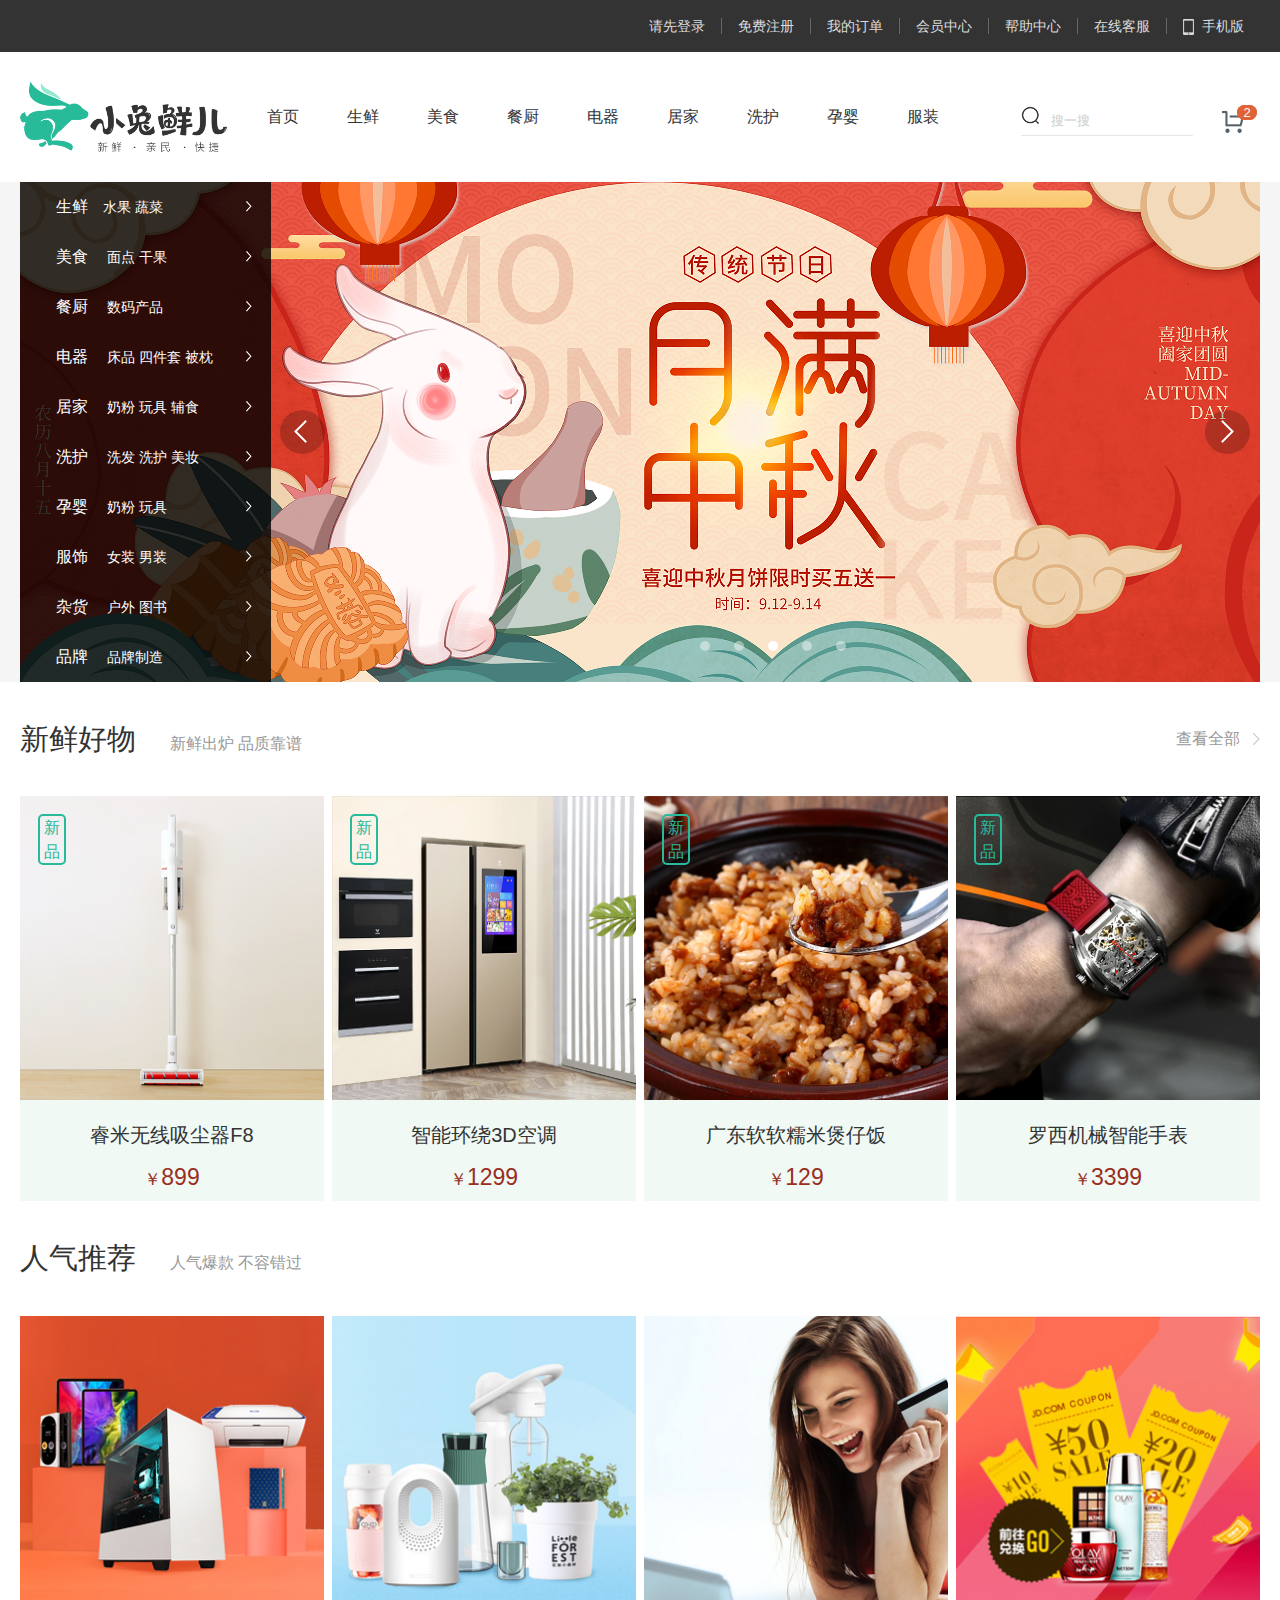
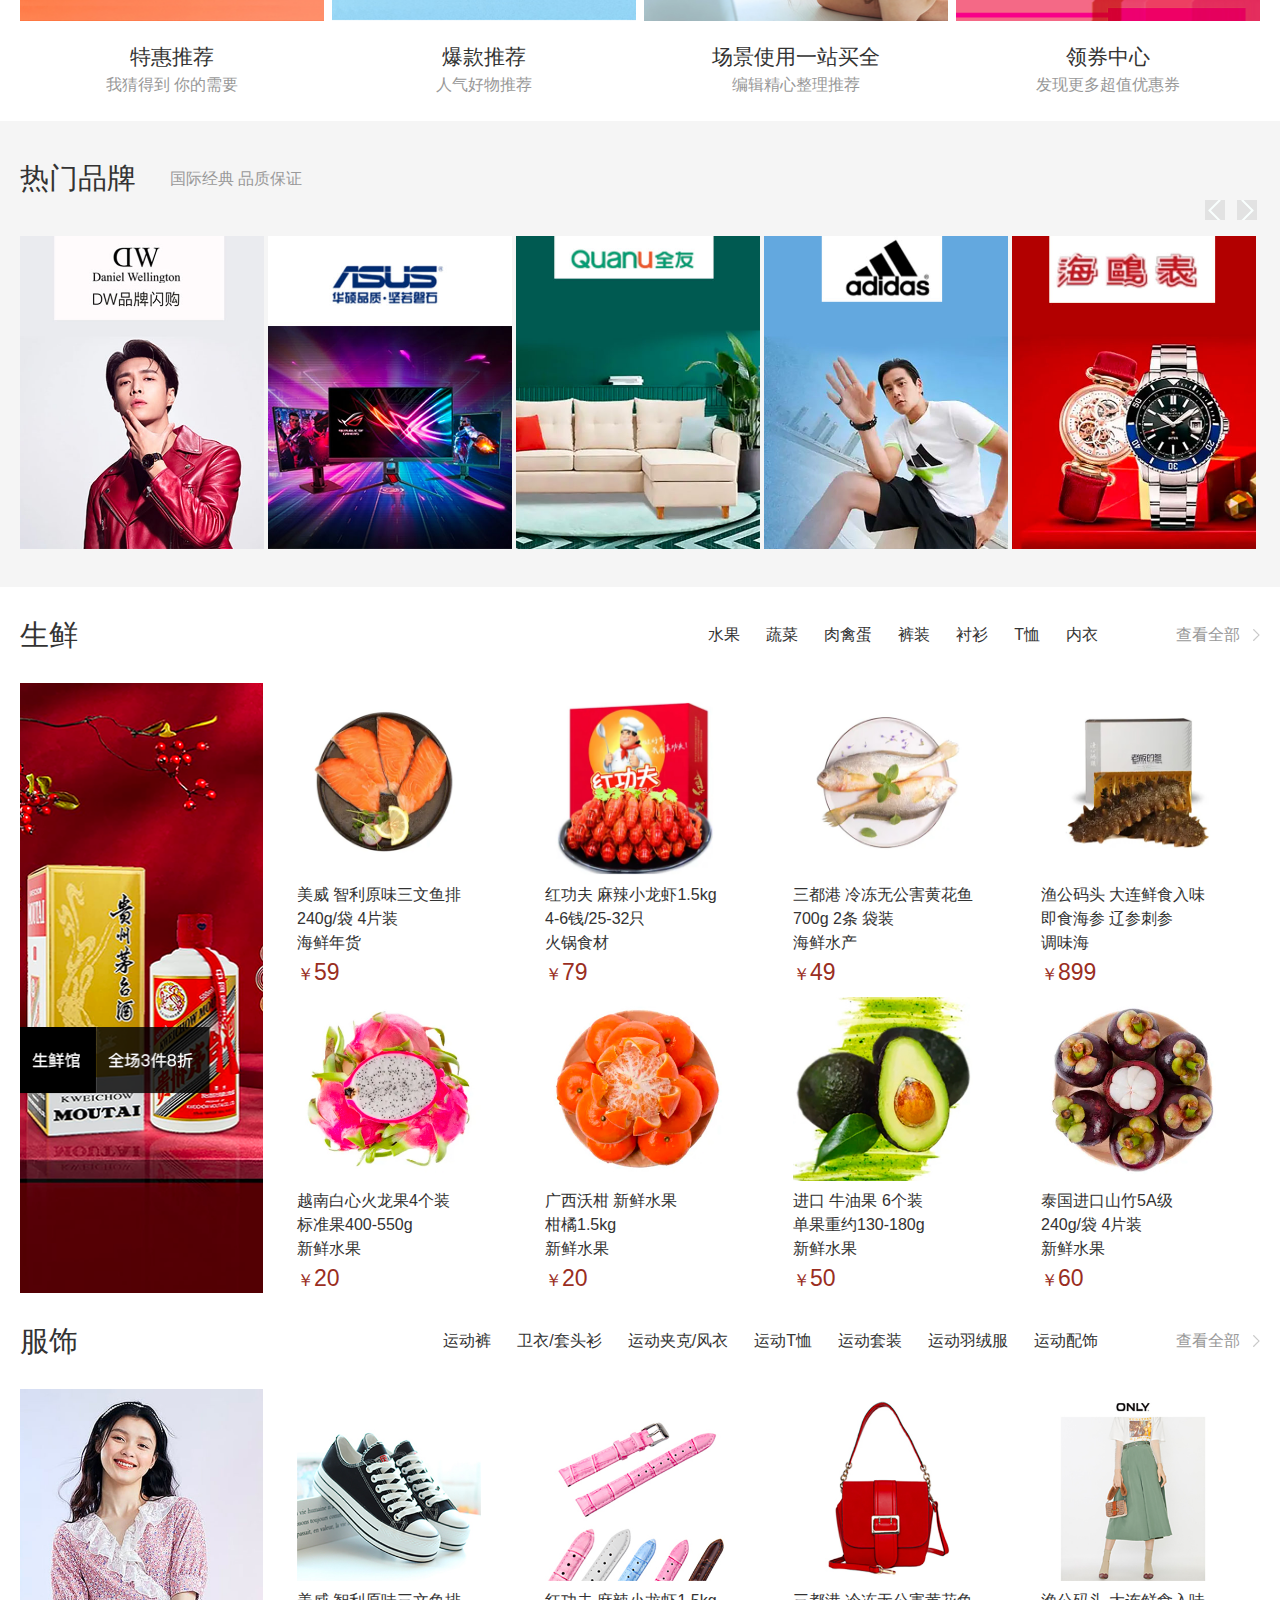
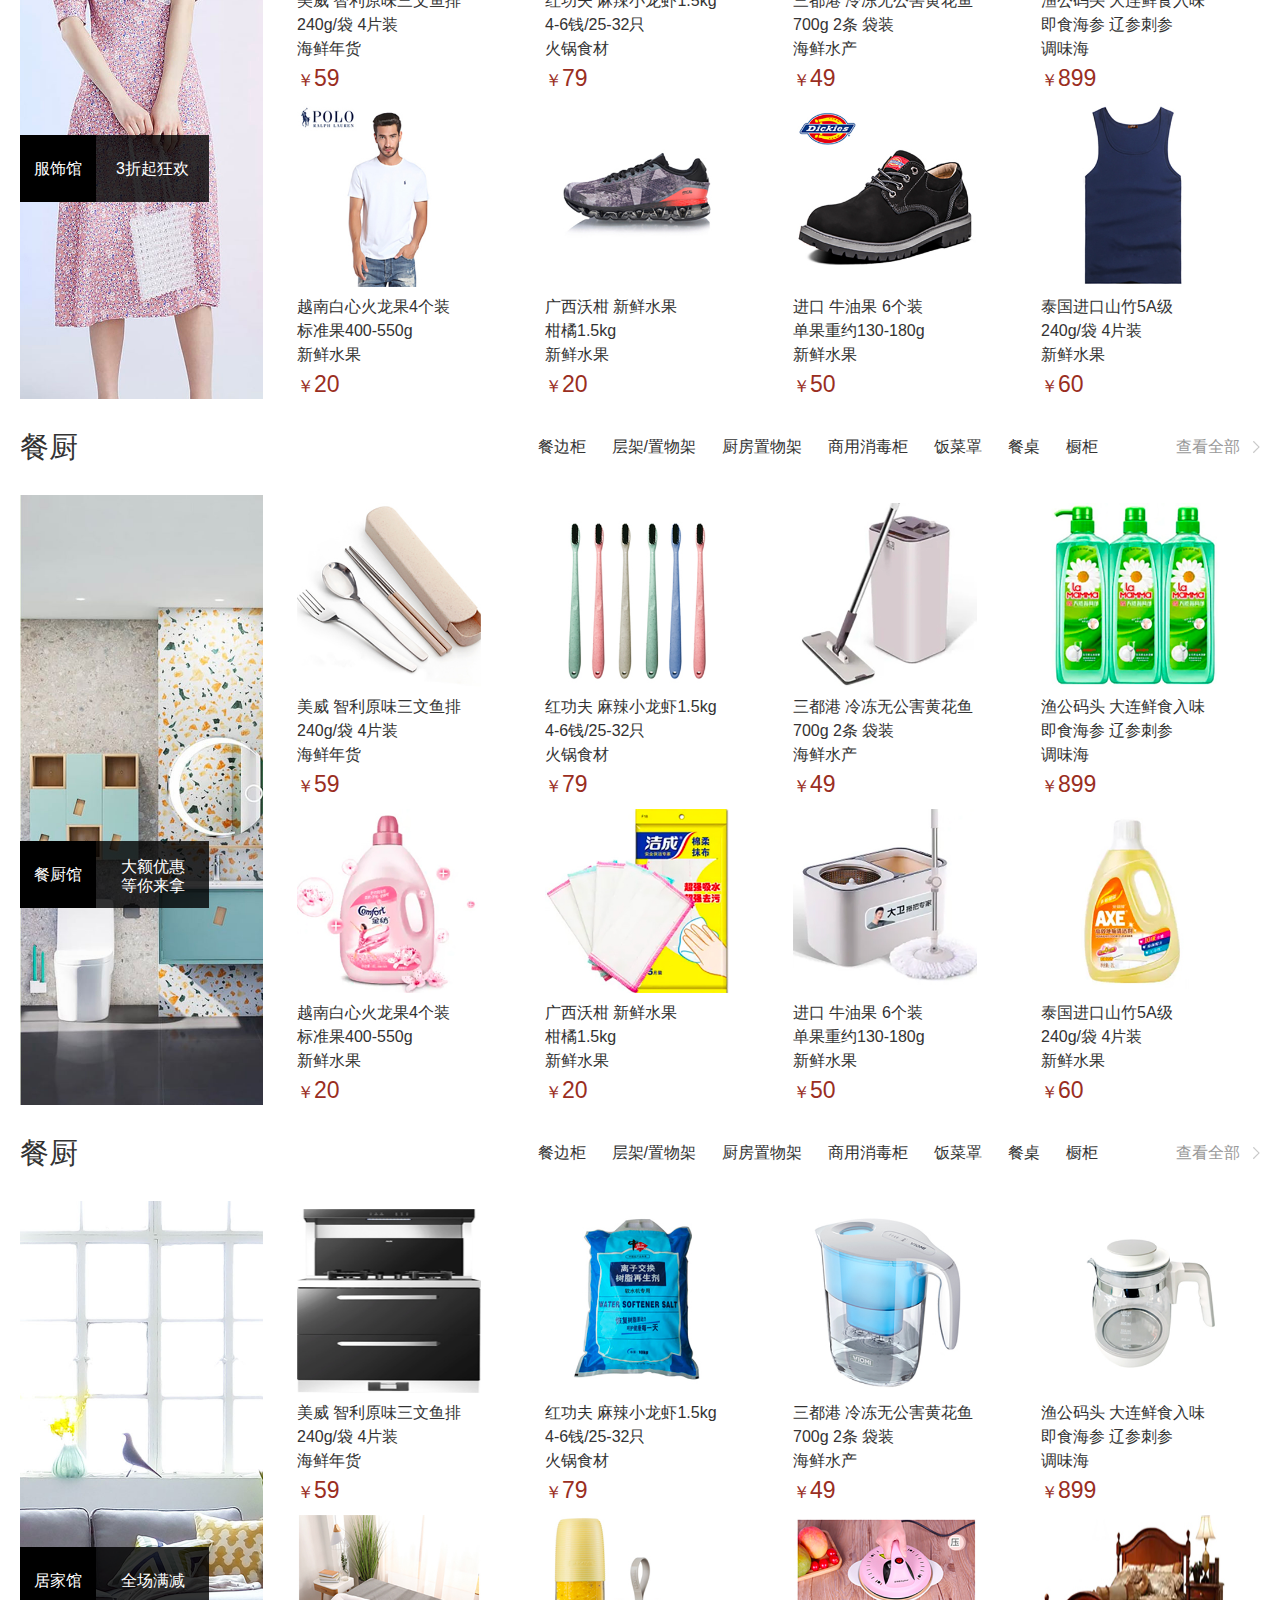
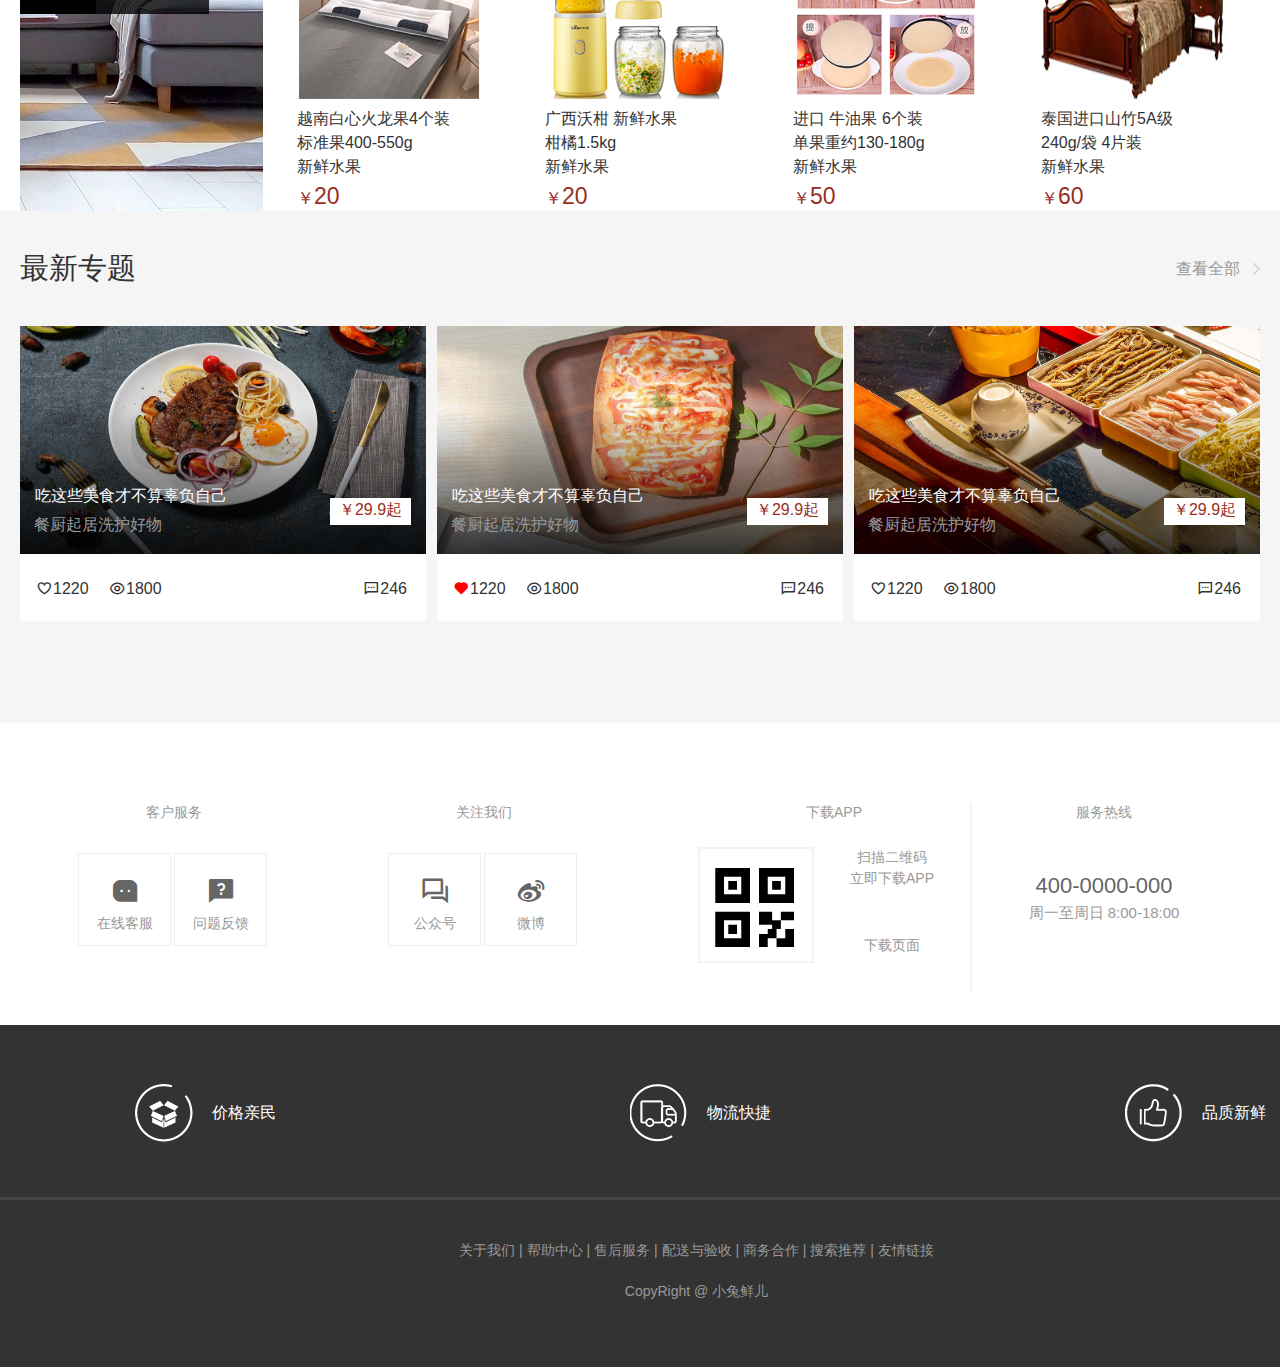
<file: index.html>
<!DOCTYPE html>
<html lang="en">
  <head>
    <meta charset="UTF-8" />
    <meta name="viewport" content="width=device-width, initial-scale=1.0" />
    <meta
      name="description"
      content="小兔鲜儿官网，致力于打造全球最大的食品、生鲜电商购物平台。"
    />
    <meta name="keywords" content="小兔鲜儿,食品,生鲜,服装,家电,电商,购物" />
    <title>小兔鲜儿-新鲜、惠民、快捷！</title>
    <link rel="shortcut icon" href="favicon.ico" type="image/x-icon" />
    <!-- 按顺序引入：外链式样式表后写的生效 -->
    <link rel="stylesheet" href="./assets/css/base.min.css" />
    <link rel="stylesheet" href="./assets/css/common.min.css" />
    <!-- <link rel="stylesheet" href="./assets/css/common1.min.css" /> -->
    <link rel="stylesheet" href="./assets/css/index.min.css" />
    <link rel="stylesheet" href="./assets/fonts/remixicon.css" />
  </head>
  <body>
    <!-- 快捷导航 -->
    <div class="shortcut">
      <div class="wrapper">
        <ul>
          <li><a href="#">请先登录</a></li>
          <li><a href="#">免费注册</a></li>
          <li><a href="./personal_center.html">我的订单</a></li>
          <li><a href="#">会员中心</a></li>
          <li><a href="#">帮助中心</a></li>
          <li><a href="#">在线客服</a></li>
          <li>
            <a href="#"><span></span>手机版</a>
          </li>
        </ul>
      </div>
    </div>

    <!-- 头部 -->
    <div class="header wrapper">
      <div class="logo">
        <h1><a href="#">小兔鲜儿</a></h1>
      </div>
      <div class="nav">
        <ul>
          <li><a href="#">首页</a></li>
          <li><a href="#">生鲜</a></li>
          <li><a href="#">美食</a></li>
          <li><a href="#">餐厨</a></li>
          <li><a href="#">电器</a></li>
          <li><a href="#">居家</a></li>
          <li><a href="#">洗护</a></li>
          <li><a href="#">孕婴</a></li>
          <li><a href="#">服装</a></li>
        </ul>
      </div>
      <div class="search">
        <input type="text" placeholder="搜一搜" />
        <!-- 定位放大镜 -->
        <span></span>
      </div>
      <div class="car">
        <a href="#"><span></span></a>
        <span>2</span>
      </div>
    </div>

    <!-- 轮播区域 -->
    <div class="banner">
      <div class="wrapper">
        <ul>
          <li>
            <a href="#"><img src="./assets/uploads/banner_1.png" alt="" /></a>
          </li>
        </ul>

        <!-- 侧导航 -->
        <div class="aside">
          <ul>
            <li>
              <a href="#">生鲜<span>水果 蔬菜</span></a>
            </li>
            <li>
              <a href="#">美食 <span>面点 干果</span></a>
            </li>
            <li>
              <a href="#">餐厨 <span>数码产品</span> </a>
            </li>
            <li>
              <a href="#">电器 <span>床品 四件套 被枕</span> </a>
            </li>
            <li>
              <a href="#">居家 <span>奶粉 玩具 辅食</span> </a>
            </li>
            <li>
              <a href="#">洗护 <span>洗发 洗护 美妆</span> </a>
            </li>
            <li>
              <a href="#">孕婴 <span>奶粉 玩具 </span></a>
            </li>
            <li>
              <a href="#">服饰 <span>女装 男装</span> </a>
            </li>
            <li>
              <a href="#">杂货 <span>户外 图书 </span></a>
            </li>
            <li>
              <a href="#">品牌 <span>品牌制造</span> </a>
            </li>
          </ul>
        </div>

        <!-- 箭头 -->
        <!-- prev : 前一张图片  next : 下一张图片 -->
        <a href="#" class="prev"></a>
        <a href="#" class="next"></a>

        <!-- 圆点 ：当前状态： current/active-->
        <!-- js 找到用户点击的li 添加类名 li变成白色的 -->
        <ol>
          <li></li>
          <li></li>
          <li class="current"></li>
          <li></li>
          <li></li>
        </ol>
      </div>
    </div>

    <!-- 新鲜好物 -->
    <div class="goods wrapper">
      <!-- hd header 头部 -->
      <div class="hd">
        <h2>新鲜好物<span>新鲜出炉 品质靠谱</span></h2>
        <a href="#">查看全部</a>
      </div>
      <!-- bd body 身体 内容 -->
      <div class="bd clearfix">
        <ul>
          <li>
            <a href="#"
              ><img src="./assets/uploads/new_goods_1.jpg" alt="" />
              <h3>睿米无线吸尘器F8</h3>
              <div>￥<span>899</span></div>
              <p>新品</p>
            </a>
          </li>
          <li>
            <a href="#"
              ><img src="./assets/uploads/new_goods_2.jpg" alt="" />
              <h3>智能环绕3D空调</h3>
              <div>￥<span>1299</span></div>
              <p>新品</p>
            </a>
          </li>
          <li>
            <a href="#"
              ><img src="./assets/uploads/new_goods_3.jpg" alt="" />
              <h3>广东软软糯米煲仔饭</h3>
              <div>￥<span>129</span></div>
              <p>新品</p>
            </a>
          </li>
          <li>
            <a href="#"
              ><img src="./assets/uploads/new_goods_4.jpg" alt="" />
              <h3>罗西机械智能手表</h3>
              <div>￥<span>3399</span></div>
              <p>新品</p>
            </a>
          </li>
        </ul>
      </div>
    </div>

    <!-- 人气推荐 -->
    <div class="popularity wrapper">
      <div class="hd">
        <h2>人气推荐<span>人气爆款 不容错过 </span></h2>
      </div>
      <div class="bd clearfix">
        <ul>
          <li>
            <a href="#">
              <img src="./assets/uploads/popular_1.jpg" alt="" />
              <h3>特惠推荐</h3>
              <span>我猜得到 你的需要</span>
            </a>
          </li>
          <li>
            <a href="#">
              <img src="./assets/uploads/popular_2.jpg" alt="" />
              <h3>爆款推荐</h3>
              <span>人气好物推荐</span>
            </a>
          </li>
          <li>
            <a href="#">
              <img src="./assets/uploads/popular_3.jpg" alt="" />
              <h3>场景使用一站买全</h3>
              <span>编辑精心整理推荐</span>
            </a>
          </li>
          <li>
            <a href="#">
              <img src="./assets/uploads/popular_4.jpg" alt="" />
              <h3>领券中心</h3>
              <span>发现更多超值优惠券</span>
            </a>
          </li>
        </ul>
      </div>
    </div>

    <!-- 热门品牌 -->
    <div class="popular">
      <div class="wrapper">
        <div class="hd">
          <h3>热门品牌</h3>
          <p>国际经典 品质保证</p>
          <a href="#" class="right"></a>
          <a href="#" class="left"></a>
        </div>
        <div class="bd">
          <ul>
            <li>
              <a href="#">
                <img src="./assets/uploads/brand_goods_1.jpg" alt="" />
              </a>
            </li>
            <li>
              <a href="#">
                <img src="./assets/uploads/brand_goods_2.jpg" alt="" />
              </a>
            </li>
            <li>
              <a href="#">
                <img src="./assets/uploads/brand_goods_3.jpg" alt="" />
              </a>
            </li>
            <li>
              <a href="#">
                <img src="./assets/uploads/brand_goods_4.jpg" alt="" />
              </a>
            </li>
            <li>
              <a href="#">
                <img src="./assets/uploads/brand_goods_5.jpg" alt="" />
              </a>
            </li>
          </ul>
        </div>
      </div>
    </div>

    <!-- 生鲜 -->
    <div class="fresh_produce wrapper">
      <div class="hd">
        <h2>生鲜</h2>
        <a href="#" class="more">查看全部</a>
        <ul>
          <li><a href="#">水果</a></li>
          <li><a href="#">蔬菜</a></li>
          <li><a href="#">肉禽蛋</a></li>
          <li><a href="#">裤装</a></li>
          <li><a href="#">衬衫</a></li>
          <li><a href="#">T恤</a></li>
          <li><a href="#">内衣</a></li>
        </ul>
      </div>
      <div class="bd clearfix">
        <div class="left">
          <a href="#">
            <img src="./assets/uploads/fresh_goods_cover.png" alt="" />
          </a>
        </div>
        <div class="right">
          <ul>
            <li>
              <a href="#">
                <img src="./assets/uploads/fresh_goods_1.jpg" alt="" />
                <p>美威 智利原味三文鱼排</p>
                <p>240g/袋 4片装</p>
                <p>海鲜年货</p>
                <div>￥<span>59</span></div>
                <!-- <div class="found">
                  <a href="#">
                    <p>找相似</p>
                    <span>发现更多宝贝 ></span>
                  </a>
                </div> -->
              </a>
            </li>

            <li>
              <a href="#">
                <img src="./assets/uploads/fresh_goods_2.jpg" alt="" />
                <p>红功夫 麻辣小龙虾1.5kg</p>
                <p>4-6钱/25-32只</p>
                <p>火锅食材</p>
                <div>￥<span>79</span></div>
              </a>
            </li>
            <li>
              <a href="#">
                <img src="./assets/uploads/fresh_goods_3.jpg" alt="" />
                <p>三都港 冷冻无公害黄花鱼</p>
                <p>700g 2条 袋装</p>
                <p>海鲜水产</p>
                <div>￥<span>49</span></div>
              </a>
            </li>
            <li>
              <a href="#">
                <img src="./assets/uploads/fresh_goods_4.jpg" alt="" />
                <p>渔公码头 大连鲜食入味</p>
                <p>即食海参 辽参刺参</p>
                <p>调味海</p>
                <div>￥<span>899</span></div>
              </a>
            </li>
            <li>
              <a href="#">
                <img src="./assets/uploads/fresh_goods_5.jpg" alt="" />
                <p>越南白心火龙果4个装</p>
                <p>标准果400-550g</p>
                <p>新鲜水果</p>
                <div>￥<span>20</span></div>
              </a>
            </li>
            <li>
              <a href="#">
                <img src="./assets/uploads/fresh_goods_6.jpg" alt="" />
                <p>广西沃柑 新鲜水果</p>
                <p>柑橘1.5kg</p>
                <p>新鲜水果</p>
                <div>￥<span>20</span></div>
              </a>
            </li>
            <li>
              <a href="#">
                <img src="./assets/uploads/fresh_goods_7.jpg" alt="" />
                <p>进口 牛油果 6个装</p>
                <p>单果重约130-180g</p>
                <p>新鲜水果</p>
                <div>￥<span>50</span></div>
              </a>
            </li>
            <li>
              <a href="#">
                <img src="./assets/uploads/fresh_goods_8.jpg" alt="" />
                <p>泰国进口山竹5A级</p>
                <p>240g/袋 4片装</p>
                <p>新鲜水果</p>
                <div>￥<span>60</span></div>
              </a>
            </li>
          </ul>
        </div>
      </div>
    </div>

    <!-- 服饰 -->
    <div class="clothes_goods wrapper">
      <div class="hd">
        <h2>服饰</h2>
        <a href="#" class="more">查看全部</a>
        <ul>
          <li><a href="#">运动裤</a></li>
          <li><a href="#">卫衣/套头衫</a></li>
          <li><a href="#">运动夹克/风衣</a></li>
          <li><a href="#">运动T恤</a></li>
          <li><a href="#">运动套装</a></li>
          <li><a href="#">运动羽绒服</a></li>
          <li><a href="#">运动配饰</a></li>
        </ul>
      </div>
      <div class="bd clearfix">
        <div class="left">
          <a href="#">
            <img src="./assets/uploads/clothes_goods_cover.jpg" alt="" />
            <div class="box">
              <div class="one">
                <span>服饰馆</span>
              </div>
              <div class="two">
                <span>3折起狂欢</span>
              </div>
            </div>
          </a>
        </div>
        <div class="right">
          <ul>
            <li>
              <a href="#">
                <img src="./assets/uploads/clothes_goods_1.jpg" alt="" />
                <p>美威 智利原味三文鱼排</p>
                <p>240g/袋 4片装</p>
                <p>海鲜年货</p>
                <div>￥<span>59</span></div>
              </a>
            </li>
            <li>
              <a href="#">
                <img src="./assets/uploads/clothes_goods_2.jpg" alt="" />
                <p>红功夫 麻辣小龙虾1.5kg</p>
                <p>4-6钱/25-32只</p>
                <p>火锅食材</p>
                <div>￥<span>79</span></div>
              </a>
            </li>
            <li>
              <a href="#">
                <img src="./assets/uploads/clothes_goods_3.jpg" alt="" />
                <p>三都港 冷冻无公害黄花鱼</p>
                <p>700g 2条 袋装</p>
                <p>海鲜水产</p>
                <div>￥<span>49</span></div>
              </a>
            </li>
            <li>
              <a href="#">
                <img src="./assets/uploads/clothes_goods_4.jpg" alt="" />
                <p>渔公码头 大连鲜食入味</p>
                <p>即食海参 辽参刺参</p>
                <p>调味海</p>
                <div>￥<span>899</span></div>
              </a>
            </li>
            <li>
              <a href="#">
                <img src="./assets/uploads/clothes_goods_5.jpg" alt="" />
                <p>越南白心火龙果4个装</p>
                <p>标准果400-550g</p>
                <p>新鲜水果</p>
                <div>￥<span>20</span></div>
              </a>
            </li>
            <li>
              <a href="#">
                <img src="./assets/uploads/clothes_goods_6.jpg" alt="" />
                <p>广西沃柑 新鲜水果</p>
                <p>柑橘1.5kg</p>
                <p>新鲜水果</p>
                <div>￥<span>20</span></div>
              </a>
            </li>
            <li>
              <a href="#">
                <img src="./assets/uploads/clothes_goods_7.jpg" alt="" />
                <p>进口 牛油果 6个装</p>
                <p>单果重约130-180g</p>
                <p>新鲜水果</p>
                <div>￥<span>50</span></div>
              </a>
            </li>
            <li>
              <a href="#">
                <img src="./assets/uploads/clothes_goods_8.jpg" alt="" />
                <p>泰国进口山竹5A级</p>
                <p>240g/袋 4片装</p>
                <p>新鲜水果</p>
                <div>￥<span>60</span></div>
              </a>
            </li>
          </ul>
        </div>
      </div>
    </div>

    <!-- 餐厨 -->
    <div class="kitchen_goods wrapper">
      <div class="hd">
        <h2>餐厨</h2>
        <a href="#" class="more">查看全部</a>
        <ul>
          <li><a href="#">餐边柜</a></li>
          <li><a href="#">层架/置物架</a></li>
          <li><a href="#">厨房置物架</a></li>
          <li><a href="#">商用消毒柜</a></li>
          <li><a href="#">饭菜罩</a></li>
          <li><a href="#">餐桌</a></li>
          <li><a href="#">橱柜</a></li>
        </ul>
      </div>
      <div class="bd clearfix">
        <div class="left">
          <a href="#">
            <img src="./assets/uploads/kitchen_goods_cover.jpg" alt="" />
            <div class="box">
              <div class="one">
                <span>餐厨馆</span>
              </div>
              <div class="two">
                <span>大额优惠<br />等你来拿</span>
              </div>
            </div>
          </a>
        </div>
        <div class="right">
          <ul>
            <li>
              <a href="#">
                <img src="./assets/uploads/kitchen_goods_1.jpg" alt="" />
                <p>美威 智利原味三文鱼排</p>
                <p>240g/袋 4片装</p>
                <p>海鲜年货</p>
                <div>￥<span>59</span></div>
              </a>
            </li>
            <li>
              <a href="#">
                <img src="./assets/uploads/kitchen_goods_2.jpg" alt="" />
                <p>红功夫 麻辣小龙虾1.5kg</p>
                <p>4-6钱/25-32只</p>
                <p>火锅食材</p>
                <div>￥<span>79</span></div>
              </a>
            </li>
            <li>
              <a href="#">
                <img src="./assets/uploads/kitchen_goods_3.jpg" alt="" />
                <p>三都港 冷冻无公害黄花鱼</p>
                <p>700g 2条 袋装</p>
                <p>海鲜水产</p>
                <div>￥<span>49</span></div>
              </a>
            </li>
            <li>
              <a href="#">
                <img src="./assets/uploads/kitchen_goods_4.jpg" alt="" />
                <p>渔公码头 大连鲜食入味</p>
                <p>即食海参 辽参刺参</p>
                <p>调味海</p>
                <div>￥<span>899</span></div>
              </a>
            </li>
            <li>
              <a href="#">
                <img src="./assets/uploads/kitchen_goods_5.jpg" alt="" />
                <p>越南白心火龙果4个装</p>
                <p>标准果400-550g</p>
                <p>新鲜水果</p>
                <div>￥<span>20</span></div>
              </a>
            </li>
            <li>
              <a href="#">
                <img src="./assets/uploads/kitchen_goods_6.jpg" alt="" />
                <p>广西沃柑 新鲜水果</p>
                <p>柑橘1.5kg</p>
                <p>新鲜水果</p>
                <div>￥<span>20</span></div>
              </a>
            </li>
            <li>
              <a href="#">
                <img src="./assets/uploads/kitchen_goods_7.jpg" alt="" />
                <p>进口 牛油果 6个装</p>
                <p>单果重约130-180g</p>
                <p>新鲜水果</p>
                <div>￥<span>50</span></div>
              </a>
            </li>
            <li>
              <a href="#">
                <img src="./assets/uploads/kitchen_goods_8.jpg" alt="" />
                <p>泰国进口山竹5A级</p>
                <p>240g/袋 4片装</p>
                <p>新鲜水果</p>
                <div>￥<span>60</span></div>
              </a>
            </li>
          </ul>
        </div>
      </div>
    </div>

    <!-- 居家 -->
    <div class="home_goods wrapper">
      <div class="hd">
        <h2>餐厨</h2>
        <a href="#" class="more">查看全部</a>
        <ul>
          <li><a href="#">餐边柜</a></li>
          <li><a href="#">层架/置物架</a></li>
          <li><a href="#">厨房置物架</a></li>
          <li><a href="#">商用消毒柜</a></li>
          <li><a href="#">饭菜罩</a></li>
          <li><a href="#">餐桌</a></li>
          <li><a href="#">橱柜</a></li>
        </ul>
      </div>
      <div class="bd clearfix">
        <div class="left">
          <a href="#">
            <img src="./assets/uploads/home_goods_cover.jpg" alt="" />
            <div class="box">
              <div class="one">
                <span>居家馆</span>
              </div>
              <div class="two">
                <span>全场满减</span>
              </div>
            </div>
          </a>
        </div>
        <div class="right">
          <ul>
            <li>
              <a href="#">
                <img src="./assets/uploads/home_goods_1.jpg" alt="" />
                <p>美威 智利原味三文鱼排</p>
                <p>240g/袋 4片装</p>
                <p>海鲜年货</p>
                <div>￥<span>59</span></div>
              </a>
            </li>
            <li>
              <a href="#">
                <img src="./assets/uploads/home_goods_2.jpg" alt="" />
                <p>红功夫 麻辣小龙虾1.5kg</p>
                <p>4-6钱/25-32只</p>
                <p>火锅食材</p>
                <div>￥<span>79</span></div>
              </a>
            </li>
            <li>
              <a href="#">
                <img src="./assets/uploads/home_goods_3.jpg" alt="" />
                <p>三都港 冷冻无公害黄花鱼</p>
                <p>700g 2条 袋装</p>
                <p>海鲜水产</p>
                <div>￥<span>49</span></div>
              </a>
            </li>
            <li>
              <a href="#">
                <img src="./assets/uploads/home_goods_4.jpg" alt="" />
                <p>渔公码头 大连鲜食入味</p>
                <p>即食海参 辽参刺参</p>
                <p>调味海</p>
                <div>￥<span>899</span></div>
              </a>
            </li>
            <li>
              <a href="#">
                <img src="./assets/uploads/home_goods_5.jpg" alt="" />
                <p>越南白心火龙果4个装</p>
                <p>标准果400-550g</p>
                <p>新鲜水果</p>
                <div>￥<span>20</span></div>
              </a>
            </li>
            <li>
              <a href="#">
                <img src="./assets/uploads/home_goods_6.jpg" alt="" />
                <p>广西沃柑 新鲜水果</p>
                <p>柑橘1.5kg</p>
                <p>新鲜水果</p>
                <div>￥<span>20</span></div>
              </a>
            </li>
            <li>
              <a href="#">
                <img src="./assets/uploads/home_goods_7.jpg" alt="" />
                <p>进口 牛油果 6个装</p>
                <p>单果重约130-180g</p>
                <p>新鲜水果</p>
                <div>￥<span>50</span></div>
              </a>
            </li>
            <li>
              <a href="#">
                <img src="./assets/uploads/home_goods_8.jpg" alt="" />
                <p>泰国进口山竹5A级</p>
                <p>240g/袋 4片装</p>
                <p>新鲜水果</p>
                <div>￥<span>60</span></div>
              </a>
            </li>
          </ul>
        </div>
      </div>
    </div>

    <!-- 最新专题 -->
    <div class="topic_goods">
      <div class="wrapper">
        <div class="hd">
          <h3>最新专题</h3>
          <a href="#" class="more">查看全部</a>
        </div>
        <div class="bd">
          <ul>
            <li>
              <a href="#">
                <img src="./assets/uploads/topic_goods_1.jpg" alt="" />
                <div class="box">
                  <p>吃这些美食才不算辜负自己</p>
                  <div>餐厨起居洗护好物</div>
                  <span>￥29.9起</span>
                </div>
                <div class="bottom">
                  <span><i class="ri-poker-hearts-line"></i>1220</span>
                  <span><i class="ri-eye-line"></i>1800</span>
                  <span class="right">
                    <i class="ri-message-2-line"></i>246
                  </span>
                </div>
              </a>
            </li>
            <li>
              <a href="#">
                <img src="./assets/uploads/topic_goods_2.jpg" alt="" />
                <div class="box">
                  <p>吃这些美食才不算辜负自己</p>
                  <div>餐厨起居洗护好物</div>
                  <span>￥29.9起</span>
                </div>
                <div class="bottom">
                  <span><i class="ri-heart-fill red"></i>1220</span>
                  <span><i class="ri-eye-line"></i>1800</span>
                  <span class="right">
                    <i class="ri-message-2-line"></i>246
                  </span>
                </div>
              </a>
            </li>
            <li>
              <a href="#">
                <img src="./assets/uploads/topic_goods_3.jpg" alt="" />
                <div class="box">
                  <p>吃这些美食才不算辜负自己</p>
                  <div>餐厨起居洗护好物</div>
                  <span>￥29.9起</span>
                </div>
                <div class="bottom">
                  <span><i class="ri-poker-hearts-line"></i>1220</span>
                  <span><i class="ri-eye-line"></i>1800</span>
                  <span class="right">
                    <i class="ri-message-2-line"></i>246
                  </span>
                </div>
              </a>
            </li>
          </ul>
        </div>
      </div>
    </div>

    <!-- 服务 -->
    <div class="service wrapper">
      <div class="customer">
        <h4>客户服务</h4>
        <ul>
          <li>
            <a href="#">
              <i class="ri-message-3-fill size"></i>
              <p>在线客服</p>
            </a>
          </li>
          <li>
            <a href="#">
              <i class="ri-questionnaire-fill size"></i>
              <p>问题反馈</p>
            </a>
          </li>
        </ul>
      </div>

      <div class="about">
        <h4>关注我们</h4>
        <ul>
          <li>
            <a href="#">
              <i class="ri-question-answer-line size"></i>
              <p>公众号</p>
            </a>
          </li>
          <li>
            <a href="#">
              <i class="ri-weibo-fill size"></i>
              <p>微博</p>
            </a>
          </li>
        </ul>
      </div>

      <div class="download">
        <h4>下载APP</h4>
        <div class="left">
          <i class="ri-qr-code-line size"></i>
        </div>
        <div class="right">
          <p>扫描二维码</p>
          <p>立即下载APP</p>
          <a href="#">下载页面</a>
        </div>
      </div>

      <div class="phone">
        <h4>服务热线</h4>
        <span>400-0000-000</span>
        <p>周一至周日 8:00-18:00</p>
      </div>
    </div>

    <!-- 版权 -->
    <div class="footer">
      <div class="wrapper">
        <div class="top">
          <ul>
            <!-- 通过伪元素添加实现精灵图 -->
            <li>
              <span>价格亲民</span>
            </li>
            <li>
              <span>物流快捷</span>
            </li>
            <li>
              <span>品质新鲜</span>
            </li>
          </ul>
        </div>
        <div class="bottom">
          <p>
            <a href="#">关于我们</a>
            |
            <a href="#">帮助中心</a>
            |
            <a href="#">售后服务</a>
            |
            <a href="#">配送与验收</a>
            |
            <a href="#">商务合作</a>
            |
            <a href="#">搜索推荐</a>
            |
            <a href="#">友情链接</a>
          </p>
          <p>CopyRight @ 小兔鲜儿</p>
        </div>
      </div>
    </div>
  </body>
</html>
</file>
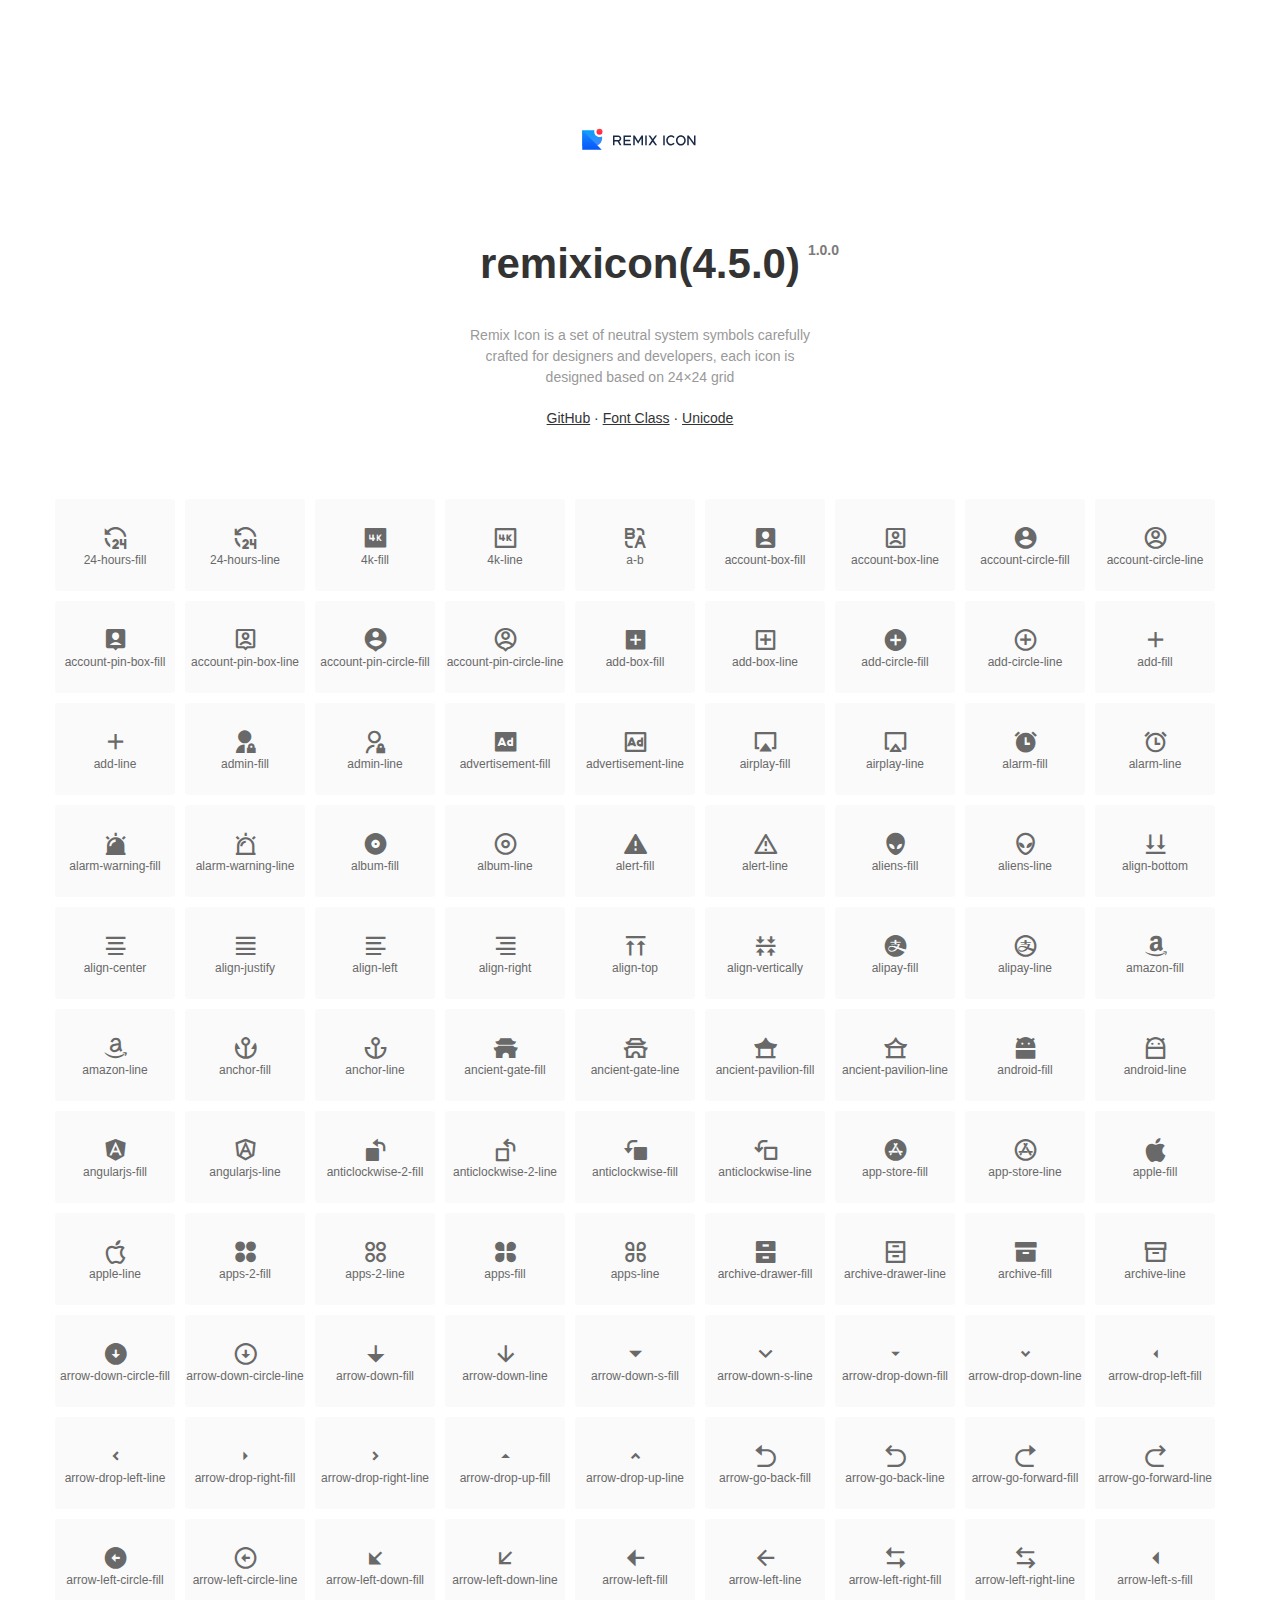
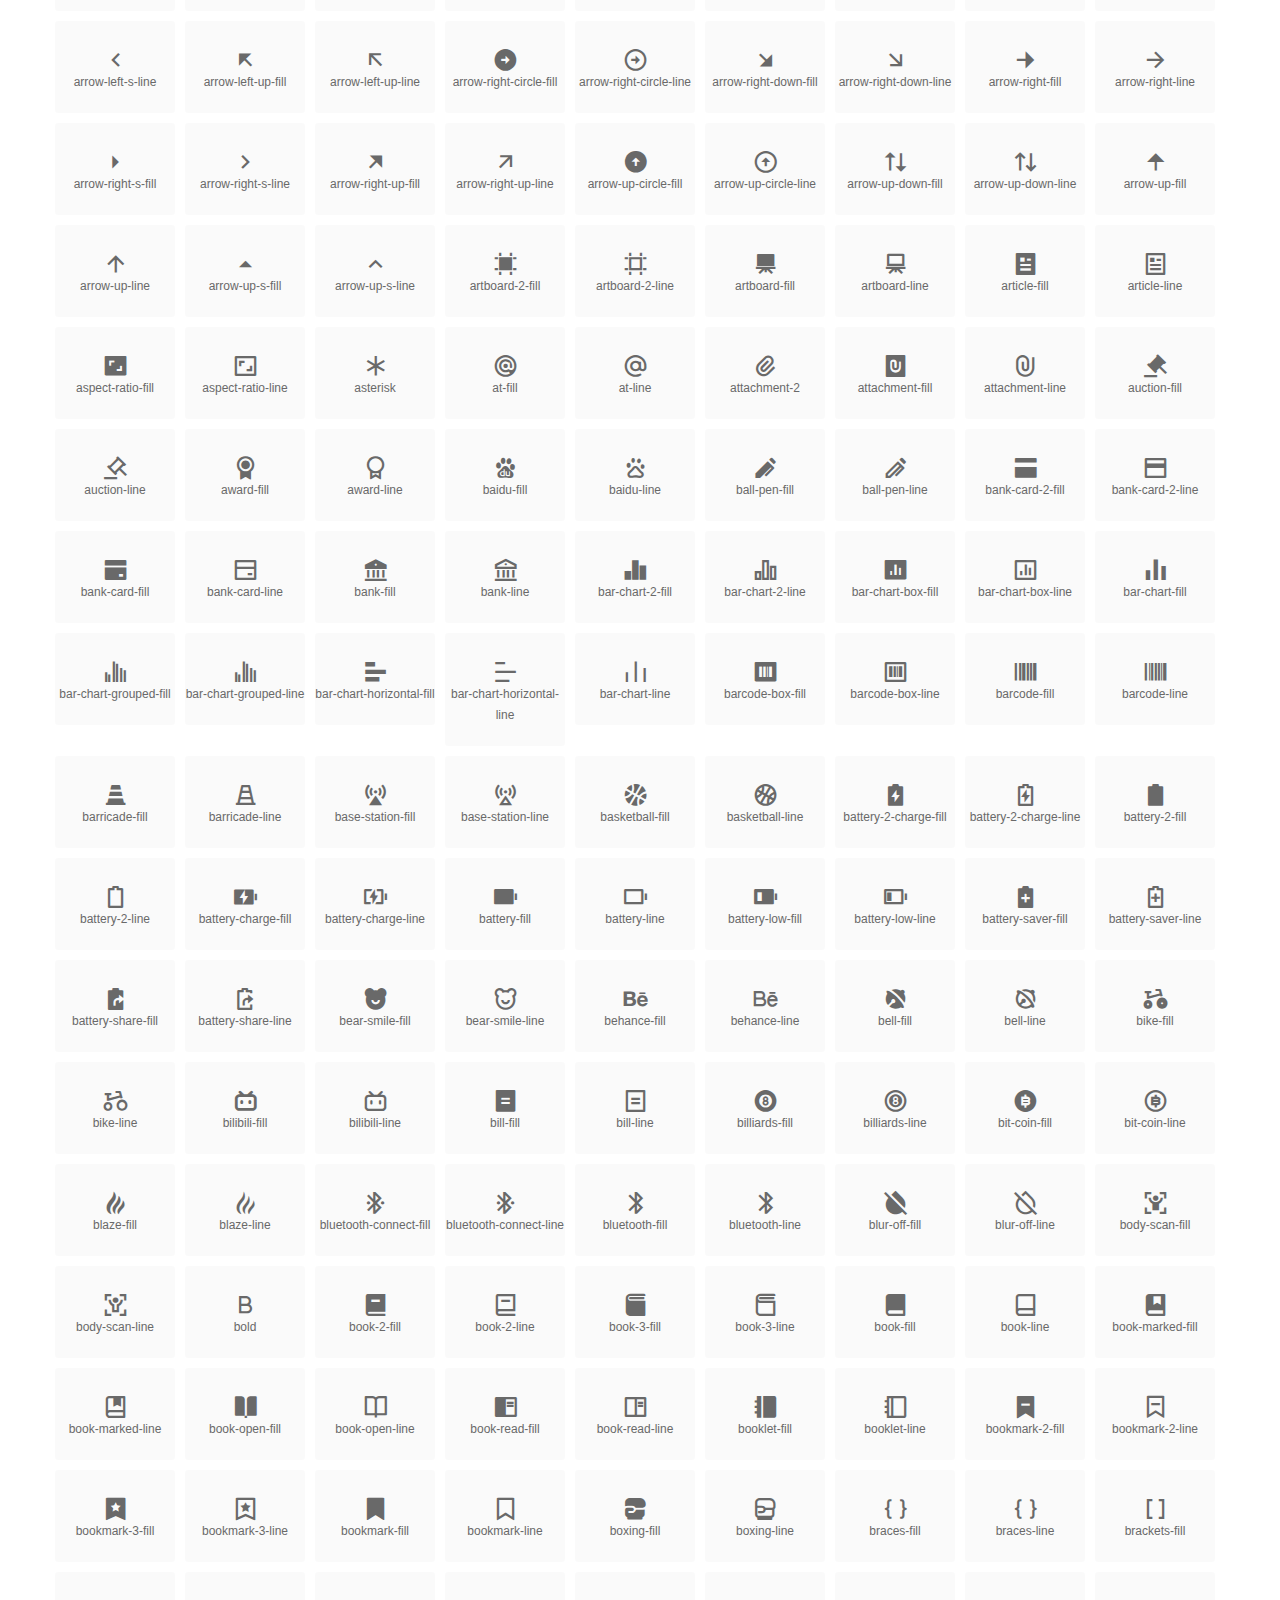
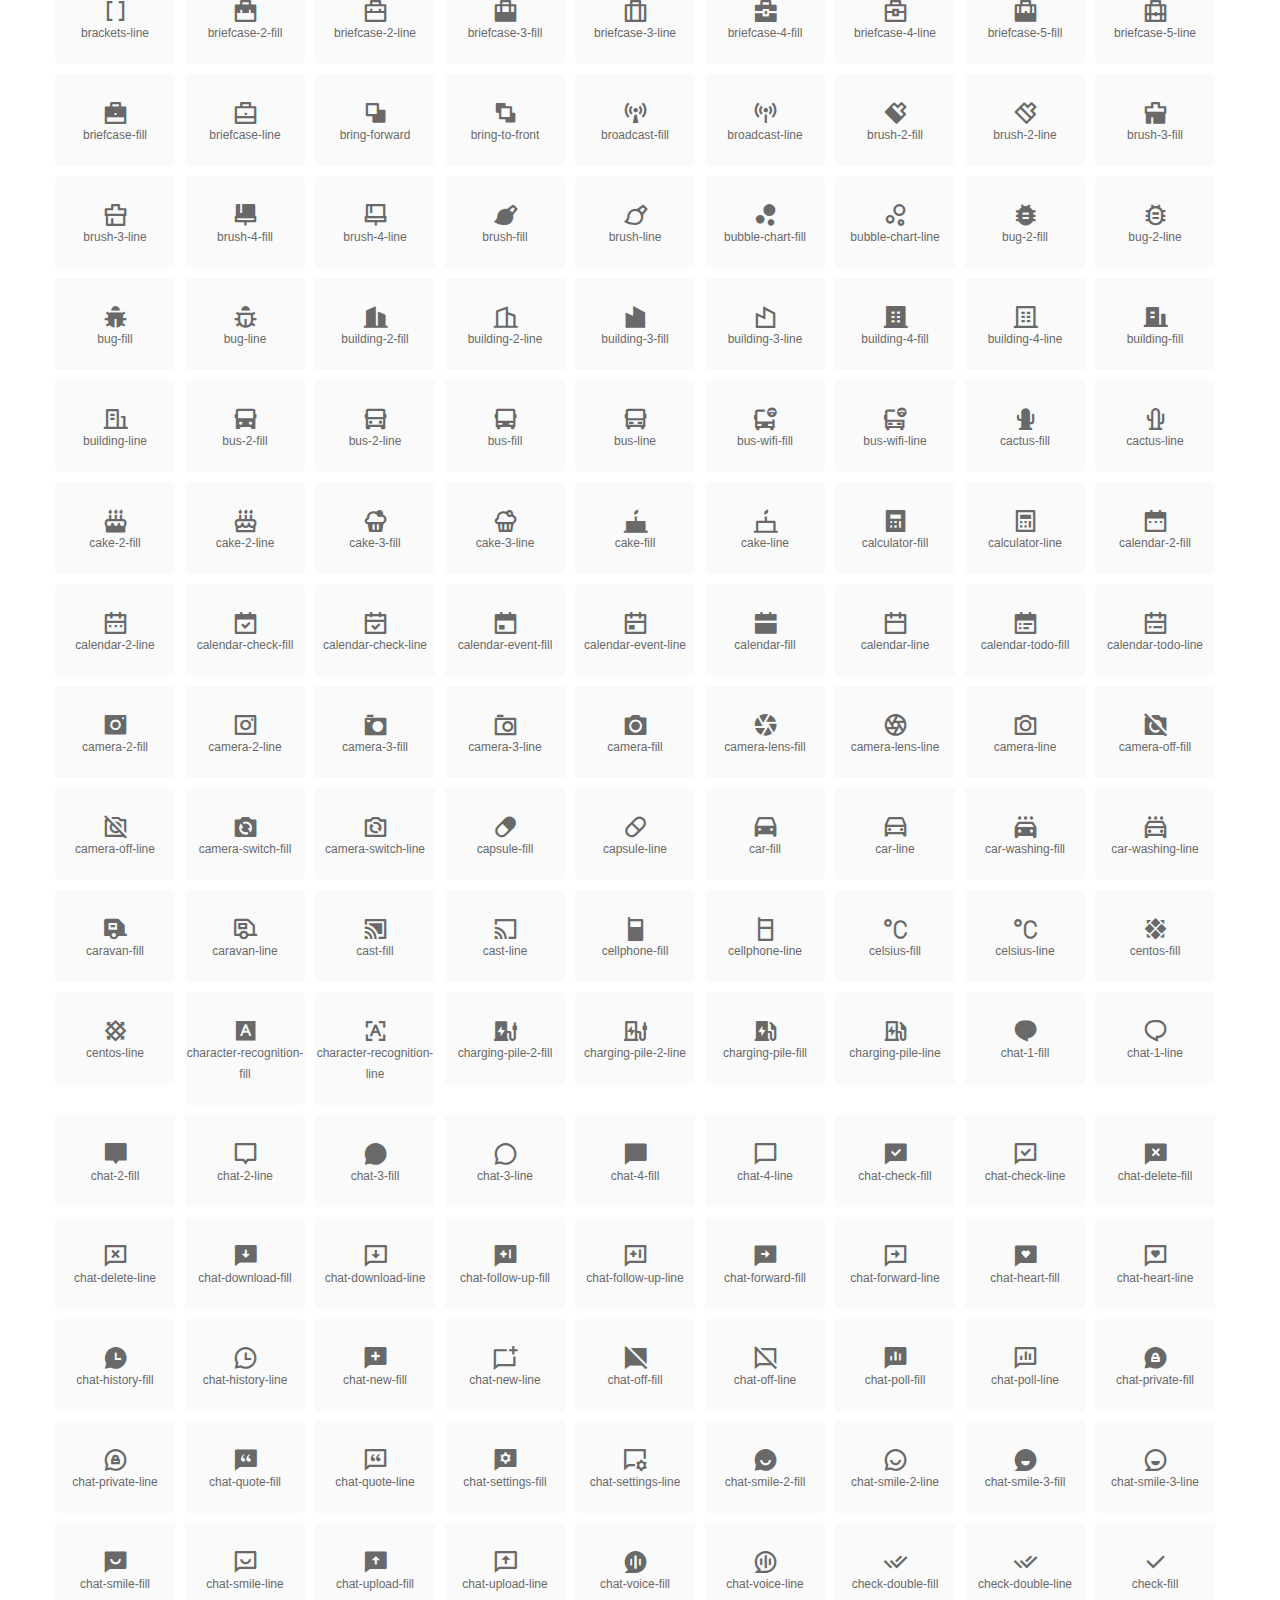
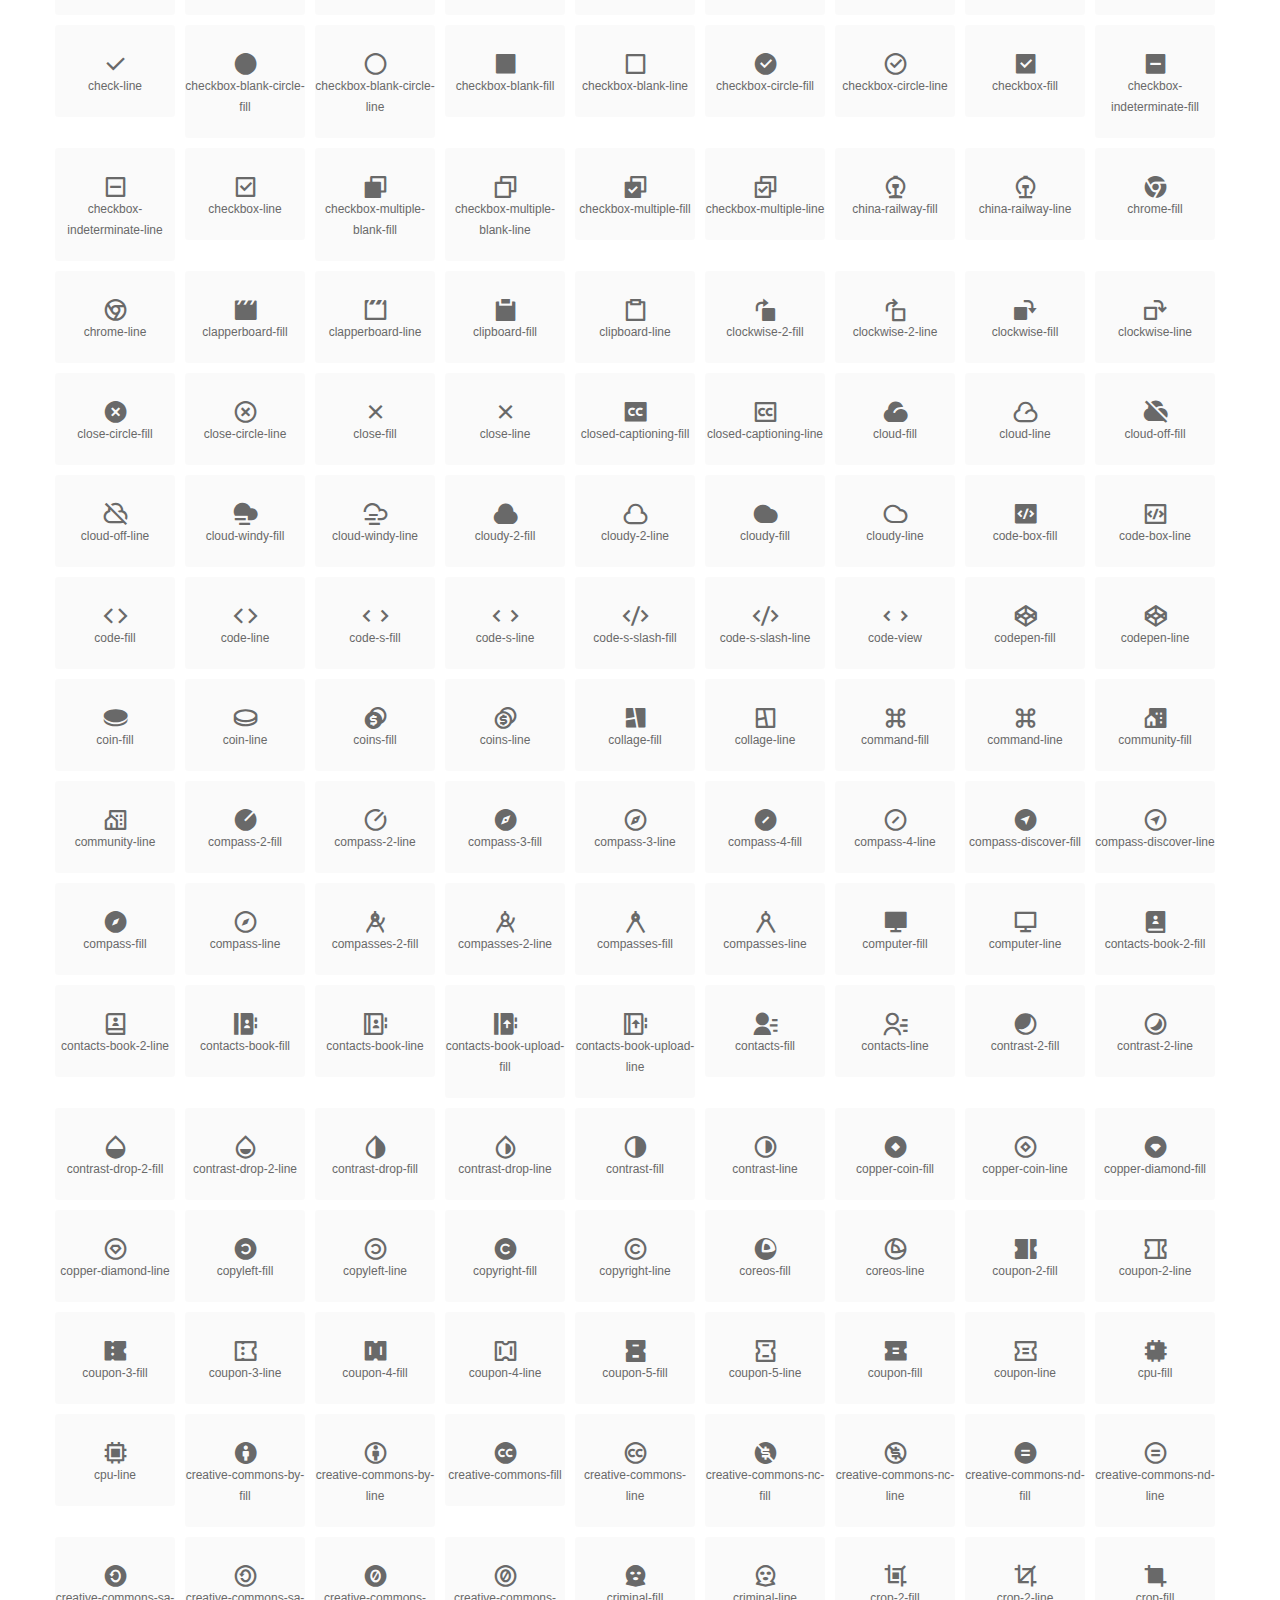
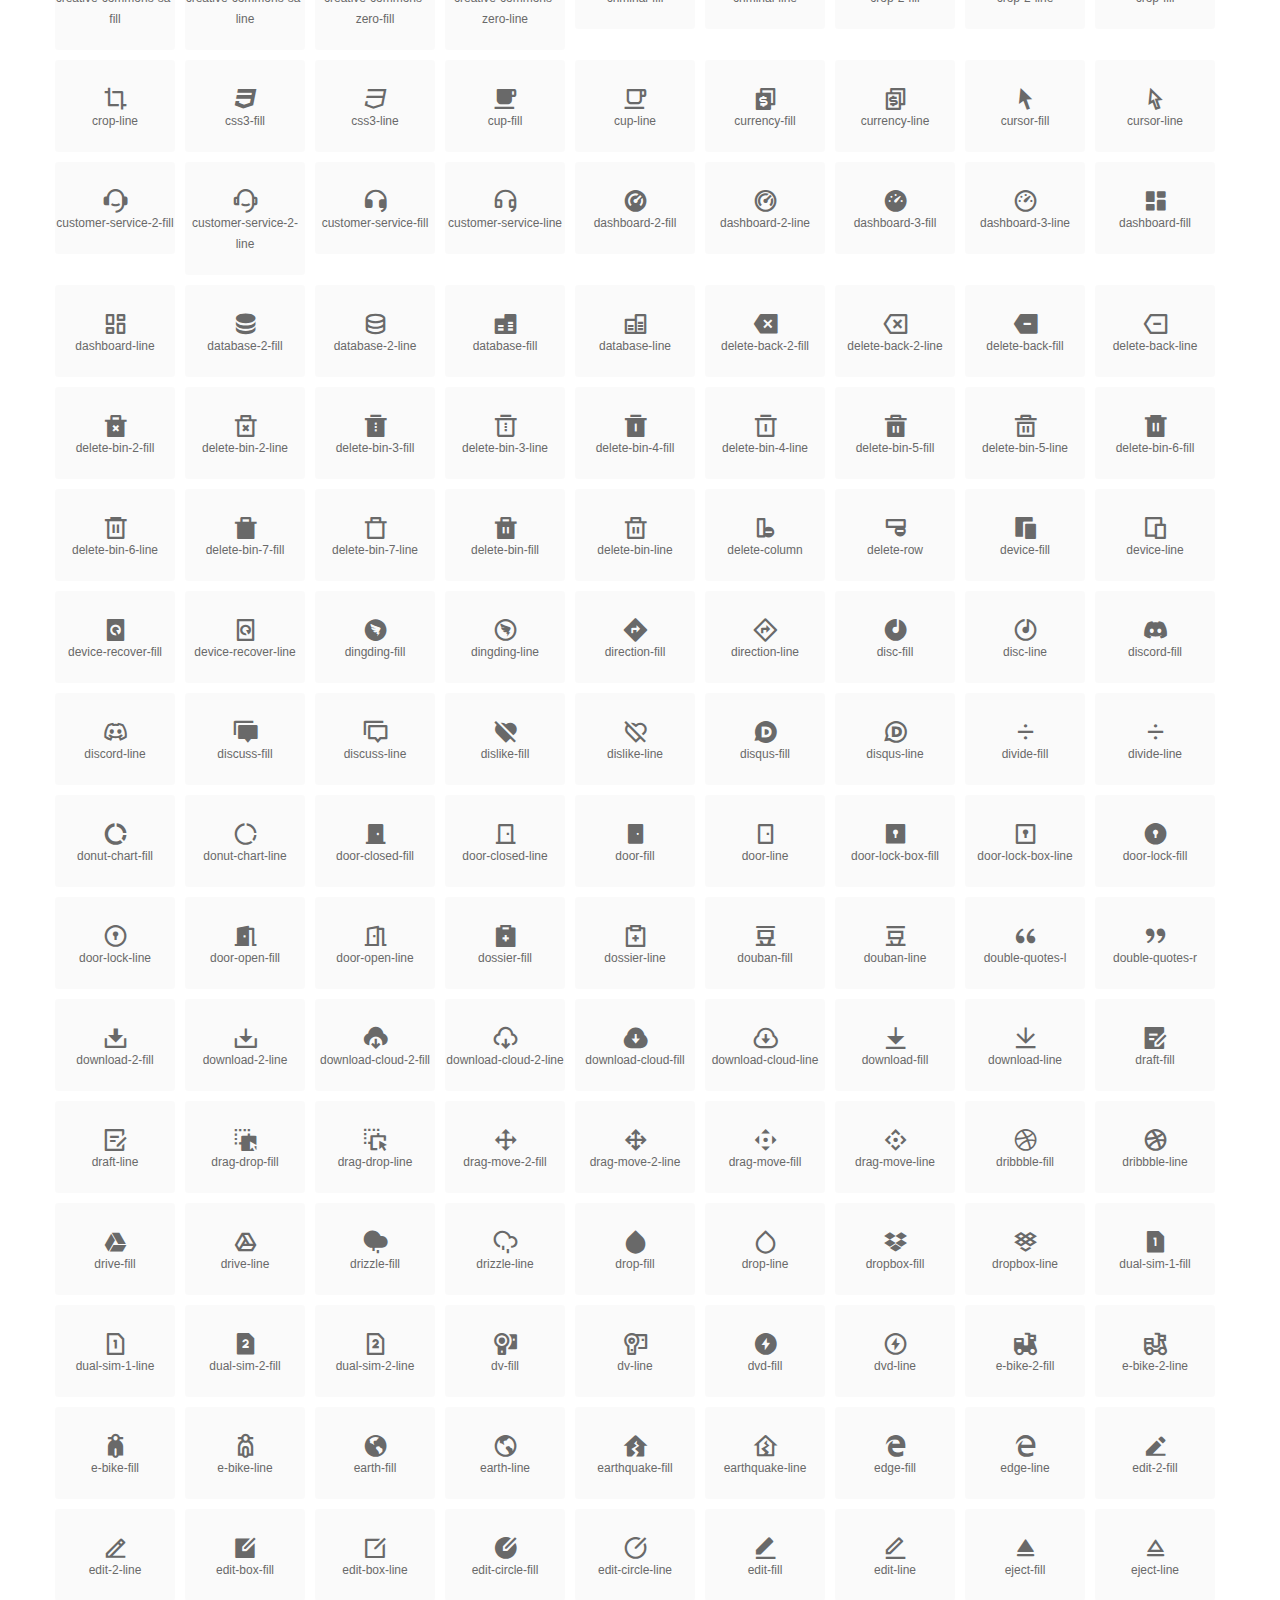
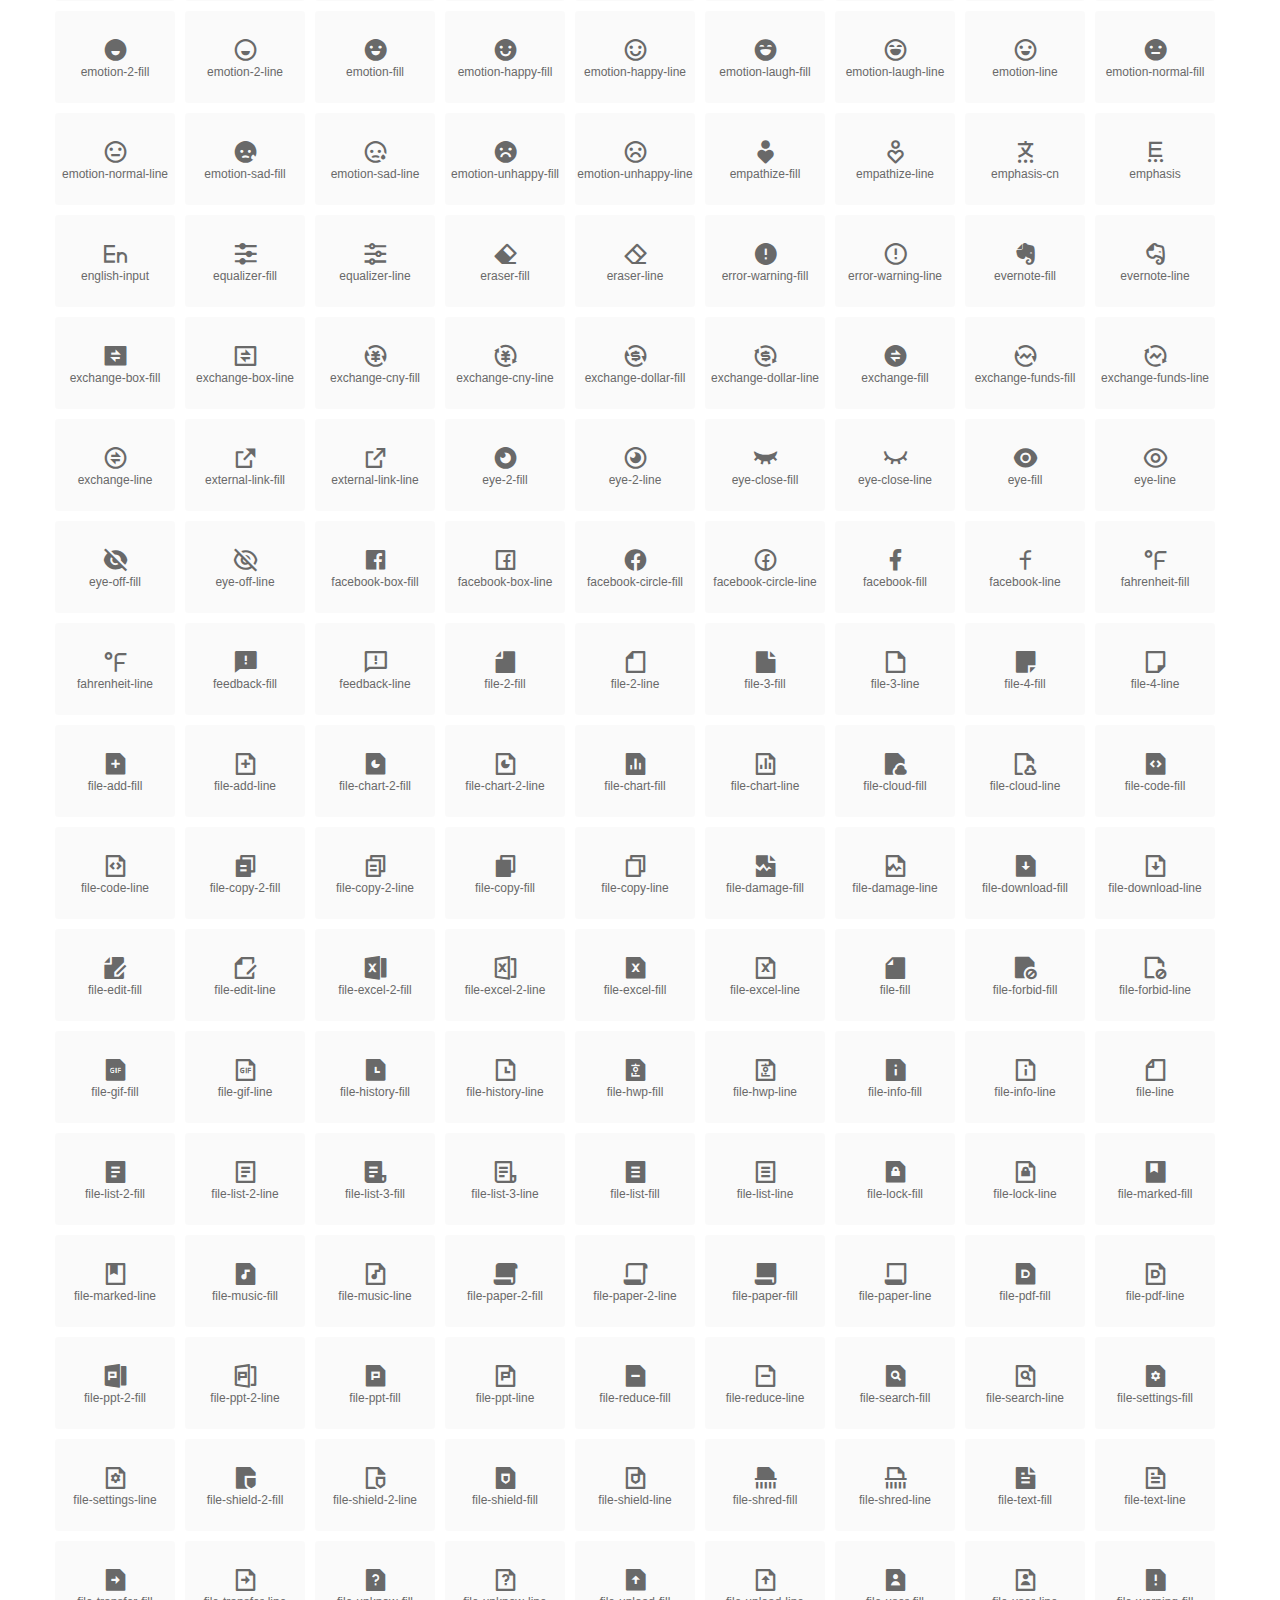
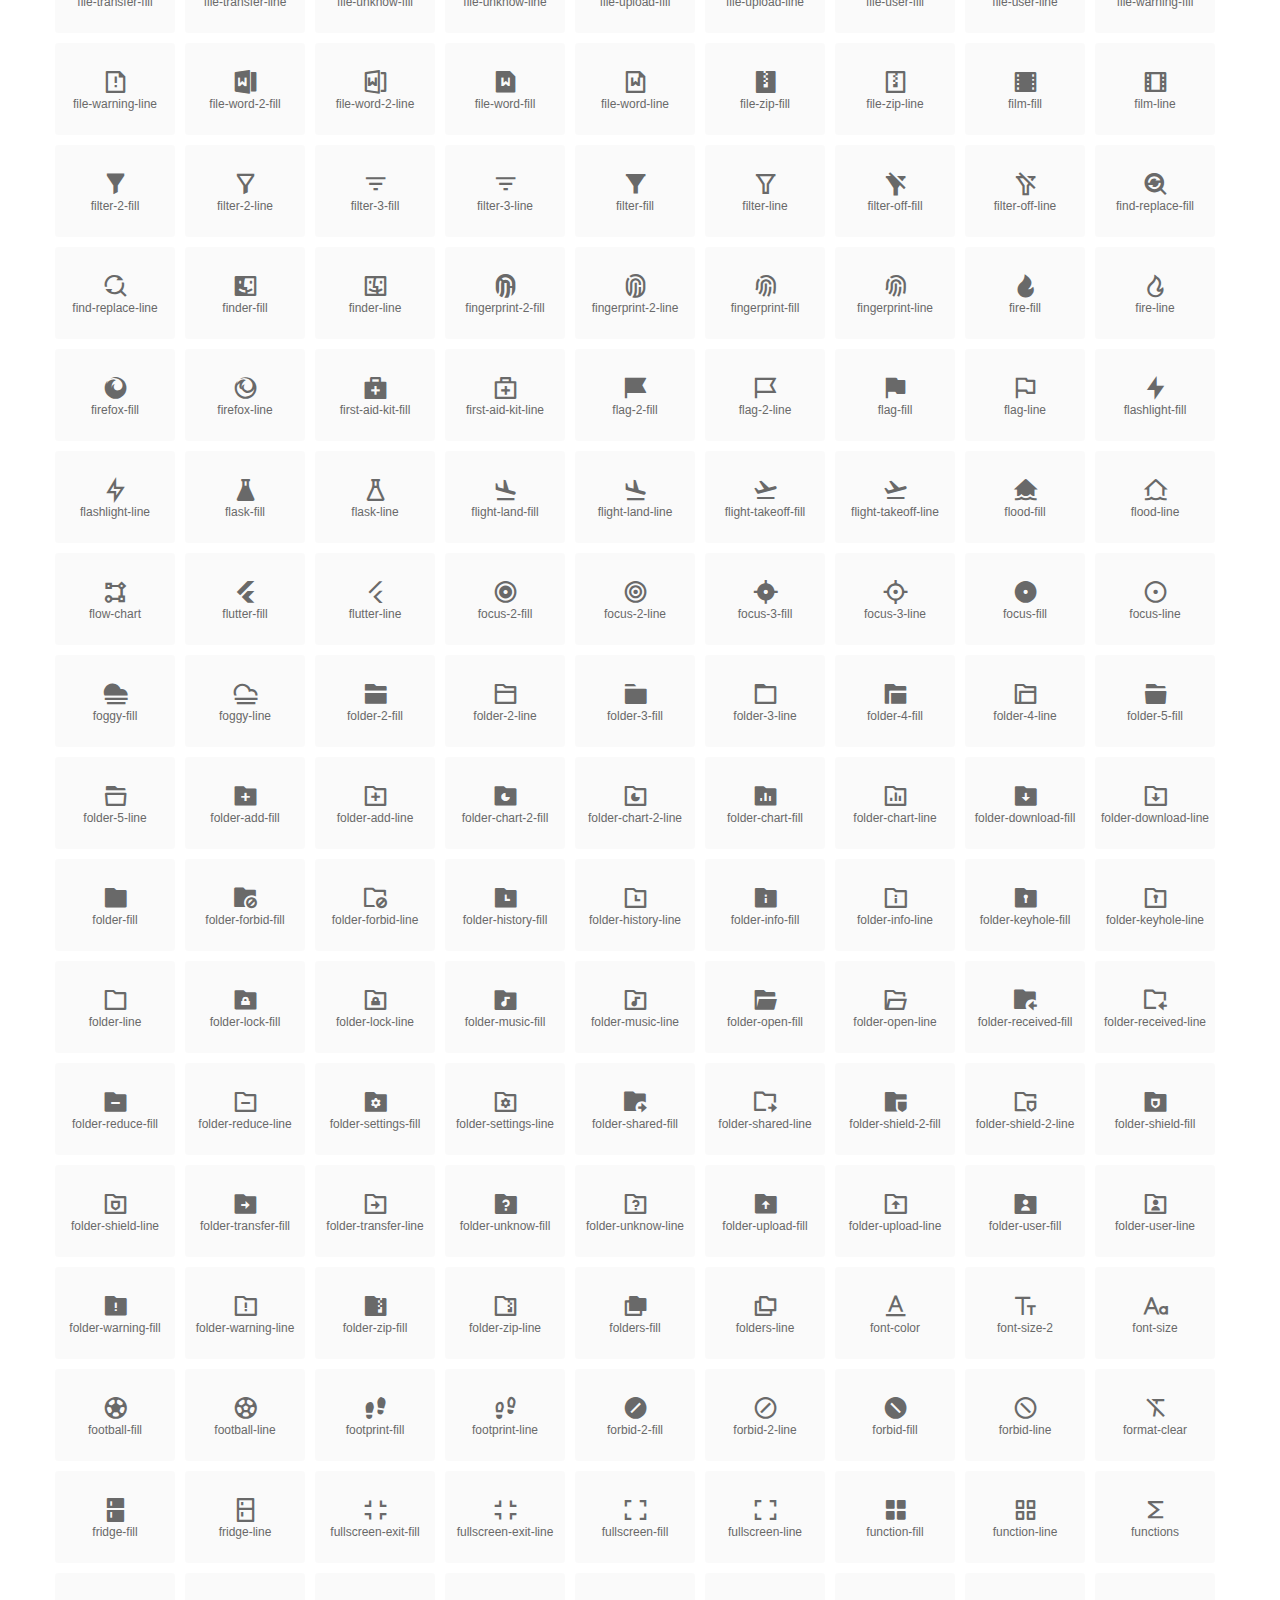
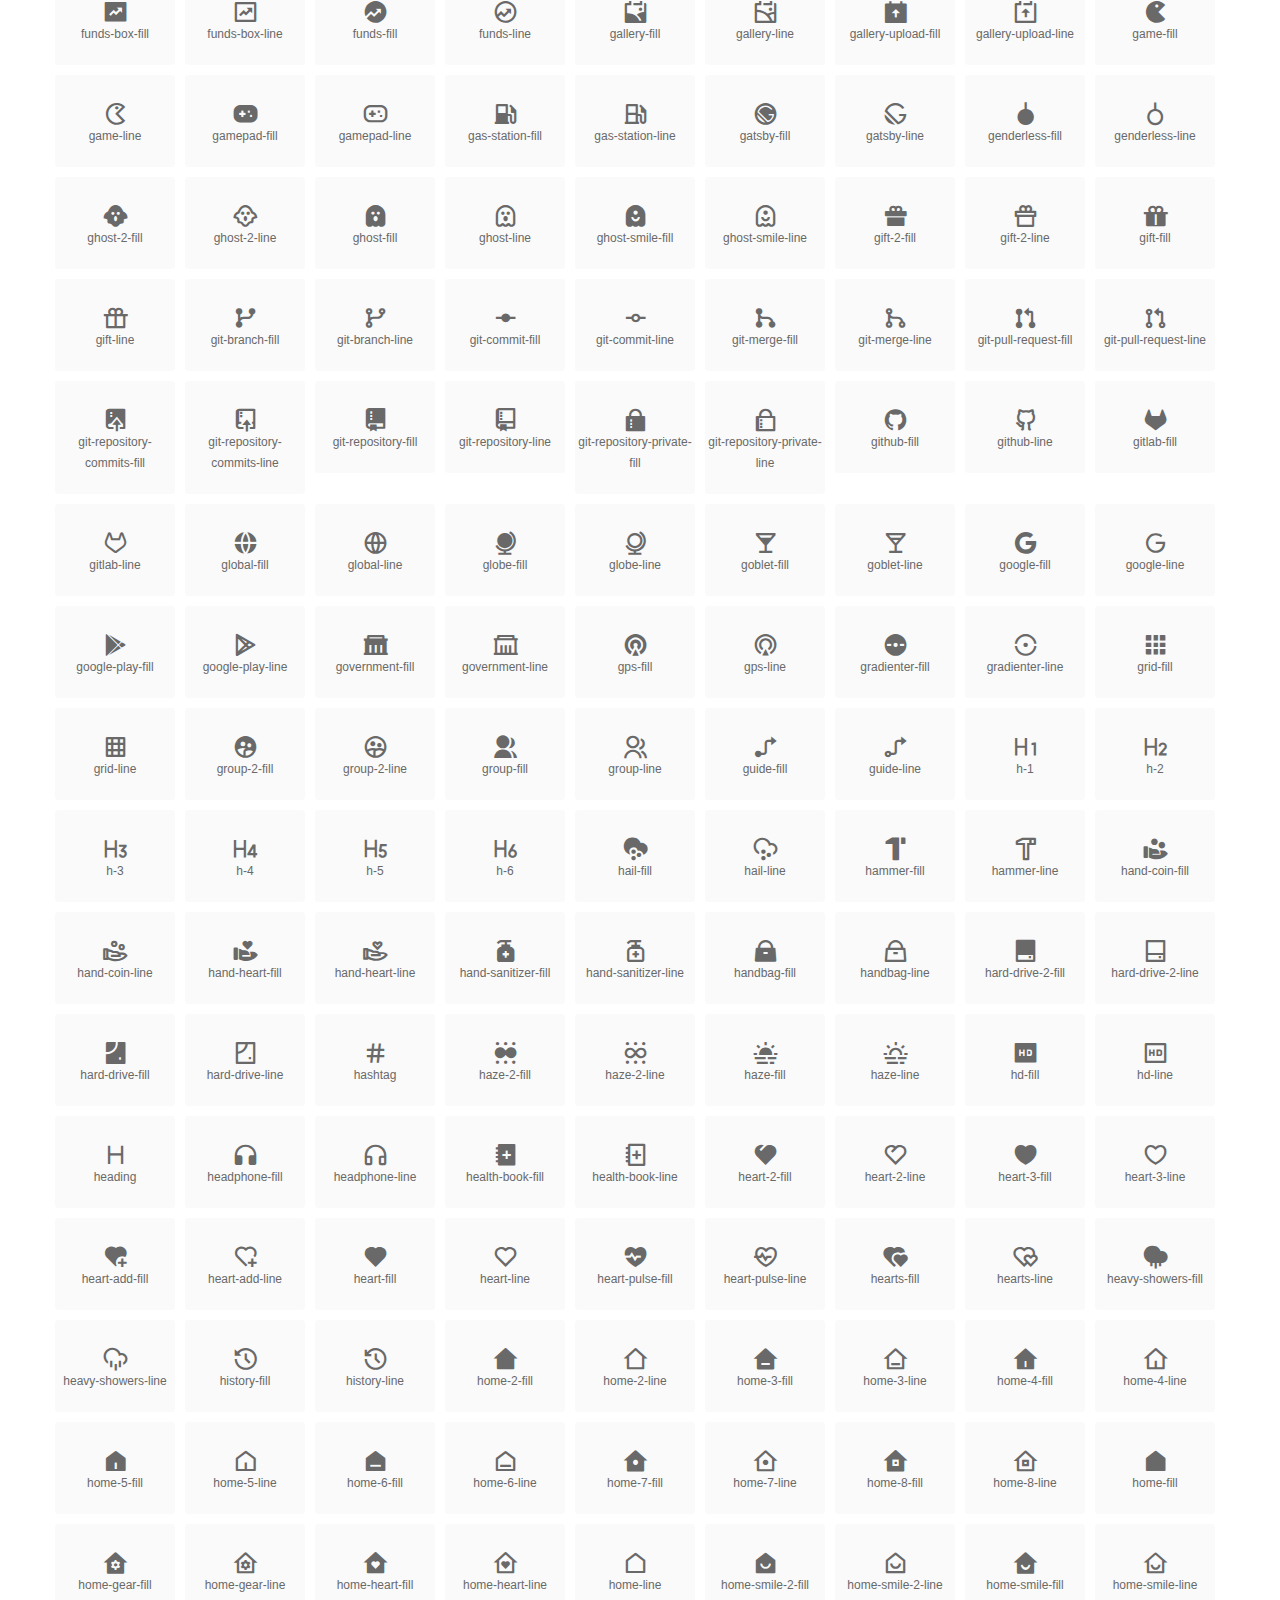
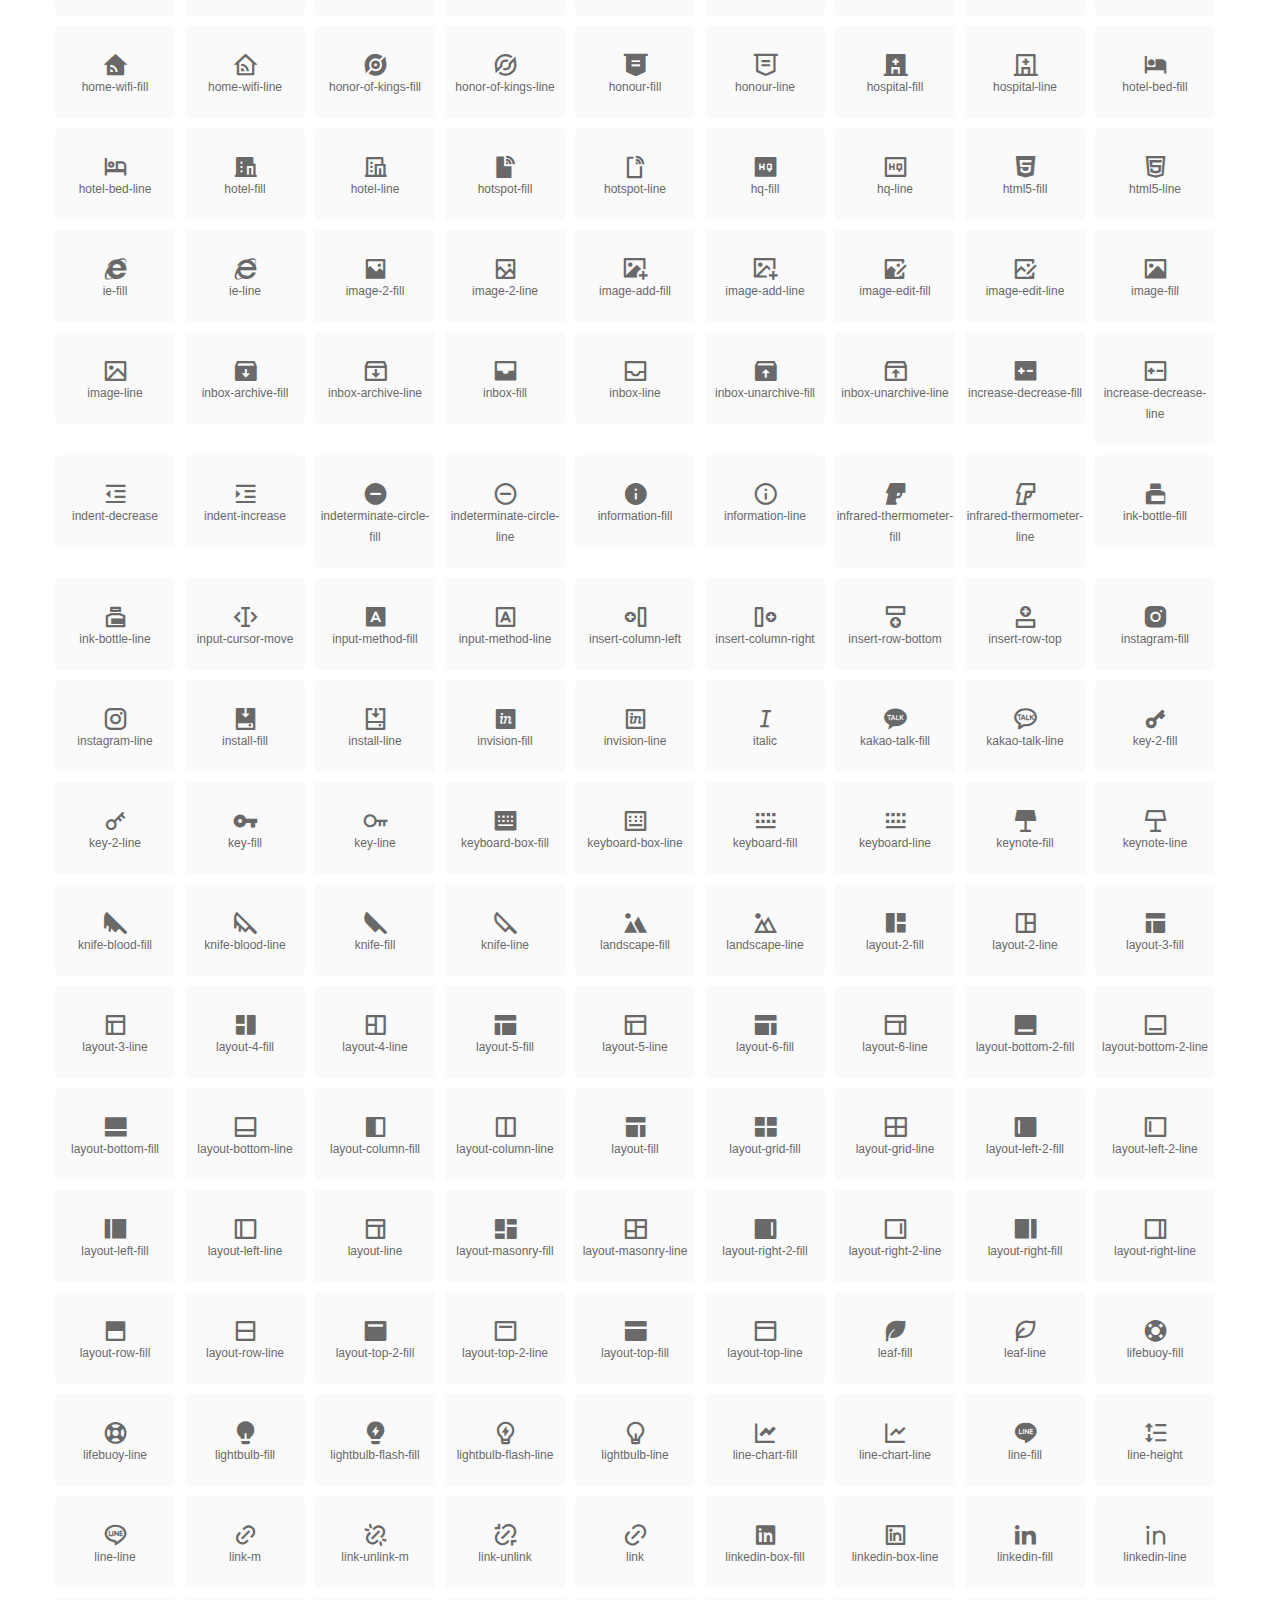
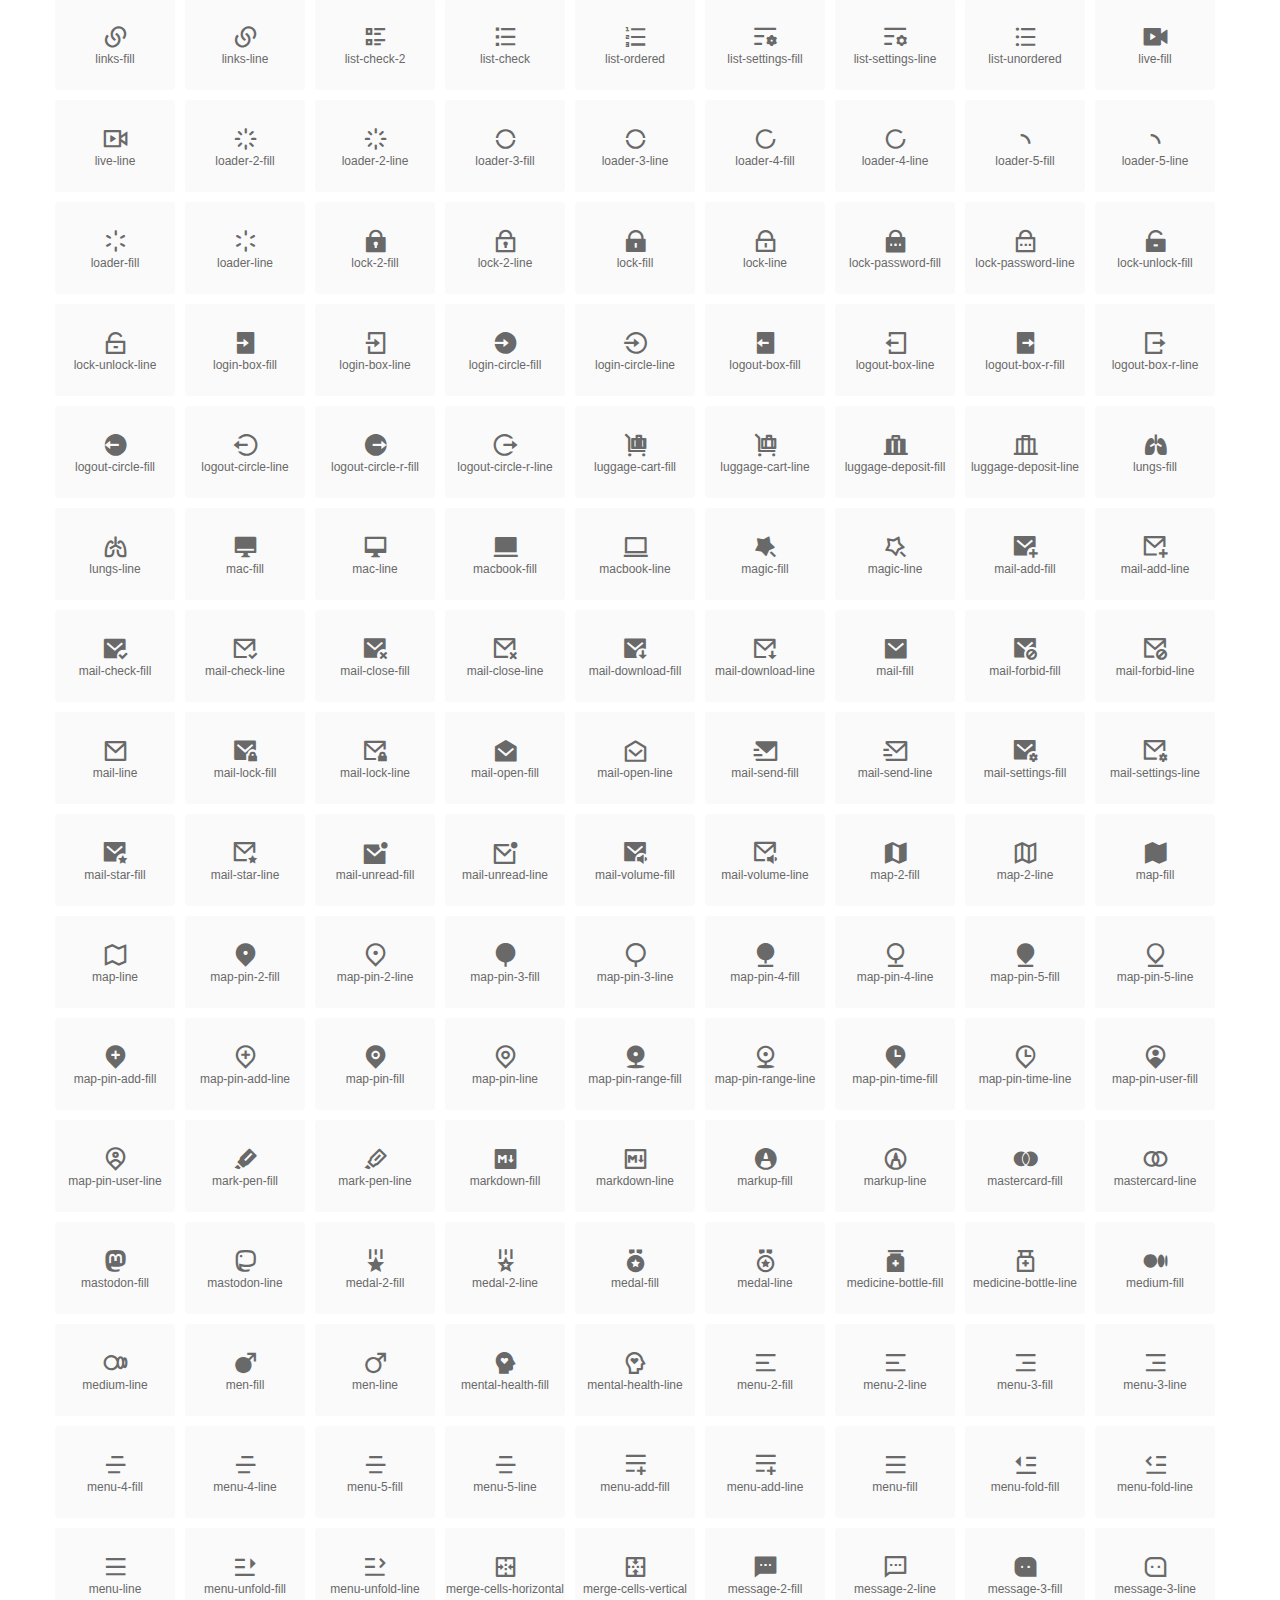
<file: fonts/index.html>
<!DOCTYPE html>
<html lang="en">
<head>
  <meta charset="UTF-8">
  <title>remixicon(4.5.0)</title>
  <meta name="viewport" content="width=device-width,minimum-scale=1.0,maximum-scale=1.0,user-scalable=no">
   
  <meta name="description" content="Remix Icon is a set of neutral system symbols carefully crafted for designers and developers, each icon is designed based on 24×24 grid">
   
  <meta name="keywords" content="remixicon,TTF,EOT,WOFF,WOFF2,SVG">
  
  
  
  <link rel="stylesheet" href="remixicon.css" />
  
  <style>
    *{margin: 0;padding: 0;list-style: none;}
    body { color: #696969; font: 12px/1.5 tahoma, arial, \5b8b\4f53, sans-serif; }
    a { color: #333; text-decoration: underline; }
    a:hover { color: rgb(9, 73, 209); }
    .header { color: #333; text-align: center; padding: 80px 0 60px 0; min-height: 153px; font-size: 14px; }
    .header .logo svg { height: 120px; width: 120px; }
    .header h1 { font-size: 42px; padding: 26px 0 10px 0; }
    .header sup {font-size: 14px; margin: 8px 0 0 8px; position: absolute; color: #7b7b7b; }
    .info {
      color: #999;
      font-weight: normal;
      max-width: 346px;
      margin: 0 auto;
      padding: 20px 0;
      font-size: 14px;
    }

    .icons { max-width: 1190px; margin: 0 auto; }
    .icons ul { text-align: center; }
    .icons ul li {
      vertical-align: top;
      width: 120px;
      display: inline-block;
      text-align: center;
      background-color: rgba(0,0,0,.02);
      border-radius: 3px;
      padding: 29px 0 10px 0;
      margin-right: 10px;
      margin-top: 10px;
      transition: all 0.6s ease;
    }
    .icons ul li:hover { background-color: rgba(0,0,0,.06); }
    .icons ul li:hover span { color: #3c75e4; opacity: 1; }
    .icons ul li .unicode { color: #8c8c8c; opacity: 0.3; }
    .icons ul li h4 {
      font-weight: normal;
      padding: 10px 0 5px 0;
      display: block;
      color: #8c8c8c;
      font-size: 14px;
      line-height: 12px;
      opacity: 0.8;
    }
    .icons ul li:hover h4 { opacity: 1; }
    .icons ul li svg { width: 24px; height: 24px; }
    .icons ul li:hover { color: #3c75e4; }
    .footer { text-align: center; padding: 10px 0 90px 0; }
    .footer a { text-align: center; padding: 10px 0 90px 0; color: #696969;}
    .footer a:hover { color: #0949d1; }
    .links { text-align: center; padding: 50px 0 0 0; font-size: 14px; }
    
    .icons ul li.class-icon { font-size: 21px; line-height: 21px; padding-bottom: 20px; }
    .icons ul li.class-icon p{ font-size: 12px; }
    .icons ul li.class-icon [class^="ri-"]{ font-size: 26px; }
    
    
    
  </style>
  
</head>

<body>
  
  <div class="header">
    
    <div class="logo">
      <a href="./"><svg width="160" height="32" viewBox="0 0 160 32" fill="none" xmlns="http://www.w3.org/2000/svg">
<path d="M121.5 9.80005C123.33 9.80005 124.984 10.5797 126.165 11.8344L124.75 13.2496C123.929 12.3549 122.773 11.8 121.5 11.8C119.029 11.8 117 13.891 117 16.5C117 19.1091 119.029 21.2 121.5 21.2C122.773 21.2 123.929 20.6452 124.75 19.7505L126.165 21.1657C124.984 22.4204 123.33 23.2 121.5 23.2C117.91 23.2 115 20.2004 115 16.5C115 12.7997 117.91 9.80005 121.5 9.80005Z" fill="#1A2947"/>
<path d="M113 10V23H111V10H113Z" fill="#1A2947"/>
<path d="M154 23V9.99988H152L152 19.6019L144.997 9.99988L143 10.0039V23H145L145 13.3969L152 23H154Z" fill="#1A2947"/>
<path d="M68 10V12H60V15.5H67V17.5H60V21H68V23H58V10H68Z" fill="#1A2947"/>
<path d="M82 10L77.4999 17.201L73 10H71V23H73V13.775L77.4999 20.975L82 13.773V23H84V10H82Z" fill="#1A2947"/>
<path d="M89 10V23H87V10H89Z" fill="#1A2947"/>
<path d="M96.9999 14.7565L93.6689 9.99951H91.2279L95.7789 16.4995L91.2289 22.9995H93.6689L96.9999 18.2435L100.33 22.9995H102.772L98.2209 16.4995L102.773 9.99951H100.33L96.9999 14.7565Z" fill="#1A2947"/>
<path fill-rule="evenodd" clip-rule="evenodd" d="M141 16.5C141 12.7997 138.09 9.80005 134.5 9.80005C130.91 9.80005 128 12.7997 128 16.5C128 20.2004 130.91 23.2 134.5 23.2C138.09 23.2 141 20.2004 141 16.5ZM130 16.5C130 13.891 132.029 11.8 134.5 11.8C136.971 11.8 139 13.891 139 16.5C139 19.1091 136.971 21.2 134.5 21.2C132.029 21.2 130 19.1091 130 16.5Z" fill="#1A2947"/>
<path fill-rule="evenodd" clip-rule="evenodd" d="M51 10C53.2091 10 55 11.7909 55 14C55 15.7175 53.9176 17.1821 52.3977 17.749L55.1901 22.999H52.9251L50.267 18H46V23H44V10H51ZM46 11.999V15.999L51 16C52.1046 16 53 15.1046 53 14C53 12.8955 52.1 12 51 12L46 11.999Z" fill="#1A2947"/>
<path fill-rule="evenodd" clip-rule="evenodd" d="M19.2887 3.00389C19.1928 3.0013 19.0965 3 19 3H3V24H19C24.799 24 29.5 19.299 29.5 13.5C29.5 12.7108 29.4129 11.942 29.2479 11.2025C28.2772 11.7119 27.1722 12 26 12C22.134 12 19 8.86599 19 5C19 4.30645 19.1009 3.63646 19.2887 3.00389Z" fill="url(#paint0_linear_960_1054)"/>
<g filter="url(#filter0_b_960_1054)">
<path fill-rule="evenodd" clip-rule="evenodd" d="M3 3L29 29H3V3Z" fill="url(#paint1_linear_960_1054)"/>
</g>
<circle cx="26" cy="5" r="4" fill="url(#paint2_linear_960_1054)"/>
<defs>
<filter id="filter0_b_960_1054" x="-2.43656" y="-2.43656" width="36.8731" height="36.8731" filterUnits="userSpaceOnUse" color-interpolation-filters="sRGB">
<feFlood flood-opacity="0" result="BackgroundImageFix"/>
<feGaussianBlur in="BackgroundImage" stdDeviation="2.71828"/>
<feComposite in2="SourceAlpha" operator="in" result="effect1_backgroundBlur_960_1054"/>
<feBlend mode="normal" in="SourceGraphic" in2="effect1_backgroundBlur_960_1054" result="shape"/>
</filter>
<linearGradient id="paint0_linear_960_1054" x1="3" y1="3" x2="3" y2="24" gradientUnits="userSpaceOnUse">
<stop stop-color="#05A0FA"/>
<stop offset="1" stop-color="#4785FF"/>
</linearGradient>
<linearGradient id="paint1_linear_960_1054" x1="3" y1="3" x2="3" y2="29" gradientUnits="userSpaceOnUse">
<stop stop-color="#1A8CFF"/>
<stop offset="1" stop-color="#0557FA"/>
</linearGradient>
<linearGradient id="paint2_linear_960_1054" x1="22" y1="1" x2="22" y2="9" gradientUnits="userSpaceOnUse">
<stop stop-color="#FF463A"/>
<stop offset="1" stop-color="#FF1F5A"/>
</linearGradient>
</defs>
</svg>
</a>
    </div>
    
    <h1>remixicon(4.5.0)<sup>1.0.0</sup></h1>
    <div class="info">
      Remix Icon is a set of neutral system symbols carefully crafted for designers and developers, each icon is designed based on 24×24 grid
    </div>
    <p>
      
      <a href="https://github.com/Remix-Design/remixicon.git">GitHub</a> · 
      
      <a href="index.html">Font Class</a> · 
      
      <a href="unicode.html">Unicode</a>
      
    </p>
  </div>
  <div class="icons">
    <ul>
      <li class="class-icon"><i class="ri-24-hours-fill"></i><p class="name">24-hours-fill</p></li><li class="class-icon"><i class="ri-24-hours-line"></i><p class="name">24-hours-line</p></li><li class="class-icon"><i class="ri-4k-fill"></i><p class="name">4k-fill</p></li><li class="class-icon"><i class="ri-4k-line"></i><p class="name">4k-line</p></li><li class="class-icon"><i class="ri-a-b"></i><p class="name">a-b</p></li><li class="class-icon"><i class="ri-account-box-fill"></i><p class="name">account-box-fill</p></li><li class="class-icon"><i class="ri-account-box-line"></i><p class="name">account-box-line</p></li><li class="class-icon"><i class="ri-account-circle-fill"></i><p class="name">account-circle-fill</p></li><li class="class-icon"><i class="ri-account-circle-line"></i><p class="name">account-circle-line</p></li><li class="class-icon"><i class="ri-account-pin-box-fill"></i><p class="name">account-pin-box-fill</p></li><li class="class-icon"><i class="ri-account-pin-box-line"></i><p class="name">account-pin-box-line</p></li><li class="class-icon"><i class="ri-account-pin-circle-fill"></i><p class="name">account-pin-circle-fill</p></li><li class="class-icon"><i class="ri-account-pin-circle-line"></i><p class="name">account-pin-circle-line</p></li><li class="class-icon"><i class="ri-add-box-fill"></i><p class="name">add-box-fill</p></li><li class="class-icon"><i class="ri-add-box-line"></i><p class="name">add-box-line</p></li><li class="class-icon"><i class="ri-add-circle-fill"></i><p class="name">add-circle-fill</p></li><li class="class-icon"><i class="ri-add-circle-line"></i><p class="name">add-circle-line</p></li><li class="class-icon"><i class="ri-add-fill"></i><p class="name">add-fill</p></li><li class="class-icon"><i class="ri-add-line"></i><p class="name">add-line</p></li><li class="class-icon"><i class="ri-admin-fill"></i><p class="name">admin-fill</p></li><li class="class-icon"><i class="ri-admin-line"></i><p class="name">admin-line</p></li><li class="class-icon"><i class="ri-advertisement-fill"></i><p class="name">advertisement-fill</p></li><li class="class-icon"><i class="ri-advertisement-line"></i><p class="name">advertisement-line</p></li><li class="class-icon"><i class="ri-airplay-fill"></i><p class="name">airplay-fill</p></li><li class="class-icon"><i class="ri-airplay-line"></i><p class="name">airplay-line</p></li><li class="class-icon"><i class="ri-alarm-fill"></i><p class="name">alarm-fill</p></li><li class="class-icon"><i class="ri-alarm-line"></i><p class="name">alarm-line</p></li><li class="class-icon"><i class="ri-alarm-warning-fill"></i><p class="name">alarm-warning-fill</p></li><li class="class-icon"><i class="ri-alarm-warning-line"></i><p class="name">alarm-warning-line</p></li><li class="class-icon"><i class="ri-album-fill"></i><p class="name">album-fill</p></li><li class="class-icon"><i class="ri-album-line"></i><p class="name">album-line</p></li><li class="class-icon"><i class="ri-alert-fill"></i><p class="name">alert-fill</p></li><li class="class-icon"><i class="ri-alert-line"></i><p class="name">alert-line</p></li><li class="class-icon"><i class="ri-aliens-fill"></i><p class="name">aliens-fill</p></li><li class="class-icon"><i class="ri-aliens-line"></i><p class="name">aliens-line</p></li><li class="class-icon"><i class="ri-align-bottom"></i><p class="name">align-bottom</p></li><li class="class-icon"><i class="ri-align-center"></i><p class="name">align-center</p></li><li class="class-icon"><i class="ri-align-justify"></i><p class="name">align-justify</p></li><li class="class-icon"><i class="ri-align-left"></i><p class="name">align-left</p></li><li class="class-icon"><i class="ri-align-right"></i><p class="name">align-right</p></li><li class="class-icon"><i class="ri-align-top"></i><p class="name">align-top</p></li><li class="class-icon"><i class="ri-align-vertically"></i><p class="name">align-vertically</p></li><li class="class-icon"><i class="ri-alipay-fill"></i><p class="name">alipay-fill</p></li><li class="class-icon"><i class="ri-alipay-line"></i><p class="name">alipay-line</p></li><li class="class-icon"><i class="ri-amazon-fill"></i><p class="name">amazon-fill</p></li><li class="class-icon"><i class="ri-amazon-line"></i><p class="name">amazon-line</p></li><li class="class-icon"><i class="ri-anchor-fill"></i><p class="name">anchor-fill</p></li><li class="class-icon"><i class="ri-anchor-line"></i><p class="name">anchor-line</p></li><li class="class-icon"><i class="ri-ancient-gate-fill"></i><p class="name">ancient-gate-fill</p></li><li class="class-icon"><i class="ri-ancient-gate-line"></i><p class="name">ancient-gate-line</p></li><li class="class-icon"><i class="ri-ancient-pavilion-fill"></i><p class="name">ancient-pavilion-fill</p></li><li class="class-icon"><i class="ri-ancient-pavilion-line"></i><p class="name">ancient-pavilion-line</p></li><li class="class-icon"><i class="ri-android-fill"></i><p class="name">android-fill</p></li><li class="class-icon"><i class="ri-android-line"></i><p class="name">android-line</p></li><li class="class-icon"><i class="ri-angularjs-fill"></i><p class="name">angularjs-fill</p></li><li class="class-icon"><i class="ri-angularjs-line"></i><p class="name">angularjs-line</p></li><li class="class-icon"><i class="ri-anticlockwise-2-fill"></i><p class="name">anticlockwise-2-fill</p></li><li class="class-icon"><i class="ri-anticlockwise-2-line"></i><p class="name">anticlockwise-2-line</p></li><li class="class-icon"><i class="ri-anticlockwise-fill"></i><p class="name">anticlockwise-fill</p></li><li class="class-icon"><i class="ri-anticlockwise-line"></i><p class="name">anticlockwise-line</p></li><li class="class-icon"><i class="ri-app-store-fill"></i><p class="name">app-store-fill</p></li><li class="class-icon"><i class="ri-app-store-line"></i><p class="name">app-store-line</p></li><li class="class-icon"><i class="ri-apple-fill"></i><p class="name">apple-fill</p></li><li class="class-icon"><i class="ri-apple-line"></i><p class="name">apple-line</p></li><li class="class-icon"><i class="ri-apps-2-fill"></i><p class="name">apps-2-fill</p></li><li class="class-icon"><i class="ri-apps-2-line"></i><p class="name">apps-2-line</p></li><li class="class-icon"><i class="ri-apps-fill"></i><p class="name">apps-fill</p></li><li class="class-icon"><i class="ri-apps-line"></i><p class="name">apps-line</p></li><li class="class-icon"><i class="ri-archive-drawer-fill"></i><p class="name">archive-drawer-fill</p></li><li class="class-icon"><i class="ri-archive-drawer-line"></i><p class="name">archive-drawer-line</p></li><li class="class-icon"><i class="ri-archive-fill"></i><p class="name">archive-fill</p></li><li class="class-icon"><i class="ri-archive-line"></i><p class="name">archive-line</p></li><li class="class-icon"><i class="ri-arrow-down-circle-fill"></i><p class="name">arrow-down-circle-fill</p></li><li class="class-icon"><i class="ri-arrow-down-circle-line"></i><p class="name">arrow-down-circle-line</p></li><li class="class-icon"><i class="ri-arrow-down-fill"></i><p class="name">arrow-down-fill</p></li><li class="class-icon"><i class="ri-arrow-down-line"></i><p class="name">arrow-down-line</p></li><li class="class-icon"><i class="ri-arrow-down-s-fill"></i><p class="name">arrow-down-s-fill</p></li><li class="class-icon"><i class="ri-arrow-down-s-line"></i><p class="name">arrow-down-s-line</p></li><li class="class-icon"><i class="ri-arrow-drop-down-fill"></i><p class="name">arrow-drop-down-fill</p></li><li class="class-icon"><i class="ri-arrow-drop-down-line"></i><p class="name">arrow-drop-down-line</p></li><li class="class-icon"><i class="ri-arrow-drop-left-fill"></i><p class="name">arrow-drop-left-fill</p></li><li class="class-icon"><i class="ri-arrow-drop-left-line"></i><p class="name">arrow-drop-left-line</p></li><li class="class-icon"><i class="ri-arrow-drop-right-fill"></i><p class="name">arrow-drop-right-fill</p></li><li class="class-icon"><i class="ri-arrow-drop-right-line"></i><p class="name">arrow-drop-right-line</p></li><li class="class-icon"><i class="ri-arrow-drop-up-fill"></i><p class="name">arrow-drop-up-fill</p></li><li class="class-icon"><i class="ri-arrow-drop-up-line"></i><p class="name">arrow-drop-up-line</p></li><li class="class-icon"><i class="ri-arrow-go-back-fill"></i><p class="name">arrow-go-back-fill</p></li><li class="class-icon"><i class="ri-arrow-go-back-line"></i><p class="name">arrow-go-back-line</p></li><li class="class-icon"><i class="ri-arrow-go-forward-fill"></i><p class="name">arrow-go-forward-fill</p></li><li class="class-icon"><i class="ri-arrow-go-forward-line"></i><p class="name">arrow-go-forward-line</p></li><li class="class-icon"><i class="ri-arrow-left-circle-fill"></i><p class="name">arrow-left-circle-fill</p></li><li class="class-icon"><i class="ri-arrow-left-circle-line"></i><p class="name">arrow-left-circle-line</p></li><li class="class-icon"><i class="ri-arrow-left-down-fill"></i><p class="name">arrow-left-down-fill</p></li><li class="class-icon"><i class="ri-arrow-left-down-line"></i><p class="name">arrow-left-down-line</p></li><li class="class-icon"><i class="ri-arrow-left-fill"></i><p class="name">arrow-left-fill</p></li><li class="class-icon"><i class="ri-arrow-left-line"></i><p class="name">arrow-left-line</p></li><li class="class-icon"><i class="ri-arrow-left-right-fill"></i><p class="name">arrow-left-right-fill</p></li><li class="class-icon"><i class="ri-arrow-left-right-line"></i><p class="name">arrow-left-right-line</p></li><li class="class-icon"><i class="ri-arrow-left-s-fill"></i><p class="name">arrow-left-s-fill</p></li><li class="class-icon"><i class="ri-arrow-left-s-line"></i><p class="name">arrow-left-s-line</p></li><li class="class-icon"><i class="ri-arrow-left-up-fill"></i><p class="name">arrow-left-up-fill</p></li><li class="class-icon"><i class="ri-arrow-left-up-line"></i><p class="name">arrow-left-up-line</p></li><li class="class-icon"><i class="ri-arrow-right-circle-fill"></i><p class="name">arrow-right-circle-fill</p></li><li class="class-icon"><i class="ri-arrow-right-circle-line"></i><p class="name">arrow-right-circle-line</p></li><li class="class-icon"><i class="ri-arrow-right-down-fill"></i><p class="name">arrow-right-down-fill</p></li><li class="class-icon"><i class="ri-arrow-right-down-line"></i><p class="name">arrow-right-down-line</p></li><li class="class-icon"><i class="ri-arrow-right-fill"></i><p class="name">arrow-right-fill</p></li><li class="class-icon"><i class="ri-arrow-right-line"></i><p class="name">arrow-right-line</p></li><li class="class-icon"><i class="ri-arrow-right-s-fill"></i><p class="name">arrow-right-s-fill</p></li><li class="class-icon"><i class="ri-arrow-right-s-line"></i><p class="name">arrow-right-s-line</p></li><li class="class-icon"><i class="ri-arrow-right-up-fill"></i><p class="name">arrow-right-up-fill</p></li><li class="class-icon"><i class="ri-arrow-right-up-line"></i><p class="name">arrow-right-up-line</p></li><li class="class-icon"><i class="ri-arrow-up-circle-fill"></i><p class="name">arrow-up-circle-fill</p></li><li class="class-icon"><i class="ri-arrow-up-circle-line"></i><p class="name">arrow-up-circle-line</p></li><li class="class-icon"><i class="ri-arrow-up-down-fill"></i><p class="name">arrow-up-down-fill</p></li><li class="class-icon"><i class="ri-arrow-up-down-line"></i><p class="name">arrow-up-down-line</p></li><li class="class-icon"><i class="ri-arrow-up-fill"></i><p class="name">arrow-up-fill</p></li><li class="class-icon"><i class="ri-arrow-up-line"></i><p class="name">arrow-up-line</p></li><li class="class-icon"><i class="ri-arrow-up-s-fill"></i><p class="name">arrow-up-s-fill</p></li><li class="class-icon"><i class="ri-arrow-up-s-line"></i><p class="name">arrow-up-s-line</p></li><li class="class-icon"><i class="ri-artboard-2-fill"></i><p class="name">artboard-2-fill</p></li><li class="class-icon"><i class="ri-artboard-2-line"></i><p class="name">artboard-2-line</p></li><li class="class-icon"><i class="ri-artboard-fill"></i><p class="name">artboard-fill</p></li><li class="class-icon"><i class="ri-artboard-line"></i><p class="name">artboard-line</p></li><li class="class-icon"><i class="ri-article-fill"></i><p class="name">article-fill</p></li><li class="class-icon"><i class="ri-article-line"></i><p class="name">article-line</p></li><li class="class-icon"><i class="ri-aspect-ratio-fill"></i><p class="name">aspect-ratio-fill</p></li><li class="class-icon"><i class="ri-aspect-ratio-line"></i><p class="name">aspect-ratio-line</p></li><li class="class-icon"><i class="ri-asterisk"></i><p class="name">asterisk</p></li><li class="class-icon"><i class="ri-at-fill"></i><p class="name">at-fill</p></li><li class="class-icon"><i class="ri-at-line"></i><p class="name">at-line</p></li><li class="class-icon"><i class="ri-attachment-2"></i><p class="name">attachment-2</p></li><li class="class-icon"><i class="ri-attachment-fill"></i><p class="name">attachment-fill</p></li><li class="class-icon"><i class="ri-attachment-line"></i><p class="name">attachment-line</p></li><li class="class-icon"><i class="ri-auction-fill"></i><p class="name">auction-fill</p></li><li class="class-icon"><i class="ri-auction-line"></i><p class="name">auction-line</p></li><li class="class-icon"><i class="ri-award-fill"></i><p class="name">award-fill</p></li><li class="class-icon"><i class="ri-award-line"></i><p class="name">award-line</p></li><li class="class-icon"><i class="ri-baidu-fill"></i><p class="name">baidu-fill</p></li><li class="class-icon"><i class="ri-baidu-line"></i><p class="name">baidu-line</p></li><li class="class-icon"><i class="ri-ball-pen-fill"></i><p class="name">ball-pen-fill</p></li><li class="class-icon"><i class="ri-ball-pen-line"></i><p class="name">ball-pen-line</p></li><li class="class-icon"><i class="ri-bank-card-2-fill"></i><p class="name">bank-card-2-fill</p></li><li class="class-icon"><i class="ri-bank-card-2-line"></i><p class="name">bank-card-2-line</p></li><li class="class-icon"><i class="ri-bank-card-fill"></i><p class="name">bank-card-fill</p></li><li class="class-icon"><i class="ri-bank-card-line"></i><p class="name">bank-card-line</p></li><li class="class-icon"><i class="ri-bank-fill"></i><p class="name">bank-fill</p></li><li class="class-icon"><i class="ri-bank-line"></i><p class="name">bank-line</p></li><li class="class-icon"><i class="ri-bar-chart-2-fill"></i><p class="name">bar-chart-2-fill</p></li><li class="class-icon"><i class="ri-bar-chart-2-line"></i><p class="name">bar-chart-2-line</p></li><li class="class-icon"><i class="ri-bar-chart-box-fill"></i><p class="name">bar-chart-box-fill</p></li><li class="class-icon"><i class="ri-bar-chart-box-line"></i><p class="name">bar-chart-box-line</p></li><li class="class-icon"><i class="ri-bar-chart-fill"></i><p class="name">bar-chart-fill</p></li><li class="class-icon"><i class="ri-bar-chart-grouped-fill"></i><p class="name">bar-chart-grouped-fill</p></li><li class="class-icon"><i class="ri-bar-chart-grouped-line"></i><p class="name">bar-chart-grouped-line</p></li><li class="class-icon"><i class="ri-bar-chart-horizontal-fill"></i><p class="name">bar-chart-horizontal-fill</p></li><li class="class-icon"><i class="ri-bar-chart-horizontal-line"></i><p class="name">bar-chart-horizontal-line</p></li><li class="class-icon"><i class="ri-bar-chart-line"></i><p class="name">bar-chart-line</p></li><li class="class-icon"><i class="ri-barcode-box-fill"></i><p class="name">barcode-box-fill</p></li><li class="class-icon"><i class="ri-barcode-box-line"></i><p class="name">barcode-box-line</p></li><li class="class-icon"><i class="ri-barcode-fill"></i><p class="name">barcode-fill</p></li><li class="class-icon"><i class="ri-barcode-line"></i><p class="name">barcode-line</p></li><li class="class-icon"><i class="ri-barricade-fill"></i><p class="name">barricade-fill</p></li><li class="class-icon"><i class="ri-barricade-line"></i><p class="name">barricade-line</p></li><li class="class-icon"><i class="ri-base-station-fill"></i><p class="name">base-station-fill</p></li><li class="class-icon"><i class="ri-base-station-line"></i><p class="name">base-station-line</p></li><li class="class-icon"><i class="ri-basketball-fill"></i><p class="name">basketball-fill</p></li><li class="class-icon"><i class="ri-basketball-line"></i><p class="name">basketball-line</p></li><li class="class-icon"><i class="ri-battery-2-charge-fill"></i><p class="name">battery-2-charge-fill</p></li><li class="class-icon"><i class="ri-battery-2-charge-line"></i><p class="name">battery-2-charge-line</p></li><li class="class-icon"><i class="ri-battery-2-fill"></i><p class="name">battery-2-fill</p></li><li class="class-icon"><i class="ri-battery-2-line"></i><p class="name">battery-2-line</p></li><li class="class-icon"><i class="ri-battery-charge-fill"></i><p class="name">battery-charge-fill</p></li><li class="class-icon"><i class="ri-battery-charge-line"></i><p class="name">battery-charge-line</p></li><li class="class-icon"><i class="ri-battery-fill"></i><p class="name">battery-fill</p></li><li class="class-icon"><i class="ri-battery-line"></i><p class="name">battery-line</p></li><li class="class-icon"><i class="ri-battery-low-fill"></i><p class="name">battery-low-fill</p></li><li class="class-icon"><i class="ri-battery-low-line"></i><p class="name">battery-low-line</p></li><li class="class-icon"><i class="ri-battery-saver-fill"></i><p class="name">battery-saver-fill</p></li><li class="class-icon"><i class="ri-battery-saver-line"></i><p class="name">battery-saver-line</p></li><li class="class-icon"><i class="ri-battery-share-fill"></i><p class="name">battery-share-fill</p></li><li class="class-icon"><i class="ri-battery-share-line"></i><p class="name">battery-share-line</p></li><li class="class-icon"><i class="ri-bear-smile-fill"></i><p class="name">bear-smile-fill</p></li><li class="class-icon"><i class="ri-bear-smile-line"></i><p class="name">bear-smile-line</p></li><li class="class-icon"><i class="ri-behance-fill"></i><p class="name">behance-fill</p></li><li class="class-icon"><i class="ri-behance-line"></i><p class="name">behance-line</p></li><li class="class-icon"><i class="ri-bell-fill"></i><p class="name">bell-fill</p></li><li class="class-icon"><i class="ri-bell-line"></i><p class="name">bell-line</p></li><li class="class-icon"><i class="ri-bike-fill"></i><p class="name">bike-fill</p></li><li class="class-icon"><i class="ri-bike-line"></i><p class="name">bike-line</p></li><li class="class-icon"><i class="ri-bilibili-fill"></i><p class="name">bilibili-fill</p></li><li class="class-icon"><i class="ri-bilibili-line"></i><p class="name">bilibili-line</p></li><li class="class-icon"><i class="ri-bill-fill"></i><p class="name">bill-fill</p></li><li class="class-icon"><i class="ri-bill-line"></i><p class="name">bill-line</p></li><li class="class-icon"><i class="ri-billiards-fill"></i><p class="name">billiards-fill</p></li><li class="class-icon"><i class="ri-billiards-line"></i><p class="name">billiards-line</p></li><li class="class-icon"><i class="ri-bit-coin-fill"></i><p class="name">bit-coin-fill</p></li><li class="class-icon"><i class="ri-bit-coin-line"></i><p class="name">bit-coin-line</p></li><li class="class-icon"><i class="ri-blaze-fill"></i><p class="name">blaze-fill</p></li><li class="class-icon"><i class="ri-blaze-line"></i><p class="name">blaze-line</p></li><li class="class-icon"><i class="ri-bluetooth-connect-fill"></i><p class="name">bluetooth-connect-fill</p></li><li class="class-icon"><i class="ri-bluetooth-connect-line"></i><p class="name">bluetooth-connect-line</p></li><li class="class-icon"><i class="ri-bluetooth-fill"></i><p class="name">bluetooth-fill</p></li><li class="class-icon"><i class="ri-bluetooth-line"></i><p class="name">bluetooth-line</p></li><li class="class-icon"><i class="ri-blur-off-fill"></i><p class="name">blur-off-fill</p></li><li class="class-icon"><i class="ri-blur-off-line"></i><p class="name">blur-off-line</p></li><li class="class-icon"><i class="ri-body-scan-fill"></i><p class="name">body-scan-fill</p></li><li class="class-icon"><i class="ri-body-scan-line"></i><p class="name">body-scan-line</p></li><li class="class-icon"><i class="ri-bold"></i><p class="name">bold</p></li><li class="class-icon"><i class="ri-book-2-fill"></i><p class="name">book-2-fill</p></li><li class="class-icon"><i class="ri-book-2-line"></i><p class="name">book-2-line</p></li><li class="class-icon"><i class="ri-book-3-fill"></i><p class="name">book-3-fill</p></li><li class="class-icon"><i class="ri-book-3-line"></i><p class="name">book-3-line</p></li><li class="class-icon"><i class="ri-book-fill"></i><p class="name">book-fill</p></li><li class="class-icon"><i class="ri-book-line"></i><p class="name">book-line</p></li><li class="class-icon"><i class="ri-book-marked-fill"></i><p class="name">book-marked-fill</p></li><li class="class-icon"><i class="ri-book-marked-line"></i><p class="name">book-marked-line</p></li><li class="class-icon"><i class="ri-book-open-fill"></i><p class="name">book-open-fill</p></li><li class="class-icon"><i class="ri-book-open-line"></i><p class="name">book-open-line</p></li><li class="class-icon"><i class="ri-book-read-fill"></i><p class="name">book-read-fill</p></li><li class="class-icon"><i class="ri-book-read-line"></i><p class="name">book-read-line</p></li><li class="class-icon"><i class="ri-booklet-fill"></i><p class="name">booklet-fill</p></li><li class="class-icon"><i class="ri-booklet-line"></i><p class="name">booklet-line</p></li><li class="class-icon"><i class="ri-bookmark-2-fill"></i><p class="name">bookmark-2-fill</p></li><li class="class-icon"><i class="ri-bookmark-2-line"></i><p class="name">bookmark-2-line</p></li><li class="class-icon"><i class="ri-bookmark-3-fill"></i><p class="name">bookmark-3-fill</p></li><li class="class-icon"><i class="ri-bookmark-3-line"></i><p class="name">bookmark-3-line</p></li><li class="class-icon"><i class="ri-bookmark-fill"></i><p class="name">bookmark-fill</p></li><li class="class-icon"><i class="ri-bookmark-line"></i><p class="name">bookmark-line</p></li><li class="class-icon"><i class="ri-boxing-fill"></i><p class="name">boxing-fill</p></li><li class="class-icon"><i class="ri-boxing-line"></i><p class="name">boxing-line</p></li><li class="class-icon"><i class="ri-braces-fill"></i><p class="name">braces-fill</p></li><li class="class-icon"><i class="ri-braces-line"></i><p class="name">braces-line</p></li><li class="class-icon"><i class="ri-brackets-fill"></i><p class="name">brackets-fill</p></li><li class="class-icon"><i class="ri-brackets-line"></i><p class="name">brackets-line</p></li><li class="class-icon"><i class="ri-briefcase-2-fill"></i><p class="name">briefcase-2-fill</p></li><li class="class-icon"><i class="ri-briefcase-2-line"></i><p class="name">briefcase-2-line</p></li><li class="class-icon"><i class="ri-briefcase-3-fill"></i><p class="name">briefcase-3-fill</p></li><li class="class-icon"><i class="ri-briefcase-3-line"></i><p class="name">briefcase-3-line</p></li><li class="class-icon"><i class="ri-briefcase-4-fill"></i><p class="name">briefcase-4-fill</p></li><li class="class-icon"><i class="ri-briefcase-4-line"></i><p class="name">briefcase-4-line</p></li><li class="class-icon"><i class="ri-briefcase-5-fill"></i><p class="name">briefcase-5-fill</p></li><li class="class-icon"><i class="ri-briefcase-5-line"></i><p class="name">briefcase-5-line</p></li><li class="class-icon"><i class="ri-briefcase-fill"></i><p class="name">briefcase-fill</p></li><li class="class-icon"><i class="ri-briefcase-line"></i><p class="name">briefcase-line</p></li><li class="class-icon"><i class="ri-bring-forward"></i><p class="name">bring-forward</p></li><li class="class-icon"><i class="ri-bring-to-front"></i><p class="name">bring-to-front</p></li><li class="class-icon"><i class="ri-broadcast-fill"></i><p class="name">broadcast-fill</p></li><li class="class-icon"><i class="ri-broadcast-line"></i><p class="name">broadcast-line</p></li><li class="class-icon"><i class="ri-brush-2-fill"></i><p class="name">brush-2-fill</p></li><li class="class-icon"><i class="ri-brush-2-line"></i><p class="name">brush-2-line</p></li><li class="class-icon"><i class="ri-brush-3-fill"></i><p class="name">brush-3-fill</p></li><li class="class-icon"><i class="ri-brush-3-line"></i><p class="name">brush-3-line</p></li><li class="class-icon"><i class="ri-brush-4-fill"></i><p class="name">brush-4-fill</p></li><li class="class-icon"><i class="ri-brush-4-line"></i><p class="name">brush-4-line</p></li><li class="class-icon"><i class="ri-brush-fill"></i><p class="name">brush-fill</p></li><li class="class-icon"><i class="ri-brush-line"></i><p class="name">brush-line</p></li><li class="class-icon"><i class="ri-bubble-chart-fill"></i><p class="name">bubble-chart-fill</p></li><li class="class-icon"><i class="ri-bubble-chart-line"></i><p class="name">bubble-chart-line</p></li><li class="class-icon"><i class="ri-bug-2-fill"></i><p class="name">bug-2-fill</p></li><li class="class-icon"><i class="ri-bug-2-line"></i><p class="name">bug-2-line</p></li><li class="class-icon"><i class="ri-bug-fill"></i><p class="name">bug-fill</p></li><li class="class-icon"><i class="ri-bug-line"></i><p class="name">bug-line</p></li><li class="class-icon"><i class="ri-building-2-fill"></i><p class="name">building-2-fill</p></li><li class="class-icon"><i class="ri-building-2-line"></i><p class="name">building-2-line</p></li><li class="class-icon"><i class="ri-building-3-fill"></i><p class="name">building-3-fill</p></li><li class="class-icon"><i class="ri-building-3-line"></i><p class="name">building-3-line</p></li><li class="class-icon"><i class="ri-building-4-fill"></i><p class="name">building-4-fill</p></li><li class="class-icon"><i class="ri-building-4-line"></i><p class="name">building-4-line</p></li><li class="class-icon"><i class="ri-building-fill"></i><p class="name">building-fill</p></li><li class="class-icon"><i class="ri-building-line"></i><p class="name">building-line</p></li><li class="class-icon"><i class="ri-bus-2-fill"></i><p class="name">bus-2-fill</p></li><li class="class-icon"><i class="ri-bus-2-line"></i><p class="name">bus-2-line</p></li><li class="class-icon"><i class="ri-bus-fill"></i><p class="name">bus-fill</p></li><li class="class-icon"><i class="ri-bus-line"></i><p class="name">bus-line</p></li><li class="class-icon"><i class="ri-bus-wifi-fill"></i><p class="name">bus-wifi-fill</p></li><li class="class-icon"><i class="ri-bus-wifi-line"></i><p class="name">bus-wifi-line</p></li><li class="class-icon"><i class="ri-cactus-fill"></i><p class="name">cactus-fill</p></li><li class="class-icon"><i class="ri-cactus-line"></i><p class="name">cactus-line</p></li><li class="class-icon"><i class="ri-cake-2-fill"></i><p class="name">cake-2-fill</p></li><li class="class-icon"><i class="ri-cake-2-line"></i><p class="name">cake-2-line</p></li><li class="class-icon"><i class="ri-cake-3-fill"></i><p class="name">cake-3-fill</p></li><li class="class-icon"><i class="ri-cake-3-line"></i><p class="name">cake-3-line</p></li><li class="class-icon"><i class="ri-cake-fill"></i><p class="name">cake-fill</p></li><li class="class-icon"><i class="ri-cake-line"></i><p class="name">cake-line</p></li><li class="class-icon"><i class="ri-calculator-fill"></i><p class="name">calculator-fill</p></li><li class="class-icon"><i class="ri-calculator-line"></i><p class="name">calculator-line</p></li><li class="class-icon"><i class="ri-calendar-2-fill"></i><p class="name">calendar-2-fill</p></li><li class="class-icon"><i class="ri-calendar-2-line"></i><p class="name">calendar-2-line</p></li><li class="class-icon"><i class="ri-calendar-check-fill"></i><p class="name">calendar-check-fill</p></li><li class="class-icon"><i class="ri-calendar-check-line"></i><p class="name">calendar-check-line</p></li><li class="class-icon"><i class="ri-calendar-event-fill"></i><p class="name">calendar-event-fill</p></li><li class="class-icon"><i class="ri-calendar-event-line"></i><p class="name">calendar-event-line</p></li><li class="class-icon"><i class="ri-calendar-fill"></i><p class="name">calendar-fill</p></li><li class="class-icon"><i class="ri-calendar-line"></i><p class="name">calendar-line</p></li><li class="class-icon"><i class="ri-calendar-todo-fill"></i><p class="name">calendar-todo-fill</p></li><li class="class-icon"><i class="ri-calendar-todo-line"></i><p class="name">calendar-todo-line</p></li><li class="class-icon"><i class="ri-camera-2-fill"></i><p class="name">camera-2-fill</p></li><li class="class-icon"><i class="ri-camera-2-line"></i><p class="name">camera-2-line</p></li><li class="class-icon"><i class="ri-camera-3-fill"></i><p class="name">camera-3-fill</p></li><li class="class-icon"><i class="ri-camera-3-line"></i><p class="name">camera-3-line</p></li><li class="class-icon"><i class="ri-camera-fill"></i><p class="name">camera-fill</p></li><li class="class-icon"><i class="ri-camera-lens-fill"></i><p class="name">camera-lens-fill</p></li><li class="class-icon"><i class="ri-camera-lens-line"></i><p class="name">camera-lens-line</p></li><li class="class-icon"><i class="ri-camera-line"></i><p class="name">camera-line</p></li><li class="class-icon"><i class="ri-camera-off-fill"></i><p class="name">camera-off-fill</p></li><li class="class-icon"><i class="ri-camera-off-line"></i><p class="name">camera-off-line</p></li><li class="class-icon"><i class="ri-camera-switch-fill"></i><p class="name">camera-switch-fill</p></li><li class="class-icon"><i class="ri-camera-switch-line"></i><p class="name">camera-switch-line</p></li><li class="class-icon"><i class="ri-capsule-fill"></i><p class="name">capsule-fill</p></li><li class="class-icon"><i class="ri-capsule-line"></i><p class="name">capsule-line</p></li><li class="class-icon"><i class="ri-car-fill"></i><p class="name">car-fill</p></li><li class="class-icon"><i class="ri-car-line"></i><p class="name">car-line</p></li><li class="class-icon"><i class="ri-car-washing-fill"></i><p class="name">car-washing-fill</p></li><li class="class-icon"><i class="ri-car-washing-line"></i><p class="name">car-washing-line</p></li><li class="class-icon"><i class="ri-caravan-fill"></i><p class="name">caravan-fill</p></li><li class="class-icon"><i class="ri-caravan-line"></i><p class="name">caravan-line</p></li><li class="class-icon"><i class="ri-cast-fill"></i><p class="name">cast-fill</p></li><li class="class-icon"><i class="ri-cast-line"></i><p class="name">cast-line</p></li><li class="class-icon"><i class="ri-cellphone-fill"></i><p class="name">cellphone-fill</p></li><li class="class-icon"><i class="ri-cellphone-line"></i><p class="name">cellphone-line</p></li><li class="class-icon"><i class="ri-celsius-fill"></i><p class="name">celsius-fill</p></li><li class="class-icon"><i class="ri-celsius-line"></i><p class="name">celsius-line</p></li><li class="class-icon"><i class="ri-centos-fill"></i><p class="name">centos-fill</p></li><li class="class-icon"><i class="ri-centos-line"></i><p class="name">centos-line</p></li><li class="class-icon"><i class="ri-character-recognition-fill"></i><p class="name">character-recognition-fill</p></li><li class="class-icon"><i class="ri-character-recognition-line"></i><p class="name">character-recognition-line</p></li><li class="class-icon"><i class="ri-charging-pile-2-fill"></i><p class="name">charging-pile-2-fill</p></li><li class="class-icon"><i class="ri-charging-pile-2-line"></i><p class="name">charging-pile-2-line</p></li><li class="class-icon"><i class="ri-charging-pile-fill"></i><p class="name">charging-pile-fill</p></li><li class="class-icon"><i class="ri-charging-pile-line"></i><p class="name">charging-pile-line</p></li><li class="class-icon"><i class="ri-chat-1-fill"></i><p class="name">chat-1-fill</p></li><li class="class-icon"><i class="ri-chat-1-line"></i><p class="name">chat-1-line</p></li><li class="class-icon"><i class="ri-chat-2-fill"></i><p class="name">chat-2-fill</p></li><li class="class-icon"><i class="ri-chat-2-line"></i><p class="name">chat-2-line</p></li><li class="class-icon"><i class="ri-chat-3-fill"></i><p class="name">chat-3-fill</p></li><li class="class-icon"><i class="ri-chat-3-line"></i><p class="name">chat-3-line</p></li><li class="class-icon"><i class="ri-chat-4-fill"></i><p class="name">chat-4-fill</p></li><li class="class-icon"><i class="ri-chat-4-line"></i><p class="name">chat-4-line</p></li><li class="class-icon"><i class="ri-chat-check-fill"></i><p class="name">chat-check-fill</p></li><li class="class-icon"><i class="ri-chat-check-line"></i><p class="name">chat-check-line</p></li><li class="class-icon"><i class="ri-chat-delete-fill"></i><p class="name">chat-delete-fill</p></li><li class="class-icon"><i class="ri-chat-delete-line"></i><p class="name">chat-delete-line</p></li><li class="class-icon"><i class="ri-chat-download-fill"></i><p class="name">chat-download-fill</p></li><li class="class-icon"><i class="ri-chat-download-line"></i><p class="name">chat-download-line</p></li><li class="class-icon"><i class="ri-chat-follow-up-fill"></i><p class="name">chat-follow-up-fill</p></li><li class="class-icon"><i class="ri-chat-follow-up-line"></i><p class="name">chat-follow-up-line</p></li><li class="class-icon"><i class="ri-chat-forward-fill"></i><p class="name">chat-forward-fill</p></li><li class="class-icon"><i class="ri-chat-forward-line"></i><p class="name">chat-forward-line</p></li><li class="class-icon"><i class="ri-chat-heart-fill"></i><p class="name">chat-heart-fill</p></li><li class="class-icon"><i class="ri-chat-heart-line"></i><p class="name">chat-heart-line</p></li><li class="class-icon"><i class="ri-chat-history-fill"></i><p class="name">chat-history-fill</p></li><li class="class-icon"><i class="ri-chat-history-line"></i><p class="name">chat-history-line</p></li><li class="class-icon"><i class="ri-chat-new-fill"></i><p class="name">chat-new-fill</p></li><li class="class-icon"><i class="ri-chat-new-line"></i><p class="name">chat-new-line</p></li><li class="class-icon"><i class="ri-chat-off-fill"></i><p class="name">chat-off-fill</p></li><li class="class-icon"><i class="ri-chat-off-line"></i><p class="name">chat-off-line</p></li><li class="class-icon"><i class="ri-chat-poll-fill"></i><p class="name">chat-poll-fill</p></li><li class="class-icon"><i class="ri-chat-poll-line"></i><p class="name">chat-poll-line</p></li><li class="class-icon"><i class="ri-chat-private-fill"></i><p class="name">chat-private-fill</p></li><li class="class-icon"><i class="ri-chat-private-line"></i><p class="name">chat-private-line</p></li><li class="class-icon"><i class="ri-chat-quote-fill"></i><p class="name">chat-quote-fill</p></li><li class="class-icon"><i class="ri-chat-quote-line"></i><p class="name">chat-quote-line</p></li><li class="class-icon"><i class="ri-chat-settings-fill"></i><p class="name">chat-settings-fill</p></li><li class="class-icon"><i class="ri-chat-settings-line"></i><p class="name">chat-settings-line</p></li><li class="class-icon"><i class="ri-chat-smile-2-fill"></i><p class="name">chat-smile-2-fill</p></li><li class="class-icon"><i class="ri-chat-smile-2-line"></i><p class="name">chat-smile-2-line</p></li><li class="class-icon"><i class="ri-chat-smile-3-fill"></i><p class="name">chat-smile-3-fill</p></li><li class="class-icon"><i class="ri-chat-smile-3-line"></i><p class="name">chat-smile-3-line</p></li><li class="class-icon"><i class="ri-chat-smile-fill"></i><p class="name">chat-smile-fill</p></li><li class="class-icon"><i class="ri-chat-smile-line"></i><p class="name">chat-smile-line</p></li><li class="class-icon"><i class="ri-chat-upload-fill"></i><p class="name">chat-upload-fill</p></li><li class="class-icon"><i class="ri-chat-upload-line"></i><p class="name">chat-upload-line</p></li><li class="class-icon"><i class="ri-chat-voice-fill"></i><p class="name">chat-voice-fill</p></li><li class="class-icon"><i class="ri-chat-voice-line"></i><p class="name">chat-voice-line</p></li><li class="class-icon"><i class="ri-check-double-fill"></i><p class="name">check-double-fill</p></li><li class="class-icon"><i class="ri-check-double-line"></i><p class="name">check-double-line</p></li><li class="class-icon"><i class="ri-check-fill"></i><p class="name">check-fill</p></li><li class="class-icon"><i class="ri-check-line"></i><p class="name">check-line</p></li><li class="class-icon"><i class="ri-checkbox-blank-circle-fill"></i><p class="name">checkbox-blank-circle-fill</p></li><li class="class-icon"><i class="ri-checkbox-blank-circle-line"></i><p class="name">checkbox-blank-circle-line</p></li><li class="class-icon"><i class="ri-checkbox-blank-fill"></i><p class="name">checkbox-blank-fill</p></li><li class="class-icon"><i class="ri-checkbox-blank-line"></i><p class="name">checkbox-blank-line</p></li><li class="class-icon"><i class="ri-checkbox-circle-fill"></i><p class="name">checkbox-circle-fill</p></li><li class="class-icon"><i class="ri-checkbox-circle-line"></i><p class="name">checkbox-circle-line</p></li><li class="class-icon"><i class="ri-checkbox-fill"></i><p class="name">checkbox-fill</p></li><li class="class-icon"><i class="ri-checkbox-indeterminate-fill"></i><p class="name">checkbox-indeterminate-fill</p></li><li class="class-icon"><i class="ri-checkbox-indeterminate-line"></i><p class="name">checkbox-indeterminate-line</p></li><li class="class-icon"><i class="ri-checkbox-line"></i><p class="name">checkbox-line</p></li><li class="class-icon"><i class="ri-checkbox-multiple-blank-fill"></i><p class="name">checkbox-multiple-blank-fill</p></li><li class="class-icon"><i class="ri-checkbox-multiple-blank-line"></i><p class="name">checkbox-multiple-blank-line</p></li><li class="class-icon"><i class="ri-checkbox-multiple-fill"></i><p class="name">checkbox-multiple-fill</p></li><li class="class-icon"><i class="ri-checkbox-multiple-line"></i><p class="name">checkbox-multiple-line</p></li><li class="class-icon"><i class="ri-china-railway-fill"></i><p class="name">china-railway-fill</p></li><li class="class-icon"><i class="ri-china-railway-line"></i><p class="name">china-railway-line</p></li><li class="class-icon"><i class="ri-chrome-fill"></i><p class="name">chrome-fill</p></li><li class="class-icon"><i class="ri-chrome-line"></i><p class="name">chrome-line</p></li><li class="class-icon"><i class="ri-clapperboard-fill"></i><p class="name">clapperboard-fill</p></li><li class="class-icon"><i class="ri-clapperboard-line"></i><p class="name">clapperboard-line</p></li><li class="class-icon"><i class="ri-clipboard-fill"></i><p class="name">clipboard-fill</p></li><li class="class-icon"><i class="ri-clipboard-line"></i><p class="name">clipboard-line</p></li><li class="class-icon"><i class="ri-clockwise-2-fill"></i><p class="name">clockwise-2-fill</p></li><li class="class-icon"><i class="ri-clockwise-2-line"></i><p class="name">clockwise-2-line</p></li><li class="class-icon"><i class="ri-clockwise-fill"></i><p class="name">clockwise-fill</p></li><li class="class-icon"><i class="ri-clockwise-line"></i><p class="name">clockwise-line</p></li><li class="class-icon"><i class="ri-close-circle-fill"></i><p class="name">close-circle-fill</p></li><li class="class-icon"><i class="ri-close-circle-line"></i><p class="name">close-circle-line</p></li><li class="class-icon"><i class="ri-close-fill"></i><p class="name">close-fill</p></li><li class="class-icon"><i class="ri-close-line"></i><p class="name">close-line</p></li><li class="class-icon"><i class="ri-closed-captioning-fill"></i><p class="name">closed-captioning-fill</p></li><li class="class-icon"><i class="ri-closed-captioning-line"></i><p class="name">closed-captioning-line</p></li><li class="class-icon"><i class="ri-cloud-fill"></i><p class="name">cloud-fill</p></li><li class="class-icon"><i class="ri-cloud-line"></i><p class="name">cloud-line</p></li><li class="class-icon"><i class="ri-cloud-off-fill"></i><p class="name">cloud-off-fill</p></li><li class="class-icon"><i class="ri-cloud-off-line"></i><p class="name">cloud-off-line</p></li><li class="class-icon"><i class="ri-cloud-windy-fill"></i><p class="name">cloud-windy-fill</p></li><li class="class-icon"><i class="ri-cloud-windy-line"></i><p class="name">cloud-windy-line</p></li><li class="class-icon"><i class="ri-cloudy-2-fill"></i><p class="name">cloudy-2-fill</p></li><li class="class-icon"><i class="ri-cloudy-2-line"></i><p class="name">cloudy-2-line</p></li><li class="class-icon"><i class="ri-cloudy-fill"></i><p class="name">cloudy-fill</p></li><li class="class-icon"><i class="ri-cloudy-line"></i><p class="name">cloudy-line</p></li><li class="class-icon"><i class="ri-code-box-fill"></i><p class="name">code-box-fill</p></li><li class="class-icon"><i class="ri-code-box-line"></i><p class="name">code-box-line</p></li><li class="class-icon"><i class="ri-code-fill"></i><p class="name">code-fill</p></li><li class="class-icon"><i class="ri-code-line"></i><p class="name">code-line</p></li><li class="class-icon"><i class="ri-code-s-fill"></i><p class="name">code-s-fill</p></li><li class="class-icon"><i class="ri-code-s-line"></i><p class="name">code-s-line</p></li><li class="class-icon"><i class="ri-code-s-slash-fill"></i><p class="name">code-s-slash-fill</p></li><li class="class-icon"><i class="ri-code-s-slash-line"></i><p class="name">code-s-slash-line</p></li><li class="class-icon"><i class="ri-code-view"></i><p class="name">code-view</p></li><li class="class-icon"><i class="ri-codepen-fill"></i><p class="name">codepen-fill</p></li><li class="class-icon"><i class="ri-codepen-line"></i><p class="name">codepen-line</p></li><li class="class-icon"><i class="ri-coin-fill"></i><p class="name">coin-fill</p></li><li class="class-icon"><i class="ri-coin-line"></i><p class="name">coin-line</p></li><li class="class-icon"><i class="ri-coins-fill"></i><p class="name">coins-fill</p></li><li class="class-icon"><i class="ri-coins-line"></i><p class="name">coins-line</p></li><li class="class-icon"><i class="ri-collage-fill"></i><p class="name">collage-fill</p></li><li class="class-icon"><i class="ri-collage-line"></i><p class="name">collage-line</p></li><li class="class-icon"><i class="ri-command-fill"></i><p class="name">command-fill</p></li><li class="class-icon"><i class="ri-command-line"></i><p class="name">command-line</p></li><li class="class-icon"><i class="ri-community-fill"></i><p class="name">community-fill</p></li><li class="class-icon"><i class="ri-community-line"></i><p class="name">community-line</p></li><li class="class-icon"><i class="ri-compass-2-fill"></i><p class="name">compass-2-fill</p></li><li class="class-icon"><i class="ri-compass-2-line"></i><p class="name">compass-2-line</p></li><li class="class-icon"><i class="ri-compass-3-fill"></i><p class="name">compass-3-fill</p></li><li class="class-icon"><i class="ri-compass-3-line"></i><p class="name">compass-3-line</p></li><li class="class-icon"><i class="ri-compass-4-fill"></i><p class="name">compass-4-fill</p></li><li class="class-icon"><i class="ri-compass-4-line"></i><p class="name">compass-4-line</p></li><li class="class-icon"><i class="ri-compass-discover-fill"></i><p class="name">compass-discover-fill</p></li><li class="class-icon"><i class="ri-compass-discover-line"></i><p class="name">compass-discover-line</p></li><li class="class-icon"><i class="ri-compass-fill"></i><p class="name">compass-fill</p></li><li class="class-icon"><i class="ri-compass-line"></i><p class="name">compass-line</p></li><li class="class-icon"><i class="ri-compasses-2-fill"></i><p class="name">compasses-2-fill</p></li><li class="class-icon"><i class="ri-compasses-2-line"></i><p class="name">compasses-2-line</p></li><li class="class-icon"><i class="ri-compasses-fill"></i><p class="name">compasses-fill</p></li><li class="class-icon"><i class="ri-compasses-line"></i><p class="name">compasses-line</p></li><li class="class-icon"><i class="ri-computer-fill"></i><p class="name">computer-fill</p></li><li class="class-icon"><i class="ri-computer-line"></i><p class="name">computer-line</p></li><li class="class-icon"><i class="ri-contacts-book-2-fill"></i><p class="name">contacts-book-2-fill</p></li><li class="class-icon"><i class="ri-contacts-book-2-line"></i><p class="name">contacts-book-2-line</p></li><li class="class-icon"><i class="ri-contacts-book-fill"></i><p class="name">contacts-book-fill</p></li><li class="class-icon"><i class="ri-contacts-book-line"></i><p class="name">contacts-book-line</p></li><li class="class-icon"><i class="ri-contacts-book-upload-fill"></i><p class="name">contacts-book-upload-fill</p></li><li class="class-icon"><i class="ri-contacts-book-upload-line"></i><p class="name">contacts-book-upload-line</p></li><li class="class-icon"><i class="ri-contacts-fill"></i><p class="name">contacts-fill</p></li><li class="class-icon"><i class="ri-contacts-line"></i><p class="name">contacts-line</p></li><li class="class-icon"><i class="ri-contrast-2-fill"></i><p class="name">contrast-2-fill</p></li><li class="class-icon"><i class="ri-contrast-2-line"></i><p class="name">contrast-2-line</p></li><li class="class-icon"><i class="ri-contrast-drop-2-fill"></i><p class="name">contrast-drop-2-fill</p></li><li class="class-icon"><i class="ri-contrast-drop-2-line"></i><p class="name">contrast-drop-2-line</p></li><li class="class-icon"><i class="ri-contrast-drop-fill"></i><p class="name">contrast-drop-fill</p></li><li class="class-icon"><i class="ri-contrast-drop-line"></i><p class="name">contrast-drop-line</p></li><li class="class-icon"><i class="ri-contrast-fill"></i><p class="name">contrast-fill</p></li><li class="class-icon"><i class="ri-contrast-line"></i><p class="name">contrast-line</p></li><li class="class-icon"><i class="ri-copper-coin-fill"></i><p class="name">copper-coin-fill</p></li><li class="class-icon"><i class="ri-copper-coin-line"></i><p class="name">copper-coin-line</p></li><li class="class-icon"><i class="ri-copper-diamond-fill"></i><p class="name">copper-diamond-fill</p></li><li class="class-icon"><i class="ri-copper-diamond-line"></i><p class="name">copper-diamond-line</p></li><li class="class-icon"><i class="ri-copyleft-fill"></i><p class="name">copyleft-fill</p></li><li class="class-icon"><i class="ri-copyleft-line"></i><p class="name">copyleft-line</p></li><li class="class-icon"><i class="ri-copyright-fill"></i><p class="name">copyright-fill</p></li><li class="class-icon"><i class="ri-copyright-line"></i><p class="name">copyright-line</p></li><li class="class-icon"><i class="ri-coreos-fill"></i><p class="name">coreos-fill</p></li><li class="class-icon"><i class="ri-coreos-line"></i><p class="name">coreos-line</p></li><li class="class-icon"><i class="ri-coupon-2-fill"></i><p class="name">coupon-2-fill</p></li><li class="class-icon"><i class="ri-coupon-2-line"></i><p class="name">coupon-2-line</p></li><li class="class-icon"><i class="ri-coupon-3-fill"></i><p class="name">coupon-3-fill</p></li><li class="class-icon"><i class="ri-coupon-3-line"></i><p class="name">coupon-3-line</p></li><li class="class-icon"><i class="ri-coupon-4-fill"></i><p class="name">coupon-4-fill</p></li><li class="class-icon"><i class="ri-coupon-4-line"></i><p class="name">coupon-4-line</p></li><li class="class-icon"><i class="ri-coupon-5-fill"></i><p class="name">coupon-5-fill</p></li><li class="class-icon"><i class="ri-coupon-5-line"></i><p class="name">coupon-5-line</p></li><li class="class-icon"><i class="ri-coupon-fill"></i><p class="name">coupon-fill</p></li><li class="class-icon"><i class="ri-coupon-line"></i><p class="name">coupon-line</p></li><li class="class-icon"><i class="ri-cpu-fill"></i><p class="name">cpu-fill</p></li><li class="class-icon"><i class="ri-cpu-line"></i><p class="name">cpu-line</p></li><li class="class-icon"><i class="ri-creative-commons-by-fill"></i><p class="name">creative-commons-by-fill</p></li><li class="class-icon"><i class="ri-creative-commons-by-line"></i><p class="name">creative-commons-by-line</p></li><li class="class-icon"><i class="ri-creative-commons-fill"></i><p class="name">creative-commons-fill</p></li><li class="class-icon"><i class="ri-creative-commons-line"></i><p class="name">creative-commons-line</p></li><li class="class-icon"><i class="ri-creative-commons-nc-fill"></i><p class="name">creative-commons-nc-fill</p></li><li class="class-icon"><i class="ri-creative-commons-nc-line"></i><p class="name">creative-commons-nc-line</p></li><li class="class-icon"><i class="ri-creative-commons-nd-fill"></i><p class="name">creative-commons-nd-fill</p></li><li class="class-icon"><i class="ri-creative-commons-nd-line"></i><p class="name">creative-commons-nd-line</p></li><li class="class-icon"><i class="ri-creative-commons-sa-fill"></i><p class="name">creative-commons-sa-fill</p></li><li class="class-icon"><i class="ri-creative-commons-sa-line"></i><p class="name">creative-commons-sa-line</p></li><li class="class-icon"><i class="ri-creative-commons-zero-fill"></i><p class="name">creative-commons-zero-fill</p></li><li class="class-icon"><i class="ri-creative-commons-zero-line"></i><p class="name">creative-commons-zero-line</p></li><li class="class-icon"><i class="ri-criminal-fill"></i><p class="name">criminal-fill</p></li><li class="class-icon"><i class="ri-criminal-line"></i><p class="name">criminal-line</p></li><li class="class-icon"><i class="ri-crop-2-fill"></i><p class="name">crop-2-fill</p></li><li class="class-icon"><i class="ri-crop-2-line"></i><p class="name">crop-2-line</p></li><li class="class-icon"><i class="ri-crop-fill"></i><p class="name">crop-fill</p></li><li class="class-icon"><i class="ri-crop-line"></i><p class="name">crop-line</p></li><li class="class-icon"><i class="ri-css3-fill"></i><p class="name">css3-fill</p></li><li class="class-icon"><i class="ri-css3-line"></i><p class="name">css3-line</p></li><li class="class-icon"><i class="ri-cup-fill"></i><p class="name">cup-fill</p></li><li class="class-icon"><i class="ri-cup-line"></i><p class="name">cup-line</p></li><li class="class-icon"><i class="ri-currency-fill"></i><p class="name">currency-fill</p></li><li class="class-icon"><i class="ri-currency-line"></i><p class="name">currency-line</p></li><li class="class-icon"><i class="ri-cursor-fill"></i><p class="name">cursor-fill</p></li><li class="class-icon"><i class="ri-cursor-line"></i><p class="name">cursor-line</p></li><li class="class-icon"><i class="ri-customer-service-2-fill"></i><p class="name">customer-service-2-fill</p></li><li class="class-icon"><i class="ri-customer-service-2-line"></i><p class="name">customer-service-2-line</p></li><li class="class-icon"><i class="ri-customer-service-fill"></i><p class="name">customer-service-fill</p></li><li class="class-icon"><i class="ri-customer-service-line"></i><p class="name">customer-service-line</p></li><li class="class-icon"><i class="ri-dashboard-2-fill"></i><p class="name">dashboard-2-fill</p></li><li class="class-icon"><i class="ri-dashboard-2-line"></i><p class="name">dashboard-2-line</p></li><li class="class-icon"><i class="ri-dashboard-3-fill"></i><p class="name">dashboard-3-fill</p></li><li class="class-icon"><i class="ri-dashboard-3-line"></i><p class="name">dashboard-3-line</p></li><li class="class-icon"><i class="ri-dashboard-fill"></i><p class="name">dashboard-fill</p></li><li class="class-icon"><i class="ri-dashboard-line"></i><p class="name">dashboard-line</p></li><li class="class-icon"><i class="ri-database-2-fill"></i><p class="name">database-2-fill</p></li><li class="class-icon"><i class="ri-database-2-line"></i><p class="name">database-2-line</p></li><li class="class-icon"><i class="ri-database-fill"></i><p class="name">database-fill</p></li><li class="class-icon"><i class="ri-database-line"></i><p class="name">database-line</p></li><li class="class-icon"><i class="ri-delete-back-2-fill"></i><p class="name">delete-back-2-fill</p></li><li class="class-icon"><i class="ri-delete-back-2-line"></i><p class="name">delete-back-2-line</p></li><li class="class-icon"><i class="ri-delete-back-fill"></i><p class="name">delete-back-fill</p></li><li class="class-icon"><i class="ri-delete-back-line"></i><p class="name">delete-back-line</p></li><li class="class-icon"><i class="ri-delete-bin-2-fill"></i><p class="name">delete-bin-2-fill</p></li><li class="class-icon"><i class="ri-delete-bin-2-line"></i><p class="name">delete-bin-2-line</p></li><li class="class-icon"><i class="ri-delete-bin-3-fill"></i><p class="name">delete-bin-3-fill</p></li><li class="class-icon"><i class="ri-delete-bin-3-line"></i><p class="name">delete-bin-3-line</p></li><li class="class-icon"><i class="ri-delete-bin-4-fill"></i><p class="name">delete-bin-4-fill</p></li><li class="class-icon"><i class="ri-delete-bin-4-line"></i><p class="name">delete-bin-4-line</p></li><li class="class-icon"><i class="ri-delete-bin-5-fill"></i><p class="name">delete-bin-5-fill</p></li><li class="class-icon"><i class="ri-delete-bin-5-line"></i><p class="name">delete-bin-5-line</p></li><li class="class-icon"><i class="ri-delete-bin-6-fill"></i><p class="name">delete-bin-6-fill</p></li><li class="class-icon"><i class="ri-delete-bin-6-line"></i><p class="name">delete-bin-6-line</p></li><li class="class-icon"><i class="ri-delete-bin-7-fill"></i><p class="name">delete-bin-7-fill</p></li><li class="class-icon"><i class="ri-delete-bin-7-line"></i><p class="name">delete-bin-7-line</p></li><li class="class-icon"><i class="ri-delete-bin-fill"></i><p class="name">delete-bin-fill</p></li><li class="class-icon"><i class="ri-delete-bin-line"></i><p class="name">delete-bin-line</p></li><li class="class-icon"><i class="ri-delete-column"></i><p class="name">delete-column</p></li><li class="class-icon"><i class="ri-delete-row"></i><p class="name">delete-row</p></li><li class="class-icon"><i class="ri-device-fill"></i><p class="name">device-fill</p></li><li class="class-icon"><i class="ri-device-line"></i><p class="name">device-line</p></li><li class="class-icon"><i class="ri-device-recover-fill"></i><p class="name">device-recover-fill</p></li><li class="class-icon"><i class="ri-device-recover-line"></i><p class="name">device-recover-line</p></li><li class="class-icon"><i class="ri-dingding-fill"></i><p class="name">dingding-fill</p></li><li class="class-icon"><i class="ri-dingding-line"></i><p class="name">dingding-line</p></li><li class="class-icon"><i class="ri-direction-fill"></i><p class="name">direction-fill</p></li><li class="class-icon"><i class="ri-direction-line"></i><p class="name">direction-line</p></li><li class="class-icon"><i class="ri-disc-fill"></i><p class="name">disc-fill</p></li><li class="class-icon"><i class="ri-disc-line"></i><p class="name">disc-line</p></li><li class="class-icon"><i class="ri-discord-fill"></i><p class="name">discord-fill</p></li><li class="class-icon"><i class="ri-discord-line"></i><p class="name">discord-line</p></li><li class="class-icon"><i class="ri-discuss-fill"></i><p class="name">discuss-fill</p></li><li class="class-icon"><i class="ri-discuss-line"></i><p class="name">discuss-line</p></li><li class="class-icon"><i class="ri-dislike-fill"></i><p class="name">dislike-fill</p></li><li class="class-icon"><i class="ri-dislike-line"></i><p class="name">dislike-line</p></li><li class="class-icon"><i class="ri-disqus-fill"></i><p class="name">disqus-fill</p></li><li class="class-icon"><i class="ri-disqus-line"></i><p class="name">disqus-line</p></li><li class="class-icon"><i class="ri-divide-fill"></i><p class="name">divide-fill</p></li><li class="class-icon"><i class="ri-divide-line"></i><p class="name">divide-line</p></li><li class="class-icon"><i class="ri-donut-chart-fill"></i><p class="name">donut-chart-fill</p></li><li class="class-icon"><i class="ri-donut-chart-line"></i><p class="name">donut-chart-line</p></li><li class="class-icon"><i class="ri-door-closed-fill"></i><p class="name">door-closed-fill</p></li><li class="class-icon"><i class="ri-door-closed-line"></i><p class="name">door-closed-line</p></li><li class="class-icon"><i class="ri-door-fill"></i><p class="name">door-fill</p></li><li class="class-icon"><i class="ri-door-line"></i><p class="name">door-line</p></li><li class="class-icon"><i class="ri-door-lock-box-fill"></i><p class="name">door-lock-box-fill</p></li><li class="class-icon"><i class="ri-door-lock-box-line"></i><p class="name">door-lock-box-line</p></li><li class="class-icon"><i class="ri-door-lock-fill"></i><p class="name">door-lock-fill</p></li><li class="class-icon"><i class="ri-door-lock-line"></i><p class="name">door-lock-line</p></li><li class="class-icon"><i class="ri-door-open-fill"></i><p class="name">door-open-fill</p></li><li class="class-icon"><i class="ri-door-open-line"></i><p class="name">door-open-line</p></li><li class="class-icon"><i class="ri-dossier-fill"></i><p class="name">dossier-fill</p></li><li class="class-icon"><i class="ri-dossier-line"></i><p class="name">dossier-line</p></li><li class="class-icon"><i class="ri-douban-fill"></i><p class="name">douban-fill</p></li><li class="class-icon"><i class="ri-douban-line"></i><p class="name">douban-line</p></li><li class="class-icon"><i class="ri-double-quotes-l"></i><p class="name">double-quotes-l</p></li><li class="class-icon"><i class="ri-double-quotes-r"></i><p class="name">double-quotes-r</p></li><li class="class-icon"><i class="ri-download-2-fill"></i><p class="name">download-2-fill</p></li><li class="class-icon"><i class="ri-download-2-line"></i><p class="name">download-2-line</p></li><li class="class-icon"><i class="ri-download-cloud-2-fill"></i><p class="name">download-cloud-2-fill</p></li><li class="class-icon"><i class="ri-download-cloud-2-line"></i><p class="name">download-cloud-2-line</p></li><li class="class-icon"><i class="ri-download-cloud-fill"></i><p class="name">download-cloud-fill</p></li><li class="class-icon"><i class="ri-download-cloud-line"></i><p class="name">download-cloud-line</p></li><li class="class-icon"><i class="ri-download-fill"></i><p class="name">download-fill</p></li><li class="class-icon"><i class="ri-download-line"></i><p class="name">download-line</p></li><li class="class-icon"><i class="ri-draft-fill"></i><p class="name">draft-fill</p></li><li class="class-icon"><i class="ri-draft-line"></i><p class="name">draft-line</p></li><li class="class-icon"><i class="ri-drag-drop-fill"></i><p class="name">drag-drop-fill</p></li><li class="class-icon"><i class="ri-drag-drop-line"></i><p class="name">drag-drop-line</p></li><li class="class-icon"><i class="ri-drag-move-2-fill"></i><p class="name">drag-move-2-fill</p></li><li class="class-icon"><i class="ri-drag-move-2-line"></i><p class="name">drag-move-2-line</p></li><li class="class-icon"><i class="ri-drag-move-fill"></i><p class="name">drag-move-fill</p></li><li class="class-icon"><i class="ri-drag-move-line"></i><p class="name">drag-move-line</p></li><li class="class-icon"><i class="ri-dribbble-fill"></i><p class="name">dribbble-fill</p></li><li class="class-icon"><i class="ri-dribbble-line"></i><p class="name">dribbble-line</p></li><li class="class-icon"><i class="ri-drive-fill"></i><p class="name">drive-fill</p></li><li class="class-icon"><i class="ri-drive-line"></i><p class="name">drive-line</p></li><li class="class-icon"><i class="ri-drizzle-fill"></i><p class="name">drizzle-fill</p></li><li class="class-icon"><i class="ri-drizzle-line"></i><p class="name">drizzle-line</p></li><li class="class-icon"><i class="ri-drop-fill"></i><p class="name">drop-fill</p></li><li class="class-icon"><i class="ri-drop-line"></i><p class="name">drop-line</p></li><li class="class-icon"><i class="ri-dropbox-fill"></i><p class="name">dropbox-fill</p></li><li class="class-icon"><i class="ri-dropbox-line"></i><p class="name">dropbox-line</p></li><li class="class-icon"><i class="ri-dual-sim-1-fill"></i><p class="name">dual-sim-1-fill</p></li><li class="class-icon"><i class="ri-dual-sim-1-line"></i><p class="name">dual-sim-1-line</p></li><li class="class-icon"><i class="ri-dual-sim-2-fill"></i><p class="name">dual-sim-2-fill</p></li><li class="class-icon"><i class="ri-dual-sim-2-line"></i><p class="name">dual-sim-2-line</p></li><li class="class-icon"><i class="ri-dv-fill"></i><p class="name">dv-fill</p></li><li class="class-icon"><i class="ri-dv-line"></i><p class="name">dv-line</p></li><li class="class-icon"><i class="ri-dvd-fill"></i><p class="name">dvd-fill</p></li><li class="class-icon"><i class="ri-dvd-line"></i><p class="name">dvd-line</p></li><li class="class-icon"><i class="ri-e-bike-2-fill"></i><p class="name">e-bike-2-fill</p></li><li class="class-icon"><i class="ri-e-bike-2-line"></i><p class="name">e-bike-2-line</p></li><li class="class-icon"><i class="ri-e-bike-fill"></i><p class="name">e-bike-fill</p></li><li class="class-icon"><i class="ri-e-bike-line"></i><p class="name">e-bike-line</p></li><li class="class-icon"><i class="ri-earth-fill"></i><p class="name">earth-fill</p></li><li class="class-icon"><i class="ri-earth-line"></i><p class="name">earth-line</p></li><li class="class-icon"><i class="ri-earthquake-fill"></i><p class="name">earthquake-fill</p></li><li class="class-icon"><i class="ri-earthquake-line"></i><p class="name">earthquake-line</p></li><li class="class-icon"><i class="ri-edge-fill"></i><p class="name">edge-fill</p></li><li class="class-icon"><i class="ri-edge-line"></i><p class="name">edge-line</p></li><li class="class-icon"><i class="ri-edit-2-fill"></i><p class="name">edit-2-fill</p></li><li class="class-icon"><i class="ri-edit-2-line"></i><p class="name">edit-2-line</p></li><li class="class-icon"><i class="ri-edit-box-fill"></i><p class="name">edit-box-fill</p></li><li class="class-icon"><i class="ri-edit-box-line"></i><p class="name">edit-box-line</p></li><li class="class-icon"><i class="ri-edit-circle-fill"></i><p class="name">edit-circle-fill</p></li><li class="class-icon"><i class="ri-edit-circle-line"></i><p class="name">edit-circle-line</p></li><li class="class-icon"><i class="ri-edit-fill"></i><p class="name">edit-fill</p></li><li class="class-icon"><i class="ri-edit-line"></i><p class="name">edit-line</p></li><li class="class-icon"><i class="ri-eject-fill"></i><p class="name">eject-fill</p></li><li class="class-icon"><i class="ri-eject-line"></i><p class="name">eject-line</p></li><li class="class-icon"><i class="ri-emotion-2-fill"></i><p class="name">emotion-2-fill</p></li><li class="class-icon"><i class="ri-emotion-2-line"></i><p class="name">emotion-2-line</p></li><li class="class-icon"><i class="ri-emotion-fill"></i><p class="name">emotion-fill</p></li><li class="class-icon"><i class="ri-emotion-happy-fill"></i><p class="name">emotion-happy-fill</p></li><li class="class-icon"><i class="ri-emotion-happy-line"></i><p class="name">emotion-happy-line</p></li><li class="class-icon"><i class="ri-emotion-laugh-fill"></i><p class="name">emotion-laugh-fill</p></li><li class="class-icon"><i class="ri-emotion-laugh-line"></i><p class="name">emotion-laugh-line</p></li><li class="class-icon"><i class="ri-emotion-line"></i><p class="name">emotion-line</p></li><li class="class-icon"><i class="ri-emotion-normal-fill"></i><p class="name">emotion-normal-fill</p></li><li class="class-icon"><i class="ri-emotion-normal-line"></i><p class="name">emotion-normal-line</p></li><li class="class-icon"><i class="ri-emotion-sad-fill"></i><p class="name">emotion-sad-fill</p></li><li class="class-icon"><i class="ri-emotion-sad-line"></i><p class="name">emotion-sad-line</p></li><li class="class-icon"><i class="ri-emotion-unhappy-fill"></i><p class="name">emotion-unhappy-fill</p></li><li class="class-icon"><i class="ri-emotion-unhappy-line"></i><p class="name">emotion-unhappy-line</p></li><li class="class-icon"><i class="ri-empathize-fill"></i><p class="name">empathize-fill</p></li><li class="class-icon"><i class="ri-empathize-line"></i><p class="name">empathize-line</p></li><li class="class-icon"><i class="ri-emphasis-cn"></i><p class="name">emphasis-cn</p></li><li class="class-icon"><i class="ri-emphasis"></i><p class="name">emphasis</p></li><li class="class-icon"><i class="ri-english-input"></i><p class="name">english-input</p></li><li class="class-icon"><i class="ri-equalizer-fill"></i><p class="name">equalizer-fill</p></li><li class="class-icon"><i class="ri-equalizer-line"></i><p class="name">equalizer-line</p></li><li class="class-icon"><i class="ri-eraser-fill"></i><p class="name">eraser-fill</p></li><li class="class-icon"><i class="ri-eraser-line"></i><p class="name">eraser-line</p></li><li class="class-icon"><i class="ri-error-warning-fill"></i><p class="name">error-warning-fill</p></li><li class="class-icon"><i class="ri-error-warning-line"></i><p class="name">error-warning-line</p></li><li class="class-icon"><i class="ri-evernote-fill"></i><p class="name">evernote-fill</p></li><li class="class-icon"><i class="ri-evernote-line"></i><p class="name">evernote-line</p></li><li class="class-icon"><i class="ri-exchange-box-fill"></i><p class="name">exchange-box-fill</p></li><li class="class-icon"><i class="ri-exchange-box-line"></i><p class="name">exchange-box-line</p></li><li class="class-icon"><i class="ri-exchange-cny-fill"></i><p class="name">exchange-cny-fill</p></li><li class="class-icon"><i class="ri-exchange-cny-line"></i><p class="name">exchange-cny-line</p></li><li class="class-icon"><i class="ri-exchange-dollar-fill"></i><p class="name">exchange-dollar-fill</p></li><li class="class-icon"><i class="ri-exchange-dollar-line"></i><p class="name">exchange-dollar-line</p></li><li class="class-icon"><i class="ri-exchange-fill"></i><p class="name">exchange-fill</p></li><li class="class-icon"><i class="ri-exchange-funds-fill"></i><p class="name">exchange-funds-fill</p></li><li class="class-icon"><i class="ri-exchange-funds-line"></i><p class="name">exchange-funds-line</p></li><li class="class-icon"><i class="ri-exchange-line"></i><p class="name">exchange-line</p></li><li class="class-icon"><i class="ri-external-link-fill"></i><p class="name">external-link-fill</p></li><li class="class-icon"><i class="ri-external-link-line"></i><p class="name">external-link-line</p></li><li class="class-icon"><i class="ri-eye-2-fill"></i><p class="name">eye-2-fill</p></li><li class="class-icon"><i class="ri-eye-2-line"></i><p class="name">eye-2-line</p></li><li class="class-icon"><i class="ri-eye-close-fill"></i><p class="name">eye-close-fill</p></li><li class="class-icon"><i class="ri-eye-close-line"></i><p class="name">eye-close-line</p></li><li class="class-icon"><i class="ri-eye-fill"></i><p class="name">eye-fill</p></li><li class="class-icon"><i class="ri-eye-line"></i><p class="name">eye-line</p></li><li class="class-icon"><i class="ri-eye-off-fill"></i><p class="name">eye-off-fill</p></li><li class="class-icon"><i class="ri-eye-off-line"></i><p class="name">eye-off-line</p></li><li class="class-icon"><i class="ri-facebook-box-fill"></i><p class="name">facebook-box-fill</p></li><li class="class-icon"><i class="ri-facebook-box-line"></i><p class="name">facebook-box-line</p></li><li class="class-icon"><i class="ri-facebook-circle-fill"></i><p class="name">facebook-circle-fill</p></li><li class="class-icon"><i class="ri-facebook-circle-line"></i><p class="name">facebook-circle-line</p></li><li class="class-icon"><i class="ri-facebook-fill"></i><p class="name">facebook-fill</p></li><li class="class-icon"><i class="ri-facebook-line"></i><p class="name">facebook-line</p></li><li class="class-icon"><i class="ri-fahrenheit-fill"></i><p class="name">fahrenheit-fill</p></li><li class="class-icon"><i class="ri-fahrenheit-line"></i><p class="name">fahrenheit-line</p></li><li class="class-icon"><i class="ri-feedback-fill"></i><p class="name">feedback-fill</p></li><li class="class-icon"><i class="ri-feedback-line"></i><p class="name">feedback-line</p></li><li class="class-icon"><i class="ri-file-2-fill"></i><p class="name">file-2-fill</p></li><li class="class-icon"><i class="ri-file-2-line"></i><p class="name">file-2-line</p></li><li class="class-icon"><i class="ri-file-3-fill"></i><p class="name">file-3-fill</p></li><li class="class-icon"><i class="ri-file-3-line"></i><p class="name">file-3-line</p></li><li class="class-icon"><i class="ri-file-4-fill"></i><p class="name">file-4-fill</p></li><li class="class-icon"><i class="ri-file-4-line"></i><p class="name">file-4-line</p></li><li class="class-icon"><i class="ri-file-add-fill"></i><p class="name">file-add-fill</p></li><li class="class-icon"><i class="ri-file-add-line"></i><p class="name">file-add-line</p></li><li class="class-icon"><i class="ri-file-chart-2-fill"></i><p class="name">file-chart-2-fill</p></li><li class="class-icon"><i class="ri-file-chart-2-line"></i><p class="name">file-chart-2-line</p></li><li class="class-icon"><i class="ri-file-chart-fill"></i><p class="name">file-chart-fill</p></li><li class="class-icon"><i class="ri-file-chart-line"></i><p class="name">file-chart-line</p></li><li class="class-icon"><i class="ri-file-cloud-fill"></i><p class="name">file-cloud-fill</p></li><li class="class-icon"><i class="ri-file-cloud-line"></i><p class="name">file-cloud-line</p></li><li class="class-icon"><i class="ri-file-code-fill"></i><p class="name">file-code-fill</p></li><li class="class-icon"><i class="ri-file-code-line"></i><p class="name">file-code-line</p></li><li class="class-icon"><i class="ri-file-copy-2-fill"></i><p class="name">file-copy-2-fill</p></li><li class="class-icon"><i class="ri-file-copy-2-line"></i><p class="name">file-copy-2-line</p></li><li class="class-icon"><i class="ri-file-copy-fill"></i><p class="name">file-copy-fill</p></li><li class="class-icon"><i class="ri-file-copy-line"></i><p class="name">file-copy-line</p></li><li class="class-icon"><i class="ri-file-damage-fill"></i><p class="name">file-damage-fill</p></li><li class="class-icon"><i class="ri-file-damage-line"></i><p class="name">file-damage-line</p></li><li class="class-icon"><i class="ri-file-download-fill"></i><p class="name">file-download-fill</p></li><li class="class-icon"><i class="ri-file-download-line"></i><p class="name">file-download-line</p></li><li class="class-icon"><i class="ri-file-edit-fill"></i><p class="name">file-edit-fill</p></li><li class="class-icon"><i class="ri-file-edit-line"></i><p class="name">file-edit-line</p></li><li class="class-icon"><i class="ri-file-excel-2-fill"></i><p class="name">file-excel-2-fill</p></li><li class="class-icon"><i class="ri-file-excel-2-line"></i><p class="name">file-excel-2-line</p></li><li class="class-icon"><i class="ri-file-excel-fill"></i><p class="name">file-excel-fill</p></li><li class="class-icon"><i class="ri-file-excel-line"></i><p class="name">file-excel-line</p></li><li class="class-icon"><i class="ri-file-fill"></i><p class="name">file-fill</p></li><li class="class-icon"><i class="ri-file-forbid-fill"></i><p class="name">file-forbid-fill</p></li><li class="class-icon"><i class="ri-file-forbid-line"></i><p class="name">file-forbid-line</p></li><li class="class-icon"><i class="ri-file-gif-fill"></i><p class="name">file-gif-fill</p></li><li class="class-icon"><i class="ri-file-gif-line"></i><p class="name">file-gif-line</p></li><li class="class-icon"><i class="ri-file-history-fill"></i><p class="name">file-history-fill</p></li><li class="class-icon"><i class="ri-file-history-line"></i><p class="name">file-history-line</p></li><li class="class-icon"><i class="ri-file-hwp-fill"></i><p class="name">file-hwp-fill</p></li><li class="class-icon"><i class="ri-file-hwp-line"></i><p class="name">file-hwp-line</p></li><li class="class-icon"><i class="ri-file-info-fill"></i><p class="name">file-info-fill</p></li><li class="class-icon"><i class="ri-file-info-line"></i><p class="name">file-info-line</p></li><li class="class-icon"><i class="ri-file-line"></i><p class="name">file-line</p></li><li class="class-icon"><i class="ri-file-list-2-fill"></i><p class="name">file-list-2-fill</p></li><li class="class-icon"><i class="ri-file-list-2-line"></i><p class="name">file-list-2-line</p></li><li class="class-icon"><i class="ri-file-list-3-fill"></i><p class="name">file-list-3-fill</p></li><li class="class-icon"><i class="ri-file-list-3-line"></i><p class="name">file-list-3-line</p></li><li class="class-icon"><i class="ri-file-list-fill"></i><p class="name">file-list-fill</p></li><li class="class-icon"><i class="ri-file-list-line"></i><p class="name">file-list-line</p></li><li class="class-icon"><i class="ri-file-lock-fill"></i><p class="name">file-lock-fill</p></li><li class="class-icon"><i class="ri-file-lock-line"></i><p class="name">file-lock-line</p></li><li class="class-icon"><i class="ri-file-marked-fill"></i><p class="name">file-marked-fill</p></li><li class="class-icon"><i class="ri-file-marked-line"></i><p class="name">file-marked-line</p></li><li class="class-icon"><i class="ri-file-music-fill"></i><p class="name">file-music-fill</p></li><li class="class-icon"><i class="ri-file-music-line"></i><p class="name">file-music-line</p></li><li class="class-icon"><i class="ri-file-paper-2-fill"></i><p class="name">file-paper-2-fill</p></li><li class="class-icon"><i class="ri-file-paper-2-line"></i><p class="name">file-paper-2-line</p></li><li class="class-icon"><i class="ri-file-paper-fill"></i><p class="name">file-paper-fill</p></li><li class="class-icon"><i class="ri-file-paper-line"></i><p class="name">file-paper-line</p></li><li class="class-icon"><i class="ri-file-pdf-fill"></i><p class="name">file-pdf-fill</p></li><li class="class-icon"><i class="ri-file-pdf-line"></i><p class="name">file-pdf-line</p></li><li class="class-icon"><i class="ri-file-ppt-2-fill"></i><p class="name">file-ppt-2-fill</p></li><li class="class-icon"><i class="ri-file-ppt-2-line"></i><p class="name">file-ppt-2-line</p></li><li class="class-icon"><i class="ri-file-ppt-fill"></i><p class="name">file-ppt-fill</p></li><li class="class-icon"><i class="ri-file-ppt-line"></i><p class="name">file-ppt-line</p></li><li class="class-icon"><i class="ri-file-reduce-fill"></i><p class="name">file-reduce-fill</p></li><li class="class-icon"><i class="ri-file-reduce-line"></i><p class="name">file-reduce-line</p></li><li class="class-icon"><i class="ri-file-search-fill"></i><p class="name">file-search-fill</p></li><li class="class-icon"><i class="ri-file-search-line"></i><p class="name">file-search-line</p></li><li class="class-icon"><i class="ri-file-settings-fill"></i><p class="name">file-settings-fill</p></li><li class="class-icon"><i class="ri-file-settings-line"></i><p class="name">file-settings-line</p></li><li class="class-icon"><i class="ri-file-shield-2-fill"></i><p class="name">file-shield-2-fill</p></li><li class="class-icon"><i class="ri-file-shield-2-line"></i><p class="name">file-shield-2-line</p></li><li class="class-icon"><i class="ri-file-shield-fill"></i><p class="name">file-shield-fill</p></li><li class="class-icon"><i class="ri-file-shield-line"></i><p class="name">file-shield-line</p></li><li class="class-icon"><i class="ri-file-shred-fill"></i><p class="name">file-shred-fill</p></li><li class="class-icon"><i class="ri-file-shred-line"></i><p class="name">file-shred-line</p></li><li class="class-icon"><i class="ri-file-text-fill"></i><p class="name">file-text-fill</p></li><li class="class-icon"><i class="ri-file-text-line"></i><p class="name">file-text-line</p></li><li class="class-icon"><i class="ri-file-transfer-fill"></i><p class="name">file-transfer-fill</p></li><li class="class-icon"><i class="ri-file-transfer-line"></i><p class="name">file-transfer-line</p></li><li class="class-icon"><i class="ri-file-unknow-fill"></i><p class="name">file-unknow-fill</p></li><li class="class-icon"><i class="ri-file-unknow-line"></i><p class="name">file-unknow-line</p></li><li class="class-icon"><i class="ri-file-upload-fill"></i><p class="name">file-upload-fill</p></li><li class="class-icon"><i class="ri-file-upload-line"></i><p class="name">file-upload-line</p></li><li class="class-icon"><i class="ri-file-user-fill"></i><p class="name">file-user-fill</p></li><li class="class-icon"><i class="ri-file-user-line"></i><p class="name">file-user-line</p></li><li class="class-icon"><i class="ri-file-warning-fill"></i><p class="name">file-warning-fill</p></li><li class="class-icon"><i class="ri-file-warning-line"></i><p class="name">file-warning-line</p></li><li class="class-icon"><i class="ri-file-word-2-fill"></i><p class="name">file-word-2-fill</p></li><li class="class-icon"><i class="ri-file-word-2-line"></i><p class="name">file-word-2-line</p></li><li class="class-icon"><i class="ri-file-word-fill"></i><p class="name">file-word-fill</p></li><li class="class-icon"><i class="ri-file-word-line"></i><p class="name">file-word-line</p></li><li class="class-icon"><i class="ri-file-zip-fill"></i><p class="name">file-zip-fill</p></li><li class="class-icon"><i class="ri-file-zip-line"></i><p class="name">file-zip-line</p></li><li class="class-icon"><i class="ri-film-fill"></i><p class="name">film-fill</p></li><li class="class-icon"><i class="ri-film-line"></i><p class="name">film-line</p></li><li class="class-icon"><i class="ri-filter-2-fill"></i><p class="name">filter-2-fill</p></li><li class="class-icon"><i class="ri-filter-2-line"></i><p class="name">filter-2-line</p></li><li class="class-icon"><i class="ri-filter-3-fill"></i><p class="name">filter-3-fill</p></li><li class="class-icon"><i class="ri-filter-3-line"></i><p class="name">filter-3-line</p></li><li class="class-icon"><i class="ri-filter-fill"></i><p class="name">filter-fill</p></li><li class="class-icon"><i class="ri-filter-line"></i><p class="name">filter-line</p></li><li class="class-icon"><i class="ri-filter-off-fill"></i><p class="name">filter-off-fill</p></li><li class="class-icon"><i class="ri-filter-off-line"></i><p class="name">filter-off-line</p></li><li class="class-icon"><i class="ri-find-replace-fill"></i><p class="name">find-replace-fill</p></li><li class="class-icon"><i class="ri-find-replace-line"></i><p class="name">find-replace-line</p></li><li class="class-icon"><i class="ri-finder-fill"></i><p class="name">finder-fill</p></li><li class="class-icon"><i class="ri-finder-line"></i><p class="name">finder-line</p></li><li class="class-icon"><i class="ri-fingerprint-2-fill"></i><p class="name">fingerprint-2-fill</p></li><li class="class-icon"><i class="ri-fingerprint-2-line"></i><p class="name">fingerprint-2-line</p></li><li class="class-icon"><i class="ri-fingerprint-fill"></i><p class="name">fingerprint-fill</p></li><li class="class-icon"><i class="ri-fingerprint-line"></i><p class="name">fingerprint-line</p></li><li class="class-icon"><i class="ri-fire-fill"></i><p class="name">fire-fill</p></li><li class="class-icon"><i class="ri-fire-line"></i><p class="name">fire-line</p></li><li class="class-icon"><i class="ri-firefox-fill"></i><p class="name">firefox-fill</p></li><li class="class-icon"><i class="ri-firefox-line"></i><p class="name">firefox-line</p></li><li class="class-icon"><i class="ri-first-aid-kit-fill"></i><p class="name">first-aid-kit-fill</p></li><li class="class-icon"><i class="ri-first-aid-kit-line"></i><p class="name">first-aid-kit-line</p></li><li class="class-icon"><i class="ri-flag-2-fill"></i><p class="name">flag-2-fill</p></li><li class="class-icon"><i class="ri-flag-2-line"></i><p class="name">flag-2-line</p></li><li class="class-icon"><i class="ri-flag-fill"></i><p class="name">flag-fill</p></li><li class="class-icon"><i class="ri-flag-line"></i><p class="name">flag-line</p></li><li class="class-icon"><i class="ri-flashlight-fill"></i><p class="name">flashlight-fill</p></li><li class="class-icon"><i class="ri-flashlight-line"></i><p class="name">flashlight-line</p></li><li class="class-icon"><i class="ri-flask-fill"></i><p class="name">flask-fill</p></li><li class="class-icon"><i class="ri-flask-line"></i><p class="name">flask-line</p></li><li class="class-icon"><i class="ri-flight-land-fill"></i><p class="name">flight-land-fill</p></li><li class="class-icon"><i class="ri-flight-land-line"></i><p class="name">flight-land-line</p></li><li class="class-icon"><i class="ri-flight-takeoff-fill"></i><p class="name">flight-takeoff-fill</p></li><li class="class-icon"><i class="ri-flight-takeoff-line"></i><p class="name">flight-takeoff-line</p></li><li class="class-icon"><i class="ri-flood-fill"></i><p class="name">flood-fill</p></li><li class="class-icon"><i class="ri-flood-line"></i><p class="name">flood-line</p></li><li class="class-icon"><i class="ri-flow-chart"></i><p class="name">flow-chart</p></li><li class="class-icon"><i class="ri-flutter-fill"></i><p class="name">flutter-fill</p></li><li class="class-icon"><i class="ri-flutter-line"></i><p class="name">flutter-line</p></li><li class="class-icon"><i class="ri-focus-2-fill"></i><p class="name">focus-2-fill</p></li><li class="class-icon"><i class="ri-focus-2-line"></i><p class="name">focus-2-line</p></li><li class="class-icon"><i class="ri-focus-3-fill"></i><p class="name">focus-3-fill</p></li><li class="class-icon"><i class="ri-focus-3-line"></i><p class="name">focus-3-line</p></li><li class="class-icon"><i class="ri-focus-fill"></i><p class="name">focus-fill</p></li><li class="class-icon"><i class="ri-focus-line"></i><p class="name">focus-line</p></li><li class="class-icon"><i class="ri-foggy-fill"></i><p class="name">foggy-fill</p></li><li class="class-icon"><i class="ri-foggy-line"></i><p class="name">foggy-line</p></li><li class="class-icon"><i class="ri-folder-2-fill"></i><p class="name">folder-2-fill</p></li><li class="class-icon"><i class="ri-folder-2-line"></i><p class="name">folder-2-line</p></li><li class="class-icon"><i class="ri-folder-3-fill"></i><p class="name">folder-3-fill</p></li><li class="class-icon"><i class="ri-folder-3-line"></i><p class="name">folder-3-line</p></li><li class="class-icon"><i class="ri-folder-4-fill"></i><p class="name">folder-4-fill</p></li><li class="class-icon"><i class="ri-folder-4-line"></i><p class="name">folder-4-line</p></li><li class="class-icon"><i class="ri-folder-5-fill"></i><p class="name">folder-5-fill</p></li><li class="class-icon"><i class="ri-folder-5-line"></i><p class="name">folder-5-line</p></li><li class="class-icon"><i class="ri-folder-add-fill"></i><p class="name">folder-add-fill</p></li><li class="class-icon"><i class="ri-folder-add-line"></i><p class="name">folder-add-line</p></li><li class="class-icon"><i class="ri-folder-chart-2-fill"></i><p class="name">folder-chart-2-fill</p></li><li class="class-icon"><i class="ri-folder-chart-2-line"></i><p class="name">folder-chart-2-line</p></li><li class="class-icon"><i class="ri-folder-chart-fill"></i><p class="name">folder-chart-fill</p></li><li class="class-icon"><i class="ri-folder-chart-line"></i><p class="name">folder-chart-line</p></li><li class="class-icon"><i class="ri-folder-download-fill"></i><p class="name">folder-download-fill</p></li><li class="class-icon"><i class="ri-folder-download-line"></i><p class="name">folder-download-line</p></li><li class="class-icon"><i class="ri-folder-fill"></i><p class="name">folder-fill</p></li><li class="class-icon"><i class="ri-folder-forbid-fill"></i><p class="name">folder-forbid-fill</p></li><li class="class-icon"><i class="ri-folder-forbid-line"></i><p class="name">folder-forbid-line</p></li><li class="class-icon"><i class="ri-folder-history-fill"></i><p class="name">folder-history-fill</p></li><li class="class-icon"><i class="ri-folder-history-line"></i><p class="name">folder-history-line</p></li><li class="class-icon"><i class="ri-folder-info-fill"></i><p class="name">folder-info-fill</p></li><li class="class-icon"><i class="ri-folder-info-line"></i><p class="name">folder-info-line</p></li><li class="class-icon"><i class="ri-folder-keyhole-fill"></i><p class="name">folder-keyhole-fill</p></li><li class="class-icon"><i class="ri-folder-keyhole-line"></i><p class="name">folder-keyhole-line</p></li><li class="class-icon"><i class="ri-folder-line"></i><p class="name">folder-line</p></li><li class="class-icon"><i class="ri-folder-lock-fill"></i><p class="name">folder-lock-fill</p></li><li class="class-icon"><i class="ri-folder-lock-line"></i><p class="name">folder-lock-line</p></li><li class="class-icon"><i class="ri-folder-music-fill"></i><p class="name">folder-music-fill</p></li><li class="class-icon"><i class="ri-folder-music-line"></i><p class="name">folder-music-line</p></li><li class="class-icon"><i class="ri-folder-open-fill"></i><p class="name">folder-open-fill</p></li><li class="class-icon"><i class="ri-folder-open-line"></i><p class="name">folder-open-line</p></li><li class="class-icon"><i class="ri-folder-received-fill"></i><p class="name">folder-received-fill</p></li><li class="class-icon"><i class="ri-folder-received-line"></i><p class="name">folder-received-line</p></li><li class="class-icon"><i class="ri-folder-reduce-fill"></i><p class="name">folder-reduce-fill</p></li><li class="class-icon"><i class="ri-folder-reduce-line"></i><p class="name">folder-reduce-line</p></li><li class="class-icon"><i class="ri-folder-settings-fill"></i><p class="name">folder-settings-fill</p></li><li class="class-icon"><i class="ri-folder-settings-line"></i><p class="name">folder-settings-line</p></li><li class="class-icon"><i class="ri-folder-shared-fill"></i><p class="name">folder-shared-fill</p></li><li class="class-icon"><i class="ri-folder-shared-line"></i><p class="name">folder-shared-line</p></li><li class="class-icon"><i class="ri-folder-shield-2-fill"></i><p class="name">folder-shield-2-fill</p></li><li class="class-icon"><i class="ri-folder-shield-2-line"></i><p class="name">folder-shield-2-line</p></li><li class="class-icon"><i class="ri-folder-shield-fill"></i><p class="name">folder-shield-fill</p></li><li class="class-icon"><i class="ri-folder-shield-line"></i><p class="name">folder-shield-line</p></li><li class="class-icon"><i class="ri-folder-transfer-fill"></i><p class="name">folder-transfer-fill</p></li><li class="class-icon"><i class="ri-folder-transfer-line"></i><p class="name">folder-transfer-line</p></li><li class="class-icon"><i class="ri-folder-unknow-fill"></i><p class="name">folder-unknow-fill</p></li><li class="class-icon"><i class="ri-folder-unknow-line"></i><p class="name">folder-unknow-line</p></li><li class="class-icon"><i class="ri-folder-upload-fill"></i><p class="name">folder-upload-fill</p></li><li class="class-icon"><i class="ri-folder-upload-line"></i><p class="name">folder-upload-line</p></li><li class="class-icon"><i class="ri-folder-user-fill"></i><p class="name">folder-user-fill</p></li><li class="class-icon"><i class="ri-folder-user-line"></i><p class="name">folder-user-line</p></li><li class="class-icon"><i class="ri-folder-warning-fill"></i><p class="name">folder-warning-fill</p></li><li class="class-icon"><i class="ri-folder-warning-line"></i><p class="name">folder-warning-line</p></li><li class="class-icon"><i class="ri-folder-zip-fill"></i><p class="name">folder-zip-fill</p></li><li class="class-icon"><i class="ri-folder-zip-line"></i><p class="name">folder-zip-line</p></li><li class="class-icon"><i class="ri-folders-fill"></i><p class="name">folders-fill</p></li><li class="class-icon"><i class="ri-folders-line"></i><p class="name">folders-line</p></li><li class="class-icon"><i class="ri-font-color"></i><p class="name">font-color</p></li><li class="class-icon"><i class="ri-font-size-2"></i><p class="name">font-size-2</p></li><li class="class-icon"><i class="ri-font-size"></i><p class="name">font-size</p></li><li class="class-icon"><i class="ri-football-fill"></i><p class="name">football-fill</p></li><li class="class-icon"><i class="ri-football-line"></i><p class="name">football-line</p></li><li class="class-icon"><i class="ri-footprint-fill"></i><p class="name">footprint-fill</p></li><li class="class-icon"><i class="ri-footprint-line"></i><p class="name">footprint-line</p></li><li class="class-icon"><i class="ri-forbid-2-fill"></i><p class="name">forbid-2-fill</p></li><li class="class-icon"><i class="ri-forbid-2-line"></i><p class="name">forbid-2-line</p></li><li class="class-icon"><i class="ri-forbid-fill"></i><p class="name">forbid-fill</p></li><li class="class-icon"><i class="ri-forbid-line"></i><p class="name">forbid-line</p></li><li class="class-icon"><i class="ri-format-clear"></i><p class="name">format-clear</p></li><li class="class-icon"><i class="ri-fridge-fill"></i><p class="name">fridge-fill</p></li><li class="class-icon"><i class="ri-fridge-line"></i><p class="name">fridge-line</p></li><li class="class-icon"><i class="ri-fullscreen-exit-fill"></i><p class="name">fullscreen-exit-fill</p></li><li class="class-icon"><i class="ri-fullscreen-exit-line"></i><p class="name">fullscreen-exit-line</p></li><li class="class-icon"><i class="ri-fullscreen-fill"></i><p class="name">fullscreen-fill</p></li><li class="class-icon"><i class="ri-fullscreen-line"></i><p class="name">fullscreen-line</p></li><li class="class-icon"><i class="ri-function-fill"></i><p class="name">function-fill</p></li><li class="class-icon"><i class="ri-function-line"></i><p class="name">function-line</p></li><li class="class-icon"><i class="ri-functions"></i><p class="name">functions</p></li><li class="class-icon"><i class="ri-funds-box-fill"></i><p class="name">funds-box-fill</p></li><li class="class-icon"><i class="ri-funds-box-line"></i><p class="name">funds-box-line</p></li><li class="class-icon"><i class="ri-funds-fill"></i><p class="name">funds-fill</p></li><li class="class-icon"><i class="ri-funds-line"></i><p class="name">funds-line</p></li><li class="class-icon"><i class="ri-gallery-fill"></i><p class="name">gallery-fill</p></li><li class="class-icon"><i class="ri-gallery-line"></i><p class="name">gallery-line</p></li><li class="class-icon"><i class="ri-gallery-upload-fill"></i><p class="name">gallery-upload-fill</p></li><li class="class-icon"><i class="ri-gallery-upload-line"></i><p class="name">gallery-upload-line</p></li><li class="class-icon"><i class="ri-game-fill"></i><p class="name">game-fill</p></li><li class="class-icon"><i class="ri-game-line"></i><p class="name">game-line</p></li><li class="class-icon"><i class="ri-gamepad-fill"></i><p class="name">gamepad-fill</p></li><li class="class-icon"><i class="ri-gamepad-line"></i><p class="name">gamepad-line</p></li><li class="class-icon"><i class="ri-gas-station-fill"></i><p class="name">gas-station-fill</p></li><li class="class-icon"><i class="ri-gas-station-line"></i><p class="name">gas-station-line</p></li><li class="class-icon"><i class="ri-gatsby-fill"></i><p class="name">gatsby-fill</p></li><li class="class-icon"><i class="ri-gatsby-line"></i><p class="name">gatsby-line</p></li><li class="class-icon"><i class="ri-genderless-fill"></i><p class="name">genderless-fill</p></li><li class="class-icon"><i class="ri-genderless-line"></i><p class="name">genderless-line</p></li><li class="class-icon"><i class="ri-ghost-2-fill"></i><p class="name">ghost-2-fill</p></li><li class="class-icon"><i class="ri-ghost-2-line"></i><p class="name">ghost-2-line</p></li><li class="class-icon"><i class="ri-ghost-fill"></i><p class="name">ghost-fill</p></li><li class="class-icon"><i class="ri-ghost-line"></i><p class="name">ghost-line</p></li><li class="class-icon"><i class="ri-ghost-smile-fill"></i><p class="name">ghost-smile-fill</p></li><li class="class-icon"><i class="ri-ghost-smile-line"></i><p class="name">ghost-smile-line</p></li><li class="class-icon"><i class="ri-gift-2-fill"></i><p class="name">gift-2-fill</p></li><li class="class-icon"><i class="ri-gift-2-line"></i><p class="name">gift-2-line</p></li><li class="class-icon"><i class="ri-gift-fill"></i><p class="name">gift-fill</p></li><li class="class-icon"><i class="ri-gift-line"></i><p class="name">gift-line</p></li><li class="class-icon"><i class="ri-git-branch-fill"></i><p class="name">git-branch-fill</p></li><li class="class-icon"><i class="ri-git-branch-line"></i><p class="name">git-branch-line</p></li><li class="class-icon"><i class="ri-git-commit-fill"></i><p class="name">git-commit-fill</p></li><li class="class-icon"><i class="ri-git-commit-line"></i><p class="name">git-commit-line</p></li><li class="class-icon"><i class="ri-git-merge-fill"></i><p class="name">git-merge-fill</p></li><li class="class-icon"><i class="ri-git-merge-line"></i><p class="name">git-merge-line</p></li><li class="class-icon"><i class="ri-git-pull-request-fill"></i><p class="name">git-pull-request-fill</p></li><li class="class-icon"><i class="ri-git-pull-request-line"></i><p class="name">git-pull-request-line</p></li><li class="class-icon"><i class="ri-git-repository-commits-fill"></i><p class="name">git-repository-commits-fill</p></li><li class="class-icon"><i class="ri-git-repository-commits-line"></i><p class="name">git-repository-commits-line</p></li><li class="class-icon"><i class="ri-git-repository-fill"></i><p class="name">git-repository-fill</p></li><li class="class-icon"><i class="ri-git-repository-line"></i><p class="name">git-repository-line</p></li><li class="class-icon"><i class="ri-git-repository-private-fill"></i><p class="name">git-repository-private-fill</p></li><li class="class-icon"><i class="ri-git-repository-private-line"></i><p class="name">git-repository-private-line</p></li><li class="class-icon"><i class="ri-github-fill"></i><p class="name">github-fill</p></li><li class="class-icon"><i class="ri-github-line"></i><p class="name">github-line</p></li><li class="class-icon"><i class="ri-gitlab-fill"></i><p class="name">gitlab-fill</p></li><li class="class-icon"><i class="ri-gitlab-line"></i><p class="name">gitlab-line</p></li><li class="class-icon"><i class="ri-global-fill"></i><p class="name">global-fill</p></li><li class="class-icon"><i class="ri-global-line"></i><p class="name">global-line</p></li><li class="class-icon"><i class="ri-globe-fill"></i><p class="name">globe-fill</p></li><li class="class-icon"><i class="ri-globe-line"></i><p class="name">globe-line</p></li><li class="class-icon"><i class="ri-goblet-fill"></i><p class="name">goblet-fill</p></li><li class="class-icon"><i class="ri-goblet-line"></i><p class="name">goblet-line</p></li><li class="class-icon"><i class="ri-google-fill"></i><p class="name">google-fill</p></li><li class="class-icon"><i class="ri-google-line"></i><p class="name">google-line</p></li><li class="class-icon"><i class="ri-google-play-fill"></i><p class="name">google-play-fill</p></li><li class="class-icon"><i class="ri-google-play-line"></i><p class="name">google-play-line</p></li><li class="class-icon"><i class="ri-government-fill"></i><p class="name">government-fill</p></li><li class="class-icon"><i class="ri-government-line"></i><p class="name">government-line</p></li><li class="class-icon"><i class="ri-gps-fill"></i><p class="name">gps-fill</p></li><li class="class-icon"><i class="ri-gps-line"></i><p class="name">gps-line</p></li><li class="class-icon"><i class="ri-gradienter-fill"></i><p class="name">gradienter-fill</p></li><li class="class-icon"><i class="ri-gradienter-line"></i><p class="name">gradienter-line</p></li><li class="class-icon"><i class="ri-grid-fill"></i><p class="name">grid-fill</p></li><li class="class-icon"><i class="ri-grid-line"></i><p class="name">grid-line</p></li><li class="class-icon"><i class="ri-group-2-fill"></i><p class="name">group-2-fill</p></li><li class="class-icon"><i class="ri-group-2-line"></i><p class="name">group-2-line</p></li><li class="class-icon"><i class="ri-group-fill"></i><p class="name">group-fill</p></li><li class="class-icon"><i class="ri-group-line"></i><p class="name">group-line</p></li><li class="class-icon"><i class="ri-guide-fill"></i><p class="name">guide-fill</p></li><li class="class-icon"><i class="ri-guide-line"></i><p class="name">guide-line</p></li><li class="class-icon"><i class="ri-h-1"></i><p class="name">h-1</p></li><li class="class-icon"><i class="ri-h-2"></i><p class="name">h-2</p></li><li class="class-icon"><i class="ri-h-3"></i><p class="name">h-3</p></li><li class="class-icon"><i class="ri-h-4"></i><p class="name">h-4</p></li><li class="class-icon"><i class="ri-h-5"></i><p class="name">h-5</p></li><li class="class-icon"><i class="ri-h-6"></i><p class="name">h-6</p></li><li class="class-icon"><i class="ri-hail-fill"></i><p class="name">hail-fill</p></li><li class="class-icon"><i class="ri-hail-line"></i><p class="name">hail-line</p></li><li class="class-icon"><i class="ri-hammer-fill"></i><p class="name">hammer-fill</p></li><li class="class-icon"><i class="ri-hammer-line"></i><p class="name">hammer-line</p></li><li class="class-icon"><i class="ri-hand-coin-fill"></i><p class="name">hand-coin-fill</p></li><li class="class-icon"><i class="ri-hand-coin-line"></i><p class="name">hand-coin-line</p></li><li class="class-icon"><i class="ri-hand-heart-fill"></i><p class="name">hand-heart-fill</p></li><li class="class-icon"><i class="ri-hand-heart-line"></i><p class="name">hand-heart-line</p></li><li class="class-icon"><i class="ri-hand-sanitizer-fill"></i><p class="name">hand-sanitizer-fill</p></li><li class="class-icon"><i class="ri-hand-sanitizer-line"></i><p class="name">hand-sanitizer-line</p></li><li class="class-icon"><i class="ri-handbag-fill"></i><p class="name">handbag-fill</p></li><li class="class-icon"><i class="ri-handbag-line"></i><p class="name">handbag-line</p></li><li class="class-icon"><i class="ri-hard-drive-2-fill"></i><p class="name">hard-drive-2-fill</p></li><li class="class-icon"><i class="ri-hard-drive-2-line"></i><p class="name">hard-drive-2-line</p></li><li class="class-icon"><i class="ri-hard-drive-fill"></i><p class="name">hard-drive-fill</p></li><li class="class-icon"><i class="ri-hard-drive-line"></i><p class="name">hard-drive-line</p></li><li class="class-icon"><i class="ri-hashtag"></i><p class="name">hashtag</p></li><li class="class-icon"><i class="ri-haze-2-fill"></i><p class="name">haze-2-fill</p></li><li class="class-icon"><i class="ri-haze-2-line"></i><p class="name">haze-2-line</p></li><li class="class-icon"><i class="ri-haze-fill"></i><p class="name">haze-fill</p></li><li class="class-icon"><i class="ri-haze-line"></i><p class="name">haze-line</p></li><li class="class-icon"><i class="ri-hd-fill"></i><p class="name">hd-fill</p></li><li class="class-icon"><i class="ri-hd-line"></i><p class="name">hd-line</p></li><li class="class-icon"><i class="ri-heading"></i><p class="name">heading</p></li><li class="class-icon"><i class="ri-headphone-fill"></i><p class="name">headphone-fill</p></li><li class="class-icon"><i class="ri-headphone-line"></i><p class="name">headphone-line</p></li><li class="class-icon"><i class="ri-health-book-fill"></i><p class="name">health-book-fill</p></li><li class="class-icon"><i class="ri-health-book-line"></i><p class="name">health-book-line</p></li><li class="class-icon"><i class="ri-heart-2-fill"></i><p class="name">heart-2-fill</p></li><li class="class-icon"><i class="ri-heart-2-line"></i><p class="name">heart-2-line</p></li><li class="class-icon"><i class="ri-heart-3-fill"></i><p class="name">heart-3-fill</p></li><li class="class-icon"><i class="ri-heart-3-line"></i><p class="name">heart-3-line</p></li><li class="class-icon"><i class="ri-heart-add-fill"></i><p class="name">heart-add-fill</p></li><li class="class-icon"><i class="ri-heart-add-line"></i><p class="name">heart-add-line</p></li><li class="class-icon"><i class="ri-heart-fill"></i><p class="name">heart-fill</p></li><li class="class-icon"><i class="ri-heart-line"></i><p class="name">heart-line</p></li><li class="class-icon"><i class="ri-heart-pulse-fill"></i><p class="name">heart-pulse-fill</p></li><li class="class-icon"><i class="ri-heart-pulse-line"></i><p class="name">heart-pulse-line</p></li><li class="class-icon"><i class="ri-hearts-fill"></i><p class="name">hearts-fill</p></li><li class="class-icon"><i class="ri-hearts-line"></i><p class="name">hearts-line</p></li><li class="class-icon"><i class="ri-heavy-showers-fill"></i><p class="name">heavy-showers-fill</p></li><li class="class-icon"><i class="ri-heavy-showers-line"></i><p class="name">heavy-showers-line</p></li><li class="class-icon"><i class="ri-history-fill"></i><p class="name">history-fill</p></li><li class="class-icon"><i class="ri-history-line"></i><p class="name">history-line</p></li><li class="class-icon"><i class="ri-home-2-fill"></i><p class="name">home-2-fill</p></li><li class="class-icon"><i class="ri-home-2-line"></i><p class="name">home-2-line</p></li><li class="class-icon"><i class="ri-home-3-fill"></i><p class="name">home-3-fill</p></li><li class="class-icon"><i class="ri-home-3-line"></i><p class="name">home-3-line</p></li><li class="class-icon"><i class="ri-home-4-fill"></i><p class="name">home-4-fill</p></li><li class="class-icon"><i class="ri-home-4-line"></i><p class="name">home-4-line</p></li><li class="class-icon"><i class="ri-home-5-fill"></i><p class="name">home-5-fill</p></li><li class="class-icon"><i class="ri-home-5-line"></i><p class="name">home-5-line</p></li><li class="class-icon"><i class="ri-home-6-fill"></i><p class="name">home-6-fill</p></li><li class="class-icon"><i class="ri-home-6-line"></i><p class="name">home-6-line</p></li><li class="class-icon"><i class="ri-home-7-fill"></i><p class="name">home-7-fill</p></li><li class="class-icon"><i class="ri-home-7-line"></i><p class="name">home-7-line</p></li><li class="class-icon"><i class="ri-home-8-fill"></i><p class="name">home-8-fill</p></li><li class="class-icon"><i class="ri-home-8-line"></i><p class="name">home-8-line</p></li><li class="class-icon"><i class="ri-home-fill"></i><p class="name">home-fill</p></li><li class="class-icon"><i class="ri-home-gear-fill"></i><p class="name">home-gear-fill</p></li><li class="class-icon"><i class="ri-home-gear-line"></i><p class="name">home-gear-line</p></li><li class="class-icon"><i class="ri-home-heart-fill"></i><p class="name">home-heart-fill</p></li><li class="class-icon"><i class="ri-home-heart-line"></i><p class="name">home-heart-line</p></li><li class="class-icon"><i class="ri-home-line"></i><p class="name">home-line</p></li><li class="class-icon"><i class="ri-home-smile-2-fill"></i><p class="name">home-smile-2-fill</p></li><li class="class-icon"><i class="ri-home-smile-2-line"></i><p class="name">home-smile-2-line</p></li><li class="class-icon"><i class="ri-home-smile-fill"></i><p class="name">home-smile-fill</p></li><li class="class-icon"><i class="ri-home-smile-line"></i><p class="name">home-smile-line</p></li><li class="class-icon"><i class="ri-home-wifi-fill"></i><p class="name">home-wifi-fill</p></li><li class="class-icon"><i class="ri-home-wifi-line"></i><p class="name">home-wifi-line</p></li><li class="class-icon"><i class="ri-honor-of-kings-fill"></i><p class="name">honor-of-kings-fill</p></li><li class="class-icon"><i class="ri-honor-of-kings-line"></i><p class="name">honor-of-kings-line</p></li><li class="class-icon"><i class="ri-honour-fill"></i><p class="name">honour-fill</p></li><li class="class-icon"><i class="ri-honour-line"></i><p class="name">honour-line</p></li><li class="class-icon"><i class="ri-hospital-fill"></i><p class="name">hospital-fill</p></li><li class="class-icon"><i class="ri-hospital-line"></i><p class="name">hospital-line</p></li><li class="class-icon"><i class="ri-hotel-bed-fill"></i><p class="name">hotel-bed-fill</p></li><li class="class-icon"><i class="ri-hotel-bed-line"></i><p class="name">hotel-bed-line</p></li><li class="class-icon"><i class="ri-hotel-fill"></i><p class="name">hotel-fill</p></li><li class="class-icon"><i class="ri-hotel-line"></i><p class="name">hotel-line</p></li><li class="class-icon"><i class="ri-hotspot-fill"></i><p class="name">hotspot-fill</p></li><li class="class-icon"><i class="ri-hotspot-line"></i><p class="name">hotspot-line</p></li><li class="class-icon"><i class="ri-hq-fill"></i><p class="name">hq-fill</p></li><li class="class-icon"><i class="ri-hq-line"></i><p class="name">hq-line</p></li><li class="class-icon"><i class="ri-html5-fill"></i><p class="name">html5-fill</p></li><li class="class-icon"><i class="ri-html5-line"></i><p class="name">html5-line</p></li><li class="class-icon"><i class="ri-ie-fill"></i><p class="name">ie-fill</p></li><li class="class-icon"><i class="ri-ie-line"></i><p class="name">ie-line</p></li><li class="class-icon"><i class="ri-image-2-fill"></i><p class="name">image-2-fill</p></li><li class="class-icon"><i class="ri-image-2-line"></i><p class="name">image-2-line</p></li><li class="class-icon"><i class="ri-image-add-fill"></i><p class="name">image-add-fill</p></li><li class="class-icon"><i class="ri-image-add-line"></i><p class="name">image-add-line</p></li><li class="class-icon"><i class="ri-image-edit-fill"></i><p class="name">image-edit-fill</p></li><li class="class-icon"><i class="ri-image-edit-line"></i><p class="name">image-edit-line</p></li><li class="class-icon"><i class="ri-image-fill"></i><p class="name">image-fill</p></li><li class="class-icon"><i class="ri-image-line"></i><p class="name">image-line</p></li><li class="class-icon"><i class="ri-inbox-archive-fill"></i><p class="name">inbox-archive-fill</p></li><li class="class-icon"><i class="ri-inbox-archive-line"></i><p class="name">inbox-archive-line</p></li><li class="class-icon"><i class="ri-inbox-fill"></i><p class="name">inbox-fill</p></li><li class="class-icon"><i class="ri-inbox-line"></i><p class="name">inbox-line</p></li><li class="class-icon"><i class="ri-inbox-unarchive-fill"></i><p class="name">inbox-unarchive-fill</p></li><li class="class-icon"><i class="ri-inbox-unarchive-line"></i><p class="name">inbox-unarchive-line</p></li><li class="class-icon"><i class="ri-increase-decrease-fill"></i><p class="name">increase-decrease-fill</p></li><li class="class-icon"><i class="ri-increase-decrease-line"></i><p class="name">increase-decrease-line</p></li><li class="class-icon"><i class="ri-indent-decrease"></i><p class="name">indent-decrease</p></li><li class="class-icon"><i class="ri-indent-increase"></i><p class="name">indent-increase</p></li><li class="class-icon"><i class="ri-indeterminate-circle-fill"></i><p class="name">indeterminate-circle-fill</p></li><li class="class-icon"><i class="ri-indeterminate-circle-line"></i><p class="name">indeterminate-circle-line</p></li><li class="class-icon"><i class="ri-information-fill"></i><p class="name">information-fill</p></li><li class="class-icon"><i class="ri-information-line"></i><p class="name">information-line</p></li><li class="class-icon"><i class="ri-infrared-thermometer-fill"></i><p class="name">infrared-thermometer-fill</p></li><li class="class-icon"><i class="ri-infrared-thermometer-line"></i><p class="name">infrared-thermometer-line</p></li><li class="class-icon"><i class="ri-ink-bottle-fill"></i><p class="name">ink-bottle-fill</p></li><li class="class-icon"><i class="ri-ink-bottle-line"></i><p class="name">ink-bottle-line</p></li><li class="class-icon"><i class="ri-input-cursor-move"></i><p class="name">input-cursor-move</p></li><li class="class-icon"><i class="ri-input-method-fill"></i><p class="name">input-method-fill</p></li><li class="class-icon"><i class="ri-input-method-line"></i><p class="name">input-method-line</p></li><li class="class-icon"><i class="ri-insert-column-left"></i><p class="name">insert-column-left</p></li><li class="class-icon"><i class="ri-insert-column-right"></i><p class="name">insert-column-right</p></li><li class="class-icon"><i class="ri-insert-row-bottom"></i><p class="name">insert-row-bottom</p></li><li class="class-icon"><i class="ri-insert-row-top"></i><p class="name">insert-row-top</p></li><li class="class-icon"><i class="ri-instagram-fill"></i><p class="name">instagram-fill</p></li><li class="class-icon"><i class="ri-instagram-line"></i><p class="name">instagram-line</p></li><li class="class-icon"><i class="ri-install-fill"></i><p class="name">install-fill</p></li><li class="class-icon"><i class="ri-install-line"></i><p class="name">install-line</p></li><li class="class-icon"><i class="ri-invision-fill"></i><p class="name">invision-fill</p></li><li class="class-icon"><i class="ri-invision-line"></i><p class="name">invision-line</p></li><li class="class-icon"><i class="ri-italic"></i><p class="name">italic</p></li><li class="class-icon"><i class="ri-kakao-talk-fill"></i><p class="name">kakao-talk-fill</p></li><li class="class-icon"><i class="ri-kakao-talk-line"></i><p class="name">kakao-talk-line</p></li><li class="class-icon"><i class="ri-key-2-fill"></i><p class="name">key-2-fill</p></li><li class="class-icon"><i class="ri-key-2-line"></i><p class="name">key-2-line</p></li><li class="class-icon"><i class="ri-key-fill"></i><p class="name">key-fill</p></li><li class="class-icon"><i class="ri-key-line"></i><p class="name">key-line</p></li><li class="class-icon"><i class="ri-keyboard-box-fill"></i><p class="name">keyboard-box-fill</p></li><li class="class-icon"><i class="ri-keyboard-box-line"></i><p class="name">keyboard-box-line</p></li><li class="class-icon"><i class="ri-keyboard-fill"></i><p class="name">keyboard-fill</p></li><li class="class-icon"><i class="ri-keyboard-line"></i><p class="name">keyboard-line</p></li><li class="class-icon"><i class="ri-keynote-fill"></i><p class="name">keynote-fill</p></li><li class="class-icon"><i class="ri-keynote-line"></i><p class="name">keynote-line</p></li><li class="class-icon"><i class="ri-knife-blood-fill"></i><p class="name">knife-blood-fill</p></li><li class="class-icon"><i class="ri-knife-blood-line"></i><p class="name">knife-blood-line</p></li><li class="class-icon"><i class="ri-knife-fill"></i><p class="name">knife-fill</p></li><li class="class-icon"><i class="ri-knife-line"></i><p class="name">knife-line</p></li><li class="class-icon"><i class="ri-landscape-fill"></i><p class="name">landscape-fill</p></li><li class="class-icon"><i class="ri-landscape-line"></i><p class="name">landscape-line</p></li><li class="class-icon"><i class="ri-layout-2-fill"></i><p class="name">layout-2-fill</p></li><li class="class-icon"><i class="ri-layout-2-line"></i><p class="name">layout-2-line</p></li><li class="class-icon"><i class="ri-layout-3-fill"></i><p class="name">layout-3-fill</p></li><li class="class-icon"><i class="ri-layout-3-line"></i><p class="name">layout-3-line</p></li><li class="class-icon"><i class="ri-layout-4-fill"></i><p class="name">layout-4-fill</p></li><li class="class-icon"><i class="ri-layout-4-line"></i><p class="name">layout-4-line</p></li><li class="class-icon"><i class="ri-layout-5-fill"></i><p class="name">layout-5-fill</p></li><li class="class-icon"><i class="ri-layout-5-line"></i><p class="name">layout-5-line</p></li><li class="class-icon"><i class="ri-layout-6-fill"></i><p class="name">layout-6-fill</p></li><li class="class-icon"><i class="ri-layout-6-line"></i><p class="name">layout-6-line</p></li><li class="class-icon"><i class="ri-layout-bottom-2-fill"></i><p class="name">layout-bottom-2-fill</p></li><li class="class-icon"><i class="ri-layout-bottom-2-line"></i><p class="name">layout-bottom-2-line</p></li><li class="class-icon"><i class="ri-layout-bottom-fill"></i><p class="name">layout-bottom-fill</p></li><li class="class-icon"><i class="ri-layout-bottom-line"></i><p class="name">layout-bottom-line</p></li><li class="class-icon"><i class="ri-layout-column-fill"></i><p class="name">layout-column-fill</p></li><li class="class-icon"><i class="ri-layout-column-line"></i><p class="name">layout-column-line</p></li><li class="class-icon"><i class="ri-layout-fill"></i><p class="name">layout-fill</p></li><li class="class-icon"><i class="ri-layout-grid-fill"></i><p class="name">layout-grid-fill</p></li><li class="class-icon"><i class="ri-layout-grid-line"></i><p class="name">layout-grid-line</p></li><li class="class-icon"><i class="ri-layout-left-2-fill"></i><p class="name">layout-left-2-fill</p></li><li class="class-icon"><i class="ri-layout-left-2-line"></i><p class="name">layout-left-2-line</p></li><li class="class-icon"><i class="ri-layout-left-fill"></i><p class="name">layout-left-fill</p></li><li class="class-icon"><i class="ri-layout-left-line"></i><p class="name">layout-left-line</p></li><li class="class-icon"><i class="ri-layout-line"></i><p class="name">layout-line</p></li><li class="class-icon"><i class="ri-layout-masonry-fill"></i><p class="name">layout-masonry-fill</p></li><li class="class-icon"><i class="ri-layout-masonry-line"></i><p class="name">layout-masonry-line</p></li><li class="class-icon"><i class="ri-layout-right-2-fill"></i><p class="name">layout-right-2-fill</p></li><li class="class-icon"><i class="ri-layout-right-2-line"></i><p class="name">layout-right-2-line</p></li><li class="class-icon"><i class="ri-layout-right-fill"></i><p class="name">layout-right-fill</p></li><li class="class-icon"><i class="ri-layout-right-line"></i><p class="name">layout-right-line</p></li><li class="class-icon"><i class="ri-layout-row-fill"></i><p class="name">layout-row-fill</p></li><li class="class-icon"><i class="ri-layout-row-line"></i><p class="name">layout-row-line</p></li><li class="class-icon"><i class="ri-layout-top-2-fill"></i><p class="name">layout-top-2-fill</p></li><li class="class-icon"><i class="ri-layout-top-2-line"></i><p class="name">layout-top-2-line</p></li><li class="class-icon"><i class="ri-layout-top-fill"></i><p class="name">layout-top-fill</p></li><li class="class-icon"><i class="ri-layout-top-line"></i><p class="name">layout-top-line</p></li><li class="class-icon"><i class="ri-leaf-fill"></i><p class="name">leaf-fill</p></li><li class="class-icon"><i class="ri-leaf-line"></i><p class="name">leaf-line</p></li><li class="class-icon"><i class="ri-lifebuoy-fill"></i><p class="name">lifebuoy-fill</p></li><li class="class-icon"><i class="ri-lifebuoy-line"></i><p class="name">lifebuoy-line</p></li><li class="class-icon"><i class="ri-lightbulb-fill"></i><p class="name">lightbulb-fill</p></li><li class="class-icon"><i class="ri-lightbulb-flash-fill"></i><p class="name">lightbulb-flash-fill</p></li><li class="class-icon"><i class="ri-lightbulb-flash-line"></i><p class="name">lightbulb-flash-line</p></li><li class="class-icon"><i class="ri-lightbulb-line"></i><p class="name">lightbulb-line</p></li><li class="class-icon"><i class="ri-line-chart-fill"></i><p class="name">line-chart-fill</p></li><li class="class-icon"><i class="ri-line-chart-line"></i><p class="name">line-chart-line</p></li><li class="class-icon"><i class="ri-line-fill"></i><p class="name">line-fill</p></li><li class="class-icon"><i class="ri-line-height"></i><p class="name">line-height</p></li><li class="class-icon"><i class="ri-line-line"></i><p class="name">line-line</p></li><li class="class-icon"><i class="ri-link-m"></i><p class="name">link-m</p></li><li class="class-icon"><i class="ri-link-unlink-m"></i><p class="name">link-unlink-m</p></li><li class="class-icon"><i class="ri-link-unlink"></i><p class="name">link-unlink</p></li><li class="class-icon"><i class="ri-link"></i><p class="name">link</p></li><li class="class-icon"><i class="ri-linkedin-box-fill"></i><p class="name">linkedin-box-fill</p></li><li class="class-icon"><i class="ri-linkedin-box-line"></i><p class="name">linkedin-box-line</p></li><li class="class-icon"><i class="ri-linkedin-fill"></i><p class="name">linkedin-fill</p></li><li class="class-icon"><i class="ri-linkedin-line"></i><p class="name">linkedin-line</p></li><li class="class-icon"><i class="ri-links-fill"></i><p class="name">links-fill</p></li><li class="class-icon"><i class="ri-links-line"></i><p class="name">links-line</p></li><li class="class-icon"><i class="ri-list-check-2"></i><p class="name">list-check-2</p></li><li class="class-icon"><i class="ri-list-check"></i><p class="name">list-check</p></li><li class="class-icon"><i class="ri-list-ordered"></i><p class="name">list-ordered</p></li><li class="class-icon"><i class="ri-list-settings-fill"></i><p class="name">list-settings-fill</p></li><li class="class-icon"><i class="ri-list-settings-line"></i><p class="name">list-settings-line</p></li><li class="class-icon"><i class="ri-list-unordered"></i><p class="name">list-unordered</p></li><li class="class-icon"><i class="ri-live-fill"></i><p class="name">live-fill</p></li><li class="class-icon"><i class="ri-live-line"></i><p class="name">live-line</p></li><li class="class-icon"><i class="ri-loader-2-fill"></i><p class="name">loader-2-fill</p></li><li class="class-icon"><i class="ri-loader-2-line"></i><p class="name">loader-2-line</p></li><li class="class-icon"><i class="ri-loader-3-fill"></i><p class="name">loader-3-fill</p></li><li class="class-icon"><i class="ri-loader-3-line"></i><p class="name">loader-3-line</p></li><li class="class-icon"><i class="ri-loader-4-fill"></i><p class="name">loader-4-fill</p></li><li class="class-icon"><i class="ri-loader-4-line"></i><p class="name">loader-4-line</p></li><li class="class-icon"><i class="ri-loader-5-fill"></i><p class="name">loader-5-fill</p></li><li class="class-icon"><i class="ri-loader-5-line"></i><p class="name">loader-5-line</p></li><li class="class-icon"><i class="ri-loader-fill"></i><p class="name">loader-fill</p></li><li class="class-icon"><i class="ri-loader-line"></i><p class="name">loader-line</p></li><li class="class-icon"><i class="ri-lock-2-fill"></i><p class="name">lock-2-fill</p></li><li class="class-icon"><i class="ri-lock-2-line"></i><p class="name">lock-2-line</p></li><li class="class-icon"><i class="ri-lock-fill"></i><p class="name">lock-fill</p></li><li class="class-icon"><i class="ri-lock-line"></i><p class="name">lock-line</p></li><li class="class-icon"><i class="ri-lock-password-fill"></i><p class="name">lock-password-fill</p></li><li class="class-icon"><i class="ri-lock-password-line"></i><p class="name">lock-password-line</p></li><li class="class-icon"><i class="ri-lock-unlock-fill"></i><p class="name">lock-unlock-fill</p></li><li class="class-icon"><i class="ri-lock-unlock-line"></i><p class="name">lock-unlock-line</p></li><li class="class-icon"><i class="ri-login-box-fill"></i><p class="name">login-box-fill</p></li><li class="class-icon"><i class="ri-login-box-line"></i><p class="name">login-box-line</p></li><li class="class-icon"><i class="ri-login-circle-fill"></i><p class="name">login-circle-fill</p></li><li class="class-icon"><i class="ri-login-circle-line"></i><p class="name">login-circle-line</p></li><li class="class-icon"><i class="ri-logout-box-fill"></i><p class="name">logout-box-fill</p></li><li class="class-icon"><i class="ri-logout-box-line"></i><p class="name">logout-box-line</p></li><li class="class-icon"><i class="ri-logout-box-r-fill"></i><p class="name">logout-box-r-fill</p></li><li class="class-icon"><i class="ri-logout-box-r-line"></i><p class="name">logout-box-r-line</p></li><li class="class-icon"><i class="ri-logout-circle-fill"></i><p class="name">logout-circle-fill</p></li><li class="class-icon"><i class="ri-logout-circle-line"></i><p class="name">logout-circle-line</p></li><li class="class-icon"><i class="ri-logout-circle-r-fill"></i><p class="name">logout-circle-r-fill</p></li><li class="class-icon"><i class="ri-logout-circle-r-line"></i><p class="name">logout-circle-r-line</p></li><li class="class-icon"><i class="ri-luggage-cart-fill"></i><p class="name">luggage-cart-fill</p></li><li class="class-icon"><i class="ri-luggage-cart-line"></i><p class="name">luggage-cart-line</p></li><li class="class-icon"><i class="ri-luggage-deposit-fill"></i><p class="name">luggage-deposit-fill</p></li><li class="class-icon"><i class="ri-luggage-deposit-line"></i><p class="name">luggage-deposit-line</p></li><li class="class-icon"><i class="ri-lungs-fill"></i><p class="name">lungs-fill</p></li><li class="class-icon"><i class="ri-lungs-line"></i><p class="name">lungs-line</p></li><li class="class-icon"><i class="ri-mac-fill"></i><p class="name">mac-fill</p></li><li class="class-icon"><i class="ri-mac-line"></i><p class="name">mac-line</p></li><li class="class-icon"><i class="ri-macbook-fill"></i><p class="name">macbook-fill</p></li><li class="class-icon"><i class="ri-macbook-line"></i><p class="name">macbook-line</p></li><li class="class-icon"><i class="ri-magic-fill"></i><p class="name">magic-fill</p></li><li class="class-icon"><i class="ri-magic-line"></i><p class="name">magic-line</p></li><li class="class-icon"><i class="ri-mail-add-fill"></i><p class="name">mail-add-fill</p></li><li class="class-icon"><i class="ri-mail-add-line"></i><p class="name">mail-add-line</p></li><li class="class-icon"><i class="ri-mail-check-fill"></i><p class="name">mail-check-fill</p></li><li class="class-icon"><i class="ri-mail-check-line"></i><p class="name">mail-check-line</p></li><li class="class-icon"><i class="ri-mail-close-fill"></i><p class="name">mail-close-fill</p></li><li class="class-icon"><i class="ri-mail-close-line"></i><p class="name">mail-close-line</p></li><li class="class-icon"><i class="ri-mail-download-fill"></i><p class="name">mail-download-fill</p></li><li class="class-icon"><i class="ri-mail-download-line"></i><p class="name">mail-download-line</p></li><li class="class-icon"><i class="ri-mail-fill"></i><p class="name">mail-fill</p></li><li class="class-icon"><i class="ri-mail-forbid-fill"></i><p class="name">mail-forbid-fill</p></li><li class="class-icon"><i class="ri-mail-forbid-line"></i><p class="name">mail-forbid-line</p></li><li class="class-icon"><i class="ri-mail-line"></i><p class="name">mail-line</p></li><li class="class-icon"><i class="ri-mail-lock-fill"></i><p class="name">mail-lock-fill</p></li><li class="class-icon"><i class="ri-mail-lock-line"></i><p class="name">mail-lock-line</p></li><li class="class-icon"><i class="ri-mail-open-fill"></i><p class="name">mail-open-fill</p></li><li class="class-icon"><i class="ri-mail-open-line"></i><p class="name">mail-open-line</p></li><li class="class-icon"><i class="ri-mail-send-fill"></i><p class="name">mail-send-fill</p></li><li class="class-icon"><i class="ri-mail-send-line"></i><p class="name">mail-send-line</p></li><li class="class-icon"><i class="ri-mail-settings-fill"></i><p class="name">mail-settings-fill</p></li><li class="class-icon"><i class="ri-mail-settings-line"></i><p class="name">mail-settings-line</p></li><li class="class-icon"><i class="ri-mail-star-fill"></i><p class="name">mail-star-fill</p></li><li class="class-icon"><i class="ri-mail-star-line"></i><p class="name">mail-star-line</p></li><li class="class-icon"><i class="ri-mail-unread-fill"></i><p class="name">mail-unread-fill</p></li><li class="class-icon"><i class="ri-mail-unread-line"></i><p class="name">mail-unread-line</p></li><li class="class-icon"><i class="ri-mail-volume-fill"></i><p class="name">mail-volume-fill</p></li><li class="class-icon"><i class="ri-mail-volume-line"></i><p class="name">mail-volume-line</p></li><li class="class-icon"><i class="ri-map-2-fill"></i><p class="name">map-2-fill</p></li><li class="class-icon"><i class="ri-map-2-line"></i><p class="name">map-2-line</p></li><li class="class-icon"><i class="ri-map-fill"></i><p class="name">map-fill</p></li><li class="class-icon"><i class="ri-map-line"></i><p class="name">map-line</p></li><li class="class-icon"><i class="ri-map-pin-2-fill"></i><p class="name">map-pin-2-fill</p></li><li class="class-icon"><i class="ri-map-pin-2-line"></i><p class="name">map-pin-2-line</p></li><li class="class-icon"><i class="ri-map-pin-3-fill"></i><p class="name">map-pin-3-fill</p></li><li class="class-icon"><i class="ri-map-pin-3-line"></i><p class="name">map-pin-3-line</p></li><li class="class-icon"><i class="ri-map-pin-4-fill"></i><p class="name">map-pin-4-fill</p></li><li class="class-icon"><i class="ri-map-pin-4-line"></i><p class="name">map-pin-4-line</p></li><li class="class-icon"><i class="ri-map-pin-5-fill"></i><p class="name">map-pin-5-fill</p></li><li class="class-icon"><i class="ri-map-pin-5-line"></i><p class="name">map-pin-5-line</p></li><li class="class-icon"><i class="ri-map-pin-add-fill"></i><p class="name">map-pin-add-fill</p></li><li class="class-icon"><i class="ri-map-pin-add-line"></i><p class="name">map-pin-add-line</p></li><li class="class-icon"><i class="ri-map-pin-fill"></i><p class="name">map-pin-fill</p></li><li class="class-icon"><i class="ri-map-pin-line"></i><p class="name">map-pin-line</p></li><li class="class-icon"><i class="ri-map-pin-range-fill"></i><p class="name">map-pin-range-fill</p></li><li class="class-icon"><i class="ri-map-pin-range-line"></i><p class="name">map-pin-range-line</p></li><li class="class-icon"><i class="ri-map-pin-time-fill"></i><p class="name">map-pin-time-fill</p></li><li class="class-icon"><i class="ri-map-pin-time-line"></i><p class="name">map-pin-time-line</p></li><li class="class-icon"><i class="ri-map-pin-user-fill"></i><p class="name">map-pin-user-fill</p></li><li class="class-icon"><i class="ri-map-pin-user-line"></i><p class="name">map-pin-user-line</p></li><li class="class-icon"><i class="ri-mark-pen-fill"></i><p class="name">mark-pen-fill</p></li><li class="class-icon"><i class="ri-mark-pen-line"></i><p class="name">mark-pen-line</p></li><li class="class-icon"><i class="ri-markdown-fill"></i><p class="name">markdown-fill</p></li><li class="class-icon"><i class="ri-markdown-line"></i><p class="name">markdown-line</p></li><li class="class-icon"><i class="ri-markup-fill"></i><p class="name">markup-fill</p></li><li class="class-icon"><i class="ri-markup-line"></i><p class="name">markup-line</p></li><li class="class-icon"><i class="ri-mastercard-fill"></i><p class="name">mastercard-fill</p></li><li class="class-icon"><i class="ri-mastercard-line"></i><p class="name">mastercard-line</p></li><li class="class-icon"><i class="ri-mastodon-fill"></i><p class="name">mastodon-fill</p></li><li class="class-icon"><i class="ri-mastodon-line"></i><p class="name">mastodon-line</p></li><li class="class-icon"><i class="ri-medal-2-fill"></i><p class="name">medal-2-fill</p></li><li class="class-icon"><i class="ri-medal-2-line"></i><p class="name">medal-2-line</p></li><li class="class-icon"><i class="ri-medal-fill"></i><p class="name">medal-fill</p></li><li class="class-icon"><i class="ri-medal-line"></i><p class="name">medal-line</p></li><li class="class-icon"><i class="ri-medicine-bottle-fill"></i><p class="name">medicine-bottle-fill</p></li><li class="class-icon"><i class="ri-medicine-bottle-line"></i><p class="name">medicine-bottle-line</p></li><li class="class-icon"><i class="ri-medium-fill"></i><p class="name">medium-fill</p></li><li class="class-icon"><i class="ri-medium-line"></i><p class="name">medium-line</p></li><li class="class-icon"><i class="ri-men-fill"></i><p class="name">men-fill</p></li><li class="class-icon"><i class="ri-men-line"></i><p class="name">men-line</p></li><li class="class-icon"><i class="ri-mental-health-fill"></i><p class="name">mental-health-fill</p></li><li class="class-icon"><i class="ri-mental-health-line"></i><p class="name">mental-health-line</p></li><li class="class-icon"><i class="ri-menu-2-fill"></i><p class="name">menu-2-fill</p></li><li class="class-icon"><i class="ri-menu-2-line"></i><p class="name">menu-2-line</p></li><li class="class-icon"><i class="ri-menu-3-fill"></i><p class="name">menu-3-fill</p></li><li class="class-icon"><i class="ri-menu-3-line"></i><p class="name">menu-3-line</p></li><li class="class-icon"><i class="ri-menu-4-fill"></i><p class="name">menu-4-fill</p></li><li class="class-icon"><i class="ri-menu-4-line"></i><p class="name">menu-4-line</p></li><li class="class-icon"><i class="ri-menu-5-fill"></i><p class="name">menu-5-fill</p></li><li class="class-icon"><i class="ri-menu-5-line"></i><p class="name">menu-5-line</p></li><li class="class-icon"><i class="ri-menu-add-fill"></i><p class="name">menu-add-fill</p></li><li class="class-icon"><i class="ri-menu-add-line"></i><p class="name">menu-add-line</p></li><li class="class-icon"><i class="ri-menu-fill"></i><p class="name">menu-fill</p></li><li class="class-icon"><i class="ri-menu-fold-fill"></i><p class="name">menu-fold-fill</p></li><li class="class-icon"><i class="ri-menu-fold-line"></i><p class="name">menu-fold-line</p></li><li class="class-icon"><i class="ri-menu-line"></i><p class="name">menu-line</p></li><li class="class-icon"><i class="ri-menu-unfold-fill"></i><p class="name">menu-unfold-fill</p></li><li class="class-icon"><i class="ri-menu-unfold-line"></i><p class="name">menu-unfold-line</p></li><li class="class-icon"><i class="ri-merge-cells-horizontal"></i><p class="name">merge-cells-horizontal</p></li><li class="class-icon"><i class="ri-merge-cells-vertical"></i><p class="name">merge-cells-vertical</p></li><li class="class-icon"><i class="ri-message-2-fill"></i><p class="name">message-2-fill</p></li><li class="class-icon"><i class="ri-message-2-line"></i><p class="name">message-2-line</p></li><li class="class-icon"><i class="ri-message-3-fill"></i><p class="name">message-3-fill</p></li><li class="class-icon"><i class="ri-message-3-line"></i><p class="name">message-3-line</p></li><li class="class-icon"><i class="ri-message-fill"></i><p class="name">message-fill</p></li><li class="class-icon"><i class="ri-message-line"></i><p class="name">message-line</p></li><li class="class-icon"><i class="ri-messenger-fill"></i><p class="name">messenger-fill</p></li><li class="class-icon"><i class="ri-messenger-line"></i><p class="name">messenger-line</p></li><li class="class-icon"><i class="ri-meteor-fill"></i><p class="name">meteor-fill</p></li><li class="class-icon"><i class="ri-meteor-line"></i><p class="name">meteor-line</p></li><li class="class-icon"><i class="ri-mic-2-fill"></i><p class="name">mic-2-fill</p></li><li class="class-icon"><i class="ri-mic-2-line"></i><p class="name">mic-2-line</p></li><li class="class-icon"><i class="ri-mic-fill"></i><p class="name">mic-fill</p></li><li class="class-icon"><i class="ri-mic-line"></i><p class="name">mic-line</p></li><li class="class-icon"><i class="ri-mic-off-fill"></i><p class="name">mic-off-fill</p></li><li class="class-icon"><i class="ri-mic-off-line"></i><p class="name">mic-off-line</p></li><li class="class-icon"><i class="ri-mickey-fill"></i><p class="name">mickey-fill</p></li><li class="class-icon"><i class="ri-mickey-line"></i><p class="name">mickey-line</p></li><li class="class-icon"><i class="ri-microscope-fill"></i><p class="name">microscope-fill</p></li><li class="class-icon"><i class="ri-microscope-line"></i><p class="name">microscope-line</p></li><li class="class-icon"><i class="ri-microsoft-fill"></i><p class="name">microsoft-fill</p></li><li class="class-icon"><i class="ri-microsoft-line"></i><p class="name">microsoft-line</p></li><li class="class-icon"><i class="ri-mind-map"></i><p class="name">mind-map</p></li><li class="class-icon"><i class="ri-mini-program-fill"></i><p class="name">mini-program-fill</p></li><li class="class-icon"><i class="ri-mini-program-line"></i><p class="name">mini-program-line</p></li><li class="class-icon"><i class="ri-mist-fill"></i><p class="name">mist-fill</p></li><li class="class-icon"><i class="ri-mist-line"></i><p class="name">mist-line</p></li><li class="class-icon"><i class="ri-money-cny-box-fill"></i><p class="name">money-cny-box-fill</p></li><li class="class-icon"><i class="ri-money-cny-box-line"></i><p class="name">money-cny-box-line</p></li><li class="class-icon"><i class="ri-money-cny-circle-fill"></i><p class="name">money-cny-circle-fill</p></li><li class="class-icon"><i class="ri-money-cny-circle-line"></i><p class="name">money-cny-circle-line</p></li><li class="class-icon"><i class="ri-money-dollar-box-fill"></i><p class="name">money-dollar-box-fill</p></li><li class="class-icon"><i class="ri-money-dollar-box-line"></i><p class="name">money-dollar-box-line</p></li><li class="class-icon"><i class="ri-money-dollar-circle-fill"></i><p class="name">money-dollar-circle-fill</p></li><li class="class-icon"><i class="ri-money-dollar-circle-line"></i><p class="name">money-dollar-circle-line</p></li><li class="class-icon"><i class="ri-money-euro-box-fill"></i><p class="name">money-euro-box-fill</p></li><li class="class-icon"><i class="ri-money-euro-box-line"></i><p class="name">money-euro-box-line</p></li><li class="class-icon"><i class="ri-money-euro-circle-fill"></i><p class="name">money-euro-circle-fill</p></li><li class="class-icon"><i class="ri-money-euro-circle-line"></i><p class="name">money-euro-circle-line</p></li><li class="class-icon"><i class="ri-money-pound-box-fill"></i><p class="name">money-pound-box-fill</p></li><li class="class-icon"><i class="ri-money-pound-box-line"></i><p class="name">money-pound-box-line</p></li><li class="class-icon"><i class="ri-money-pound-circle-fill"></i><p class="name">money-pound-circle-fill</p></li><li class="class-icon"><i class="ri-money-pound-circle-line"></i><p class="name">money-pound-circle-line</p></li><li class="class-icon"><i class="ri-moon-clear-fill"></i><p class="name">moon-clear-fill</p></li><li class="class-icon"><i class="ri-moon-clear-line"></i><p class="name">moon-clear-line</p></li><li class="class-icon"><i class="ri-moon-cloudy-fill"></i><p class="name">moon-cloudy-fill</p></li><li class="class-icon"><i class="ri-moon-cloudy-line"></i><p class="name">moon-cloudy-line</p></li><li class="class-icon"><i class="ri-moon-fill"></i><p class="name">moon-fill</p></li><li class="class-icon"><i class="ri-moon-foggy-fill"></i><p class="name">moon-foggy-fill</p></li><li class="class-icon"><i class="ri-moon-foggy-line"></i><p class="name">moon-foggy-line</p></li><li class="class-icon"><i class="ri-moon-line"></i><p class="name">moon-line</p></li><li class="class-icon"><i class="ri-more-2-fill"></i><p class="name">more-2-fill</p></li><li class="class-icon"><i class="ri-more-2-line"></i><p class="name">more-2-line</p></li><li class="class-icon"><i class="ri-more-fill"></i><p class="name">more-fill</p></li><li class="class-icon"><i class="ri-more-line"></i><p class="name">more-line</p></li><li class="class-icon"><i class="ri-motorbike-fill"></i><p class="name">motorbike-fill</p></li><li class="class-icon"><i class="ri-motorbike-line"></i><p class="name">motorbike-line</p></li><li class="class-icon"><i class="ri-mouse-fill"></i><p class="name">mouse-fill</p></li><li class="class-icon"><i class="ri-mouse-line"></i><p class="name">mouse-line</p></li><li class="class-icon"><i class="ri-movie-2-fill"></i><p class="name">movie-2-fill</p></li><li class="class-icon"><i class="ri-movie-2-line"></i><p class="name">movie-2-line</p></li><li class="class-icon"><i class="ri-movie-fill"></i><p class="name">movie-fill</p></li><li class="class-icon"><i class="ri-movie-line"></i><p class="name">movie-line</p></li><li class="class-icon"><i class="ri-music-2-fill"></i><p class="name">music-2-fill</p></li><li class="class-icon"><i class="ri-music-2-line"></i><p class="name">music-2-line</p></li><li class="class-icon"><i class="ri-music-fill"></i><p class="name">music-fill</p></li><li class="class-icon"><i class="ri-music-line"></i><p class="name">music-line</p></li><li class="class-icon"><i class="ri-mv-fill"></i><p class="name">mv-fill</p></li><li class="class-icon"><i class="ri-mv-line"></i><p class="name">mv-line</p></li><li class="class-icon"><i class="ri-navigation-fill"></i><p class="name">navigation-fill</p></li><li class="class-icon"><i class="ri-navigation-line"></i><p class="name">navigation-line</p></li><li class="class-icon"><i class="ri-netease-cloud-music-fill"></i><p class="name">netease-cloud-music-fill</p></li><li class="class-icon"><i class="ri-netease-cloud-music-line"></i><p class="name">netease-cloud-music-line</p></li><li class="class-icon"><i class="ri-netflix-fill"></i><p class="name">netflix-fill</p></li><li class="class-icon"><i class="ri-netflix-line"></i><p class="name">netflix-line</p></li><li class="class-icon"><i class="ri-newspaper-fill"></i><p class="name">newspaper-fill</p></li><li class="class-icon"><i class="ri-newspaper-line"></i><p class="name">newspaper-line</p></li><li class="class-icon"><i class="ri-node-tree"></i><p class="name">node-tree</p></li><li class="class-icon"><i class="ri-notification-2-fill"></i><p class="name">notification-2-fill</p></li><li class="class-icon"><i class="ri-notification-2-line"></i><p class="name">notification-2-line</p></li><li class="class-icon"><i class="ri-notification-3-fill"></i><p class="name">notification-3-fill</p></li><li class="class-icon"><i class="ri-notification-3-line"></i><p class="name">notification-3-line</p></li><li class="class-icon"><i class="ri-notification-4-fill"></i><p class="name">notification-4-fill</p></li><li class="class-icon"><i class="ri-notification-4-line"></i><p class="name">notification-4-line</p></li><li class="class-icon"><i class="ri-notification-badge-fill"></i><p class="name">notification-badge-fill</p></li><li class="class-icon"><i class="ri-notification-badge-line"></i><p class="name">notification-badge-line</p></li><li class="class-icon"><i class="ri-notification-fill"></i><p class="name">notification-fill</p></li><li class="class-icon"><i class="ri-notification-line"></i><p class="name">notification-line</p></li><li class="class-icon"><i class="ri-notification-off-fill"></i><p class="name">notification-off-fill</p></li><li class="class-icon"><i class="ri-notification-off-line"></i><p class="name">notification-off-line</p></li><li class="class-icon"><i class="ri-npmjs-fill"></i><p class="name">npmjs-fill</p></li><li class="class-icon"><i class="ri-npmjs-line"></i><p class="name">npmjs-line</p></li><li class="class-icon"><i class="ri-number-0"></i><p class="name">number-0</p></li><li class="class-icon"><i class="ri-number-1"></i><p class="name">number-1</p></li><li class="class-icon"><i class="ri-number-2"></i><p class="name">number-2</p></li><li class="class-icon"><i class="ri-number-3"></i><p class="name">number-3</p></li><li class="class-icon"><i class="ri-number-4"></i><p class="name">number-4</p></li><li class="class-icon"><i class="ri-number-5"></i><p class="name">number-5</p></li><li class="class-icon"><i class="ri-number-6"></i><p class="name">number-6</p></li><li class="class-icon"><i class="ri-number-7"></i><p class="name">number-7</p></li><li class="class-icon"><i class="ri-number-8"></i><p class="name">number-8</p></li><li class="class-icon"><i class="ri-number-9"></i><p class="name">number-9</p></li><li class="class-icon"><i class="ri-numbers-fill"></i><p class="name">numbers-fill</p></li><li class="class-icon"><i class="ri-numbers-line"></i><p class="name">numbers-line</p></li><li class="class-icon"><i class="ri-nurse-fill"></i><p class="name">nurse-fill</p></li><li class="class-icon"><i class="ri-nurse-line"></i><p class="name">nurse-line</p></li><li class="class-icon"><i class="ri-oil-fill"></i><p class="name">oil-fill</p></li><li class="class-icon"><i class="ri-oil-line"></i><p class="name">oil-line</p></li><li class="class-icon"><i class="ri-omega"></i><p class="name">omega</p></li><li class="class-icon"><i class="ri-open-arm-fill"></i><p class="name">open-arm-fill</p></li><li class="class-icon"><i class="ri-open-arm-line"></i><p class="name">open-arm-line</p></li><li class="class-icon"><i class="ri-open-source-fill"></i><p class="name">open-source-fill</p></li><li class="class-icon"><i class="ri-open-source-line"></i><p class="name">open-source-line</p></li><li class="class-icon"><i class="ri-opera-fill"></i><p class="name">opera-fill</p></li><li class="class-icon"><i class="ri-opera-line"></i><p class="name">opera-line</p></li><li class="class-icon"><i class="ri-order-play-fill"></i><p class="name">order-play-fill</p></li><li class="class-icon"><i class="ri-order-play-line"></i><p class="name">order-play-line</p></li><li class="class-icon"><i class="ri-organization-chart"></i><p class="name">organization-chart</p></li><li class="class-icon"><i class="ri-outlet-2-fill"></i><p class="name">outlet-2-fill</p></li><li class="class-icon"><i class="ri-outlet-2-line"></i><p class="name">outlet-2-line</p></li><li class="class-icon"><i class="ri-outlet-fill"></i><p class="name">outlet-fill</p></li><li class="class-icon"><i class="ri-outlet-line"></i><p class="name">outlet-line</p></li><li class="class-icon"><i class="ri-page-separator"></i><p class="name">page-separator</p></li><li class="class-icon"><i class="ri-pages-fill"></i><p class="name">pages-fill</p></li><li class="class-icon"><i class="ri-pages-line"></i><p class="name">pages-line</p></li><li class="class-icon"><i class="ri-paint-brush-fill"></i><p class="name">paint-brush-fill</p></li><li class="class-icon"><i class="ri-paint-brush-line"></i><p class="name">paint-brush-line</p></li><li class="class-icon"><i class="ri-paint-fill"></i><p class="name">paint-fill</p></li><li class="class-icon"><i class="ri-paint-line"></i><p class="name">paint-line</p></li><li class="class-icon"><i class="ri-palette-fill"></i><p class="name">palette-fill</p></li><li class="class-icon"><i class="ri-palette-line"></i><p class="name">palette-line</p></li><li class="class-icon"><i class="ri-pantone-fill"></i><p class="name">pantone-fill</p></li><li class="class-icon"><i class="ri-pantone-line"></i><p class="name">pantone-line</p></li><li class="class-icon"><i class="ri-paragraph"></i><p class="name">paragraph</p></li><li class="class-icon"><i class="ri-parent-fill"></i><p class="name">parent-fill</p></li><li class="class-icon"><i class="ri-parent-line"></i><p class="name">parent-line</p></li><li class="class-icon"><i class="ri-parentheses-fill"></i><p class="name">parentheses-fill</p></li><li class="class-icon"><i class="ri-parentheses-line"></i><p class="name">parentheses-line</p></li><li class="class-icon"><i class="ri-parking-box-fill"></i><p class="name">parking-box-fill</p></li><li class="class-icon"><i class="ri-parking-box-line"></i><p class="name">parking-box-line</p></li><li class="class-icon"><i class="ri-parking-fill"></i><p class="name">parking-fill</p></li><li class="class-icon"><i class="ri-parking-line"></i><p class="name">parking-line</p></li><li class="class-icon"><i class="ri-passport-fill"></i><p class="name">passport-fill</p></li><li class="class-icon"><i class="ri-passport-line"></i><p class="name">passport-line</p></li><li class="class-icon"><i class="ri-patreon-fill"></i><p class="name">patreon-fill</p></li><li class="class-icon"><i class="ri-patreon-line"></i><p class="name">patreon-line</p></li><li class="class-icon"><i class="ri-pause-circle-fill"></i><p class="name">pause-circle-fill</p></li><li class="class-icon"><i class="ri-pause-circle-line"></i><p class="name">pause-circle-line</p></li><li class="class-icon"><i class="ri-pause-fill"></i><p class="name">pause-fill</p></li><li class="class-icon"><i class="ri-pause-line"></i><p class="name">pause-line</p></li><li class="class-icon"><i class="ri-pause-mini-fill"></i><p class="name">pause-mini-fill</p></li><li class="class-icon"><i class="ri-pause-mini-line"></i><p class="name">pause-mini-line</p></li><li class="class-icon"><i class="ri-paypal-fill"></i><p class="name">paypal-fill</p></li><li class="class-icon"><i class="ri-paypal-line"></i><p class="name">paypal-line</p></li><li class="class-icon"><i class="ri-pen-nib-fill"></i><p class="name">pen-nib-fill</p></li><li class="class-icon"><i class="ri-pen-nib-line"></i><p class="name">pen-nib-line</p></li><li class="class-icon"><i class="ri-pencil-fill"></i><p class="name">pencil-fill</p></li><li class="class-icon"><i class="ri-pencil-line"></i><p class="name">pencil-line</p></li><li class="class-icon"><i class="ri-pencil-ruler-2-fill"></i><p class="name">pencil-ruler-2-fill</p></li><li class="class-icon"><i class="ri-pencil-ruler-2-line"></i><p class="name">pencil-ruler-2-line</p></li><li class="class-icon"><i class="ri-pencil-ruler-fill"></i><p class="name">pencil-ruler-fill</p></li><li class="class-icon"><i class="ri-pencil-ruler-line"></i><p class="name">pencil-ruler-line</p></li><li class="class-icon"><i class="ri-percent-fill"></i><p class="name">percent-fill</p></li><li class="class-icon"><i class="ri-percent-line"></i><p class="name">percent-line</p></li><li class="class-icon"><i class="ri-phone-camera-fill"></i><p class="name">phone-camera-fill</p></li><li class="class-icon"><i class="ri-phone-camera-line"></i><p class="name">phone-camera-line</p></li><li class="class-icon"><i class="ri-phone-fill"></i><p class="name">phone-fill</p></li><li class="class-icon"><i class="ri-phone-find-fill"></i><p class="name">phone-find-fill</p></li><li class="class-icon"><i class="ri-phone-find-line"></i><p class="name">phone-find-line</p></li><li class="class-icon"><i class="ri-phone-line"></i><p class="name">phone-line</p></li><li class="class-icon"><i class="ri-phone-lock-fill"></i><p class="name">phone-lock-fill</p></li><li class="class-icon"><i class="ri-phone-lock-line"></i><p class="name">phone-lock-line</p></li><li class="class-icon"><i class="ri-picture-in-picture-2-fill"></i><p class="name">picture-in-picture-2-fill</p></li><li class="class-icon"><i class="ri-picture-in-picture-2-line"></i><p class="name">picture-in-picture-2-line</p></li><li class="class-icon"><i class="ri-picture-in-picture-exit-fill"></i><p class="name">picture-in-picture-exit-fill</p></li><li class="class-icon"><i class="ri-picture-in-picture-exit-line"></i><p class="name">picture-in-picture-exit-line</p></li><li class="class-icon"><i class="ri-picture-in-picture-fill"></i><p class="name">picture-in-picture-fill</p></li><li class="class-icon"><i class="ri-picture-in-picture-line"></i><p class="name">picture-in-picture-line</p></li><li class="class-icon"><i class="ri-pie-chart-2-fill"></i><p class="name">pie-chart-2-fill</p></li><li class="class-icon"><i class="ri-pie-chart-2-line"></i><p class="name">pie-chart-2-line</p></li><li class="class-icon"><i class="ri-pie-chart-box-fill"></i><p class="name">pie-chart-box-fill</p></li><li class="class-icon"><i class="ri-pie-chart-box-line"></i><p class="name">pie-chart-box-line</p></li><li class="class-icon"><i class="ri-pie-chart-fill"></i><p class="name">pie-chart-fill</p></li><li class="class-icon"><i class="ri-pie-chart-line"></i><p class="name">pie-chart-line</p></li><li class="class-icon"><i class="ri-pin-distance-fill"></i><p class="name">pin-distance-fill</p></li><li class="class-icon"><i class="ri-pin-distance-line"></i><p class="name">pin-distance-line</p></li><li class="class-icon"><i class="ri-ping-pong-fill"></i><p class="name">ping-pong-fill</p></li><li class="class-icon"><i class="ri-ping-pong-line"></i><p class="name">ping-pong-line</p></li><li class="class-icon"><i class="ri-pinterest-fill"></i><p class="name">pinterest-fill</p></li><li class="class-icon"><i class="ri-pinterest-line"></i><p class="name">pinterest-line</p></li><li class="class-icon"><i class="ri-pinyin-input"></i><p class="name">pinyin-input</p></li><li class="class-icon"><i class="ri-pixelfed-fill"></i><p class="name">pixelfed-fill</p></li><li class="class-icon"><i class="ri-pixelfed-line"></i><p class="name">pixelfed-line</p></li><li class="class-icon"><i class="ri-plane-fill"></i><p class="name">plane-fill</p></li><li class="class-icon"><i class="ri-plane-line"></i><p class="name">plane-line</p></li><li class="class-icon"><i class="ri-plant-fill"></i><p class="name">plant-fill</p></li><li class="class-icon"><i class="ri-plant-line"></i><p class="name">plant-line</p></li><li class="class-icon"><i class="ri-play-circle-fill"></i><p class="name">play-circle-fill</p></li><li class="class-icon"><i class="ri-play-circle-line"></i><p class="name">play-circle-line</p></li><li class="class-icon"><i class="ri-play-fill"></i><p class="name">play-fill</p></li><li class="class-icon"><i class="ri-play-line"></i><p class="name">play-line</p></li><li class="class-icon"><i class="ri-play-list-2-fill"></i><p class="name">play-list-2-fill</p></li><li class="class-icon"><i class="ri-play-list-2-line"></i><p class="name">play-list-2-line</p></li><li class="class-icon"><i class="ri-play-list-add-fill"></i><p class="name">play-list-add-fill</p></li><li class="class-icon"><i class="ri-play-list-add-line"></i><p class="name">play-list-add-line</p></li><li class="class-icon"><i class="ri-play-list-fill"></i><p class="name">play-list-fill</p></li><li class="class-icon"><i class="ri-play-list-line"></i><p class="name">play-list-line</p></li><li class="class-icon"><i class="ri-play-mini-fill"></i><p class="name">play-mini-fill</p></li><li class="class-icon"><i class="ri-play-mini-line"></i><p class="name">play-mini-line</p></li><li class="class-icon"><i class="ri-playstation-fill"></i><p class="name">playstation-fill</p></li><li class="class-icon"><i class="ri-playstation-line"></i><p class="name">playstation-line</p></li><li class="class-icon"><i class="ri-plug-2-fill"></i><p class="name">plug-2-fill</p></li><li class="class-icon"><i class="ri-plug-2-line"></i><p class="name">plug-2-line</p></li><li class="class-icon"><i class="ri-plug-fill"></i><p class="name">plug-fill</p></li><li class="class-icon"><i class="ri-plug-line"></i><p class="name">plug-line</p></li><li class="class-icon"><i class="ri-polaroid-2-fill"></i><p class="name">polaroid-2-fill</p></li><li class="class-icon"><i class="ri-polaroid-2-line"></i><p class="name">polaroid-2-line</p></li><li class="class-icon"><i class="ri-polaroid-fill"></i><p class="name">polaroid-fill</p></li><li class="class-icon"><i class="ri-polaroid-line"></i><p class="name">polaroid-line</p></li><li class="class-icon"><i class="ri-police-car-fill"></i><p class="name">police-car-fill</p></li><li class="class-icon"><i class="ri-police-car-line"></i><p class="name">police-car-line</p></li><li class="class-icon"><i class="ri-price-tag-2-fill"></i><p class="name">price-tag-2-fill</p></li><li class="class-icon"><i class="ri-price-tag-2-line"></i><p class="name">price-tag-2-line</p></li><li class="class-icon"><i class="ri-price-tag-3-fill"></i><p class="name">price-tag-3-fill</p></li><li class="class-icon"><i class="ri-price-tag-3-line"></i><p class="name">price-tag-3-line</p></li><li class="class-icon"><i class="ri-price-tag-fill"></i><p class="name">price-tag-fill</p></li><li class="class-icon"><i class="ri-price-tag-line"></i><p class="name">price-tag-line</p></li><li class="class-icon"><i class="ri-printer-cloud-fill"></i><p class="name">printer-cloud-fill</p></li><li class="class-icon"><i class="ri-printer-cloud-line"></i><p class="name">printer-cloud-line</p></li><li class="class-icon"><i class="ri-printer-fill"></i><p class="name">printer-fill</p></li><li class="class-icon"><i class="ri-printer-line"></i><p class="name">printer-line</p></li><li class="class-icon"><i class="ri-product-hunt-fill"></i><p class="name">product-hunt-fill</p></li><li class="class-icon"><i class="ri-product-hunt-line"></i><p class="name">product-hunt-line</p></li><li class="class-icon"><i class="ri-profile-fill"></i><p class="name">profile-fill</p></li><li class="class-icon"><i class="ri-profile-line"></i><p class="name">profile-line</p></li><li class="class-icon"><i class="ri-projector-2-fill"></i><p class="name">projector-2-fill</p></li><li class="class-icon"><i class="ri-projector-2-line"></i><p class="name">projector-2-line</p></li><li class="class-icon"><i class="ri-projector-fill"></i><p class="name">projector-fill</p></li><li class="class-icon"><i class="ri-projector-line"></i><p class="name">projector-line</p></li><li class="class-icon"><i class="ri-psychotherapy-fill"></i><p class="name">psychotherapy-fill</p></li><li class="class-icon"><i class="ri-psychotherapy-line"></i><p class="name">psychotherapy-line</p></li><li class="class-icon"><i class="ri-pulse-fill"></i><p class="name">pulse-fill</p></li><li class="class-icon"><i class="ri-pulse-line"></i><p class="name">pulse-line</p></li><li class="class-icon"><i class="ri-pushpin-2-fill"></i><p class="name">pushpin-2-fill</p></li><li class="class-icon"><i class="ri-pushpin-2-line"></i><p class="name">pushpin-2-line</p></li><li class="class-icon"><i class="ri-pushpin-fill"></i><p class="name">pushpin-fill</p></li><li class="class-icon"><i class="ri-pushpin-line"></i><p class="name">pushpin-line</p></li><li class="class-icon"><i class="ri-qq-fill"></i><p class="name">qq-fill</p></li><li class="class-icon"><i class="ri-qq-line"></i><p class="name">qq-line</p></li><li class="class-icon"><i class="ri-qr-code-fill"></i><p class="name">qr-code-fill</p></li><li class="class-icon"><i class="ri-qr-code-line"></i><p class="name">qr-code-line</p></li><li class="class-icon"><i class="ri-qr-scan-2-fill"></i><p class="name">qr-scan-2-fill</p></li><li class="class-icon"><i class="ri-qr-scan-2-line"></i><p class="name">qr-scan-2-line</p></li><li class="class-icon"><i class="ri-qr-scan-fill"></i><p class="name">qr-scan-fill</p></li><li class="class-icon"><i class="ri-qr-scan-line"></i><p class="name">qr-scan-line</p></li><li class="class-icon"><i class="ri-question-answer-fill"></i><p class="name">question-answer-fill</p></li><li class="class-icon"><i class="ri-question-answer-line"></i><p class="name">question-answer-line</p></li><li class="class-icon"><i class="ri-question-fill"></i><p class="name">question-fill</p></li><li class="class-icon"><i class="ri-question-line"></i><p class="name">question-line</p></li><li class="class-icon"><i class="ri-question-mark"></i><p class="name">question-mark</p></li><li class="class-icon"><i class="ri-questionnaire-fill"></i><p class="name">questionnaire-fill</p></li><li class="class-icon"><i class="ri-questionnaire-line"></i><p class="name">questionnaire-line</p></li><li class="class-icon"><i class="ri-quill-pen-fill"></i><p class="name">quill-pen-fill</p></li><li class="class-icon"><i class="ri-quill-pen-line"></i><p class="name">quill-pen-line</p></li><li class="class-icon"><i class="ri-radar-fill"></i><p class="name">radar-fill</p></li><li class="class-icon"><i class="ri-radar-line"></i><p class="name">radar-line</p></li><li class="class-icon"><i class="ri-radio-2-fill"></i><p class="name">radio-2-fill</p></li><li class="class-icon"><i class="ri-radio-2-line"></i><p class="name">radio-2-line</p></li><li class="class-icon"><i class="ri-radio-button-fill"></i><p class="name">radio-button-fill</p></li><li class="class-icon"><i class="ri-radio-button-line"></i><p class="name">radio-button-line</p></li><li class="class-icon"><i class="ri-radio-fill"></i><p class="name">radio-fill</p></li><li class="class-icon"><i class="ri-radio-line"></i><p class="name">radio-line</p></li><li class="class-icon"><i class="ri-rainbow-fill"></i><p class="name">rainbow-fill</p></li><li class="class-icon"><i class="ri-rainbow-line"></i><p class="name">rainbow-line</p></li><li class="class-icon"><i class="ri-rainy-fill"></i><p class="name">rainy-fill</p></li><li class="class-icon"><i class="ri-rainy-line"></i><p class="name">rainy-line</p></li><li class="class-icon"><i class="ri-reactjs-fill"></i><p class="name">reactjs-fill</p></li><li class="class-icon"><i class="ri-reactjs-line"></i><p class="name">reactjs-line</p></li><li class="class-icon"><i class="ri-record-circle-fill"></i><p class="name">record-circle-fill</p></li><li class="class-icon"><i class="ri-record-circle-line"></i><p class="name">record-circle-line</p></li><li class="class-icon"><i class="ri-record-mail-fill"></i><p class="name">record-mail-fill</p></li><li class="class-icon"><i class="ri-record-mail-line"></i><p class="name">record-mail-line</p></li><li class="class-icon"><i class="ri-recycle-fill"></i><p class="name">recycle-fill</p></li><li class="class-icon"><i class="ri-recycle-line"></i><p class="name">recycle-line</p></li><li class="class-icon"><i class="ri-red-packet-fill"></i><p class="name">red-packet-fill</p></li><li class="class-icon"><i class="ri-red-packet-line"></i><p class="name">red-packet-line</p></li><li class="class-icon"><i class="ri-reddit-fill"></i><p class="name">reddit-fill</p></li><li class="class-icon"><i class="ri-reddit-line"></i><p class="name">reddit-line</p></li><li class="class-icon"><i class="ri-refresh-fill"></i><p class="name">refresh-fill</p></li><li class="class-icon"><i class="ri-refresh-line"></i><p class="name">refresh-line</p></li><li class="class-icon"><i class="ri-refund-2-fill"></i><p class="name">refund-2-fill</p></li><li class="class-icon"><i class="ri-refund-2-line"></i><p class="name">refund-2-line</p></li><li class="class-icon"><i class="ri-refund-fill"></i><p class="name">refund-fill</p></li><li class="class-icon"><i class="ri-refund-line"></i><p class="name">refund-line</p></li><li class="class-icon"><i class="ri-registered-fill"></i><p class="name">registered-fill</p></li><li class="class-icon"><i class="ri-registered-line"></i><p class="name">registered-line</p></li><li class="class-icon"><i class="ri-remixicon-fill"></i><p class="name">remixicon-fill</p></li><li class="class-icon"><i class="ri-remixicon-line"></i><p class="name">remixicon-line</p></li><li class="class-icon"><i class="ri-remote-control-2-fill"></i><p class="name">remote-control-2-fill</p></li><li class="class-icon"><i class="ri-remote-control-2-line"></i><p class="name">remote-control-2-line</p></li><li class="class-icon"><i class="ri-remote-control-fill"></i><p class="name">remote-control-fill</p></li><li class="class-icon"><i class="ri-remote-control-line"></i><p class="name">remote-control-line</p></li><li class="class-icon"><i class="ri-repeat-2-fill"></i><p class="name">repeat-2-fill</p></li><li class="class-icon"><i class="ri-repeat-2-line"></i><p class="name">repeat-2-line</p></li><li class="class-icon"><i class="ri-repeat-fill"></i><p class="name">repeat-fill</p></li><li class="class-icon"><i class="ri-repeat-line"></i><p class="name">repeat-line</p></li><li class="class-icon"><i class="ri-repeat-one-fill"></i><p class="name">repeat-one-fill</p></li><li class="class-icon"><i class="ri-repeat-one-line"></i><p class="name">repeat-one-line</p></li><li class="class-icon"><i class="ri-reply-all-fill"></i><p class="name">reply-all-fill</p></li><li class="class-icon"><i class="ri-reply-all-line"></i><p class="name">reply-all-line</p></li><li class="class-icon"><i class="ri-reply-fill"></i><p class="name">reply-fill</p></li><li class="class-icon"><i class="ri-reply-line"></i><p class="name">reply-line</p></li><li class="class-icon"><i class="ri-reserved-fill"></i><p class="name">reserved-fill</p></li><li class="class-icon"><i class="ri-reserved-line"></i><p class="name">reserved-line</p></li><li class="class-icon"><i class="ri-rest-time-fill"></i><p class="name">rest-time-fill</p></li><li class="class-icon"><i class="ri-rest-time-line"></i><p class="name">rest-time-line</p></li><li class="class-icon"><i class="ri-restart-fill"></i><p class="name">restart-fill</p></li><li class="class-icon"><i class="ri-restart-line"></i><p class="name">restart-line</p></li><li class="class-icon"><i class="ri-restaurant-2-fill"></i><p class="name">restaurant-2-fill</p></li><li class="class-icon"><i class="ri-restaurant-2-line"></i><p class="name">restaurant-2-line</p></li><li class="class-icon"><i class="ri-restaurant-fill"></i><p class="name">restaurant-fill</p></li><li class="class-icon"><i class="ri-restaurant-line"></i><p class="name">restaurant-line</p></li><li class="class-icon"><i class="ri-rewind-fill"></i><p class="name">rewind-fill</p></li><li class="class-icon"><i class="ri-rewind-line"></i><p class="name">rewind-line</p></li><li class="class-icon"><i class="ri-rewind-mini-fill"></i><p class="name">rewind-mini-fill</p></li><li class="class-icon"><i class="ri-rewind-mini-line"></i><p class="name">rewind-mini-line</p></li><li class="class-icon"><i class="ri-rhythm-fill"></i><p class="name">rhythm-fill</p></li><li class="class-icon"><i class="ri-rhythm-line"></i><p class="name">rhythm-line</p></li><li class="class-icon"><i class="ri-riding-fill"></i><p class="name">riding-fill</p></li><li class="class-icon"><i class="ri-riding-line"></i><p class="name">riding-line</p></li><li class="class-icon"><i class="ri-road-map-fill"></i><p class="name">road-map-fill</p></li><li class="class-icon"><i class="ri-road-map-line"></i><p class="name">road-map-line</p></li><li class="class-icon"><i class="ri-roadster-fill"></i><p class="name">roadster-fill</p></li><li class="class-icon"><i class="ri-roadster-line"></i><p class="name">roadster-line</p></li><li class="class-icon"><i class="ri-robot-fill"></i><p class="name">robot-fill</p></li><li class="class-icon"><i class="ri-robot-line"></i><p class="name">robot-line</p></li><li class="class-icon"><i class="ri-rocket-2-fill"></i><p class="name">rocket-2-fill</p></li><li class="class-icon"><i class="ri-rocket-2-line"></i><p class="name">rocket-2-line</p></li><li class="class-icon"><i class="ri-rocket-fill"></i><p class="name">rocket-fill</p></li><li class="class-icon"><i class="ri-rocket-line"></i><p class="name">rocket-line</p></li><li class="class-icon"><i class="ri-rotate-lock-fill"></i><p class="name">rotate-lock-fill</p></li><li class="class-icon"><i class="ri-rotate-lock-line"></i><p class="name">rotate-lock-line</p></li><li class="class-icon"><i class="ri-rounded-corner"></i><p class="name">rounded-corner</p></li><li class="class-icon"><i class="ri-route-fill"></i><p class="name">route-fill</p></li><li class="class-icon"><i class="ri-route-line"></i><p class="name">route-line</p></li><li class="class-icon"><i class="ri-router-fill"></i><p class="name">router-fill</p></li><li class="class-icon"><i class="ri-router-line"></i><p class="name">router-line</p></li><li class="class-icon"><i class="ri-rss-fill"></i><p class="name">rss-fill</p></li><li class="class-icon"><i class="ri-rss-line"></i><p class="name">rss-line</p></li><li class="class-icon"><i class="ri-ruler-2-fill"></i><p class="name">ruler-2-fill</p></li><li class="class-icon"><i class="ri-ruler-2-line"></i><p class="name">ruler-2-line</p></li><li class="class-icon"><i class="ri-ruler-fill"></i><p class="name">ruler-fill</p></li><li class="class-icon"><i class="ri-ruler-line"></i><p class="name">ruler-line</p></li><li class="class-icon"><i class="ri-run-fill"></i><p class="name">run-fill</p></li><li class="class-icon"><i class="ri-run-line"></i><p class="name">run-line</p></li><li class="class-icon"><i class="ri-safari-fill"></i><p class="name">safari-fill</p></li><li class="class-icon"><i class="ri-safari-line"></i><p class="name">safari-line</p></li><li class="class-icon"><i class="ri-safe-2-fill"></i><p class="name">safe-2-fill</p></li><li class="class-icon"><i class="ri-safe-2-line"></i><p class="name">safe-2-line</p></li><li class="class-icon"><i class="ri-safe-fill"></i><p class="name">safe-fill</p></li><li class="class-icon"><i class="ri-safe-line"></i><p class="name">safe-line</p></li><li class="class-icon"><i class="ri-sailboat-fill"></i><p class="name">sailboat-fill</p></li><li class="class-icon"><i class="ri-sailboat-line"></i><p class="name">sailboat-line</p></li><li class="class-icon"><i class="ri-save-2-fill"></i><p class="name">save-2-fill</p></li><li class="class-icon"><i class="ri-save-2-line"></i><p class="name">save-2-line</p></li><li class="class-icon"><i class="ri-save-3-fill"></i><p class="name">save-3-fill</p></li><li class="class-icon"><i class="ri-save-3-line"></i><p class="name">save-3-line</p></li><li class="class-icon"><i class="ri-save-fill"></i><p class="name">save-fill</p></li><li class="class-icon"><i class="ri-save-line"></i><p class="name">save-line</p></li><li class="class-icon"><i class="ri-scales-2-fill"></i><p class="name">scales-2-fill</p></li><li class="class-icon"><i class="ri-scales-2-line"></i><p class="name">scales-2-line</p></li><li class="class-icon"><i class="ri-scales-3-fill"></i><p class="name">scales-3-fill</p></li><li class="class-icon"><i class="ri-scales-3-line"></i><p class="name">scales-3-line</p></li><li class="class-icon"><i class="ri-scales-fill"></i><p class="name">scales-fill</p></li><li class="class-icon"><i class="ri-scales-line"></i><p class="name">scales-line</p></li><li class="class-icon"><i class="ri-scan-2-fill"></i><p class="name">scan-2-fill</p></li><li class="class-icon"><i class="ri-scan-2-line"></i><p class="name">scan-2-line</p></li><li class="class-icon"><i class="ri-scan-fill"></i><p class="name">scan-fill</p></li><li class="class-icon"><i class="ri-scan-line"></i><p class="name">scan-line</p></li><li class="class-icon"><i class="ri-scissors-2-fill"></i><p class="name">scissors-2-fill</p></li><li class="class-icon"><i class="ri-scissors-2-line"></i><p class="name">scissors-2-line</p></li><li class="class-icon"><i class="ri-scissors-cut-fill"></i><p class="name">scissors-cut-fill</p></li><li class="class-icon"><i class="ri-scissors-cut-line"></i><p class="name">scissors-cut-line</p></li><li class="class-icon"><i class="ri-scissors-fill"></i><p class="name">scissors-fill</p></li><li class="class-icon"><i class="ri-scissors-line"></i><p class="name">scissors-line</p></li><li class="class-icon"><i class="ri-screenshot-2-fill"></i><p class="name">screenshot-2-fill</p></li><li class="class-icon"><i class="ri-screenshot-2-line"></i><p class="name">screenshot-2-line</p></li><li class="class-icon"><i class="ri-screenshot-fill"></i><p class="name">screenshot-fill</p></li><li class="class-icon"><i class="ri-screenshot-line"></i><p class="name">screenshot-line</p></li><li class="class-icon"><i class="ri-sd-card-fill"></i><p class="name">sd-card-fill</p></li><li class="class-icon"><i class="ri-sd-card-line"></i><p class="name">sd-card-line</p></li><li class="class-icon"><i class="ri-sd-card-mini-fill"></i><p class="name">sd-card-mini-fill</p></li><li class="class-icon"><i class="ri-sd-card-mini-line"></i><p class="name">sd-card-mini-line</p></li><li class="class-icon"><i class="ri-search-2-fill"></i><p class="name">search-2-fill</p></li><li class="class-icon"><i class="ri-search-2-line"></i><p class="name">search-2-line</p></li><li class="class-icon"><i class="ri-search-eye-fill"></i><p class="name">search-eye-fill</p></li><li class="class-icon"><i class="ri-search-eye-line"></i><p class="name">search-eye-line</p></li><li class="class-icon"><i class="ri-search-fill"></i><p class="name">search-fill</p></li><li class="class-icon"><i class="ri-search-line"></i><p class="name">search-line</p></li><li class="class-icon"><i class="ri-secure-payment-fill"></i><p class="name">secure-payment-fill</p></li><li class="class-icon"><i class="ri-secure-payment-line"></i><p class="name">secure-payment-line</p></li><li class="class-icon"><i class="ri-seedling-fill"></i><p class="name">seedling-fill</p></li><li class="class-icon"><i class="ri-seedling-line"></i><p class="name">seedling-line</p></li><li class="class-icon"><i class="ri-send-backward"></i><p class="name">send-backward</p></li><li class="class-icon"><i class="ri-send-plane-2-fill"></i><p class="name">send-plane-2-fill</p></li><li class="class-icon"><i class="ri-send-plane-2-line"></i><p class="name">send-plane-2-line</p></li><li class="class-icon"><i class="ri-send-plane-fill"></i><p class="name">send-plane-fill</p></li><li class="class-icon"><i class="ri-send-plane-line"></i><p class="name">send-plane-line</p></li><li class="class-icon"><i class="ri-send-to-back"></i><p class="name">send-to-back</p></li><li class="class-icon"><i class="ri-sensor-fill"></i><p class="name">sensor-fill</p></li><li class="class-icon"><i class="ri-sensor-line"></i><p class="name">sensor-line</p></li><li class="class-icon"><i class="ri-separator"></i><p class="name">separator</p></li><li class="class-icon"><i class="ri-server-fill"></i><p class="name">server-fill</p></li><li class="class-icon"><i class="ri-server-line"></i><p class="name">server-line</p></li><li class="class-icon"><i class="ri-service-fill"></i><p class="name">service-fill</p></li><li class="class-icon"><i class="ri-service-line"></i><p class="name">service-line</p></li><li class="class-icon"><i class="ri-settings-2-fill"></i><p class="name">settings-2-fill</p></li><li class="class-icon"><i class="ri-settings-2-line"></i><p class="name">settings-2-line</p></li><li class="class-icon"><i class="ri-settings-3-fill"></i><p class="name">settings-3-fill</p></li><li class="class-icon"><i class="ri-settings-3-line"></i><p class="name">settings-3-line</p></li><li class="class-icon"><i class="ri-settings-4-fill"></i><p class="name">settings-4-fill</p></li><li class="class-icon"><i class="ri-settings-4-line"></i><p class="name">settings-4-line</p></li><li class="class-icon"><i class="ri-settings-5-fill"></i><p class="name">settings-5-fill</p></li><li class="class-icon"><i class="ri-settings-5-line"></i><p class="name">settings-5-line</p></li><li class="class-icon"><i class="ri-settings-6-fill"></i><p class="name">settings-6-fill</p></li><li class="class-icon"><i class="ri-settings-6-line"></i><p class="name">settings-6-line</p></li><li class="class-icon"><i class="ri-settings-fill"></i><p class="name">settings-fill</p></li><li class="class-icon"><i class="ri-settings-line"></i><p class="name">settings-line</p></li><li class="class-icon"><i class="ri-shape-2-fill"></i><p class="name">shape-2-fill</p></li><li class="class-icon"><i class="ri-shape-2-line"></i><p class="name">shape-2-line</p></li><li class="class-icon"><i class="ri-shape-fill"></i><p class="name">shape-fill</p></li><li class="class-icon"><i class="ri-shape-line"></i><p class="name">shape-line</p></li><li class="class-icon"><i class="ri-share-box-fill"></i><p class="name">share-box-fill</p></li><li class="class-icon"><i class="ri-share-box-line"></i><p class="name">share-box-line</p></li><li class="class-icon"><i class="ri-share-circle-fill"></i><p class="name">share-circle-fill</p></li><li class="class-icon"><i class="ri-share-circle-line"></i><p class="name">share-circle-line</p></li><li class="class-icon"><i class="ri-share-fill"></i><p class="name">share-fill</p></li><li class="class-icon"><i class="ri-share-forward-2-fill"></i><p class="name">share-forward-2-fill</p></li><li class="class-icon"><i class="ri-share-forward-2-line"></i><p class="name">share-forward-2-line</p></li><li class="class-icon"><i class="ri-share-forward-box-fill"></i><p class="name">share-forward-box-fill</p></li><li class="class-icon"><i class="ri-share-forward-box-line"></i><p class="name">share-forward-box-line</p></li><li class="class-icon"><i class="ri-share-forward-fill"></i><p class="name">share-forward-fill</p></li><li class="class-icon"><i class="ri-share-forward-line"></i><p class="name">share-forward-line</p></li><li class="class-icon"><i class="ri-share-line"></i><p class="name">share-line</p></li><li class="class-icon"><i class="ri-shield-check-fill"></i><p class="name">shield-check-fill</p></li><li class="class-icon"><i class="ri-shield-check-line"></i><p class="name">shield-check-line</p></li><li class="class-icon"><i class="ri-shield-cross-fill"></i><p class="name">shield-cross-fill</p></li><li class="class-icon"><i class="ri-shield-cross-line"></i><p class="name">shield-cross-line</p></li><li class="class-icon"><i class="ri-shield-fill"></i><p class="name">shield-fill</p></li><li class="class-icon"><i class="ri-shield-flash-fill"></i><p class="name">shield-flash-fill</p></li><li class="class-icon"><i class="ri-shield-flash-line"></i><p class="name">shield-flash-line</p></li><li class="class-icon"><i class="ri-shield-keyhole-fill"></i><p class="name">shield-keyhole-fill</p></li><li class="class-icon"><i class="ri-shield-keyhole-line"></i><p class="name">shield-keyhole-line</p></li><li class="class-icon"><i class="ri-shield-line"></i><p class="name">shield-line</p></li><li class="class-icon"><i class="ri-shield-star-fill"></i><p class="name">shield-star-fill</p></li><li class="class-icon"><i class="ri-shield-star-line"></i><p class="name">shield-star-line</p></li><li class="class-icon"><i class="ri-shield-user-fill"></i><p class="name">shield-user-fill</p></li><li class="class-icon"><i class="ri-shield-user-line"></i><p class="name">shield-user-line</p></li><li class="class-icon"><i class="ri-ship-2-fill"></i><p class="name">ship-2-fill</p></li><li class="class-icon"><i class="ri-ship-2-line"></i><p class="name">ship-2-line</p></li><li class="class-icon"><i class="ri-ship-fill"></i><p class="name">ship-fill</p></li><li class="class-icon"><i class="ri-ship-line"></i><p class="name">ship-line</p></li><li class="class-icon"><i class="ri-shirt-fill"></i><p class="name">shirt-fill</p></li><li class="class-icon"><i class="ri-shirt-line"></i><p class="name">shirt-line</p></li><li class="class-icon"><i class="ri-shopping-bag-2-fill"></i><p class="name">shopping-bag-2-fill</p></li><li class="class-icon"><i class="ri-shopping-bag-2-line"></i><p class="name">shopping-bag-2-line</p></li><li class="class-icon"><i class="ri-shopping-bag-3-fill"></i><p class="name">shopping-bag-3-fill</p></li><li class="class-icon"><i class="ri-shopping-bag-3-line"></i><p class="name">shopping-bag-3-line</p></li><li class="class-icon"><i class="ri-shopping-bag-fill"></i><p class="name">shopping-bag-fill</p></li><li class="class-icon"><i class="ri-shopping-bag-line"></i><p class="name">shopping-bag-line</p></li><li class="class-icon"><i class="ri-shopping-basket-2-fill"></i><p class="name">shopping-basket-2-fill</p></li><li class="class-icon"><i class="ri-shopping-basket-2-line"></i><p class="name">shopping-basket-2-line</p></li><li class="class-icon"><i class="ri-shopping-basket-fill"></i><p class="name">shopping-basket-fill</p></li><li class="class-icon"><i class="ri-shopping-basket-line"></i><p class="name">shopping-basket-line</p></li><li class="class-icon"><i class="ri-shopping-cart-2-fill"></i><p class="name">shopping-cart-2-fill</p></li><li class="class-icon"><i class="ri-shopping-cart-2-line"></i><p class="name">shopping-cart-2-line</p></li><li class="class-icon"><i class="ri-shopping-cart-fill"></i><p class="name">shopping-cart-fill</p></li><li class="class-icon"><i class="ri-shopping-cart-line"></i><p class="name">shopping-cart-line</p></li><li class="class-icon"><i class="ri-showers-fill"></i><p class="name">showers-fill</p></li><li class="class-icon"><i class="ri-showers-line"></i><p class="name">showers-line</p></li><li class="class-icon"><i class="ri-shuffle-fill"></i><p class="name">shuffle-fill</p></li><li class="class-icon"><i class="ri-shuffle-line"></i><p class="name">shuffle-line</p></li><li class="class-icon"><i class="ri-shut-down-fill"></i><p class="name">shut-down-fill</p></li><li class="class-icon"><i class="ri-shut-down-line"></i><p class="name">shut-down-line</p></li><li class="class-icon"><i class="ri-side-bar-fill"></i><p class="name">side-bar-fill</p></li><li class="class-icon"><i class="ri-side-bar-line"></i><p class="name">side-bar-line</p></li><li class="class-icon"><i class="ri-signal-tower-fill"></i><p class="name">signal-tower-fill</p></li><li class="class-icon"><i class="ri-signal-tower-line"></i><p class="name">signal-tower-line</p></li><li class="class-icon"><i class="ri-signal-wifi-1-fill"></i><p class="name">signal-wifi-1-fill</p></li><li class="class-icon"><i class="ri-signal-wifi-1-line"></i><p class="name">signal-wifi-1-line</p></li><li class="class-icon"><i class="ri-signal-wifi-2-fill"></i><p class="name">signal-wifi-2-fill</p></li><li class="class-icon"><i class="ri-signal-wifi-2-line"></i><p class="name">signal-wifi-2-line</p></li><li class="class-icon"><i class="ri-signal-wifi-3-fill"></i><p class="name">signal-wifi-3-fill</p></li><li class="class-icon"><i class="ri-signal-wifi-3-line"></i><p class="name">signal-wifi-3-line</p></li><li class="class-icon"><i class="ri-signal-wifi-error-fill"></i><p class="name">signal-wifi-error-fill</p></li><li class="class-icon"><i class="ri-signal-wifi-error-line"></i><p class="name">signal-wifi-error-line</p></li><li class="class-icon"><i class="ri-signal-wifi-fill"></i><p class="name">signal-wifi-fill</p></li><li class="class-icon"><i class="ri-signal-wifi-line"></i><p class="name">signal-wifi-line</p></li><li class="class-icon"><i class="ri-signal-wifi-off-fill"></i><p class="name">signal-wifi-off-fill</p></li><li class="class-icon"><i class="ri-signal-wifi-off-line"></i><p class="name">signal-wifi-off-line</p></li><li class="class-icon"><i class="ri-sim-card-2-fill"></i><p class="name">sim-card-2-fill</p></li><li class="class-icon"><i class="ri-sim-card-2-line"></i><p class="name">sim-card-2-line</p></li><li class="class-icon"><i class="ri-sim-card-fill"></i><p class="name">sim-card-fill</p></li><li class="class-icon"><i class="ri-sim-card-line"></i><p class="name">sim-card-line</p></li><li class="class-icon"><i class="ri-single-quotes-l"></i><p class="name">single-quotes-l</p></li><li class="class-icon"><i class="ri-single-quotes-r"></i><p class="name">single-quotes-r</p></li><li class="class-icon"><i class="ri-sip-fill"></i><p class="name">sip-fill</p></li><li class="class-icon"><i class="ri-sip-line"></i><p class="name">sip-line</p></li><li class="class-icon"><i class="ri-skip-back-fill"></i><p class="name">skip-back-fill</p></li><li class="class-icon"><i class="ri-skip-back-line"></i><p class="name">skip-back-line</p></li><li class="class-icon"><i class="ri-skip-back-mini-fill"></i><p class="name">skip-back-mini-fill</p></li><li class="class-icon"><i class="ri-skip-back-mini-line"></i><p class="name">skip-back-mini-line</p></li><li class="class-icon"><i class="ri-skip-forward-fill"></i><p class="name">skip-forward-fill</p></li><li class="class-icon"><i class="ri-skip-forward-line"></i><p class="name">skip-forward-line</p></li><li class="class-icon"><i class="ri-skip-forward-mini-fill"></i><p class="name">skip-forward-mini-fill</p></li><li class="class-icon"><i class="ri-skip-forward-mini-line"></i><p class="name">skip-forward-mini-line</p></li><li class="class-icon"><i class="ri-skull-2-fill"></i><p class="name">skull-2-fill</p></li><li class="class-icon"><i class="ri-skull-2-line"></i><p class="name">skull-2-line</p></li><li class="class-icon"><i class="ri-skull-fill"></i><p class="name">skull-fill</p></li><li class="class-icon"><i class="ri-skull-line"></i><p class="name">skull-line</p></li><li class="class-icon"><i class="ri-skype-fill"></i><p class="name">skype-fill</p></li><li class="class-icon"><i class="ri-skype-line"></i><p class="name">skype-line</p></li><li class="class-icon"><i class="ri-slack-fill"></i><p class="name">slack-fill</p></li><li class="class-icon"><i class="ri-slack-line"></i><p class="name">slack-line</p></li><li class="class-icon"><i class="ri-slice-fill"></i><p class="name">slice-fill</p></li><li class="class-icon"><i class="ri-slice-line"></i><p class="name">slice-line</p></li><li class="class-icon"><i class="ri-slideshow-2-fill"></i><p class="name">slideshow-2-fill</p></li><li class="class-icon"><i class="ri-slideshow-2-line"></i><p class="name">slideshow-2-line</p></li><li class="class-icon"><i class="ri-slideshow-3-fill"></i><p class="name">slideshow-3-fill</p></li><li class="class-icon"><i class="ri-slideshow-3-line"></i><p class="name">slideshow-3-line</p></li><li class="class-icon"><i class="ri-slideshow-4-fill"></i><p class="name">slideshow-4-fill</p></li><li class="class-icon"><i class="ri-slideshow-4-line"></i><p class="name">slideshow-4-line</p></li><li class="class-icon"><i class="ri-slideshow-fill"></i><p class="name">slideshow-fill</p></li><li class="class-icon"><i class="ri-slideshow-line"></i><p class="name">slideshow-line</p></li><li class="class-icon"><i class="ri-smartphone-fill"></i><p class="name">smartphone-fill</p></li><li class="class-icon"><i class="ri-smartphone-line"></i><p class="name">smartphone-line</p></li><li class="class-icon"><i class="ri-snapchat-fill"></i><p class="name">snapchat-fill</p></li><li class="class-icon"><i class="ri-snapchat-line"></i><p class="name">snapchat-line</p></li><li class="class-icon"><i class="ri-snowy-fill"></i><p class="name">snowy-fill</p></li><li class="class-icon"><i class="ri-snowy-line"></i><p class="name">snowy-line</p></li><li class="class-icon"><i class="ri-sort-asc"></i><p class="name">sort-asc</p></li><li class="class-icon"><i class="ri-sort-desc"></i><p class="name">sort-desc</p></li><li class="class-icon"><i class="ri-sound-module-fill"></i><p class="name">sound-module-fill</p></li><li class="class-icon"><i class="ri-sound-module-line"></i><p class="name">sound-module-line</p></li><li class="class-icon"><i class="ri-soundcloud-fill"></i><p class="name">soundcloud-fill</p></li><li class="class-icon"><i class="ri-soundcloud-line"></i><p class="name">soundcloud-line</p></li><li class="class-icon"><i class="ri-space-ship-fill"></i><p class="name">space-ship-fill</p></li><li class="class-icon"><i class="ri-space-ship-line"></i><p class="name">space-ship-line</p></li><li class="class-icon"><i class="ri-space"></i><p class="name">space</p></li><li class="class-icon"><i class="ri-spam-2-fill"></i><p class="name">spam-2-fill</p></li><li class="class-icon"><i class="ri-spam-2-line"></i><p class="name">spam-2-line</p></li><li class="class-icon"><i class="ri-spam-3-fill"></i><p class="name">spam-3-fill</p></li><li class="class-icon"><i class="ri-spam-3-line"></i><p class="name">spam-3-line</p></li><li class="class-icon"><i class="ri-spam-fill"></i><p class="name">spam-fill</p></li><li class="class-icon"><i class="ri-spam-line"></i><p class="name">spam-line</p></li><li class="class-icon"><i class="ri-speaker-2-fill"></i><p class="name">speaker-2-fill</p></li><li class="class-icon"><i class="ri-speaker-2-line"></i><p class="name">speaker-2-line</p></li><li class="class-icon"><i class="ri-speaker-3-fill"></i><p class="name">speaker-3-fill</p></li><li class="class-icon"><i class="ri-speaker-3-line"></i><p class="name">speaker-3-line</p></li><li class="class-icon"><i class="ri-speaker-fill"></i><p class="name">speaker-fill</p></li><li class="class-icon"><i class="ri-speaker-line"></i><p class="name">speaker-line</p></li><li class="class-icon"><i class="ri-spectrum-fill"></i><p class="name">spectrum-fill</p></li><li class="class-icon"><i class="ri-spectrum-line"></i><p class="name">spectrum-line</p></li><li class="class-icon"><i class="ri-speed-fill"></i><p class="name">speed-fill</p></li><li class="class-icon"><i class="ri-speed-line"></i><p class="name">speed-line</p></li><li class="class-icon"><i class="ri-speed-mini-fill"></i><p class="name">speed-mini-fill</p></li><li class="class-icon"><i class="ri-speed-mini-line"></i><p class="name">speed-mini-line</p></li><li class="class-icon"><i class="ri-split-cells-horizontal"></i><p class="name">split-cells-horizontal</p></li><li class="class-icon"><i class="ri-split-cells-vertical"></i><p class="name">split-cells-vertical</p></li><li class="class-icon"><i class="ri-spotify-fill"></i><p class="name">spotify-fill</p></li><li class="class-icon"><i class="ri-spotify-line"></i><p class="name">spotify-line</p></li><li class="class-icon"><i class="ri-spy-fill"></i><p class="name">spy-fill</p></li><li class="class-icon"><i class="ri-spy-line"></i><p class="name">spy-line</p></li><li class="class-icon"><i class="ri-stack-fill"></i><p class="name">stack-fill</p></li><li class="class-icon"><i class="ri-stack-line"></i><p class="name">stack-line</p></li><li class="class-icon"><i class="ri-stack-overflow-fill"></i><p class="name">stack-overflow-fill</p></li><li class="class-icon"><i class="ri-stack-overflow-line"></i><p class="name">stack-overflow-line</p></li><li class="class-icon"><i class="ri-stackshare-fill"></i><p class="name">stackshare-fill</p></li><li class="class-icon"><i class="ri-stackshare-line"></i><p class="name">stackshare-line</p></li><li class="class-icon"><i class="ri-star-fill"></i><p class="name">star-fill</p></li><li class="class-icon"><i class="ri-star-half-fill"></i><p class="name">star-half-fill</p></li><li class="class-icon"><i class="ri-star-half-line"></i><p class="name">star-half-line</p></li><li class="class-icon"><i class="ri-star-half-s-fill"></i><p class="name">star-half-s-fill</p></li><li class="class-icon"><i class="ri-star-half-s-line"></i><p class="name">star-half-s-line</p></li><li class="class-icon"><i class="ri-star-line"></i><p class="name">star-line</p></li><li class="class-icon"><i class="ri-star-s-fill"></i><p class="name">star-s-fill</p></li><li class="class-icon"><i class="ri-star-s-line"></i><p class="name">star-s-line</p></li><li class="class-icon"><i class="ri-star-smile-fill"></i><p class="name">star-smile-fill</p></li><li class="class-icon"><i class="ri-star-smile-line"></i><p class="name">star-smile-line</p></li><li class="class-icon"><i class="ri-steam-fill"></i><p class="name">steam-fill</p></li><li class="class-icon"><i class="ri-steam-line"></i><p class="name">steam-line</p></li><li class="class-icon"><i class="ri-steering-2-fill"></i><p class="name">steering-2-fill</p></li><li class="class-icon"><i class="ri-steering-2-line"></i><p class="name">steering-2-line</p></li><li class="class-icon"><i class="ri-steering-fill"></i><p class="name">steering-fill</p></li><li class="class-icon"><i class="ri-steering-line"></i><p class="name">steering-line</p></li><li class="class-icon"><i class="ri-stethoscope-fill"></i><p class="name">stethoscope-fill</p></li><li class="class-icon"><i class="ri-stethoscope-line"></i><p class="name">stethoscope-line</p></li><li class="class-icon"><i class="ri-sticky-note-2-fill"></i><p class="name">sticky-note-2-fill</p></li><li class="class-icon"><i class="ri-sticky-note-2-line"></i><p class="name">sticky-note-2-line</p></li><li class="class-icon"><i class="ri-sticky-note-fill"></i><p class="name">sticky-note-fill</p></li><li class="class-icon"><i class="ri-sticky-note-line"></i><p class="name">sticky-note-line</p></li><li class="class-icon"><i class="ri-stock-fill"></i><p class="name">stock-fill</p></li><li class="class-icon"><i class="ri-stock-line"></i><p class="name">stock-line</p></li><li class="class-icon"><i class="ri-stop-circle-fill"></i><p class="name">stop-circle-fill</p></li><li class="class-icon"><i class="ri-stop-circle-line"></i><p class="name">stop-circle-line</p></li><li class="class-icon"><i class="ri-stop-fill"></i><p class="name">stop-fill</p></li><li class="class-icon"><i class="ri-stop-line"></i><p class="name">stop-line</p></li><li class="class-icon"><i class="ri-stop-mini-fill"></i><p class="name">stop-mini-fill</p></li><li class="class-icon"><i class="ri-stop-mini-line"></i><p class="name">stop-mini-line</p></li><li class="class-icon"><i class="ri-store-2-fill"></i><p class="name">store-2-fill</p></li><li class="class-icon"><i class="ri-store-2-line"></i><p class="name">store-2-line</p></li><li class="class-icon"><i class="ri-store-3-fill"></i><p class="name">store-3-fill</p></li><li class="class-icon"><i class="ri-store-3-line"></i><p class="name">store-3-line</p></li><li class="class-icon"><i class="ri-store-fill"></i><p class="name">store-fill</p></li><li class="class-icon"><i class="ri-store-line"></i><p class="name">store-line</p></li><li class="class-icon"><i class="ri-strikethrough-2"></i><p class="name">strikethrough-2</p></li><li class="class-icon"><i class="ri-strikethrough"></i><p class="name">strikethrough</p></li><li class="class-icon"><i class="ri-subscript-2"></i><p class="name">subscript-2</p></li><li class="class-icon"><i class="ri-subscript"></i><p class="name">subscript</p></li><li class="class-icon"><i class="ri-subtract-fill"></i><p class="name">subtract-fill</p></li><li class="class-icon"><i class="ri-subtract-line"></i><p class="name">subtract-line</p></li><li class="class-icon"><i class="ri-subway-fill"></i><p class="name">subway-fill</p></li><li class="class-icon"><i class="ri-subway-line"></i><p class="name">subway-line</p></li><li class="class-icon"><i class="ri-subway-wifi-fill"></i><p class="name">subway-wifi-fill</p></li><li class="class-icon"><i class="ri-subway-wifi-line"></i><p class="name">subway-wifi-line</p></li><li class="class-icon"><i class="ri-suitcase-2-fill"></i><p class="name">suitcase-2-fill</p></li><li class="class-icon"><i class="ri-suitcase-2-line"></i><p class="name">suitcase-2-line</p></li><li class="class-icon"><i class="ri-suitcase-3-fill"></i><p class="name">suitcase-3-fill</p></li><li class="class-icon"><i class="ri-suitcase-3-line"></i><p class="name">suitcase-3-line</p></li><li class="class-icon"><i class="ri-suitcase-fill"></i><p class="name">suitcase-fill</p></li><li class="class-icon"><i class="ri-suitcase-line"></i><p class="name">suitcase-line</p></li><li class="class-icon"><i class="ri-sun-cloudy-fill"></i><p class="name">sun-cloudy-fill</p></li><li class="class-icon"><i class="ri-sun-cloudy-line"></i><p class="name">sun-cloudy-line</p></li><li class="class-icon"><i class="ri-sun-fill"></i><p class="name">sun-fill</p></li><li class="class-icon"><i class="ri-sun-foggy-fill"></i><p class="name">sun-foggy-fill</p></li><li class="class-icon"><i class="ri-sun-foggy-line"></i><p class="name">sun-foggy-line</p></li><li class="class-icon"><i class="ri-sun-line"></i><p class="name">sun-line</p></li><li class="class-icon"><i class="ri-superscript-2"></i><p class="name">superscript-2</p></li><li class="class-icon"><i class="ri-superscript"></i><p class="name">superscript</p></li><li class="class-icon"><i class="ri-surgical-mask-fill"></i><p class="name">surgical-mask-fill</p></li><li class="class-icon"><i class="ri-surgical-mask-line"></i><p class="name">surgical-mask-line</p></li><li class="class-icon"><i class="ri-surround-sound-fill"></i><p class="name">surround-sound-fill</p></li><li class="class-icon"><i class="ri-surround-sound-line"></i><p class="name">surround-sound-line</p></li><li class="class-icon"><i class="ri-survey-fill"></i><p class="name">survey-fill</p></li><li class="class-icon"><i class="ri-survey-line"></i><p class="name">survey-line</p></li><li class="class-icon"><i class="ri-swap-box-fill"></i><p class="name">swap-box-fill</p></li><li class="class-icon"><i class="ri-swap-box-line"></i><p class="name">swap-box-line</p></li><li class="class-icon"><i class="ri-swap-fill"></i><p class="name">swap-fill</p></li><li class="class-icon"><i class="ri-swap-line"></i><p class="name">swap-line</p></li><li class="class-icon"><i class="ri-switch-fill"></i><p class="name">switch-fill</p></li><li class="class-icon"><i class="ri-switch-line"></i><p class="name">switch-line</p></li><li class="class-icon"><i class="ri-sword-fill"></i><p class="name">sword-fill</p></li><li class="class-icon"><i class="ri-sword-line"></i><p class="name">sword-line</p></li><li class="class-icon"><i class="ri-syringe-fill"></i><p class="name">syringe-fill</p></li><li class="class-icon"><i class="ri-syringe-line"></i><p class="name">syringe-line</p></li><li class="class-icon"><i class="ri-t-box-fill"></i><p class="name">t-box-fill</p></li><li class="class-icon"><i class="ri-t-box-line"></i><p class="name">t-box-line</p></li><li class="class-icon"><i class="ri-t-shirt-2-fill"></i><p class="name">t-shirt-2-fill</p></li><li class="class-icon"><i class="ri-t-shirt-2-line"></i><p class="name">t-shirt-2-line</p></li><li class="class-icon"><i class="ri-t-shirt-air-fill"></i><p class="name">t-shirt-air-fill</p></li><li class="class-icon"><i class="ri-t-shirt-air-line"></i><p class="name">t-shirt-air-line</p></li><li class="class-icon"><i class="ri-t-shirt-fill"></i><p class="name">t-shirt-fill</p></li><li class="class-icon"><i class="ri-t-shirt-line"></i><p class="name">t-shirt-line</p></li><li class="class-icon"><i class="ri-table-2"></i><p class="name">table-2</p></li><li class="class-icon"><i class="ri-table-alt-fill"></i><p class="name">table-alt-fill</p></li><li class="class-icon"><i class="ri-table-alt-line"></i><p class="name">table-alt-line</p></li><li class="class-icon"><i class="ri-table-fill"></i><p class="name">table-fill</p></li><li class="class-icon"><i class="ri-table-line"></i><p class="name">table-line</p></li><li class="class-icon"><i class="ri-tablet-fill"></i><p class="name">tablet-fill</p></li><li class="class-icon"><i class="ri-tablet-line"></i><p class="name">tablet-line</p></li><li class="class-icon"><i class="ri-takeaway-fill"></i><p class="name">takeaway-fill</p></li><li class="class-icon"><i class="ri-takeaway-line"></i><p class="name">takeaway-line</p></li><li class="class-icon"><i class="ri-taobao-fill"></i><p class="name">taobao-fill</p></li><li class="class-icon"><i class="ri-taobao-line"></i><p class="name">taobao-line</p></li><li class="class-icon"><i class="ri-tape-fill"></i><p class="name">tape-fill</p></li><li class="class-icon"><i class="ri-tape-line"></i><p class="name">tape-line</p></li><li class="class-icon"><i class="ri-task-fill"></i><p class="name">task-fill</p></li><li class="class-icon"><i class="ri-task-line"></i><p class="name">task-line</p></li><li class="class-icon"><i class="ri-taxi-fill"></i><p class="name">taxi-fill</p></li><li class="class-icon"><i class="ri-taxi-line"></i><p class="name">taxi-line</p></li><li class="class-icon"><i class="ri-taxi-wifi-fill"></i><p class="name">taxi-wifi-fill</p></li><li class="class-icon"><i class="ri-taxi-wifi-line"></i><p class="name">taxi-wifi-line</p></li><li class="class-icon"><i class="ri-team-fill"></i><p class="name">team-fill</p></li><li class="class-icon"><i class="ri-team-line"></i><p class="name">team-line</p></li><li class="class-icon"><i class="ri-telegram-fill"></i><p class="name">telegram-fill</p></li><li class="class-icon"><i class="ri-telegram-line"></i><p class="name">telegram-line</p></li><li class="class-icon"><i class="ri-temp-cold-fill"></i><p class="name">temp-cold-fill</p></li><li class="class-icon"><i class="ri-temp-cold-line"></i><p class="name">temp-cold-line</p></li><li class="class-icon"><i class="ri-temp-hot-fill"></i><p class="name">temp-hot-fill</p></li><li class="class-icon"><i class="ri-temp-hot-line"></i><p class="name">temp-hot-line</p></li><li class="class-icon"><i class="ri-terminal-box-fill"></i><p class="name">terminal-box-fill</p></li><li class="class-icon"><i class="ri-terminal-box-line"></i><p class="name">terminal-box-line</p></li><li class="class-icon"><i class="ri-terminal-fill"></i><p class="name">terminal-fill</p></li><li class="class-icon"><i class="ri-terminal-line"></i><p class="name">terminal-line</p></li><li class="class-icon"><i class="ri-terminal-window-fill"></i><p class="name">terminal-window-fill</p></li><li class="class-icon"><i class="ri-terminal-window-line"></i><p class="name">terminal-window-line</p></li><li class="class-icon"><i class="ri-test-tube-fill"></i><p class="name">test-tube-fill</p></li><li class="class-icon"><i class="ri-test-tube-line"></i><p class="name">test-tube-line</p></li><li class="class-icon"><i class="ri-text-direction-l"></i><p class="name">text-direction-l</p></li><li class="class-icon"><i class="ri-text-direction-r"></i><p class="name">text-direction-r</p></li><li class="class-icon"><i class="ri-text-spacing"></i><p class="name">text-spacing</p></li><li class="class-icon"><i class="ri-text-wrap"></i><p class="name">text-wrap</p></li><li class="class-icon"><i class="ri-text"></i><p class="name">text</p></li><li class="class-icon"><i class="ri-thermometer-fill"></i><p class="name">thermometer-fill</p></li><li class="class-icon"><i class="ri-thermometer-line"></i><p class="name">thermometer-line</p></li><li class="class-icon"><i class="ri-thumb-down-fill"></i><p class="name">thumb-down-fill</p></li><li class="class-icon"><i class="ri-thumb-down-line"></i><p class="name">thumb-down-line</p></li><li class="class-icon"><i class="ri-thumb-up-fill"></i><p class="name">thumb-up-fill</p></li><li class="class-icon"><i class="ri-thumb-up-line"></i><p class="name">thumb-up-line</p></li><li class="class-icon"><i class="ri-thunderstorms-fill"></i><p class="name">thunderstorms-fill</p></li><li class="class-icon"><i class="ri-thunderstorms-line"></i><p class="name">thunderstorms-line</p></li><li class="class-icon"><i class="ri-ticket-2-fill"></i><p class="name">ticket-2-fill</p></li><li class="class-icon"><i class="ri-ticket-2-line"></i><p class="name">ticket-2-line</p></li><li class="class-icon"><i class="ri-ticket-fill"></i><p class="name">ticket-fill</p></li><li class="class-icon"><i class="ri-ticket-line"></i><p class="name">ticket-line</p></li><li class="class-icon"><i class="ri-time-fill"></i><p class="name">time-fill</p></li><li class="class-icon"><i class="ri-time-line"></i><p class="name">time-line</p></li><li class="class-icon"><i class="ri-timer-2-fill"></i><p class="name">timer-2-fill</p></li><li class="class-icon"><i class="ri-timer-2-line"></i><p class="name">timer-2-line</p></li><li class="class-icon"><i class="ri-timer-fill"></i><p class="name">timer-fill</p></li><li class="class-icon"><i class="ri-timer-flash-fill"></i><p class="name">timer-flash-fill</p></li><li class="class-icon"><i class="ri-timer-flash-line"></i><p class="name">timer-flash-line</p></li><li class="class-icon"><i class="ri-timer-line"></i><p class="name">timer-line</p></li><li class="class-icon"><i class="ri-todo-fill"></i><p class="name">todo-fill</p></li><li class="class-icon"><i class="ri-todo-line"></i><p class="name">todo-line</p></li><li class="class-icon"><i class="ri-toggle-fill"></i><p class="name">toggle-fill</p></li><li class="class-icon"><i class="ri-toggle-line"></i><p class="name">toggle-line</p></li><li class="class-icon"><i class="ri-tools-fill"></i><p class="name">tools-fill</p></li><li class="class-icon"><i class="ri-tools-line"></i><p class="name">tools-line</p></li><li class="class-icon"><i class="ri-tornado-fill"></i><p class="name">tornado-fill</p></li><li class="class-icon"><i class="ri-tornado-line"></i><p class="name">tornado-line</p></li><li class="class-icon"><i class="ri-trademark-fill"></i><p class="name">trademark-fill</p></li><li class="class-icon"><i class="ri-trademark-line"></i><p class="name">trademark-line</p></li><li class="class-icon"><i class="ri-traffic-light-fill"></i><p class="name">traffic-light-fill</p></li><li class="class-icon"><i class="ri-traffic-light-line"></i><p class="name">traffic-light-line</p></li><li class="class-icon"><i class="ri-train-fill"></i><p class="name">train-fill</p></li><li class="class-icon"><i class="ri-train-line"></i><p class="name">train-line</p></li><li class="class-icon"><i class="ri-train-wifi-fill"></i><p class="name">train-wifi-fill</p></li><li class="class-icon"><i class="ri-train-wifi-line"></i><p class="name">train-wifi-line</p></li><li class="class-icon"><i class="ri-translate-2"></i><p class="name">translate-2</p></li><li class="class-icon"><i class="ri-translate"></i><p class="name">translate</p></li><li class="class-icon"><i class="ri-travesti-fill"></i><p class="name">travesti-fill</p></li><li class="class-icon"><i class="ri-travesti-line"></i><p class="name">travesti-line</p></li><li class="class-icon"><i class="ri-treasure-map-fill"></i><p class="name">treasure-map-fill</p></li><li class="class-icon"><i class="ri-treasure-map-line"></i><p class="name">treasure-map-line</p></li><li class="class-icon"><i class="ri-trello-fill"></i><p class="name">trello-fill</p></li><li class="class-icon"><i class="ri-trello-line"></i><p class="name">trello-line</p></li><li class="class-icon"><i class="ri-trophy-fill"></i><p class="name">trophy-fill</p></li><li class="class-icon"><i class="ri-trophy-line"></i><p class="name">trophy-line</p></li><li class="class-icon"><i class="ri-truck-fill"></i><p class="name">truck-fill</p></li><li class="class-icon"><i class="ri-truck-line"></i><p class="name">truck-line</p></li><li class="class-icon"><i class="ri-tumblr-fill"></i><p class="name">tumblr-fill</p></li><li class="class-icon"><i class="ri-tumblr-line"></i><p class="name">tumblr-line</p></li><li class="class-icon"><i class="ri-tv-2-fill"></i><p class="name">tv-2-fill</p></li><li class="class-icon"><i class="ri-tv-2-line"></i><p class="name">tv-2-line</p></li><li class="class-icon"><i class="ri-tv-fill"></i><p class="name">tv-fill</p></li><li class="class-icon"><i class="ri-tv-line"></i><p class="name">tv-line</p></li><li class="class-icon"><i class="ri-twitch-fill"></i><p class="name">twitch-fill</p></li><li class="class-icon"><i class="ri-twitch-line"></i><p class="name">twitch-line</p></li><li class="class-icon"><i class="ri-twitter-fill"></i><p class="name">twitter-fill</p></li><li class="class-icon"><i class="ri-twitter-line"></i><p class="name">twitter-line</p></li><li class="class-icon"><i class="ri-typhoon-fill"></i><p class="name">typhoon-fill</p></li><li class="class-icon"><i class="ri-typhoon-line"></i><p class="name">typhoon-line</p></li><li class="class-icon"><i class="ri-u-disk-fill"></i><p class="name">u-disk-fill</p></li><li class="class-icon"><i class="ri-u-disk-line"></i><p class="name">u-disk-line</p></li><li class="class-icon"><i class="ri-ubuntu-fill"></i><p class="name">ubuntu-fill</p></li><li class="class-icon"><i class="ri-ubuntu-line"></i><p class="name">ubuntu-line</p></li><li class="class-icon"><i class="ri-umbrella-fill"></i><p class="name">umbrella-fill</p></li><li class="class-icon"><i class="ri-umbrella-line"></i><p class="name">umbrella-line</p></li><li class="class-icon"><i class="ri-underline"></i><p class="name">underline</p></li><li class="class-icon"><i class="ri-uninstall-fill"></i><p class="name">uninstall-fill</p></li><li class="class-icon"><i class="ri-uninstall-line"></i><p class="name">uninstall-line</p></li><li class="class-icon"><i class="ri-unsplash-fill"></i><p class="name">unsplash-fill</p></li><li class="class-icon"><i class="ri-unsplash-line"></i><p class="name">unsplash-line</p></li><li class="class-icon"><i class="ri-upload-2-fill"></i><p class="name">upload-2-fill</p></li><li class="class-icon"><i class="ri-upload-2-line"></i><p class="name">upload-2-line</p></li><li class="class-icon"><i class="ri-upload-cloud-2-fill"></i><p class="name">upload-cloud-2-fill</p></li><li class="class-icon"><i class="ri-upload-cloud-2-line"></i><p class="name">upload-cloud-2-line</p></li><li class="class-icon"><i class="ri-upload-cloud-fill"></i><p class="name">upload-cloud-fill</p></li><li class="class-icon"><i class="ri-upload-cloud-line"></i><p class="name">upload-cloud-line</p></li><li class="class-icon"><i class="ri-upload-fill"></i><p class="name">upload-fill</p></li><li class="class-icon"><i class="ri-upload-line"></i><p class="name">upload-line</p></li><li class="class-icon"><i class="ri-usb-fill"></i><p class="name">usb-fill</p></li><li class="class-icon"><i class="ri-usb-line"></i><p class="name">usb-line</p></li><li class="class-icon"><i class="ri-user-2-fill"></i><p class="name">user-2-fill</p></li><li class="class-icon"><i class="ri-user-2-line"></i><p class="name">user-2-line</p></li><li class="class-icon"><i class="ri-user-3-fill"></i><p class="name">user-3-fill</p></li><li class="class-icon"><i class="ri-user-3-line"></i><p class="name">user-3-line</p></li><li class="class-icon"><i class="ri-user-4-fill"></i><p class="name">user-4-fill</p></li><li class="class-icon"><i class="ri-user-4-line"></i><p class="name">user-4-line</p></li><li class="class-icon"><i class="ri-user-5-fill"></i><p class="name">user-5-fill</p></li><li class="class-icon"><i class="ri-user-5-line"></i><p class="name">user-5-line</p></li><li class="class-icon"><i class="ri-user-6-fill"></i><p class="name">user-6-fill</p></li><li class="class-icon"><i class="ri-user-6-line"></i><p class="name">user-6-line</p></li><li class="class-icon"><i class="ri-user-add-fill"></i><p class="name">user-add-fill</p></li><li class="class-icon"><i class="ri-user-add-line"></i><p class="name">user-add-line</p></li><li class="class-icon"><i class="ri-user-fill"></i><p class="name">user-fill</p></li><li class="class-icon"><i class="ri-user-follow-fill"></i><p class="name">user-follow-fill</p></li><li class="class-icon"><i class="ri-user-follow-line"></i><p class="name">user-follow-line</p></li><li class="class-icon"><i class="ri-user-heart-fill"></i><p class="name">user-heart-fill</p></li><li class="class-icon"><i class="ri-user-heart-line"></i><p class="name">user-heart-line</p></li><li class="class-icon"><i class="ri-user-line"></i><p class="name">user-line</p></li><li class="class-icon"><i class="ri-user-location-fill"></i><p class="name">user-location-fill</p></li><li class="class-icon"><i class="ri-user-location-line"></i><p class="name">user-location-line</p></li><li class="class-icon"><i class="ri-user-received-2-fill"></i><p class="name">user-received-2-fill</p></li><li class="class-icon"><i class="ri-user-received-2-line"></i><p class="name">user-received-2-line</p></li><li class="class-icon"><i class="ri-user-received-fill"></i><p class="name">user-received-fill</p></li><li class="class-icon"><i class="ri-user-received-line"></i><p class="name">user-received-line</p></li><li class="class-icon"><i class="ri-user-search-fill"></i><p class="name">user-search-fill</p></li><li class="class-icon"><i class="ri-user-search-line"></i><p class="name">user-search-line</p></li><li class="class-icon"><i class="ri-user-settings-fill"></i><p class="name">user-settings-fill</p></li><li class="class-icon"><i class="ri-user-settings-line"></i><p class="name">user-settings-line</p></li><li class="class-icon"><i class="ri-user-shared-2-fill"></i><p class="name">user-shared-2-fill</p></li><li class="class-icon"><i class="ri-user-shared-2-line"></i><p class="name">user-shared-2-line</p></li><li class="class-icon"><i class="ri-user-shared-fill"></i><p class="name">user-shared-fill</p></li><li class="class-icon"><i class="ri-user-shared-line"></i><p class="name">user-shared-line</p></li><li class="class-icon"><i class="ri-user-smile-fill"></i><p class="name">user-smile-fill</p></li><li class="class-icon"><i class="ri-user-smile-line"></i><p class="name">user-smile-line</p></li><li class="class-icon"><i class="ri-user-star-fill"></i><p class="name">user-star-fill</p></li><li class="class-icon"><i class="ri-user-star-line"></i><p class="name">user-star-line</p></li><li class="class-icon"><i class="ri-user-unfollow-fill"></i><p class="name">user-unfollow-fill</p></li><li class="class-icon"><i class="ri-user-unfollow-line"></i><p class="name">user-unfollow-line</p></li><li class="class-icon"><i class="ri-user-voice-fill"></i><p class="name">user-voice-fill</p></li><li class="class-icon"><i class="ri-user-voice-line"></i><p class="name">user-voice-line</p></li><li class="class-icon"><i class="ri-video-add-fill"></i><p class="name">video-add-fill</p></li><li class="class-icon"><i class="ri-video-add-line"></i><p class="name">video-add-line</p></li><li class="class-icon"><i class="ri-video-chat-fill"></i><p class="name">video-chat-fill</p></li><li class="class-icon"><i class="ri-video-chat-line"></i><p class="name">video-chat-line</p></li><li class="class-icon"><i class="ri-video-download-fill"></i><p class="name">video-download-fill</p></li><li class="class-icon"><i class="ri-video-download-line"></i><p class="name">video-download-line</p></li><li class="class-icon"><i class="ri-video-fill"></i><p class="name">video-fill</p></li><li class="class-icon"><i class="ri-video-line"></i><p class="name">video-line</p></li><li class="class-icon"><i class="ri-video-upload-fill"></i><p class="name">video-upload-fill</p></li><li class="class-icon"><i class="ri-video-upload-line"></i><p class="name">video-upload-line</p></li><li class="class-icon"><i class="ri-vidicon-2-fill"></i><p class="name">vidicon-2-fill</p></li><li class="class-icon"><i class="ri-vidicon-2-line"></i><p class="name">vidicon-2-line</p></li><li class="class-icon"><i class="ri-vidicon-fill"></i><p class="name">vidicon-fill</p></li><li class="class-icon"><i class="ri-vidicon-line"></i><p class="name">vidicon-line</p></li><li class="class-icon"><i class="ri-vimeo-fill"></i><p class="name">vimeo-fill</p></li><li class="class-icon"><i class="ri-vimeo-line"></i><p class="name">vimeo-line</p></li><li class="class-icon"><i class="ri-vip-crown-2-fill"></i><p class="name">vip-crown-2-fill</p></li><li class="class-icon"><i class="ri-vip-crown-2-line"></i><p class="name">vip-crown-2-line</p></li><li class="class-icon"><i class="ri-vip-crown-fill"></i><p class="name">vip-crown-fill</p></li><li class="class-icon"><i class="ri-vip-crown-line"></i><p class="name">vip-crown-line</p></li><li class="class-icon"><i class="ri-vip-diamond-fill"></i><p class="name">vip-diamond-fill</p></li><li class="class-icon"><i class="ri-vip-diamond-line"></i><p class="name">vip-diamond-line</p></li><li class="class-icon"><i class="ri-vip-fill"></i><p class="name">vip-fill</p></li><li class="class-icon"><i class="ri-vip-line"></i><p class="name">vip-line</p></li><li class="class-icon"><i class="ri-virus-fill"></i><p class="name">virus-fill</p></li><li class="class-icon"><i class="ri-virus-line"></i><p class="name">virus-line</p></li><li class="class-icon"><i class="ri-visa-fill"></i><p class="name">visa-fill</p></li><li class="class-icon"><i class="ri-visa-line"></i><p class="name">visa-line</p></li><li class="class-icon"><i class="ri-voice-recognition-fill"></i><p class="name">voice-recognition-fill</p></li><li class="class-icon"><i class="ri-voice-recognition-line"></i><p class="name">voice-recognition-line</p></li><li class="class-icon"><i class="ri-voiceprint-fill"></i><p class="name">voiceprint-fill</p></li><li class="class-icon"><i class="ri-voiceprint-line"></i><p class="name">voiceprint-line</p></li><li class="class-icon"><i class="ri-volume-down-fill"></i><p class="name">volume-down-fill</p></li><li class="class-icon"><i class="ri-volume-down-line"></i><p class="name">volume-down-line</p></li><li class="class-icon"><i class="ri-volume-mute-fill"></i><p class="name">volume-mute-fill</p></li><li class="class-icon"><i class="ri-volume-mute-line"></i><p class="name">volume-mute-line</p></li><li class="class-icon"><i class="ri-volume-off-vibrate-fill"></i><p class="name">volume-off-vibrate-fill</p></li><li class="class-icon"><i class="ri-volume-off-vibrate-line"></i><p class="name">volume-off-vibrate-line</p></li><li class="class-icon"><i class="ri-volume-up-fill"></i><p class="name">volume-up-fill</p></li><li class="class-icon"><i class="ri-volume-up-line"></i><p class="name">volume-up-line</p></li><li class="class-icon"><i class="ri-volume-vibrate-fill"></i><p class="name">volume-vibrate-fill</p></li><li class="class-icon"><i class="ri-volume-vibrate-line"></i><p class="name">volume-vibrate-line</p></li><li class="class-icon"><i class="ri-vuejs-fill"></i><p class="name">vuejs-fill</p></li><li class="class-icon"><i class="ri-vuejs-line"></i><p class="name">vuejs-line</p></li><li class="class-icon"><i class="ri-walk-fill"></i><p class="name">walk-fill</p></li><li class="class-icon"><i class="ri-walk-line"></i><p class="name">walk-line</p></li><li class="class-icon"><i class="ri-wallet-2-fill"></i><p class="name">wallet-2-fill</p></li><li class="class-icon"><i class="ri-wallet-2-line"></i><p class="name">wallet-2-line</p></li><li class="class-icon"><i class="ri-wallet-3-fill"></i><p class="name">wallet-3-fill</p></li><li class="class-icon"><i class="ri-wallet-3-line"></i><p class="name">wallet-3-line</p></li><li class="class-icon"><i class="ri-wallet-fill"></i><p class="name">wallet-fill</p></li><li class="class-icon"><i class="ri-wallet-line"></i><p class="name">wallet-line</p></li><li class="class-icon"><i class="ri-water-flash-fill"></i><p class="name">water-flash-fill</p></li><li class="class-icon"><i class="ri-water-flash-line"></i><p class="name">water-flash-line</p></li><li class="class-icon"><i class="ri-webcam-fill"></i><p class="name">webcam-fill</p></li><li class="class-icon"><i class="ri-webcam-line"></i><p class="name">webcam-line</p></li><li class="class-icon"><i class="ri-wechat-2-fill"></i><p class="name">wechat-2-fill</p></li><li class="class-icon"><i class="ri-wechat-2-line"></i><p class="name">wechat-2-line</p></li><li class="class-icon"><i class="ri-wechat-fill"></i><p class="name">wechat-fill</p></li><li class="class-icon"><i class="ri-wechat-line"></i><p class="name">wechat-line</p></li><li class="class-icon"><i class="ri-wechat-pay-fill"></i><p class="name">wechat-pay-fill</p></li><li class="class-icon"><i class="ri-wechat-pay-line"></i><p class="name">wechat-pay-line</p></li><li class="class-icon"><i class="ri-weibo-fill"></i><p class="name">weibo-fill</p></li><li class="class-icon"><i class="ri-weibo-line"></i><p class="name">weibo-line</p></li><li class="class-icon"><i class="ri-whatsapp-fill"></i><p class="name">whatsapp-fill</p></li><li class="class-icon"><i class="ri-whatsapp-line"></i><p class="name">whatsapp-line</p></li><li class="class-icon"><i class="ri-wheelchair-fill"></i><p class="name">wheelchair-fill</p></li><li class="class-icon"><i class="ri-wheelchair-line"></i><p class="name">wheelchair-line</p></li><li class="class-icon"><i class="ri-wifi-fill"></i><p class="name">wifi-fill</p></li><li class="class-icon"><i class="ri-wifi-line"></i><p class="name">wifi-line</p></li><li class="class-icon"><i class="ri-wifi-off-fill"></i><p class="name">wifi-off-fill</p></li><li class="class-icon"><i class="ri-wifi-off-line"></i><p class="name">wifi-off-line</p></li><li class="class-icon"><i class="ri-window-2-fill"></i><p class="name">window-2-fill</p></li><li class="class-icon"><i class="ri-window-2-line"></i><p class="name">window-2-line</p></li><li class="class-icon"><i class="ri-window-fill"></i><p class="name">window-fill</p></li><li class="class-icon"><i class="ri-window-line"></i><p class="name">window-line</p></li><li class="class-icon"><i class="ri-windows-fill"></i><p class="name">windows-fill</p></li><li class="class-icon"><i class="ri-windows-line"></i><p class="name">windows-line</p></li><li class="class-icon"><i class="ri-windy-fill"></i><p class="name">windy-fill</p></li><li class="class-icon"><i class="ri-windy-line"></i><p class="name">windy-line</p></li><li class="class-icon"><i class="ri-wireless-charging-fill"></i><p class="name">wireless-charging-fill</p></li><li class="class-icon"><i class="ri-wireless-charging-line"></i><p class="name">wireless-charging-line</p></li><li class="class-icon"><i class="ri-women-fill"></i><p class="name">women-fill</p></li><li class="class-icon"><i class="ri-women-line"></i><p class="name">women-line</p></li><li class="class-icon"><i class="ri-wubi-input"></i><p class="name">wubi-input</p></li><li class="class-icon"><i class="ri-xbox-fill"></i><p class="name">xbox-fill</p></li><li class="class-icon"><i class="ri-xbox-line"></i><p class="name">xbox-line</p></li><li class="class-icon"><i class="ri-xing-fill"></i><p class="name">xing-fill</p></li><li class="class-icon"><i class="ri-xing-line"></i><p class="name">xing-line</p></li><li class="class-icon"><i class="ri-youtube-fill"></i><p class="name">youtube-fill</p></li><li class="class-icon"><i class="ri-youtube-line"></i><p class="name">youtube-line</p></li><li class="class-icon"><i class="ri-zcool-fill"></i><p class="name">zcool-fill</p></li><li class="class-icon"><i class="ri-zcool-line"></i><p class="name">zcool-line</p></li><li class="class-icon"><i class="ri-zhihu-fill"></i><p class="name">zhihu-fill</p></li><li class="class-icon"><i class="ri-zhihu-line"></i><p class="name">zhihu-line</p></li><li class="class-icon"><i class="ri-zoom-in-fill"></i><p class="name">zoom-in-fill</p></li><li class="class-icon"><i class="ri-zoom-in-line"></i><p class="name">zoom-in-line</p></li><li class="class-icon"><i class="ri-zoom-out-fill"></i><p class="name">zoom-out-fill</p></li><li class="class-icon"><i class="ri-zoom-out-line"></i><p class="name">zoom-out-line</p></li><li class="class-icon"><i class="ri-zzz-fill"></i><p class="name">zzz-fill</p></li><li class="class-icon"><i class="ri-zzz-line"></i><p class="name">zzz-line</p></li><li class="class-icon"><i class="ri-arrow-down-double-fill"></i><p class="name">arrow-down-double-fill</p></li><li class="class-icon"><i class="ri-arrow-down-double-line"></i><p class="name">arrow-down-double-line</p></li><li class="class-icon"><i class="ri-arrow-left-double-fill"></i><p class="name">arrow-left-double-fill</p></li><li class="class-icon"><i class="ri-arrow-left-double-line"></i><p class="name">arrow-left-double-line</p></li><li class="class-icon"><i class="ri-arrow-right-double-fill"></i><p class="name">arrow-right-double-fill</p></li><li class="class-icon"><i class="ri-arrow-right-double-line"></i><p class="name">arrow-right-double-line</p></li><li class="class-icon"><i class="ri-arrow-turn-back-fill"></i><p class="name">arrow-turn-back-fill</p></li><li class="class-icon"><i class="ri-arrow-turn-back-line"></i><p class="name">arrow-turn-back-line</p></li><li class="class-icon"><i class="ri-arrow-turn-forward-fill"></i><p class="name">arrow-turn-forward-fill</p></li><li class="class-icon"><i class="ri-arrow-turn-forward-line"></i><p class="name">arrow-turn-forward-line</p></li><li class="class-icon"><i class="ri-arrow-up-double-fill"></i><p class="name">arrow-up-double-fill</p></li><li class="class-icon"><i class="ri-arrow-up-double-line"></i><p class="name">arrow-up-double-line</p></li><li class="class-icon"><i class="ri-bard-fill"></i><p class="name">bard-fill</p></li><li class="class-icon"><i class="ri-bard-line"></i><p class="name">bard-line</p></li><li class="class-icon"><i class="ri-bootstrap-fill"></i><p class="name">bootstrap-fill</p></li><li class="class-icon"><i class="ri-bootstrap-line"></i><p class="name">bootstrap-line</p></li><li class="class-icon"><i class="ri-box-1-fill"></i><p class="name">box-1-fill</p></li><li class="class-icon"><i class="ri-box-1-line"></i><p class="name">box-1-line</p></li><li class="class-icon"><i class="ri-box-2-fill"></i><p class="name">box-2-fill</p></li><li class="class-icon"><i class="ri-box-2-line"></i><p class="name">box-2-line</p></li><li class="class-icon"><i class="ri-box-3-fill"></i><p class="name">box-3-fill</p></li><li class="class-icon"><i class="ri-box-3-line"></i><p class="name">box-3-line</p></li><li class="class-icon"><i class="ri-brain-fill"></i><p class="name">brain-fill</p></li><li class="class-icon"><i class="ri-brain-line"></i><p class="name">brain-line</p></li><li class="class-icon"><i class="ri-candle-fill"></i><p class="name">candle-fill</p></li><li class="class-icon"><i class="ri-candle-line"></i><p class="name">candle-line</p></li><li class="class-icon"><i class="ri-cash-fill"></i><p class="name">cash-fill</p></li><li class="class-icon"><i class="ri-cash-line"></i><p class="name">cash-line</p></li><li class="class-icon"><i class="ri-contract-left-fill"></i><p class="name">contract-left-fill</p></li><li class="class-icon"><i class="ri-contract-left-line"></i><p class="name">contract-left-line</p></li><li class="class-icon"><i class="ri-contract-left-right-fill"></i><p class="name">contract-left-right-fill</p></li><li class="class-icon"><i class="ri-contract-left-right-line"></i><p class="name">contract-left-right-line</p></li><li class="class-icon"><i class="ri-contract-right-fill"></i><p class="name">contract-right-fill</p></li><li class="class-icon"><i class="ri-contract-right-line"></i><p class="name">contract-right-line</p></li><li class="class-icon"><i class="ri-contract-up-down-fill"></i><p class="name">contract-up-down-fill</p></li><li class="class-icon"><i class="ri-contract-up-down-line"></i><p class="name">contract-up-down-line</p></li><li class="class-icon"><i class="ri-copilot-fill"></i><p class="name">copilot-fill</p></li><li class="class-icon"><i class="ri-copilot-line"></i><p class="name">copilot-line</p></li><li class="class-icon"><i class="ri-corner-down-left-fill"></i><p class="name">corner-down-left-fill</p></li><li class="class-icon"><i class="ri-corner-down-left-line"></i><p class="name">corner-down-left-line</p></li><li class="class-icon"><i class="ri-corner-down-right-fill"></i><p class="name">corner-down-right-fill</p></li><li class="class-icon"><i class="ri-corner-down-right-line"></i><p class="name">corner-down-right-line</p></li><li class="class-icon"><i class="ri-corner-left-down-fill"></i><p class="name">corner-left-down-fill</p></li><li class="class-icon"><i class="ri-corner-left-down-line"></i><p class="name">corner-left-down-line</p></li><li class="class-icon"><i class="ri-corner-left-up-fill"></i><p class="name">corner-left-up-fill</p></li><li class="class-icon"><i class="ri-corner-left-up-line"></i><p class="name">corner-left-up-line</p></li><li class="class-icon"><i class="ri-corner-right-down-fill"></i><p class="name">corner-right-down-fill</p></li><li class="class-icon"><i class="ri-corner-right-down-line"></i><p class="name">corner-right-down-line</p></li><li class="class-icon"><i class="ri-corner-right-up-fill"></i><p class="name">corner-right-up-fill</p></li><li class="class-icon"><i class="ri-corner-right-up-line"></i><p class="name">corner-right-up-line</p></li><li class="class-icon"><i class="ri-corner-up-left-double-fill"></i><p class="name">corner-up-left-double-fill</p></li><li class="class-icon"><i class="ri-corner-up-left-double-line"></i><p class="name">corner-up-left-double-line</p></li><li class="class-icon"><i class="ri-corner-up-left-fill"></i><p class="name">corner-up-left-fill</p></li><li class="class-icon"><i class="ri-corner-up-left-line"></i><p class="name">corner-up-left-line</p></li><li class="class-icon"><i class="ri-corner-up-right-double-fill"></i><p class="name">corner-up-right-double-fill</p></li><li class="class-icon"><i class="ri-corner-up-right-double-line"></i><p class="name">corner-up-right-double-line</p></li><li class="class-icon"><i class="ri-corner-up-right-fill"></i><p class="name">corner-up-right-fill</p></li><li class="class-icon"><i class="ri-corner-up-right-line"></i><p class="name">corner-up-right-line</p></li><li class="class-icon"><i class="ri-cross-fill"></i><p class="name">cross-fill</p></li><li class="class-icon"><i class="ri-cross-line"></i><p class="name">cross-line</p></li><li class="class-icon"><i class="ri-edge-new-fill"></i><p class="name">edge-new-fill</p></li><li class="class-icon"><i class="ri-edge-new-line"></i><p class="name">edge-new-line</p></li><li class="class-icon"><i class="ri-equal-fill"></i><p class="name">equal-fill</p></li><li class="class-icon"><i class="ri-equal-line"></i><p class="name">equal-line</p></li><li class="class-icon"><i class="ri-expand-left-fill"></i><p class="name">expand-left-fill</p></li><li class="class-icon"><i class="ri-expand-left-line"></i><p class="name">expand-left-line</p></li><li class="class-icon"><i class="ri-expand-left-right-fill"></i><p class="name">expand-left-right-fill</p></li><li class="class-icon"><i class="ri-expand-left-right-line"></i><p class="name">expand-left-right-line</p></li><li class="class-icon"><i class="ri-expand-right-fill"></i><p class="name">expand-right-fill</p></li><li class="class-icon"><i class="ri-expand-right-line"></i><p class="name">expand-right-line</p></li><li class="class-icon"><i class="ri-expand-up-down-fill"></i><p class="name">expand-up-down-fill</p></li><li class="class-icon"><i class="ri-expand-up-down-line"></i><p class="name">expand-up-down-line</p></li><li class="class-icon"><i class="ri-flickr-fill"></i><p class="name">flickr-fill</p></li><li class="class-icon"><i class="ri-flickr-line"></i><p class="name">flickr-line</p></li><li class="class-icon"><i class="ri-forward-10-fill"></i><p class="name">forward-10-fill</p></li><li class="class-icon"><i class="ri-forward-10-line"></i><p class="name">forward-10-line</p></li><li class="class-icon"><i class="ri-forward-15-fill"></i><p class="name">forward-15-fill</p></li><li class="class-icon"><i class="ri-forward-15-line"></i><p class="name">forward-15-line</p></li><li class="class-icon"><i class="ri-forward-30-fill"></i><p class="name">forward-30-fill</p></li><li class="class-icon"><i class="ri-forward-30-line"></i><p class="name">forward-30-line</p></li><li class="class-icon"><i class="ri-forward-5-fill"></i><p class="name">forward-5-fill</p></li><li class="class-icon"><i class="ri-forward-5-line"></i><p class="name">forward-5-line</p></li><li class="class-icon"><i class="ri-graduation-cap-fill"></i><p class="name">graduation-cap-fill</p></li><li class="class-icon"><i class="ri-graduation-cap-line"></i><p class="name">graduation-cap-line</p></li><li class="class-icon"><i class="ri-home-office-fill"></i><p class="name">home-office-fill</p></li><li class="class-icon"><i class="ri-home-office-line"></i><p class="name">home-office-line</p></li><li class="class-icon"><i class="ri-hourglass-2-fill"></i><p class="name">hourglass-2-fill</p></li><li class="class-icon"><i class="ri-hourglass-2-line"></i><p class="name">hourglass-2-line</p></li><li class="class-icon"><i class="ri-hourglass-fill"></i><p class="name">hourglass-fill</p></li><li class="class-icon"><i class="ri-hourglass-line"></i><p class="name">hourglass-line</p></li><li class="class-icon"><i class="ri-javascript-fill"></i><p class="name">javascript-fill</p></li><li class="class-icon"><i class="ri-javascript-line"></i><p class="name">javascript-line</p></li><li class="class-icon"><i class="ri-loop-left-fill"></i><p class="name">loop-left-fill</p></li><li class="class-icon"><i class="ri-loop-left-line"></i><p class="name">loop-left-line</p></li><li class="class-icon"><i class="ri-loop-right-fill"></i><p class="name">loop-right-fill</p></li><li class="class-icon"><i class="ri-loop-right-line"></i><p class="name">loop-right-line</p></li><li class="class-icon"><i class="ri-memories-fill"></i><p class="name">memories-fill</p></li><li class="class-icon"><i class="ri-memories-line"></i><p class="name">memories-line</p></li><li class="class-icon"><i class="ri-meta-fill"></i><p class="name">meta-fill</p></li><li class="class-icon"><i class="ri-meta-line"></i><p class="name">meta-line</p></li><li class="class-icon"><i class="ri-microsoft-loop-fill"></i><p class="name">microsoft-loop-fill</p></li><li class="class-icon"><i class="ri-microsoft-loop-line"></i><p class="name">microsoft-loop-line</p></li><li class="class-icon"><i class="ri-nft-fill"></i><p class="name">nft-fill</p></li><li class="class-icon"><i class="ri-nft-line"></i><p class="name">nft-line</p></li><li class="class-icon"><i class="ri-notion-fill"></i><p class="name">notion-fill</p></li><li class="class-icon"><i class="ri-notion-line"></i><p class="name">notion-line</p></li><li class="class-icon"><i class="ri-openai-fill"></i><p class="name">openai-fill</p></li><li class="class-icon"><i class="ri-openai-line"></i><p class="name">openai-line</p></li><li class="class-icon"><i class="ri-overline"></i><p class="name">overline</p></li><li class="class-icon"><i class="ri-p2p-fill"></i><p class="name">p2p-fill</p></li><li class="class-icon"><i class="ri-p2p-line"></i><p class="name">p2p-line</p></li><li class="class-icon"><i class="ri-presentation-fill"></i><p class="name">presentation-fill</p></li><li class="class-icon"><i class="ri-presentation-line"></i><p class="name">presentation-line</p></li><li class="class-icon"><i class="ri-replay-10-fill"></i><p class="name">replay-10-fill</p></li><li class="class-icon"><i class="ri-replay-10-line"></i><p class="name">replay-10-line</p></li><li class="class-icon"><i class="ri-replay-15-fill"></i><p class="name">replay-15-fill</p></li><li class="class-icon"><i class="ri-replay-15-line"></i><p class="name">replay-15-line</p></li><li class="class-icon"><i class="ri-replay-30-fill"></i><p class="name">replay-30-fill</p></li><li class="class-icon"><i class="ri-replay-30-line"></i><p class="name">replay-30-line</p></li><li class="class-icon"><i class="ri-replay-5-fill"></i><p class="name">replay-5-fill</p></li><li class="class-icon"><i class="ri-replay-5-line"></i><p class="name">replay-5-line</p></li><li class="class-icon"><i class="ri-school-fill"></i><p class="name">school-fill</p></li><li class="class-icon"><i class="ri-school-line"></i><p class="name">school-line</p></li><li class="class-icon"><i class="ri-shining-2-fill"></i><p class="name">shining-2-fill</p></li><li class="class-icon"><i class="ri-shining-2-line"></i><p class="name">shining-2-line</p></li><li class="class-icon"><i class="ri-shining-fill"></i><p class="name">shining-fill</p></li><li class="class-icon"><i class="ri-shining-line"></i><p class="name">shining-line</p></li><li class="class-icon"><i class="ri-sketching"></i><p class="name">sketching</p></li><li class="class-icon"><i class="ri-skip-down-fill"></i><p class="name">skip-down-fill</p></li><li class="class-icon"><i class="ri-skip-down-line"></i><p class="name">skip-down-line</p></li><li class="class-icon"><i class="ri-skip-left-fill"></i><p class="name">skip-left-fill</p></li><li class="class-icon"><i class="ri-skip-left-line"></i><p class="name">skip-left-line</p></li><li class="class-icon"><i class="ri-skip-right-fill"></i><p class="name">skip-right-fill</p></li><li class="class-icon"><i class="ri-skip-right-line"></i><p class="name">skip-right-line</p></li><li class="class-icon"><i class="ri-skip-up-fill"></i><p class="name">skip-up-fill</p></li><li class="class-icon"><i class="ri-skip-up-line"></i><p class="name">skip-up-line</p></li><li class="class-icon"><i class="ri-slow-down-fill"></i><p class="name">slow-down-fill</p></li><li class="class-icon"><i class="ri-slow-down-line"></i><p class="name">slow-down-line</p></li><li class="class-icon"><i class="ri-sparkling-2-fill"></i><p class="name">sparkling-2-fill</p></li><li class="class-icon"><i class="ri-sparkling-2-line"></i><p class="name">sparkling-2-line</p></li><li class="class-icon"><i class="ri-sparkling-fill"></i><p class="name">sparkling-fill</p></li><li class="class-icon"><i class="ri-sparkling-line"></i><p class="name">sparkling-line</p></li><li class="class-icon"><i class="ri-speak-fill"></i><p class="name">speak-fill</p></li><li class="class-icon"><i class="ri-speak-line"></i><p class="name">speak-line</p></li><li class="class-icon"><i class="ri-speed-up-fill"></i><p class="name">speed-up-fill</p></li><li class="class-icon"><i class="ri-speed-up-line"></i><p class="name">speed-up-line</p></li><li class="class-icon"><i class="ri-tiktok-fill"></i><p class="name">tiktok-fill</p></li><li class="class-icon"><i class="ri-tiktok-line"></i><p class="name">tiktok-line</p></li><li class="class-icon"><i class="ri-token-swap-fill"></i><p class="name">token-swap-fill</p></li><li class="class-icon"><i class="ri-token-swap-line"></i><p class="name">token-swap-line</p></li><li class="class-icon"><i class="ri-unpin-fill"></i><p class="name">unpin-fill</p></li><li class="class-icon"><i class="ri-unpin-line"></i><p class="name">unpin-line</p></li><li class="class-icon"><i class="ri-wechat-channels-fill"></i><p class="name">wechat-channels-fill</p></li><li class="class-icon"><i class="ri-wechat-channels-line"></i><p class="name">wechat-channels-line</p></li><li class="class-icon"><i class="ri-wordpress-fill"></i><p class="name">wordpress-fill</p></li><li class="class-icon"><i class="ri-wordpress-line"></i><p class="name">wordpress-line</p></li><li class="class-icon"><i class="ri-blender-fill"></i><p class="name">blender-fill</p></li><li class="class-icon"><i class="ri-blender-line"></i><p class="name">blender-line</p></li><li class="class-icon"><i class="ri-emoji-sticker-fill"></i><p class="name">emoji-sticker-fill</p></li><li class="class-icon"><i class="ri-emoji-sticker-line"></i><p class="name">emoji-sticker-line</p></li><li class="class-icon"><i class="ri-git-close-pull-request-fill"></i><p class="name">git-close-pull-request-fill</p></li><li class="class-icon"><i class="ri-git-close-pull-request-line"></i><p class="name">git-close-pull-request-line</p></li><li class="class-icon"><i class="ri-instance-fill"></i><p class="name">instance-fill</p></li><li class="class-icon"><i class="ri-instance-line"></i><p class="name">instance-line</p></li><li class="class-icon"><i class="ri-megaphone-fill"></i><p class="name">megaphone-fill</p></li><li class="class-icon"><i class="ri-megaphone-line"></i><p class="name">megaphone-line</p></li><li class="class-icon"><i class="ri-pass-expired-fill"></i><p class="name">pass-expired-fill</p></li><li class="class-icon"><i class="ri-pass-expired-line"></i><p class="name">pass-expired-line</p></li><li class="class-icon"><i class="ri-pass-pending-fill"></i><p class="name">pass-pending-fill</p></li><li class="class-icon"><i class="ri-pass-pending-line"></i><p class="name">pass-pending-line</p></li><li class="class-icon"><i class="ri-pass-valid-fill"></i><p class="name">pass-valid-fill</p></li><li class="class-icon"><i class="ri-pass-valid-line"></i><p class="name">pass-valid-line</p></li><li class="class-icon"><i class="ri-ai-generate"></i><p class="name">ai-generate</p></li><li class="class-icon"><i class="ri-calendar-close-fill"></i><p class="name">calendar-close-fill</p></li><li class="class-icon"><i class="ri-calendar-close-line"></i><p class="name">calendar-close-line</p></li><li class="class-icon"><i class="ri-draggable"></i><p class="name">draggable</p></li><li class="class-icon"><i class="ri-font-family"></i><p class="name">font-family</p></li><li class="class-icon"><i class="ri-font-mono"></i><p class="name">font-mono</p></li><li class="class-icon"><i class="ri-font-sans-serif"></i><p class="name">font-sans-serif</p></li><li class="class-icon"><i class="ri-font-sans"></i><p class="name">font-sans</p></li><li class="class-icon"><i class="ri-hard-drive-3-fill"></i><p class="name">hard-drive-3-fill</p></li><li class="class-icon"><i class="ri-hard-drive-3-line"></i><p class="name">hard-drive-3-line</p></li><li class="class-icon"><i class="ri-kick-fill"></i><p class="name">kick-fill</p></li><li class="class-icon"><i class="ri-kick-line"></i><p class="name">kick-line</p></li><li class="class-icon"><i class="ri-list-check-3"></i><p class="name">list-check-3</p></li><li class="class-icon"><i class="ri-list-indefinite"></i><p class="name">list-indefinite</p></li><li class="class-icon"><i class="ri-list-ordered-2"></i><p class="name">list-ordered-2</p></li><li class="class-icon"><i class="ri-list-radio"></i><p class="name">list-radio</p></li><li class="class-icon"><i class="ri-openbase-fill"></i><p class="name">openbase-fill</p></li><li class="class-icon"><i class="ri-openbase-line"></i><p class="name">openbase-line</p></li><li class="class-icon"><i class="ri-planet-fill"></i><p class="name">planet-fill</p></li><li class="class-icon"><i class="ri-planet-line"></i><p class="name">planet-line</p></li><li class="class-icon"><i class="ri-prohibited-fill"></i><p class="name">prohibited-fill</p></li><li class="class-icon"><i class="ri-prohibited-line"></i><p class="name">prohibited-line</p></li><li class="class-icon"><i class="ri-quote-text"></i><p class="name">quote-text</p></li><li class="class-icon"><i class="ri-seo-fill"></i><p class="name">seo-fill</p></li><li class="class-icon"><i class="ri-seo-line"></i><p class="name">seo-line</p></li><li class="class-icon"><i class="ri-slash-commands"></i><p class="name">slash-commands</p></li><li class="class-icon"><i class="ri-archive-2-fill"></i><p class="name">archive-2-fill</p></li><li class="class-icon"><i class="ri-archive-2-line"></i><p class="name">archive-2-line</p></li><li class="class-icon"><i class="ri-inbox-2-fill"></i><p class="name">inbox-2-fill</p></li><li class="class-icon"><i class="ri-inbox-2-line"></i><p class="name">inbox-2-line</p></li><li class="class-icon"><i class="ri-shake-hands-fill"></i><p class="name">shake-hands-fill</p></li><li class="class-icon"><i class="ri-shake-hands-line"></i><p class="name">shake-hands-line</p></li><li class="class-icon"><i class="ri-supabase-fill"></i><p class="name">supabase-fill</p></li><li class="class-icon"><i class="ri-supabase-line"></i><p class="name">supabase-line</p></li><li class="class-icon"><i class="ri-water-percent-fill"></i><p class="name">water-percent-fill</p></li><li class="class-icon"><i class="ri-water-percent-line"></i><p class="name">water-percent-line</p></li><li class="class-icon"><i class="ri-yuque-fill"></i><p class="name">yuque-fill</p></li><li class="class-icon"><i class="ri-yuque-line"></i><p class="name">yuque-line</p></li><li class="class-icon"><i class="ri-crosshair-2-fill"></i><p class="name">crosshair-2-fill</p></li><li class="class-icon"><i class="ri-crosshair-2-line"></i><p class="name">crosshair-2-line</p></li><li class="class-icon"><i class="ri-crosshair-fill"></i><p class="name">crosshair-fill</p></li><li class="class-icon"><i class="ri-crosshair-line"></i><p class="name">crosshair-line</p></li><li class="class-icon"><i class="ri-file-close-fill"></i><p class="name">file-close-fill</p></li><li class="class-icon"><i class="ri-file-close-line"></i><p class="name">file-close-line</p></li><li class="class-icon"><i class="ri-infinity-fill"></i><p class="name">infinity-fill</p></li><li class="class-icon"><i class="ri-infinity-line"></i><p class="name">infinity-line</p></li><li class="class-icon"><i class="ri-rfid-fill"></i><p class="name">rfid-fill</p></li><li class="class-icon"><i class="ri-rfid-line"></i><p class="name">rfid-line</p></li><li class="class-icon"><i class="ri-slash-commands-2"></i><p class="name">slash-commands-2</p></li><li class="class-icon"><i class="ri-user-forbid-fill"></i><p class="name">user-forbid-fill</p></li><li class="class-icon"><i class="ri-user-forbid-line"></i><p class="name">user-forbid-line</p></li><li class="class-icon"><i class="ri-beer-fill"></i><p class="name">beer-fill</p></li><li class="class-icon"><i class="ri-beer-line"></i><p class="name">beer-line</p></li><li class="class-icon"><i class="ri-circle-fill"></i><p class="name">circle-fill</p></li><li class="class-icon"><i class="ri-circle-line"></i><p class="name">circle-line</p></li><li class="class-icon"><i class="ri-dropdown-list"></i><p class="name">dropdown-list</p></li><li class="class-icon"><i class="ri-file-image-fill"></i><p class="name">file-image-fill</p></li><li class="class-icon"><i class="ri-file-image-line"></i><p class="name">file-image-line</p></li><li class="class-icon"><i class="ri-file-pdf-2-fill"></i><p class="name">file-pdf-2-fill</p></li><li class="class-icon"><i class="ri-file-pdf-2-line"></i><p class="name">file-pdf-2-line</p></li><li class="class-icon"><i class="ri-file-video-fill"></i><p class="name">file-video-fill</p></li><li class="class-icon"><i class="ri-file-video-line"></i><p class="name">file-video-line</p></li><li class="class-icon"><i class="ri-folder-image-fill"></i><p class="name">folder-image-fill</p></li><li class="class-icon"><i class="ri-folder-image-line"></i><p class="name">folder-image-line</p></li><li class="class-icon"><i class="ri-folder-video-fill"></i><p class="name">folder-video-fill</p></li><li class="class-icon"><i class="ri-folder-video-line"></i><p class="name">folder-video-line</p></li><li class="class-icon"><i class="ri-hexagon-fill"></i><p class="name">hexagon-fill</p></li><li class="class-icon"><i class="ri-hexagon-line"></i><p class="name">hexagon-line</p></li><li class="class-icon"><i class="ri-menu-search-fill"></i><p class="name">menu-search-fill</p></li><li class="class-icon"><i class="ri-menu-search-line"></i><p class="name">menu-search-line</p></li><li class="class-icon"><i class="ri-octagon-fill"></i><p class="name">octagon-fill</p></li><li class="class-icon"><i class="ri-octagon-line"></i><p class="name">octagon-line</p></li><li class="class-icon"><i class="ri-pentagon-fill"></i><p class="name">pentagon-fill</p></li><li class="class-icon"><i class="ri-pentagon-line"></i><p class="name">pentagon-line</p></li><li class="class-icon"><i class="ri-rectangle-fill"></i><p class="name">rectangle-fill</p></li><li class="class-icon"><i class="ri-rectangle-line"></i><p class="name">rectangle-line</p></li><li class="class-icon"><i class="ri-robot-2-fill"></i><p class="name">robot-2-fill</p></li><li class="class-icon"><i class="ri-robot-2-line"></i><p class="name">robot-2-line</p></li><li class="class-icon"><i class="ri-shapes-fill"></i><p class="name">shapes-fill</p></li><li class="class-icon"><i class="ri-shapes-line"></i><p class="name">shapes-line</p></li><li class="class-icon"><i class="ri-square-fill"></i><p class="name">square-fill</p></li><li class="class-icon"><i class="ri-square-line"></i><p class="name">square-line</p></li><li class="class-icon"><i class="ri-tent-fill"></i><p class="name">tent-fill</p></li><li class="class-icon"><i class="ri-tent-line"></i><p class="name">tent-line</p></li><li class="class-icon"><i class="ri-threads-fill"></i><p class="name">threads-fill</p></li><li class="class-icon"><i class="ri-threads-line"></i><p class="name">threads-line</p></li><li class="class-icon"><i class="ri-tree-fill"></i><p class="name">tree-fill</p></li><li class="class-icon"><i class="ri-tree-line"></i><p class="name">tree-line</p></li><li class="class-icon"><i class="ri-triangle-fill"></i><p class="name">triangle-fill</p></li><li class="class-icon"><i class="ri-triangle-line"></i><p class="name">triangle-line</p></li><li class="class-icon"><i class="ri-twitter-x-fill"></i><p class="name">twitter-x-fill</p></li><li class="class-icon"><i class="ri-twitter-x-line"></i><p class="name">twitter-x-line</p></li><li class="class-icon"><i class="ri-verified-badge-fill"></i><p class="name">verified-badge-fill</p></li><li class="class-icon"><i class="ri-verified-badge-line"></i><p class="name">verified-badge-line</p></li><li class="class-icon"><i class="ri-armchair-fill"></i><p class="name">armchair-fill</p></li><li class="class-icon"><i class="ri-armchair-line"></i><p class="name">armchair-line</p></li><li class="class-icon"><i class="ri-bnb-fill"></i><p class="name">bnb-fill</p></li><li class="class-icon"><i class="ri-bnb-line"></i><p class="name">bnb-line</p></li><li class="class-icon"><i class="ri-bread-fill"></i><p class="name">bread-fill</p></li><li class="class-icon"><i class="ri-bread-line"></i><p class="name">bread-line</p></li><li class="class-icon"><i class="ri-btc-fill"></i><p class="name">btc-fill</p></li><li class="class-icon"><i class="ri-btc-line"></i><p class="name">btc-line</p></li><li class="class-icon"><i class="ri-calendar-schedule-fill"></i><p class="name">calendar-schedule-fill</p></li><li class="class-icon"><i class="ri-calendar-schedule-line"></i><p class="name">calendar-schedule-line</p></li><li class="class-icon"><i class="ri-dice-1-fill"></i><p class="name">dice-1-fill</p></li><li class="class-icon"><i class="ri-dice-1-line"></i><p class="name">dice-1-line</p></li><li class="class-icon"><i class="ri-dice-2-fill"></i><p class="name">dice-2-fill</p></li><li class="class-icon"><i class="ri-dice-2-line"></i><p class="name">dice-2-line</p></li><li class="class-icon"><i class="ri-dice-3-fill"></i><p class="name">dice-3-fill</p></li><li class="class-icon"><i class="ri-dice-3-line"></i><p class="name">dice-3-line</p></li><li class="class-icon"><i class="ri-dice-4-fill"></i><p class="name">dice-4-fill</p></li><li class="class-icon"><i class="ri-dice-4-line"></i><p class="name">dice-4-line</p></li><li class="class-icon"><i class="ri-dice-5-fill"></i><p class="name">dice-5-fill</p></li><li class="class-icon"><i class="ri-dice-5-line"></i><p class="name">dice-5-line</p></li><li class="class-icon"><i class="ri-dice-6-fill"></i><p class="name">dice-6-fill</p></li><li class="class-icon"><i class="ri-dice-6-line"></i><p class="name">dice-6-line</p></li><li class="class-icon"><i class="ri-dice-fill"></i><p class="name">dice-fill</p></li><li class="class-icon"><i class="ri-dice-line"></i><p class="name">dice-line</p></li><li class="class-icon"><i class="ri-drinks-fill"></i><p class="name">drinks-fill</p></li><li class="class-icon"><i class="ri-drinks-line"></i><p class="name">drinks-line</p></li><li class="class-icon"><i class="ri-equalizer-2-fill"></i><p class="name">equalizer-2-fill</p></li><li class="class-icon"><i class="ri-equalizer-2-line"></i><p class="name">equalizer-2-line</p></li><li class="class-icon"><i class="ri-equalizer-3-fill"></i><p class="name">equalizer-3-fill</p></li><li class="class-icon"><i class="ri-equalizer-3-line"></i><p class="name">equalizer-3-line</p></li><li class="class-icon"><i class="ri-eth-fill"></i><p class="name">eth-fill</p></li><li class="class-icon"><i class="ri-eth-line"></i><p class="name">eth-line</p></li><li class="class-icon"><i class="ri-flower-fill"></i><p class="name">flower-fill</p></li><li class="class-icon"><i class="ri-flower-line"></i><p class="name">flower-line</p></li><li class="class-icon"><i class="ri-glasses-2-fill"></i><p class="name">glasses-2-fill</p></li><li class="class-icon"><i class="ri-glasses-2-line"></i><p class="name">glasses-2-line</p></li><li class="class-icon"><i class="ri-glasses-fill"></i><p class="name">glasses-fill</p></li><li class="class-icon"><i class="ri-glasses-line"></i><p class="name">glasses-line</p></li><li class="class-icon"><i class="ri-goggles-fill"></i><p class="name">goggles-fill</p></li><li class="class-icon"><i class="ri-goggles-line"></i><p class="name">goggles-line</p></li><li class="class-icon"><i class="ri-image-circle-fill"></i><p class="name">image-circle-fill</p></li><li class="class-icon"><i class="ri-image-circle-line"></i><p class="name">image-circle-line</p></li><li class="class-icon"><i class="ri-info-i"></i><p class="name">info-i</p></li><li class="class-icon"><i class="ri-money-rupee-circle-fill"></i><p class="name">money-rupee-circle-fill</p></li><li class="class-icon"><i class="ri-money-rupee-circle-line"></i><p class="name">money-rupee-circle-line</p></li><li class="class-icon"><i class="ri-news-fill"></i><p class="name">news-fill</p></li><li class="class-icon"><i class="ri-news-line"></i><p class="name">news-line</p></li><li class="class-icon"><i class="ri-robot-3-fill"></i><p class="name">robot-3-fill</p></li><li class="class-icon"><i class="ri-robot-3-line"></i><p class="name">robot-3-line</p></li><li class="class-icon"><i class="ri-share-2-fill"></i><p class="name">share-2-fill</p></li><li class="class-icon"><i class="ri-share-2-line"></i><p class="name">share-2-line</p></li><li class="class-icon"><i class="ri-sofa-fill"></i><p class="name">sofa-fill</p></li><li class="class-icon"><i class="ri-sofa-line"></i><p class="name">sofa-line</p></li><li class="class-icon"><i class="ri-svelte-fill"></i><p class="name">svelte-fill</p></li><li class="class-icon"><i class="ri-svelte-line"></i><p class="name">svelte-line</p></li><li class="class-icon"><i class="ri-vk-fill"></i><p class="name">vk-fill</p></li><li class="class-icon"><i class="ri-vk-line"></i><p class="name">vk-line</p></li><li class="class-icon"><i class="ri-xrp-fill"></i><p class="name">xrp-fill</p></li><li class="class-icon"><i class="ri-xrp-line"></i><p class="name">xrp-line</p></li><li class="class-icon"><i class="ri-xtz-fill"></i><p class="name">xtz-fill</p></li><li class="class-icon"><i class="ri-xtz-line"></i><p class="name">xtz-line</p></li><li class="class-icon"><i class="ri-archive-stack-fill"></i><p class="name">archive-stack-fill</p></li><li class="class-icon"><i class="ri-archive-stack-line"></i><p class="name">archive-stack-line</p></li><li class="class-icon"><i class="ri-bowl-fill"></i><p class="name">bowl-fill</p></li><li class="class-icon"><i class="ri-bowl-line"></i><p class="name">bowl-line</p></li><li class="class-icon"><i class="ri-calendar-view"></i><p class="name">calendar-view</p></li><li class="class-icon"><i class="ri-carousel-view"></i><p class="name">carousel-view</p></li><li class="class-icon"><i class="ri-code-block"></i><p class="name">code-block</p></li><li class="class-icon"><i class="ri-color-filter-fill"></i><p class="name">color-filter-fill</p></li><li class="class-icon"><i class="ri-color-filter-line"></i><p class="name">color-filter-line</p></li><li class="class-icon"><i class="ri-contacts-book-3-fill"></i><p class="name">contacts-book-3-fill</p></li><li class="class-icon"><i class="ri-contacts-book-3-line"></i><p class="name">contacts-book-3-line</p></li><li class="class-icon"><i class="ri-contract-fill"></i><p class="name">contract-fill</p></li><li class="class-icon"><i class="ri-contract-line"></i><p class="name">contract-line</p></li><li class="class-icon"><i class="ri-drinks-2-fill"></i><p class="name">drinks-2-fill</p></li><li class="class-icon"><i class="ri-drinks-2-line"></i><p class="name">drinks-2-line</p></li><li class="class-icon"><i class="ri-export-fill"></i><p class="name">export-fill</p></li><li class="class-icon"><i class="ri-export-line"></i><p class="name">export-line</p></li><li class="class-icon"><i class="ri-file-check-fill"></i><p class="name">file-check-fill</p></li><li class="class-icon"><i class="ri-file-check-line"></i><p class="name">file-check-line</p></li><li class="class-icon"><i class="ri-focus-mode"></i><p class="name">focus-mode</p></li><li class="class-icon"><i class="ri-folder-6-fill"></i><p class="name">folder-6-fill</p></li><li class="class-icon"><i class="ri-folder-6-line"></i><p class="name">folder-6-line</p></li><li class="class-icon"><i class="ri-folder-check-fill"></i><p class="name">folder-check-fill</p></li><li class="class-icon"><i class="ri-folder-check-line"></i><p class="name">folder-check-line</p></li><li class="class-icon"><i class="ri-folder-close-fill"></i><p class="name">folder-close-fill</p></li><li class="class-icon"><i class="ri-folder-close-line"></i><p class="name">folder-close-line</p></li><li class="class-icon"><i class="ri-folder-cloud-fill"></i><p class="name">folder-cloud-fill</p></li><li class="class-icon"><i class="ri-folder-cloud-line"></i><p class="name">folder-cloud-line</p></li><li class="class-icon"><i class="ri-gallery-view-2"></i><p class="name">gallery-view-2</p></li><li class="class-icon"><i class="ri-gallery-view"></i><p class="name">gallery-view</p></li><li class="class-icon"><i class="ri-hand"></i><p class="name">hand</p></li><li class="class-icon"><i class="ri-import-fill"></i><p class="name">import-fill</p></li><li class="class-icon"><i class="ri-import-line"></i><p class="name">import-line</p></li><li class="class-icon"><i class="ri-information-2-fill"></i><p class="name">information-2-fill</p></li><li class="class-icon"><i class="ri-information-2-line"></i><p class="name">information-2-line</p></li><li class="class-icon"><i class="ri-kanban-view-2"></i><p class="name">kanban-view-2</p></li><li class="class-icon"><i class="ri-kanban-view"></i><p class="name">kanban-view</p></li><li class="class-icon"><i class="ri-list-view"></i><p class="name">list-view</p></li><li class="class-icon"><i class="ri-lock-star-fill"></i><p class="name">lock-star-fill</p></li><li class="class-icon"><i class="ri-lock-star-line"></i><p class="name">lock-star-line</p></li><li class="class-icon"><i class="ri-puzzle-2-fill"></i><p class="name">puzzle-2-fill</p></li><li class="class-icon"><i class="ri-puzzle-2-line"></i><p class="name">puzzle-2-line</p></li><li class="class-icon"><i class="ri-puzzle-fill"></i><p class="name">puzzle-fill</p></li><li class="class-icon"><i class="ri-puzzle-line"></i><p class="name">puzzle-line</p></li><li class="class-icon"><i class="ri-ram-2-fill"></i><p class="name">ram-2-fill</p></li><li class="class-icon"><i class="ri-ram-2-line"></i><p class="name">ram-2-line</p></li><li class="class-icon"><i class="ri-ram-fill"></i><p class="name">ram-fill</p></li><li class="class-icon"><i class="ri-ram-line"></i><p class="name">ram-line</p></li><li class="class-icon"><i class="ri-receipt-fill"></i><p class="name">receipt-fill</p></li><li class="class-icon"><i class="ri-receipt-line"></i><p class="name">receipt-line</p></li><li class="class-icon"><i class="ri-shadow-fill"></i><p class="name">shadow-fill</p></li><li class="class-icon"><i class="ri-shadow-line"></i><p class="name">shadow-line</p></li><li class="class-icon"><i class="ri-sidebar-fold-fill"></i><p class="name">sidebar-fold-fill</p></li><li class="class-icon"><i class="ri-sidebar-fold-line"></i><p class="name">sidebar-fold-line</p></li><li class="class-icon"><i class="ri-sidebar-unfold-fill"></i><p class="name">sidebar-unfold-fill</p></li><li class="class-icon"><i class="ri-sidebar-unfold-line"></i><p class="name">sidebar-unfold-line</p></li><li class="class-icon"><i class="ri-slideshow-view"></i><p class="name">slideshow-view</p></li><li class="class-icon"><i class="ri-sort-alphabet-asc"></i><p class="name">sort-alphabet-asc</p></li><li class="class-icon"><i class="ri-sort-alphabet-desc"></i><p class="name">sort-alphabet-desc</p></li><li class="class-icon"><i class="ri-sort-number-asc"></i><p class="name">sort-number-asc</p></li><li class="class-icon"><i class="ri-sort-number-desc"></i><p class="name">sort-number-desc</p></li><li class="class-icon"><i class="ri-stacked-view"></i><p class="name">stacked-view</p></li><li class="class-icon"><i class="ri-sticky-note-add-fill"></i><p class="name">sticky-note-add-fill</p></li><li class="class-icon"><i class="ri-sticky-note-add-line"></i><p class="name">sticky-note-add-line</p></li><li class="class-icon"><i class="ri-swap-2-fill"></i><p class="name">swap-2-fill</p></li><li class="class-icon"><i class="ri-swap-2-line"></i><p class="name">swap-2-line</p></li><li class="class-icon"><i class="ri-swap-3-fill"></i><p class="name">swap-3-fill</p></li><li class="class-icon"><i class="ri-swap-3-line"></i><p class="name">swap-3-line</p></li><li class="class-icon"><i class="ri-table-3"></i><p class="name">table-3</p></li><li class="class-icon"><i class="ri-table-view"></i><p class="name">table-view</p></li><li class="class-icon"><i class="ri-text-block"></i><p class="name">text-block</p></li><li class="class-icon"><i class="ri-text-snippet"></i><p class="name">text-snippet</p></li><li class="class-icon"><i class="ri-timeline-view"></i><p class="name">timeline-view</p></li><li class="class-icon"><i class="ri-blogger-fill"></i><p class="name">blogger-fill</p></li><li class="class-icon"><i class="ri-blogger-line"></i><p class="name">blogger-line</p></li><li class="class-icon"><i class="ri-chat-thread-fill"></i><p class="name">chat-thread-fill</p></li><li class="class-icon"><i class="ri-chat-thread-line"></i><p class="name">chat-thread-line</p></li><li class="class-icon"><i class="ri-discount-percent-fill"></i><p class="name">discount-percent-fill</p></li><li class="class-icon"><i class="ri-discount-percent-line"></i><p class="name">discount-percent-line</p></li><li class="class-icon"><i class="ri-exchange-2-fill"></i><p class="name">exchange-2-fill</p></li><li class="class-icon"><i class="ri-exchange-2-line"></i><p class="name">exchange-2-line</p></li><li class="class-icon"><i class="ri-git-fork-fill"></i><p class="name">git-fork-fill</p></li><li class="class-icon"><i class="ri-git-fork-line"></i><p class="name">git-fork-line</p></li><li class="class-icon"><i class="ri-input-field"></i><p class="name">input-field</p></li><li class="class-icon"><i class="ri-progress-1-fill"></i><p class="name">progress-1-fill</p></li><li class="class-icon"><i class="ri-progress-1-line"></i><p class="name">progress-1-line</p></li><li class="class-icon"><i class="ri-progress-2-fill"></i><p class="name">progress-2-fill</p></li><li class="class-icon"><i class="ri-progress-2-line"></i><p class="name">progress-2-line</p></li><li class="class-icon"><i class="ri-progress-3-fill"></i><p class="name">progress-3-fill</p></li><li class="class-icon"><i class="ri-progress-3-line"></i><p class="name">progress-3-line</p></li><li class="class-icon"><i class="ri-progress-4-fill"></i><p class="name">progress-4-fill</p></li><li class="class-icon"><i class="ri-progress-4-line"></i><p class="name">progress-4-line</p></li><li class="class-icon"><i class="ri-progress-5-fill"></i><p class="name">progress-5-fill</p></li><li class="class-icon"><i class="ri-progress-5-line"></i><p class="name">progress-5-line</p></li><li class="class-icon"><i class="ri-progress-6-fill"></i><p class="name">progress-6-fill</p></li><li class="class-icon"><i class="ri-progress-6-line"></i><p class="name">progress-6-line</p></li><li class="class-icon"><i class="ri-progress-7-fill"></i><p class="name">progress-7-fill</p></li><li class="class-icon"><i class="ri-progress-7-line"></i><p class="name">progress-7-line</p></li><li class="class-icon"><i class="ri-progress-8-fill"></i><p class="name">progress-8-fill</p></li><li class="class-icon"><i class="ri-progress-8-line"></i><p class="name">progress-8-line</p></li><li class="class-icon"><i class="ri-remix-run-fill"></i><p class="name">remix-run-fill</p></li><li class="class-icon"><i class="ri-remix-run-line"></i><p class="name">remix-run-line</p></li><li class="class-icon"><i class="ri-signpost-fill"></i><p class="name">signpost-fill</p></li><li class="class-icon"><i class="ri-signpost-line"></i><p class="name">signpost-line</p></li><li class="class-icon"><i class="ri-time-zone-fill"></i><p class="name">time-zone-fill</p></li><li class="class-icon"><i class="ri-time-zone-line"></i><p class="name">time-zone-line</p></li><li class="class-icon"><i class="ri-arrow-down-wide-fill"></i><p class="name">arrow-down-wide-fill</p></li><li class="class-icon"><i class="ri-arrow-down-wide-line"></i><p class="name">arrow-down-wide-line</p></li><li class="class-icon"><i class="ri-arrow-left-wide-fill"></i><p class="name">arrow-left-wide-fill</p></li><li class="class-icon"><i class="ri-arrow-left-wide-line"></i><p class="name">arrow-left-wide-line</p></li><li class="class-icon"><i class="ri-arrow-right-wide-fill"></i><p class="name">arrow-right-wide-fill</p></li><li class="class-icon"><i class="ri-arrow-right-wide-line"></i><p class="name">arrow-right-wide-line</p></li><li class="class-icon"><i class="ri-arrow-up-wide-fill"></i><p class="name">arrow-up-wide-fill</p></li><li class="class-icon"><i class="ri-arrow-up-wide-line"></i><p class="name">arrow-up-wide-line</p></li><li class="class-icon"><i class="ri-bluesky-fill"></i><p class="name">bluesky-fill</p></li><li class="class-icon"><i class="ri-bluesky-line"></i><p class="name">bluesky-line</p></li><li class="class-icon"><i class="ri-expand-height-fill"></i><p class="name">expand-height-fill</p></li><li class="class-icon"><i class="ri-expand-height-line"></i><p class="name">expand-height-line</p></li><li class="class-icon"><i class="ri-expand-width-fill"></i><p class="name">expand-width-fill</p></li><li class="class-icon"><i class="ri-expand-width-line"></i><p class="name">expand-width-line</p></li><li class="class-icon"><i class="ri-forward-end-fill"></i><p class="name">forward-end-fill</p></li><li class="class-icon"><i class="ri-forward-end-line"></i><p class="name">forward-end-line</p></li><li class="class-icon"><i class="ri-forward-end-mini-fill"></i><p class="name">forward-end-mini-fill</p></li><li class="class-icon"><i class="ri-forward-end-mini-line"></i><p class="name">forward-end-mini-line</p></li><li class="class-icon"><i class="ri-friendica-fill"></i><p class="name">friendica-fill</p></li><li class="class-icon"><i class="ri-friendica-line"></i><p class="name">friendica-line</p></li><li class="class-icon"><i class="ri-git-pr-draft-fill"></i><p class="name">git-pr-draft-fill</p></li><li class="class-icon"><i class="ri-git-pr-draft-line"></i><p class="name">git-pr-draft-line</p></li><li class="class-icon"><i class="ri-play-reverse-fill"></i><p class="name">play-reverse-fill</p></li><li class="class-icon"><i class="ri-play-reverse-line"></i><p class="name">play-reverse-line</p></li><li class="class-icon"><i class="ri-play-reverse-mini-fill"></i><p class="name">play-reverse-mini-fill</p></li><li class="class-icon"><i class="ri-play-reverse-mini-line"></i><p class="name">play-reverse-mini-line</p></li><li class="class-icon"><i class="ri-rewind-start-fill"></i><p class="name">rewind-start-fill</p></li><li class="class-icon"><i class="ri-rewind-start-line"></i><p class="name">rewind-start-line</p></li><li class="class-icon"><i class="ri-rewind-start-mini-fill"></i><p class="name">rewind-start-mini-fill</p></li><li class="class-icon"><i class="ri-rewind-start-mini-line"></i><p class="name">rewind-start-mini-line</p></li><li class="class-icon"><i class="ri-scroll-to-bottom-fill"></i><p class="name">scroll-to-bottom-fill</p></li><li class="class-icon"><i class="ri-scroll-to-bottom-line"></i><p class="name">scroll-to-bottom-line</p></li><li class="class-icon"><i class="ri-add-large-fill"></i><p class="name">add-large-fill</p></li><li class="class-icon"><i class="ri-add-large-line"></i><p class="name">add-large-line</p></li><li class="class-icon"><i class="ri-aed-electrodes-fill"></i><p class="name">aed-electrodes-fill</p></li><li class="class-icon"><i class="ri-aed-electrodes-line"></i><p class="name">aed-electrodes-line</p></li><li class="class-icon"><i class="ri-aed-fill"></i><p class="name">aed-fill</p></li><li class="class-icon"><i class="ri-aed-line"></i><p class="name">aed-line</p></li><li class="class-icon"><i class="ri-alibaba-cloud-fill"></i><p class="name">alibaba-cloud-fill</p></li><li class="class-icon"><i class="ri-alibaba-cloud-line"></i><p class="name">alibaba-cloud-line</p></li><li class="class-icon"><i class="ri-align-item-bottom-fill"></i><p class="name">align-item-bottom-fill</p></li><li class="class-icon"><i class="ri-align-item-bottom-line"></i><p class="name">align-item-bottom-line</p></li><li class="class-icon"><i class="ri-align-item-horizontal-center-fill"></i><p class="name">align-item-horizontal-center-fill</p></li><li class="class-icon"><i class="ri-align-item-horizontal-center-line"></i><p class="name">align-item-horizontal-center-line</p></li><li class="class-icon"><i class="ri-align-item-left-fill"></i><p class="name">align-item-left-fill</p></li><li class="class-icon"><i class="ri-align-item-left-line"></i><p class="name">align-item-left-line</p></li><li class="class-icon"><i class="ri-align-item-right-fill"></i><p class="name">align-item-right-fill</p></li><li class="class-icon"><i class="ri-align-item-right-line"></i><p class="name">align-item-right-line</p></li><li class="class-icon"><i class="ri-align-item-top-fill"></i><p class="name">align-item-top-fill</p></li><li class="class-icon"><i class="ri-align-item-top-line"></i><p class="name">align-item-top-line</p></li><li class="class-icon"><i class="ri-align-item-vertical-center-fill"></i><p class="name">align-item-vertical-center-fill</p></li><li class="class-icon"><i class="ri-align-item-vertical-center-line"></i><p class="name">align-item-vertical-center-line</p></li><li class="class-icon"><i class="ri-apps-2-add-fill"></i><p class="name">apps-2-add-fill</p></li><li class="class-icon"><i class="ri-apps-2-add-line"></i><p class="name">apps-2-add-line</p></li><li class="class-icon"><i class="ri-close-large-fill"></i><p class="name">close-large-fill</p></li><li class="class-icon"><i class="ri-close-large-line"></i><p class="name">close-large-line</p></li><li class="class-icon"><i class="ri-collapse-diagonal-2-fill"></i><p class="name">collapse-diagonal-2-fill</p></li><li class="class-icon"><i class="ri-collapse-diagonal-2-line"></i><p class="name">collapse-diagonal-2-line</p></li><li class="class-icon"><i class="ri-collapse-diagonal-fill"></i><p class="name">collapse-diagonal-fill</p></li><li class="class-icon"><i class="ri-collapse-diagonal-line"></i><p class="name">collapse-diagonal-line</p></li><li class="class-icon"><i class="ri-dashboard-horizontal-fill"></i><p class="name">dashboard-horizontal-fill</p></li><li class="class-icon"><i class="ri-dashboard-horizontal-line"></i><p class="name">dashboard-horizontal-line</p></li><li class="class-icon"><i class="ri-expand-diagonal-2-fill"></i><p class="name">expand-diagonal-2-fill</p></li><li class="class-icon"><i class="ri-expand-diagonal-2-line"></i><p class="name">expand-diagonal-2-line</p></li><li class="class-icon"><i class="ri-expand-diagonal-fill"></i><p class="name">expand-diagonal-fill</p></li><li class="class-icon"><i class="ri-expand-diagonal-line"></i><p class="name">expand-diagonal-line</p></li><li class="class-icon"><i class="ri-firebase-fill"></i><p class="name">firebase-fill</p></li><li class="class-icon"><i class="ri-firebase-line"></i><p class="name">firebase-line</p></li><li class="class-icon"><i class="ri-flip-horizontal-2-fill"></i><p class="name">flip-horizontal-2-fill</p></li><li class="class-icon"><i class="ri-flip-horizontal-2-line"></i><p class="name">flip-horizontal-2-line</p></li><li class="class-icon"><i class="ri-flip-horizontal-fill"></i><p class="name">flip-horizontal-fill</p></li><li class="class-icon"><i class="ri-flip-horizontal-line"></i><p class="name">flip-horizontal-line</p></li><li class="class-icon"><i class="ri-flip-vertical-2-fill"></i><p class="name">flip-vertical-2-fill</p></li><li class="class-icon"><i class="ri-flip-vertical-2-line"></i><p class="name">flip-vertical-2-line</p></li><li class="class-icon"><i class="ri-flip-vertical-fill"></i><p class="name">flip-vertical-fill</p></li><li class="class-icon"><i class="ri-flip-vertical-line"></i><p class="name">flip-vertical-line</p></li><li class="class-icon"><i class="ri-formula"></i><p class="name">formula</p></li><li class="class-icon"><i class="ri-function-add-fill"></i><p class="name">function-add-fill</p></li><li class="class-icon"><i class="ri-function-add-line"></i><p class="name">function-add-line</p></li><li class="class-icon"><i class="ri-goblet-2-fill"></i><p class="name">goblet-2-fill</p></li><li class="class-icon"><i class="ri-goblet-2-line"></i><p class="name">goblet-2-line</p></li><li class="class-icon"><i class="ri-golf-ball-fill"></i><p class="name">golf-ball-fill</p></li><li class="class-icon"><i class="ri-golf-ball-line"></i><p class="name">golf-ball-line</p></li><li class="class-icon"><i class="ri-group-3-fill"></i><p class="name">group-3-fill</p></li><li class="class-icon"><i class="ri-group-3-line"></i><p class="name">group-3-line</p></li><li class="class-icon"><i class="ri-heart-add-2-fill"></i><p class="name">heart-add-2-fill</p></li><li class="class-icon"><i class="ri-heart-add-2-line"></i><p class="name">heart-add-2-line</p></li><li class="class-icon"><i class="ri-id-card-fill"></i><p class="name">id-card-fill</p></li><li class="class-icon"><i class="ri-id-card-line"></i><p class="name">id-card-line</p></li><li class="class-icon"><i class="ri-information-off-fill"></i><p class="name">information-off-fill</p></li><li class="class-icon"><i class="ri-information-off-line"></i><p class="name">information-off-line</p></li><li class="class-icon"><i class="ri-java-fill"></i><p class="name">java-fill</p></li><li class="class-icon"><i class="ri-java-line"></i><p class="name">java-line</p></li><li class="class-icon"><i class="ri-layout-grid-2-fill"></i><p class="name">layout-grid-2-fill</p></li><li class="class-icon"><i class="ri-layout-grid-2-line"></i><p class="name">layout-grid-2-line</p></li><li class="class-icon"><i class="ri-layout-horizontal-fill"></i><p class="name">layout-horizontal-fill</p></li><li class="class-icon"><i class="ri-layout-horizontal-line"></i><p class="name">layout-horizontal-line</p></li><li class="class-icon"><i class="ri-layout-vertical-fill"></i><p class="name">layout-vertical-fill</p></li><li class="class-icon"><i class="ri-layout-vertical-line"></i><p class="name">layout-vertical-line</p></li><li class="class-icon"><i class="ri-menu-fold-2-fill"></i><p class="name">menu-fold-2-fill</p></li><li class="class-icon"><i class="ri-menu-fold-2-line"></i><p class="name">menu-fold-2-line</p></li><li class="class-icon"><i class="ri-menu-fold-3-fill"></i><p class="name">menu-fold-3-fill</p></li><li class="class-icon"><i class="ri-menu-fold-3-line"></i><p class="name">menu-fold-3-line</p></li><li class="class-icon"><i class="ri-menu-fold-4-fill"></i><p class="name">menu-fold-4-fill</p></li><li class="class-icon"><i class="ri-menu-fold-4-line"></i><p class="name">menu-fold-4-line</p></li><li class="class-icon"><i class="ri-menu-unfold-2-fill"></i><p class="name">menu-unfold-2-fill</p></li><li class="class-icon"><i class="ri-menu-unfold-2-line"></i><p class="name">menu-unfold-2-line</p></li><li class="class-icon"><i class="ri-menu-unfold-3-fill"></i><p class="name">menu-unfold-3-fill</p></li><li class="class-icon"><i class="ri-menu-unfold-3-line"></i><p class="name">menu-unfold-3-line</p></li><li class="class-icon"><i class="ri-menu-unfold-4-fill"></i><p class="name">menu-unfold-4-fill</p></li><li class="class-icon"><i class="ri-menu-unfold-4-line"></i><p class="name">menu-unfold-4-line</p></li><li class="class-icon"><i class="ri-mobile-download-fill"></i><p class="name">mobile-download-fill</p></li><li class="class-icon"><i class="ri-mobile-download-line"></i><p class="name">mobile-download-line</p></li><li class="class-icon"><i class="ri-nextjs-fill"></i><p class="name">nextjs-fill</p></li><li class="class-icon"><i class="ri-nextjs-line"></i><p class="name">nextjs-line</p></li><li class="class-icon"><i class="ri-nodejs-fill"></i><p class="name">nodejs-fill</p></li><li class="class-icon"><i class="ri-nodejs-line"></i><p class="name">nodejs-line</p></li><li class="class-icon"><i class="ri-pause-large-fill"></i><p class="name">pause-large-fill</p></li><li class="class-icon"><i class="ri-pause-large-line"></i><p class="name">pause-large-line</p></li><li class="class-icon"><i class="ri-play-large-fill"></i><p class="name">play-large-fill</p></li><li class="class-icon"><i class="ri-play-large-line"></i><p class="name">play-large-line</p></li><li class="class-icon"><i class="ri-play-reverse-large-fill"></i><p class="name">play-reverse-large-fill</p></li><li class="class-icon"><i class="ri-play-reverse-large-line"></i><p class="name">play-reverse-large-line</p></li><li class="class-icon"><i class="ri-police-badge-fill"></i><p class="name">police-badge-fill</p></li><li class="class-icon"><i class="ri-police-badge-line"></i><p class="name">police-badge-line</p></li><li class="class-icon"><i class="ri-prohibited-2-fill"></i><p class="name">prohibited-2-fill</p></li><li class="class-icon"><i class="ri-prohibited-2-line"></i><p class="name">prohibited-2-line</p></li><li class="class-icon"><i class="ri-shopping-bag-4-fill"></i><p class="name">shopping-bag-4-fill</p></li><li class="class-icon"><i class="ri-shopping-bag-4-line"></i><p class="name">shopping-bag-4-line</p></li><li class="class-icon"><i class="ri-snowflake-fill"></i><p class="name">snowflake-fill</p></li><li class="class-icon"><i class="ri-snowflake-line"></i><p class="name">snowflake-line</p></li><li class="class-icon"><i class="ri-square-root"></i><p class="name">square-root</p></li><li class="class-icon"><i class="ri-stop-large-fill"></i><p class="name">stop-large-fill</p></li><li class="class-icon"><i class="ri-stop-large-line"></i><p class="name">stop-large-line</p></li><li class="class-icon"><i class="ri-tailwind-css-fill"></i><p class="name">tailwind-css-fill</p></li><li class="class-icon"><i class="ri-tailwind-css-line"></i><p class="name">tailwind-css-line</p></li><li class="class-icon"><i class="ri-tooth-fill"></i><p class="name">tooth-fill</p></li><li class="class-icon"><i class="ri-tooth-line"></i><p class="name">tooth-line</p></li><li class="class-icon"><i class="ri-video-off-fill"></i><p class="name">video-off-fill</p></li><li class="class-icon"><i class="ri-video-off-line"></i><p class="name">video-off-line</p></li><li class="class-icon"><i class="ri-video-on-fill"></i><p class="name">video-on-fill</p></li><li class="class-icon"><i class="ri-video-on-line"></i><p class="name">video-on-line</p></li><li class="class-icon"><i class="ri-webhook-fill"></i><p class="name">webhook-fill</p></li><li class="class-icon"><i class="ri-webhook-line"></i><p class="name">webhook-line</p></li><li class="class-icon"><i class="ri-weight-fill"></i><p class="name">weight-fill</p></li><li class="class-icon"><i class="ri-weight-line"></i><p class="name">weight-line</p></li><li class="class-icon"><i class="ri-book-shelf-fill"></i><p class="name">book-shelf-fill</p></li><li class="class-icon"><i class="ri-book-shelf-line"></i><p class="name">book-shelf-line</p></li><li class="class-icon"><i class="ri-brain-2-fill"></i><p class="name">brain-2-fill</p></li><li class="class-icon"><i class="ri-brain-2-line"></i><p class="name">brain-2-line</p></li><li class="class-icon"><i class="ri-chat-search-fill"></i><p class="name">chat-search-fill</p></li><li class="class-icon"><i class="ri-chat-search-line"></i><p class="name">chat-search-line</p></li><li class="class-icon"><i class="ri-chat-unread-fill"></i><p class="name">chat-unread-fill</p></li><li class="class-icon"><i class="ri-chat-unread-line"></i><p class="name">chat-unread-line</p></li><li class="class-icon"><i class="ri-collapse-horizontal-fill"></i><p class="name">collapse-horizontal-fill</p></li><li class="class-icon"><i class="ri-collapse-horizontal-line"></i><p class="name">collapse-horizontal-line</p></li><li class="class-icon"><i class="ri-collapse-vertical-fill"></i><p class="name">collapse-vertical-fill</p></li><li class="class-icon"><i class="ri-collapse-vertical-line"></i><p class="name">collapse-vertical-line</p></li><li class="class-icon"><i class="ri-dna-fill"></i><p class="name">dna-fill</p></li><li class="class-icon"><i class="ri-dna-line"></i><p class="name">dna-line</p></li><li class="class-icon"><i class="ri-dropper-fill"></i><p class="name">dropper-fill</p></li><li class="class-icon"><i class="ri-dropper-line"></i><p class="name">dropper-line</p></li><li class="class-icon"><i class="ri-expand-diagonal-s-2-fill"></i><p class="name">expand-diagonal-s-2-fill</p></li><li class="class-icon"><i class="ri-expand-diagonal-s-2-line"></i><p class="name">expand-diagonal-s-2-line</p></li><li class="class-icon"><i class="ri-expand-diagonal-s-fill"></i><p class="name">expand-diagonal-s-fill</p></li><li class="class-icon"><i class="ri-expand-diagonal-s-line"></i><p class="name">expand-diagonal-s-line</p></li><li class="class-icon"><i class="ri-expand-horizontal-fill"></i><p class="name">expand-horizontal-fill</p></li><li class="class-icon"><i class="ri-expand-horizontal-line"></i><p class="name">expand-horizontal-line</p></li><li class="class-icon"><i class="ri-expand-horizontal-s-fill"></i><p class="name">expand-horizontal-s-fill</p></li><li class="class-icon"><i class="ri-expand-horizontal-s-line"></i><p class="name">expand-horizontal-s-line</p></li><li class="class-icon"><i class="ri-expand-vertical-fill"></i><p class="name">expand-vertical-fill</p></li><li class="class-icon"><i class="ri-expand-vertical-line"></i><p class="name">expand-vertical-line</p></li><li class="class-icon"><i class="ri-expand-vertical-s-fill"></i><p class="name">expand-vertical-s-fill</p></li><li class="class-icon"><i class="ri-expand-vertical-s-line"></i><p class="name">expand-vertical-s-line</p></li><li class="class-icon"><i class="ri-gemini-fill"></i><p class="name">gemini-fill</p></li><li class="class-icon"><i class="ri-gemini-line"></i><p class="name">gemini-line</p></li><li class="class-icon"><i class="ri-reset-left-fill"></i><p class="name">reset-left-fill</p></li><li class="class-icon"><i class="ri-reset-left-line"></i><p class="name">reset-left-line</p></li><li class="class-icon"><i class="ri-reset-right-fill"></i><p class="name">reset-right-fill</p></li><li class="class-icon"><i class="ri-reset-right-line"></i><p class="name">reset-right-line</p></li><li class="class-icon"><i class="ri-stairs-fill"></i><p class="name">stairs-fill</p></li><li class="class-icon"><i class="ri-stairs-line"></i><p class="name">stairs-line</p></li><li class="class-icon"><i class="ri-telegram-2-fill"></i><p class="name">telegram-2-fill</p></li><li class="class-icon"><i class="ri-telegram-2-line"></i><p class="name">telegram-2-line</p></li><li class="class-icon"><i class="ri-triangular-flag-fill"></i><p class="name">triangular-flag-fill</p></li><li class="class-icon"><i class="ri-triangular-flag-line"></i><p class="name">triangular-flag-line</p></li><li class="class-icon"><i class="ri-user-minus-fill"></i><p class="name">user-minus-fill</p></li><li class="class-icon"><i class="ri-user-minus-line"></i><p class="name">user-minus-line</p></li><li class="class-icon"><i class="ri-account-box-2-fill"></i><p class="name">account-box-2-fill</p></li><li class="class-icon"><i class="ri-account-box-2-line"></i><p class="name">account-box-2-line</p></li><li class="class-icon"><i class="ri-account-circle-2-fill"></i><p class="name">account-circle-2-fill</p></li><li class="class-icon"><i class="ri-account-circle-2-line"></i><p class="name">account-circle-2-line</p></li><li class="class-icon"><i class="ri-alarm-snooze-fill"></i><p class="name">alarm-snooze-fill</p></li><li class="class-icon"><i class="ri-alarm-snooze-line"></i><p class="name">alarm-snooze-line</p></li><li class="class-icon"><i class="ri-arrow-down-box-fill"></i><p class="name">arrow-down-box-fill</p></li><li class="class-icon"><i class="ri-arrow-down-box-line"></i><p class="name">arrow-down-box-line</p></li><li class="class-icon"><i class="ri-arrow-left-box-fill"></i><p class="name">arrow-left-box-fill</p></li><li class="class-icon"><i class="ri-arrow-left-box-line"></i><p class="name">arrow-left-box-line</p></li><li class="class-icon"><i class="ri-arrow-left-down-box-fill"></i><p class="name">arrow-left-down-box-fill</p></li><li class="class-icon"><i class="ri-arrow-left-down-box-line"></i><p class="name">arrow-left-down-box-line</p></li><li class="class-icon"><i class="ri-arrow-left-up-box-fill"></i><p class="name">arrow-left-up-box-fill</p></li><li class="class-icon"><i class="ri-arrow-left-up-box-line"></i><p class="name">arrow-left-up-box-line</p></li><li class="class-icon"><i class="ri-arrow-right-box-fill"></i><p class="name">arrow-right-box-fill</p></li><li class="class-icon"><i class="ri-arrow-right-box-line"></i><p class="name">arrow-right-box-line</p></li><li class="class-icon"><i class="ri-arrow-right-down-box-fill"></i><p class="name">arrow-right-down-box-fill</p></li><li class="class-icon"><i class="ri-arrow-right-down-box-line"></i><p class="name">arrow-right-down-box-line</p></li><li class="class-icon"><i class="ri-arrow-right-up-box-fill"></i><p class="name">arrow-right-up-box-fill</p></li><li class="class-icon"><i class="ri-arrow-right-up-box-line"></i><p class="name">arrow-right-up-box-line</p></li><li class="class-icon"><i class="ri-arrow-up-box-fill"></i><p class="name">arrow-up-box-fill</p></li><li class="class-icon"><i class="ri-arrow-up-box-line"></i><p class="name">arrow-up-box-line</p></li><li class="class-icon"><i class="ri-bar-chart-box-ai-fill"></i><p class="name">bar-chart-box-ai-fill</p></li><li class="class-icon"><i class="ri-bar-chart-box-ai-line"></i><p class="name">bar-chart-box-ai-line</p></li><li class="class-icon"><i class="ri-brush-ai-fill"></i><p class="name">brush-ai-fill</p></li><li class="class-icon"><i class="ri-brush-ai-line"></i><p class="name">brush-ai-line</p></li><li class="class-icon"><i class="ri-camera-ai-fill"></i><p class="name">camera-ai-fill</p></li><li class="class-icon"><i class="ri-camera-ai-line"></i><p class="name">camera-ai-line</p></li><li class="class-icon"><i class="ri-chat-ai-fill"></i><p class="name">chat-ai-fill</p></li><li class="class-icon"><i class="ri-chat-ai-line"></i><p class="name">chat-ai-line</p></li><li class="class-icon"><i class="ri-chat-smile-ai-fill"></i><p class="name">chat-smile-ai-fill</p></li><li class="class-icon"><i class="ri-chat-smile-ai-line"></i><p class="name">chat-smile-ai-line</p></li><li class="class-icon"><i class="ri-chat-voice-ai-fill"></i><p class="name">chat-voice-ai-fill</p></li><li class="class-icon"><i class="ri-chat-voice-ai-line"></i><p class="name">chat-voice-ai-line</p></li><li class="class-icon"><i class="ri-code-ai-fill"></i><p class="name">code-ai-fill</p></li><li class="class-icon"><i class="ri-code-ai-line"></i><p class="name">code-ai-line</p></li><li class="class-icon"><i class="ri-color-filter-ai-fill"></i><p class="name">color-filter-ai-fill</p></li><li class="class-icon"><i class="ri-color-filter-ai-line"></i><p class="name">color-filter-ai-line</p></li><li class="class-icon"><i class="ri-custom-size"></i><p class="name">custom-size</p></li><li class="class-icon"><i class="ri-fediverse-fill"></i><p class="name">fediverse-fill</p></li><li class="class-icon"><i class="ri-fediverse-line"></i><p class="name">fediverse-line</p></li><li class="class-icon"><i class="ri-flag-off-fill"></i><p class="name">flag-off-fill</p></li><li class="class-icon"><i class="ri-flag-off-line"></i><p class="name">flag-off-line</p></li><li class="class-icon"><i class="ri-home-9-fill"></i><p class="name">home-9-fill</p></li><li class="class-icon"><i class="ri-home-9-line"></i><p class="name">home-9-line</p></li><li class="class-icon"><i class="ri-image-ai-fill"></i><p class="name">image-ai-fill</p></li><li class="class-icon"><i class="ri-image-ai-line"></i><p class="name">image-ai-line</p></li><li class="class-icon"><i class="ri-image-circle-ai-fill"></i><p class="name">image-circle-ai-fill</p></li><li class="class-icon"><i class="ri-image-circle-ai-line"></i><p class="name">image-circle-ai-line</p></li><li class="class-icon"><i class="ri-info-card-fill"></i><p class="name">info-card-fill</p></li><li class="class-icon"><i class="ri-info-card-line"></i><p class="name">info-card-line</p></li><li class="class-icon"><i class="ri-landscape-ai-fill"></i><p class="name">landscape-ai-fill</p></li><li class="class-icon"><i class="ri-landscape-ai-line"></i><p class="name">landscape-ai-line</p></li><li class="class-icon"><i class="ri-letter-spacing-2"></i><p class="name">letter-spacing-2</p></li><li class="class-icon"><i class="ri-line-height-2"></i><p class="name">line-height-2</p></li><li class="class-icon"><i class="ri-mail-ai-fill"></i><p class="name">mail-ai-fill</p></li><li class="class-icon"><i class="ri-mail-ai-line"></i><p class="name">mail-ai-line</p></li><li class="class-icon"><i class="ri-mic-2-ai-fill"></i><p class="name">mic-2-ai-fill</p></li><li class="class-icon"><i class="ri-mic-2-ai-line"></i><p class="name">mic-2-ai-line</p></li><li class="class-icon"><i class="ri-mic-ai-fill"></i><p class="name">mic-ai-fill</p></li><li class="class-icon"><i class="ri-mic-ai-line"></i><p class="name">mic-ai-line</p></li><li class="class-icon"><i class="ri-movie-ai-fill"></i><p class="name">movie-ai-fill</p></li><li class="class-icon"><i class="ri-movie-ai-line"></i><p class="name">movie-ai-line</p></li><li class="class-icon"><i class="ri-music-ai-fill"></i><p class="name">music-ai-fill</p></li><li class="class-icon"><i class="ri-music-ai-line"></i><p class="name">music-ai-line</p></li><li class="class-icon"><i class="ri-notification-snooze-fill"></i><p class="name">notification-snooze-fill</p></li><li class="class-icon"><i class="ri-notification-snooze-line"></i><p class="name">notification-snooze-line</p></li><li class="class-icon"><i class="ri-php-fill"></i><p class="name">php-fill</p></li><li class="class-icon"><i class="ri-php-line"></i><p class="name">php-line</p></li><li class="class-icon"><i class="ri-pix-fill"></i><p class="name">pix-fill</p></li><li class="class-icon"><i class="ri-pix-line"></i><p class="name">pix-line</p></li><li class="class-icon"><i class="ri-pulse-ai-fill"></i><p class="name">pulse-ai-fill</p></li><li class="class-icon"><i class="ri-pulse-ai-line"></i><p class="name">pulse-ai-line</p></li><li class="class-icon"><i class="ri-quill-pen-ai-fill"></i><p class="name">quill-pen-ai-fill</p></li><li class="class-icon"><i class="ri-quill-pen-ai-line"></i><p class="name">quill-pen-ai-line</p></li><li class="class-icon"><i class="ri-speak-ai-fill"></i><p class="name">speak-ai-fill</p></li><li class="class-icon"><i class="ri-speak-ai-line"></i><p class="name">speak-ai-line</p></li><li class="class-icon"><i class="ri-star-off-fill"></i><p class="name">star-off-fill</p></li><li class="class-icon"><i class="ri-star-off-line"></i><p class="name">star-off-line</p></li><li class="class-icon"><i class="ri-translate-ai-2"></i><p class="name">translate-ai-2</p></li><li class="class-icon"><i class="ri-translate-ai"></i><p class="name">translate-ai</p></li><li class="class-icon"><i class="ri-user-community-fill"></i><p class="name">user-community-fill</p></li><li class="class-icon"><i class="ri-user-community-line"></i><p class="name">user-community-line</p></li><li class="class-icon"><i class="ri-vercel-fill"></i><p class="name">vercel-fill</p></li><li class="class-icon"><i class="ri-vercel-line"></i><p class="name">vercel-line</p></li><li class="class-icon"><i class="ri-video-ai-fill"></i><p class="name">video-ai-fill</p></li><li class="class-icon"><i class="ri-video-ai-line"></i><p class="name">video-ai-line</p></li><li class="class-icon"><i class="ri-video-on-ai-fill"></i><p class="name">video-on-ai-fill</p></li><li class="class-icon"><i class="ri-video-on-ai-line"></i><p class="name">video-on-ai-line</p></li><li class="class-icon"><i class="ri-voice-ai-fill"></i><p class="name">voice-ai-fill</p></li><li class="class-icon"><i class="ri-voice-ai-line"></i><p class="name">voice-ai-line</p></li><li class="class-icon"><i class="ri-ai-generate-2"></i><p class="name">ai-generate-2</p></li><li class="class-icon"><i class="ri-ai-generate-text"></i><p class="name">ai-generate-text</p></li><li class="class-icon"><i class="ri-anthropic-fill"></i><p class="name">anthropic-fill</p></li><li class="class-icon"><i class="ri-anthropic-line"></i><p class="name">anthropic-line</p></li><li class="class-icon"><i class="ri-apps-2-ai-fill"></i><p class="name">apps-2-ai-fill</p></li><li class="class-icon"><i class="ri-apps-2-ai-line"></i><p class="name">apps-2-ai-line</p></li><li class="class-icon"><i class="ri-camera-lens-ai-fill"></i><p class="name">camera-lens-ai-fill</p></li><li class="class-icon"><i class="ri-camera-lens-ai-line"></i><p class="name">camera-lens-ai-line</p></li><li class="class-icon"><i class="ri-clapperboard-ai-fill"></i><p class="name">clapperboard-ai-fill</p></li><li class="class-icon"><i class="ri-clapperboard-ai-line"></i><p class="name">clapperboard-ai-line</p></li><li class="class-icon"><i class="ri-claude-fill"></i><p class="name">claude-fill</p></li><li class="class-icon"><i class="ri-claude-line"></i><p class="name">claude-line</p></li><li class="class-icon"><i class="ri-closed-captioning-ai-fill"></i><p class="name">closed-captioning-ai-fill</p></li><li class="class-icon"><i class="ri-closed-captioning-ai-line"></i><p class="name">closed-captioning-ai-line</p></li><li class="class-icon"><i class="ri-dvd-ai-fill"></i><p class="name">dvd-ai-fill</p></li><li class="class-icon"><i class="ri-dvd-ai-line"></i><p class="name">dvd-ai-line</p></li><li class="class-icon"><i class="ri-film-ai-fill"></i><p class="name">film-ai-fill</p></li><li class="class-icon"><i class="ri-film-ai-line"></i><p class="name">film-ai-line</p></li><li class="class-icon"><i class="ri-font-size-ai"></i><p class="name">font-size-ai</p></li><li class="class-icon"><i class="ri-mixtral-fill"></i><p class="name">mixtral-fill</p></li><li class="class-icon"><i class="ri-mixtral-line"></i><p class="name">mixtral-line</p></li><li class="class-icon"><i class="ri-movie-2-ai-fill"></i><p class="name">movie-2-ai-fill</p></li><li class="class-icon"><i class="ri-movie-2-ai-line"></i><p class="name">movie-2-ai-line</p></li><li class="class-icon"><i class="ri-mv-ai-fill"></i><p class="name">mv-ai-fill</p></li><li class="class-icon"><i class="ri-mv-ai-line"></i><p class="name">mv-ai-line</p></li><li class="class-icon"><i class="ri-perplexity-fill"></i><p class="name">perplexity-fill</p></li><li class="class-icon"><i class="ri-perplexity-line"></i><p class="name">perplexity-line</p></li><li class="class-icon"><i class="ri-poker-clubs-fill"></i><p class="name">poker-clubs-fill</p></li><li class="class-icon"><i class="ri-poker-clubs-line"></i><p class="name">poker-clubs-line</p></li><li class="class-icon"><i class="ri-poker-diamonds-fill"></i><p class="name">poker-diamonds-fill</p></li><li class="class-icon"><i class="ri-poker-diamonds-line"></i><p class="name">poker-diamonds-line</p></li><li class="class-icon"><i class="ri-poker-hearts-fill"></i><p class="name">poker-hearts-fill</p></li><li class="class-icon"><i class="ri-poker-hearts-line"></i><p class="name">poker-hearts-line</p></li><li class="class-icon"><i class="ri-poker-spades-fill"></i><p class="name">poker-spades-fill</p></li><li class="class-icon"><i class="ri-poker-spades-line"></i><p class="name">poker-spades-line</p></li><li class="class-icon"><i class="ri-safe-3-fill"></i><p class="name">safe-3-fill</p></li><li class="class-icon"><i class="ri-safe-3-line"></i><p class="name">safe-3-line</p></li>
    </ul>
  </div>
  <p class="links">
    
    <a href="https://github.com/Remix-Design/remixicon.git">GitHub</a> · 
    
    <a href="index.html">Font Class</a> · 
    
    <a href="unicode.html">Unicode</a>
    
  </p>
  <div class="footer">
    Licensed under MIT. (Yes it's free and <a href="https://github.com/Remix-Design/remixicon">open-sourced</a>)
    <div><a target="_blank" href="https://github.com/jaywcjlove/svgtofont">Created By svgtofont</a></div>
  </div>
</body>

</html>
</file>
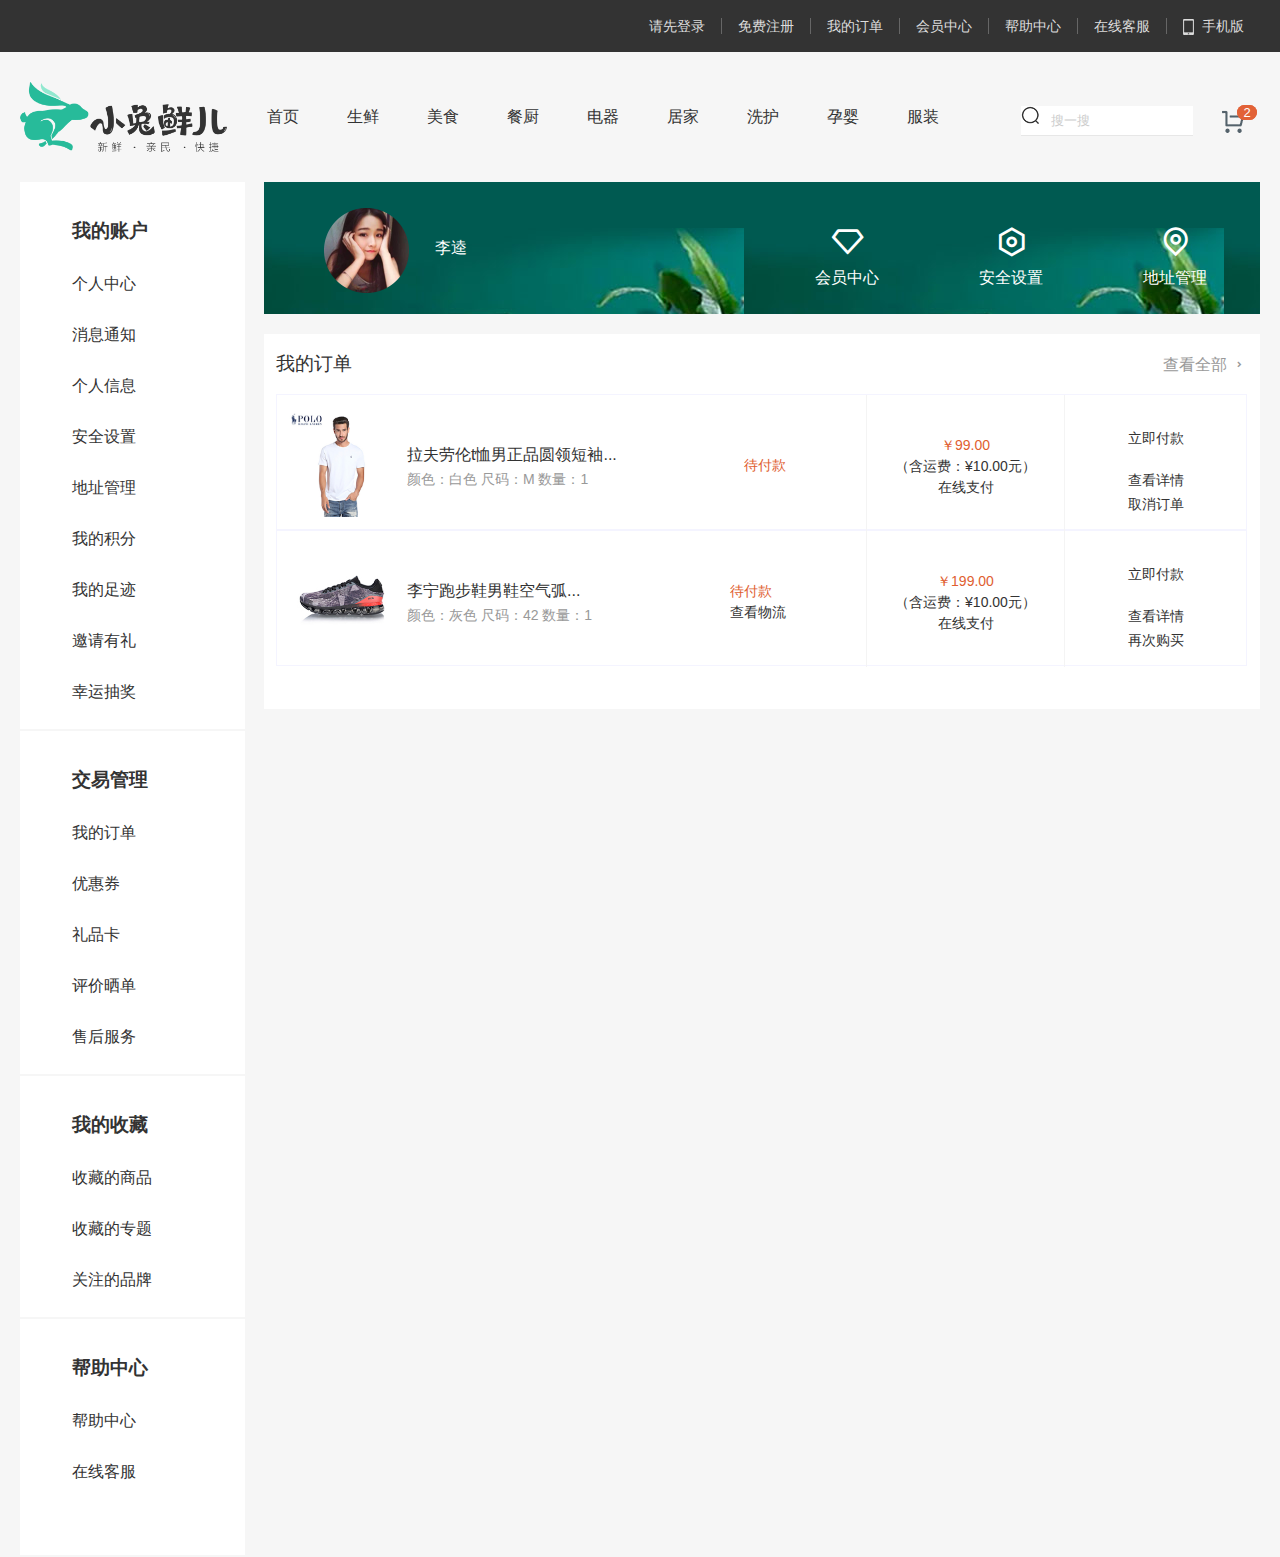
<file: personal_center.html>
<!DOCTYPE html>
<html lang="en">
  <head>
    <meta charset="UTF-8" />
    <meta name="viewport" content="width=device-width, initial-scale=1.0" />
    <title>个人中心</title>
    <link rel="stylesheet" href="./assets/css/base.min.css" />
    <link rel="stylesheet" href="./assets/css/common.min.css" />
    <link rel="stylesheet" href="./assets/css/personal_center.min.css" />
    <link rel="stylesheet" href="./assets/fonts/remixicon.css" />
  </head>
  <body>
    <!-- 快捷导航 -->
    <div class="shortcut">
      <div class="wrapper">
        <ul>
          <li><a href="#">请先登录</a></li>
          <li><a href="#">免费注册</a></li>
          <li><a href="#">我的订单</a></li>
          <li><a href="#">会员中心</a></li>
          <li><a href="#">帮助中心</a></li>
          <li><a href="#">在线客服</a></li>
          <li>
            <a href="#"><span></span>手机版</a>
          </li>
        </ul>
      </div>
    </div>

    <!-- 头部 -->
    <div class="header wrapper">
      <div class="logo">
        <h1><a href="./index.html">小兔鲜儿</a></h1>
      </div>
      <div class="nav">
        <ul>
          <li><a href="./index.html">首页</a></li>
          <li><a href="#">生鲜</a></li>
          <li><a href="#">美食</a></li>
          <li><a href="#">餐厨</a></li>
          <li><a href="#">电器</a></li>
          <li><a href="#">居家</a></li>
          <li><a href="#">洗护</a></li>
          <li><a href="#">孕婴</a></li>
          <li><a href="#">服装</a></li>
        </ul>
      </div>
      <div class="search">
        <input type="text" placeholder="搜一搜" />
        <!-- 定位放大镜 -->
        <span></span>
      </div>
      <div class="car">
        <a href="#"><span></span></a>
        <span>2</span>
      </div>
    </div>

    <!-- 个人中心版心 -->
    <div class="wrapper">
      <div class="left fl">
        <!-- 账户 -->
        <div class="account">
          <ul>
            <h3>我的账户</h3>
            <li><a href="#">个人中心</a></li>
            <li><a href="#">消息通知</a></li>
            <li><a href="#">个人信息</a></li>
            <li><a href="#">安全设置</a></li>
            <li><a href="#">地址管理</a></li>
            <li><a href="#">我的积分</a></li>
            <li><a href="#">我的足迹</a></li>
            <li><a href="#">邀请有礼</a></li>
            <li><a href="#">幸运抽奖</a></li>
          </ul>
        </div>

        <!-- 交易 -->
        <div class="transaction">
          <ul>
            <h3>交易管理</h3>
            <li><a href="#">我的订单</a></li>
            <li><a href="#">优惠券</a></li>
            <li><a href="#">礼品卡</a></li>
            <li><a href="#">评价晒单</a></li>
            <li><a href="#">售后服务</a></li>
          </ul>
        </div>

        <!-- 收藏 -->
        <div class="collect">
          <ul>
            <h3>我的收藏</h3>
            <li><a href="#">收藏的商品</a></li>
            <li><a href="#">收藏的专题</a></li>
            <li><a href="#">关注的品牌</a></li>
          </ul>
        </div>

        <!-- 帮助中心 -->
        <div class="help">
          <ul>
            <h3>帮助中心</h3>
            <li><a href="#">帮助中心</a></li>
            <li><a href="#">在线客服</a></li>
          </ul>
        </div>
      </div>

      <div class="right fr">
        <!-- 大头像区域 -->
        <div class="name">
          <div class="left fl">
            <img src="./assets/uploads/avatar_1.png" alt="" />
            <p class="user">李逵</p>
          </div>

          <div class="right">
            <ul>
              <li>
                <a href="#">
                  <i class="ri-vip-diamond-line member"></i>
                  会员中心
                </a>
              </li>
              <li>
                <a href="#">
                  <i class="ri-settings-line security"></i>
                  安全设置
                </a>
              </li>
              <li>
                <a href="#">
                  <i class="ri-map-pin-line security"></i>
                  地址管理
                </a>
              </li>
            </ul>
          </div>
        </div>

        <!-- 我的订单 -->
        <div class="my_order">
          <div class="title">
            <h3>我的订单</h3>
            <a href="#" class="fr">
              查看全部
              <i class="ri-arrow-drop-right-line"></i>
            </a>
          </div>

          <!-- 内容 -->
          <div class="top">
            <!-- 介绍 -->
            <div class="introduce">
              <a href="#">
                <img src="./assets/uploads/history_goods_1.jpg" alt="" />
                <p>
                  拉夫劳伦t恤男正品圆领短袖...
                  <br />
                  <span class="size">颜色：白色 尺码：M 数量：1</span>
                </p>
              </a>
              <p class="unpaid">待付款</p>
            </div>

            <!-- 价格-->
            <div class="price">
              <p class="value">￥99.00</p>
              <p>（含运费：¥10.00元）</p>
              <p>在线支付</p>
            </div>

            <!-- 操作 -->
            <div class="operation">
              <ul>
                <li>
                  <a href="#" class="pay">立即付款</a>
                </li>
                <li>
                  <a href="#">查看详情</a>
                </li>
                <li>
                  <a href="#">取消订单</a>
                </li>
              </ul>
            </div>
          </div>

          <div class="bottom">
            <!-- 介绍 -->
            <div class="introduce">
              <a href="#">
                <img src="./assets/uploads/order_goods_2.jpg" alt="" />
                <p>
                  李宁跑步鞋男鞋空气弧...
                  <br />
                  <span class="size">颜色：灰色 尺码：42 数量：1</span>
                </p>
              </a>
              <p class="unpaid">
                待付款<br />
                <a href="#">查看物流</a>
              </p>
            </div>

            <!-- 价格-->
            <div class="price">
              <p class="value">￥199.00</p>
              <p>（含运费：¥10.00元）</p>
              <p>在线支付</p>
            </div>

            <!-- 操作 -->
            <div class="operation">
              <ul>
                <li>
                  <a href="#" class="pay">立即付款</a>
                </li>
                <li>
                  <a href="#">查看详情</a>
                </li>
                <li>
                  <a href="#">再次购买</a>
                </li>
              </ul>
            </div>
          </div>
        </div>
      </div>
    </div>

    <!-- 服务 -->
    <!-- <div class="service wrapper">
      <div class="customer">
        <h4>客户服务</h4>
        <ul>
          <li>
            <a href="#">
              <i class="ri-message-3-fill size"></i>
              <p>在线客服</p>
            </a>
          </li>
          <li>
            <a href="#">
              <i class="ri-questionnaire-fill size"></i>
              <p>问题反馈</p>
            </a>
          </li>
        </ul>
      </div>

      <div class="about">
        <h4>关注我们</h4>
        <ul>
          <li>
            <a href="#">
              <i class="ri-question-answer-line size"></i>
              <p>公众号</p>
            </a>
          </li>
          <li>
            <a href="#">
              <i class="ri-weibo-fill size"></i>
              <p>微博</p>
            </a>
          </li>
        </ul>
      </div>

      <div class="download">
        <h4>下载APP</h4>
        <div class="left">
          <i class="ri-qr-code-line size"></i>
        </div>
        <div class="right">
          <p>扫描二维码</p>
          <p>立即下载APP</p>
          <a href="#">下载页面</a>
        </div>
      </div>

      <div class="phone">
        <h4>服务热线</h4>
        <span>400-0000-000</span>
        <p>周一至周日 8:00-18:00</p>
      </div>
    </div> -->

    <!-- 版权 -->
    <!-- <div class="footer">
      <div class="wrapper">
        <div class="top">
          <ul>
            通过伪元素添加实现精灵图
            <li>
              <span>价格亲民</span>
            </li>
            <li>
              <span>物流快捷</span>
            </li>
            <li>
              <span>品质新鲜</span>
            </li>
          </ul>
        </div>
        <div class="bottom">
          <p>
            <a href="#">关于我们</a>
            |
            <a href="#">帮助中心</a>
            |
            <a href="#">售后服务</a>
            |
            <a href="#">配送与验收</a>
            |
            <a href="#">商务合作</a>
            |
            <a href="#">搜索推荐</a>
            |
            <a href="#">友情链接</a>
          </p>
          <p>CopyRight @ 小兔鲜儿</p>
        </div>
      </div>
    </div> -->
  </body>
</html>
</file>
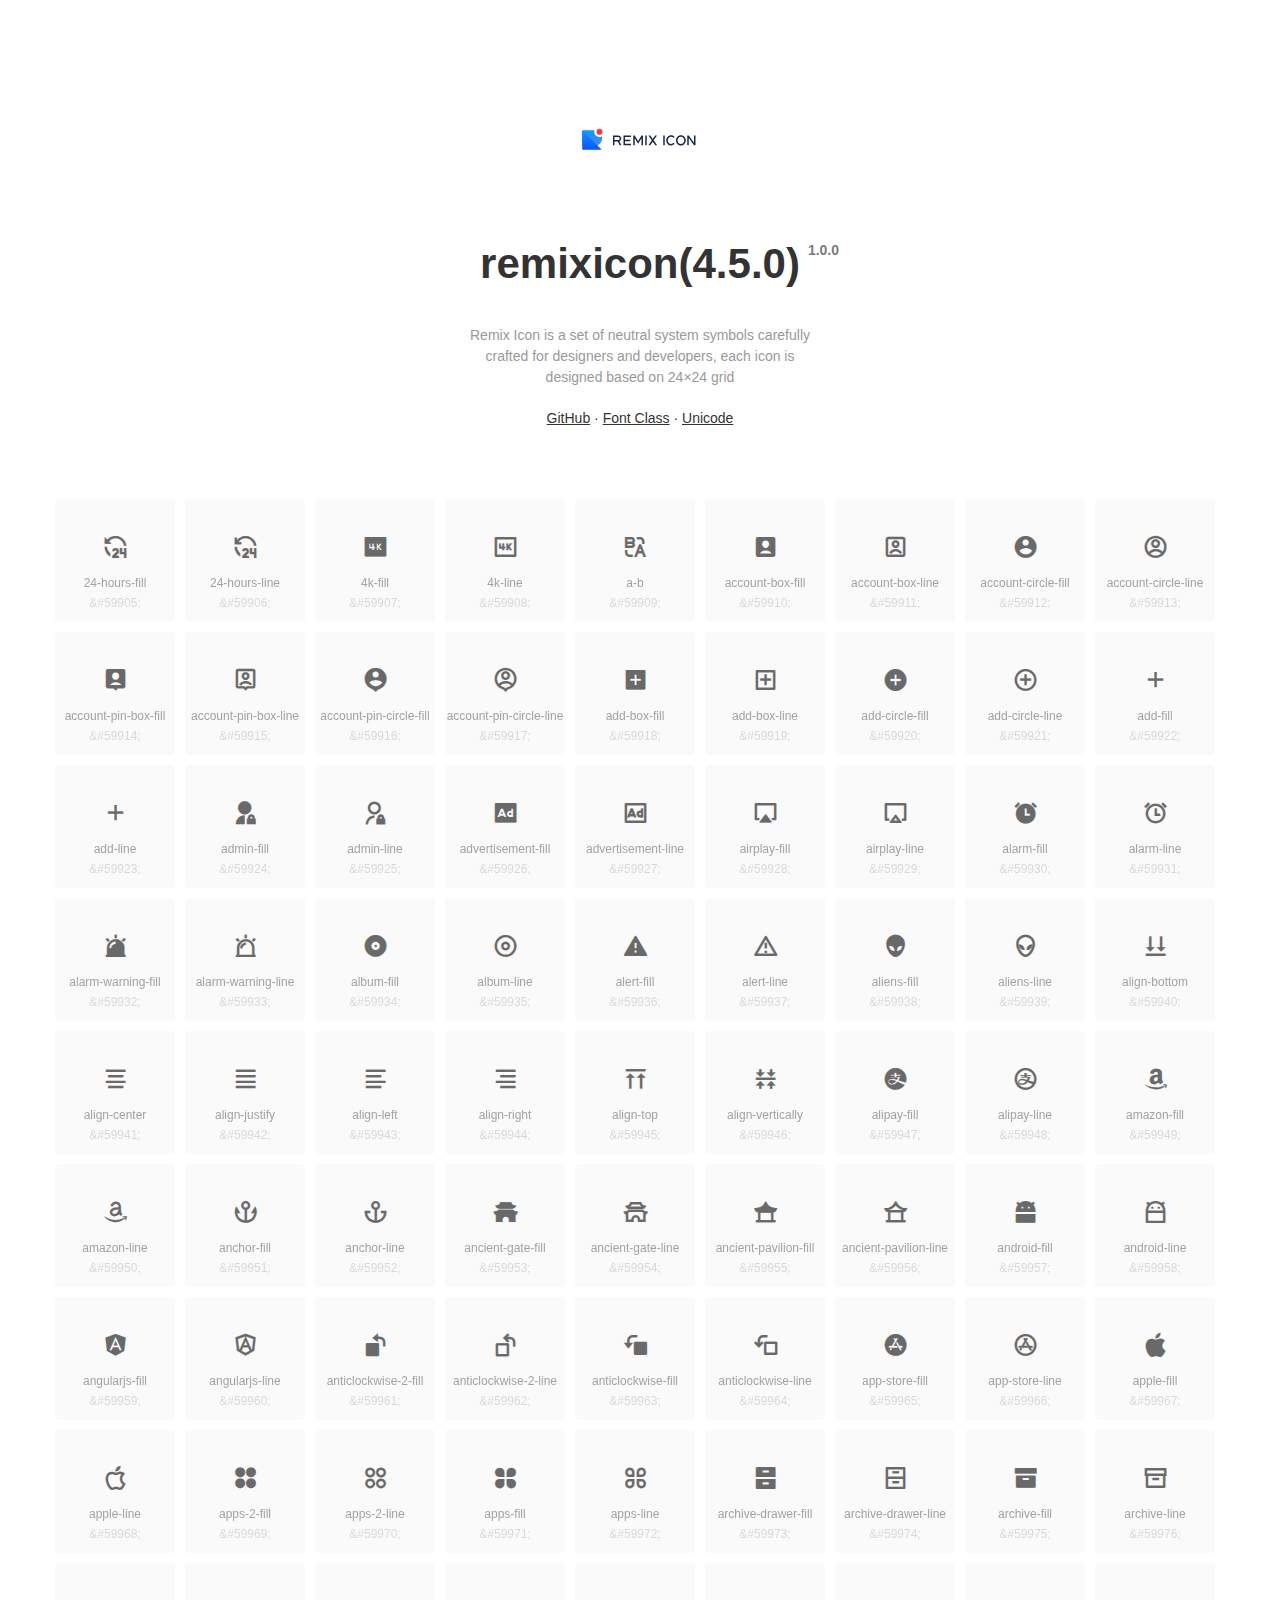
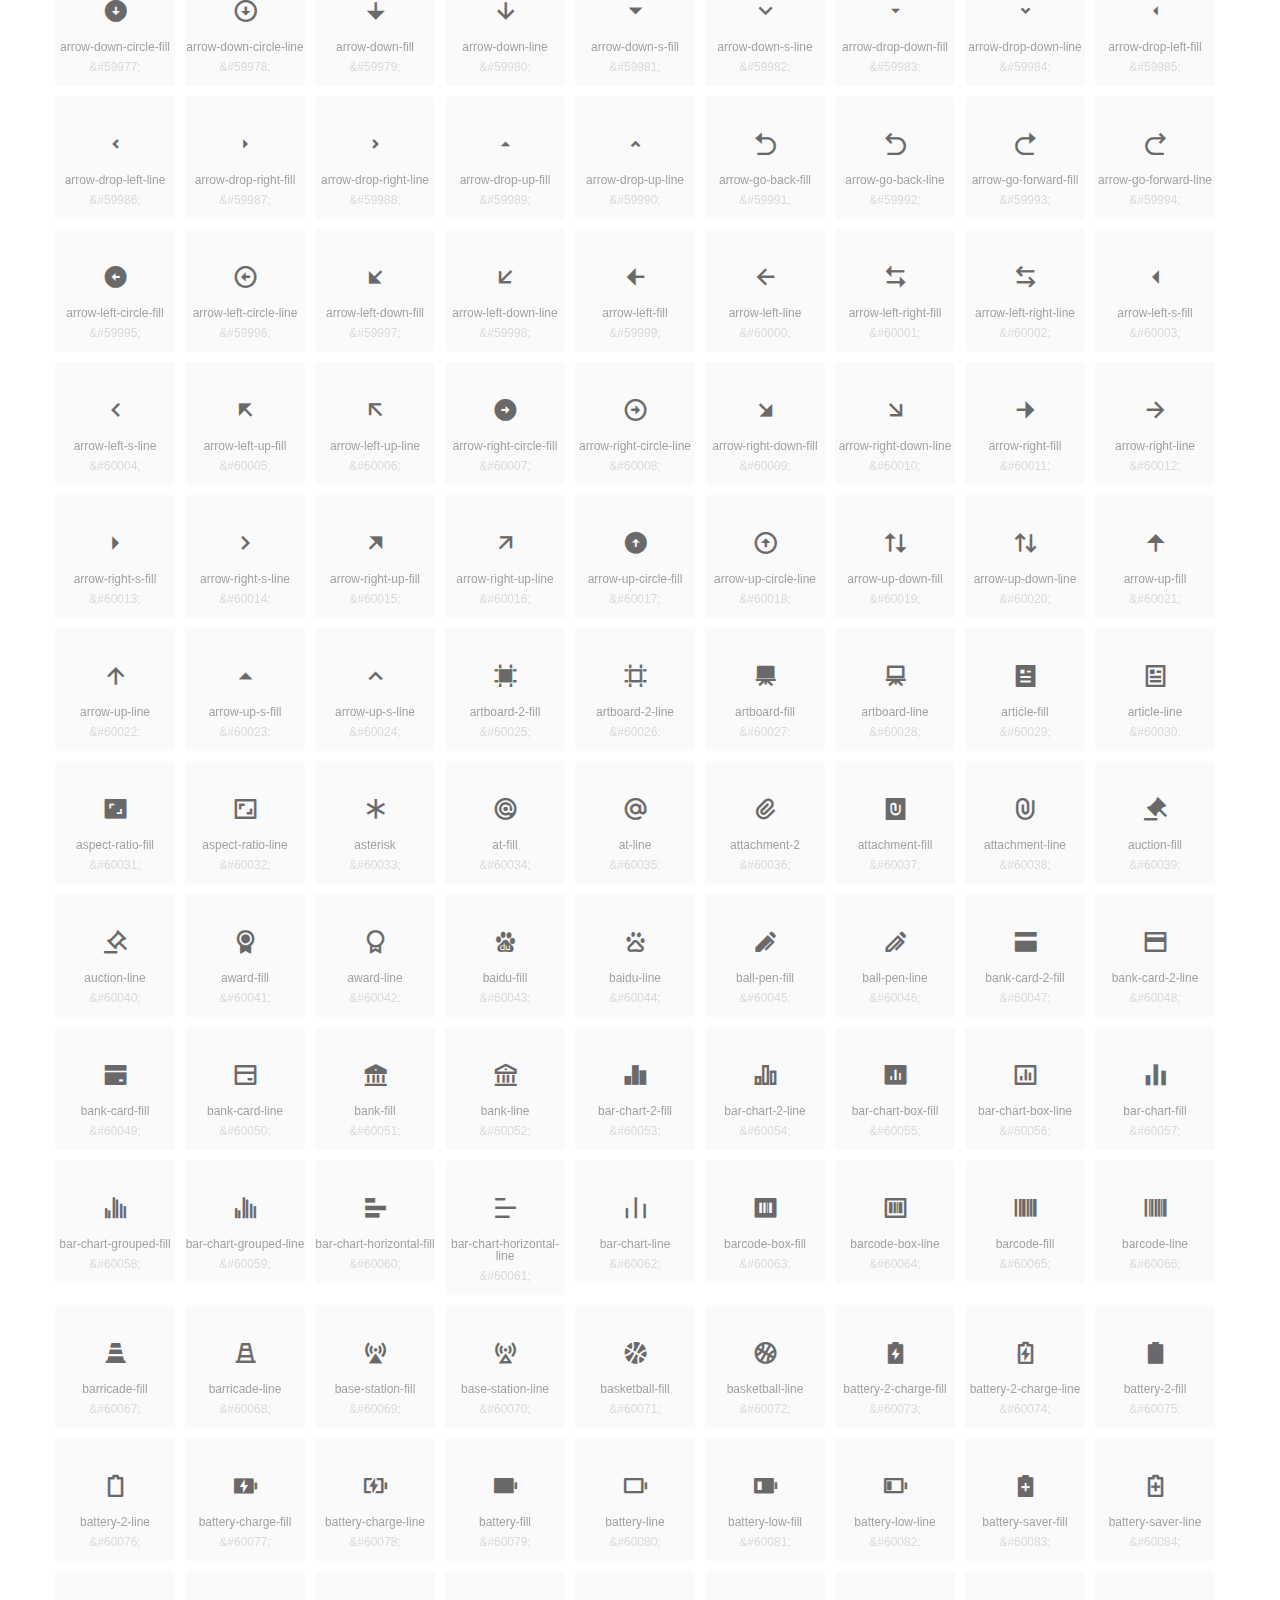
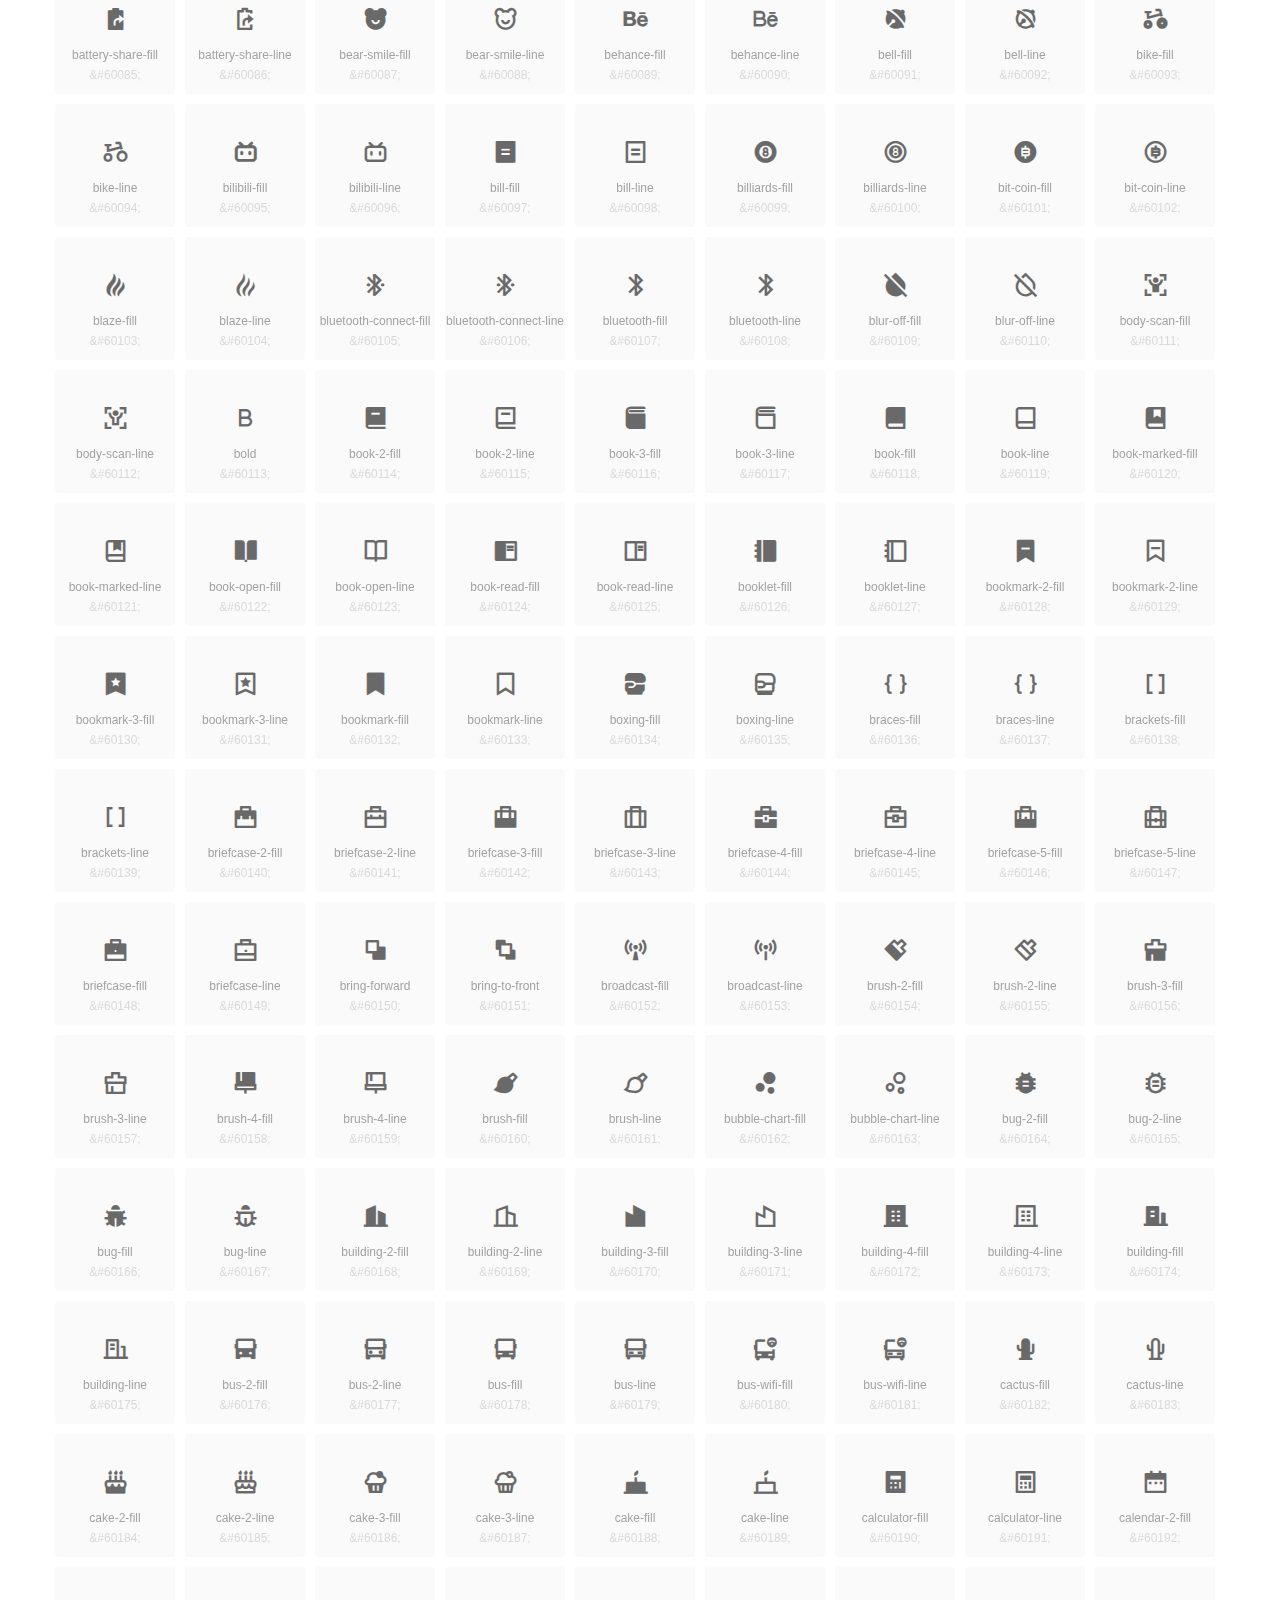
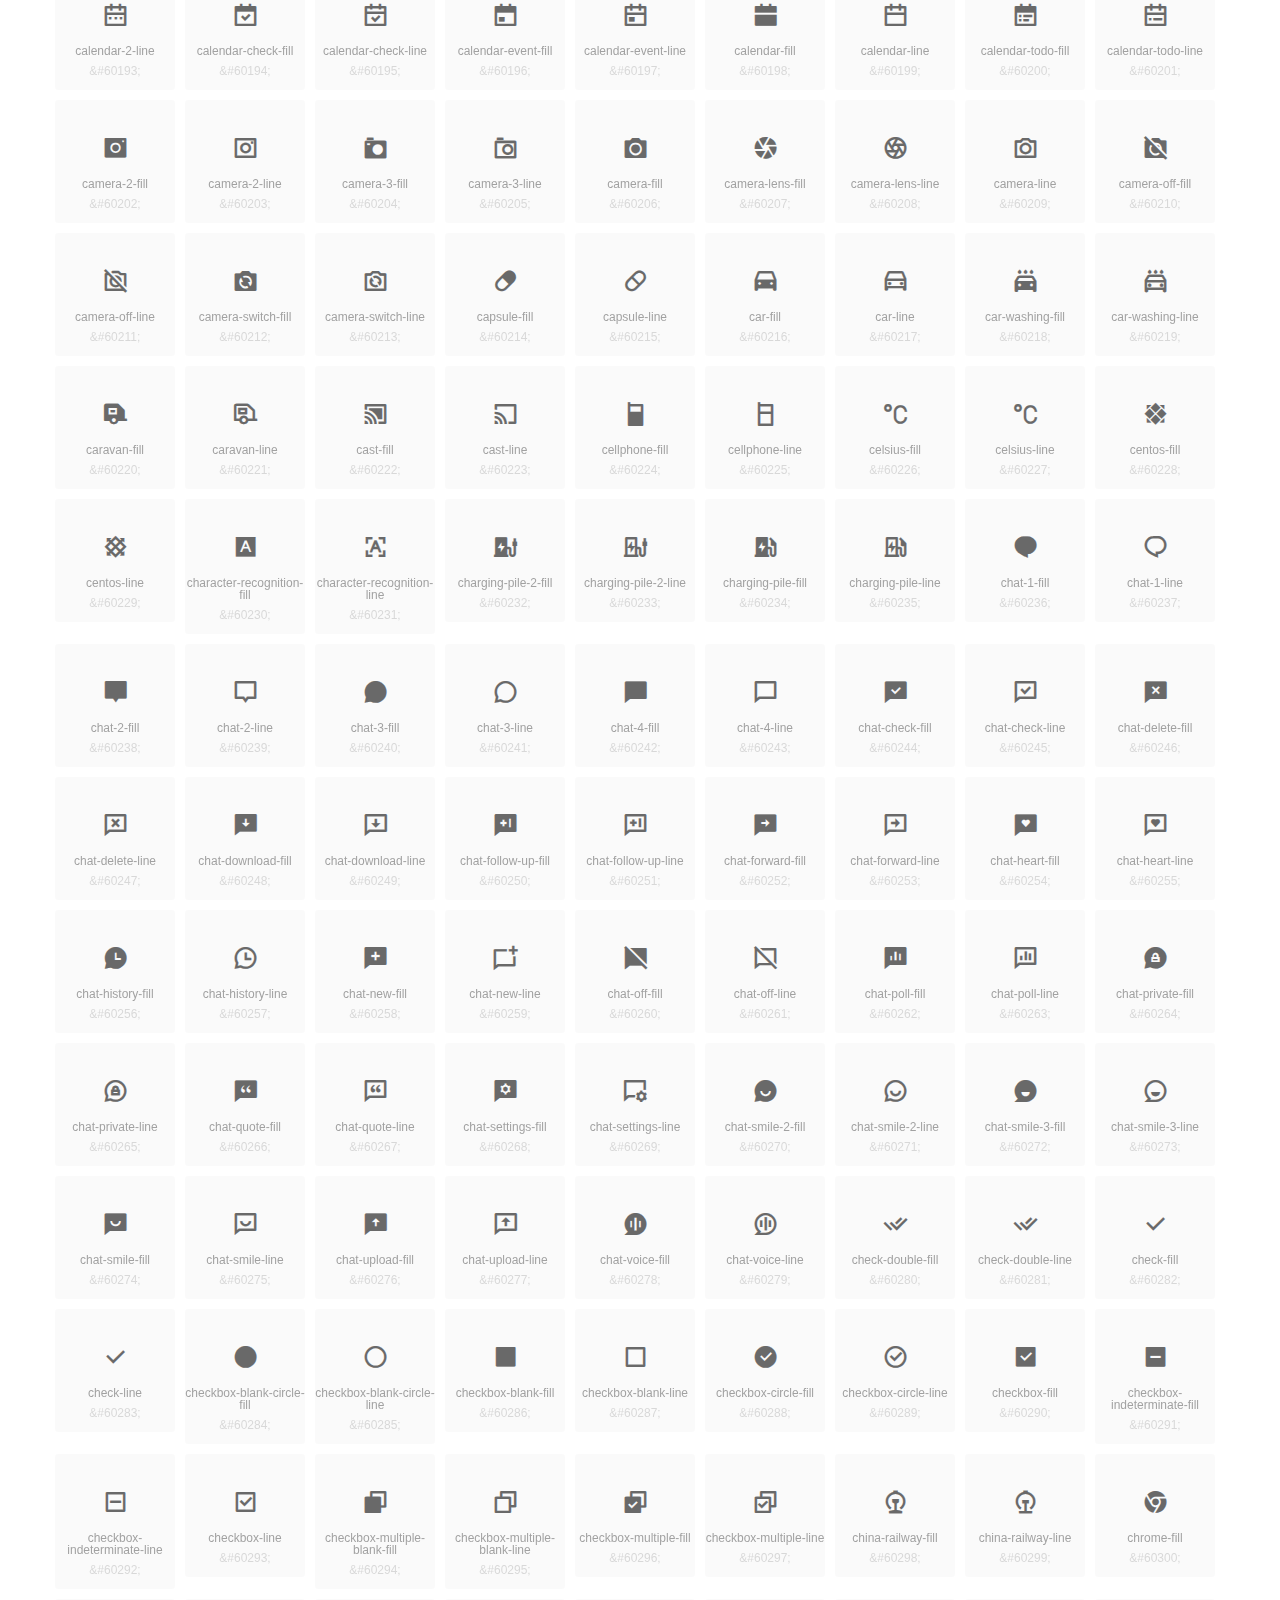
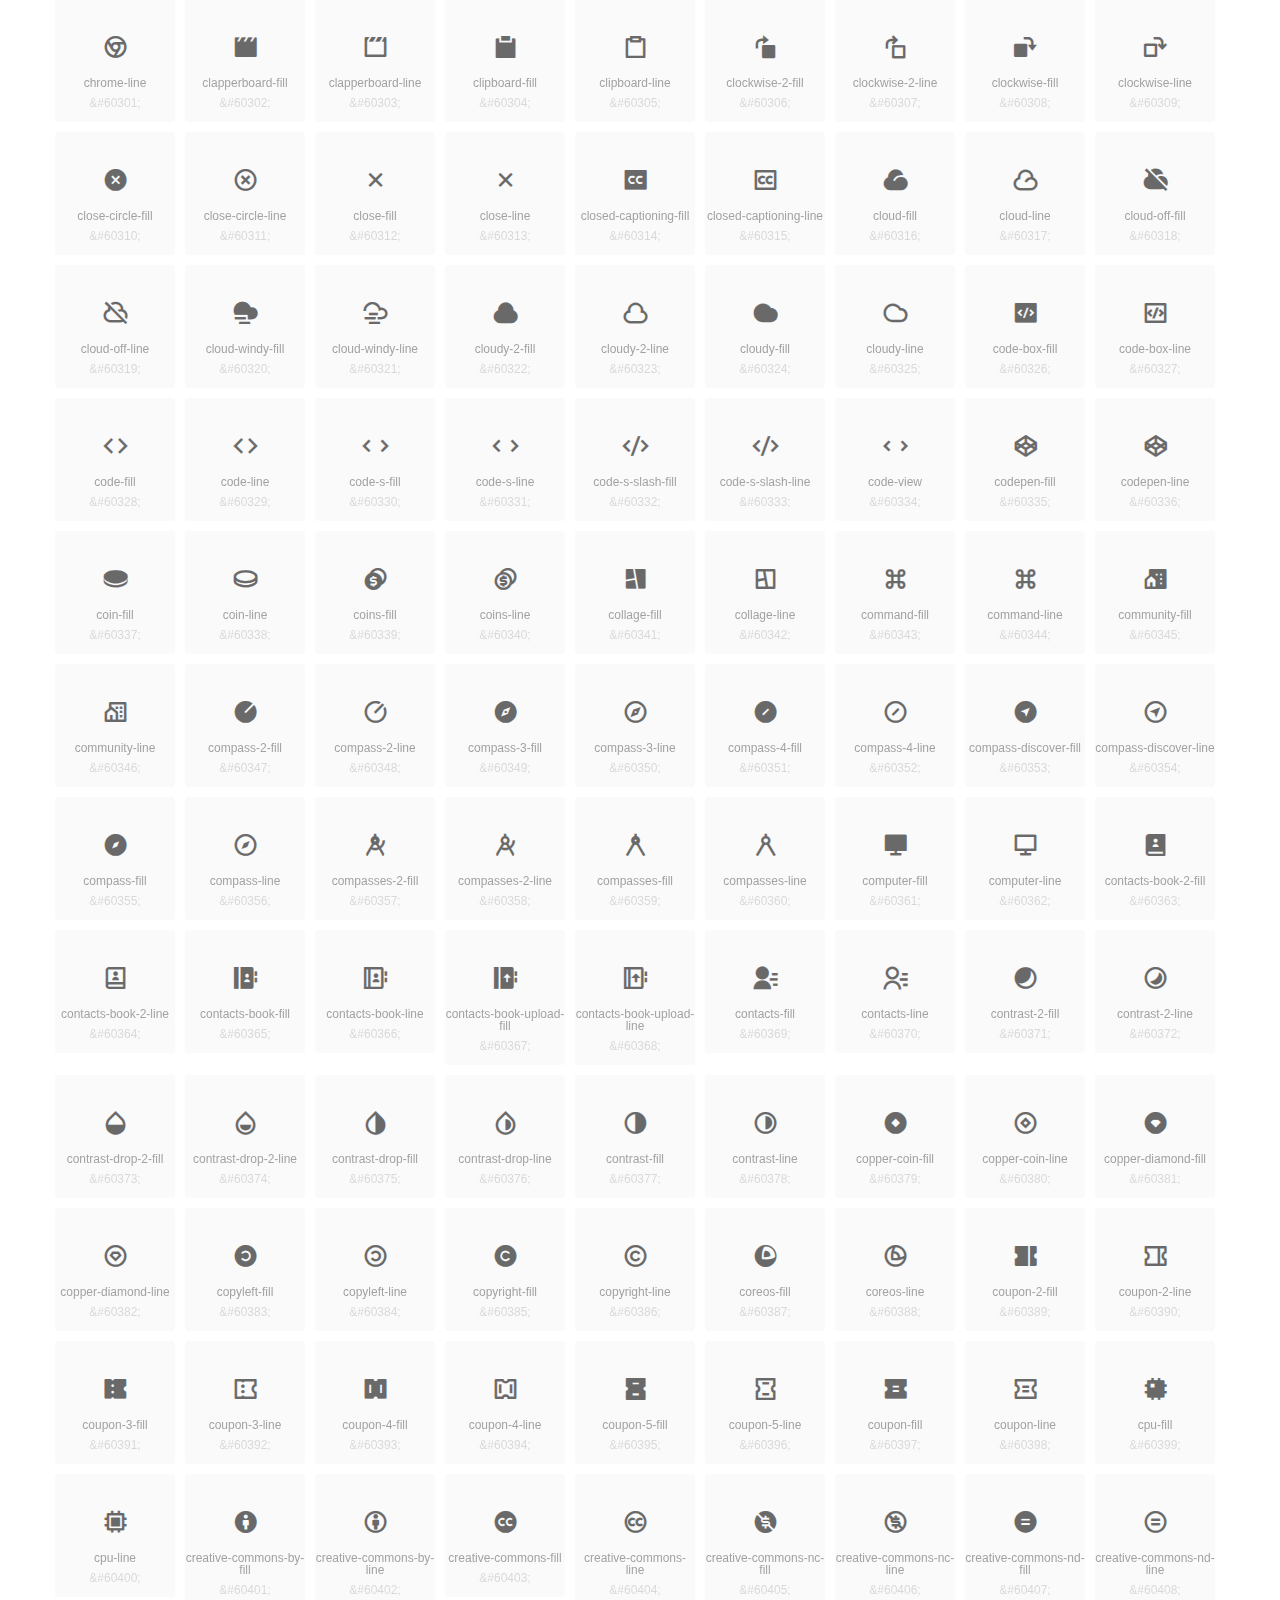
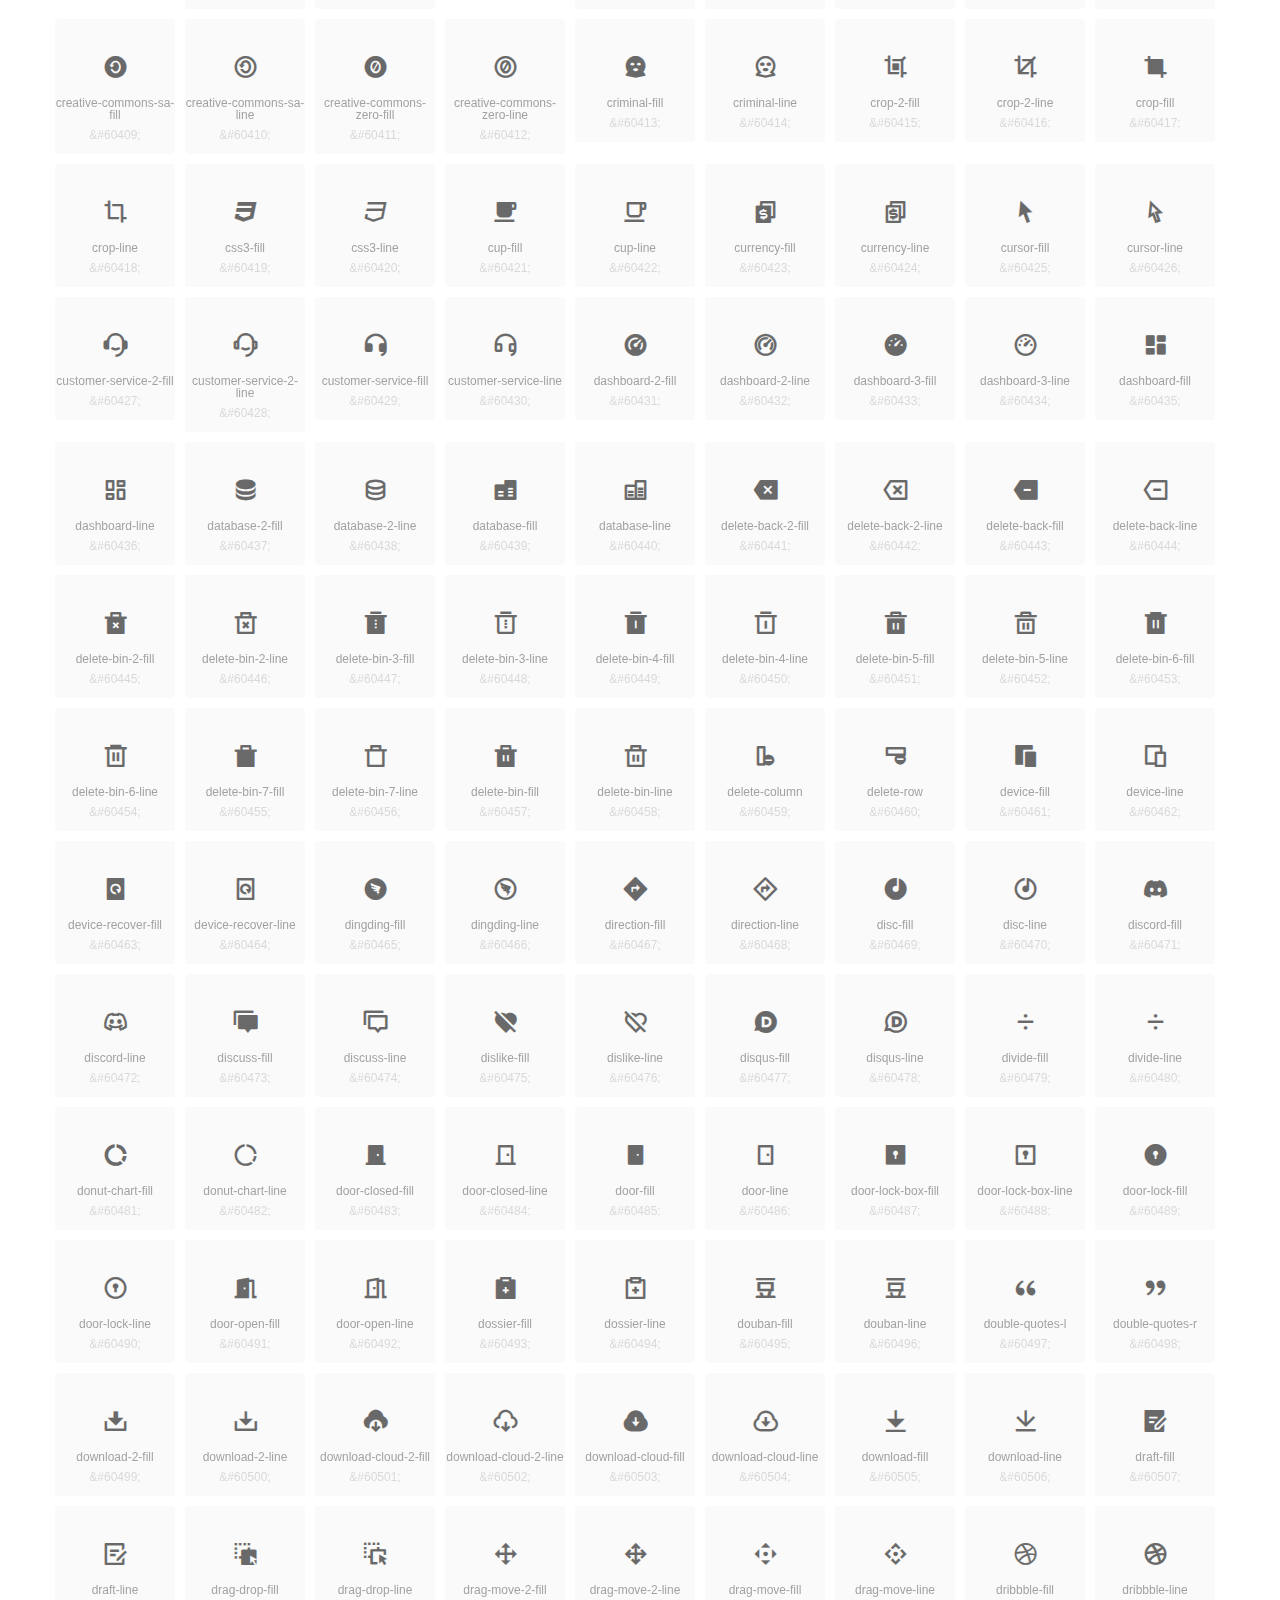
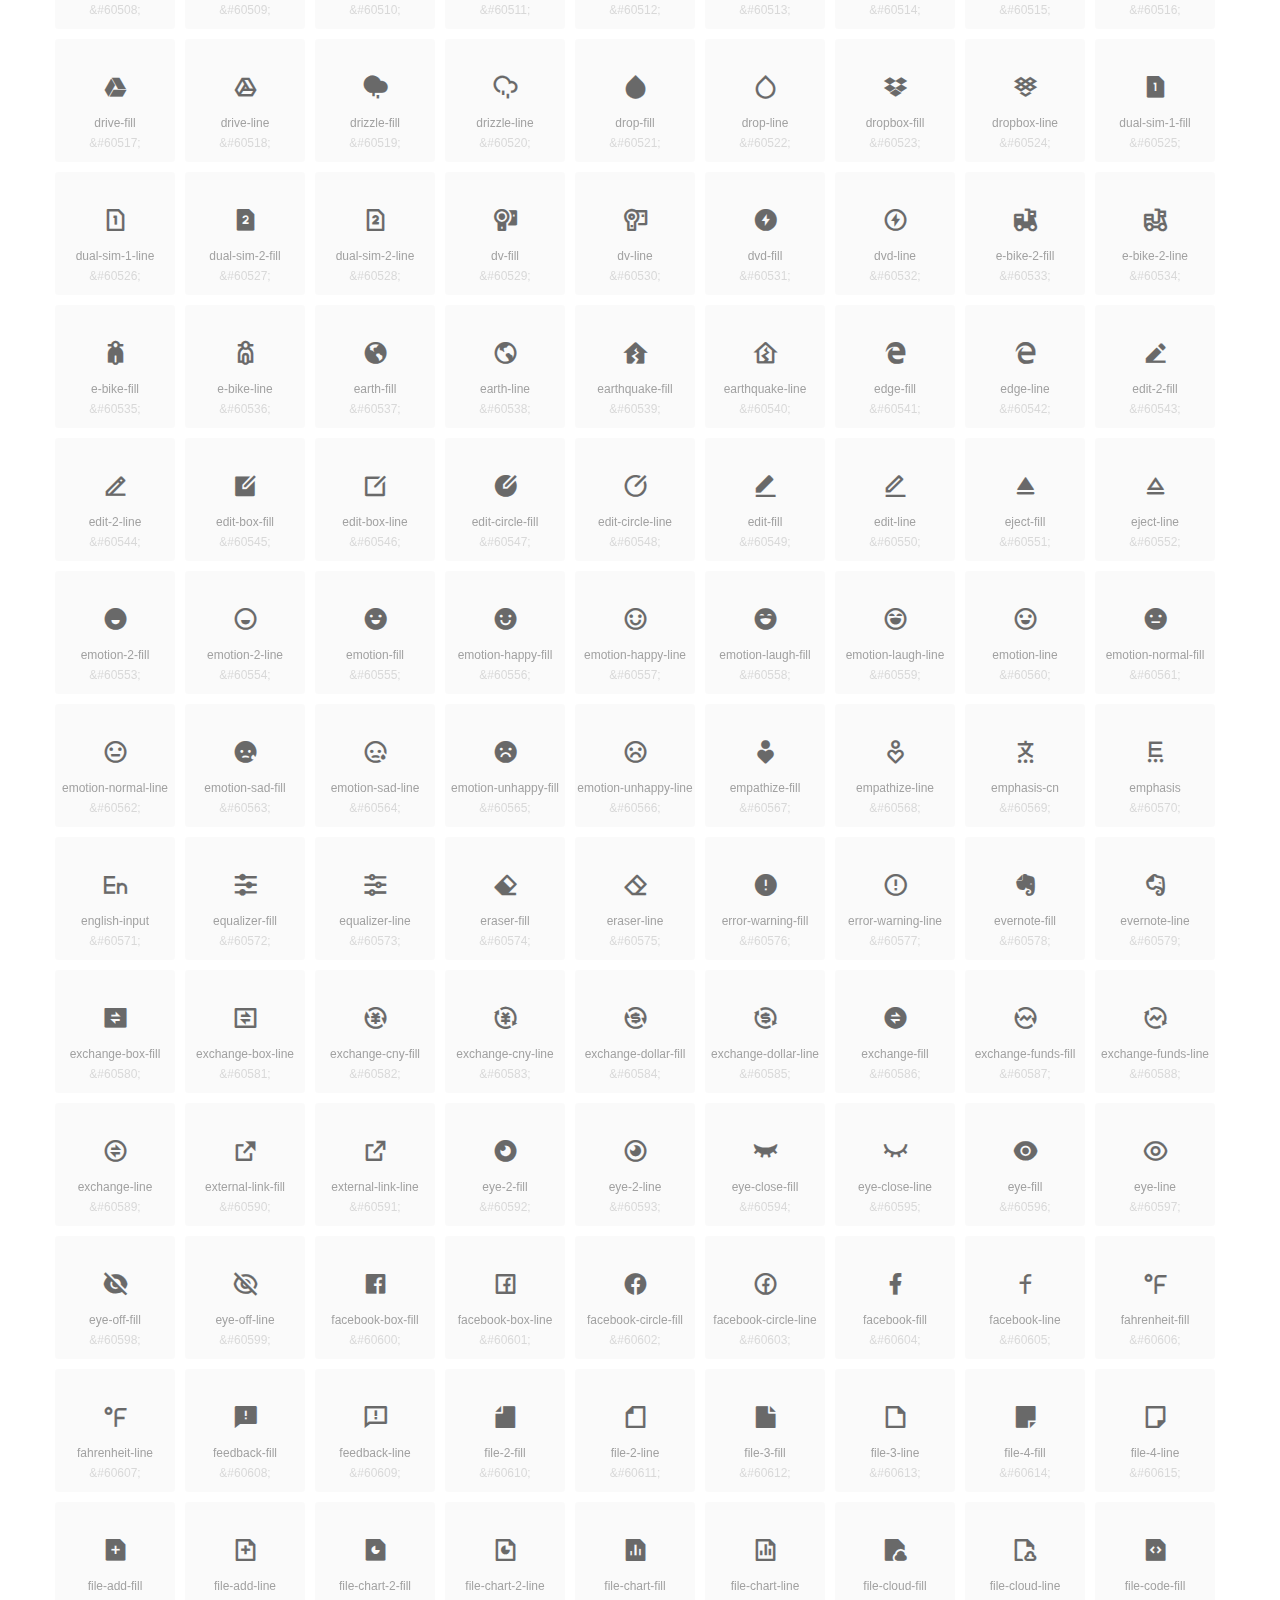
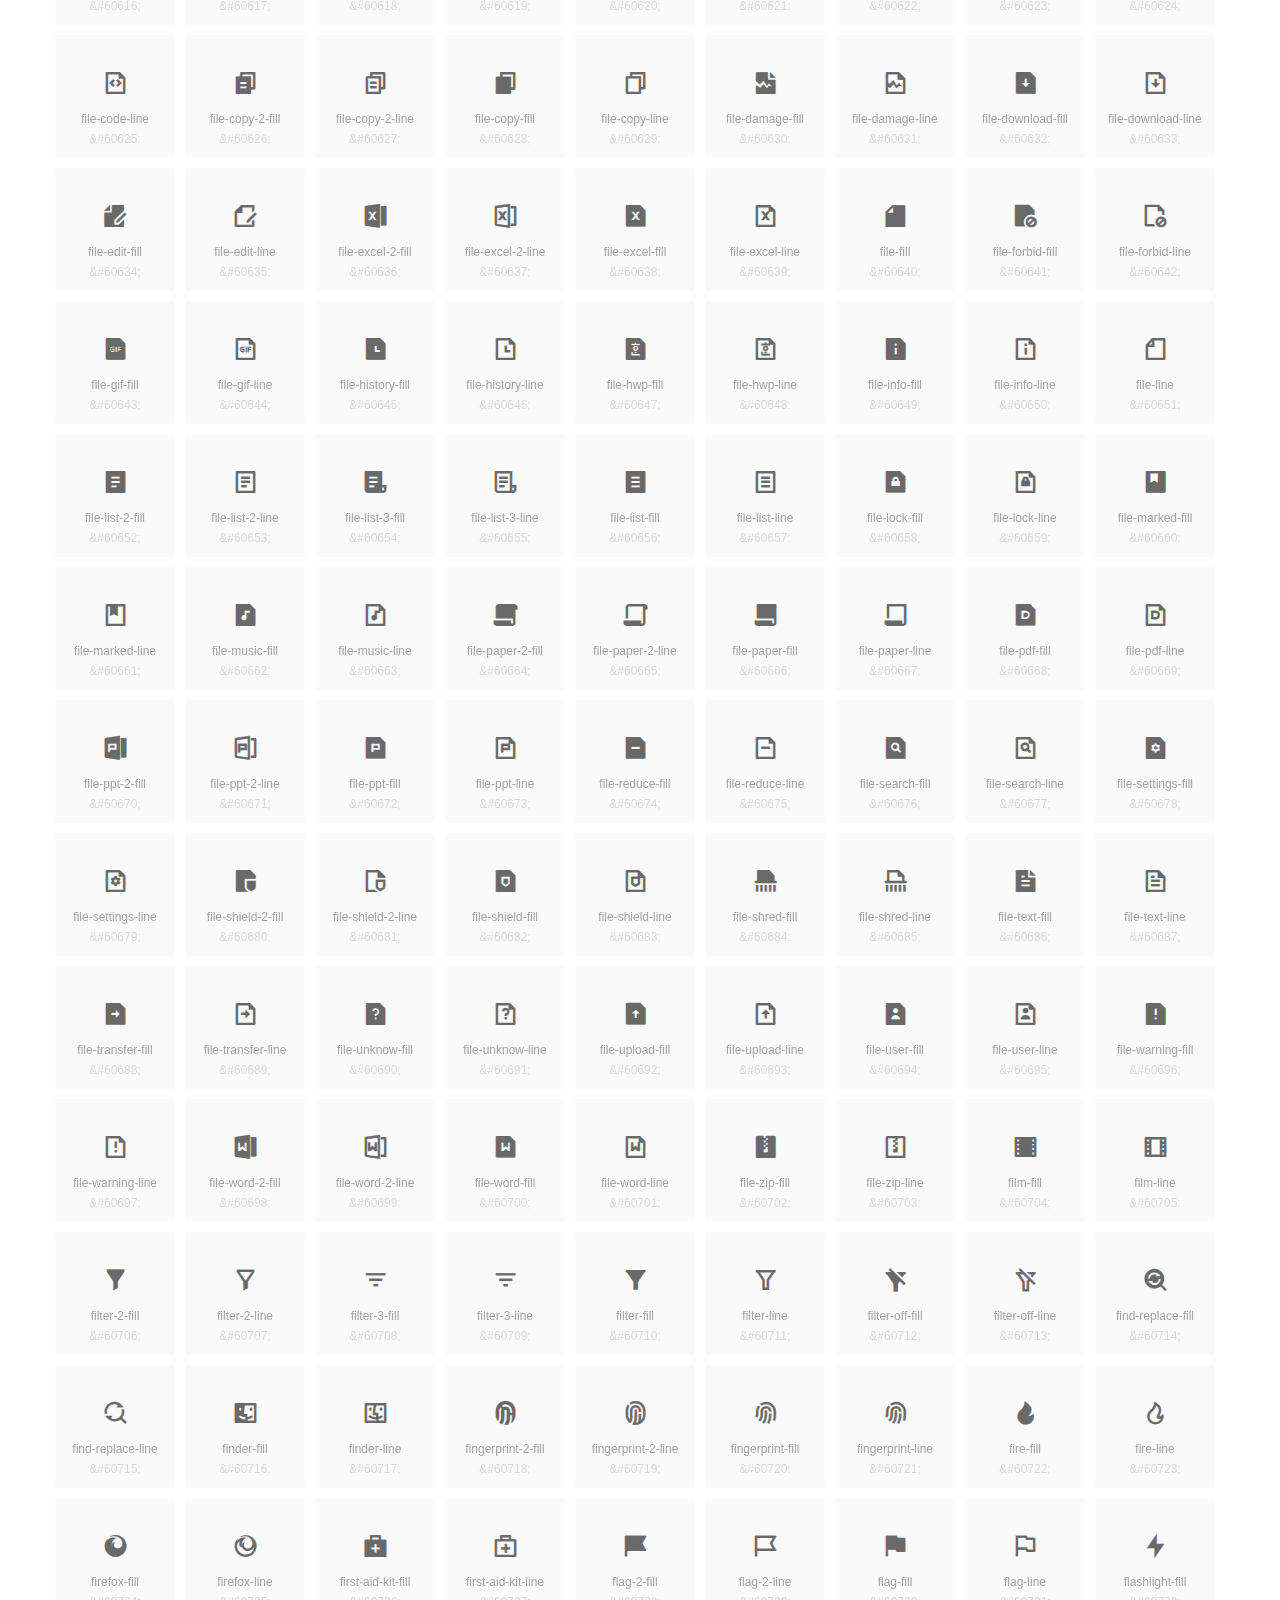
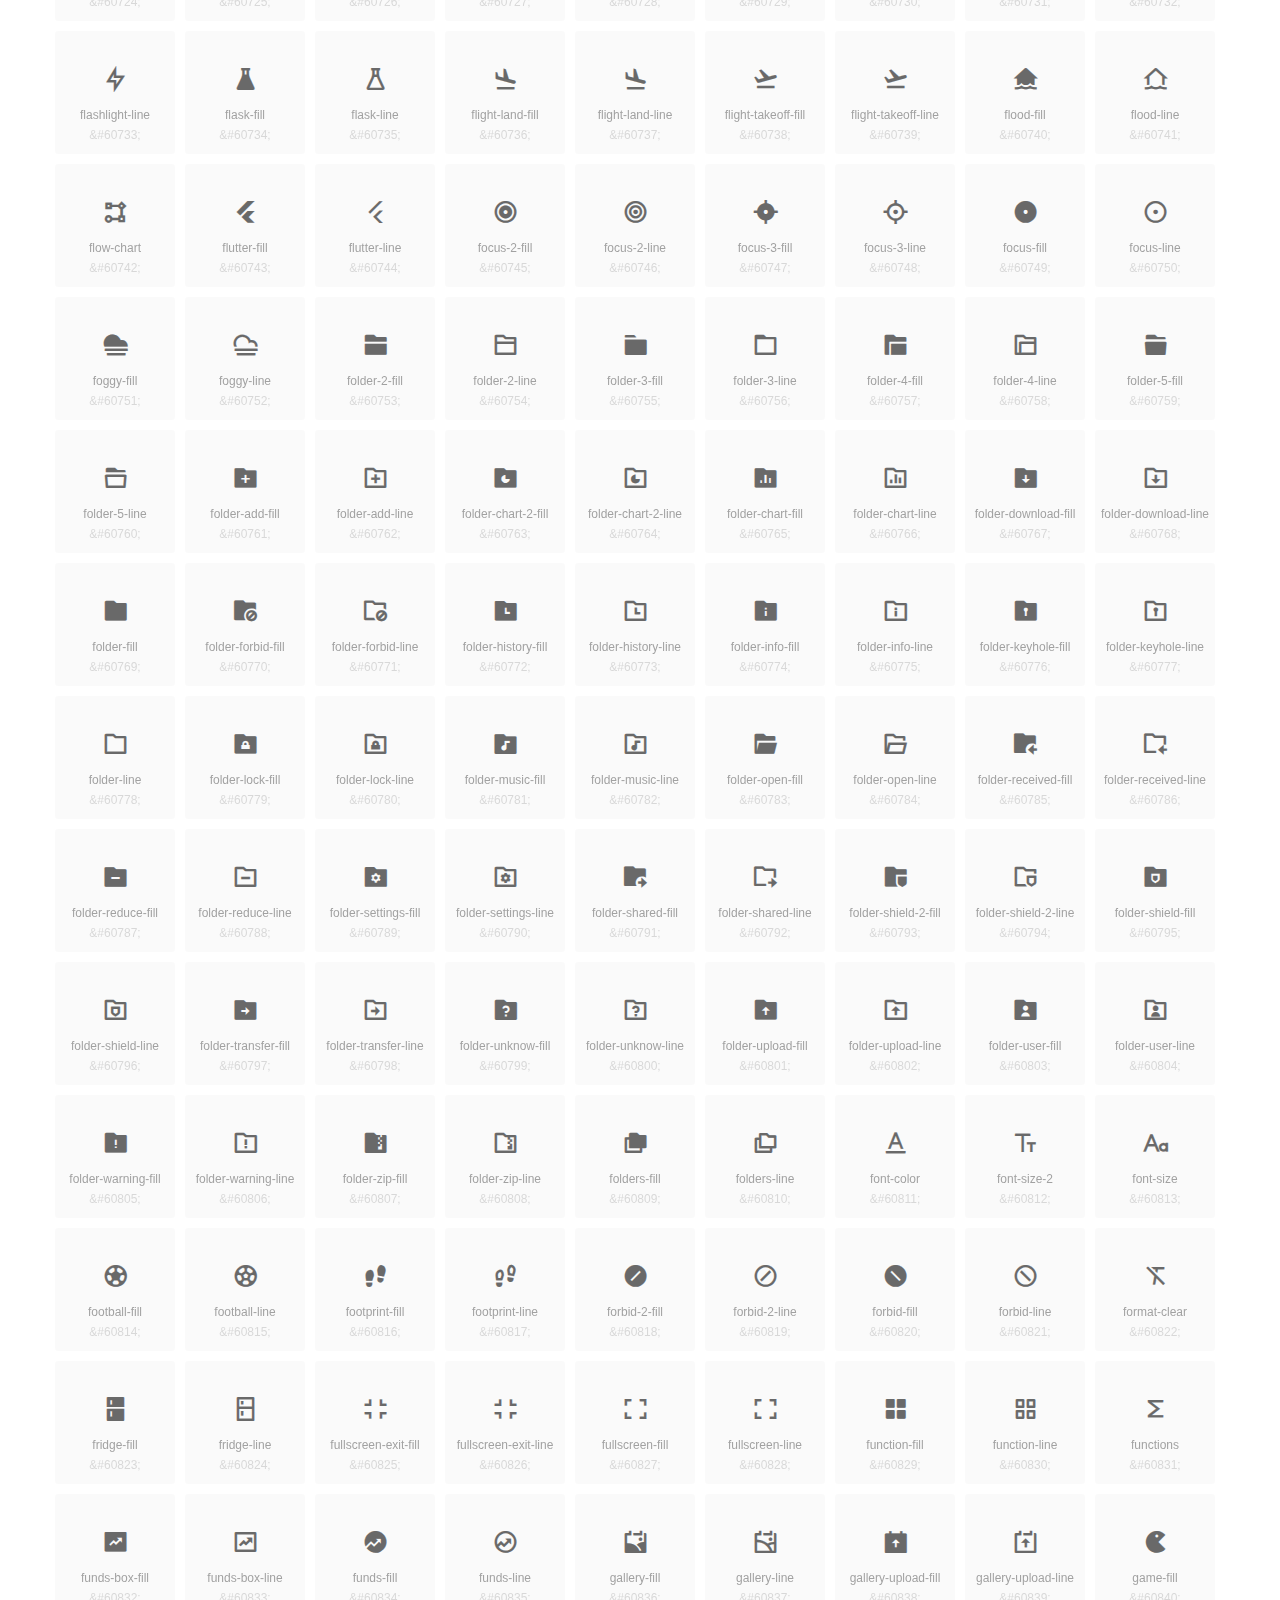
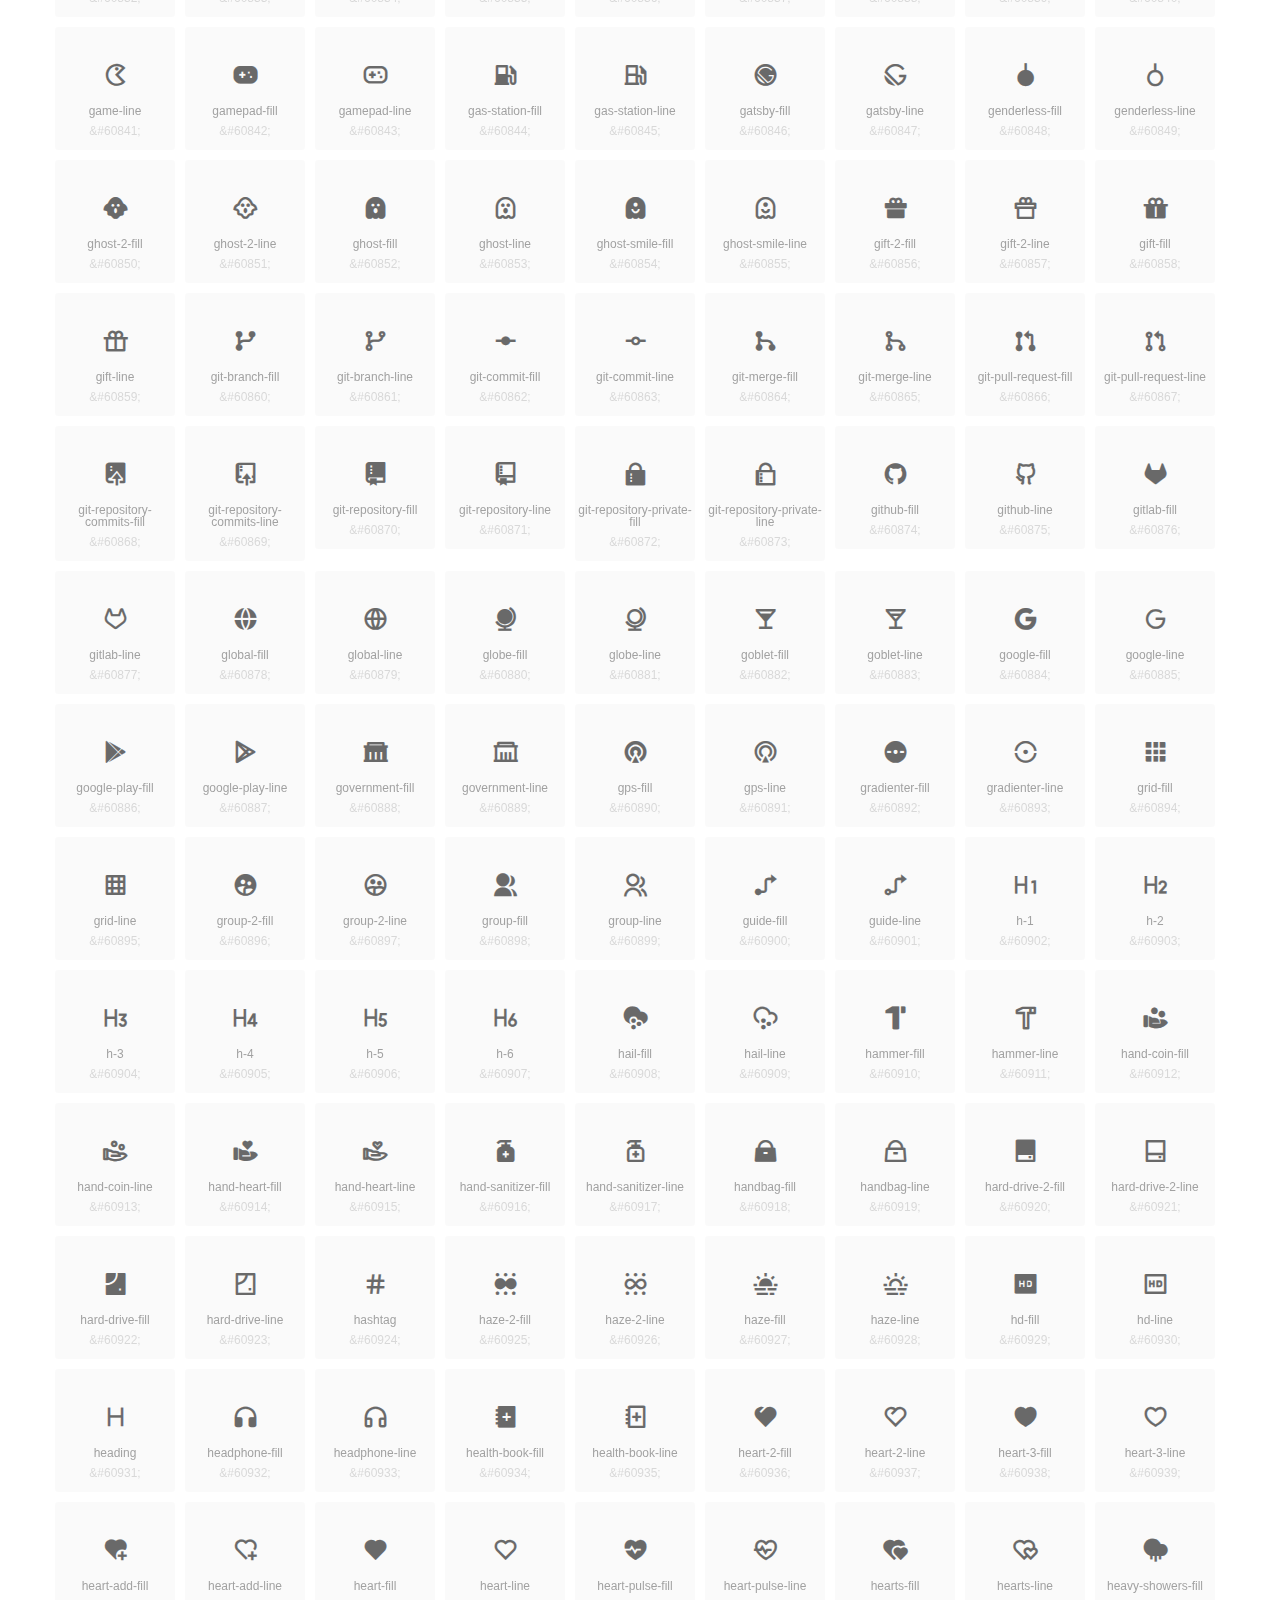
<file: fonts/unicode.html>
<!DOCTYPE html>
<html lang="en">
<head>
  <meta charset="UTF-8">
  <title>remixicon(4.5.0)</title>
  <meta name="viewport" content="width=device-width,minimum-scale=1.0,maximum-scale=1.0,user-scalable=no">
   
  <meta name="description" content="Remix Icon is a set of neutral system symbols carefully crafted for designers and developers, each icon is designed based on 24×24 grid">
   
  <meta name="keywords" content="remixicon,TTF,EOT,WOFF,WOFF2,SVG">
  
  
  
  <style>
    *{margin: 0;padding: 0;list-style: none;}
    body { color: #696969; font: 12px/1.5 tahoma, arial, \5b8b\4f53, sans-serif; }
    a { color: #333; text-decoration: underline; }
    a:hover { color: rgb(9, 73, 209); }
    .header { color: #333; text-align: center; padding: 80px 0 60px 0; min-height: 153px; font-size: 14px; }
    .header .logo svg { height: 120px; width: 120px; }
    .header h1 { font-size: 42px; padding: 26px 0 10px 0; }
    .header sup {font-size: 14px; margin: 8px 0 0 8px; position: absolute; color: #7b7b7b; }
    .info {
      color: #999;
      font-weight: normal;
      max-width: 346px;
      margin: 0 auto;
      padding: 20px 0;
      font-size: 14px;
    }

    .icons { max-width: 1190px; margin: 0 auto; }
    .icons ul { text-align: center; }
    .icons ul li {
      vertical-align: top;
      width: 120px;
      display: inline-block;
      text-align: center;
      background-color: rgba(0,0,0,.02);
      border-radius: 3px;
      padding: 29px 0 10px 0;
      margin-right: 10px;
      margin-top: 10px;
      transition: all 0.6s ease;
    }
    .icons ul li:hover { background-color: rgba(0,0,0,.06); }
    .icons ul li:hover span { color: #3c75e4; opacity: 1; }
    .icons ul li .unicode { color: #8c8c8c; opacity: 0.3; }
    .icons ul li h4 {
      font-weight: normal;
      padding: 10px 0 5px 0;
      display: block;
      color: #8c8c8c;
      font-size: 14px;
      line-height: 12px;
      opacity: 0.8;
    }
    .icons ul li:hover h4 { opacity: 1; }
    .icons ul li svg { width: 24px; height: 24px; }
    .icons ul li:hover { color: #3c75e4; }
    .footer { text-align: center; padding: 10px 0 90px 0; }
    .footer a { text-align: center; padding: 10px 0 90px 0; color: #696969;}
    .footer a:hover { color: #0949d1; }
    .links { text-align: center; padding: 50px 0 0 0; font-size: 14px; }
    
    
    .icons ul .unicode-icon span { display: block; }
    .icons ul .unicode-icon h4 { font-size: 12px; }
    @font-face {
      font-family: "remixicon";
      src: url("remixicon.eot");
      /* IE9*/
      src: url("remixicon.eot#iefix") format("embedded-opentype"),
      /* IE6-IE8 */
      url("remixicon.woff2?1730118419938") format("woff2"),
      url("remixicon.woff?1730118419938") format("woff"),
      /* chrome, firefox */
      url("remixicon.ttf?1730118419938") format("truetype"),
      /* chrome, firefox, opera, Safari, Android, iOS 4.2+*/
      url("remixicon.svg#remixicon?1730118419938") format("svg");
      /* iOS 4.1- */
    }
    .iconfont {
      font-family: "remixicon" !important;
      font-size: 26px;
      font-style: normal;
      -webkit-font-smoothing: antialiased;
      -webkit-text-stroke-width: 0.2px;
      -moz-osx-font-smoothing: grayscale;
    }
    
    
  </style>
  
</head>

<body>
  
  <div class="header">
    
    <div class="logo">
      <a href="./"><svg width="160" height="32" viewBox="0 0 160 32" fill="none" xmlns="http://www.w3.org/2000/svg">
<path d="M121.5 9.80005C123.33 9.80005 124.984 10.5797 126.165 11.8344L124.75 13.2496C123.929 12.3549 122.773 11.8 121.5 11.8C119.029 11.8 117 13.891 117 16.5C117 19.1091 119.029 21.2 121.5 21.2C122.773 21.2 123.929 20.6452 124.75 19.7505L126.165 21.1657C124.984 22.4204 123.33 23.2 121.5 23.2C117.91 23.2 115 20.2004 115 16.5C115 12.7997 117.91 9.80005 121.5 9.80005Z" fill="#1A2947"/>
<path d="M113 10V23H111V10H113Z" fill="#1A2947"/>
<path d="M154 23V9.99988H152L152 19.6019L144.997 9.99988L143 10.0039V23H145L145 13.3969L152 23H154Z" fill="#1A2947"/>
<path d="M68 10V12H60V15.5H67V17.5H60V21H68V23H58V10H68Z" fill="#1A2947"/>
<path d="M82 10L77.4999 17.201L73 10H71V23H73V13.775L77.4999 20.975L82 13.773V23H84V10H82Z" fill="#1A2947"/>
<path d="M89 10V23H87V10H89Z" fill="#1A2947"/>
<path d="M96.9999 14.7565L93.6689 9.99951H91.2279L95.7789 16.4995L91.2289 22.9995H93.6689L96.9999 18.2435L100.33 22.9995H102.772L98.2209 16.4995L102.773 9.99951H100.33L96.9999 14.7565Z" fill="#1A2947"/>
<path fill-rule="evenodd" clip-rule="evenodd" d="M141 16.5C141 12.7997 138.09 9.80005 134.5 9.80005C130.91 9.80005 128 12.7997 128 16.5C128 20.2004 130.91 23.2 134.5 23.2C138.09 23.2 141 20.2004 141 16.5ZM130 16.5C130 13.891 132.029 11.8 134.5 11.8C136.971 11.8 139 13.891 139 16.5C139 19.1091 136.971 21.2 134.5 21.2C132.029 21.2 130 19.1091 130 16.5Z" fill="#1A2947"/>
<path fill-rule="evenodd" clip-rule="evenodd" d="M51 10C53.2091 10 55 11.7909 55 14C55 15.7175 53.9176 17.1821 52.3977 17.749L55.1901 22.999H52.9251L50.267 18H46V23H44V10H51ZM46 11.999V15.999L51 16C52.1046 16 53 15.1046 53 14C53 12.8955 52.1 12 51 12L46 11.999Z" fill="#1A2947"/>
<path fill-rule="evenodd" clip-rule="evenodd" d="M19.2887 3.00389C19.1928 3.0013 19.0965 3 19 3H3V24H19C24.799 24 29.5 19.299 29.5 13.5C29.5 12.7108 29.4129 11.942 29.2479 11.2025C28.2772 11.7119 27.1722 12 26 12C22.134 12 19 8.86599 19 5C19 4.30645 19.1009 3.63646 19.2887 3.00389Z" fill="url(#paint0_linear_960_1054)"/>
<g filter="url(#filter0_b_960_1054)">
<path fill-rule="evenodd" clip-rule="evenodd" d="M3 3L29 29H3V3Z" fill="url(#paint1_linear_960_1054)"/>
</g>
<circle cx="26" cy="5" r="4" fill="url(#paint2_linear_960_1054)"/>
<defs>
<filter id="filter0_b_960_1054" x="-2.43656" y="-2.43656" width="36.8731" height="36.8731" filterUnits="userSpaceOnUse" color-interpolation-filters="sRGB">
<feFlood flood-opacity="0" result="BackgroundImageFix"/>
<feGaussianBlur in="BackgroundImage" stdDeviation="2.71828"/>
<feComposite in2="SourceAlpha" operator="in" result="effect1_backgroundBlur_960_1054"/>
<feBlend mode="normal" in="SourceGraphic" in2="effect1_backgroundBlur_960_1054" result="shape"/>
</filter>
<linearGradient id="paint0_linear_960_1054" x1="3" y1="3" x2="3" y2="24" gradientUnits="userSpaceOnUse">
<stop stop-color="#05A0FA"/>
<stop offset="1" stop-color="#4785FF"/>
</linearGradient>
<linearGradient id="paint1_linear_960_1054" x1="3" y1="3" x2="3" y2="29" gradientUnits="userSpaceOnUse">
<stop stop-color="#1A8CFF"/>
<stop offset="1" stop-color="#0557FA"/>
</linearGradient>
<linearGradient id="paint2_linear_960_1054" x1="22" y1="1" x2="22" y2="9" gradientUnits="userSpaceOnUse">
<stop stop-color="#FF463A"/>
<stop offset="1" stop-color="#FF1F5A"/>
</linearGradient>
</defs>
</svg>
</a>
    </div>
    
    <h1>remixicon(4.5.0)<sup>1.0.0</sup></h1>
    <div class="info">
      Remix Icon is a set of neutral system symbols carefully crafted for designers and developers, each icon is designed based on 24×24 grid
    </div>
    <p>
      
      <a href="https://github.com/Remix-Design/remixicon.git">GitHub</a> · 
      
      <a href="index.html">Font Class</a> · 
      
      <a href="unicode.html">Unicode</a>
      
    </p>
  </div>
  <div class="icons">
    <ul>
      <li class="unicode-icon"><span class="iconfont"></span><h4>24-hours-fill</h4><span class="unicode">&amp;#59905;</span></li><li class="unicode-icon"><span class="iconfont"></span><h4>24-hours-line</h4><span class="unicode">&amp;#59906;</span></li><li class="unicode-icon"><span class="iconfont"></span><h4>4k-fill</h4><span class="unicode">&amp;#59907;</span></li><li class="unicode-icon"><span class="iconfont"></span><h4>4k-line</h4><span class="unicode">&amp;#59908;</span></li><li class="unicode-icon"><span class="iconfont"></span><h4>a-b</h4><span class="unicode">&amp;#59909;</span></li><li class="unicode-icon"><span class="iconfont"></span><h4>account-box-fill</h4><span class="unicode">&amp;#59910;</span></li><li class="unicode-icon"><span class="iconfont"></span><h4>account-box-line</h4><span class="unicode">&amp;#59911;</span></li><li class="unicode-icon"><span class="iconfont"></span><h4>account-circle-fill</h4><span class="unicode">&amp;#59912;</span></li><li class="unicode-icon"><span class="iconfont"></span><h4>account-circle-line</h4><span class="unicode">&amp;#59913;</span></li><li class="unicode-icon"><span class="iconfont"></span><h4>account-pin-box-fill</h4><span class="unicode">&amp;#59914;</span></li><li class="unicode-icon"><span class="iconfont"></span><h4>account-pin-box-line</h4><span class="unicode">&amp;#59915;</span></li><li class="unicode-icon"><span class="iconfont"></span><h4>account-pin-circle-fill</h4><span class="unicode">&amp;#59916;</span></li><li class="unicode-icon"><span class="iconfont"></span><h4>account-pin-circle-line</h4><span class="unicode">&amp;#59917;</span></li><li class="unicode-icon"><span class="iconfont"></span><h4>add-box-fill</h4><span class="unicode">&amp;#59918;</span></li><li class="unicode-icon"><span class="iconfont"></span><h4>add-box-line</h4><span class="unicode">&amp;#59919;</span></li><li class="unicode-icon"><span class="iconfont"></span><h4>add-circle-fill</h4><span class="unicode">&amp;#59920;</span></li><li class="unicode-icon"><span class="iconfont"></span><h4>add-circle-line</h4><span class="unicode">&amp;#59921;</span></li><li class="unicode-icon"><span class="iconfont"></span><h4>add-fill</h4><span class="unicode">&amp;#59922;</span></li><li class="unicode-icon"><span class="iconfont"></span><h4>add-line</h4><span class="unicode">&amp;#59923;</span></li><li class="unicode-icon"><span class="iconfont"></span><h4>admin-fill</h4><span class="unicode">&amp;#59924;</span></li><li class="unicode-icon"><span class="iconfont"></span><h4>admin-line</h4><span class="unicode">&amp;#59925;</span></li><li class="unicode-icon"><span class="iconfont"></span><h4>advertisement-fill</h4><span class="unicode">&amp;#59926;</span></li><li class="unicode-icon"><span class="iconfont"></span><h4>advertisement-line</h4><span class="unicode">&amp;#59927;</span></li><li class="unicode-icon"><span class="iconfont"></span><h4>airplay-fill</h4><span class="unicode">&amp;#59928;</span></li><li class="unicode-icon"><span class="iconfont"></span><h4>airplay-line</h4><span class="unicode">&amp;#59929;</span></li><li class="unicode-icon"><span class="iconfont"></span><h4>alarm-fill</h4><span class="unicode">&amp;#59930;</span></li><li class="unicode-icon"><span class="iconfont"></span><h4>alarm-line</h4><span class="unicode">&amp;#59931;</span></li><li class="unicode-icon"><span class="iconfont"></span><h4>alarm-warning-fill</h4><span class="unicode">&amp;#59932;</span></li><li class="unicode-icon"><span class="iconfont"></span><h4>alarm-warning-line</h4><span class="unicode">&amp;#59933;</span></li><li class="unicode-icon"><span class="iconfont"></span><h4>album-fill</h4><span class="unicode">&amp;#59934;</span></li><li class="unicode-icon"><span class="iconfont"></span><h4>album-line</h4><span class="unicode">&amp;#59935;</span></li><li class="unicode-icon"><span class="iconfont"></span><h4>alert-fill</h4><span class="unicode">&amp;#59936;</span></li><li class="unicode-icon"><span class="iconfont"></span><h4>alert-line</h4><span class="unicode">&amp;#59937;</span></li><li class="unicode-icon"><span class="iconfont"></span><h4>aliens-fill</h4><span class="unicode">&amp;#59938;</span></li><li class="unicode-icon"><span class="iconfont"></span><h4>aliens-line</h4><span class="unicode">&amp;#59939;</span></li><li class="unicode-icon"><span class="iconfont"></span><h4>align-bottom</h4><span class="unicode">&amp;#59940;</span></li><li class="unicode-icon"><span class="iconfont"></span><h4>align-center</h4><span class="unicode">&amp;#59941;</span></li><li class="unicode-icon"><span class="iconfont"></span><h4>align-justify</h4><span class="unicode">&amp;#59942;</span></li><li class="unicode-icon"><span class="iconfont"></span><h4>align-left</h4><span class="unicode">&amp;#59943;</span></li><li class="unicode-icon"><span class="iconfont"></span><h4>align-right</h4><span class="unicode">&amp;#59944;</span></li><li class="unicode-icon"><span class="iconfont"></span><h4>align-top</h4><span class="unicode">&amp;#59945;</span></li><li class="unicode-icon"><span class="iconfont"></span><h4>align-vertically</h4><span class="unicode">&amp;#59946;</span></li><li class="unicode-icon"><span class="iconfont"></span><h4>alipay-fill</h4><span class="unicode">&amp;#59947;</span></li><li class="unicode-icon"><span class="iconfont"></span><h4>alipay-line</h4><span class="unicode">&amp;#59948;</span></li><li class="unicode-icon"><span class="iconfont"></span><h4>amazon-fill</h4><span class="unicode">&amp;#59949;</span></li><li class="unicode-icon"><span class="iconfont"></span><h4>amazon-line</h4><span class="unicode">&amp;#59950;</span></li><li class="unicode-icon"><span class="iconfont"></span><h4>anchor-fill</h4><span class="unicode">&amp;#59951;</span></li><li class="unicode-icon"><span class="iconfont"></span><h4>anchor-line</h4><span class="unicode">&amp;#59952;</span></li><li class="unicode-icon"><span class="iconfont"></span><h4>ancient-gate-fill</h4><span class="unicode">&amp;#59953;</span></li><li class="unicode-icon"><span class="iconfont"></span><h4>ancient-gate-line</h4><span class="unicode">&amp;#59954;</span></li><li class="unicode-icon"><span class="iconfont"></span><h4>ancient-pavilion-fill</h4><span class="unicode">&amp;#59955;</span></li><li class="unicode-icon"><span class="iconfont"></span><h4>ancient-pavilion-line</h4><span class="unicode">&amp;#59956;</span></li><li class="unicode-icon"><span class="iconfont"></span><h4>android-fill</h4><span class="unicode">&amp;#59957;</span></li><li class="unicode-icon"><span class="iconfont"></span><h4>android-line</h4><span class="unicode">&amp;#59958;</span></li><li class="unicode-icon"><span class="iconfont"></span><h4>angularjs-fill</h4><span class="unicode">&amp;#59959;</span></li><li class="unicode-icon"><span class="iconfont"></span><h4>angularjs-line</h4><span class="unicode">&amp;#59960;</span></li><li class="unicode-icon"><span class="iconfont"></span><h4>anticlockwise-2-fill</h4><span class="unicode">&amp;#59961;</span></li><li class="unicode-icon"><span class="iconfont"></span><h4>anticlockwise-2-line</h4><span class="unicode">&amp;#59962;</span></li><li class="unicode-icon"><span class="iconfont"></span><h4>anticlockwise-fill</h4><span class="unicode">&amp;#59963;</span></li><li class="unicode-icon"><span class="iconfont"></span><h4>anticlockwise-line</h4><span class="unicode">&amp;#59964;</span></li><li class="unicode-icon"><span class="iconfont"></span><h4>app-store-fill</h4><span class="unicode">&amp;#59965;</span></li><li class="unicode-icon"><span class="iconfont"></span><h4>app-store-line</h4><span class="unicode">&amp;#59966;</span></li><li class="unicode-icon"><span class="iconfont"></span><h4>apple-fill</h4><span class="unicode">&amp;#59967;</span></li><li class="unicode-icon"><span class="iconfont"></span><h4>apple-line</h4><span class="unicode">&amp;#59968;</span></li><li class="unicode-icon"><span class="iconfont"></span><h4>apps-2-fill</h4><span class="unicode">&amp;#59969;</span></li><li class="unicode-icon"><span class="iconfont"></span><h4>apps-2-line</h4><span class="unicode">&amp;#59970;</span></li><li class="unicode-icon"><span class="iconfont"></span><h4>apps-fill</h4><span class="unicode">&amp;#59971;</span></li><li class="unicode-icon"><span class="iconfont"></span><h4>apps-line</h4><span class="unicode">&amp;#59972;</span></li><li class="unicode-icon"><span class="iconfont"></span><h4>archive-drawer-fill</h4><span class="unicode">&amp;#59973;</span></li><li class="unicode-icon"><span class="iconfont"></span><h4>archive-drawer-line</h4><span class="unicode">&amp;#59974;</span></li><li class="unicode-icon"><span class="iconfont"></span><h4>archive-fill</h4><span class="unicode">&amp;#59975;</span></li><li class="unicode-icon"><span class="iconfont"></span><h4>archive-line</h4><span class="unicode">&amp;#59976;</span></li><li class="unicode-icon"><span class="iconfont"></span><h4>arrow-down-circle-fill</h4><span class="unicode">&amp;#59977;</span></li><li class="unicode-icon"><span class="iconfont"></span><h4>arrow-down-circle-line</h4><span class="unicode">&amp;#59978;</span></li><li class="unicode-icon"><span class="iconfont"></span><h4>arrow-down-fill</h4><span class="unicode">&amp;#59979;</span></li><li class="unicode-icon"><span class="iconfont"></span><h4>arrow-down-line</h4><span class="unicode">&amp;#59980;</span></li><li class="unicode-icon"><span class="iconfont"></span><h4>arrow-down-s-fill</h4><span class="unicode">&amp;#59981;</span></li><li class="unicode-icon"><span class="iconfont"></span><h4>arrow-down-s-line</h4><span class="unicode">&amp;#59982;</span></li><li class="unicode-icon"><span class="iconfont"></span><h4>arrow-drop-down-fill</h4><span class="unicode">&amp;#59983;</span></li><li class="unicode-icon"><span class="iconfont"></span><h4>arrow-drop-down-line</h4><span class="unicode">&amp;#59984;</span></li><li class="unicode-icon"><span class="iconfont"></span><h4>arrow-drop-left-fill</h4><span class="unicode">&amp;#59985;</span></li><li class="unicode-icon"><span class="iconfont"></span><h4>arrow-drop-left-line</h4><span class="unicode">&amp;#59986;</span></li><li class="unicode-icon"><span class="iconfont"></span><h4>arrow-drop-right-fill</h4><span class="unicode">&amp;#59987;</span></li><li class="unicode-icon"><span class="iconfont"></span><h4>arrow-drop-right-line</h4><span class="unicode">&amp;#59988;</span></li><li class="unicode-icon"><span class="iconfont"></span><h4>arrow-drop-up-fill</h4><span class="unicode">&amp;#59989;</span></li><li class="unicode-icon"><span class="iconfont"></span><h4>arrow-drop-up-line</h4><span class="unicode">&amp;#59990;</span></li><li class="unicode-icon"><span class="iconfont"></span><h4>arrow-go-back-fill</h4><span class="unicode">&amp;#59991;</span></li><li class="unicode-icon"><span class="iconfont"></span><h4>arrow-go-back-line</h4><span class="unicode">&amp;#59992;</span></li><li class="unicode-icon"><span class="iconfont"></span><h4>arrow-go-forward-fill</h4><span class="unicode">&amp;#59993;</span></li><li class="unicode-icon"><span class="iconfont"></span><h4>arrow-go-forward-line</h4><span class="unicode">&amp;#59994;</span></li><li class="unicode-icon"><span class="iconfont"></span><h4>arrow-left-circle-fill</h4><span class="unicode">&amp;#59995;</span></li><li class="unicode-icon"><span class="iconfont"></span><h4>arrow-left-circle-line</h4><span class="unicode">&amp;#59996;</span></li><li class="unicode-icon"><span class="iconfont"></span><h4>arrow-left-down-fill</h4><span class="unicode">&amp;#59997;</span></li><li class="unicode-icon"><span class="iconfont"></span><h4>arrow-left-down-line</h4><span class="unicode">&amp;#59998;</span></li><li class="unicode-icon"><span class="iconfont"></span><h4>arrow-left-fill</h4><span class="unicode">&amp;#59999;</span></li><li class="unicode-icon"><span class="iconfont"></span><h4>arrow-left-line</h4><span class="unicode">&amp;#60000;</span></li><li class="unicode-icon"><span class="iconfont"></span><h4>arrow-left-right-fill</h4><span class="unicode">&amp;#60001;</span></li><li class="unicode-icon"><span class="iconfont"></span><h4>arrow-left-right-line</h4><span class="unicode">&amp;#60002;</span></li><li class="unicode-icon"><span class="iconfont"></span><h4>arrow-left-s-fill</h4><span class="unicode">&amp;#60003;</span></li><li class="unicode-icon"><span class="iconfont"></span><h4>arrow-left-s-line</h4><span class="unicode">&amp;#60004;</span></li><li class="unicode-icon"><span class="iconfont"></span><h4>arrow-left-up-fill</h4><span class="unicode">&amp;#60005;</span></li><li class="unicode-icon"><span class="iconfont"></span><h4>arrow-left-up-line</h4><span class="unicode">&amp;#60006;</span></li><li class="unicode-icon"><span class="iconfont"></span><h4>arrow-right-circle-fill</h4><span class="unicode">&amp;#60007;</span></li><li class="unicode-icon"><span class="iconfont"></span><h4>arrow-right-circle-line</h4><span class="unicode">&amp;#60008;</span></li><li class="unicode-icon"><span class="iconfont"></span><h4>arrow-right-down-fill</h4><span class="unicode">&amp;#60009;</span></li><li class="unicode-icon"><span class="iconfont"></span><h4>arrow-right-down-line</h4><span class="unicode">&amp;#60010;</span></li><li class="unicode-icon"><span class="iconfont"></span><h4>arrow-right-fill</h4><span class="unicode">&amp;#60011;</span></li><li class="unicode-icon"><span class="iconfont"></span><h4>arrow-right-line</h4><span class="unicode">&amp;#60012;</span></li><li class="unicode-icon"><span class="iconfont"></span><h4>arrow-right-s-fill</h4><span class="unicode">&amp;#60013;</span></li><li class="unicode-icon"><span class="iconfont"></span><h4>arrow-right-s-line</h4><span class="unicode">&amp;#60014;</span></li><li class="unicode-icon"><span class="iconfont"></span><h4>arrow-right-up-fill</h4><span class="unicode">&amp;#60015;</span></li><li class="unicode-icon"><span class="iconfont"></span><h4>arrow-right-up-line</h4><span class="unicode">&amp;#60016;</span></li><li class="unicode-icon"><span class="iconfont"></span><h4>arrow-up-circle-fill</h4><span class="unicode">&amp;#60017;</span></li><li class="unicode-icon"><span class="iconfont"></span><h4>arrow-up-circle-line</h4><span class="unicode">&amp;#60018;</span></li><li class="unicode-icon"><span class="iconfont"></span><h4>arrow-up-down-fill</h4><span class="unicode">&amp;#60019;</span></li><li class="unicode-icon"><span class="iconfont"></span><h4>arrow-up-down-line</h4><span class="unicode">&amp;#60020;</span></li><li class="unicode-icon"><span class="iconfont"></span><h4>arrow-up-fill</h4><span class="unicode">&amp;#60021;</span></li><li class="unicode-icon"><span class="iconfont"></span><h4>arrow-up-line</h4><span class="unicode">&amp;#60022;</span></li><li class="unicode-icon"><span class="iconfont"></span><h4>arrow-up-s-fill</h4><span class="unicode">&amp;#60023;</span></li><li class="unicode-icon"><span class="iconfont"></span><h4>arrow-up-s-line</h4><span class="unicode">&amp;#60024;</span></li><li class="unicode-icon"><span class="iconfont"></span><h4>artboard-2-fill</h4><span class="unicode">&amp;#60025;</span></li><li class="unicode-icon"><span class="iconfont"></span><h4>artboard-2-line</h4><span class="unicode">&amp;#60026;</span></li><li class="unicode-icon"><span class="iconfont"></span><h4>artboard-fill</h4><span class="unicode">&amp;#60027;</span></li><li class="unicode-icon"><span class="iconfont"></span><h4>artboard-line</h4><span class="unicode">&amp;#60028;</span></li><li class="unicode-icon"><span class="iconfont"></span><h4>article-fill</h4><span class="unicode">&amp;#60029;</span></li><li class="unicode-icon"><span class="iconfont"></span><h4>article-line</h4><span class="unicode">&amp;#60030;</span></li><li class="unicode-icon"><span class="iconfont"></span><h4>aspect-ratio-fill</h4><span class="unicode">&amp;#60031;</span></li><li class="unicode-icon"><span class="iconfont"></span><h4>aspect-ratio-line</h4><span class="unicode">&amp;#60032;</span></li><li class="unicode-icon"><span class="iconfont"></span><h4>asterisk</h4><span class="unicode">&amp;#60033;</span></li><li class="unicode-icon"><span class="iconfont"></span><h4>at-fill</h4><span class="unicode">&amp;#60034;</span></li><li class="unicode-icon"><span class="iconfont"></span><h4>at-line</h4><span class="unicode">&amp;#60035;</span></li><li class="unicode-icon"><span class="iconfont"></span><h4>attachment-2</h4><span class="unicode">&amp;#60036;</span></li><li class="unicode-icon"><span class="iconfont"></span><h4>attachment-fill</h4><span class="unicode">&amp;#60037;</span></li><li class="unicode-icon"><span class="iconfont"></span><h4>attachment-line</h4><span class="unicode">&amp;#60038;</span></li><li class="unicode-icon"><span class="iconfont"></span><h4>auction-fill</h4><span class="unicode">&amp;#60039;</span></li><li class="unicode-icon"><span class="iconfont"></span><h4>auction-line</h4><span class="unicode">&amp;#60040;</span></li><li class="unicode-icon"><span class="iconfont"></span><h4>award-fill</h4><span class="unicode">&amp;#60041;</span></li><li class="unicode-icon"><span class="iconfont"></span><h4>award-line</h4><span class="unicode">&amp;#60042;</span></li><li class="unicode-icon"><span class="iconfont"></span><h4>baidu-fill</h4><span class="unicode">&amp;#60043;</span></li><li class="unicode-icon"><span class="iconfont"></span><h4>baidu-line</h4><span class="unicode">&amp;#60044;</span></li><li class="unicode-icon"><span class="iconfont"></span><h4>ball-pen-fill</h4><span class="unicode">&amp;#60045;</span></li><li class="unicode-icon"><span class="iconfont"></span><h4>ball-pen-line</h4><span class="unicode">&amp;#60046;</span></li><li class="unicode-icon"><span class="iconfont"></span><h4>bank-card-2-fill</h4><span class="unicode">&amp;#60047;</span></li><li class="unicode-icon"><span class="iconfont"></span><h4>bank-card-2-line</h4><span class="unicode">&amp;#60048;</span></li><li class="unicode-icon"><span class="iconfont"></span><h4>bank-card-fill</h4><span class="unicode">&amp;#60049;</span></li><li class="unicode-icon"><span class="iconfont"></span><h4>bank-card-line</h4><span class="unicode">&amp;#60050;</span></li><li class="unicode-icon"><span class="iconfont"></span><h4>bank-fill</h4><span class="unicode">&amp;#60051;</span></li><li class="unicode-icon"><span class="iconfont"></span><h4>bank-line</h4><span class="unicode">&amp;#60052;</span></li><li class="unicode-icon"><span class="iconfont"></span><h4>bar-chart-2-fill</h4><span class="unicode">&amp;#60053;</span></li><li class="unicode-icon"><span class="iconfont"></span><h4>bar-chart-2-line</h4><span class="unicode">&amp;#60054;</span></li><li class="unicode-icon"><span class="iconfont"></span><h4>bar-chart-box-fill</h4><span class="unicode">&amp;#60055;</span></li><li class="unicode-icon"><span class="iconfont"></span><h4>bar-chart-box-line</h4><span class="unicode">&amp;#60056;</span></li><li class="unicode-icon"><span class="iconfont"></span><h4>bar-chart-fill</h4><span class="unicode">&amp;#60057;</span></li><li class="unicode-icon"><span class="iconfont"></span><h4>bar-chart-grouped-fill</h4><span class="unicode">&amp;#60058;</span></li><li class="unicode-icon"><span class="iconfont"></span><h4>bar-chart-grouped-line</h4><span class="unicode">&amp;#60059;</span></li><li class="unicode-icon"><span class="iconfont"></span><h4>bar-chart-horizontal-fill</h4><span class="unicode">&amp;#60060;</span></li><li class="unicode-icon"><span class="iconfont"></span><h4>bar-chart-horizontal-line</h4><span class="unicode">&amp;#60061;</span></li><li class="unicode-icon"><span class="iconfont"></span><h4>bar-chart-line</h4><span class="unicode">&amp;#60062;</span></li><li class="unicode-icon"><span class="iconfont"></span><h4>barcode-box-fill</h4><span class="unicode">&amp;#60063;</span></li><li class="unicode-icon"><span class="iconfont"></span><h4>barcode-box-line</h4><span class="unicode">&amp;#60064;</span></li><li class="unicode-icon"><span class="iconfont"></span><h4>barcode-fill</h4><span class="unicode">&amp;#60065;</span></li><li class="unicode-icon"><span class="iconfont"></span><h4>barcode-line</h4><span class="unicode">&amp;#60066;</span></li><li class="unicode-icon"><span class="iconfont"></span><h4>barricade-fill</h4><span class="unicode">&amp;#60067;</span></li><li class="unicode-icon"><span class="iconfont"></span><h4>barricade-line</h4><span class="unicode">&amp;#60068;</span></li><li class="unicode-icon"><span class="iconfont"></span><h4>base-station-fill</h4><span class="unicode">&amp;#60069;</span></li><li class="unicode-icon"><span class="iconfont"></span><h4>base-station-line</h4><span class="unicode">&amp;#60070;</span></li><li class="unicode-icon"><span class="iconfont"></span><h4>basketball-fill</h4><span class="unicode">&amp;#60071;</span></li><li class="unicode-icon"><span class="iconfont"></span><h4>basketball-line</h4><span class="unicode">&amp;#60072;</span></li><li class="unicode-icon"><span class="iconfont"></span><h4>battery-2-charge-fill</h4><span class="unicode">&amp;#60073;</span></li><li class="unicode-icon"><span class="iconfont"></span><h4>battery-2-charge-line</h4><span class="unicode">&amp;#60074;</span></li><li class="unicode-icon"><span class="iconfont"></span><h4>battery-2-fill</h4><span class="unicode">&amp;#60075;</span></li><li class="unicode-icon"><span class="iconfont"></span><h4>battery-2-line</h4><span class="unicode">&amp;#60076;</span></li><li class="unicode-icon"><span class="iconfont"></span><h4>battery-charge-fill</h4><span class="unicode">&amp;#60077;</span></li><li class="unicode-icon"><span class="iconfont"></span><h4>battery-charge-line</h4><span class="unicode">&amp;#60078;</span></li><li class="unicode-icon"><span class="iconfont"></span><h4>battery-fill</h4><span class="unicode">&amp;#60079;</span></li><li class="unicode-icon"><span class="iconfont"></span><h4>battery-line</h4><span class="unicode">&amp;#60080;</span></li><li class="unicode-icon"><span class="iconfont"></span><h4>battery-low-fill</h4><span class="unicode">&amp;#60081;</span></li><li class="unicode-icon"><span class="iconfont"></span><h4>battery-low-line</h4><span class="unicode">&amp;#60082;</span></li><li class="unicode-icon"><span class="iconfont"></span><h4>battery-saver-fill</h4><span class="unicode">&amp;#60083;</span></li><li class="unicode-icon"><span class="iconfont"></span><h4>battery-saver-line</h4><span class="unicode">&amp;#60084;</span></li><li class="unicode-icon"><span class="iconfont"></span><h4>battery-share-fill</h4><span class="unicode">&amp;#60085;</span></li><li class="unicode-icon"><span class="iconfont"></span><h4>battery-share-line</h4><span class="unicode">&amp;#60086;</span></li><li class="unicode-icon"><span class="iconfont"></span><h4>bear-smile-fill</h4><span class="unicode">&amp;#60087;</span></li><li class="unicode-icon"><span class="iconfont"></span><h4>bear-smile-line</h4><span class="unicode">&amp;#60088;</span></li><li class="unicode-icon"><span class="iconfont"></span><h4>behance-fill</h4><span class="unicode">&amp;#60089;</span></li><li class="unicode-icon"><span class="iconfont"></span><h4>behance-line</h4><span class="unicode">&amp;#60090;</span></li><li class="unicode-icon"><span class="iconfont"></span><h4>bell-fill</h4><span class="unicode">&amp;#60091;</span></li><li class="unicode-icon"><span class="iconfont"></span><h4>bell-line</h4><span class="unicode">&amp;#60092;</span></li><li class="unicode-icon"><span class="iconfont"></span><h4>bike-fill</h4><span class="unicode">&amp;#60093;</span></li><li class="unicode-icon"><span class="iconfont"></span><h4>bike-line</h4><span class="unicode">&amp;#60094;</span></li><li class="unicode-icon"><span class="iconfont"></span><h4>bilibili-fill</h4><span class="unicode">&amp;#60095;</span></li><li class="unicode-icon"><span class="iconfont"></span><h4>bilibili-line</h4><span class="unicode">&amp;#60096;</span></li><li class="unicode-icon"><span class="iconfont"></span><h4>bill-fill</h4><span class="unicode">&amp;#60097;</span></li><li class="unicode-icon"><span class="iconfont"></span><h4>bill-line</h4><span class="unicode">&amp;#60098;</span></li><li class="unicode-icon"><span class="iconfont"></span><h4>billiards-fill</h4><span class="unicode">&amp;#60099;</span></li><li class="unicode-icon"><span class="iconfont"></span><h4>billiards-line</h4><span class="unicode">&amp;#60100;</span></li><li class="unicode-icon"><span class="iconfont"></span><h4>bit-coin-fill</h4><span class="unicode">&amp;#60101;</span></li><li class="unicode-icon"><span class="iconfont"></span><h4>bit-coin-line</h4><span class="unicode">&amp;#60102;</span></li><li class="unicode-icon"><span class="iconfont"></span><h4>blaze-fill</h4><span class="unicode">&amp;#60103;</span></li><li class="unicode-icon"><span class="iconfont"></span><h4>blaze-line</h4><span class="unicode">&amp;#60104;</span></li><li class="unicode-icon"><span class="iconfont"></span><h4>bluetooth-connect-fill</h4><span class="unicode">&amp;#60105;</span></li><li class="unicode-icon"><span class="iconfont"></span><h4>bluetooth-connect-line</h4><span class="unicode">&amp;#60106;</span></li><li class="unicode-icon"><span class="iconfont"></span><h4>bluetooth-fill</h4><span class="unicode">&amp;#60107;</span></li><li class="unicode-icon"><span class="iconfont"></span><h4>bluetooth-line</h4><span class="unicode">&amp;#60108;</span></li><li class="unicode-icon"><span class="iconfont"></span><h4>blur-off-fill</h4><span class="unicode">&amp;#60109;</span></li><li class="unicode-icon"><span class="iconfont"></span><h4>blur-off-line</h4><span class="unicode">&amp;#60110;</span></li><li class="unicode-icon"><span class="iconfont"></span><h4>body-scan-fill</h4><span class="unicode">&amp;#60111;</span></li><li class="unicode-icon"><span class="iconfont"></span><h4>body-scan-line</h4><span class="unicode">&amp;#60112;</span></li><li class="unicode-icon"><span class="iconfont"></span><h4>bold</h4><span class="unicode">&amp;#60113;</span></li><li class="unicode-icon"><span class="iconfont"></span><h4>book-2-fill</h4><span class="unicode">&amp;#60114;</span></li><li class="unicode-icon"><span class="iconfont"></span><h4>book-2-line</h4><span class="unicode">&amp;#60115;</span></li><li class="unicode-icon"><span class="iconfont"></span><h4>book-3-fill</h4><span class="unicode">&amp;#60116;</span></li><li class="unicode-icon"><span class="iconfont"></span><h4>book-3-line</h4><span class="unicode">&amp;#60117;</span></li><li class="unicode-icon"><span class="iconfont"></span><h4>book-fill</h4><span class="unicode">&amp;#60118;</span></li><li class="unicode-icon"><span class="iconfont"></span><h4>book-line</h4><span class="unicode">&amp;#60119;</span></li><li class="unicode-icon"><span class="iconfont"></span><h4>book-marked-fill</h4><span class="unicode">&amp;#60120;</span></li><li class="unicode-icon"><span class="iconfont"></span><h4>book-marked-line</h4><span class="unicode">&amp;#60121;</span></li><li class="unicode-icon"><span class="iconfont"></span><h4>book-open-fill</h4><span class="unicode">&amp;#60122;</span></li><li class="unicode-icon"><span class="iconfont"></span><h4>book-open-line</h4><span class="unicode">&amp;#60123;</span></li><li class="unicode-icon"><span class="iconfont"></span><h4>book-read-fill</h4><span class="unicode">&amp;#60124;</span></li><li class="unicode-icon"><span class="iconfont"></span><h4>book-read-line</h4><span class="unicode">&amp;#60125;</span></li><li class="unicode-icon"><span class="iconfont"></span><h4>booklet-fill</h4><span class="unicode">&amp;#60126;</span></li><li class="unicode-icon"><span class="iconfont"></span><h4>booklet-line</h4><span class="unicode">&amp;#60127;</span></li><li class="unicode-icon"><span class="iconfont"></span><h4>bookmark-2-fill</h4><span class="unicode">&amp;#60128;</span></li><li class="unicode-icon"><span class="iconfont"></span><h4>bookmark-2-line</h4><span class="unicode">&amp;#60129;</span></li><li class="unicode-icon"><span class="iconfont"></span><h4>bookmark-3-fill</h4><span class="unicode">&amp;#60130;</span></li><li class="unicode-icon"><span class="iconfont"></span><h4>bookmark-3-line</h4><span class="unicode">&amp;#60131;</span></li><li class="unicode-icon"><span class="iconfont"></span><h4>bookmark-fill</h4><span class="unicode">&amp;#60132;</span></li><li class="unicode-icon"><span class="iconfont"></span><h4>bookmark-line</h4><span class="unicode">&amp;#60133;</span></li><li class="unicode-icon"><span class="iconfont"></span><h4>boxing-fill</h4><span class="unicode">&amp;#60134;</span></li><li class="unicode-icon"><span class="iconfont"></span><h4>boxing-line</h4><span class="unicode">&amp;#60135;</span></li><li class="unicode-icon"><span class="iconfont"></span><h4>braces-fill</h4><span class="unicode">&amp;#60136;</span></li><li class="unicode-icon"><span class="iconfont"></span><h4>braces-line</h4><span class="unicode">&amp;#60137;</span></li><li class="unicode-icon"><span class="iconfont"></span><h4>brackets-fill</h4><span class="unicode">&amp;#60138;</span></li><li class="unicode-icon"><span class="iconfont"></span><h4>brackets-line</h4><span class="unicode">&amp;#60139;</span></li><li class="unicode-icon"><span class="iconfont"></span><h4>briefcase-2-fill</h4><span class="unicode">&amp;#60140;</span></li><li class="unicode-icon"><span class="iconfont"></span><h4>briefcase-2-line</h4><span class="unicode">&amp;#60141;</span></li><li class="unicode-icon"><span class="iconfont"></span><h4>briefcase-3-fill</h4><span class="unicode">&amp;#60142;</span></li><li class="unicode-icon"><span class="iconfont"></span><h4>briefcase-3-line</h4><span class="unicode">&amp;#60143;</span></li><li class="unicode-icon"><span class="iconfont"></span><h4>briefcase-4-fill</h4><span class="unicode">&amp;#60144;</span></li><li class="unicode-icon"><span class="iconfont"></span><h4>briefcase-4-line</h4><span class="unicode">&amp;#60145;</span></li><li class="unicode-icon"><span class="iconfont"></span><h4>briefcase-5-fill</h4><span class="unicode">&amp;#60146;</span></li><li class="unicode-icon"><span class="iconfont"></span><h4>briefcase-5-line</h4><span class="unicode">&amp;#60147;</span></li><li class="unicode-icon"><span class="iconfont"></span><h4>briefcase-fill</h4><span class="unicode">&amp;#60148;</span></li><li class="unicode-icon"><span class="iconfont"></span><h4>briefcase-line</h4><span class="unicode">&amp;#60149;</span></li><li class="unicode-icon"><span class="iconfont"></span><h4>bring-forward</h4><span class="unicode">&amp;#60150;</span></li><li class="unicode-icon"><span class="iconfont"></span><h4>bring-to-front</h4><span class="unicode">&amp;#60151;</span></li><li class="unicode-icon"><span class="iconfont"></span><h4>broadcast-fill</h4><span class="unicode">&amp;#60152;</span></li><li class="unicode-icon"><span class="iconfont"></span><h4>broadcast-line</h4><span class="unicode">&amp;#60153;</span></li><li class="unicode-icon"><span class="iconfont"></span><h4>brush-2-fill</h4><span class="unicode">&amp;#60154;</span></li><li class="unicode-icon"><span class="iconfont"></span><h4>brush-2-line</h4><span class="unicode">&amp;#60155;</span></li><li class="unicode-icon"><span class="iconfont"></span><h4>brush-3-fill</h4><span class="unicode">&amp;#60156;</span></li><li class="unicode-icon"><span class="iconfont"></span><h4>brush-3-line</h4><span class="unicode">&amp;#60157;</span></li><li class="unicode-icon"><span class="iconfont"></span><h4>brush-4-fill</h4><span class="unicode">&amp;#60158;</span></li><li class="unicode-icon"><span class="iconfont"></span><h4>brush-4-line</h4><span class="unicode">&amp;#60159;</span></li><li class="unicode-icon"><span class="iconfont"></span><h4>brush-fill</h4><span class="unicode">&amp;#60160;</span></li><li class="unicode-icon"><span class="iconfont"></span><h4>brush-line</h4><span class="unicode">&amp;#60161;</span></li><li class="unicode-icon"><span class="iconfont"></span><h4>bubble-chart-fill</h4><span class="unicode">&amp;#60162;</span></li><li class="unicode-icon"><span class="iconfont"></span><h4>bubble-chart-line</h4><span class="unicode">&amp;#60163;</span></li><li class="unicode-icon"><span class="iconfont"></span><h4>bug-2-fill</h4><span class="unicode">&amp;#60164;</span></li><li class="unicode-icon"><span class="iconfont"></span><h4>bug-2-line</h4><span class="unicode">&amp;#60165;</span></li><li class="unicode-icon"><span class="iconfont"></span><h4>bug-fill</h4><span class="unicode">&amp;#60166;</span></li><li class="unicode-icon"><span class="iconfont"></span><h4>bug-line</h4><span class="unicode">&amp;#60167;</span></li><li class="unicode-icon"><span class="iconfont"></span><h4>building-2-fill</h4><span class="unicode">&amp;#60168;</span></li><li class="unicode-icon"><span class="iconfont"></span><h4>building-2-line</h4><span class="unicode">&amp;#60169;</span></li><li class="unicode-icon"><span class="iconfont"></span><h4>building-3-fill</h4><span class="unicode">&amp;#60170;</span></li><li class="unicode-icon"><span class="iconfont"></span><h4>building-3-line</h4><span class="unicode">&amp;#60171;</span></li><li class="unicode-icon"><span class="iconfont"></span><h4>building-4-fill</h4><span class="unicode">&amp;#60172;</span></li><li class="unicode-icon"><span class="iconfont"></span><h4>building-4-line</h4><span class="unicode">&amp;#60173;</span></li><li class="unicode-icon"><span class="iconfont"></span><h4>building-fill</h4><span class="unicode">&amp;#60174;</span></li><li class="unicode-icon"><span class="iconfont"></span><h4>building-line</h4><span class="unicode">&amp;#60175;</span></li><li class="unicode-icon"><span class="iconfont"></span><h4>bus-2-fill</h4><span class="unicode">&amp;#60176;</span></li><li class="unicode-icon"><span class="iconfont"></span><h4>bus-2-line</h4><span class="unicode">&amp;#60177;</span></li><li class="unicode-icon"><span class="iconfont"></span><h4>bus-fill</h4><span class="unicode">&amp;#60178;</span></li><li class="unicode-icon"><span class="iconfont"></span><h4>bus-line</h4><span class="unicode">&amp;#60179;</span></li><li class="unicode-icon"><span class="iconfont"></span><h4>bus-wifi-fill</h4><span class="unicode">&amp;#60180;</span></li><li class="unicode-icon"><span class="iconfont"></span><h4>bus-wifi-line</h4><span class="unicode">&amp;#60181;</span></li><li class="unicode-icon"><span class="iconfont"></span><h4>cactus-fill</h4><span class="unicode">&amp;#60182;</span></li><li class="unicode-icon"><span class="iconfont"></span><h4>cactus-line</h4><span class="unicode">&amp;#60183;</span></li><li class="unicode-icon"><span class="iconfont"></span><h4>cake-2-fill</h4><span class="unicode">&amp;#60184;</span></li><li class="unicode-icon"><span class="iconfont"></span><h4>cake-2-line</h4><span class="unicode">&amp;#60185;</span></li><li class="unicode-icon"><span class="iconfont"></span><h4>cake-3-fill</h4><span class="unicode">&amp;#60186;</span></li><li class="unicode-icon"><span class="iconfont"></span><h4>cake-3-line</h4><span class="unicode">&amp;#60187;</span></li><li class="unicode-icon"><span class="iconfont"></span><h4>cake-fill</h4><span class="unicode">&amp;#60188;</span></li><li class="unicode-icon"><span class="iconfont"></span><h4>cake-line</h4><span class="unicode">&amp;#60189;</span></li><li class="unicode-icon"><span class="iconfont"></span><h4>calculator-fill</h4><span class="unicode">&amp;#60190;</span></li><li class="unicode-icon"><span class="iconfont"></span><h4>calculator-line</h4><span class="unicode">&amp;#60191;</span></li><li class="unicode-icon"><span class="iconfont"></span><h4>calendar-2-fill</h4><span class="unicode">&amp;#60192;</span></li><li class="unicode-icon"><span class="iconfont"></span><h4>calendar-2-line</h4><span class="unicode">&amp;#60193;</span></li><li class="unicode-icon"><span class="iconfont"></span><h4>calendar-check-fill</h4><span class="unicode">&amp;#60194;</span></li><li class="unicode-icon"><span class="iconfont"></span><h4>calendar-check-line</h4><span class="unicode">&amp;#60195;</span></li><li class="unicode-icon"><span class="iconfont"></span><h4>calendar-event-fill</h4><span class="unicode">&amp;#60196;</span></li><li class="unicode-icon"><span class="iconfont"></span><h4>calendar-event-line</h4><span class="unicode">&amp;#60197;</span></li><li class="unicode-icon"><span class="iconfont"></span><h4>calendar-fill</h4><span class="unicode">&amp;#60198;</span></li><li class="unicode-icon"><span class="iconfont"></span><h4>calendar-line</h4><span class="unicode">&amp;#60199;</span></li><li class="unicode-icon"><span class="iconfont"></span><h4>calendar-todo-fill</h4><span class="unicode">&amp;#60200;</span></li><li class="unicode-icon"><span class="iconfont"></span><h4>calendar-todo-line</h4><span class="unicode">&amp;#60201;</span></li><li class="unicode-icon"><span class="iconfont"></span><h4>camera-2-fill</h4><span class="unicode">&amp;#60202;</span></li><li class="unicode-icon"><span class="iconfont"></span><h4>camera-2-line</h4><span class="unicode">&amp;#60203;</span></li><li class="unicode-icon"><span class="iconfont"></span><h4>camera-3-fill</h4><span class="unicode">&amp;#60204;</span></li><li class="unicode-icon"><span class="iconfont"></span><h4>camera-3-line</h4><span class="unicode">&amp;#60205;</span></li><li class="unicode-icon"><span class="iconfont"></span><h4>camera-fill</h4><span class="unicode">&amp;#60206;</span></li><li class="unicode-icon"><span class="iconfont"></span><h4>camera-lens-fill</h4><span class="unicode">&amp;#60207;</span></li><li class="unicode-icon"><span class="iconfont"></span><h4>camera-lens-line</h4><span class="unicode">&amp;#60208;</span></li><li class="unicode-icon"><span class="iconfont"></span><h4>camera-line</h4><span class="unicode">&amp;#60209;</span></li><li class="unicode-icon"><span class="iconfont"></span><h4>camera-off-fill</h4><span class="unicode">&amp;#60210;</span></li><li class="unicode-icon"><span class="iconfont"></span><h4>camera-off-line</h4><span class="unicode">&amp;#60211;</span></li><li class="unicode-icon"><span class="iconfont"></span><h4>camera-switch-fill</h4><span class="unicode">&amp;#60212;</span></li><li class="unicode-icon"><span class="iconfont"></span><h4>camera-switch-line</h4><span class="unicode">&amp;#60213;</span></li><li class="unicode-icon"><span class="iconfont"></span><h4>capsule-fill</h4><span class="unicode">&amp;#60214;</span></li><li class="unicode-icon"><span class="iconfont"></span><h4>capsule-line</h4><span class="unicode">&amp;#60215;</span></li><li class="unicode-icon"><span class="iconfont"></span><h4>car-fill</h4><span class="unicode">&amp;#60216;</span></li><li class="unicode-icon"><span class="iconfont"></span><h4>car-line</h4><span class="unicode">&amp;#60217;</span></li><li class="unicode-icon"><span class="iconfont"></span><h4>car-washing-fill</h4><span class="unicode">&amp;#60218;</span></li><li class="unicode-icon"><span class="iconfont"></span><h4>car-washing-line</h4><span class="unicode">&amp;#60219;</span></li><li class="unicode-icon"><span class="iconfont"></span><h4>caravan-fill</h4><span class="unicode">&amp;#60220;</span></li><li class="unicode-icon"><span class="iconfont"></span><h4>caravan-line</h4><span class="unicode">&amp;#60221;</span></li><li class="unicode-icon"><span class="iconfont"></span><h4>cast-fill</h4><span class="unicode">&amp;#60222;</span></li><li class="unicode-icon"><span class="iconfont"></span><h4>cast-line</h4><span class="unicode">&amp;#60223;</span></li><li class="unicode-icon"><span class="iconfont"></span><h4>cellphone-fill</h4><span class="unicode">&amp;#60224;</span></li><li class="unicode-icon"><span class="iconfont"></span><h4>cellphone-line</h4><span class="unicode">&amp;#60225;</span></li><li class="unicode-icon"><span class="iconfont"></span><h4>celsius-fill</h4><span class="unicode">&amp;#60226;</span></li><li class="unicode-icon"><span class="iconfont"></span><h4>celsius-line</h4><span class="unicode">&amp;#60227;</span></li><li class="unicode-icon"><span class="iconfont"></span><h4>centos-fill</h4><span class="unicode">&amp;#60228;</span></li><li class="unicode-icon"><span class="iconfont"></span><h4>centos-line</h4><span class="unicode">&amp;#60229;</span></li><li class="unicode-icon"><span class="iconfont"></span><h4>character-recognition-fill</h4><span class="unicode">&amp;#60230;</span></li><li class="unicode-icon"><span class="iconfont"></span><h4>character-recognition-line</h4><span class="unicode">&amp;#60231;</span></li><li class="unicode-icon"><span class="iconfont"></span><h4>charging-pile-2-fill</h4><span class="unicode">&amp;#60232;</span></li><li class="unicode-icon"><span class="iconfont"></span><h4>charging-pile-2-line</h4><span class="unicode">&amp;#60233;</span></li><li class="unicode-icon"><span class="iconfont"></span><h4>charging-pile-fill</h4><span class="unicode">&amp;#60234;</span></li><li class="unicode-icon"><span class="iconfont"></span><h4>charging-pile-line</h4><span class="unicode">&amp;#60235;</span></li><li class="unicode-icon"><span class="iconfont"></span><h4>chat-1-fill</h4><span class="unicode">&amp;#60236;</span></li><li class="unicode-icon"><span class="iconfont"></span><h4>chat-1-line</h4><span class="unicode">&amp;#60237;</span></li><li class="unicode-icon"><span class="iconfont"></span><h4>chat-2-fill</h4><span class="unicode">&amp;#60238;</span></li><li class="unicode-icon"><span class="iconfont"></span><h4>chat-2-line</h4><span class="unicode">&amp;#60239;</span></li><li class="unicode-icon"><span class="iconfont"></span><h4>chat-3-fill</h4><span class="unicode">&amp;#60240;</span></li><li class="unicode-icon"><span class="iconfont"></span><h4>chat-3-line</h4><span class="unicode">&amp;#60241;</span></li><li class="unicode-icon"><span class="iconfont"></span><h4>chat-4-fill</h4><span class="unicode">&amp;#60242;</span></li><li class="unicode-icon"><span class="iconfont"></span><h4>chat-4-line</h4><span class="unicode">&amp;#60243;</span></li><li class="unicode-icon"><span class="iconfont"></span><h4>chat-check-fill</h4><span class="unicode">&amp;#60244;</span></li><li class="unicode-icon"><span class="iconfont"></span><h4>chat-check-line</h4><span class="unicode">&amp;#60245;</span></li><li class="unicode-icon"><span class="iconfont"></span><h4>chat-delete-fill</h4><span class="unicode">&amp;#60246;</span></li><li class="unicode-icon"><span class="iconfont"></span><h4>chat-delete-line</h4><span class="unicode">&amp;#60247;</span></li><li class="unicode-icon"><span class="iconfont"></span><h4>chat-download-fill</h4><span class="unicode">&amp;#60248;</span></li><li class="unicode-icon"><span class="iconfont"></span><h4>chat-download-line</h4><span class="unicode">&amp;#60249;</span></li><li class="unicode-icon"><span class="iconfont"></span><h4>chat-follow-up-fill</h4><span class="unicode">&amp;#60250;</span></li><li class="unicode-icon"><span class="iconfont"></span><h4>chat-follow-up-line</h4><span class="unicode">&amp;#60251;</span></li><li class="unicode-icon"><span class="iconfont"></span><h4>chat-forward-fill</h4><span class="unicode">&amp;#60252;</span></li><li class="unicode-icon"><span class="iconfont"></span><h4>chat-forward-line</h4><span class="unicode">&amp;#60253;</span></li><li class="unicode-icon"><span class="iconfont"></span><h4>chat-heart-fill</h4><span class="unicode">&amp;#60254;</span></li><li class="unicode-icon"><span class="iconfont"></span><h4>chat-heart-line</h4><span class="unicode">&amp;#60255;</span></li><li class="unicode-icon"><span class="iconfont"></span><h4>chat-history-fill</h4><span class="unicode">&amp;#60256;</span></li><li class="unicode-icon"><span class="iconfont"></span><h4>chat-history-line</h4><span class="unicode">&amp;#60257;</span></li><li class="unicode-icon"><span class="iconfont"></span><h4>chat-new-fill</h4><span class="unicode">&amp;#60258;</span></li><li class="unicode-icon"><span class="iconfont"></span><h4>chat-new-line</h4><span class="unicode">&amp;#60259;</span></li><li class="unicode-icon"><span class="iconfont"></span><h4>chat-off-fill</h4><span class="unicode">&amp;#60260;</span></li><li class="unicode-icon"><span class="iconfont"></span><h4>chat-off-line</h4><span class="unicode">&amp;#60261;</span></li><li class="unicode-icon"><span class="iconfont"></span><h4>chat-poll-fill</h4><span class="unicode">&amp;#60262;</span></li><li class="unicode-icon"><span class="iconfont"></span><h4>chat-poll-line</h4><span class="unicode">&amp;#60263;</span></li><li class="unicode-icon"><span class="iconfont"></span><h4>chat-private-fill</h4><span class="unicode">&amp;#60264;</span></li><li class="unicode-icon"><span class="iconfont"></span><h4>chat-private-line</h4><span class="unicode">&amp;#60265;</span></li><li class="unicode-icon"><span class="iconfont"></span><h4>chat-quote-fill</h4><span class="unicode">&amp;#60266;</span></li><li class="unicode-icon"><span class="iconfont"></span><h4>chat-quote-line</h4><span class="unicode">&amp;#60267;</span></li><li class="unicode-icon"><span class="iconfont"></span><h4>chat-settings-fill</h4><span class="unicode">&amp;#60268;</span></li><li class="unicode-icon"><span class="iconfont"></span><h4>chat-settings-line</h4><span class="unicode">&amp;#60269;</span></li><li class="unicode-icon"><span class="iconfont"></span><h4>chat-smile-2-fill</h4><span class="unicode">&amp;#60270;</span></li><li class="unicode-icon"><span class="iconfont"></span><h4>chat-smile-2-line</h4><span class="unicode">&amp;#60271;</span></li><li class="unicode-icon"><span class="iconfont"></span><h4>chat-smile-3-fill</h4><span class="unicode">&amp;#60272;</span></li><li class="unicode-icon"><span class="iconfont"></span><h4>chat-smile-3-line</h4><span class="unicode">&amp;#60273;</span></li><li class="unicode-icon"><span class="iconfont"></span><h4>chat-smile-fill</h4><span class="unicode">&amp;#60274;</span></li><li class="unicode-icon"><span class="iconfont"></span><h4>chat-smile-line</h4><span class="unicode">&amp;#60275;</span></li><li class="unicode-icon"><span class="iconfont"></span><h4>chat-upload-fill</h4><span class="unicode">&amp;#60276;</span></li><li class="unicode-icon"><span class="iconfont"></span><h4>chat-upload-line</h4><span class="unicode">&amp;#60277;</span></li><li class="unicode-icon"><span class="iconfont"></span><h4>chat-voice-fill</h4><span class="unicode">&amp;#60278;</span></li><li class="unicode-icon"><span class="iconfont"></span><h4>chat-voice-line</h4><span class="unicode">&amp;#60279;</span></li><li class="unicode-icon"><span class="iconfont"></span><h4>check-double-fill</h4><span class="unicode">&amp;#60280;</span></li><li class="unicode-icon"><span class="iconfont"></span><h4>check-double-line</h4><span class="unicode">&amp;#60281;</span></li><li class="unicode-icon"><span class="iconfont"></span><h4>check-fill</h4><span class="unicode">&amp;#60282;</span></li><li class="unicode-icon"><span class="iconfont"></span><h4>check-line</h4><span class="unicode">&amp;#60283;</span></li><li class="unicode-icon"><span class="iconfont"></span><h4>checkbox-blank-circle-fill</h4><span class="unicode">&amp;#60284;</span></li><li class="unicode-icon"><span class="iconfont"></span><h4>checkbox-blank-circle-line</h4><span class="unicode">&amp;#60285;</span></li><li class="unicode-icon"><span class="iconfont"></span><h4>checkbox-blank-fill</h4><span class="unicode">&amp;#60286;</span></li><li class="unicode-icon"><span class="iconfont"></span><h4>checkbox-blank-line</h4><span class="unicode">&amp;#60287;</span></li><li class="unicode-icon"><span class="iconfont"></span><h4>checkbox-circle-fill</h4><span class="unicode">&amp;#60288;</span></li><li class="unicode-icon"><span class="iconfont"></span><h4>checkbox-circle-line</h4><span class="unicode">&amp;#60289;</span></li><li class="unicode-icon"><span class="iconfont"></span><h4>checkbox-fill</h4><span class="unicode">&amp;#60290;</span></li><li class="unicode-icon"><span class="iconfont"></span><h4>checkbox-indeterminate-fill</h4><span class="unicode">&amp;#60291;</span></li><li class="unicode-icon"><span class="iconfont"></span><h4>checkbox-indeterminate-line</h4><span class="unicode">&amp;#60292;</span></li><li class="unicode-icon"><span class="iconfont"></span><h4>checkbox-line</h4><span class="unicode">&amp;#60293;</span></li><li class="unicode-icon"><span class="iconfont"></span><h4>checkbox-multiple-blank-fill</h4><span class="unicode">&amp;#60294;</span></li><li class="unicode-icon"><span class="iconfont"></span><h4>checkbox-multiple-blank-line</h4><span class="unicode">&amp;#60295;</span></li><li class="unicode-icon"><span class="iconfont"></span><h4>checkbox-multiple-fill</h4><span class="unicode">&amp;#60296;</span></li><li class="unicode-icon"><span class="iconfont"></span><h4>checkbox-multiple-line</h4><span class="unicode">&amp;#60297;</span></li><li class="unicode-icon"><span class="iconfont"></span><h4>china-railway-fill</h4><span class="unicode">&amp;#60298;</span></li><li class="unicode-icon"><span class="iconfont"></span><h4>china-railway-line</h4><span class="unicode">&amp;#60299;</span></li><li class="unicode-icon"><span class="iconfont"></span><h4>chrome-fill</h4><span class="unicode">&amp;#60300;</span></li><li class="unicode-icon"><span class="iconfont"></span><h4>chrome-line</h4><span class="unicode">&amp;#60301;</span></li><li class="unicode-icon"><span class="iconfont"></span><h4>clapperboard-fill</h4><span class="unicode">&amp;#60302;</span></li><li class="unicode-icon"><span class="iconfont"></span><h4>clapperboard-line</h4><span class="unicode">&amp;#60303;</span></li><li class="unicode-icon"><span class="iconfont"></span><h4>clipboard-fill</h4><span class="unicode">&amp;#60304;</span></li><li class="unicode-icon"><span class="iconfont"></span><h4>clipboard-line</h4><span class="unicode">&amp;#60305;</span></li><li class="unicode-icon"><span class="iconfont"></span><h4>clockwise-2-fill</h4><span class="unicode">&amp;#60306;</span></li><li class="unicode-icon"><span class="iconfont"></span><h4>clockwise-2-line</h4><span class="unicode">&amp;#60307;</span></li><li class="unicode-icon"><span class="iconfont"></span><h4>clockwise-fill</h4><span class="unicode">&amp;#60308;</span></li><li class="unicode-icon"><span class="iconfont"></span><h4>clockwise-line</h4><span class="unicode">&amp;#60309;</span></li><li class="unicode-icon"><span class="iconfont"></span><h4>close-circle-fill</h4><span class="unicode">&amp;#60310;</span></li><li class="unicode-icon"><span class="iconfont"></span><h4>close-circle-line</h4><span class="unicode">&amp;#60311;</span></li><li class="unicode-icon"><span class="iconfont"></span><h4>close-fill</h4><span class="unicode">&amp;#60312;</span></li><li class="unicode-icon"><span class="iconfont"></span><h4>close-line</h4><span class="unicode">&amp;#60313;</span></li><li class="unicode-icon"><span class="iconfont"></span><h4>closed-captioning-fill</h4><span class="unicode">&amp;#60314;</span></li><li class="unicode-icon"><span class="iconfont"></span><h4>closed-captioning-line</h4><span class="unicode">&amp;#60315;</span></li><li class="unicode-icon"><span class="iconfont"></span><h4>cloud-fill</h4><span class="unicode">&amp;#60316;</span></li><li class="unicode-icon"><span class="iconfont"></span><h4>cloud-line</h4><span class="unicode">&amp;#60317;</span></li><li class="unicode-icon"><span class="iconfont"></span><h4>cloud-off-fill</h4><span class="unicode">&amp;#60318;</span></li><li class="unicode-icon"><span class="iconfont"></span><h4>cloud-off-line</h4><span class="unicode">&amp;#60319;</span></li><li class="unicode-icon"><span class="iconfont"></span><h4>cloud-windy-fill</h4><span class="unicode">&amp;#60320;</span></li><li class="unicode-icon"><span class="iconfont"></span><h4>cloud-windy-line</h4><span class="unicode">&amp;#60321;</span></li><li class="unicode-icon"><span class="iconfont"></span><h4>cloudy-2-fill</h4><span class="unicode">&amp;#60322;</span></li><li class="unicode-icon"><span class="iconfont"></span><h4>cloudy-2-line</h4><span class="unicode">&amp;#60323;</span></li><li class="unicode-icon"><span class="iconfont"></span><h4>cloudy-fill</h4><span class="unicode">&amp;#60324;</span></li><li class="unicode-icon"><span class="iconfont"></span><h4>cloudy-line</h4><span class="unicode">&amp;#60325;</span></li><li class="unicode-icon"><span class="iconfont"></span><h4>code-box-fill</h4><span class="unicode">&amp;#60326;</span></li><li class="unicode-icon"><span class="iconfont"></span><h4>code-box-line</h4><span class="unicode">&amp;#60327;</span></li><li class="unicode-icon"><span class="iconfont"></span><h4>code-fill</h4><span class="unicode">&amp;#60328;</span></li><li class="unicode-icon"><span class="iconfont"></span><h4>code-line</h4><span class="unicode">&amp;#60329;</span></li><li class="unicode-icon"><span class="iconfont"></span><h4>code-s-fill</h4><span class="unicode">&amp;#60330;</span></li><li class="unicode-icon"><span class="iconfont"></span><h4>code-s-line</h4><span class="unicode">&amp;#60331;</span></li><li class="unicode-icon"><span class="iconfont"></span><h4>code-s-slash-fill</h4><span class="unicode">&amp;#60332;</span></li><li class="unicode-icon"><span class="iconfont"></span><h4>code-s-slash-line</h4><span class="unicode">&amp;#60333;</span></li><li class="unicode-icon"><span class="iconfont"></span><h4>code-view</h4><span class="unicode">&amp;#60334;</span></li><li class="unicode-icon"><span class="iconfont"></span><h4>codepen-fill</h4><span class="unicode">&amp;#60335;</span></li><li class="unicode-icon"><span class="iconfont"></span><h4>codepen-line</h4><span class="unicode">&amp;#60336;</span></li><li class="unicode-icon"><span class="iconfont"></span><h4>coin-fill</h4><span class="unicode">&amp;#60337;</span></li><li class="unicode-icon"><span class="iconfont"></span><h4>coin-line</h4><span class="unicode">&amp;#60338;</span></li><li class="unicode-icon"><span class="iconfont"></span><h4>coins-fill</h4><span class="unicode">&amp;#60339;</span></li><li class="unicode-icon"><span class="iconfont"></span><h4>coins-line</h4><span class="unicode">&amp;#60340;</span></li><li class="unicode-icon"><span class="iconfont"></span><h4>collage-fill</h4><span class="unicode">&amp;#60341;</span></li><li class="unicode-icon"><span class="iconfont"></span><h4>collage-line</h4><span class="unicode">&amp;#60342;</span></li><li class="unicode-icon"><span class="iconfont"></span><h4>command-fill</h4><span class="unicode">&amp;#60343;</span></li><li class="unicode-icon"><span class="iconfont"></span><h4>command-line</h4><span class="unicode">&amp;#60344;</span></li><li class="unicode-icon"><span class="iconfont"></span><h4>community-fill</h4><span class="unicode">&amp;#60345;</span></li><li class="unicode-icon"><span class="iconfont"></span><h4>community-line</h4><span class="unicode">&amp;#60346;</span></li><li class="unicode-icon"><span class="iconfont"></span><h4>compass-2-fill</h4><span class="unicode">&amp;#60347;</span></li><li class="unicode-icon"><span class="iconfont"></span><h4>compass-2-line</h4><span class="unicode">&amp;#60348;</span></li><li class="unicode-icon"><span class="iconfont"></span><h4>compass-3-fill</h4><span class="unicode">&amp;#60349;</span></li><li class="unicode-icon"><span class="iconfont"></span><h4>compass-3-line</h4><span class="unicode">&amp;#60350;</span></li><li class="unicode-icon"><span class="iconfont"></span><h4>compass-4-fill</h4><span class="unicode">&amp;#60351;</span></li><li class="unicode-icon"><span class="iconfont"></span><h4>compass-4-line</h4><span class="unicode">&amp;#60352;</span></li><li class="unicode-icon"><span class="iconfont"></span><h4>compass-discover-fill</h4><span class="unicode">&amp;#60353;</span></li><li class="unicode-icon"><span class="iconfont"></span><h4>compass-discover-line</h4><span class="unicode">&amp;#60354;</span></li><li class="unicode-icon"><span class="iconfont"></span><h4>compass-fill</h4><span class="unicode">&amp;#60355;</span></li><li class="unicode-icon"><span class="iconfont"></span><h4>compass-line</h4><span class="unicode">&amp;#60356;</span></li><li class="unicode-icon"><span class="iconfont"></span><h4>compasses-2-fill</h4><span class="unicode">&amp;#60357;</span></li><li class="unicode-icon"><span class="iconfont"></span><h4>compasses-2-line</h4><span class="unicode">&amp;#60358;</span></li><li class="unicode-icon"><span class="iconfont"></span><h4>compasses-fill</h4><span class="unicode">&amp;#60359;</span></li><li class="unicode-icon"><span class="iconfont"></span><h4>compasses-line</h4><span class="unicode">&amp;#60360;</span></li><li class="unicode-icon"><span class="iconfont"></span><h4>computer-fill</h4><span class="unicode">&amp;#60361;</span></li><li class="unicode-icon"><span class="iconfont"></span><h4>computer-line</h4><span class="unicode">&amp;#60362;</span></li><li class="unicode-icon"><span class="iconfont"></span><h4>contacts-book-2-fill</h4><span class="unicode">&amp;#60363;</span></li><li class="unicode-icon"><span class="iconfont"></span><h4>contacts-book-2-line</h4><span class="unicode">&amp;#60364;</span></li><li class="unicode-icon"><span class="iconfont"></span><h4>contacts-book-fill</h4><span class="unicode">&amp;#60365;</span></li><li class="unicode-icon"><span class="iconfont"></span><h4>contacts-book-line</h4><span class="unicode">&amp;#60366;</span></li><li class="unicode-icon"><span class="iconfont"></span><h4>contacts-book-upload-fill</h4><span class="unicode">&amp;#60367;</span></li><li class="unicode-icon"><span class="iconfont"></span><h4>contacts-book-upload-line</h4><span class="unicode">&amp;#60368;</span></li><li class="unicode-icon"><span class="iconfont"></span><h4>contacts-fill</h4><span class="unicode">&amp;#60369;</span></li><li class="unicode-icon"><span class="iconfont"></span><h4>contacts-line</h4><span class="unicode">&amp;#60370;</span></li><li class="unicode-icon"><span class="iconfont"></span><h4>contrast-2-fill</h4><span class="unicode">&amp;#60371;</span></li><li class="unicode-icon"><span class="iconfont"></span><h4>contrast-2-line</h4><span class="unicode">&amp;#60372;</span></li><li class="unicode-icon"><span class="iconfont"></span><h4>contrast-drop-2-fill</h4><span class="unicode">&amp;#60373;</span></li><li class="unicode-icon"><span class="iconfont"></span><h4>contrast-drop-2-line</h4><span class="unicode">&amp;#60374;</span></li><li class="unicode-icon"><span class="iconfont"></span><h4>contrast-drop-fill</h4><span class="unicode">&amp;#60375;</span></li><li class="unicode-icon"><span class="iconfont"></span><h4>contrast-drop-line</h4><span class="unicode">&amp;#60376;</span></li><li class="unicode-icon"><span class="iconfont"></span><h4>contrast-fill</h4><span class="unicode">&amp;#60377;</span></li><li class="unicode-icon"><span class="iconfont"></span><h4>contrast-line</h4><span class="unicode">&amp;#60378;</span></li><li class="unicode-icon"><span class="iconfont"></span><h4>copper-coin-fill</h4><span class="unicode">&amp;#60379;</span></li><li class="unicode-icon"><span class="iconfont"></span><h4>copper-coin-line</h4><span class="unicode">&amp;#60380;</span></li><li class="unicode-icon"><span class="iconfont"></span><h4>copper-diamond-fill</h4><span class="unicode">&amp;#60381;</span></li><li class="unicode-icon"><span class="iconfont"></span><h4>copper-diamond-line</h4><span class="unicode">&amp;#60382;</span></li><li class="unicode-icon"><span class="iconfont"></span><h4>copyleft-fill</h4><span class="unicode">&amp;#60383;</span></li><li class="unicode-icon"><span class="iconfont"></span><h4>copyleft-line</h4><span class="unicode">&amp;#60384;</span></li><li class="unicode-icon"><span class="iconfont"></span><h4>copyright-fill</h4><span class="unicode">&amp;#60385;</span></li><li class="unicode-icon"><span class="iconfont"></span><h4>copyright-line</h4><span class="unicode">&amp;#60386;</span></li><li class="unicode-icon"><span class="iconfont"></span><h4>coreos-fill</h4><span class="unicode">&amp;#60387;</span></li><li class="unicode-icon"><span class="iconfont"></span><h4>coreos-line</h4><span class="unicode">&amp;#60388;</span></li><li class="unicode-icon"><span class="iconfont"></span><h4>coupon-2-fill</h4><span class="unicode">&amp;#60389;</span></li><li class="unicode-icon"><span class="iconfont"></span><h4>coupon-2-line</h4><span class="unicode">&amp;#60390;</span></li><li class="unicode-icon"><span class="iconfont"></span><h4>coupon-3-fill</h4><span class="unicode">&amp;#60391;</span></li><li class="unicode-icon"><span class="iconfont"></span><h4>coupon-3-line</h4><span class="unicode">&amp;#60392;</span></li><li class="unicode-icon"><span class="iconfont"></span><h4>coupon-4-fill</h4><span class="unicode">&amp;#60393;</span></li><li class="unicode-icon"><span class="iconfont"></span><h4>coupon-4-line</h4><span class="unicode">&amp;#60394;</span></li><li class="unicode-icon"><span class="iconfont"></span><h4>coupon-5-fill</h4><span class="unicode">&amp;#60395;</span></li><li class="unicode-icon"><span class="iconfont"></span><h4>coupon-5-line</h4><span class="unicode">&amp;#60396;</span></li><li class="unicode-icon"><span class="iconfont"></span><h4>coupon-fill</h4><span class="unicode">&amp;#60397;</span></li><li class="unicode-icon"><span class="iconfont"></span><h4>coupon-line</h4><span class="unicode">&amp;#60398;</span></li><li class="unicode-icon"><span class="iconfont"></span><h4>cpu-fill</h4><span class="unicode">&amp;#60399;</span></li><li class="unicode-icon"><span class="iconfont"></span><h4>cpu-line</h4><span class="unicode">&amp;#60400;</span></li><li class="unicode-icon"><span class="iconfont"></span><h4>creative-commons-by-fill</h4><span class="unicode">&amp;#60401;</span></li><li class="unicode-icon"><span class="iconfont"></span><h4>creative-commons-by-line</h4><span class="unicode">&amp;#60402;</span></li><li class="unicode-icon"><span class="iconfont"></span><h4>creative-commons-fill</h4><span class="unicode">&amp;#60403;</span></li><li class="unicode-icon"><span class="iconfont"></span><h4>creative-commons-line</h4><span class="unicode">&amp;#60404;</span></li><li class="unicode-icon"><span class="iconfont"></span><h4>creative-commons-nc-fill</h4><span class="unicode">&amp;#60405;</span></li><li class="unicode-icon"><span class="iconfont"></span><h4>creative-commons-nc-line</h4><span class="unicode">&amp;#60406;</span></li><li class="unicode-icon"><span class="iconfont"></span><h4>creative-commons-nd-fill</h4><span class="unicode">&amp;#60407;</span></li><li class="unicode-icon"><span class="iconfont"></span><h4>creative-commons-nd-line</h4><span class="unicode">&amp;#60408;</span></li><li class="unicode-icon"><span class="iconfont"></span><h4>creative-commons-sa-fill</h4><span class="unicode">&amp;#60409;</span></li><li class="unicode-icon"><span class="iconfont"></span><h4>creative-commons-sa-line</h4><span class="unicode">&amp;#60410;</span></li><li class="unicode-icon"><span class="iconfont"></span><h4>creative-commons-zero-fill</h4><span class="unicode">&amp;#60411;</span></li><li class="unicode-icon"><span class="iconfont"></span><h4>creative-commons-zero-line</h4><span class="unicode">&amp;#60412;</span></li><li class="unicode-icon"><span class="iconfont"></span><h4>criminal-fill</h4><span class="unicode">&amp;#60413;</span></li><li class="unicode-icon"><span class="iconfont"></span><h4>criminal-line</h4><span class="unicode">&amp;#60414;</span></li><li class="unicode-icon"><span class="iconfont"></span><h4>crop-2-fill</h4><span class="unicode">&amp;#60415;</span></li><li class="unicode-icon"><span class="iconfont"></span><h4>crop-2-line</h4><span class="unicode">&amp;#60416;</span></li><li class="unicode-icon"><span class="iconfont"></span><h4>crop-fill</h4><span class="unicode">&amp;#60417;</span></li><li class="unicode-icon"><span class="iconfont"></span><h4>crop-line</h4><span class="unicode">&amp;#60418;</span></li><li class="unicode-icon"><span class="iconfont"></span><h4>css3-fill</h4><span class="unicode">&amp;#60419;</span></li><li class="unicode-icon"><span class="iconfont"></span><h4>css3-line</h4><span class="unicode">&amp;#60420;</span></li><li class="unicode-icon"><span class="iconfont"></span><h4>cup-fill</h4><span class="unicode">&amp;#60421;</span></li><li class="unicode-icon"><span class="iconfont"></span><h4>cup-line</h4><span class="unicode">&amp;#60422;</span></li><li class="unicode-icon"><span class="iconfont"></span><h4>currency-fill</h4><span class="unicode">&amp;#60423;</span></li><li class="unicode-icon"><span class="iconfont"></span><h4>currency-line</h4><span class="unicode">&amp;#60424;</span></li><li class="unicode-icon"><span class="iconfont"></span><h4>cursor-fill</h4><span class="unicode">&amp;#60425;</span></li><li class="unicode-icon"><span class="iconfont"></span><h4>cursor-line</h4><span class="unicode">&amp;#60426;</span></li><li class="unicode-icon"><span class="iconfont"></span><h4>customer-service-2-fill</h4><span class="unicode">&amp;#60427;</span></li><li class="unicode-icon"><span class="iconfont"></span><h4>customer-service-2-line</h4><span class="unicode">&amp;#60428;</span></li><li class="unicode-icon"><span class="iconfont"></span><h4>customer-service-fill</h4><span class="unicode">&amp;#60429;</span></li><li class="unicode-icon"><span class="iconfont"></span><h4>customer-service-line</h4><span class="unicode">&amp;#60430;</span></li><li class="unicode-icon"><span class="iconfont"></span><h4>dashboard-2-fill</h4><span class="unicode">&amp;#60431;</span></li><li class="unicode-icon"><span class="iconfont"></span><h4>dashboard-2-line</h4><span class="unicode">&amp;#60432;</span></li><li class="unicode-icon"><span class="iconfont"></span><h4>dashboard-3-fill</h4><span class="unicode">&amp;#60433;</span></li><li class="unicode-icon"><span class="iconfont"></span><h4>dashboard-3-line</h4><span class="unicode">&amp;#60434;</span></li><li class="unicode-icon"><span class="iconfont"></span><h4>dashboard-fill</h4><span class="unicode">&amp;#60435;</span></li><li class="unicode-icon"><span class="iconfont"></span><h4>dashboard-line</h4><span class="unicode">&amp;#60436;</span></li><li class="unicode-icon"><span class="iconfont"></span><h4>database-2-fill</h4><span class="unicode">&amp;#60437;</span></li><li class="unicode-icon"><span class="iconfont"></span><h4>database-2-line</h4><span class="unicode">&amp;#60438;</span></li><li class="unicode-icon"><span class="iconfont"></span><h4>database-fill</h4><span class="unicode">&amp;#60439;</span></li><li class="unicode-icon"><span class="iconfont"></span><h4>database-line</h4><span class="unicode">&amp;#60440;</span></li><li class="unicode-icon"><span class="iconfont"></span><h4>delete-back-2-fill</h4><span class="unicode">&amp;#60441;</span></li><li class="unicode-icon"><span class="iconfont"></span><h4>delete-back-2-line</h4><span class="unicode">&amp;#60442;</span></li><li class="unicode-icon"><span class="iconfont"></span><h4>delete-back-fill</h4><span class="unicode">&amp;#60443;</span></li><li class="unicode-icon"><span class="iconfont"></span><h4>delete-back-line</h4><span class="unicode">&amp;#60444;</span></li><li class="unicode-icon"><span class="iconfont"></span><h4>delete-bin-2-fill</h4><span class="unicode">&amp;#60445;</span></li><li class="unicode-icon"><span class="iconfont"></span><h4>delete-bin-2-line</h4><span class="unicode">&amp;#60446;</span></li><li class="unicode-icon"><span class="iconfont"></span><h4>delete-bin-3-fill</h4><span class="unicode">&amp;#60447;</span></li><li class="unicode-icon"><span class="iconfont"></span><h4>delete-bin-3-line</h4><span class="unicode">&amp;#60448;</span></li><li class="unicode-icon"><span class="iconfont"></span><h4>delete-bin-4-fill</h4><span class="unicode">&amp;#60449;</span></li><li class="unicode-icon"><span class="iconfont"></span><h4>delete-bin-4-line</h4><span class="unicode">&amp;#60450;</span></li><li class="unicode-icon"><span class="iconfont"></span><h4>delete-bin-5-fill</h4><span class="unicode">&amp;#60451;</span></li><li class="unicode-icon"><span class="iconfont"></span><h4>delete-bin-5-line</h4><span class="unicode">&amp;#60452;</span></li><li class="unicode-icon"><span class="iconfont"></span><h4>delete-bin-6-fill</h4><span class="unicode">&amp;#60453;</span></li><li class="unicode-icon"><span class="iconfont"></span><h4>delete-bin-6-line</h4><span class="unicode">&amp;#60454;</span></li><li class="unicode-icon"><span class="iconfont"></span><h4>delete-bin-7-fill</h4><span class="unicode">&amp;#60455;</span></li><li class="unicode-icon"><span class="iconfont"></span><h4>delete-bin-7-line</h4><span class="unicode">&amp;#60456;</span></li><li class="unicode-icon"><span class="iconfont"></span><h4>delete-bin-fill</h4><span class="unicode">&amp;#60457;</span></li><li class="unicode-icon"><span class="iconfont"></span><h4>delete-bin-line</h4><span class="unicode">&amp;#60458;</span></li><li class="unicode-icon"><span class="iconfont"></span><h4>delete-column</h4><span class="unicode">&amp;#60459;</span></li><li class="unicode-icon"><span class="iconfont"></span><h4>delete-row</h4><span class="unicode">&amp;#60460;</span></li><li class="unicode-icon"><span class="iconfont"></span><h4>device-fill</h4><span class="unicode">&amp;#60461;</span></li><li class="unicode-icon"><span class="iconfont"></span><h4>device-line</h4><span class="unicode">&amp;#60462;</span></li><li class="unicode-icon"><span class="iconfont"></span><h4>device-recover-fill</h4><span class="unicode">&amp;#60463;</span></li><li class="unicode-icon"><span class="iconfont"></span><h4>device-recover-line</h4><span class="unicode">&amp;#60464;</span></li><li class="unicode-icon"><span class="iconfont"></span><h4>dingding-fill</h4><span class="unicode">&amp;#60465;</span></li><li class="unicode-icon"><span class="iconfont"></span><h4>dingding-line</h4><span class="unicode">&amp;#60466;</span></li><li class="unicode-icon"><span class="iconfont"></span><h4>direction-fill</h4><span class="unicode">&amp;#60467;</span></li><li class="unicode-icon"><span class="iconfont"></span><h4>direction-line</h4><span class="unicode">&amp;#60468;</span></li><li class="unicode-icon"><span class="iconfont"></span><h4>disc-fill</h4><span class="unicode">&amp;#60469;</span></li><li class="unicode-icon"><span class="iconfont"></span><h4>disc-line</h4><span class="unicode">&amp;#60470;</span></li><li class="unicode-icon"><span class="iconfont"></span><h4>discord-fill</h4><span class="unicode">&amp;#60471;</span></li><li class="unicode-icon"><span class="iconfont"></span><h4>discord-line</h4><span class="unicode">&amp;#60472;</span></li><li class="unicode-icon"><span class="iconfont"></span><h4>discuss-fill</h4><span class="unicode">&amp;#60473;</span></li><li class="unicode-icon"><span class="iconfont"></span><h4>discuss-line</h4><span class="unicode">&amp;#60474;</span></li><li class="unicode-icon"><span class="iconfont"></span><h4>dislike-fill</h4><span class="unicode">&amp;#60475;</span></li><li class="unicode-icon"><span class="iconfont"></span><h4>dislike-line</h4><span class="unicode">&amp;#60476;</span></li><li class="unicode-icon"><span class="iconfont"></span><h4>disqus-fill</h4><span class="unicode">&amp;#60477;</span></li><li class="unicode-icon"><span class="iconfont"></span><h4>disqus-line</h4><span class="unicode">&amp;#60478;</span></li><li class="unicode-icon"><span class="iconfont"></span><h4>divide-fill</h4><span class="unicode">&amp;#60479;</span></li><li class="unicode-icon"><span class="iconfont"></span><h4>divide-line</h4><span class="unicode">&amp;#60480;</span></li><li class="unicode-icon"><span class="iconfont"></span><h4>donut-chart-fill</h4><span class="unicode">&amp;#60481;</span></li><li class="unicode-icon"><span class="iconfont"></span><h4>donut-chart-line</h4><span class="unicode">&amp;#60482;</span></li><li class="unicode-icon"><span class="iconfont"></span><h4>door-closed-fill</h4><span class="unicode">&amp;#60483;</span></li><li class="unicode-icon"><span class="iconfont"></span><h4>door-closed-line</h4><span class="unicode">&amp;#60484;</span></li><li class="unicode-icon"><span class="iconfont"></span><h4>door-fill</h4><span class="unicode">&amp;#60485;</span></li><li class="unicode-icon"><span class="iconfont"></span><h4>door-line</h4><span class="unicode">&amp;#60486;</span></li><li class="unicode-icon"><span class="iconfont"></span><h4>door-lock-box-fill</h4><span class="unicode">&amp;#60487;</span></li><li class="unicode-icon"><span class="iconfont"></span><h4>door-lock-box-line</h4><span class="unicode">&amp;#60488;</span></li><li class="unicode-icon"><span class="iconfont"></span><h4>door-lock-fill</h4><span class="unicode">&amp;#60489;</span></li><li class="unicode-icon"><span class="iconfont"></span><h4>door-lock-line</h4><span class="unicode">&amp;#60490;</span></li><li class="unicode-icon"><span class="iconfont"></span><h4>door-open-fill</h4><span class="unicode">&amp;#60491;</span></li><li class="unicode-icon"><span class="iconfont"></span><h4>door-open-line</h4><span class="unicode">&amp;#60492;</span></li><li class="unicode-icon"><span class="iconfont"></span><h4>dossier-fill</h4><span class="unicode">&amp;#60493;</span></li><li class="unicode-icon"><span class="iconfont"></span><h4>dossier-line</h4><span class="unicode">&amp;#60494;</span></li><li class="unicode-icon"><span class="iconfont"></span><h4>douban-fill</h4><span class="unicode">&amp;#60495;</span></li><li class="unicode-icon"><span class="iconfont"></span><h4>douban-line</h4><span class="unicode">&amp;#60496;</span></li><li class="unicode-icon"><span class="iconfont"></span><h4>double-quotes-l</h4><span class="unicode">&amp;#60497;</span></li><li class="unicode-icon"><span class="iconfont"></span><h4>double-quotes-r</h4><span class="unicode">&amp;#60498;</span></li><li class="unicode-icon"><span class="iconfont"></span><h4>download-2-fill</h4><span class="unicode">&amp;#60499;</span></li><li class="unicode-icon"><span class="iconfont"></span><h4>download-2-line</h4><span class="unicode">&amp;#60500;</span></li><li class="unicode-icon"><span class="iconfont"></span><h4>download-cloud-2-fill</h4><span class="unicode">&amp;#60501;</span></li><li class="unicode-icon"><span class="iconfont"></span><h4>download-cloud-2-line</h4><span class="unicode">&amp;#60502;</span></li><li class="unicode-icon"><span class="iconfont"></span><h4>download-cloud-fill</h4><span class="unicode">&amp;#60503;</span></li><li class="unicode-icon"><span class="iconfont"></span><h4>download-cloud-line</h4><span class="unicode">&amp;#60504;</span></li><li class="unicode-icon"><span class="iconfont"></span><h4>download-fill</h4><span class="unicode">&amp;#60505;</span></li><li class="unicode-icon"><span class="iconfont"></span><h4>download-line</h4><span class="unicode">&amp;#60506;</span></li><li class="unicode-icon"><span class="iconfont"></span><h4>draft-fill</h4><span class="unicode">&amp;#60507;</span></li><li class="unicode-icon"><span class="iconfont"></span><h4>draft-line</h4><span class="unicode">&amp;#60508;</span></li><li class="unicode-icon"><span class="iconfont"></span><h4>drag-drop-fill</h4><span class="unicode">&amp;#60509;</span></li><li class="unicode-icon"><span class="iconfont"></span><h4>drag-drop-line</h4><span class="unicode">&amp;#60510;</span></li><li class="unicode-icon"><span class="iconfont"></span><h4>drag-move-2-fill</h4><span class="unicode">&amp;#60511;</span></li><li class="unicode-icon"><span class="iconfont"></span><h4>drag-move-2-line</h4><span class="unicode">&amp;#60512;</span></li><li class="unicode-icon"><span class="iconfont"></span><h4>drag-move-fill</h4><span class="unicode">&amp;#60513;</span></li><li class="unicode-icon"><span class="iconfont"></span><h4>drag-move-line</h4><span class="unicode">&amp;#60514;</span></li><li class="unicode-icon"><span class="iconfont"></span><h4>dribbble-fill</h4><span class="unicode">&amp;#60515;</span></li><li class="unicode-icon"><span class="iconfont"></span><h4>dribbble-line</h4><span class="unicode">&amp;#60516;</span></li><li class="unicode-icon"><span class="iconfont"></span><h4>drive-fill</h4><span class="unicode">&amp;#60517;</span></li><li class="unicode-icon"><span class="iconfont"></span><h4>drive-line</h4><span class="unicode">&amp;#60518;</span></li><li class="unicode-icon"><span class="iconfont"></span><h4>drizzle-fill</h4><span class="unicode">&amp;#60519;</span></li><li class="unicode-icon"><span class="iconfont"></span><h4>drizzle-line</h4><span class="unicode">&amp;#60520;</span></li><li class="unicode-icon"><span class="iconfont"></span><h4>drop-fill</h4><span class="unicode">&amp;#60521;</span></li><li class="unicode-icon"><span class="iconfont"></span><h4>drop-line</h4><span class="unicode">&amp;#60522;</span></li><li class="unicode-icon"><span class="iconfont"></span><h4>dropbox-fill</h4><span class="unicode">&amp;#60523;</span></li><li class="unicode-icon"><span class="iconfont"></span><h4>dropbox-line</h4><span class="unicode">&amp;#60524;</span></li><li class="unicode-icon"><span class="iconfont"></span><h4>dual-sim-1-fill</h4><span class="unicode">&amp;#60525;</span></li><li class="unicode-icon"><span class="iconfont"></span><h4>dual-sim-1-line</h4><span class="unicode">&amp;#60526;</span></li><li class="unicode-icon"><span class="iconfont"></span><h4>dual-sim-2-fill</h4><span class="unicode">&amp;#60527;</span></li><li class="unicode-icon"><span class="iconfont"></span><h4>dual-sim-2-line</h4><span class="unicode">&amp;#60528;</span></li><li class="unicode-icon"><span class="iconfont"></span><h4>dv-fill</h4><span class="unicode">&amp;#60529;</span></li><li class="unicode-icon"><span class="iconfont"></span><h4>dv-line</h4><span class="unicode">&amp;#60530;</span></li><li class="unicode-icon"><span class="iconfont"></span><h4>dvd-fill</h4><span class="unicode">&amp;#60531;</span></li><li class="unicode-icon"><span class="iconfont"></span><h4>dvd-line</h4><span class="unicode">&amp;#60532;</span></li><li class="unicode-icon"><span class="iconfont"></span><h4>e-bike-2-fill</h4><span class="unicode">&amp;#60533;</span></li><li class="unicode-icon"><span class="iconfont"></span><h4>e-bike-2-line</h4><span class="unicode">&amp;#60534;</span></li><li class="unicode-icon"><span class="iconfont"></span><h4>e-bike-fill</h4><span class="unicode">&amp;#60535;</span></li><li class="unicode-icon"><span class="iconfont"></span><h4>e-bike-line</h4><span class="unicode">&amp;#60536;</span></li><li class="unicode-icon"><span class="iconfont"></span><h4>earth-fill</h4><span class="unicode">&amp;#60537;</span></li><li class="unicode-icon"><span class="iconfont"></span><h4>earth-line</h4><span class="unicode">&amp;#60538;</span></li><li class="unicode-icon"><span class="iconfont"></span><h4>earthquake-fill</h4><span class="unicode">&amp;#60539;</span></li><li class="unicode-icon"><span class="iconfont"></span><h4>earthquake-line</h4><span class="unicode">&amp;#60540;</span></li><li class="unicode-icon"><span class="iconfont"></span><h4>edge-fill</h4><span class="unicode">&amp;#60541;</span></li><li class="unicode-icon"><span class="iconfont"></span><h4>edge-line</h4><span class="unicode">&amp;#60542;</span></li><li class="unicode-icon"><span class="iconfont"></span><h4>edit-2-fill</h4><span class="unicode">&amp;#60543;</span></li><li class="unicode-icon"><span class="iconfont"></span><h4>edit-2-line</h4><span class="unicode">&amp;#60544;</span></li><li class="unicode-icon"><span class="iconfont"></span><h4>edit-box-fill</h4><span class="unicode">&amp;#60545;</span></li><li class="unicode-icon"><span class="iconfont"></span><h4>edit-box-line</h4><span class="unicode">&amp;#60546;</span></li><li class="unicode-icon"><span class="iconfont"></span><h4>edit-circle-fill</h4><span class="unicode">&amp;#60547;</span></li><li class="unicode-icon"><span class="iconfont"></span><h4>edit-circle-line</h4><span class="unicode">&amp;#60548;</span></li><li class="unicode-icon"><span class="iconfont"></span><h4>edit-fill</h4><span class="unicode">&amp;#60549;</span></li><li class="unicode-icon"><span class="iconfont"></span><h4>edit-line</h4><span class="unicode">&amp;#60550;</span></li><li class="unicode-icon"><span class="iconfont"></span><h4>eject-fill</h4><span class="unicode">&amp;#60551;</span></li><li class="unicode-icon"><span class="iconfont"></span><h4>eject-line</h4><span class="unicode">&amp;#60552;</span></li><li class="unicode-icon"><span class="iconfont"></span><h4>emotion-2-fill</h4><span class="unicode">&amp;#60553;</span></li><li class="unicode-icon"><span class="iconfont"></span><h4>emotion-2-line</h4><span class="unicode">&amp;#60554;</span></li><li class="unicode-icon"><span class="iconfont"></span><h4>emotion-fill</h4><span class="unicode">&amp;#60555;</span></li><li class="unicode-icon"><span class="iconfont"></span><h4>emotion-happy-fill</h4><span class="unicode">&amp;#60556;</span></li><li class="unicode-icon"><span class="iconfont"></span><h4>emotion-happy-line</h4><span class="unicode">&amp;#60557;</span></li><li class="unicode-icon"><span class="iconfont"></span><h4>emotion-laugh-fill</h4><span class="unicode">&amp;#60558;</span></li><li class="unicode-icon"><span class="iconfont"></span><h4>emotion-laugh-line</h4><span class="unicode">&amp;#60559;</span></li><li class="unicode-icon"><span class="iconfont"></span><h4>emotion-line</h4><span class="unicode">&amp;#60560;</span></li><li class="unicode-icon"><span class="iconfont"></span><h4>emotion-normal-fill</h4><span class="unicode">&amp;#60561;</span></li><li class="unicode-icon"><span class="iconfont"></span><h4>emotion-normal-line</h4><span class="unicode">&amp;#60562;</span></li><li class="unicode-icon"><span class="iconfont"></span><h4>emotion-sad-fill</h4><span class="unicode">&amp;#60563;</span></li><li class="unicode-icon"><span class="iconfont"></span><h4>emotion-sad-line</h4><span class="unicode">&amp;#60564;</span></li><li class="unicode-icon"><span class="iconfont"></span><h4>emotion-unhappy-fill</h4><span class="unicode">&amp;#60565;</span></li><li class="unicode-icon"><span class="iconfont"></span><h4>emotion-unhappy-line</h4><span class="unicode">&amp;#60566;</span></li><li class="unicode-icon"><span class="iconfont"></span><h4>empathize-fill</h4><span class="unicode">&amp;#60567;</span></li><li class="unicode-icon"><span class="iconfont"></span><h4>empathize-line</h4><span class="unicode">&amp;#60568;</span></li><li class="unicode-icon"><span class="iconfont"></span><h4>emphasis-cn</h4><span class="unicode">&amp;#60569;</span></li><li class="unicode-icon"><span class="iconfont"></span><h4>emphasis</h4><span class="unicode">&amp;#60570;</span></li><li class="unicode-icon"><span class="iconfont"></span><h4>english-input</h4><span class="unicode">&amp;#60571;</span></li><li class="unicode-icon"><span class="iconfont"></span><h4>equalizer-fill</h4><span class="unicode">&amp;#60572;</span></li><li class="unicode-icon"><span class="iconfont"></span><h4>equalizer-line</h4><span class="unicode">&amp;#60573;</span></li><li class="unicode-icon"><span class="iconfont"></span><h4>eraser-fill</h4><span class="unicode">&amp;#60574;</span></li><li class="unicode-icon"><span class="iconfont"></span><h4>eraser-line</h4><span class="unicode">&amp;#60575;</span></li><li class="unicode-icon"><span class="iconfont"></span><h4>error-warning-fill</h4><span class="unicode">&amp;#60576;</span></li><li class="unicode-icon"><span class="iconfont"></span><h4>error-warning-line</h4><span class="unicode">&amp;#60577;</span></li><li class="unicode-icon"><span class="iconfont"></span><h4>evernote-fill</h4><span class="unicode">&amp;#60578;</span></li><li class="unicode-icon"><span class="iconfont"></span><h4>evernote-line</h4><span class="unicode">&amp;#60579;</span></li><li class="unicode-icon"><span class="iconfont"></span><h4>exchange-box-fill</h4><span class="unicode">&amp;#60580;</span></li><li class="unicode-icon"><span class="iconfont"></span><h4>exchange-box-line</h4><span class="unicode">&amp;#60581;</span></li><li class="unicode-icon"><span class="iconfont"></span><h4>exchange-cny-fill</h4><span class="unicode">&amp;#60582;</span></li><li class="unicode-icon"><span class="iconfont"></span><h4>exchange-cny-line</h4><span class="unicode">&amp;#60583;</span></li><li class="unicode-icon"><span class="iconfont"></span><h4>exchange-dollar-fill</h4><span class="unicode">&amp;#60584;</span></li><li class="unicode-icon"><span class="iconfont"></span><h4>exchange-dollar-line</h4><span class="unicode">&amp;#60585;</span></li><li class="unicode-icon"><span class="iconfont"></span><h4>exchange-fill</h4><span class="unicode">&amp;#60586;</span></li><li class="unicode-icon"><span class="iconfont"></span><h4>exchange-funds-fill</h4><span class="unicode">&amp;#60587;</span></li><li class="unicode-icon"><span class="iconfont"></span><h4>exchange-funds-line</h4><span class="unicode">&amp;#60588;</span></li><li class="unicode-icon"><span class="iconfont"></span><h4>exchange-line</h4><span class="unicode">&amp;#60589;</span></li><li class="unicode-icon"><span class="iconfont"></span><h4>external-link-fill</h4><span class="unicode">&amp;#60590;</span></li><li class="unicode-icon"><span class="iconfont"></span><h4>external-link-line</h4><span class="unicode">&amp;#60591;</span></li><li class="unicode-icon"><span class="iconfont"></span><h4>eye-2-fill</h4><span class="unicode">&amp;#60592;</span></li><li class="unicode-icon"><span class="iconfont"></span><h4>eye-2-line</h4><span class="unicode">&amp;#60593;</span></li><li class="unicode-icon"><span class="iconfont"></span><h4>eye-close-fill</h4><span class="unicode">&amp;#60594;</span></li><li class="unicode-icon"><span class="iconfont"></span><h4>eye-close-line</h4><span class="unicode">&amp;#60595;</span></li><li class="unicode-icon"><span class="iconfont"></span><h4>eye-fill</h4><span class="unicode">&amp;#60596;</span></li><li class="unicode-icon"><span class="iconfont"></span><h4>eye-line</h4><span class="unicode">&amp;#60597;</span></li><li class="unicode-icon"><span class="iconfont"></span><h4>eye-off-fill</h4><span class="unicode">&amp;#60598;</span></li><li class="unicode-icon"><span class="iconfont"></span><h4>eye-off-line</h4><span class="unicode">&amp;#60599;</span></li><li class="unicode-icon"><span class="iconfont"></span><h4>facebook-box-fill</h4><span class="unicode">&amp;#60600;</span></li><li class="unicode-icon"><span class="iconfont"></span><h4>facebook-box-line</h4><span class="unicode">&amp;#60601;</span></li><li class="unicode-icon"><span class="iconfont"></span><h4>facebook-circle-fill</h4><span class="unicode">&amp;#60602;</span></li><li class="unicode-icon"><span class="iconfont"></span><h4>facebook-circle-line</h4><span class="unicode">&amp;#60603;</span></li><li class="unicode-icon"><span class="iconfont"></span><h4>facebook-fill</h4><span class="unicode">&amp;#60604;</span></li><li class="unicode-icon"><span class="iconfont"></span><h4>facebook-line</h4><span class="unicode">&amp;#60605;</span></li><li class="unicode-icon"><span class="iconfont"></span><h4>fahrenheit-fill</h4><span class="unicode">&amp;#60606;</span></li><li class="unicode-icon"><span class="iconfont"></span><h4>fahrenheit-line</h4><span class="unicode">&amp;#60607;</span></li><li class="unicode-icon"><span class="iconfont"></span><h4>feedback-fill</h4><span class="unicode">&amp;#60608;</span></li><li class="unicode-icon"><span class="iconfont"></span><h4>feedback-line</h4><span class="unicode">&amp;#60609;</span></li><li class="unicode-icon"><span class="iconfont"></span><h4>file-2-fill</h4><span class="unicode">&amp;#60610;</span></li><li class="unicode-icon"><span class="iconfont"></span><h4>file-2-line</h4><span class="unicode">&amp;#60611;</span></li><li class="unicode-icon"><span class="iconfont"></span><h4>file-3-fill</h4><span class="unicode">&amp;#60612;</span></li><li class="unicode-icon"><span class="iconfont"></span><h4>file-3-line</h4><span class="unicode">&amp;#60613;</span></li><li class="unicode-icon"><span class="iconfont"></span><h4>file-4-fill</h4><span class="unicode">&amp;#60614;</span></li><li class="unicode-icon"><span class="iconfont"></span><h4>file-4-line</h4><span class="unicode">&amp;#60615;</span></li><li class="unicode-icon"><span class="iconfont"></span><h4>file-add-fill</h4><span class="unicode">&amp;#60616;</span></li><li class="unicode-icon"><span class="iconfont"></span><h4>file-add-line</h4><span class="unicode">&amp;#60617;</span></li><li class="unicode-icon"><span class="iconfont"></span><h4>file-chart-2-fill</h4><span class="unicode">&amp;#60618;</span></li><li class="unicode-icon"><span class="iconfont"></span><h4>file-chart-2-line</h4><span class="unicode">&amp;#60619;</span></li><li class="unicode-icon"><span class="iconfont"></span><h4>file-chart-fill</h4><span class="unicode">&amp;#60620;</span></li><li class="unicode-icon"><span class="iconfont"></span><h4>file-chart-line</h4><span class="unicode">&amp;#60621;</span></li><li class="unicode-icon"><span class="iconfont"></span><h4>file-cloud-fill</h4><span class="unicode">&amp;#60622;</span></li><li class="unicode-icon"><span class="iconfont"></span><h4>file-cloud-line</h4><span class="unicode">&amp;#60623;</span></li><li class="unicode-icon"><span class="iconfont"></span><h4>file-code-fill</h4><span class="unicode">&amp;#60624;</span></li><li class="unicode-icon"><span class="iconfont"></span><h4>file-code-line</h4><span class="unicode">&amp;#60625;</span></li><li class="unicode-icon"><span class="iconfont"></span><h4>file-copy-2-fill</h4><span class="unicode">&amp;#60626;</span></li><li class="unicode-icon"><span class="iconfont"></span><h4>file-copy-2-line</h4><span class="unicode">&amp;#60627;</span></li><li class="unicode-icon"><span class="iconfont"></span><h4>file-copy-fill</h4><span class="unicode">&amp;#60628;</span></li><li class="unicode-icon"><span class="iconfont"></span><h4>file-copy-line</h4><span class="unicode">&amp;#60629;</span></li><li class="unicode-icon"><span class="iconfont"></span><h4>file-damage-fill</h4><span class="unicode">&amp;#60630;</span></li><li class="unicode-icon"><span class="iconfont"></span><h4>file-damage-line</h4><span class="unicode">&amp;#60631;</span></li><li class="unicode-icon"><span class="iconfont"></span><h4>file-download-fill</h4><span class="unicode">&amp;#60632;</span></li><li class="unicode-icon"><span class="iconfont"></span><h4>file-download-line</h4><span class="unicode">&amp;#60633;</span></li><li class="unicode-icon"><span class="iconfont"></span><h4>file-edit-fill</h4><span class="unicode">&amp;#60634;</span></li><li class="unicode-icon"><span class="iconfont"></span><h4>file-edit-line</h4><span class="unicode">&amp;#60635;</span></li><li class="unicode-icon"><span class="iconfont"></span><h4>file-excel-2-fill</h4><span class="unicode">&amp;#60636;</span></li><li class="unicode-icon"><span class="iconfont"></span><h4>file-excel-2-line</h4><span class="unicode">&amp;#60637;</span></li><li class="unicode-icon"><span class="iconfont"></span><h4>file-excel-fill</h4><span class="unicode">&amp;#60638;</span></li><li class="unicode-icon"><span class="iconfont"></span><h4>file-excel-line</h4><span class="unicode">&amp;#60639;</span></li><li class="unicode-icon"><span class="iconfont"></span><h4>file-fill</h4><span class="unicode">&amp;#60640;</span></li><li class="unicode-icon"><span class="iconfont"></span><h4>file-forbid-fill</h4><span class="unicode">&amp;#60641;</span></li><li class="unicode-icon"><span class="iconfont"></span><h4>file-forbid-line</h4><span class="unicode">&amp;#60642;</span></li><li class="unicode-icon"><span class="iconfont"></span><h4>file-gif-fill</h4><span class="unicode">&amp;#60643;</span></li><li class="unicode-icon"><span class="iconfont"></span><h4>file-gif-line</h4><span class="unicode">&amp;#60644;</span></li><li class="unicode-icon"><span class="iconfont"></span><h4>file-history-fill</h4><span class="unicode">&amp;#60645;</span></li><li class="unicode-icon"><span class="iconfont"></span><h4>file-history-line</h4><span class="unicode">&amp;#60646;</span></li><li class="unicode-icon"><span class="iconfont"></span><h4>file-hwp-fill</h4><span class="unicode">&amp;#60647;</span></li><li class="unicode-icon"><span class="iconfont"></span><h4>file-hwp-line</h4><span class="unicode">&amp;#60648;</span></li><li class="unicode-icon"><span class="iconfont"></span><h4>file-info-fill</h4><span class="unicode">&amp;#60649;</span></li><li class="unicode-icon"><span class="iconfont"></span><h4>file-info-line</h4><span class="unicode">&amp;#60650;</span></li><li class="unicode-icon"><span class="iconfont"></span><h4>file-line</h4><span class="unicode">&amp;#60651;</span></li><li class="unicode-icon"><span class="iconfont"></span><h4>file-list-2-fill</h4><span class="unicode">&amp;#60652;</span></li><li class="unicode-icon"><span class="iconfont"></span><h4>file-list-2-line</h4><span class="unicode">&amp;#60653;</span></li><li class="unicode-icon"><span class="iconfont"></span><h4>file-list-3-fill</h4><span class="unicode">&amp;#60654;</span></li><li class="unicode-icon"><span class="iconfont"></span><h4>file-list-3-line</h4><span class="unicode">&amp;#60655;</span></li><li class="unicode-icon"><span class="iconfont"></span><h4>file-list-fill</h4><span class="unicode">&amp;#60656;</span></li><li class="unicode-icon"><span class="iconfont"></span><h4>file-list-line</h4><span class="unicode">&amp;#60657;</span></li><li class="unicode-icon"><span class="iconfont"></span><h4>file-lock-fill</h4><span class="unicode">&amp;#60658;</span></li><li class="unicode-icon"><span class="iconfont"></span><h4>file-lock-line</h4><span class="unicode">&amp;#60659;</span></li><li class="unicode-icon"><span class="iconfont"></span><h4>file-marked-fill</h4><span class="unicode">&amp;#60660;</span></li><li class="unicode-icon"><span class="iconfont"></span><h4>file-marked-line</h4><span class="unicode">&amp;#60661;</span></li><li class="unicode-icon"><span class="iconfont"></span><h4>file-music-fill</h4><span class="unicode">&amp;#60662;</span></li><li class="unicode-icon"><span class="iconfont"></span><h4>file-music-line</h4><span class="unicode">&amp;#60663;</span></li><li class="unicode-icon"><span class="iconfont"></span><h4>file-paper-2-fill</h4><span class="unicode">&amp;#60664;</span></li><li class="unicode-icon"><span class="iconfont"></span><h4>file-paper-2-line</h4><span class="unicode">&amp;#60665;</span></li><li class="unicode-icon"><span class="iconfont"></span><h4>file-paper-fill</h4><span class="unicode">&amp;#60666;</span></li><li class="unicode-icon"><span class="iconfont"></span><h4>file-paper-line</h4><span class="unicode">&amp;#60667;</span></li><li class="unicode-icon"><span class="iconfont"></span><h4>file-pdf-fill</h4><span class="unicode">&amp;#60668;</span></li><li class="unicode-icon"><span class="iconfont"></span><h4>file-pdf-line</h4><span class="unicode">&amp;#60669;</span></li><li class="unicode-icon"><span class="iconfont"></span><h4>file-ppt-2-fill</h4><span class="unicode">&amp;#60670;</span></li><li class="unicode-icon"><span class="iconfont"></span><h4>file-ppt-2-line</h4><span class="unicode">&amp;#60671;</span></li><li class="unicode-icon"><span class="iconfont"></span><h4>file-ppt-fill</h4><span class="unicode">&amp;#60672;</span></li><li class="unicode-icon"><span class="iconfont"></span><h4>file-ppt-line</h4><span class="unicode">&amp;#60673;</span></li><li class="unicode-icon"><span class="iconfont"></span><h4>file-reduce-fill</h4><span class="unicode">&amp;#60674;</span></li><li class="unicode-icon"><span class="iconfont"></span><h4>file-reduce-line</h4><span class="unicode">&amp;#60675;</span></li><li class="unicode-icon"><span class="iconfont"></span><h4>file-search-fill</h4><span class="unicode">&amp;#60676;</span></li><li class="unicode-icon"><span class="iconfont"></span><h4>file-search-line</h4><span class="unicode">&amp;#60677;</span></li><li class="unicode-icon"><span class="iconfont"></span><h4>file-settings-fill</h4><span class="unicode">&amp;#60678;</span></li><li class="unicode-icon"><span class="iconfont"></span><h4>file-settings-line</h4><span class="unicode">&amp;#60679;</span></li><li class="unicode-icon"><span class="iconfont"></span><h4>file-shield-2-fill</h4><span class="unicode">&amp;#60680;</span></li><li class="unicode-icon"><span class="iconfont"></span><h4>file-shield-2-line</h4><span class="unicode">&amp;#60681;</span></li><li class="unicode-icon"><span class="iconfont"></span><h4>file-shield-fill</h4><span class="unicode">&amp;#60682;</span></li><li class="unicode-icon"><span class="iconfont"></span><h4>file-shield-line</h4><span class="unicode">&amp;#60683;</span></li><li class="unicode-icon"><span class="iconfont"></span><h4>file-shred-fill</h4><span class="unicode">&amp;#60684;</span></li><li class="unicode-icon"><span class="iconfont"></span><h4>file-shred-line</h4><span class="unicode">&amp;#60685;</span></li><li class="unicode-icon"><span class="iconfont"></span><h4>file-text-fill</h4><span class="unicode">&amp;#60686;</span></li><li class="unicode-icon"><span class="iconfont"></span><h4>file-text-line</h4><span class="unicode">&amp;#60687;</span></li><li class="unicode-icon"><span class="iconfont"></span><h4>file-transfer-fill</h4><span class="unicode">&amp;#60688;</span></li><li class="unicode-icon"><span class="iconfont"></span><h4>file-transfer-line</h4><span class="unicode">&amp;#60689;</span></li><li class="unicode-icon"><span class="iconfont"></span><h4>file-unknow-fill</h4><span class="unicode">&amp;#60690;</span></li><li class="unicode-icon"><span class="iconfont"></span><h4>file-unknow-line</h4><span class="unicode">&amp;#60691;</span></li><li class="unicode-icon"><span class="iconfont"></span><h4>file-upload-fill</h4><span class="unicode">&amp;#60692;</span></li><li class="unicode-icon"><span class="iconfont"></span><h4>file-upload-line</h4><span class="unicode">&amp;#60693;</span></li><li class="unicode-icon"><span class="iconfont"></span><h4>file-user-fill</h4><span class="unicode">&amp;#60694;</span></li><li class="unicode-icon"><span class="iconfont"></span><h4>file-user-line</h4><span class="unicode">&amp;#60695;</span></li><li class="unicode-icon"><span class="iconfont"></span><h4>file-warning-fill</h4><span class="unicode">&amp;#60696;</span></li><li class="unicode-icon"><span class="iconfont"></span><h4>file-warning-line</h4><span class="unicode">&amp;#60697;</span></li><li class="unicode-icon"><span class="iconfont"></span><h4>file-word-2-fill</h4><span class="unicode">&amp;#60698;</span></li><li class="unicode-icon"><span class="iconfont"></span><h4>file-word-2-line</h4><span class="unicode">&amp;#60699;</span></li><li class="unicode-icon"><span class="iconfont"></span><h4>file-word-fill</h4><span class="unicode">&amp;#60700;</span></li><li class="unicode-icon"><span class="iconfont"></span><h4>file-word-line</h4><span class="unicode">&amp;#60701;</span></li><li class="unicode-icon"><span class="iconfont"></span><h4>file-zip-fill</h4><span class="unicode">&amp;#60702;</span></li><li class="unicode-icon"><span class="iconfont"></span><h4>file-zip-line</h4><span class="unicode">&amp;#60703;</span></li><li class="unicode-icon"><span class="iconfont"></span><h4>film-fill</h4><span class="unicode">&amp;#60704;</span></li><li class="unicode-icon"><span class="iconfont"></span><h4>film-line</h4><span class="unicode">&amp;#60705;</span></li><li class="unicode-icon"><span class="iconfont"></span><h4>filter-2-fill</h4><span class="unicode">&amp;#60706;</span></li><li class="unicode-icon"><span class="iconfont"></span><h4>filter-2-line</h4><span class="unicode">&amp;#60707;</span></li><li class="unicode-icon"><span class="iconfont"></span><h4>filter-3-fill</h4><span class="unicode">&amp;#60708;</span></li><li class="unicode-icon"><span class="iconfont"></span><h4>filter-3-line</h4><span class="unicode">&amp;#60709;</span></li><li class="unicode-icon"><span class="iconfont"></span><h4>filter-fill</h4><span class="unicode">&amp;#60710;</span></li><li class="unicode-icon"><span class="iconfont"></span><h4>filter-line</h4><span class="unicode">&amp;#60711;</span></li><li class="unicode-icon"><span class="iconfont"></span><h4>filter-off-fill</h4><span class="unicode">&amp;#60712;</span></li><li class="unicode-icon"><span class="iconfont"></span><h4>filter-off-line</h4><span class="unicode">&amp;#60713;</span></li><li class="unicode-icon"><span class="iconfont"></span><h4>find-replace-fill</h4><span class="unicode">&amp;#60714;</span></li><li class="unicode-icon"><span class="iconfont"></span><h4>find-replace-line</h4><span class="unicode">&amp;#60715;</span></li><li class="unicode-icon"><span class="iconfont"></span><h4>finder-fill</h4><span class="unicode">&amp;#60716;</span></li><li class="unicode-icon"><span class="iconfont"></span><h4>finder-line</h4><span class="unicode">&amp;#60717;</span></li><li class="unicode-icon"><span class="iconfont"></span><h4>fingerprint-2-fill</h4><span class="unicode">&amp;#60718;</span></li><li class="unicode-icon"><span class="iconfont"></span><h4>fingerprint-2-line</h4><span class="unicode">&amp;#60719;</span></li><li class="unicode-icon"><span class="iconfont"></span><h4>fingerprint-fill</h4><span class="unicode">&amp;#60720;</span></li><li class="unicode-icon"><span class="iconfont"></span><h4>fingerprint-line</h4><span class="unicode">&amp;#60721;</span></li><li class="unicode-icon"><span class="iconfont"></span><h4>fire-fill</h4><span class="unicode">&amp;#60722;</span></li><li class="unicode-icon"><span class="iconfont"></span><h4>fire-line</h4><span class="unicode">&amp;#60723;</span></li><li class="unicode-icon"><span class="iconfont"></span><h4>firefox-fill</h4><span class="unicode">&amp;#60724;</span></li><li class="unicode-icon"><span class="iconfont"></span><h4>firefox-line</h4><span class="unicode">&amp;#60725;</span></li><li class="unicode-icon"><span class="iconfont"></span><h4>first-aid-kit-fill</h4><span class="unicode">&amp;#60726;</span></li><li class="unicode-icon"><span class="iconfont"></span><h4>first-aid-kit-line</h4><span class="unicode">&amp;#60727;</span></li><li class="unicode-icon"><span class="iconfont"></span><h4>flag-2-fill</h4><span class="unicode">&amp;#60728;</span></li><li class="unicode-icon"><span class="iconfont"></span><h4>flag-2-line</h4><span class="unicode">&amp;#60729;</span></li><li class="unicode-icon"><span class="iconfont"></span><h4>flag-fill</h4><span class="unicode">&amp;#60730;</span></li><li class="unicode-icon"><span class="iconfont"></span><h4>flag-line</h4><span class="unicode">&amp;#60731;</span></li><li class="unicode-icon"><span class="iconfont"></span><h4>flashlight-fill</h4><span class="unicode">&amp;#60732;</span></li><li class="unicode-icon"><span class="iconfont"></span><h4>flashlight-line</h4><span class="unicode">&amp;#60733;</span></li><li class="unicode-icon"><span class="iconfont"></span><h4>flask-fill</h4><span class="unicode">&amp;#60734;</span></li><li class="unicode-icon"><span class="iconfont"></span><h4>flask-line</h4><span class="unicode">&amp;#60735;</span></li><li class="unicode-icon"><span class="iconfont"></span><h4>flight-land-fill</h4><span class="unicode">&amp;#60736;</span></li><li class="unicode-icon"><span class="iconfont"></span><h4>flight-land-line</h4><span class="unicode">&amp;#60737;</span></li><li class="unicode-icon"><span class="iconfont"></span><h4>flight-takeoff-fill</h4><span class="unicode">&amp;#60738;</span></li><li class="unicode-icon"><span class="iconfont"></span><h4>flight-takeoff-line</h4><span class="unicode">&amp;#60739;</span></li><li class="unicode-icon"><span class="iconfont"></span><h4>flood-fill</h4><span class="unicode">&amp;#60740;</span></li><li class="unicode-icon"><span class="iconfont"></span><h4>flood-line</h4><span class="unicode">&amp;#60741;</span></li><li class="unicode-icon"><span class="iconfont"></span><h4>flow-chart</h4><span class="unicode">&amp;#60742;</span></li><li class="unicode-icon"><span class="iconfont"></span><h4>flutter-fill</h4><span class="unicode">&amp;#60743;</span></li><li class="unicode-icon"><span class="iconfont"></span><h4>flutter-line</h4><span class="unicode">&amp;#60744;</span></li><li class="unicode-icon"><span class="iconfont"></span><h4>focus-2-fill</h4><span class="unicode">&amp;#60745;</span></li><li class="unicode-icon"><span class="iconfont"></span><h4>focus-2-line</h4><span class="unicode">&amp;#60746;</span></li><li class="unicode-icon"><span class="iconfont"></span><h4>focus-3-fill</h4><span class="unicode">&amp;#60747;</span></li><li class="unicode-icon"><span class="iconfont"></span><h4>focus-3-line</h4><span class="unicode">&amp;#60748;</span></li><li class="unicode-icon"><span class="iconfont"></span><h4>focus-fill</h4><span class="unicode">&amp;#60749;</span></li><li class="unicode-icon"><span class="iconfont"></span><h4>focus-line</h4><span class="unicode">&amp;#60750;</span></li><li class="unicode-icon"><span class="iconfont"></span><h4>foggy-fill</h4><span class="unicode">&amp;#60751;</span></li><li class="unicode-icon"><span class="iconfont"></span><h4>foggy-line</h4><span class="unicode">&amp;#60752;</span></li><li class="unicode-icon"><span class="iconfont"></span><h4>folder-2-fill</h4><span class="unicode">&amp;#60753;</span></li><li class="unicode-icon"><span class="iconfont"></span><h4>folder-2-line</h4><span class="unicode">&amp;#60754;</span></li><li class="unicode-icon"><span class="iconfont"></span><h4>folder-3-fill</h4><span class="unicode">&amp;#60755;</span></li><li class="unicode-icon"><span class="iconfont"></span><h4>folder-3-line</h4><span class="unicode">&amp;#60756;</span></li><li class="unicode-icon"><span class="iconfont"></span><h4>folder-4-fill</h4><span class="unicode">&amp;#60757;</span></li><li class="unicode-icon"><span class="iconfont"></span><h4>folder-4-line</h4><span class="unicode">&amp;#60758;</span></li><li class="unicode-icon"><span class="iconfont"></span><h4>folder-5-fill</h4><span class="unicode">&amp;#60759;</span></li><li class="unicode-icon"><span class="iconfont"></span><h4>folder-5-line</h4><span class="unicode">&amp;#60760;</span></li><li class="unicode-icon"><span class="iconfont"></span><h4>folder-add-fill</h4><span class="unicode">&amp;#60761;</span></li><li class="unicode-icon"><span class="iconfont"></span><h4>folder-add-line</h4><span class="unicode">&amp;#60762;</span></li><li class="unicode-icon"><span class="iconfont"></span><h4>folder-chart-2-fill</h4><span class="unicode">&amp;#60763;</span></li><li class="unicode-icon"><span class="iconfont"></span><h4>folder-chart-2-line</h4><span class="unicode">&amp;#60764;</span></li><li class="unicode-icon"><span class="iconfont"></span><h4>folder-chart-fill</h4><span class="unicode">&amp;#60765;</span></li><li class="unicode-icon"><span class="iconfont"></span><h4>folder-chart-line</h4><span class="unicode">&amp;#60766;</span></li><li class="unicode-icon"><span class="iconfont"></span><h4>folder-download-fill</h4><span class="unicode">&amp;#60767;</span></li><li class="unicode-icon"><span class="iconfont"></span><h4>folder-download-line</h4><span class="unicode">&amp;#60768;</span></li><li class="unicode-icon"><span class="iconfont"></span><h4>folder-fill</h4><span class="unicode">&amp;#60769;</span></li><li class="unicode-icon"><span class="iconfont"></span><h4>folder-forbid-fill</h4><span class="unicode">&amp;#60770;</span></li><li class="unicode-icon"><span class="iconfont"></span><h4>folder-forbid-line</h4><span class="unicode">&amp;#60771;</span></li><li class="unicode-icon"><span class="iconfont"></span><h4>folder-history-fill</h4><span class="unicode">&amp;#60772;</span></li><li class="unicode-icon"><span class="iconfont"></span><h4>folder-history-line</h4><span class="unicode">&amp;#60773;</span></li><li class="unicode-icon"><span class="iconfont"></span><h4>folder-info-fill</h4><span class="unicode">&amp;#60774;</span></li><li class="unicode-icon"><span class="iconfont"></span><h4>folder-info-line</h4><span class="unicode">&amp;#60775;</span></li><li class="unicode-icon"><span class="iconfont"></span><h4>folder-keyhole-fill</h4><span class="unicode">&amp;#60776;</span></li><li class="unicode-icon"><span class="iconfont"></span><h4>folder-keyhole-line</h4><span class="unicode">&amp;#60777;</span></li><li class="unicode-icon"><span class="iconfont"></span><h4>folder-line</h4><span class="unicode">&amp;#60778;</span></li><li class="unicode-icon"><span class="iconfont"></span><h4>folder-lock-fill</h4><span class="unicode">&amp;#60779;</span></li><li class="unicode-icon"><span class="iconfont"></span><h4>folder-lock-line</h4><span class="unicode">&amp;#60780;</span></li><li class="unicode-icon"><span class="iconfont"></span><h4>folder-music-fill</h4><span class="unicode">&amp;#60781;</span></li><li class="unicode-icon"><span class="iconfont"></span><h4>folder-music-line</h4><span class="unicode">&amp;#60782;</span></li><li class="unicode-icon"><span class="iconfont"></span><h4>folder-open-fill</h4><span class="unicode">&amp;#60783;</span></li><li class="unicode-icon"><span class="iconfont"></span><h4>folder-open-line</h4><span class="unicode">&amp;#60784;</span></li><li class="unicode-icon"><span class="iconfont"></span><h4>folder-received-fill</h4><span class="unicode">&amp;#60785;</span></li><li class="unicode-icon"><span class="iconfont"></span><h4>folder-received-line</h4><span class="unicode">&amp;#60786;</span></li><li class="unicode-icon"><span class="iconfont"></span><h4>folder-reduce-fill</h4><span class="unicode">&amp;#60787;</span></li><li class="unicode-icon"><span class="iconfont"></span><h4>folder-reduce-line</h4><span class="unicode">&amp;#60788;</span></li><li class="unicode-icon"><span class="iconfont"></span><h4>folder-settings-fill</h4><span class="unicode">&amp;#60789;</span></li><li class="unicode-icon"><span class="iconfont"></span><h4>folder-settings-line</h4><span class="unicode">&amp;#60790;</span></li><li class="unicode-icon"><span class="iconfont"></span><h4>folder-shared-fill</h4><span class="unicode">&amp;#60791;</span></li><li class="unicode-icon"><span class="iconfont"></span><h4>folder-shared-line</h4><span class="unicode">&amp;#60792;</span></li><li class="unicode-icon"><span class="iconfont"></span><h4>folder-shield-2-fill</h4><span class="unicode">&amp;#60793;</span></li><li class="unicode-icon"><span class="iconfont"></span><h4>folder-shield-2-line</h4><span class="unicode">&amp;#60794;</span></li><li class="unicode-icon"><span class="iconfont"></span><h4>folder-shield-fill</h4><span class="unicode">&amp;#60795;</span></li><li class="unicode-icon"><span class="iconfont"></span><h4>folder-shield-line</h4><span class="unicode">&amp;#60796;</span></li><li class="unicode-icon"><span class="iconfont"></span><h4>folder-transfer-fill</h4><span class="unicode">&amp;#60797;</span></li><li class="unicode-icon"><span class="iconfont"></span><h4>folder-transfer-line</h4><span class="unicode">&amp;#60798;</span></li><li class="unicode-icon"><span class="iconfont"></span><h4>folder-unknow-fill</h4><span class="unicode">&amp;#60799;</span></li><li class="unicode-icon"><span class="iconfont"></span><h4>folder-unknow-line</h4><span class="unicode">&amp;#60800;</span></li><li class="unicode-icon"><span class="iconfont"></span><h4>folder-upload-fill</h4><span class="unicode">&amp;#60801;</span></li><li class="unicode-icon"><span class="iconfont"></span><h4>folder-upload-line</h4><span class="unicode">&amp;#60802;</span></li><li class="unicode-icon"><span class="iconfont"></span><h4>folder-user-fill</h4><span class="unicode">&amp;#60803;</span></li><li class="unicode-icon"><span class="iconfont"></span><h4>folder-user-line</h4><span class="unicode">&amp;#60804;</span></li><li class="unicode-icon"><span class="iconfont"></span><h4>folder-warning-fill</h4><span class="unicode">&amp;#60805;</span></li><li class="unicode-icon"><span class="iconfont"></span><h4>folder-warning-line</h4><span class="unicode">&amp;#60806;</span></li><li class="unicode-icon"><span class="iconfont"></span><h4>folder-zip-fill</h4><span class="unicode">&amp;#60807;</span></li><li class="unicode-icon"><span class="iconfont"></span><h4>folder-zip-line</h4><span class="unicode">&amp;#60808;</span></li><li class="unicode-icon"><span class="iconfont"></span><h4>folders-fill</h4><span class="unicode">&amp;#60809;</span></li><li class="unicode-icon"><span class="iconfont"></span><h4>folders-line</h4><span class="unicode">&amp;#60810;</span></li><li class="unicode-icon"><span class="iconfont"></span><h4>font-color</h4><span class="unicode">&amp;#60811;</span></li><li class="unicode-icon"><span class="iconfont"></span><h4>font-size-2</h4><span class="unicode">&amp;#60812;</span></li><li class="unicode-icon"><span class="iconfont"></span><h4>font-size</h4><span class="unicode">&amp;#60813;</span></li><li class="unicode-icon"><span class="iconfont"></span><h4>football-fill</h4><span class="unicode">&amp;#60814;</span></li><li class="unicode-icon"><span class="iconfont"></span><h4>football-line</h4><span class="unicode">&amp;#60815;</span></li><li class="unicode-icon"><span class="iconfont"></span><h4>footprint-fill</h4><span class="unicode">&amp;#60816;</span></li><li class="unicode-icon"><span class="iconfont"></span><h4>footprint-line</h4><span class="unicode">&amp;#60817;</span></li><li class="unicode-icon"><span class="iconfont"></span><h4>forbid-2-fill</h4><span class="unicode">&amp;#60818;</span></li><li class="unicode-icon"><span class="iconfont"></span><h4>forbid-2-line</h4><span class="unicode">&amp;#60819;</span></li><li class="unicode-icon"><span class="iconfont"></span><h4>forbid-fill</h4><span class="unicode">&amp;#60820;</span></li><li class="unicode-icon"><span class="iconfont"></span><h4>forbid-line</h4><span class="unicode">&amp;#60821;</span></li><li class="unicode-icon"><span class="iconfont"></span><h4>format-clear</h4><span class="unicode">&amp;#60822;</span></li><li class="unicode-icon"><span class="iconfont"></span><h4>fridge-fill</h4><span class="unicode">&amp;#60823;</span></li><li class="unicode-icon"><span class="iconfont"></span><h4>fridge-line</h4><span class="unicode">&amp;#60824;</span></li><li class="unicode-icon"><span class="iconfont"></span><h4>fullscreen-exit-fill</h4><span class="unicode">&amp;#60825;</span></li><li class="unicode-icon"><span class="iconfont"></span><h4>fullscreen-exit-line</h4><span class="unicode">&amp;#60826;</span></li><li class="unicode-icon"><span class="iconfont"></span><h4>fullscreen-fill</h4><span class="unicode">&amp;#60827;</span></li><li class="unicode-icon"><span class="iconfont"></span><h4>fullscreen-line</h4><span class="unicode">&amp;#60828;</span></li><li class="unicode-icon"><span class="iconfont"></span><h4>function-fill</h4><span class="unicode">&amp;#60829;</span></li><li class="unicode-icon"><span class="iconfont"></span><h4>function-line</h4><span class="unicode">&amp;#60830;</span></li><li class="unicode-icon"><span class="iconfont"></span><h4>functions</h4><span class="unicode">&amp;#60831;</span></li><li class="unicode-icon"><span class="iconfont"></span><h4>funds-box-fill</h4><span class="unicode">&amp;#60832;</span></li><li class="unicode-icon"><span class="iconfont"></span><h4>funds-box-line</h4><span class="unicode">&amp;#60833;</span></li><li class="unicode-icon"><span class="iconfont"></span><h4>funds-fill</h4><span class="unicode">&amp;#60834;</span></li><li class="unicode-icon"><span class="iconfont"></span><h4>funds-line</h4><span class="unicode">&amp;#60835;</span></li><li class="unicode-icon"><span class="iconfont"></span><h4>gallery-fill</h4><span class="unicode">&amp;#60836;</span></li><li class="unicode-icon"><span class="iconfont"></span><h4>gallery-line</h4><span class="unicode">&amp;#60837;</span></li><li class="unicode-icon"><span class="iconfont"></span><h4>gallery-upload-fill</h4><span class="unicode">&amp;#60838;</span></li><li class="unicode-icon"><span class="iconfont"></span><h4>gallery-upload-line</h4><span class="unicode">&amp;#60839;</span></li><li class="unicode-icon"><span class="iconfont"></span><h4>game-fill</h4><span class="unicode">&amp;#60840;</span></li><li class="unicode-icon"><span class="iconfont"></span><h4>game-line</h4><span class="unicode">&amp;#60841;</span></li><li class="unicode-icon"><span class="iconfont"></span><h4>gamepad-fill</h4><span class="unicode">&amp;#60842;</span></li><li class="unicode-icon"><span class="iconfont"></span><h4>gamepad-line</h4><span class="unicode">&amp;#60843;</span></li><li class="unicode-icon"><span class="iconfont"></span><h4>gas-station-fill</h4><span class="unicode">&amp;#60844;</span></li><li class="unicode-icon"><span class="iconfont"></span><h4>gas-station-line</h4><span class="unicode">&amp;#60845;</span></li><li class="unicode-icon"><span class="iconfont"></span><h4>gatsby-fill</h4><span class="unicode">&amp;#60846;</span></li><li class="unicode-icon"><span class="iconfont"></span><h4>gatsby-line</h4><span class="unicode">&amp;#60847;</span></li><li class="unicode-icon"><span class="iconfont"></span><h4>genderless-fill</h4><span class="unicode">&amp;#60848;</span></li><li class="unicode-icon"><span class="iconfont"></span><h4>genderless-line</h4><span class="unicode">&amp;#60849;</span></li><li class="unicode-icon"><span class="iconfont"></span><h4>ghost-2-fill</h4><span class="unicode">&amp;#60850;</span></li><li class="unicode-icon"><span class="iconfont"></span><h4>ghost-2-line</h4><span class="unicode">&amp;#60851;</span></li><li class="unicode-icon"><span class="iconfont"></span><h4>ghost-fill</h4><span class="unicode">&amp;#60852;</span></li><li class="unicode-icon"><span class="iconfont"></span><h4>ghost-line</h4><span class="unicode">&amp;#60853;</span></li><li class="unicode-icon"><span class="iconfont"></span><h4>ghost-smile-fill</h4><span class="unicode">&amp;#60854;</span></li><li class="unicode-icon"><span class="iconfont"></span><h4>ghost-smile-line</h4><span class="unicode">&amp;#60855;</span></li><li class="unicode-icon"><span class="iconfont"></span><h4>gift-2-fill</h4><span class="unicode">&amp;#60856;</span></li><li class="unicode-icon"><span class="iconfont"></span><h4>gift-2-line</h4><span class="unicode">&amp;#60857;</span></li><li class="unicode-icon"><span class="iconfont"></span><h4>gift-fill</h4><span class="unicode">&amp;#60858;</span></li><li class="unicode-icon"><span class="iconfont"></span><h4>gift-line</h4><span class="unicode">&amp;#60859;</span></li><li class="unicode-icon"><span class="iconfont"></span><h4>git-branch-fill</h4><span class="unicode">&amp;#60860;</span></li><li class="unicode-icon"><span class="iconfont"></span><h4>git-branch-line</h4><span class="unicode">&amp;#60861;</span></li><li class="unicode-icon"><span class="iconfont"></span><h4>git-commit-fill</h4><span class="unicode">&amp;#60862;</span></li><li class="unicode-icon"><span class="iconfont"></span><h4>git-commit-line</h4><span class="unicode">&amp;#60863;</span></li><li class="unicode-icon"><span class="iconfont"></span><h4>git-merge-fill</h4><span class="unicode">&amp;#60864;</span></li><li class="unicode-icon"><span class="iconfont"></span><h4>git-merge-line</h4><span class="unicode">&amp;#60865;</span></li><li class="unicode-icon"><span class="iconfont"></span><h4>git-pull-request-fill</h4><span class="unicode">&amp;#60866;</span></li><li class="unicode-icon"><span class="iconfont"></span><h4>git-pull-request-line</h4><span class="unicode">&amp;#60867;</span></li><li class="unicode-icon"><span class="iconfont"></span><h4>git-repository-commits-fill</h4><span class="unicode">&amp;#60868;</span></li><li class="unicode-icon"><span class="iconfont"></span><h4>git-repository-commits-line</h4><span class="unicode">&amp;#60869;</span></li><li class="unicode-icon"><span class="iconfont"></span><h4>git-repository-fill</h4><span class="unicode">&amp;#60870;</span></li><li class="unicode-icon"><span class="iconfont"></span><h4>git-repository-line</h4><span class="unicode">&amp;#60871;</span></li><li class="unicode-icon"><span class="iconfont"></span><h4>git-repository-private-fill</h4><span class="unicode">&amp;#60872;</span></li><li class="unicode-icon"><span class="iconfont"></span><h4>git-repository-private-line</h4><span class="unicode">&amp;#60873;</span></li><li class="unicode-icon"><span class="iconfont"></span><h4>github-fill</h4><span class="unicode">&amp;#60874;</span></li><li class="unicode-icon"><span class="iconfont"></span><h4>github-line</h4><span class="unicode">&amp;#60875;</span></li><li class="unicode-icon"><span class="iconfont"></span><h4>gitlab-fill</h4><span class="unicode">&amp;#60876;</span></li><li class="unicode-icon"><span class="iconfont"></span><h4>gitlab-line</h4><span class="unicode">&amp;#60877;</span></li><li class="unicode-icon"><span class="iconfont"></span><h4>global-fill</h4><span class="unicode">&amp;#60878;</span></li><li class="unicode-icon"><span class="iconfont"></span><h4>global-line</h4><span class="unicode">&amp;#60879;</span></li><li class="unicode-icon"><span class="iconfont"></span><h4>globe-fill</h4><span class="unicode">&amp;#60880;</span></li><li class="unicode-icon"><span class="iconfont"></span><h4>globe-line</h4><span class="unicode">&amp;#60881;</span></li><li class="unicode-icon"><span class="iconfont"></span><h4>goblet-fill</h4><span class="unicode">&amp;#60882;</span></li><li class="unicode-icon"><span class="iconfont"></span><h4>goblet-line</h4><span class="unicode">&amp;#60883;</span></li><li class="unicode-icon"><span class="iconfont"></span><h4>google-fill</h4><span class="unicode">&amp;#60884;</span></li><li class="unicode-icon"><span class="iconfont"></span><h4>google-line</h4><span class="unicode">&amp;#60885;</span></li><li class="unicode-icon"><span class="iconfont"></span><h4>google-play-fill</h4><span class="unicode">&amp;#60886;</span></li><li class="unicode-icon"><span class="iconfont"></span><h4>google-play-line</h4><span class="unicode">&amp;#60887;</span></li><li class="unicode-icon"><span class="iconfont"></span><h4>government-fill</h4><span class="unicode">&amp;#60888;</span></li><li class="unicode-icon"><span class="iconfont"></span><h4>government-line</h4><span class="unicode">&amp;#60889;</span></li><li class="unicode-icon"><span class="iconfont"></span><h4>gps-fill</h4><span class="unicode">&amp;#60890;</span></li><li class="unicode-icon"><span class="iconfont"></span><h4>gps-line</h4><span class="unicode">&amp;#60891;</span></li><li class="unicode-icon"><span class="iconfont"></span><h4>gradienter-fill</h4><span class="unicode">&amp;#60892;</span></li><li class="unicode-icon"><span class="iconfont"></span><h4>gradienter-line</h4><span class="unicode">&amp;#60893;</span></li><li class="unicode-icon"><span class="iconfont"></span><h4>grid-fill</h4><span class="unicode">&amp;#60894;</span></li><li class="unicode-icon"><span class="iconfont"></span><h4>grid-line</h4><span class="unicode">&amp;#60895;</span></li><li class="unicode-icon"><span class="iconfont"></span><h4>group-2-fill</h4><span class="unicode">&amp;#60896;</span></li><li class="unicode-icon"><span class="iconfont"></span><h4>group-2-line</h4><span class="unicode">&amp;#60897;</span></li><li class="unicode-icon"><span class="iconfont"></span><h4>group-fill</h4><span class="unicode">&amp;#60898;</span></li><li class="unicode-icon"><span class="iconfont"></span><h4>group-line</h4><span class="unicode">&amp;#60899;</span></li><li class="unicode-icon"><span class="iconfont"></span><h4>guide-fill</h4><span class="unicode">&amp;#60900;</span></li><li class="unicode-icon"><span class="iconfont"></span><h4>guide-line</h4><span class="unicode">&amp;#60901;</span></li><li class="unicode-icon"><span class="iconfont"></span><h4>h-1</h4><span class="unicode">&amp;#60902;</span></li><li class="unicode-icon"><span class="iconfont"></span><h4>h-2</h4><span class="unicode">&amp;#60903;</span></li><li class="unicode-icon"><span class="iconfont"></span><h4>h-3</h4><span class="unicode">&amp;#60904;</span></li><li class="unicode-icon"><span class="iconfont"></span><h4>h-4</h4><span class="unicode">&amp;#60905;</span></li><li class="unicode-icon"><span class="iconfont"></span><h4>h-5</h4><span class="unicode">&amp;#60906;</span></li><li class="unicode-icon"><span class="iconfont"></span><h4>h-6</h4><span class="unicode">&amp;#60907;</span></li><li class="unicode-icon"><span class="iconfont"></span><h4>hail-fill</h4><span class="unicode">&amp;#60908;</span></li><li class="unicode-icon"><span class="iconfont"></span><h4>hail-line</h4><span class="unicode">&amp;#60909;</span></li><li class="unicode-icon"><span class="iconfont"></span><h4>hammer-fill</h4><span class="unicode">&amp;#60910;</span></li><li class="unicode-icon"><span class="iconfont"></span><h4>hammer-line</h4><span class="unicode">&amp;#60911;</span></li><li class="unicode-icon"><span class="iconfont"></span><h4>hand-coin-fill</h4><span class="unicode">&amp;#60912;</span></li><li class="unicode-icon"><span class="iconfont"></span><h4>hand-coin-line</h4><span class="unicode">&amp;#60913;</span></li><li class="unicode-icon"><span class="iconfont"></span><h4>hand-heart-fill</h4><span class="unicode">&amp;#60914;</span></li><li class="unicode-icon"><span class="iconfont"></span><h4>hand-heart-line</h4><span class="unicode">&amp;#60915;</span></li><li class="unicode-icon"><span class="iconfont"></span><h4>hand-sanitizer-fill</h4><span class="unicode">&amp;#60916;</span></li><li class="unicode-icon"><span class="iconfont"></span><h4>hand-sanitizer-line</h4><span class="unicode">&amp;#60917;</span></li><li class="unicode-icon"><span class="iconfont"></span><h4>handbag-fill</h4><span class="unicode">&amp;#60918;</span></li><li class="unicode-icon"><span class="iconfont"></span><h4>handbag-line</h4><span class="unicode">&amp;#60919;</span></li><li class="unicode-icon"><span class="iconfont"></span><h4>hard-drive-2-fill</h4><span class="unicode">&amp;#60920;</span></li><li class="unicode-icon"><span class="iconfont"></span><h4>hard-drive-2-line</h4><span class="unicode">&amp;#60921;</span></li><li class="unicode-icon"><span class="iconfont"></span><h4>hard-drive-fill</h4><span class="unicode">&amp;#60922;</span></li><li class="unicode-icon"><span class="iconfont"></span><h4>hard-drive-line</h4><span class="unicode">&amp;#60923;</span></li><li class="unicode-icon"><span class="iconfont"></span><h4>hashtag</h4><span class="unicode">&amp;#60924;</span></li><li class="unicode-icon"><span class="iconfont"></span><h4>haze-2-fill</h4><span class="unicode">&amp;#60925;</span></li><li class="unicode-icon"><span class="iconfont"></span><h4>haze-2-line</h4><span class="unicode">&amp;#60926;</span></li><li class="unicode-icon"><span class="iconfont"></span><h4>haze-fill</h4><span class="unicode">&amp;#60927;</span></li><li class="unicode-icon"><span class="iconfont"></span><h4>haze-line</h4><span class="unicode">&amp;#60928;</span></li><li class="unicode-icon"><span class="iconfont"></span><h4>hd-fill</h4><span class="unicode">&amp;#60929;</span></li><li class="unicode-icon"><span class="iconfont"></span><h4>hd-line</h4><span class="unicode">&amp;#60930;</span></li><li class="unicode-icon"><span class="iconfont"></span><h4>heading</h4><span class="unicode">&amp;#60931;</span></li><li class="unicode-icon"><span class="iconfont"></span><h4>headphone-fill</h4><span class="unicode">&amp;#60932;</span></li><li class="unicode-icon"><span class="iconfont"></span><h4>headphone-line</h4><span class="unicode">&amp;#60933;</span></li><li class="unicode-icon"><span class="iconfont"></span><h4>health-book-fill</h4><span class="unicode">&amp;#60934;</span></li><li class="unicode-icon"><span class="iconfont"></span><h4>health-book-line</h4><span class="unicode">&amp;#60935;</span></li><li class="unicode-icon"><span class="iconfont"></span><h4>heart-2-fill</h4><span class="unicode">&amp;#60936;</span></li><li class="unicode-icon"><span class="iconfont"></span><h4>heart-2-line</h4><span class="unicode">&amp;#60937;</span></li><li class="unicode-icon"><span class="iconfont"></span><h4>heart-3-fill</h4><span class="unicode">&amp;#60938;</span></li><li class="unicode-icon"><span class="iconfont"></span><h4>heart-3-line</h4><span class="unicode">&amp;#60939;</span></li><li class="unicode-icon"><span class="iconfont"></span><h4>heart-add-fill</h4><span class="unicode">&amp;#60940;</span></li><li class="unicode-icon"><span class="iconfont"></span><h4>heart-add-line</h4><span class="unicode">&amp;#60941;</span></li><li class="unicode-icon"><span class="iconfont"></span><h4>heart-fill</h4><span class="unicode">&amp;#60942;</span></li><li class="unicode-icon"><span class="iconfont"></span><h4>heart-line</h4><span class="unicode">&amp;#60943;</span></li><li class="unicode-icon"><span class="iconfont"></span><h4>heart-pulse-fill</h4><span class="unicode">&amp;#60944;</span></li><li class="unicode-icon"><span class="iconfont"></span><h4>heart-pulse-line</h4><span class="unicode">&amp;#60945;</span></li><li class="unicode-icon"><span class="iconfont"></span><h4>hearts-fill</h4><span class="unicode">&amp;#60946;</span></li><li class="unicode-icon"><span class="iconfont"></span><h4>hearts-line</h4><span class="unicode">&amp;#60947;</span></li><li class="unicode-icon"><span class="iconfont"></span><h4>heavy-showers-fill</h4><span class="unicode">&amp;#60948;</span></li><li class="unicode-icon"><span class="iconfont"></span><h4>heavy-showers-line</h4><span class="unicode">&amp;#60949;</span></li><li class="unicode-icon"><span class="iconfont"></span><h4>history-fill</h4><span class="unicode">&amp;#60950;</span></li><li class="unicode-icon"><span class="iconfont"></span><h4>history-line</h4><span class="unicode">&amp;#60951;</span></li><li class="unicode-icon"><span class="iconfont"></span><h4>home-2-fill</h4><span class="unicode">&amp;#60952;</span></li><li class="unicode-icon"><span class="iconfont"></span><h4>home-2-line</h4><span class="unicode">&amp;#60953;</span></li><li class="unicode-icon"><span class="iconfont"></span><h4>home-3-fill</h4><span class="unicode">&amp;#60954;</span></li><li class="unicode-icon"><span class="iconfont"></span><h4>home-3-line</h4><span class="unicode">&amp;#60955;</span></li><li class="unicode-icon"><span class="iconfont"></span><h4>home-4-fill</h4><span class="unicode">&amp;#60956;</span></li><li class="unicode-icon"><span class="iconfont"></span><h4>home-4-line</h4><span class="unicode">&amp;#60957;</span></li><li class="unicode-icon"><span class="iconfont"></span><h4>home-5-fill</h4><span class="unicode">&amp;#60958;</span></li><li class="unicode-icon"><span class="iconfont"></span><h4>home-5-line</h4><span class="unicode">&amp;#60959;</span></li><li class="unicode-icon"><span class="iconfont"></span><h4>home-6-fill</h4><span class="unicode">&amp;#60960;</span></li><li class="unicode-icon"><span class="iconfont"></span><h4>home-6-line</h4><span class="unicode">&amp;#60961;</span></li><li class="unicode-icon"><span class="iconfont"></span><h4>home-7-fill</h4><span class="unicode">&amp;#60962;</span></li><li class="unicode-icon"><span class="iconfont"></span><h4>home-7-line</h4><span class="unicode">&amp;#60963;</span></li><li class="unicode-icon"><span class="iconfont"></span><h4>home-8-fill</h4><span class="unicode">&amp;#60964;</span></li><li class="unicode-icon"><span class="iconfont"></span><h4>home-8-line</h4><span class="unicode">&amp;#60965;</span></li><li class="unicode-icon"><span class="iconfont"></span><h4>home-fill</h4><span class="unicode">&amp;#60966;</span></li><li class="unicode-icon"><span class="iconfont"></span><h4>home-gear-fill</h4><span class="unicode">&amp;#60967;</span></li><li class="unicode-icon"><span class="iconfont"></span><h4>home-gear-line</h4><span class="unicode">&amp;#60968;</span></li><li class="unicode-icon"><span class="iconfont"></span><h4>home-heart-fill</h4><span class="unicode">&amp;#60969;</span></li><li class="unicode-icon"><span class="iconfont"></span><h4>home-heart-line</h4><span class="unicode">&amp;#60970;</span></li><li class="unicode-icon"><span class="iconfont"></span><h4>home-line</h4><span class="unicode">&amp;#60971;</span></li><li class="unicode-icon"><span class="iconfont"></span><h4>home-smile-2-fill</h4><span class="unicode">&amp;#60972;</span></li><li class="unicode-icon"><span class="iconfont"></span><h4>home-smile-2-line</h4><span class="unicode">&amp;#60973;</span></li><li class="unicode-icon"><span class="iconfont"></span><h4>home-smile-fill</h4><span class="unicode">&amp;#60974;</span></li><li class="unicode-icon"><span class="iconfont"></span><h4>home-smile-line</h4><span class="unicode">&amp;#60975;</span></li><li class="unicode-icon"><span class="iconfont"></span><h4>home-wifi-fill</h4><span class="unicode">&amp;#60976;</span></li><li class="unicode-icon"><span class="iconfont"></span><h4>home-wifi-line</h4><span class="unicode">&amp;#60977;</span></li><li class="unicode-icon"><span class="iconfont"></span><h4>honor-of-kings-fill</h4><span class="unicode">&amp;#60978;</span></li><li class="unicode-icon"><span class="iconfont"></span><h4>honor-of-kings-line</h4><span class="unicode">&amp;#60979;</span></li><li class="unicode-icon"><span class="iconfont"></span><h4>honour-fill</h4><span class="unicode">&amp;#60980;</span></li><li class="unicode-icon"><span class="iconfont"></span><h4>honour-line</h4><span class="unicode">&amp;#60981;</span></li><li class="unicode-icon"><span class="iconfont"></span><h4>hospital-fill</h4><span class="unicode">&amp;#60982;</span></li><li class="unicode-icon"><span class="iconfont"></span><h4>hospital-line</h4><span class="unicode">&amp;#60983;</span></li><li class="unicode-icon"><span class="iconfont"></span><h4>hotel-bed-fill</h4><span class="unicode">&amp;#60984;</span></li><li class="unicode-icon"><span class="iconfont"></span><h4>hotel-bed-line</h4><span class="unicode">&amp;#60985;</span></li><li class="unicode-icon"><span class="iconfont"></span><h4>hotel-fill</h4><span class="unicode">&amp;#60986;</span></li><li class="unicode-icon"><span class="iconfont"></span><h4>hotel-line</h4><span class="unicode">&amp;#60987;</span></li><li class="unicode-icon"><span class="iconfont"></span><h4>hotspot-fill</h4><span class="unicode">&amp;#60988;</span></li><li class="unicode-icon"><span class="iconfont"></span><h4>hotspot-line</h4><span class="unicode">&amp;#60989;</span></li><li class="unicode-icon"><span class="iconfont"></span><h4>hq-fill</h4><span class="unicode">&amp;#60990;</span></li><li class="unicode-icon"><span class="iconfont"></span><h4>hq-line</h4><span class="unicode">&amp;#60991;</span></li><li class="unicode-icon"><span class="iconfont"></span><h4>html5-fill</h4><span class="unicode">&amp;#60992;</span></li><li class="unicode-icon"><span class="iconfont"></span><h4>html5-line</h4><span class="unicode">&amp;#60993;</span></li><li class="unicode-icon"><span class="iconfont"></span><h4>ie-fill</h4><span class="unicode">&amp;#60994;</span></li><li class="unicode-icon"><span class="iconfont"></span><h4>ie-line</h4><span class="unicode">&amp;#60995;</span></li><li class="unicode-icon"><span class="iconfont"></span><h4>image-2-fill</h4><span class="unicode">&amp;#60996;</span></li><li class="unicode-icon"><span class="iconfont"></span><h4>image-2-line</h4><span class="unicode">&amp;#60997;</span></li><li class="unicode-icon"><span class="iconfont"></span><h4>image-add-fill</h4><span class="unicode">&amp;#60998;</span></li><li class="unicode-icon"><span class="iconfont"></span><h4>image-add-line</h4><span class="unicode">&amp;#60999;</span></li><li class="unicode-icon"><span class="iconfont"></span><h4>image-edit-fill</h4><span class="unicode">&amp;#61000;</span></li><li class="unicode-icon"><span class="iconfont"></span><h4>image-edit-line</h4><span class="unicode">&amp;#61001;</span></li><li class="unicode-icon"><span class="iconfont"></span><h4>image-fill</h4><span class="unicode">&amp;#61002;</span></li><li class="unicode-icon"><span class="iconfont"></span><h4>image-line</h4><span class="unicode">&amp;#61003;</span></li><li class="unicode-icon"><span class="iconfont"></span><h4>inbox-archive-fill</h4><span class="unicode">&amp;#61004;</span></li><li class="unicode-icon"><span class="iconfont"></span><h4>inbox-archive-line</h4><span class="unicode">&amp;#61005;</span></li><li class="unicode-icon"><span class="iconfont"></span><h4>inbox-fill</h4><span class="unicode">&amp;#61006;</span></li><li class="unicode-icon"><span class="iconfont"></span><h4>inbox-line</h4><span class="unicode">&amp;#61007;</span></li><li class="unicode-icon"><span class="iconfont"></span><h4>inbox-unarchive-fill</h4><span class="unicode">&amp;#61008;</span></li><li class="unicode-icon"><span class="iconfont"></span><h4>inbox-unarchive-line</h4><span class="unicode">&amp;#61009;</span></li><li class="unicode-icon"><span class="iconfont"></span><h4>increase-decrease-fill</h4><span class="unicode">&amp;#61010;</span></li><li class="unicode-icon"><span class="iconfont"></span><h4>increase-decrease-line</h4><span class="unicode">&amp;#61011;</span></li><li class="unicode-icon"><span class="iconfont"></span><h4>indent-decrease</h4><span class="unicode">&amp;#61012;</span></li><li class="unicode-icon"><span class="iconfont"></span><h4>indent-increase</h4><span class="unicode">&amp;#61013;</span></li><li class="unicode-icon"><span class="iconfont"></span><h4>indeterminate-circle-fill</h4><span class="unicode">&amp;#61014;</span></li><li class="unicode-icon"><span class="iconfont"></span><h4>indeterminate-circle-line</h4><span class="unicode">&amp;#61015;</span></li><li class="unicode-icon"><span class="iconfont"></span><h4>information-fill</h4><span class="unicode">&amp;#61016;</span></li><li class="unicode-icon"><span class="iconfont"></span><h4>information-line</h4><span class="unicode">&amp;#61017;</span></li><li class="unicode-icon"><span class="iconfont"></span><h4>infrared-thermometer-fill</h4><span class="unicode">&amp;#61018;</span></li><li class="unicode-icon"><span class="iconfont"></span><h4>infrared-thermometer-line</h4><span class="unicode">&amp;#61019;</span></li><li class="unicode-icon"><span class="iconfont"></span><h4>ink-bottle-fill</h4><span class="unicode">&amp;#61020;</span></li><li class="unicode-icon"><span class="iconfont"></span><h4>ink-bottle-line</h4><span class="unicode">&amp;#61021;</span></li><li class="unicode-icon"><span class="iconfont"></span><h4>input-cursor-move</h4><span class="unicode">&amp;#61022;</span></li><li class="unicode-icon"><span class="iconfont"></span><h4>input-method-fill</h4><span class="unicode">&amp;#61023;</span></li><li class="unicode-icon"><span class="iconfont"></span><h4>input-method-line</h4><span class="unicode">&amp;#61024;</span></li><li class="unicode-icon"><span class="iconfont"></span><h4>insert-column-left</h4><span class="unicode">&amp;#61025;</span></li><li class="unicode-icon"><span class="iconfont"></span><h4>insert-column-right</h4><span class="unicode">&amp;#61026;</span></li><li class="unicode-icon"><span class="iconfont"></span><h4>insert-row-bottom</h4><span class="unicode">&amp;#61027;</span></li><li class="unicode-icon"><span class="iconfont"></span><h4>insert-row-top</h4><span class="unicode">&amp;#61028;</span></li><li class="unicode-icon"><span class="iconfont"></span><h4>instagram-fill</h4><span class="unicode">&amp;#61029;</span></li><li class="unicode-icon"><span class="iconfont"></span><h4>instagram-line</h4><span class="unicode">&amp;#61030;</span></li><li class="unicode-icon"><span class="iconfont"></span><h4>install-fill</h4><span class="unicode">&amp;#61031;</span></li><li class="unicode-icon"><span class="iconfont"></span><h4>install-line</h4><span class="unicode">&amp;#61032;</span></li><li class="unicode-icon"><span class="iconfont"></span><h4>invision-fill</h4><span class="unicode">&amp;#61033;</span></li><li class="unicode-icon"><span class="iconfont"></span><h4>invision-line</h4><span class="unicode">&amp;#61034;</span></li><li class="unicode-icon"><span class="iconfont"></span><h4>italic</h4><span class="unicode">&amp;#61035;</span></li><li class="unicode-icon"><span class="iconfont"></span><h4>kakao-talk-fill</h4><span class="unicode">&amp;#61036;</span></li><li class="unicode-icon"><span class="iconfont"></span><h4>kakao-talk-line</h4><span class="unicode">&amp;#61037;</span></li><li class="unicode-icon"><span class="iconfont"></span><h4>key-2-fill</h4><span class="unicode">&amp;#61038;</span></li><li class="unicode-icon"><span class="iconfont"></span><h4>key-2-line</h4><span class="unicode">&amp;#61039;</span></li><li class="unicode-icon"><span class="iconfont"></span><h4>key-fill</h4><span class="unicode">&amp;#61040;</span></li><li class="unicode-icon"><span class="iconfont"></span><h4>key-line</h4><span class="unicode">&amp;#61041;</span></li><li class="unicode-icon"><span class="iconfont"></span><h4>keyboard-box-fill</h4><span class="unicode">&amp;#61042;</span></li><li class="unicode-icon"><span class="iconfont"></span><h4>keyboard-box-line</h4><span class="unicode">&amp;#61043;</span></li><li class="unicode-icon"><span class="iconfont"></span><h4>keyboard-fill</h4><span class="unicode">&amp;#61044;</span></li><li class="unicode-icon"><span class="iconfont"></span><h4>keyboard-line</h4><span class="unicode">&amp;#61045;</span></li><li class="unicode-icon"><span class="iconfont"></span><h4>keynote-fill</h4><span class="unicode">&amp;#61046;</span></li><li class="unicode-icon"><span class="iconfont"></span><h4>keynote-line</h4><span class="unicode">&amp;#61047;</span></li><li class="unicode-icon"><span class="iconfont"></span><h4>knife-blood-fill</h4><span class="unicode">&amp;#61048;</span></li><li class="unicode-icon"><span class="iconfont"></span><h4>knife-blood-line</h4><span class="unicode">&amp;#61049;</span></li><li class="unicode-icon"><span class="iconfont"></span><h4>knife-fill</h4><span class="unicode">&amp;#61050;</span></li><li class="unicode-icon"><span class="iconfont"></span><h4>knife-line</h4><span class="unicode">&amp;#61051;</span></li><li class="unicode-icon"><span class="iconfont"></span><h4>landscape-fill</h4><span class="unicode">&amp;#61052;</span></li><li class="unicode-icon"><span class="iconfont"></span><h4>landscape-line</h4><span class="unicode">&amp;#61053;</span></li><li class="unicode-icon"><span class="iconfont"></span><h4>layout-2-fill</h4><span class="unicode">&amp;#61054;</span></li><li class="unicode-icon"><span class="iconfont"></span><h4>layout-2-line</h4><span class="unicode">&amp;#61055;</span></li><li class="unicode-icon"><span class="iconfont"></span><h4>layout-3-fill</h4><span class="unicode">&amp;#61056;</span></li><li class="unicode-icon"><span class="iconfont"></span><h4>layout-3-line</h4><span class="unicode">&amp;#61057;</span></li><li class="unicode-icon"><span class="iconfont"></span><h4>layout-4-fill</h4><span class="unicode">&amp;#61058;</span></li><li class="unicode-icon"><span class="iconfont"></span><h4>layout-4-line</h4><span class="unicode">&amp;#61059;</span></li><li class="unicode-icon"><span class="iconfont"></span><h4>layout-5-fill</h4><span class="unicode">&amp;#61060;</span></li><li class="unicode-icon"><span class="iconfont"></span><h4>layout-5-line</h4><span class="unicode">&amp;#61061;</span></li><li class="unicode-icon"><span class="iconfont"></span><h4>layout-6-fill</h4><span class="unicode">&amp;#61062;</span></li><li class="unicode-icon"><span class="iconfont"></span><h4>layout-6-line</h4><span class="unicode">&amp;#61063;</span></li><li class="unicode-icon"><span class="iconfont"></span><h4>layout-bottom-2-fill</h4><span class="unicode">&amp;#61064;</span></li><li class="unicode-icon"><span class="iconfont"></span><h4>layout-bottom-2-line</h4><span class="unicode">&amp;#61065;</span></li><li class="unicode-icon"><span class="iconfont"></span><h4>layout-bottom-fill</h4><span class="unicode">&amp;#61066;</span></li><li class="unicode-icon"><span class="iconfont"></span><h4>layout-bottom-line</h4><span class="unicode">&amp;#61067;</span></li><li class="unicode-icon"><span class="iconfont"></span><h4>layout-column-fill</h4><span class="unicode">&amp;#61068;</span></li><li class="unicode-icon"><span class="iconfont"></span><h4>layout-column-line</h4><span class="unicode">&amp;#61069;</span></li><li class="unicode-icon"><span class="iconfont"></span><h4>layout-fill</h4><span class="unicode">&amp;#61070;</span></li><li class="unicode-icon"><span class="iconfont"></span><h4>layout-grid-fill</h4><span class="unicode">&amp;#61071;</span></li><li class="unicode-icon"><span class="iconfont"></span><h4>layout-grid-line</h4><span class="unicode">&amp;#61072;</span></li><li class="unicode-icon"><span class="iconfont"></span><h4>layout-left-2-fill</h4><span class="unicode">&amp;#61073;</span></li><li class="unicode-icon"><span class="iconfont"></span><h4>layout-left-2-line</h4><span class="unicode">&amp;#61074;</span></li><li class="unicode-icon"><span class="iconfont"></span><h4>layout-left-fill</h4><span class="unicode">&amp;#61075;</span></li><li class="unicode-icon"><span class="iconfont"></span><h4>layout-left-line</h4><span class="unicode">&amp;#61076;</span></li><li class="unicode-icon"><span class="iconfont"></span><h4>layout-line</h4><span class="unicode">&amp;#61077;</span></li><li class="unicode-icon"><span class="iconfont"></span><h4>layout-masonry-fill</h4><span class="unicode">&amp;#61078;</span></li><li class="unicode-icon"><span class="iconfont"></span><h4>layout-masonry-line</h4><span class="unicode">&amp;#61079;</span></li><li class="unicode-icon"><span class="iconfont"></span><h4>layout-right-2-fill</h4><span class="unicode">&amp;#61080;</span></li><li class="unicode-icon"><span class="iconfont"></span><h4>layout-right-2-line</h4><span class="unicode">&amp;#61081;</span></li><li class="unicode-icon"><span class="iconfont"></span><h4>layout-right-fill</h4><span class="unicode">&amp;#61082;</span></li><li class="unicode-icon"><span class="iconfont"></span><h4>layout-right-line</h4><span class="unicode">&amp;#61083;</span></li><li class="unicode-icon"><span class="iconfont"></span><h4>layout-row-fill</h4><span class="unicode">&amp;#61084;</span></li><li class="unicode-icon"><span class="iconfont"></span><h4>layout-row-line</h4><span class="unicode">&amp;#61085;</span></li><li class="unicode-icon"><span class="iconfont"></span><h4>layout-top-2-fill</h4><span class="unicode">&amp;#61086;</span></li><li class="unicode-icon"><span class="iconfont"></span><h4>layout-top-2-line</h4><span class="unicode">&amp;#61087;</span></li><li class="unicode-icon"><span class="iconfont"></span><h4>layout-top-fill</h4><span class="unicode">&amp;#61088;</span></li><li class="unicode-icon"><span class="iconfont"></span><h4>layout-top-line</h4><span class="unicode">&amp;#61089;</span></li><li class="unicode-icon"><span class="iconfont"></span><h4>leaf-fill</h4><span class="unicode">&amp;#61090;</span></li><li class="unicode-icon"><span class="iconfont"></span><h4>leaf-line</h4><span class="unicode">&amp;#61091;</span></li><li class="unicode-icon"><span class="iconfont"></span><h4>lifebuoy-fill</h4><span class="unicode">&amp;#61092;</span></li><li class="unicode-icon"><span class="iconfont"></span><h4>lifebuoy-line</h4><span class="unicode">&amp;#61093;</span></li><li class="unicode-icon"><span class="iconfont"></span><h4>lightbulb-fill</h4><span class="unicode">&amp;#61094;</span></li><li class="unicode-icon"><span class="iconfont"></span><h4>lightbulb-flash-fill</h4><span class="unicode">&amp;#61095;</span></li><li class="unicode-icon"><span class="iconfont"></span><h4>lightbulb-flash-line</h4><span class="unicode">&amp;#61096;</span></li><li class="unicode-icon"><span class="iconfont"></span><h4>lightbulb-line</h4><span class="unicode">&amp;#61097;</span></li><li class="unicode-icon"><span class="iconfont"></span><h4>line-chart-fill</h4><span class="unicode">&amp;#61098;</span></li><li class="unicode-icon"><span class="iconfont"></span><h4>line-chart-line</h4><span class="unicode">&amp;#61099;</span></li><li class="unicode-icon"><span class="iconfont"></span><h4>line-fill</h4><span class="unicode">&amp;#61100;</span></li><li class="unicode-icon"><span class="iconfont"></span><h4>line-height</h4><span class="unicode">&amp;#61101;</span></li><li class="unicode-icon"><span class="iconfont"></span><h4>line-line</h4><span class="unicode">&amp;#61102;</span></li><li class="unicode-icon"><span class="iconfont"></span><h4>link-m</h4><span class="unicode">&amp;#61103;</span></li><li class="unicode-icon"><span class="iconfont"></span><h4>link-unlink-m</h4><span class="unicode">&amp;#61104;</span></li><li class="unicode-icon"><span class="iconfont"></span><h4>link-unlink</h4><span class="unicode">&amp;#61105;</span></li><li class="unicode-icon"><span class="iconfont"></span><h4>link</h4><span class="unicode">&amp;#61106;</span></li><li class="unicode-icon"><span class="iconfont"></span><h4>linkedin-box-fill</h4><span class="unicode">&amp;#61107;</span></li><li class="unicode-icon"><span class="iconfont"></span><h4>linkedin-box-line</h4><span class="unicode">&amp;#61108;</span></li><li class="unicode-icon"><span class="iconfont"></span><h4>linkedin-fill</h4><span class="unicode">&amp;#61109;</span></li><li class="unicode-icon"><span class="iconfont"></span><h4>linkedin-line</h4><span class="unicode">&amp;#61110;</span></li><li class="unicode-icon"><span class="iconfont"></span><h4>links-fill</h4><span class="unicode">&amp;#61111;</span></li><li class="unicode-icon"><span class="iconfont"></span><h4>links-line</h4><span class="unicode">&amp;#61112;</span></li><li class="unicode-icon"><span class="iconfont"></span><h4>list-check-2</h4><span class="unicode">&amp;#61113;</span></li><li class="unicode-icon"><span class="iconfont"></span><h4>list-check</h4><span class="unicode">&amp;#61114;</span></li><li class="unicode-icon"><span class="iconfont"></span><h4>list-ordered</h4><span class="unicode">&amp;#61115;</span></li><li class="unicode-icon"><span class="iconfont"></span><h4>list-settings-fill</h4><span class="unicode">&amp;#61116;</span></li><li class="unicode-icon"><span class="iconfont"></span><h4>list-settings-line</h4><span class="unicode">&amp;#61117;</span></li><li class="unicode-icon"><span class="iconfont"></span><h4>list-unordered</h4><span class="unicode">&amp;#61118;</span></li><li class="unicode-icon"><span class="iconfont"></span><h4>live-fill</h4><span class="unicode">&amp;#61119;</span></li><li class="unicode-icon"><span class="iconfont"></span><h4>live-line</h4><span class="unicode">&amp;#61120;</span></li><li class="unicode-icon"><span class="iconfont"></span><h4>loader-2-fill</h4><span class="unicode">&amp;#61121;</span></li><li class="unicode-icon"><span class="iconfont"></span><h4>loader-2-line</h4><span class="unicode">&amp;#61122;</span></li><li class="unicode-icon"><span class="iconfont"></span><h4>loader-3-fill</h4><span class="unicode">&amp;#61123;</span></li><li class="unicode-icon"><span class="iconfont"></span><h4>loader-3-line</h4><span class="unicode">&amp;#61124;</span></li><li class="unicode-icon"><span class="iconfont"></span><h4>loader-4-fill</h4><span class="unicode">&amp;#61125;</span></li><li class="unicode-icon"><span class="iconfont"></span><h4>loader-4-line</h4><span class="unicode">&amp;#61126;</span></li><li class="unicode-icon"><span class="iconfont"></span><h4>loader-5-fill</h4><span class="unicode">&amp;#61127;</span></li><li class="unicode-icon"><span class="iconfont"></span><h4>loader-5-line</h4><span class="unicode">&amp;#61128;</span></li><li class="unicode-icon"><span class="iconfont"></span><h4>loader-fill</h4><span class="unicode">&amp;#61129;</span></li><li class="unicode-icon"><span class="iconfont"></span><h4>loader-line</h4><span class="unicode">&amp;#61130;</span></li><li class="unicode-icon"><span class="iconfont"></span><h4>lock-2-fill</h4><span class="unicode">&amp;#61131;</span></li><li class="unicode-icon"><span class="iconfont"></span><h4>lock-2-line</h4><span class="unicode">&amp;#61132;</span></li><li class="unicode-icon"><span class="iconfont"></span><h4>lock-fill</h4><span class="unicode">&amp;#61133;</span></li><li class="unicode-icon"><span class="iconfont"></span><h4>lock-line</h4><span class="unicode">&amp;#61134;</span></li><li class="unicode-icon"><span class="iconfont"></span><h4>lock-password-fill</h4><span class="unicode">&amp;#61135;</span></li><li class="unicode-icon"><span class="iconfont"></span><h4>lock-password-line</h4><span class="unicode">&amp;#61136;</span></li><li class="unicode-icon"><span class="iconfont"></span><h4>lock-unlock-fill</h4><span class="unicode">&amp;#61137;</span></li><li class="unicode-icon"><span class="iconfont"></span><h4>lock-unlock-line</h4><span class="unicode">&amp;#61138;</span></li><li class="unicode-icon"><span class="iconfont"></span><h4>login-box-fill</h4><span class="unicode">&amp;#61139;</span></li><li class="unicode-icon"><span class="iconfont"></span><h4>login-box-line</h4><span class="unicode">&amp;#61140;</span></li><li class="unicode-icon"><span class="iconfont"></span><h4>login-circle-fill</h4><span class="unicode">&amp;#61141;</span></li><li class="unicode-icon"><span class="iconfont"></span><h4>login-circle-line</h4><span class="unicode">&amp;#61142;</span></li><li class="unicode-icon"><span class="iconfont"></span><h4>logout-box-fill</h4><span class="unicode">&amp;#61143;</span></li><li class="unicode-icon"><span class="iconfont"></span><h4>logout-box-line</h4><span class="unicode">&amp;#61144;</span></li><li class="unicode-icon"><span class="iconfont"></span><h4>logout-box-r-fill</h4><span class="unicode">&amp;#61145;</span></li><li class="unicode-icon"><span class="iconfont"></span><h4>logout-box-r-line</h4><span class="unicode">&amp;#61146;</span></li><li class="unicode-icon"><span class="iconfont"></span><h4>logout-circle-fill</h4><span class="unicode">&amp;#61147;</span></li><li class="unicode-icon"><span class="iconfont"></span><h4>logout-circle-line</h4><span class="unicode">&amp;#61148;</span></li><li class="unicode-icon"><span class="iconfont"></span><h4>logout-circle-r-fill</h4><span class="unicode">&amp;#61149;</span></li><li class="unicode-icon"><span class="iconfont"></span><h4>logout-circle-r-line</h4><span class="unicode">&amp;#61150;</span></li><li class="unicode-icon"><span class="iconfont"></span><h4>luggage-cart-fill</h4><span class="unicode">&amp;#61151;</span></li><li class="unicode-icon"><span class="iconfont"></span><h4>luggage-cart-line</h4><span class="unicode">&amp;#61152;</span></li><li class="unicode-icon"><span class="iconfont"></span><h4>luggage-deposit-fill</h4><span class="unicode">&amp;#61153;</span></li><li class="unicode-icon"><span class="iconfont"></span><h4>luggage-deposit-line</h4><span class="unicode">&amp;#61154;</span></li><li class="unicode-icon"><span class="iconfont"></span><h4>lungs-fill</h4><span class="unicode">&amp;#61155;</span></li><li class="unicode-icon"><span class="iconfont"></span><h4>lungs-line</h4><span class="unicode">&amp;#61156;</span></li><li class="unicode-icon"><span class="iconfont"></span><h4>mac-fill</h4><span class="unicode">&amp;#61157;</span></li><li class="unicode-icon"><span class="iconfont"></span><h4>mac-line</h4><span class="unicode">&amp;#61158;</span></li><li class="unicode-icon"><span class="iconfont"></span><h4>macbook-fill</h4><span class="unicode">&amp;#61159;</span></li><li class="unicode-icon"><span class="iconfont"></span><h4>macbook-line</h4><span class="unicode">&amp;#61160;</span></li><li class="unicode-icon"><span class="iconfont"></span><h4>magic-fill</h4><span class="unicode">&amp;#61161;</span></li><li class="unicode-icon"><span class="iconfont"></span><h4>magic-line</h4><span class="unicode">&amp;#61162;</span></li><li class="unicode-icon"><span class="iconfont"></span><h4>mail-add-fill</h4><span class="unicode">&amp;#61163;</span></li><li class="unicode-icon"><span class="iconfont"></span><h4>mail-add-line</h4><span class="unicode">&amp;#61164;</span></li><li class="unicode-icon"><span class="iconfont"></span><h4>mail-check-fill</h4><span class="unicode">&amp;#61165;</span></li><li class="unicode-icon"><span class="iconfont"></span><h4>mail-check-line</h4><span class="unicode">&amp;#61166;</span></li><li class="unicode-icon"><span class="iconfont"></span><h4>mail-close-fill</h4><span class="unicode">&amp;#61167;</span></li><li class="unicode-icon"><span class="iconfont"></span><h4>mail-close-line</h4><span class="unicode">&amp;#61168;</span></li><li class="unicode-icon"><span class="iconfont"></span><h4>mail-download-fill</h4><span class="unicode">&amp;#61169;</span></li><li class="unicode-icon"><span class="iconfont"></span><h4>mail-download-line</h4><span class="unicode">&amp;#61170;</span></li><li class="unicode-icon"><span class="iconfont"></span><h4>mail-fill</h4><span class="unicode">&amp;#61171;</span></li><li class="unicode-icon"><span class="iconfont"></span><h4>mail-forbid-fill</h4><span class="unicode">&amp;#61172;</span></li><li class="unicode-icon"><span class="iconfont"></span><h4>mail-forbid-line</h4><span class="unicode">&amp;#61173;</span></li><li class="unicode-icon"><span class="iconfont"></span><h4>mail-line</h4><span class="unicode">&amp;#61174;</span></li><li class="unicode-icon"><span class="iconfont"></span><h4>mail-lock-fill</h4><span class="unicode">&amp;#61175;</span></li><li class="unicode-icon"><span class="iconfont"></span><h4>mail-lock-line</h4><span class="unicode">&amp;#61176;</span></li><li class="unicode-icon"><span class="iconfont"></span><h4>mail-open-fill</h4><span class="unicode">&amp;#61177;</span></li><li class="unicode-icon"><span class="iconfont"></span><h4>mail-open-line</h4><span class="unicode">&amp;#61178;</span></li><li class="unicode-icon"><span class="iconfont"></span><h4>mail-send-fill</h4><span class="unicode">&amp;#61179;</span></li><li class="unicode-icon"><span class="iconfont"></span><h4>mail-send-line</h4><span class="unicode">&amp;#61180;</span></li><li class="unicode-icon"><span class="iconfont"></span><h4>mail-settings-fill</h4><span class="unicode">&amp;#61181;</span></li><li class="unicode-icon"><span class="iconfont"></span><h4>mail-settings-line</h4><span class="unicode">&amp;#61182;</span></li><li class="unicode-icon"><span class="iconfont"></span><h4>mail-star-fill</h4><span class="unicode">&amp;#61183;</span></li><li class="unicode-icon"><span class="iconfont"></span><h4>mail-star-line</h4><span class="unicode">&amp;#61184;</span></li><li class="unicode-icon"><span class="iconfont"></span><h4>mail-unread-fill</h4><span class="unicode">&amp;#61185;</span></li><li class="unicode-icon"><span class="iconfont"></span><h4>mail-unread-line</h4><span class="unicode">&amp;#61186;</span></li><li class="unicode-icon"><span class="iconfont"></span><h4>mail-volume-fill</h4><span class="unicode">&amp;#61187;</span></li><li class="unicode-icon"><span class="iconfont"></span><h4>mail-volume-line</h4><span class="unicode">&amp;#61188;</span></li><li class="unicode-icon"><span class="iconfont"></span><h4>map-2-fill</h4><span class="unicode">&amp;#61189;</span></li><li class="unicode-icon"><span class="iconfont"></span><h4>map-2-line</h4><span class="unicode">&amp;#61190;</span></li><li class="unicode-icon"><span class="iconfont"></span><h4>map-fill</h4><span class="unicode">&amp;#61191;</span></li><li class="unicode-icon"><span class="iconfont"></span><h4>map-line</h4><span class="unicode">&amp;#61192;</span></li><li class="unicode-icon"><span class="iconfont"></span><h4>map-pin-2-fill</h4><span class="unicode">&amp;#61193;</span></li><li class="unicode-icon"><span class="iconfont"></span><h4>map-pin-2-line</h4><span class="unicode">&amp;#61194;</span></li><li class="unicode-icon"><span class="iconfont"></span><h4>map-pin-3-fill</h4><span class="unicode">&amp;#61195;</span></li><li class="unicode-icon"><span class="iconfont"></span><h4>map-pin-3-line</h4><span class="unicode">&amp;#61196;</span></li><li class="unicode-icon"><span class="iconfont"></span><h4>map-pin-4-fill</h4><span class="unicode">&amp;#61197;</span></li><li class="unicode-icon"><span class="iconfont"></span><h4>map-pin-4-line</h4><span class="unicode">&amp;#61198;</span></li><li class="unicode-icon"><span class="iconfont"></span><h4>map-pin-5-fill</h4><span class="unicode">&amp;#61199;</span></li><li class="unicode-icon"><span class="iconfont"></span><h4>map-pin-5-line</h4><span class="unicode">&amp;#61200;</span></li><li class="unicode-icon"><span class="iconfont"></span><h4>map-pin-add-fill</h4><span class="unicode">&amp;#61201;</span></li><li class="unicode-icon"><span class="iconfont"></span><h4>map-pin-add-line</h4><span class="unicode">&amp;#61202;</span></li><li class="unicode-icon"><span class="iconfont"></span><h4>map-pin-fill</h4><span class="unicode">&amp;#61203;</span></li><li class="unicode-icon"><span class="iconfont"></span><h4>map-pin-line</h4><span class="unicode">&amp;#61204;</span></li><li class="unicode-icon"><span class="iconfont"></span><h4>map-pin-range-fill</h4><span class="unicode">&amp;#61205;</span></li><li class="unicode-icon"><span class="iconfont"></span><h4>map-pin-range-line</h4><span class="unicode">&amp;#61206;</span></li><li class="unicode-icon"><span class="iconfont"></span><h4>map-pin-time-fill</h4><span class="unicode">&amp;#61207;</span></li><li class="unicode-icon"><span class="iconfont"></span><h4>map-pin-time-line</h4><span class="unicode">&amp;#61208;</span></li><li class="unicode-icon"><span class="iconfont"></span><h4>map-pin-user-fill</h4><span class="unicode">&amp;#61209;</span></li><li class="unicode-icon"><span class="iconfont"></span><h4>map-pin-user-line</h4><span class="unicode">&amp;#61210;</span></li><li class="unicode-icon"><span class="iconfont"></span><h4>mark-pen-fill</h4><span class="unicode">&amp;#61211;</span></li><li class="unicode-icon"><span class="iconfont"></span><h4>mark-pen-line</h4><span class="unicode">&amp;#61212;</span></li><li class="unicode-icon"><span class="iconfont"></span><h4>markdown-fill</h4><span class="unicode">&amp;#61213;</span></li><li class="unicode-icon"><span class="iconfont"></span><h4>markdown-line</h4><span class="unicode">&amp;#61214;</span></li><li class="unicode-icon"><span class="iconfont"></span><h4>markup-fill</h4><span class="unicode">&amp;#61215;</span></li><li class="unicode-icon"><span class="iconfont"></span><h4>markup-line</h4><span class="unicode">&amp;#61216;</span></li><li class="unicode-icon"><span class="iconfont"></span><h4>mastercard-fill</h4><span class="unicode">&amp;#61217;</span></li><li class="unicode-icon"><span class="iconfont"></span><h4>mastercard-line</h4><span class="unicode">&amp;#61218;</span></li><li class="unicode-icon"><span class="iconfont"></span><h4>mastodon-fill</h4><span class="unicode">&amp;#61219;</span></li><li class="unicode-icon"><span class="iconfont"></span><h4>mastodon-line</h4><span class="unicode">&amp;#61220;</span></li><li class="unicode-icon"><span class="iconfont"></span><h4>medal-2-fill</h4><span class="unicode">&amp;#61221;</span></li><li class="unicode-icon"><span class="iconfont"></span><h4>medal-2-line</h4><span class="unicode">&amp;#61222;</span></li><li class="unicode-icon"><span class="iconfont"></span><h4>medal-fill</h4><span class="unicode">&amp;#61223;</span></li><li class="unicode-icon"><span class="iconfont"></span><h4>medal-line</h4><span class="unicode">&amp;#61224;</span></li><li class="unicode-icon"><span class="iconfont"></span><h4>medicine-bottle-fill</h4><span class="unicode">&amp;#61225;</span></li><li class="unicode-icon"><span class="iconfont"></span><h4>medicine-bottle-line</h4><span class="unicode">&amp;#61226;</span></li><li class="unicode-icon"><span class="iconfont"></span><h4>medium-fill</h4><span class="unicode">&amp;#61227;</span></li><li class="unicode-icon"><span class="iconfont"></span><h4>medium-line</h4><span class="unicode">&amp;#61228;</span></li><li class="unicode-icon"><span class="iconfont"></span><h4>men-fill</h4><span class="unicode">&amp;#61229;</span></li><li class="unicode-icon"><span class="iconfont"></span><h4>men-line</h4><span class="unicode">&amp;#61230;</span></li><li class="unicode-icon"><span class="iconfont"></span><h4>mental-health-fill</h4><span class="unicode">&amp;#61231;</span></li><li class="unicode-icon"><span class="iconfont"></span><h4>mental-health-line</h4><span class="unicode">&amp;#61232;</span></li><li class="unicode-icon"><span class="iconfont"></span><h4>menu-2-fill</h4><span class="unicode">&amp;#61233;</span></li><li class="unicode-icon"><span class="iconfont"></span><h4>menu-2-line</h4><span class="unicode">&amp;#61234;</span></li><li class="unicode-icon"><span class="iconfont"></span><h4>menu-3-fill</h4><span class="unicode">&amp;#61235;</span></li><li class="unicode-icon"><span class="iconfont"></span><h4>menu-3-line</h4><span class="unicode">&amp;#61236;</span></li><li class="unicode-icon"><span class="iconfont"></span><h4>menu-4-fill</h4><span class="unicode">&amp;#61237;</span></li><li class="unicode-icon"><span class="iconfont"></span><h4>menu-4-line</h4><span class="unicode">&amp;#61238;</span></li><li class="unicode-icon"><span class="iconfont"></span><h4>menu-5-fill</h4><span class="unicode">&amp;#61239;</span></li><li class="unicode-icon"><span class="iconfont"></span><h4>menu-5-line</h4><span class="unicode">&amp;#61240;</span></li><li class="unicode-icon"><span class="iconfont"></span><h4>menu-add-fill</h4><span class="unicode">&amp;#61241;</span></li><li class="unicode-icon"><span class="iconfont"></span><h4>menu-add-line</h4><span class="unicode">&amp;#61242;</span></li><li class="unicode-icon"><span class="iconfont"></span><h4>menu-fill</h4><span class="unicode">&amp;#61243;</span></li><li class="unicode-icon"><span class="iconfont"></span><h4>menu-fold-fill</h4><span class="unicode">&amp;#61244;</span></li><li class="unicode-icon"><span class="iconfont"></span><h4>menu-fold-line</h4><span class="unicode">&amp;#61245;</span></li><li class="unicode-icon"><span class="iconfont"></span><h4>menu-line</h4><span class="unicode">&amp;#61246;</span></li><li class="unicode-icon"><span class="iconfont"></span><h4>menu-unfold-fill</h4><span class="unicode">&amp;#61247;</span></li><li class="unicode-icon"><span class="iconfont"></span><h4>menu-unfold-line</h4><span class="unicode">&amp;#61248;</span></li><li class="unicode-icon"><span class="iconfont"></span><h4>merge-cells-horizontal</h4><span class="unicode">&amp;#61249;</span></li><li class="unicode-icon"><span class="iconfont"></span><h4>merge-cells-vertical</h4><span class="unicode">&amp;#61250;</span></li><li class="unicode-icon"><span class="iconfont"></span><h4>message-2-fill</h4><span class="unicode">&amp;#61251;</span></li><li class="unicode-icon"><span class="iconfont"></span><h4>message-2-line</h4><span class="unicode">&amp;#61252;</span></li><li class="unicode-icon"><span class="iconfont"></span><h4>message-3-fill</h4><span class="unicode">&amp;#61253;</span></li><li class="unicode-icon"><span class="iconfont"></span><h4>message-3-line</h4><span class="unicode">&amp;#61254;</span></li><li class="unicode-icon"><span class="iconfont"></span><h4>message-fill</h4><span class="unicode">&amp;#61255;</span></li><li class="unicode-icon"><span class="iconfont"></span><h4>message-line</h4><span class="unicode">&amp;#61256;</span></li><li class="unicode-icon"><span class="iconfont"></span><h4>messenger-fill</h4><span class="unicode">&amp;#61257;</span></li><li class="unicode-icon"><span class="iconfont"></span><h4>messenger-line</h4><span class="unicode">&amp;#61258;</span></li><li class="unicode-icon"><span class="iconfont"></span><h4>meteor-fill</h4><span class="unicode">&amp;#61259;</span></li><li class="unicode-icon"><span class="iconfont"></span><h4>meteor-line</h4><span class="unicode">&amp;#61260;</span></li><li class="unicode-icon"><span class="iconfont"></span><h4>mic-2-fill</h4><span class="unicode">&amp;#61261;</span></li><li class="unicode-icon"><span class="iconfont"></span><h4>mic-2-line</h4><span class="unicode">&amp;#61262;</span></li><li class="unicode-icon"><span class="iconfont"></span><h4>mic-fill</h4><span class="unicode">&amp;#61263;</span></li><li class="unicode-icon"><span class="iconfont"></span><h4>mic-line</h4><span class="unicode">&amp;#61264;</span></li><li class="unicode-icon"><span class="iconfont"></span><h4>mic-off-fill</h4><span class="unicode">&amp;#61265;</span></li><li class="unicode-icon"><span class="iconfont"></span><h4>mic-off-line</h4><span class="unicode">&amp;#61266;</span></li><li class="unicode-icon"><span class="iconfont"></span><h4>mickey-fill</h4><span class="unicode">&amp;#61267;</span></li><li class="unicode-icon"><span class="iconfont"></span><h4>mickey-line</h4><span class="unicode">&amp;#61268;</span></li><li class="unicode-icon"><span class="iconfont"></span><h4>microscope-fill</h4><span class="unicode">&amp;#61269;</span></li><li class="unicode-icon"><span class="iconfont"></span><h4>microscope-line</h4><span class="unicode">&amp;#61270;</span></li><li class="unicode-icon"><span class="iconfont"></span><h4>microsoft-fill</h4><span class="unicode">&amp;#61271;</span></li><li class="unicode-icon"><span class="iconfont"></span><h4>microsoft-line</h4><span class="unicode">&amp;#61272;</span></li><li class="unicode-icon"><span class="iconfont"></span><h4>mind-map</h4><span class="unicode">&amp;#61273;</span></li><li class="unicode-icon"><span class="iconfont"></span><h4>mini-program-fill</h4><span class="unicode">&amp;#61274;</span></li><li class="unicode-icon"><span class="iconfont"></span><h4>mini-program-line</h4><span class="unicode">&amp;#61275;</span></li><li class="unicode-icon"><span class="iconfont"></span><h4>mist-fill</h4><span class="unicode">&amp;#61276;</span></li><li class="unicode-icon"><span class="iconfont"></span><h4>mist-line</h4><span class="unicode">&amp;#61277;</span></li><li class="unicode-icon"><span class="iconfont"></span><h4>money-cny-box-fill</h4><span class="unicode">&amp;#61278;</span></li><li class="unicode-icon"><span class="iconfont"></span><h4>money-cny-box-line</h4><span class="unicode">&amp;#61279;</span></li><li class="unicode-icon"><span class="iconfont"></span><h4>money-cny-circle-fill</h4><span class="unicode">&amp;#61280;</span></li><li class="unicode-icon"><span class="iconfont"></span><h4>money-cny-circle-line</h4><span class="unicode">&amp;#61281;</span></li><li class="unicode-icon"><span class="iconfont"></span><h4>money-dollar-box-fill</h4><span class="unicode">&amp;#61282;</span></li><li class="unicode-icon"><span class="iconfont"></span><h4>money-dollar-box-line</h4><span class="unicode">&amp;#61283;</span></li><li class="unicode-icon"><span class="iconfont"></span><h4>money-dollar-circle-fill</h4><span class="unicode">&amp;#61284;</span></li><li class="unicode-icon"><span class="iconfont"></span><h4>money-dollar-circle-line</h4><span class="unicode">&amp;#61285;</span></li><li class="unicode-icon"><span class="iconfont"></span><h4>money-euro-box-fill</h4><span class="unicode">&amp;#61286;</span></li><li class="unicode-icon"><span class="iconfont"></span><h4>money-euro-box-line</h4><span class="unicode">&amp;#61287;</span></li><li class="unicode-icon"><span class="iconfont"></span><h4>money-euro-circle-fill</h4><span class="unicode">&amp;#61288;</span></li><li class="unicode-icon"><span class="iconfont"></span><h4>money-euro-circle-line</h4><span class="unicode">&amp;#61289;</span></li><li class="unicode-icon"><span class="iconfont"></span><h4>money-pound-box-fill</h4><span class="unicode">&amp;#61290;</span></li><li class="unicode-icon"><span class="iconfont"></span><h4>money-pound-box-line</h4><span class="unicode">&amp;#61291;</span></li><li class="unicode-icon"><span class="iconfont"></span><h4>money-pound-circle-fill</h4><span class="unicode">&amp;#61292;</span></li><li class="unicode-icon"><span class="iconfont"></span><h4>money-pound-circle-line</h4><span class="unicode">&amp;#61293;</span></li><li class="unicode-icon"><span class="iconfont"></span><h4>moon-clear-fill</h4><span class="unicode">&amp;#61294;</span></li><li class="unicode-icon"><span class="iconfont"></span><h4>moon-clear-line</h4><span class="unicode">&amp;#61295;</span></li><li class="unicode-icon"><span class="iconfont"></span><h4>moon-cloudy-fill</h4><span class="unicode">&amp;#61296;</span></li><li class="unicode-icon"><span class="iconfont"></span><h4>moon-cloudy-line</h4><span class="unicode">&amp;#61297;</span></li><li class="unicode-icon"><span class="iconfont"></span><h4>moon-fill</h4><span class="unicode">&amp;#61298;</span></li><li class="unicode-icon"><span class="iconfont"></span><h4>moon-foggy-fill</h4><span class="unicode">&amp;#61299;</span></li><li class="unicode-icon"><span class="iconfont"></span><h4>moon-foggy-line</h4><span class="unicode">&amp;#61300;</span></li><li class="unicode-icon"><span class="iconfont"></span><h4>moon-line</h4><span class="unicode">&amp;#61301;</span></li><li class="unicode-icon"><span class="iconfont"></span><h4>more-2-fill</h4><span class="unicode">&amp;#61302;</span></li><li class="unicode-icon"><span class="iconfont"></span><h4>more-2-line</h4><span class="unicode">&amp;#61303;</span></li><li class="unicode-icon"><span class="iconfont"></span><h4>more-fill</h4><span class="unicode">&amp;#61304;</span></li><li class="unicode-icon"><span class="iconfont"></span><h4>more-line</h4><span class="unicode">&amp;#61305;</span></li><li class="unicode-icon"><span class="iconfont"></span><h4>motorbike-fill</h4><span class="unicode">&amp;#61306;</span></li><li class="unicode-icon"><span class="iconfont"></span><h4>motorbike-line</h4><span class="unicode">&amp;#61307;</span></li><li class="unicode-icon"><span class="iconfont"></span><h4>mouse-fill</h4><span class="unicode">&amp;#61308;</span></li><li class="unicode-icon"><span class="iconfont"></span><h4>mouse-line</h4><span class="unicode">&amp;#61309;</span></li><li class="unicode-icon"><span class="iconfont"></span><h4>movie-2-fill</h4><span class="unicode">&amp;#61310;</span></li><li class="unicode-icon"><span class="iconfont"></span><h4>movie-2-line</h4><span class="unicode">&amp;#61311;</span></li><li class="unicode-icon"><span class="iconfont"></span><h4>movie-fill</h4><span class="unicode">&amp;#61312;</span></li><li class="unicode-icon"><span class="iconfont"></span><h4>movie-line</h4><span class="unicode">&amp;#61313;</span></li><li class="unicode-icon"><span class="iconfont"></span><h4>music-2-fill</h4><span class="unicode">&amp;#61314;</span></li><li class="unicode-icon"><span class="iconfont"></span><h4>music-2-line</h4><span class="unicode">&amp;#61315;</span></li><li class="unicode-icon"><span class="iconfont"></span><h4>music-fill</h4><span class="unicode">&amp;#61316;</span></li><li class="unicode-icon"><span class="iconfont"></span><h4>music-line</h4><span class="unicode">&amp;#61317;</span></li><li class="unicode-icon"><span class="iconfont"></span><h4>mv-fill</h4><span class="unicode">&amp;#61318;</span></li><li class="unicode-icon"><span class="iconfont"></span><h4>mv-line</h4><span class="unicode">&amp;#61319;</span></li><li class="unicode-icon"><span class="iconfont"></span><h4>navigation-fill</h4><span class="unicode">&amp;#61320;</span></li><li class="unicode-icon"><span class="iconfont"></span><h4>navigation-line</h4><span class="unicode">&amp;#61321;</span></li><li class="unicode-icon"><span class="iconfont"></span><h4>netease-cloud-music-fill</h4><span class="unicode">&amp;#61322;</span></li><li class="unicode-icon"><span class="iconfont"></span><h4>netease-cloud-music-line</h4><span class="unicode">&amp;#61323;</span></li><li class="unicode-icon"><span class="iconfont"></span><h4>netflix-fill</h4><span class="unicode">&amp;#61324;</span></li><li class="unicode-icon"><span class="iconfont"></span><h4>netflix-line</h4><span class="unicode">&amp;#61325;</span></li><li class="unicode-icon"><span class="iconfont"></span><h4>newspaper-fill</h4><span class="unicode">&amp;#61326;</span></li><li class="unicode-icon"><span class="iconfont"></span><h4>newspaper-line</h4><span class="unicode">&amp;#61327;</span></li><li class="unicode-icon"><span class="iconfont"></span><h4>node-tree</h4><span class="unicode">&amp;#61328;</span></li><li class="unicode-icon"><span class="iconfont"></span><h4>notification-2-fill</h4><span class="unicode">&amp;#61329;</span></li><li class="unicode-icon"><span class="iconfont"></span><h4>notification-2-line</h4><span class="unicode">&amp;#61330;</span></li><li class="unicode-icon"><span class="iconfont"></span><h4>notification-3-fill</h4><span class="unicode">&amp;#61331;</span></li><li class="unicode-icon"><span class="iconfont"></span><h4>notification-3-line</h4><span class="unicode">&amp;#61332;</span></li><li class="unicode-icon"><span class="iconfont"></span><h4>notification-4-fill</h4><span class="unicode">&amp;#61333;</span></li><li class="unicode-icon"><span class="iconfont"></span><h4>notification-4-line</h4><span class="unicode">&amp;#61334;</span></li><li class="unicode-icon"><span class="iconfont"></span><h4>notification-badge-fill</h4><span class="unicode">&amp;#61335;</span></li><li class="unicode-icon"><span class="iconfont"></span><h4>notification-badge-line</h4><span class="unicode">&amp;#61336;</span></li><li class="unicode-icon"><span class="iconfont"></span><h4>notification-fill</h4><span class="unicode">&amp;#61337;</span></li><li class="unicode-icon"><span class="iconfont"></span><h4>notification-line</h4><span class="unicode">&amp;#61338;</span></li><li class="unicode-icon"><span class="iconfont"></span><h4>notification-off-fill</h4><span class="unicode">&amp;#61339;</span></li><li class="unicode-icon"><span class="iconfont"></span><h4>notification-off-line</h4><span class="unicode">&amp;#61340;</span></li><li class="unicode-icon"><span class="iconfont"></span><h4>npmjs-fill</h4><span class="unicode">&amp;#61341;</span></li><li class="unicode-icon"><span class="iconfont"></span><h4>npmjs-line</h4><span class="unicode">&amp;#61342;</span></li><li class="unicode-icon"><span class="iconfont"></span><h4>number-0</h4><span class="unicode">&amp;#61343;</span></li><li class="unicode-icon"><span class="iconfont"></span><h4>number-1</h4><span class="unicode">&amp;#61344;</span></li><li class="unicode-icon"><span class="iconfont"></span><h4>number-2</h4><span class="unicode">&amp;#61345;</span></li><li class="unicode-icon"><span class="iconfont"></span><h4>number-3</h4><span class="unicode">&amp;#61346;</span></li><li class="unicode-icon"><span class="iconfont"></span><h4>number-4</h4><span class="unicode">&amp;#61347;</span></li><li class="unicode-icon"><span class="iconfont"></span><h4>number-5</h4><span class="unicode">&amp;#61348;</span></li><li class="unicode-icon"><span class="iconfont"></span><h4>number-6</h4><span class="unicode">&amp;#61349;</span></li><li class="unicode-icon"><span class="iconfont"></span><h4>number-7</h4><span class="unicode">&amp;#61350;</span></li><li class="unicode-icon"><span class="iconfont"></span><h4>number-8</h4><span class="unicode">&amp;#61351;</span></li><li class="unicode-icon"><span class="iconfont"></span><h4>number-9</h4><span class="unicode">&amp;#61352;</span></li><li class="unicode-icon"><span class="iconfont"></span><h4>numbers-fill</h4><span class="unicode">&amp;#61353;</span></li><li class="unicode-icon"><span class="iconfont"></span><h4>numbers-line</h4><span class="unicode">&amp;#61354;</span></li><li class="unicode-icon"><span class="iconfont"></span><h4>nurse-fill</h4><span class="unicode">&amp;#61355;</span></li><li class="unicode-icon"><span class="iconfont"></span><h4>nurse-line</h4><span class="unicode">&amp;#61356;</span></li><li class="unicode-icon"><span class="iconfont"></span><h4>oil-fill</h4><span class="unicode">&amp;#61357;</span></li><li class="unicode-icon"><span class="iconfont"></span><h4>oil-line</h4><span class="unicode">&amp;#61358;</span></li><li class="unicode-icon"><span class="iconfont"></span><h4>omega</h4><span class="unicode">&amp;#61359;</span></li><li class="unicode-icon"><span class="iconfont"></span><h4>open-arm-fill</h4><span class="unicode">&amp;#61360;</span></li><li class="unicode-icon"><span class="iconfont"></span><h4>open-arm-line</h4><span class="unicode">&amp;#61361;</span></li><li class="unicode-icon"><span class="iconfont"></span><h4>open-source-fill</h4><span class="unicode">&amp;#61362;</span></li><li class="unicode-icon"><span class="iconfont"></span><h4>open-source-line</h4><span class="unicode">&amp;#61363;</span></li><li class="unicode-icon"><span class="iconfont"></span><h4>opera-fill</h4><span class="unicode">&amp;#61364;</span></li><li class="unicode-icon"><span class="iconfont"></span><h4>opera-line</h4><span class="unicode">&amp;#61365;</span></li><li class="unicode-icon"><span class="iconfont"></span><h4>order-play-fill</h4><span class="unicode">&amp;#61366;</span></li><li class="unicode-icon"><span class="iconfont"></span><h4>order-play-line</h4><span class="unicode">&amp;#61367;</span></li><li class="unicode-icon"><span class="iconfont"></span><h4>organization-chart</h4><span class="unicode">&amp;#61368;</span></li><li class="unicode-icon"><span class="iconfont"></span><h4>outlet-2-fill</h4><span class="unicode">&amp;#61369;</span></li><li class="unicode-icon"><span class="iconfont"></span><h4>outlet-2-line</h4><span class="unicode">&amp;#61370;</span></li><li class="unicode-icon"><span class="iconfont"></span><h4>outlet-fill</h4><span class="unicode">&amp;#61371;</span></li><li class="unicode-icon"><span class="iconfont"></span><h4>outlet-line</h4><span class="unicode">&amp;#61372;</span></li><li class="unicode-icon"><span class="iconfont"></span><h4>page-separator</h4><span class="unicode">&amp;#61373;</span></li><li class="unicode-icon"><span class="iconfont"></span><h4>pages-fill</h4><span class="unicode">&amp;#61374;</span></li><li class="unicode-icon"><span class="iconfont"></span><h4>pages-line</h4><span class="unicode">&amp;#61375;</span></li><li class="unicode-icon"><span class="iconfont"></span><h4>paint-brush-fill</h4><span class="unicode">&amp;#61376;</span></li><li class="unicode-icon"><span class="iconfont"></span><h4>paint-brush-line</h4><span class="unicode">&amp;#61377;</span></li><li class="unicode-icon"><span class="iconfont"></span><h4>paint-fill</h4><span class="unicode">&amp;#61378;</span></li><li class="unicode-icon"><span class="iconfont"></span><h4>paint-line</h4><span class="unicode">&amp;#61379;</span></li><li class="unicode-icon"><span class="iconfont"></span><h4>palette-fill</h4><span class="unicode">&amp;#61380;</span></li><li class="unicode-icon"><span class="iconfont"></span><h4>palette-line</h4><span class="unicode">&amp;#61381;</span></li><li class="unicode-icon"><span class="iconfont"></span><h4>pantone-fill</h4><span class="unicode">&amp;#61382;</span></li><li class="unicode-icon"><span class="iconfont"></span><h4>pantone-line</h4><span class="unicode">&amp;#61383;</span></li><li class="unicode-icon"><span class="iconfont"></span><h4>paragraph</h4><span class="unicode">&amp;#61384;</span></li><li class="unicode-icon"><span class="iconfont"></span><h4>parent-fill</h4><span class="unicode">&amp;#61385;</span></li><li class="unicode-icon"><span class="iconfont"></span><h4>parent-line</h4><span class="unicode">&amp;#61386;</span></li><li class="unicode-icon"><span class="iconfont"></span><h4>parentheses-fill</h4><span class="unicode">&amp;#61387;</span></li><li class="unicode-icon"><span class="iconfont"></span><h4>parentheses-line</h4><span class="unicode">&amp;#61388;</span></li><li class="unicode-icon"><span class="iconfont"></span><h4>parking-box-fill</h4><span class="unicode">&amp;#61389;</span></li><li class="unicode-icon"><span class="iconfont"></span><h4>parking-box-line</h4><span class="unicode">&amp;#61390;</span></li><li class="unicode-icon"><span class="iconfont"></span><h4>parking-fill</h4><span class="unicode">&amp;#61391;</span></li><li class="unicode-icon"><span class="iconfont"></span><h4>parking-line</h4><span class="unicode">&amp;#61392;</span></li><li class="unicode-icon"><span class="iconfont"></span><h4>passport-fill</h4><span class="unicode">&amp;#61393;</span></li><li class="unicode-icon"><span class="iconfont"></span><h4>passport-line</h4><span class="unicode">&amp;#61394;</span></li><li class="unicode-icon"><span class="iconfont"></span><h4>patreon-fill</h4><span class="unicode">&amp;#61395;</span></li><li class="unicode-icon"><span class="iconfont"></span><h4>patreon-line</h4><span class="unicode">&amp;#61396;</span></li><li class="unicode-icon"><span class="iconfont"></span><h4>pause-circle-fill</h4><span class="unicode">&amp;#61397;</span></li><li class="unicode-icon"><span class="iconfont"></span><h4>pause-circle-line</h4><span class="unicode">&amp;#61398;</span></li><li class="unicode-icon"><span class="iconfont"></span><h4>pause-fill</h4><span class="unicode">&amp;#61399;</span></li><li class="unicode-icon"><span class="iconfont"></span><h4>pause-line</h4><span class="unicode">&amp;#61400;</span></li><li class="unicode-icon"><span class="iconfont"></span><h4>pause-mini-fill</h4><span class="unicode">&amp;#61401;</span></li><li class="unicode-icon"><span class="iconfont"></span><h4>pause-mini-line</h4><span class="unicode">&amp;#61402;</span></li><li class="unicode-icon"><span class="iconfont"></span><h4>paypal-fill</h4><span class="unicode">&amp;#61403;</span></li><li class="unicode-icon"><span class="iconfont"></span><h4>paypal-line</h4><span class="unicode">&amp;#61404;</span></li><li class="unicode-icon"><span class="iconfont"></span><h4>pen-nib-fill</h4><span class="unicode">&amp;#61405;</span></li><li class="unicode-icon"><span class="iconfont"></span><h4>pen-nib-line</h4><span class="unicode">&amp;#61406;</span></li><li class="unicode-icon"><span class="iconfont"></span><h4>pencil-fill</h4><span class="unicode">&amp;#61407;</span></li><li class="unicode-icon"><span class="iconfont"></span><h4>pencil-line</h4><span class="unicode">&amp;#61408;</span></li><li class="unicode-icon"><span class="iconfont"></span><h4>pencil-ruler-2-fill</h4><span class="unicode">&amp;#61409;</span></li><li class="unicode-icon"><span class="iconfont"></span><h4>pencil-ruler-2-line</h4><span class="unicode">&amp;#61410;</span></li><li class="unicode-icon"><span class="iconfont"></span><h4>pencil-ruler-fill</h4><span class="unicode">&amp;#61411;</span></li><li class="unicode-icon"><span class="iconfont"></span><h4>pencil-ruler-line</h4><span class="unicode">&amp;#61412;</span></li><li class="unicode-icon"><span class="iconfont"></span><h4>percent-fill</h4><span class="unicode">&amp;#61413;</span></li><li class="unicode-icon"><span class="iconfont"></span><h4>percent-line</h4><span class="unicode">&amp;#61414;</span></li><li class="unicode-icon"><span class="iconfont"></span><h4>phone-camera-fill</h4><span class="unicode">&amp;#61415;</span></li><li class="unicode-icon"><span class="iconfont"></span><h4>phone-camera-line</h4><span class="unicode">&amp;#61416;</span></li><li class="unicode-icon"><span class="iconfont"></span><h4>phone-fill</h4><span class="unicode">&amp;#61417;</span></li><li class="unicode-icon"><span class="iconfont"></span><h4>phone-find-fill</h4><span class="unicode">&amp;#61418;</span></li><li class="unicode-icon"><span class="iconfont"></span><h4>phone-find-line</h4><span class="unicode">&amp;#61419;</span></li><li class="unicode-icon"><span class="iconfont"></span><h4>phone-line</h4><span class="unicode">&amp;#61420;</span></li><li class="unicode-icon"><span class="iconfont"></span><h4>phone-lock-fill</h4><span class="unicode">&amp;#61421;</span></li><li class="unicode-icon"><span class="iconfont"></span><h4>phone-lock-line</h4><span class="unicode">&amp;#61422;</span></li><li class="unicode-icon"><span class="iconfont"></span><h4>picture-in-picture-2-fill</h4><span class="unicode">&amp;#61423;</span></li><li class="unicode-icon"><span class="iconfont"></span><h4>picture-in-picture-2-line</h4><span class="unicode">&amp;#61424;</span></li><li class="unicode-icon"><span class="iconfont"></span><h4>picture-in-picture-exit-fill</h4><span class="unicode">&amp;#61425;</span></li><li class="unicode-icon"><span class="iconfont"></span><h4>picture-in-picture-exit-line</h4><span class="unicode">&amp;#61426;</span></li><li class="unicode-icon"><span class="iconfont"></span><h4>picture-in-picture-fill</h4><span class="unicode">&amp;#61427;</span></li><li class="unicode-icon"><span class="iconfont"></span><h4>picture-in-picture-line</h4><span class="unicode">&amp;#61428;</span></li><li class="unicode-icon"><span class="iconfont"></span><h4>pie-chart-2-fill</h4><span class="unicode">&amp;#61429;</span></li><li class="unicode-icon"><span class="iconfont"></span><h4>pie-chart-2-line</h4><span class="unicode">&amp;#61430;</span></li><li class="unicode-icon"><span class="iconfont"></span><h4>pie-chart-box-fill</h4><span class="unicode">&amp;#61431;</span></li><li class="unicode-icon"><span class="iconfont"></span><h4>pie-chart-box-line</h4><span class="unicode">&amp;#61432;</span></li><li class="unicode-icon"><span class="iconfont"></span><h4>pie-chart-fill</h4><span class="unicode">&amp;#61433;</span></li><li class="unicode-icon"><span class="iconfont"></span><h4>pie-chart-line</h4><span class="unicode">&amp;#61434;</span></li><li class="unicode-icon"><span class="iconfont"></span><h4>pin-distance-fill</h4><span class="unicode">&amp;#61435;</span></li><li class="unicode-icon"><span class="iconfont"></span><h4>pin-distance-line</h4><span class="unicode">&amp;#61436;</span></li><li class="unicode-icon"><span class="iconfont"></span><h4>ping-pong-fill</h4><span class="unicode">&amp;#61437;</span></li><li class="unicode-icon"><span class="iconfont"></span><h4>ping-pong-line</h4><span class="unicode">&amp;#61438;</span></li><li class="unicode-icon"><span class="iconfont"></span><h4>pinterest-fill</h4><span class="unicode">&amp;#61439;</span></li><li class="unicode-icon"><span class="iconfont"></span><h4>pinterest-line</h4><span class="unicode">&amp;#61440;</span></li><li class="unicode-icon"><span class="iconfont"></span><h4>pinyin-input</h4><span class="unicode">&amp;#61441;</span></li><li class="unicode-icon"><span class="iconfont"></span><h4>pixelfed-fill</h4><span class="unicode">&amp;#61442;</span></li><li class="unicode-icon"><span class="iconfont"></span><h4>pixelfed-line</h4><span class="unicode">&amp;#61443;</span></li><li class="unicode-icon"><span class="iconfont"></span><h4>plane-fill</h4><span class="unicode">&amp;#61444;</span></li><li class="unicode-icon"><span class="iconfont"></span><h4>plane-line</h4><span class="unicode">&amp;#61445;</span></li><li class="unicode-icon"><span class="iconfont"></span><h4>plant-fill</h4><span class="unicode">&amp;#61446;</span></li><li class="unicode-icon"><span class="iconfont"></span><h4>plant-line</h4><span class="unicode">&amp;#61447;</span></li><li class="unicode-icon"><span class="iconfont"></span><h4>play-circle-fill</h4><span class="unicode">&amp;#61448;</span></li><li class="unicode-icon"><span class="iconfont"></span><h4>play-circle-line</h4><span class="unicode">&amp;#61449;</span></li><li class="unicode-icon"><span class="iconfont"></span><h4>play-fill</h4><span class="unicode">&amp;#61450;</span></li><li class="unicode-icon"><span class="iconfont"></span><h4>play-line</h4><span class="unicode">&amp;#61451;</span></li><li class="unicode-icon"><span class="iconfont"></span><h4>play-list-2-fill</h4><span class="unicode">&amp;#61452;</span></li><li class="unicode-icon"><span class="iconfont"></span><h4>play-list-2-line</h4><span class="unicode">&amp;#61453;</span></li><li class="unicode-icon"><span class="iconfont"></span><h4>play-list-add-fill</h4><span class="unicode">&amp;#61454;</span></li><li class="unicode-icon"><span class="iconfont"></span><h4>play-list-add-line</h4><span class="unicode">&amp;#61455;</span></li><li class="unicode-icon"><span class="iconfont"></span><h4>play-list-fill</h4><span class="unicode">&amp;#61456;</span></li><li class="unicode-icon"><span class="iconfont"></span><h4>play-list-line</h4><span class="unicode">&amp;#61457;</span></li><li class="unicode-icon"><span class="iconfont"></span><h4>play-mini-fill</h4><span class="unicode">&amp;#61458;</span></li><li class="unicode-icon"><span class="iconfont"></span><h4>play-mini-line</h4><span class="unicode">&amp;#61459;</span></li><li class="unicode-icon"><span class="iconfont"></span><h4>playstation-fill</h4><span class="unicode">&amp;#61460;</span></li><li class="unicode-icon"><span class="iconfont"></span><h4>playstation-line</h4><span class="unicode">&amp;#61461;</span></li><li class="unicode-icon"><span class="iconfont"></span><h4>plug-2-fill</h4><span class="unicode">&amp;#61462;</span></li><li class="unicode-icon"><span class="iconfont"></span><h4>plug-2-line</h4><span class="unicode">&amp;#61463;</span></li><li class="unicode-icon"><span class="iconfont"></span><h4>plug-fill</h4><span class="unicode">&amp;#61464;</span></li><li class="unicode-icon"><span class="iconfont"></span><h4>plug-line</h4><span class="unicode">&amp;#61465;</span></li><li class="unicode-icon"><span class="iconfont"></span><h4>polaroid-2-fill</h4><span class="unicode">&amp;#61466;</span></li><li class="unicode-icon"><span class="iconfont"></span><h4>polaroid-2-line</h4><span class="unicode">&amp;#61467;</span></li><li class="unicode-icon"><span class="iconfont"></span><h4>polaroid-fill</h4><span class="unicode">&amp;#61468;</span></li><li class="unicode-icon"><span class="iconfont"></span><h4>polaroid-line</h4><span class="unicode">&amp;#61469;</span></li><li class="unicode-icon"><span class="iconfont"></span><h4>police-car-fill</h4><span class="unicode">&amp;#61470;</span></li><li class="unicode-icon"><span class="iconfont"></span><h4>police-car-line</h4><span class="unicode">&amp;#61471;</span></li><li class="unicode-icon"><span class="iconfont"></span><h4>price-tag-2-fill</h4><span class="unicode">&amp;#61472;</span></li><li class="unicode-icon"><span class="iconfont"></span><h4>price-tag-2-line</h4><span class="unicode">&amp;#61473;</span></li><li class="unicode-icon"><span class="iconfont"></span><h4>price-tag-3-fill</h4><span class="unicode">&amp;#61474;</span></li><li class="unicode-icon"><span class="iconfont"></span><h4>price-tag-3-line</h4><span class="unicode">&amp;#61475;</span></li><li class="unicode-icon"><span class="iconfont"></span><h4>price-tag-fill</h4><span class="unicode">&amp;#61476;</span></li><li class="unicode-icon"><span class="iconfont"></span><h4>price-tag-line</h4><span class="unicode">&amp;#61477;</span></li><li class="unicode-icon"><span class="iconfont"></span><h4>printer-cloud-fill</h4><span class="unicode">&amp;#61478;</span></li><li class="unicode-icon"><span class="iconfont"></span><h4>printer-cloud-line</h4><span class="unicode">&amp;#61479;</span></li><li class="unicode-icon"><span class="iconfont"></span><h4>printer-fill</h4><span class="unicode">&amp;#61480;</span></li><li class="unicode-icon"><span class="iconfont"></span><h4>printer-line</h4><span class="unicode">&amp;#61481;</span></li><li class="unicode-icon"><span class="iconfont"></span><h4>product-hunt-fill</h4><span class="unicode">&amp;#61482;</span></li><li class="unicode-icon"><span class="iconfont"></span><h4>product-hunt-line</h4><span class="unicode">&amp;#61483;</span></li><li class="unicode-icon"><span class="iconfont"></span><h4>profile-fill</h4><span class="unicode">&amp;#61484;</span></li><li class="unicode-icon"><span class="iconfont"></span><h4>profile-line</h4><span class="unicode">&amp;#61485;</span></li><li class="unicode-icon"><span class="iconfont"></span><h4>projector-2-fill</h4><span class="unicode">&amp;#61486;</span></li><li class="unicode-icon"><span class="iconfont"></span><h4>projector-2-line</h4><span class="unicode">&amp;#61487;</span></li><li class="unicode-icon"><span class="iconfont"></span><h4>projector-fill</h4><span class="unicode">&amp;#61488;</span></li><li class="unicode-icon"><span class="iconfont"></span><h4>projector-line</h4><span class="unicode">&amp;#61489;</span></li><li class="unicode-icon"><span class="iconfont"></span><h4>psychotherapy-fill</h4><span class="unicode">&amp;#61490;</span></li><li class="unicode-icon"><span class="iconfont"></span><h4>psychotherapy-line</h4><span class="unicode">&amp;#61491;</span></li><li class="unicode-icon"><span class="iconfont"></span><h4>pulse-fill</h4><span class="unicode">&amp;#61492;</span></li><li class="unicode-icon"><span class="iconfont"></span><h4>pulse-line</h4><span class="unicode">&amp;#61493;</span></li><li class="unicode-icon"><span class="iconfont"></span><h4>pushpin-2-fill</h4><span class="unicode">&amp;#61494;</span></li><li class="unicode-icon"><span class="iconfont"></span><h4>pushpin-2-line</h4><span class="unicode">&amp;#61495;</span></li><li class="unicode-icon"><span class="iconfont"></span><h4>pushpin-fill</h4><span class="unicode">&amp;#61496;</span></li><li class="unicode-icon"><span class="iconfont"></span><h4>pushpin-line</h4><span class="unicode">&amp;#61497;</span></li><li class="unicode-icon"><span class="iconfont"></span><h4>qq-fill</h4><span class="unicode">&amp;#61498;</span></li><li class="unicode-icon"><span class="iconfont"></span><h4>qq-line</h4><span class="unicode">&amp;#61499;</span></li><li class="unicode-icon"><span class="iconfont"></span><h4>qr-code-fill</h4><span class="unicode">&amp;#61500;</span></li><li class="unicode-icon"><span class="iconfont"></span><h4>qr-code-line</h4><span class="unicode">&amp;#61501;</span></li><li class="unicode-icon"><span class="iconfont"></span><h4>qr-scan-2-fill</h4><span class="unicode">&amp;#61502;</span></li><li class="unicode-icon"><span class="iconfont"></span><h4>qr-scan-2-line</h4><span class="unicode">&amp;#61503;</span></li><li class="unicode-icon"><span class="iconfont"></span><h4>qr-scan-fill</h4><span class="unicode">&amp;#61504;</span></li><li class="unicode-icon"><span class="iconfont"></span><h4>qr-scan-line</h4><span class="unicode">&amp;#61505;</span></li><li class="unicode-icon"><span class="iconfont"></span><h4>question-answer-fill</h4><span class="unicode">&amp;#61506;</span></li><li class="unicode-icon"><span class="iconfont"></span><h4>question-answer-line</h4><span class="unicode">&amp;#61507;</span></li><li class="unicode-icon"><span class="iconfont"></span><h4>question-fill</h4><span class="unicode">&amp;#61508;</span></li><li class="unicode-icon"><span class="iconfont"></span><h4>question-line</h4><span class="unicode">&amp;#61509;</span></li><li class="unicode-icon"><span class="iconfont"></span><h4>question-mark</h4><span class="unicode">&amp;#61510;</span></li><li class="unicode-icon"><span class="iconfont"></span><h4>questionnaire-fill</h4><span class="unicode">&amp;#61511;</span></li><li class="unicode-icon"><span class="iconfont"></span><h4>questionnaire-line</h4><span class="unicode">&amp;#61512;</span></li><li class="unicode-icon"><span class="iconfont"></span><h4>quill-pen-fill</h4><span class="unicode">&amp;#61513;</span></li><li class="unicode-icon"><span class="iconfont"></span><h4>quill-pen-line</h4><span class="unicode">&amp;#61514;</span></li><li class="unicode-icon"><span class="iconfont"></span><h4>radar-fill</h4><span class="unicode">&amp;#61515;</span></li><li class="unicode-icon"><span class="iconfont"></span><h4>radar-line</h4><span class="unicode">&amp;#61516;</span></li><li class="unicode-icon"><span class="iconfont"></span><h4>radio-2-fill</h4><span class="unicode">&amp;#61517;</span></li><li class="unicode-icon"><span class="iconfont"></span><h4>radio-2-line</h4><span class="unicode">&amp;#61518;</span></li><li class="unicode-icon"><span class="iconfont"></span><h4>radio-button-fill</h4><span class="unicode">&amp;#61519;</span></li><li class="unicode-icon"><span class="iconfont"></span><h4>radio-button-line</h4><span class="unicode">&amp;#61520;</span></li><li class="unicode-icon"><span class="iconfont"></span><h4>radio-fill</h4><span class="unicode">&amp;#61521;</span></li><li class="unicode-icon"><span class="iconfont"></span><h4>radio-line</h4><span class="unicode">&amp;#61522;</span></li><li class="unicode-icon"><span class="iconfont"></span><h4>rainbow-fill</h4><span class="unicode">&amp;#61523;</span></li><li class="unicode-icon"><span class="iconfont"></span><h4>rainbow-line</h4><span class="unicode">&amp;#61524;</span></li><li class="unicode-icon"><span class="iconfont"></span><h4>rainy-fill</h4><span class="unicode">&amp;#61525;</span></li><li class="unicode-icon"><span class="iconfont"></span><h4>rainy-line</h4><span class="unicode">&amp;#61526;</span></li><li class="unicode-icon"><span class="iconfont"></span><h4>reactjs-fill</h4><span class="unicode">&amp;#61527;</span></li><li class="unicode-icon"><span class="iconfont"></span><h4>reactjs-line</h4><span class="unicode">&amp;#61528;</span></li><li class="unicode-icon"><span class="iconfont"></span><h4>record-circle-fill</h4><span class="unicode">&amp;#61529;</span></li><li class="unicode-icon"><span class="iconfont"></span><h4>record-circle-line</h4><span class="unicode">&amp;#61530;</span></li><li class="unicode-icon"><span class="iconfont"></span><h4>record-mail-fill</h4><span class="unicode">&amp;#61531;</span></li><li class="unicode-icon"><span class="iconfont"></span><h4>record-mail-line</h4><span class="unicode">&amp;#61532;</span></li><li class="unicode-icon"><span class="iconfont"></span><h4>recycle-fill</h4><span class="unicode">&amp;#61533;</span></li><li class="unicode-icon"><span class="iconfont"></span><h4>recycle-line</h4><span class="unicode">&amp;#61534;</span></li><li class="unicode-icon"><span class="iconfont"></span><h4>red-packet-fill</h4><span class="unicode">&amp;#61535;</span></li><li class="unicode-icon"><span class="iconfont"></span><h4>red-packet-line</h4><span class="unicode">&amp;#61536;</span></li><li class="unicode-icon"><span class="iconfont"></span><h4>reddit-fill</h4><span class="unicode">&amp;#61537;</span></li><li class="unicode-icon"><span class="iconfont"></span><h4>reddit-line</h4><span class="unicode">&amp;#61538;</span></li><li class="unicode-icon"><span class="iconfont"></span><h4>refresh-fill</h4><span class="unicode">&amp;#61539;</span></li><li class="unicode-icon"><span class="iconfont"></span><h4>refresh-line</h4><span class="unicode">&amp;#61540;</span></li><li class="unicode-icon"><span class="iconfont"></span><h4>refund-2-fill</h4><span class="unicode">&amp;#61541;</span></li><li class="unicode-icon"><span class="iconfont"></span><h4>refund-2-line</h4><span class="unicode">&amp;#61542;</span></li><li class="unicode-icon"><span class="iconfont"></span><h4>refund-fill</h4><span class="unicode">&amp;#61543;</span></li><li class="unicode-icon"><span class="iconfont"></span><h4>refund-line</h4><span class="unicode">&amp;#61544;</span></li><li class="unicode-icon"><span class="iconfont"></span><h4>registered-fill</h4><span class="unicode">&amp;#61545;</span></li><li class="unicode-icon"><span class="iconfont"></span><h4>registered-line</h4><span class="unicode">&amp;#61546;</span></li><li class="unicode-icon"><span class="iconfont"></span><h4>remixicon-fill</h4><span class="unicode">&amp;#61547;</span></li><li class="unicode-icon"><span class="iconfont"></span><h4>remixicon-line</h4><span class="unicode">&amp;#61548;</span></li><li class="unicode-icon"><span class="iconfont"></span><h4>remote-control-2-fill</h4><span class="unicode">&amp;#61549;</span></li><li class="unicode-icon"><span class="iconfont"></span><h4>remote-control-2-line</h4><span class="unicode">&amp;#61550;</span></li><li class="unicode-icon"><span class="iconfont"></span><h4>remote-control-fill</h4><span class="unicode">&amp;#61551;</span></li><li class="unicode-icon"><span class="iconfont"></span><h4>remote-control-line</h4><span class="unicode">&amp;#61552;</span></li><li class="unicode-icon"><span class="iconfont"></span><h4>repeat-2-fill</h4><span class="unicode">&amp;#61553;</span></li><li class="unicode-icon"><span class="iconfont"></span><h4>repeat-2-line</h4><span class="unicode">&amp;#61554;</span></li><li class="unicode-icon"><span class="iconfont"></span><h4>repeat-fill</h4><span class="unicode">&amp;#61555;</span></li><li class="unicode-icon"><span class="iconfont"></span><h4>repeat-line</h4><span class="unicode">&amp;#61556;</span></li><li class="unicode-icon"><span class="iconfont"></span><h4>repeat-one-fill</h4><span class="unicode">&amp;#61557;</span></li><li class="unicode-icon"><span class="iconfont"></span><h4>repeat-one-line</h4><span class="unicode">&amp;#61558;</span></li><li class="unicode-icon"><span class="iconfont"></span><h4>reply-all-fill</h4><span class="unicode">&amp;#61559;</span></li><li class="unicode-icon"><span class="iconfont"></span><h4>reply-all-line</h4><span class="unicode">&amp;#61560;</span></li><li class="unicode-icon"><span class="iconfont"></span><h4>reply-fill</h4><span class="unicode">&amp;#61561;</span></li><li class="unicode-icon"><span class="iconfont"></span><h4>reply-line</h4><span class="unicode">&amp;#61562;</span></li><li class="unicode-icon"><span class="iconfont"></span><h4>reserved-fill</h4><span class="unicode">&amp;#61563;</span></li><li class="unicode-icon"><span class="iconfont"></span><h4>reserved-line</h4><span class="unicode">&amp;#61564;</span></li><li class="unicode-icon"><span class="iconfont"></span><h4>rest-time-fill</h4><span class="unicode">&amp;#61565;</span></li><li class="unicode-icon"><span class="iconfont"></span><h4>rest-time-line</h4><span class="unicode">&amp;#61566;</span></li><li class="unicode-icon"><span class="iconfont"></span><h4>restart-fill</h4><span class="unicode">&amp;#61567;</span></li><li class="unicode-icon"><span class="iconfont"></span><h4>restart-line</h4><span class="unicode">&amp;#61568;</span></li><li class="unicode-icon"><span class="iconfont"></span><h4>restaurant-2-fill</h4><span class="unicode">&amp;#61569;</span></li><li class="unicode-icon"><span class="iconfont"></span><h4>restaurant-2-line</h4><span class="unicode">&amp;#61570;</span></li><li class="unicode-icon"><span class="iconfont"></span><h4>restaurant-fill</h4><span class="unicode">&amp;#61571;</span></li><li class="unicode-icon"><span class="iconfont"></span><h4>restaurant-line</h4><span class="unicode">&amp;#61572;</span></li><li class="unicode-icon"><span class="iconfont"></span><h4>rewind-fill</h4><span class="unicode">&amp;#61573;</span></li><li class="unicode-icon"><span class="iconfont"></span><h4>rewind-line</h4><span class="unicode">&amp;#61574;</span></li><li class="unicode-icon"><span class="iconfont"></span><h4>rewind-mini-fill</h4><span class="unicode">&amp;#61575;</span></li><li class="unicode-icon"><span class="iconfont"></span><h4>rewind-mini-line</h4><span class="unicode">&amp;#61576;</span></li><li class="unicode-icon"><span class="iconfont"></span><h4>rhythm-fill</h4><span class="unicode">&amp;#61577;</span></li><li class="unicode-icon"><span class="iconfont"></span><h4>rhythm-line</h4><span class="unicode">&amp;#61578;</span></li><li class="unicode-icon"><span class="iconfont"></span><h4>riding-fill</h4><span class="unicode">&amp;#61579;</span></li><li class="unicode-icon"><span class="iconfont"></span><h4>riding-line</h4><span class="unicode">&amp;#61580;</span></li><li class="unicode-icon"><span class="iconfont"></span><h4>road-map-fill</h4><span class="unicode">&amp;#61581;</span></li><li class="unicode-icon"><span class="iconfont"></span><h4>road-map-line</h4><span class="unicode">&amp;#61582;</span></li><li class="unicode-icon"><span class="iconfont"></span><h4>roadster-fill</h4><span class="unicode">&amp;#61583;</span></li><li class="unicode-icon"><span class="iconfont"></span><h4>roadster-line</h4><span class="unicode">&amp;#61584;</span></li><li class="unicode-icon"><span class="iconfont"></span><h4>robot-fill</h4><span class="unicode">&amp;#61585;</span></li><li class="unicode-icon"><span class="iconfont"></span><h4>robot-line</h4><span class="unicode">&amp;#61586;</span></li><li class="unicode-icon"><span class="iconfont"></span><h4>rocket-2-fill</h4><span class="unicode">&amp;#61587;</span></li><li class="unicode-icon"><span class="iconfont"></span><h4>rocket-2-line</h4><span class="unicode">&amp;#61588;</span></li><li class="unicode-icon"><span class="iconfont"></span><h4>rocket-fill</h4><span class="unicode">&amp;#61589;</span></li><li class="unicode-icon"><span class="iconfont"></span><h4>rocket-line</h4><span class="unicode">&amp;#61590;</span></li><li class="unicode-icon"><span class="iconfont"></span><h4>rotate-lock-fill</h4><span class="unicode">&amp;#61591;</span></li><li class="unicode-icon"><span class="iconfont"></span><h4>rotate-lock-line</h4><span class="unicode">&amp;#61592;</span></li><li class="unicode-icon"><span class="iconfont"></span><h4>rounded-corner</h4><span class="unicode">&amp;#61593;</span></li><li class="unicode-icon"><span class="iconfont"></span><h4>route-fill</h4><span class="unicode">&amp;#61594;</span></li><li class="unicode-icon"><span class="iconfont"></span><h4>route-line</h4><span class="unicode">&amp;#61595;</span></li><li class="unicode-icon"><span class="iconfont"></span><h4>router-fill</h4><span class="unicode">&amp;#61596;</span></li><li class="unicode-icon"><span class="iconfont"></span><h4>router-line</h4><span class="unicode">&amp;#61597;</span></li><li class="unicode-icon"><span class="iconfont"></span><h4>rss-fill</h4><span class="unicode">&amp;#61598;</span></li><li class="unicode-icon"><span class="iconfont"></span><h4>rss-line</h4><span class="unicode">&amp;#61599;</span></li><li class="unicode-icon"><span class="iconfont"></span><h4>ruler-2-fill</h4><span class="unicode">&amp;#61600;</span></li><li class="unicode-icon"><span class="iconfont"></span><h4>ruler-2-line</h4><span class="unicode">&amp;#61601;</span></li><li class="unicode-icon"><span class="iconfont"></span><h4>ruler-fill</h4><span class="unicode">&amp;#61602;</span></li><li class="unicode-icon"><span class="iconfont"></span><h4>ruler-line</h4><span class="unicode">&amp;#61603;</span></li><li class="unicode-icon"><span class="iconfont"></span><h4>run-fill</h4><span class="unicode">&amp;#61604;</span></li><li class="unicode-icon"><span class="iconfont"></span><h4>run-line</h4><span class="unicode">&amp;#61605;</span></li><li class="unicode-icon"><span class="iconfont"></span><h4>safari-fill</h4><span class="unicode">&amp;#61606;</span></li><li class="unicode-icon"><span class="iconfont"></span><h4>safari-line</h4><span class="unicode">&amp;#61607;</span></li><li class="unicode-icon"><span class="iconfont"></span><h4>safe-2-fill</h4><span class="unicode">&amp;#61608;</span></li><li class="unicode-icon"><span class="iconfont"></span><h4>safe-2-line</h4><span class="unicode">&amp;#61609;</span></li><li class="unicode-icon"><span class="iconfont"></span><h4>safe-fill</h4><span class="unicode">&amp;#61610;</span></li><li class="unicode-icon"><span class="iconfont"></span><h4>safe-line</h4><span class="unicode">&amp;#61611;</span></li><li class="unicode-icon"><span class="iconfont"></span><h4>sailboat-fill</h4><span class="unicode">&amp;#61612;</span></li><li class="unicode-icon"><span class="iconfont"></span><h4>sailboat-line</h4><span class="unicode">&amp;#61613;</span></li><li class="unicode-icon"><span class="iconfont"></span><h4>save-2-fill</h4><span class="unicode">&amp;#61614;</span></li><li class="unicode-icon"><span class="iconfont"></span><h4>save-2-line</h4><span class="unicode">&amp;#61615;</span></li><li class="unicode-icon"><span class="iconfont"></span><h4>save-3-fill</h4><span class="unicode">&amp;#61616;</span></li><li class="unicode-icon"><span class="iconfont"></span><h4>save-3-line</h4><span class="unicode">&amp;#61617;</span></li><li class="unicode-icon"><span class="iconfont"></span><h4>save-fill</h4><span class="unicode">&amp;#61618;</span></li><li class="unicode-icon"><span class="iconfont"></span><h4>save-line</h4><span class="unicode">&amp;#61619;</span></li><li class="unicode-icon"><span class="iconfont"></span><h4>scales-2-fill</h4><span class="unicode">&amp;#61620;</span></li><li class="unicode-icon"><span class="iconfont"></span><h4>scales-2-line</h4><span class="unicode">&amp;#61621;</span></li><li class="unicode-icon"><span class="iconfont"></span><h4>scales-3-fill</h4><span class="unicode">&amp;#61622;</span></li><li class="unicode-icon"><span class="iconfont"></span><h4>scales-3-line</h4><span class="unicode">&amp;#61623;</span></li><li class="unicode-icon"><span class="iconfont"></span><h4>scales-fill</h4><span class="unicode">&amp;#61624;</span></li><li class="unicode-icon"><span class="iconfont"></span><h4>scales-line</h4><span class="unicode">&amp;#61625;</span></li><li class="unicode-icon"><span class="iconfont"></span><h4>scan-2-fill</h4><span class="unicode">&amp;#61626;</span></li><li class="unicode-icon"><span class="iconfont"></span><h4>scan-2-line</h4><span class="unicode">&amp;#61627;</span></li><li class="unicode-icon"><span class="iconfont"></span><h4>scan-fill</h4><span class="unicode">&amp;#61628;</span></li><li class="unicode-icon"><span class="iconfont"></span><h4>scan-line</h4><span class="unicode">&amp;#61629;</span></li><li class="unicode-icon"><span class="iconfont"></span><h4>scissors-2-fill</h4><span class="unicode">&amp;#61630;</span></li><li class="unicode-icon"><span class="iconfont"></span><h4>scissors-2-line</h4><span class="unicode">&amp;#61631;</span></li><li class="unicode-icon"><span class="iconfont"></span><h4>scissors-cut-fill</h4><span class="unicode">&amp;#61632;</span></li><li class="unicode-icon"><span class="iconfont"></span><h4>scissors-cut-line</h4><span class="unicode">&amp;#61633;</span></li><li class="unicode-icon"><span class="iconfont"></span><h4>scissors-fill</h4><span class="unicode">&amp;#61634;</span></li><li class="unicode-icon"><span class="iconfont"></span><h4>scissors-line</h4><span class="unicode">&amp;#61635;</span></li><li class="unicode-icon"><span class="iconfont"></span><h4>screenshot-2-fill</h4><span class="unicode">&amp;#61636;</span></li><li class="unicode-icon"><span class="iconfont"></span><h4>screenshot-2-line</h4><span class="unicode">&amp;#61637;</span></li><li class="unicode-icon"><span class="iconfont"></span><h4>screenshot-fill</h4><span class="unicode">&amp;#61638;</span></li><li class="unicode-icon"><span class="iconfont"></span><h4>screenshot-line</h4><span class="unicode">&amp;#61639;</span></li><li class="unicode-icon"><span class="iconfont"></span><h4>sd-card-fill</h4><span class="unicode">&amp;#61640;</span></li><li class="unicode-icon"><span class="iconfont"></span><h4>sd-card-line</h4><span class="unicode">&amp;#61641;</span></li><li class="unicode-icon"><span class="iconfont"></span><h4>sd-card-mini-fill</h4><span class="unicode">&amp;#61642;</span></li><li class="unicode-icon"><span class="iconfont"></span><h4>sd-card-mini-line</h4><span class="unicode">&amp;#61643;</span></li><li class="unicode-icon"><span class="iconfont"></span><h4>search-2-fill</h4><span class="unicode">&amp;#61644;</span></li><li class="unicode-icon"><span class="iconfont"></span><h4>search-2-line</h4><span class="unicode">&amp;#61645;</span></li><li class="unicode-icon"><span class="iconfont"></span><h4>search-eye-fill</h4><span class="unicode">&amp;#61646;</span></li><li class="unicode-icon"><span class="iconfont"></span><h4>search-eye-line</h4><span class="unicode">&amp;#61647;</span></li><li class="unicode-icon"><span class="iconfont"></span><h4>search-fill</h4><span class="unicode">&amp;#61648;</span></li><li class="unicode-icon"><span class="iconfont"></span><h4>search-line</h4><span class="unicode">&amp;#61649;</span></li><li class="unicode-icon"><span class="iconfont"></span><h4>secure-payment-fill</h4><span class="unicode">&amp;#61650;</span></li><li class="unicode-icon"><span class="iconfont"></span><h4>secure-payment-line</h4><span class="unicode">&amp;#61651;</span></li><li class="unicode-icon"><span class="iconfont"></span><h4>seedling-fill</h4><span class="unicode">&amp;#61652;</span></li><li class="unicode-icon"><span class="iconfont"></span><h4>seedling-line</h4><span class="unicode">&amp;#61653;</span></li><li class="unicode-icon"><span class="iconfont"></span><h4>send-backward</h4><span class="unicode">&amp;#61654;</span></li><li class="unicode-icon"><span class="iconfont"></span><h4>send-plane-2-fill</h4><span class="unicode">&amp;#61655;</span></li><li class="unicode-icon"><span class="iconfont"></span><h4>send-plane-2-line</h4><span class="unicode">&amp;#61656;</span></li><li class="unicode-icon"><span class="iconfont"></span><h4>send-plane-fill</h4><span class="unicode">&amp;#61657;</span></li><li class="unicode-icon"><span class="iconfont"></span><h4>send-plane-line</h4><span class="unicode">&amp;#61658;</span></li><li class="unicode-icon"><span class="iconfont"></span><h4>send-to-back</h4><span class="unicode">&amp;#61659;</span></li><li class="unicode-icon"><span class="iconfont"></span><h4>sensor-fill</h4><span class="unicode">&amp;#61660;</span></li><li class="unicode-icon"><span class="iconfont"></span><h4>sensor-line</h4><span class="unicode">&amp;#61661;</span></li><li class="unicode-icon"><span class="iconfont"></span><h4>separator</h4><span class="unicode">&amp;#61662;</span></li><li class="unicode-icon"><span class="iconfont"></span><h4>server-fill</h4><span class="unicode">&amp;#61663;</span></li><li class="unicode-icon"><span class="iconfont"></span><h4>server-line</h4><span class="unicode">&amp;#61664;</span></li><li class="unicode-icon"><span class="iconfont"></span><h4>service-fill</h4><span class="unicode">&amp;#61665;</span></li><li class="unicode-icon"><span class="iconfont"></span><h4>service-line</h4><span class="unicode">&amp;#61666;</span></li><li class="unicode-icon"><span class="iconfont"></span><h4>settings-2-fill</h4><span class="unicode">&amp;#61667;</span></li><li class="unicode-icon"><span class="iconfont"></span><h4>settings-2-line</h4><span class="unicode">&amp;#61668;</span></li><li class="unicode-icon"><span class="iconfont"></span><h4>settings-3-fill</h4><span class="unicode">&amp;#61669;</span></li><li class="unicode-icon"><span class="iconfont"></span><h4>settings-3-line</h4><span class="unicode">&amp;#61670;</span></li><li class="unicode-icon"><span class="iconfont"></span><h4>settings-4-fill</h4><span class="unicode">&amp;#61671;</span></li><li class="unicode-icon"><span class="iconfont"></span><h4>settings-4-line</h4><span class="unicode">&amp;#61672;</span></li><li class="unicode-icon"><span class="iconfont"></span><h4>settings-5-fill</h4><span class="unicode">&amp;#61673;</span></li><li class="unicode-icon"><span class="iconfont"></span><h4>settings-5-line</h4><span class="unicode">&amp;#61674;</span></li><li class="unicode-icon"><span class="iconfont"></span><h4>settings-6-fill</h4><span class="unicode">&amp;#61675;</span></li><li class="unicode-icon"><span class="iconfont"></span><h4>settings-6-line</h4><span class="unicode">&amp;#61676;</span></li><li class="unicode-icon"><span class="iconfont"></span><h4>settings-fill</h4><span class="unicode">&amp;#61677;</span></li><li class="unicode-icon"><span class="iconfont"></span><h4>settings-line</h4><span class="unicode">&amp;#61678;</span></li><li class="unicode-icon"><span class="iconfont"></span><h4>shape-2-fill</h4><span class="unicode">&amp;#61679;</span></li><li class="unicode-icon"><span class="iconfont"></span><h4>shape-2-line</h4><span class="unicode">&amp;#61680;</span></li><li class="unicode-icon"><span class="iconfont"></span><h4>shape-fill</h4><span class="unicode">&amp;#61681;</span></li><li class="unicode-icon"><span class="iconfont"></span><h4>shape-line</h4><span class="unicode">&amp;#61682;</span></li><li class="unicode-icon"><span class="iconfont"></span><h4>share-box-fill</h4><span class="unicode">&amp;#61683;</span></li><li class="unicode-icon"><span class="iconfont"></span><h4>share-box-line</h4><span class="unicode">&amp;#61684;</span></li><li class="unicode-icon"><span class="iconfont"></span><h4>share-circle-fill</h4><span class="unicode">&amp;#61685;</span></li><li class="unicode-icon"><span class="iconfont"></span><h4>share-circle-line</h4><span class="unicode">&amp;#61686;</span></li><li class="unicode-icon"><span class="iconfont"></span><h4>share-fill</h4><span class="unicode">&amp;#61687;</span></li><li class="unicode-icon"><span class="iconfont"></span><h4>share-forward-2-fill</h4><span class="unicode">&amp;#61688;</span></li><li class="unicode-icon"><span class="iconfont"></span><h4>share-forward-2-line</h4><span class="unicode">&amp;#61689;</span></li><li class="unicode-icon"><span class="iconfont"></span><h4>share-forward-box-fill</h4><span class="unicode">&amp;#61690;</span></li><li class="unicode-icon"><span class="iconfont"></span><h4>share-forward-box-line</h4><span class="unicode">&amp;#61691;</span></li><li class="unicode-icon"><span class="iconfont"></span><h4>share-forward-fill</h4><span class="unicode">&amp;#61692;</span></li><li class="unicode-icon"><span class="iconfont"></span><h4>share-forward-line</h4><span class="unicode">&amp;#61693;</span></li><li class="unicode-icon"><span class="iconfont"></span><h4>share-line</h4><span class="unicode">&amp;#61694;</span></li><li class="unicode-icon"><span class="iconfont"></span><h4>shield-check-fill</h4><span class="unicode">&amp;#61695;</span></li><li class="unicode-icon"><span class="iconfont"></span><h4>shield-check-line</h4><span class="unicode">&amp;#61696;</span></li><li class="unicode-icon"><span class="iconfont"></span><h4>shield-cross-fill</h4><span class="unicode">&amp;#61697;</span></li><li class="unicode-icon"><span class="iconfont"></span><h4>shield-cross-line</h4><span class="unicode">&amp;#61698;</span></li><li class="unicode-icon"><span class="iconfont"></span><h4>shield-fill</h4><span class="unicode">&amp;#61699;</span></li><li class="unicode-icon"><span class="iconfont"></span><h4>shield-flash-fill</h4><span class="unicode">&amp;#61700;</span></li><li class="unicode-icon"><span class="iconfont"></span><h4>shield-flash-line</h4><span class="unicode">&amp;#61701;</span></li><li class="unicode-icon"><span class="iconfont"></span><h4>shield-keyhole-fill</h4><span class="unicode">&amp;#61702;</span></li><li class="unicode-icon"><span class="iconfont"></span><h4>shield-keyhole-line</h4><span class="unicode">&amp;#61703;</span></li><li class="unicode-icon"><span class="iconfont"></span><h4>shield-line</h4><span class="unicode">&amp;#61704;</span></li><li class="unicode-icon"><span class="iconfont"></span><h4>shield-star-fill</h4><span class="unicode">&amp;#61705;</span></li><li class="unicode-icon"><span class="iconfont"></span><h4>shield-star-line</h4><span class="unicode">&amp;#61706;</span></li><li class="unicode-icon"><span class="iconfont"></span><h4>shield-user-fill</h4><span class="unicode">&amp;#61707;</span></li><li class="unicode-icon"><span class="iconfont"></span><h4>shield-user-line</h4><span class="unicode">&amp;#61708;</span></li><li class="unicode-icon"><span class="iconfont"></span><h4>ship-2-fill</h4><span class="unicode">&amp;#61709;</span></li><li class="unicode-icon"><span class="iconfont"></span><h4>ship-2-line</h4><span class="unicode">&amp;#61710;</span></li><li class="unicode-icon"><span class="iconfont"></span><h4>ship-fill</h4><span class="unicode">&amp;#61711;</span></li><li class="unicode-icon"><span class="iconfont"></span><h4>ship-line</h4><span class="unicode">&amp;#61712;</span></li><li class="unicode-icon"><span class="iconfont"></span><h4>shirt-fill</h4><span class="unicode">&amp;#61713;</span></li><li class="unicode-icon"><span class="iconfont"></span><h4>shirt-line</h4><span class="unicode">&amp;#61714;</span></li><li class="unicode-icon"><span class="iconfont"></span><h4>shopping-bag-2-fill</h4><span class="unicode">&amp;#61715;</span></li><li class="unicode-icon"><span class="iconfont"></span><h4>shopping-bag-2-line</h4><span class="unicode">&amp;#61716;</span></li><li class="unicode-icon"><span class="iconfont"></span><h4>shopping-bag-3-fill</h4><span class="unicode">&amp;#61717;</span></li><li class="unicode-icon"><span class="iconfont"></span><h4>shopping-bag-3-line</h4><span class="unicode">&amp;#61718;</span></li><li class="unicode-icon"><span class="iconfont"></span><h4>shopping-bag-fill</h4><span class="unicode">&amp;#61719;</span></li><li class="unicode-icon"><span class="iconfont"></span><h4>shopping-bag-line</h4><span class="unicode">&amp;#61720;</span></li><li class="unicode-icon"><span class="iconfont"></span><h4>shopping-basket-2-fill</h4><span class="unicode">&amp;#61721;</span></li><li class="unicode-icon"><span class="iconfont"></span><h4>shopping-basket-2-line</h4><span class="unicode">&amp;#61722;</span></li><li class="unicode-icon"><span class="iconfont"></span><h4>shopping-basket-fill</h4><span class="unicode">&amp;#61723;</span></li><li class="unicode-icon"><span class="iconfont"></span><h4>shopping-basket-line</h4><span class="unicode">&amp;#61724;</span></li><li class="unicode-icon"><span class="iconfont"></span><h4>shopping-cart-2-fill</h4><span class="unicode">&amp;#61725;</span></li><li class="unicode-icon"><span class="iconfont"></span><h4>shopping-cart-2-line</h4><span class="unicode">&amp;#61726;</span></li><li class="unicode-icon"><span class="iconfont"></span><h4>shopping-cart-fill</h4><span class="unicode">&amp;#61727;</span></li><li class="unicode-icon"><span class="iconfont"></span><h4>shopping-cart-line</h4><span class="unicode">&amp;#61728;</span></li><li class="unicode-icon"><span class="iconfont"></span><h4>showers-fill</h4><span class="unicode">&amp;#61729;</span></li><li class="unicode-icon"><span class="iconfont"></span><h4>showers-line</h4><span class="unicode">&amp;#61730;</span></li><li class="unicode-icon"><span class="iconfont"></span><h4>shuffle-fill</h4><span class="unicode">&amp;#61731;</span></li><li class="unicode-icon"><span class="iconfont"></span><h4>shuffle-line</h4><span class="unicode">&amp;#61732;</span></li><li class="unicode-icon"><span class="iconfont"></span><h4>shut-down-fill</h4><span class="unicode">&amp;#61733;</span></li><li class="unicode-icon"><span class="iconfont"></span><h4>shut-down-line</h4><span class="unicode">&amp;#61734;</span></li><li class="unicode-icon"><span class="iconfont"></span><h4>side-bar-fill</h4><span class="unicode">&amp;#61735;</span></li><li class="unicode-icon"><span class="iconfont"></span><h4>side-bar-line</h4><span class="unicode">&amp;#61736;</span></li><li class="unicode-icon"><span class="iconfont"></span><h4>signal-tower-fill</h4><span class="unicode">&amp;#61737;</span></li><li class="unicode-icon"><span class="iconfont"></span><h4>signal-tower-line</h4><span class="unicode">&amp;#61738;</span></li><li class="unicode-icon"><span class="iconfont"></span><h4>signal-wifi-1-fill</h4><span class="unicode">&amp;#61739;</span></li><li class="unicode-icon"><span class="iconfont"></span><h4>signal-wifi-1-line</h4><span class="unicode">&amp;#61740;</span></li><li class="unicode-icon"><span class="iconfont"></span><h4>signal-wifi-2-fill</h4><span class="unicode">&amp;#61741;</span></li><li class="unicode-icon"><span class="iconfont"></span><h4>signal-wifi-2-line</h4><span class="unicode">&amp;#61742;</span></li><li class="unicode-icon"><span class="iconfont"></span><h4>signal-wifi-3-fill</h4><span class="unicode">&amp;#61743;</span></li><li class="unicode-icon"><span class="iconfont"></span><h4>signal-wifi-3-line</h4><span class="unicode">&amp;#61744;</span></li><li class="unicode-icon"><span class="iconfont"></span><h4>signal-wifi-error-fill</h4><span class="unicode">&amp;#61745;</span></li><li class="unicode-icon"><span class="iconfont"></span><h4>signal-wifi-error-line</h4><span class="unicode">&amp;#61746;</span></li><li class="unicode-icon"><span class="iconfont"></span><h4>signal-wifi-fill</h4><span class="unicode">&amp;#61747;</span></li><li class="unicode-icon"><span class="iconfont"></span><h4>signal-wifi-line</h4><span class="unicode">&amp;#61748;</span></li><li class="unicode-icon"><span class="iconfont"></span><h4>signal-wifi-off-fill</h4><span class="unicode">&amp;#61749;</span></li><li class="unicode-icon"><span class="iconfont"></span><h4>signal-wifi-off-line</h4><span class="unicode">&amp;#61750;</span></li><li class="unicode-icon"><span class="iconfont"></span><h4>sim-card-2-fill</h4><span class="unicode">&amp;#61751;</span></li><li class="unicode-icon"><span class="iconfont"></span><h4>sim-card-2-line</h4><span class="unicode">&amp;#61752;</span></li><li class="unicode-icon"><span class="iconfont"></span><h4>sim-card-fill</h4><span class="unicode">&amp;#61753;</span></li><li class="unicode-icon"><span class="iconfont"></span><h4>sim-card-line</h4><span class="unicode">&amp;#61754;</span></li><li class="unicode-icon"><span class="iconfont"></span><h4>single-quotes-l</h4><span class="unicode">&amp;#61755;</span></li><li class="unicode-icon"><span class="iconfont"></span><h4>single-quotes-r</h4><span class="unicode">&amp;#61756;</span></li><li class="unicode-icon"><span class="iconfont"></span><h4>sip-fill</h4><span class="unicode">&amp;#61757;</span></li><li class="unicode-icon"><span class="iconfont"></span><h4>sip-line</h4><span class="unicode">&amp;#61758;</span></li><li class="unicode-icon"><span class="iconfont"></span><h4>skip-back-fill</h4><span class="unicode">&amp;#61759;</span></li><li class="unicode-icon"><span class="iconfont"></span><h4>skip-back-line</h4><span class="unicode">&amp;#61760;</span></li><li class="unicode-icon"><span class="iconfont"></span><h4>skip-back-mini-fill</h4><span class="unicode">&amp;#61761;</span></li><li class="unicode-icon"><span class="iconfont"></span><h4>skip-back-mini-line</h4><span class="unicode">&amp;#61762;</span></li><li class="unicode-icon"><span class="iconfont"></span><h4>skip-forward-fill</h4><span class="unicode">&amp;#61763;</span></li><li class="unicode-icon"><span class="iconfont"></span><h4>skip-forward-line</h4><span class="unicode">&amp;#61764;</span></li><li class="unicode-icon"><span class="iconfont"></span><h4>skip-forward-mini-fill</h4><span class="unicode">&amp;#61765;</span></li><li class="unicode-icon"><span class="iconfont"></span><h4>skip-forward-mini-line</h4><span class="unicode">&amp;#61766;</span></li><li class="unicode-icon"><span class="iconfont"></span><h4>skull-2-fill</h4><span class="unicode">&amp;#61767;</span></li><li class="unicode-icon"><span class="iconfont"></span><h4>skull-2-line</h4><span class="unicode">&amp;#61768;</span></li><li class="unicode-icon"><span class="iconfont"></span><h4>skull-fill</h4><span class="unicode">&amp;#61769;</span></li><li class="unicode-icon"><span class="iconfont"></span><h4>skull-line</h4><span class="unicode">&amp;#61770;</span></li><li class="unicode-icon"><span class="iconfont"></span><h4>skype-fill</h4><span class="unicode">&amp;#61771;</span></li><li class="unicode-icon"><span class="iconfont"></span><h4>skype-line</h4><span class="unicode">&amp;#61772;</span></li><li class="unicode-icon"><span class="iconfont"></span><h4>slack-fill</h4><span class="unicode">&amp;#61773;</span></li><li class="unicode-icon"><span class="iconfont"></span><h4>slack-line</h4><span class="unicode">&amp;#61774;</span></li><li class="unicode-icon"><span class="iconfont"></span><h4>slice-fill</h4><span class="unicode">&amp;#61775;</span></li><li class="unicode-icon"><span class="iconfont"></span><h4>slice-line</h4><span class="unicode">&amp;#61776;</span></li><li class="unicode-icon"><span class="iconfont"></span><h4>slideshow-2-fill</h4><span class="unicode">&amp;#61777;</span></li><li class="unicode-icon"><span class="iconfont"></span><h4>slideshow-2-line</h4><span class="unicode">&amp;#61778;</span></li><li class="unicode-icon"><span class="iconfont"></span><h4>slideshow-3-fill</h4><span class="unicode">&amp;#61779;</span></li><li class="unicode-icon"><span class="iconfont"></span><h4>slideshow-3-line</h4><span class="unicode">&amp;#61780;</span></li><li class="unicode-icon"><span class="iconfont"></span><h4>slideshow-4-fill</h4><span class="unicode">&amp;#61781;</span></li><li class="unicode-icon"><span class="iconfont"></span><h4>slideshow-4-line</h4><span class="unicode">&amp;#61782;</span></li><li class="unicode-icon"><span class="iconfont"></span><h4>slideshow-fill</h4><span class="unicode">&amp;#61783;</span></li><li class="unicode-icon"><span class="iconfont"></span><h4>slideshow-line</h4><span class="unicode">&amp;#61784;</span></li><li class="unicode-icon"><span class="iconfont"></span><h4>smartphone-fill</h4><span class="unicode">&amp;#61785;</span></li><li class="unicode-icon"><span class="iconfont"></span><h4>smartphone-line</h4><span class="unicode">&amp;#61786;</span></li><li class="unicode-icon"><span class="iconfont"></span><h4>snapchat-fill</h4><span class="unicode">&amp;#61787;</span></li><li class="unicode-icon"><span class="iconfont"></span><h4>snapchat-line</h4><span class="unicode">&amp;#61788;</span></li><li class="unicode-icon"><span class="iconfont"></span><h4>snowy-fill</h4><span class="unicode">&amp;#61789;</span></li><li class="unicode-icon"><span class="iconfont"></span><h4>snowy-line</h4><span class="unicode">&amp;#61790;</span></li><li class="unicode-icon"><span class="iconfont"></span><h4>sort-asc</h4><span class="unicode">&amp;#61791;</span></li><li class="unicode-icon"><span class="iconfont"></span><h4>sort-desc</h4><span class="unicode">&amp;#61792;</span></li><li class="unicode-icon"><span class="iconfont"></span><h4>sound-module-fill</h4><span class="unicode">&amp;#61793;</span></li><li class="unicode-icon"><span class="iconfont"></span><h4>sound-module-line</h4><span class="unicode">&amp;#61794;</span></li><li class="unicode-icon"><span class="iconfont"></span><h4>soundcloud-fill</h4><span class="unicode">&amp;#61795;</span></li><li class="unicode-icon"><span class="iconfont"></span><h4>soundcloud-line</h4><span class="unicode">&amp;#61796;</span></li><li class="unicode-icon"><span class="iconfont"></span><h4>space-ship-fill</h4><span class="unicode">&amp;#61797;</span></li><li class="unicode-icon"><span class="iconfont"></span><h4>space-ship-line</h4><span class="unicode">&amp;#61798;</span></li><li class="unicode-icon"><span class="iconfont"></span><h4>space</h4><span class="unicode">&amp;#61799;</span></li><li class="unicode-icon"><span class="iconfont"></span><h4>spam-2-fill</h4><span class="unicode">&amp;#61800;</span></li><li class="unicode-icon"><span class="iconfont"></span><h4>spam-2-line</h4><span class="unicode">&amp;#61801;</span></li><li class="unicode-icon"><span class="iconfont"></span><h4>spam-3-fill</h4><span class="unicode">&amp;#61802;</span></li><li class="unicode-icon"><span class="iconfont"></span><h4>spam-3-line</h4><span class="unicode">&amp;#61803;</span></li><li class="unicode-icon"><span class="iconfont"></span><h4>spam-fill</h4><span class="unicode">&amp;#61804;</span></li><li class="unicode-icon"><span class="iconfont"></span><h4>spam-line</h4><span class="unicode">&amp;#61805;</span></li><li class="unicode-icon"><span class="iconfont"></span><h4>speaker-2-fill</h4><span class="unicode">&amp;#61806;</span></li><li class="unicode-icon"><span class="iconfont"></span><h4>speaker-2-line</h4><span class="unicode">&amp;#61807;</span></li><li class="unicode-icon"><span class="iconfont"></span><h4>speaker-3-fill</h4><span class="unicode">&amp;#61808;</span></li><li class="unicode-icon"><span class="iconfont"></span><h4>speaker-3-line</h4><span class="unicode">&amp;#61809;</span></li><li class="unicode-icon"><span class="iconfont"></span><h4>speaker-fill</h4><span class="unicode">&amp;#61810;</span></li><li class="unicode-icon"><span class="iconfont"></span><h4>speaker-line</h4><span class="unicode">&amp;#61811;</span></li><li class="unicode-icon"><span class="iconfont"></span><h4>spectrum-fill</h4><span class="unicode">&amp;#61812;</span></li><li class="unicode-icon"><span class="iconfont"></span><h4>spectrum-line</h4><span class="unicode">&amp;#61813;</span></li><li class="unicode-icon"><span class="iconfont"></span><h4>speed-fill</h4><span class="unicode">&amp;#61814;</span></li><li class="unicode-icon"><span class="iconfont"></span><h4>speed-line</h4><span class="unicode">&amp;#61815;</span></li><li class="unicode-icon"><span class="iconfont"></span><h4>speed-mini-fill</h4><span class="unicode">&amp;#61816;</span></li><li class="unicode-icon"><span class="iconfont"></span><h4>speed-mini-line</h4><span class="unicode">&amp;#61817;</span></li><li class="unicode-icon"><span class="iconfont"></span><h4>split-cells-horizontal</h4><span class="unicode">&amp;#61818;</span></li><li class="unicode-icon"><span class="iconfont"></span><h4>split-cells-vertical</h4><span class="unicode">&amp;#61819;</span></li><li class="unicode-icon"><span class="iconfont"></span><h4>spotify-fill</h4><span class="unicode">&amp;#61820;</span></li><li class="unicode-icon"><span class="iconfont"></span><h4>spotify-line</h4><span class="unicode">&amp;#61821;</span></li><li class="unicode-icon"><span class="iconfont"></span><h4>spy-fill</h4><span class="unicode">&amp;#61822;</span></li><li class="unicode-icon"><span class="iconfont"></span><h4>spy-line</h4><span class="unicode">&amp;#61823;</span></li><li class="unicode-icon"><span class="iconfont"></span><h4>stack-fill</h4><span class="unicode">&amp;#61824;</span></li><li class="unicode-icon"><span class="iconfont"></span><h4>stack-line</h4><span class="unicode">&amp;#61825;</span></li><li class="unicode-icon"><span class="iconfont"></span><h4>stack-overflow-fill</h4><span class="unicode">&amp;#61826;</span></li><li class="unicode-icon"><span class="iconfont"></span><h4>stack-overflow-line</h4><span class="unicode">&amp;#61827;</span></li><li class="unicode-icon"><span class="iconfont"></span><h4>stackshare-fill</h4><span class="unicode">&amp;#61828;</span></li><li class="unicode-icon"><span class="iconfont"></span><h4>stackshare-line</h4><span class="unicode">&amp;#61829;</span></li><li class="unicode-icon"><span class="iconfont"></span><h4>star-fill</h4><span class="unicode">&amp;#61830;</span></li><li class="unicode-icon"><span class="iconfont"></span><h4>star-half-fill</h4><span class="unicode">&amp;#61831;</span></li><li class="unicode-icon"><span class="iconfont"></span><h4>star-half-line</h4><span class="unicode">&amp;#61832;</span></li><li class="unicode-icon"><span class="iconfont"></span><h4>star-half-s-fill</h4><span class="unicode">&amp;#61833;</span></li><li class="unicode-icon"><span class="iconfont"></span><h4>star-half-s-line</h4><span class="unicode">&amp;#61834;</span></li><li class="unicode-icon"><span class="iconfont"></span><h4>star-line</h4><span class="unicode">&amp;#61835;</span></li><li class="unicode-icon"><span class="iconfont"></span><h4>star-s-fill</h4><span class="unicode">&amp;#61836;</span></li><li class="unicode-icon"><span class="iconfont"></span><h4>star-s-line</h4><span class="unicode">&amp;#61837;</span></li><li class="unicode-icon"><span class="iconfont"></span><h4>star-smile-fill</h4><span class="unicode">&amp;#61838;</span></li><li class="unicode-icon"><span class="iconfont"></span><h4>star-smile-line</h4><span class="unicode">&amp;#61839;</span></li><li class="unicode-icon"><span class="iconfont"></span><h4>steam-fill</h4><span class="unicode">&amp;#61840;</span></li><li class="unicode-icon"><span class="iconfont"></span><h4>steam-line</h4><span class="unicode">&amp;#61841;</span></li><li class="unicode-icon"><span class="iconfont"></span><h4>steering-2-fill</h4><span class="unicode">&amp;#61842;</span></li><li class="unicode-icon"><span class="iconfont"></span><h4>steering-2-line</h4><span class="unicode">&amp;#61843;</span></li><li class="unicode-icon"><span class="iconfont"></span><h4>steering-fill</h4><span class="unicode">&amp;#61844;</span></li><li class="unicode-icon"><span class="iconfont"></span><h4>steering-line</h4><span class="unicode">&amp;#61845;</span></li><li class="unicode-icon"><span class="iconfont"></span><h4>stethoscope-fill</h4><span class="unicode">&amp;#61846;</span></li><li class="unicode-icon"><span class="iconfont"></span><h4>stethoscope-line</h4><span class="unicode">&amp;#61847;</span></li><li class="unicode-icon"><span class="iconfont"></span><h4>sticky-note-2-fill</h4><span class="unicode">&amp;#61848;</span></li><li class="unicode-icon"><span class="iconfont"></span><h4>sticky-note-2-line</h4><span class="unicode">&amp;#61849;</span></li><li class="unicode-icon"><span class="iconfont"></span><h4>sticky-note-fill</h4><span class="unicode">&amp;#61850;</span></li><li class="unicode-icon"><span class="iconfont"></span><h4>sticky-note-line</h4><span class="unicode">&amp;#61851;</span></li><li class="unicode-icon"><span class="iconfont"></span><h4>stock-fill</h4><span class="unicode">&amp;#61852;</span></li><li class="unicode-icon"><span class="iconfont"></span><h4>stock-line</h4><span class="unicode">&amp;#61853;</span></li><li class="unicode-icon"><span class="iconfont"></span><h4>stop-circle-fill</h4><span class="unicode">&amp;#61854;</span></li><li class="unicode-icon"><span class="iconfont"></span><h4>stop-circle-line</h4><span class="unicode">&amp;#61855;</span></li><li class="unicode-icon"><span class="iconfont"></span><h4>stop-fill</h4><span class="unicode">&amp;#61856;</span></li><li class="unicode-icon"><span class="iconfont"></span><h4>stop-line</h4><span class="unicode">&amp;#61857;</span></li><li class="unicode-icon"><span class="iconfont"></span><h4>stop-mini-fill</h4><span class="unicode">&amp;#61858;</span></li><li class="unicode-icon"><span class="iconfont"></span><h4>stop-mini-line</h4><span class="unicode">&amp;#61859;</span></li><li class="unicode-icon"><span class="iconfont"></span><h4>store-2-fill</h4><span class="unicode">&amp;#61860;</span></li><li class="unicode-icon"><span class="iconfont"></span><h4>store-2-line</h4><span class="unicode">&amp;#61861;</span></li><li class="unicode-icon"><span class="iconfont"></span><h4>store-3-fill</h4><span class="unicode">&amp;#61862;</span></li><li class="unicode-icon"><span class="iconfont"></span><h4>store-3-line</h4><span class="unicode">&amp;#61863;</span></li><li class="unicode-icon"><span class="iconfont"></span><h4>store-fill</h4><span class="unicode">&amp;#61864;</span></li><li class="unicode-icon"><span class="iconfont"></span><h4>store-line</h4><span class="unicode">&amp;#61865;</span></li><li class="unicode-icon"><span class="iconfont"></span><h4>strikethrough-2</h4><span class="unicode">&amp;#61866;</span></li><li class="unicode-icon"><span class="iconfont"></span><h4>strikethrough</h4><span class="unicode">&amp;#61867;</span></li><li class="unicode-icon"><span class="iconfont"></span><h4>subscript-2</h4><span class="unicode">&amp;#61868;</span></li><li class="unicode-icon"><span class="iconfont"></span><h4>subscript</h4><span class="unicode">&amp;#61869;</span></li><li class="unicode-icon"><span class="iconfont"></span><h4>subtract-fill</h4><span class="unicode">&amp;#61870;</span></li><li class="unicode-icon"><span class="iconfont"></span><h4>subtract-line</h4><span class="unicode">&amp;#61871;</span></li><li class="unicode-icon"><span class="iconfont"></span><h4>subway-fill</h4><span class="unicode">&amp;#61872;</span></li><li class="unicode-icon"><span class="iconfont"></span><h4>subway-line</h4><span class="unicode">&amp;#61873;</span></li><li class="unicode-icon"><span class="iconfont"></span><h4>subway-wifi-fill</h4><span class="unicode">&amp;#61874;</span></li><li class="unicode-icon"><span class="iconfont"></span><h4>subway-wifi-line</h4><span class="unicode">&amp;#61875;</span></li><li class="unicode-icon"><span class="iconfont"></span><h4>suitcase-2-fill</h4><span class="unicode">&amp;#61876;</span></li><li class="unicode-icon"><span class="iconfont"></span><h4>suitcase-2-line</h4><span class="unicode">&amp;#61877;</span></li><li class="unicode-icon"><span class="iconfont"></span><h4>suitcase-3-fill</h4><span class="unicode">&amp;#61878;</span></li><li class="unicode-icon"><span class="iconfont"></span><h4>suitcase-3-line</h4><span class="unicode">&amp;#61879;</span></li><li class="unicode-icon"><span class="iconfont"></span><h4>suitcase-fill</h4><span class="unicode">&amp;#61880;</span></li><li class="unicode-icon"><span class="iconfont"></span><h4>suitcase-line</h4><span class="unicode">&amp;#61881;</span></li><li class="unicode-icon"><span class="iconfont"></span><h4>sun-cloudy-fill</h4><span class="unicode">&amp;#61882;</span></li><li class="unicode-icon"><span class="iconfont"></span><h4>sun-cloudy-line</h4><span class="unicode">&amp;#61883;</span></li><li class="unicode-icon"><span class="iconfont"></span><h4>sun-fill</h4><span class="unicode">&amp;#61884;</span></li><li class="unicode-icon"><span class="iconfont"></span><h4>sun-foggy-fill</h4><span class="unicode">&amp;#61885;</span></li><li class="unicode-icon"><span class="iconfont"></span><h4>sun-foggy-line</h4><span class="unicode">&amp;#61886;</span></li><li class="unicode-icon"><span class="iconfont"></span><h4>sun-line</h4><span class="unicode">&amp;#61887;</span></li><li class="unicode-icon"><span class="iconfont"></span><h4>superscript-2</h4><span class="unicode">&amp;#61888;</span></li><li class="unicode-icon"><span class="iconfont"></span><h4>superscript</h4><span class="unicode">&amp;#61889;</span></li><li class="unicode-icon"><span class="iconfont"></span><h4>surgical-mask-fill</h4><span class="unicode">&amp;#61890;</span></li><li class="unicode-icon"><span class="iconfont"></span><h4>surgical-mask-line</h4><span class="unicode">&amp;#61891;</span></li><li class="unicode-icon"><span class="iconfont"></span><h4>surround-sound-fill</h4><span class="unicode">&amp;#61892;</span></li><li class="unicode-icon"><span class="iconfont"></span><h4>surround-sound-line</h4><span class="unicode">&amp;#61893;</span></li><li class="unicode-icon"><span class="iconfont"></span><h4>survey-fill</h4><span class="unicode">&amp;#61894;</span></li><li class="unicode-icon"><span class="iconfont"></span><h4>survey-line</h4><span class="unicode">&amp;#61895;</span></li><li class="unicode-icon"><span class="iconfont"></span><h4>swap-box-fill</h4><span class="unicode">&amp;#61896;</span></li><li class="unicode-icon"><span class="iconfont"></span><h4>swap-box-line</h4><span class="unicode">&amp;#61897;</span></li><li class="unicode-icon"><span class="iconfont"></span><h4>swap-fill</h4><span class="unicode">&amp;#61898;</span></li><li class="unicode-icon"><span class="iconfont"></span><h4>swap-line</h4><span class="unicode">&amp;#61899;</span></li><li class="unicode-icon"><span class="iconfont"></span><h4>switch-fill</h4><span class="unicode">&amp;#61900;</span></li><li class="unicode-icon"><span class="iconfont"></span><h4>switch-line</h4><span class="unicode">&amp;#61901;</span></li><li class="unicode-icon"><span class="iconfont"></span><h4>sword-fill</h4><span class="unicode">&amp;#61902;</span></li><li class="unicode-icon"><span class="iconfont"></span><h4>sword-line</h4><span class="unicode">&amp;#61903;</span></li><li class="unicode-icon"><span class="iconfont"></span><h4>syringe-fill</h4><span class="unicode">&amp;#61904;</span></li><li class="unicode-icon"><span class="iconfont"></span><h4>syringe-line</h4><span class="unicode">&amp;#61905;</span></li><li class="unicode-icon"><span class="iconfont"></span><h4>t-box-fill</h4><span class="unicode">&amp;#61906;</span></li><li class="unicode-icon"><span class="iconfont"></span><h4>t-box-line</h4><span class="unicode">&amp;#61907;</span></li><li class="unicode-icon"><span class="iconfont"></span><h4>t-shirt-2-fill</h4><span class="unicode">&amp;#61908;</span></li><li class="unicode-icon"><span class="iconfont"></span><h4>t-shirt-2-line</h4><span class="unicode">&amp;#61909;</span></li><li class="unicode-icon"><span class="iconfont"></span><h4>t-shirt-air-fill</h4><span class="unicode">&amp;#61910;</span></li><li class="unicode-icon"><span class="iconfont"></span><h4>t-shirt-air-line</h4><span class="unicode">&amp;#61911;</span></li><li class="unicode-icon"><span class="iconfont"></span><h4>t-shirt-fill</h4><span class="unicode">&amp;#61912;</span></li><li class="unicode-icon"><span class="iconfont"></span><h4>t-shirt-line</h4><span class="unicode">&amp;#61913;</span></li><li class="unicode-icon"><span class="iconfont"></span><h4>table-2</h4><span class="unicode">&amp;#61914;</span></li><li class="unicode-icon"><span class="iconfont"></span><h4>table-alt-fill</h4><span class="unicode">&amp;#61915;</span></li><li class="unicode-icon"><span class="iconfont"></span><h4>table-alt-line</h4><span class="unicode">&amp;#61916;</span></li><li class="unicode-icon"><span class="iconfont"></span><h4>table-fill</h4><span class="unicode">&amp;#61917;</span></li><li class="unicode-icon"><span class="iconfont"></span><h4>table-line</h4><span class="unicode">&amp;#61918;</span></li><li class="unicode-icon"><span class="iconfont"></span><h4>tablet-fill</h4><span class="unicode">&amp;#61919;</span></li><li class="unicode-icon"><span class="iconfont"></span><h4>tablet-line</h4><span class="unicode">&amp;#61920;</span></li><li class="unicode-icon"><span class="iconfont"></span><h4>takeaway-fill</h4><span class="unicode">&amp;#61921;</span></li><li class="unicode-icon"><span class="iconfont"></span><h4>takeaway-line</h4><span class="unicode">&amp;#61922;</span></li><li class="unicode-icon"><span class="iconfont"></span><h4>taobao-fill</h4><span class="unicode">&amp;#61923;</span></li><li class="unicode-icon"><span class="iconfont"></span><h4>taobao-line</h4><span class="unicode">&amp;#61924;</span></li><li class="unicode-icon"><span class="iconfont"></span><h4>tape-fill</h4><span class="unicode">&amp;#61925;</span></li><li class="unicode-icon"><span class="iconfont"></span><h4>tape-line</h4><span class="unicode">&amp;#61926;</span></li><li class="unicode-icon"><span class="iconfont"></span><h4>task-fill</h4><span class="unicode">&amp;#61927;</span></li><li class="unicode-icon"><span class="iconfont"></span><h4>task-line</h4><span class="unicode">&amp;#61928;</span></li><li class="unicode-icon"><span class="iconfont"></span><h4>taxi-fill</h4><span class="unicode">&amp;#61929;</span></li><li class="unicode-icon"><span class="iconfont"></span><h4>taxi-line</h4><span class="unicode">&amp;#61930;</span></li><li class="unicode-icon"><span class="iconfont"></span><h4>taxi-wifi-fill</h4><span class="unicode">&amp;#61931;</span></li><li class="unicode-icon"><span class="iconfont"></span><h4>taxi-wifi-line</h4><span class="unicode">&amp;#61932;</span></li><li class="unicode-icon"><span class="iconfont"></span><h4>team-fill</h4><span class="unicode">&amp;#61933;</span></li><li class="unicode-icon"><span class="iconfont"></span><h4>team-line</h4><span class="unicode">&amp;#61934;</span></li><li class="unicode-icon"><span class="iconfont"></span><h4>telegram-fill</h4><span class="unicode">&amp;#61935;</span></li><li class="unicode-icon"><span class="iconfont"></span><h4>telegram-line</h4><span class="unicode">&amp;#61936;</span></li><li class="unicode-icon"><span class="iconfont"></span><h4>temp-cold-fill</h4><span class="unicode">&amp;#61937;</span></li><li class="unicode-icon"><span class="iconfont"></span><h4>temp-cold-line</h4><span class="unicode">&amp;#61938;</span></li><li class="unicode-icon"><span class="iconfont"></span><h4>temp-hot-fill</h4><span class="unicode">&amp;#61939;</span></li><li class="unicode-icon"><span class="iconfont"></span><h4>temp-hot-line</h4><span class="unicode">&amp;#61940;</span></li><li class="unicode-icon"><span class="iconfont"></span><h4>terminal-box-fill</h4><span class="unicode">&amp;#61941;</span></li><li class="unicode-icon"><span class="iconfont"></span><h4>terminal-box-line</h4><span class="unicode">&amp;#61942;</span></li><li class="unicode-icon"><span class="iconfont"></span><h4>terminal-fill</h4><span class="unicode">&amp;#61943;</span></li><li class="unicode-icon"><span class="iconfont"></span><h4>terminal-line</h4><span class="unicode">&amp;#61944;</span></li><li class="unicode-icon"><span class="iconfont"></span><h4>terminal-window-fill</h4><span class="unicode">&amp;#61945;</span></li><li class="unicode-icon"><span class="iconfont"></span><h4>terminal-window-line</h4><span class="unicode">&amp;#61946;</span></li><li class="unicode-icon"><span class="iconfont"></span><h4>test-tube-fill</h4><span class="unicode">&amp;#61947;</span></li><li class="unicode-icon"><span class="iconfont"></span><h4>test-tube-line</h4><span class="unicode">&amp;#61948;</span></li><li class="unicode-icon"><span class="iconfont"></span><h4>text-direction-l</h4><span class="unicode">&amp;#61949;</span></li><li class="unicode-icon"><span class="iconfont"></span><h4>text-direction-r</h4><span class="unicode">&amp;#61950;</span></li><li class="unicode-icon"><span class="iconfont"></span><h4>text-spacing</h4><span class="unicode">&amp;#61951;</span></li><li class="unicode-icon"><span class="iconfont"></span><h4>text-wrap</h4><span class="unicode">&amp;#61952;</span></li><li class="unicode-icon"><span class="iconfont"></span><h4>text</h4><span class="unicode">&amp;#61953;</span></li><li class="unicode-icon"><span class="iconfont"></span><h4>thermometer-fill</h4><span class="unicode">&amp;#61954;</span></li><li class="unicode-icon"><span class="iconfont"></span><h4>thermometer-line</h4><span class="unicode">&amp;#61955;</span></li><li class="unicode-icon"><span class="iconfont"></span><h4>thumb-down-fill</h4><span class="unicode">&amp;#61956;</span></li><li class="unicode-icon"><span class="iconfont"></span><h4>thumb-down-line</h4><span class="unicode">&amp;#61957;</span></li><li class="unicode-icon"><span class="iconfont"></span><h4>thumb-up-fill</h4><span class="unicode">&amp;#61958;</span></li><li class="unicode-icon"><span class="iconfont"></span><h4>thumb-up-line</h4><span class="unicode">&amp;#61959;</span></li><li class="unicode-icon"><span class="iconfont"></span><h4>thunderstorms-fill</h4><span class="unicode">&amp;#61960;</span></li><li class="unicode-icon"><span class="iconfont"></span><h4>thunderstorms-line</h4><span class="unicode">&amp;#61961;</span></li><li class="unicode-icon"><span class="iconfont"></span><h4>ticket-2-fill</h4><span class="unicode">&amp;#61962;</span></li><li class="unicode-icon"><span class="iconfont"></span><h4>ticket-2-line</h4><span class="unicode">&amp;#61963;</span></li><li class="unicode-icon"><span class="iconfont"></span><h4>ticket-fill</h4><span class="unicode">&amp;#61964;</span></li><li class="unicode-icon"><span class="iconfont"></span><h4>ticket-line</h4><span class="unicode">&amp;#61965;</span></li><li class="unicode-icon"><span class="iconfont"></span><h4>time-fill</h4><span class="unicode">&amp;#61966;</span></li><li class="unicode-icon"><span class="iconfont"></span><h4>time-line</h4><span class="unicode">&amp;#61967;</span></li><li class="unicode-icon"><span class="iconfont"></span><h4>timer-2-fill</h4><span class="unicode">&amp;#61968;</span></li><li class="unicode-icon"><span class="iconfont"></span><h4>timer-2-line</h4><span class="unicode">&amp;#61969;</span></li><li class="unicode-icon"><span class="iconfont"></span><h4>timer-fill</h4><span class="unicode">&amp;#61970;</span></li><li class="unicode-icon"><span class="iconfont"></span><h4>timer-flash-fill</h4><span class="unicode">&amp;#61971;</span></li><li class="unicode-icon"><span class="iconfont"></span><h4>timer-flash-line</h4><span class="unicode">&amp;#61972;</span></li><li class="unicode-icon"><span class="iconfont"></span><h4>timer-line</h4><span class="unicode">&amp;#61973;</span></li><li class="unicode-icon"><span class="iconfont"></span><h4>todo-fill</h4><span class="unicode">&amp;#61974;</span></li><li class="unicode-icon"><span class="iconfont"></span><h4>todo-line</h4><span class="unicode">&amp;#61975;</span></li><li class="unicode-icon"><span class="iconfont"></span><h4>toggle-fill</h4><span class="unicode">&amp;#61976;</span></li><li class="unicode-icon"><span class="iconfont"></span><h4>toggle-line</h4><span class="unicode">&amp;#61977;</span></li><li class="unicode-icon"><span class="iconfont"></span><h4>tools-fill</h4><span class="unicode">&amp;#61978;</span></li><li class="unicode-icon"><span class="iconfont"></span><h4>tools-line</h4><span class="unicode">&amp;#61979;</span></li><li class="unicode-icon"><span class="iconfont"></span><h4>tornado-fill</h4><span class="unicode">&amp;#61980;</span></li><li class="unicode-icon"><span class="iconfont"></span><h4>tornado-line</h4><span class="unicode">&amp;#61981;</span></li><li class="unicode-icon"><span class="iconfont"></span><h4>trademark-fill</h4><span class="unicode">&amp;#61982;</span></li><li class="unicode-icon"><span class="iconfont"></span><h4>trademark-line</h4><span class="unicode">&amp;#61983;</span></li><li class="unicode-icon"><span class="iconfont"></span><h4>traffic-light-fill</h4><span class="unicode">&amp;#61984;</span></li><li class="unicode-icon"><span class="iconfont"></span><h4>traffic-light-line</h4><span class="unicode">&amp;#61985;</span></li><li class="unicode-icon"><span class="iconfont"></span><h4>train-fill</h4><span class="unicode">&amp;#61986;</span></li><li class="unicode-icon"><span class="iconfont"></span><h4>train-line</h4><span class="unicode">&amp;#61987;</span></li><li class="unicode-icon"><span class="iconfont"></span><h4>train-wifi-fill</h4><span class="unicode">&amp;#61988;</span></li><li class="unicode-icon"><span class="iconfont"></span><h4>train-wifi-line</h4><span class="unicode">&amp;#61989;</span></li><li class="unicode-icon"><span class="iconfont"></span><h4>translate-2</h4><span class="unicode">&amp;#61990;</span></li><li class="unicode-icon"><span class="iconfont"></span><h4>translate</h4><span class="unicode">&amp;#61991;</span></li><li class="unicode-icon"><span class="iconfont"></span><h4>travesti-fill</h4><span class="unicode">&amp;#61992;</span></li><li class="unicode-icon"><span class="iconfont"></span><h4>travesti-line</h4><span class="unicode">&amp;#61993;</span></li><li class="unicode-icon"><span class="iconfont"></span><h4>treasure-map-fill</h4><span class="unicode">&amp;#61994;</span></li><li class="unicode-icon"><span class="iconfont"></span><h4>treasure-map-line</h4><span class="unicode">&amp;#61995;</span></li><li class="unicode-icon"><span class="iconfont"></span><h4>trello-fill</h4><span class="unicode">&amp;#61996;</span></li><li class="unicode-icon"><span class="iconfont"></span><h4>trello-line</h4><span class="unicode">&amp;#61997;</span></li><li class="unicode-icon"><span class="iconfont"></span><h4>trophy-fill</h4><span class="unicode">&amp;#61998;</span></li><li class="unicode-icon"><span class="iconfont"></span><h4>trophy-line</h4><span class="unicode">&amp;#61999;</span></li><li class="unicode-icon"><span class="iconfont"></span><h4>truck-fill</h4><span class="unicode">&amp;#62000;</span></li><li class="unicode-icon"><span class="iconfont"></span><h4>truck-line</h4><span class="unicode">&amp;#62001;</span></li><li class="unicode-icon"><span class="iconfont"></span><h4>tumblr-fill</h4><span class="unicode">&amp;#62002;</span></li><li class="unicode-icon"><span class="iconfont"></span><h4>tumblr-line</h4><span class="unicode">&amp;#62003;</span></li><li class="unicode-icon"><span class="iconfont"></span><h4>tv-2-fill</h4><span class="unicode">&amp;#62004;</span></li><li class="unicode-icon"><span class="iconfont"></span><h4>tv-2-line</h4><span class="unicode">&amp;#62005;</span></li><li class="unicode-icon"><span class="iconfont"></span><h4>tv-fill</h4><span class="unicode">&amp;#62006;</span></li><li class="unicode-icon"><span class="iconfont"></span><h4>tv-line</h4><span class="unicode">&amp;#62007;</span></li><li class="unicode-icon"><span class="iconfont"></span><h4>twitch-fill</h4><span class="unicode">&amp;#62008;</span></li><li class="unicode-icon"><span class="iconfont"></span><h4>twitch-line</h4><span class="unicode">&amp;#62009;</span></li><li class="unicode-icon"><span class="iconfont"></span><h4>twitter-fill</h4><span class="unicode">&amp;#62010;</span></li><li class="unicode-icon"><span class="iconfont"></span><h4>twitter-line</h4><span class="unicode">&amp;#62011;</span></li><li class="unicode-icon"><span class="iconfont"></span><h4>typhoon-fill</h4><span class="unicode">&amp;#62012;</span></li><li class="unicode-icon"><span class="iconfont"></span><h4>typhoon-line</h4><span class="unicode">&amp;#62013;</span></li><li class="unicode-icon"><span class="iconfont"></span><h4>u-disk-fill</h4><span class="unicode">&amp;#62014;</span></li><li class="unicode-icon"><span class="iconfont"></span><h4>u-disk-line</h4><span class="unicode">&amp;#62015;</span></li><li class="unicode-icon"><span class="iconfont"></span><h4>ubuntu-fill</h4><span class="unicode">&amp;#62016;</span></li><li class="unicode-icon"><span class="iconfont"></span><h4>ubuntu-line</h4><span class="unicode">&amp;#62017;</span></li><li class="unicode-icon"><span class="iconfont"></span><h4>umbrella-fill</h4><span class="unicode">&amp;#62018;</span></li><li class="unicode-icon"><span class="iconfont"></span><h4>umbrella-line</h4><span class="unicode">&amp;#62019;</span></li><li class="unicode-icon"><span class="iconfont"></span><h4>underline</h4><span class="unicode">&amp;#62020;</span></li><li class="unicode-icon"><span class="iconfont"></span><h4>uninstall-fill</h4><span class="unicode">&amp;#62021;</span></li><li class="unicode-icon"><span class="iconfont"></span><h4>uninstall-line</h4><span class="unicode">&amp;#62022;</span></li><li class="unicode-icon"><span class="iconfont"></span><h4>unsplash-fill</h4><span class="unicode">&amp;#62023;</span></li><li class="unicode-icon"><span class="iconfont"></span><h4>unsplash-line</h4><span class="unicode">&amp;#62024;</span></li><li class="unicode-icon"><span class="iconfont"></span><h4>upload-2-fill</h4><span class="unicode">&amp;#62025;</span></li><li class="unicode-icon"><span class="iconfont"></span><h4>upload-2-line</h4><span class="unicode">&amp;#62026;</span></li><li class="unicode-icon"><span class="iconfont"></span><h4>upload-cloud-2-fill</h4><span class="unicode">&amp;#62027;</span></li><li class="unicode-icon"><span class="iconfont"></span><h4>upload-cloud-2-line</h4><span class="unicode">&amp;#62028;</span></li><li class="unicode-icon"><span class="iconfont"></span><h4>upload-cloud-fill</h4><span class="unicode">&amp;#62029;</span></li><li class="unicode-icon"><span class="iconfont"></span><h4>upload-cloud-line</h4><span class="unicode">&amp;#62030;</span></li><li class="unicode-icon"><span class="iconfont"></span><h4>upload-fill</h4><span class="unicode">&amp;#62031;</span></li><li class="unicode-icon"><span class="iconfont"></span><h4>upload-line</h4><span class="unicode">&amp;#62032;</span></li><li class="unicode-icon"><span class="iconfont"></span><h4>usb-fill</h4><span class="unicode">&amp;#62033;</span></li><li class="unicode-icon"><span class="iconfont"></span><h4>usb-line</h4><span class="unicode">&amp;#62034;</span></li><li class="unicode-icon"><span class="iconfont"></span><h4>user-2-fill</h4><span class="unicode">&amp;#62035;</span></li><li class="unicode-icon"><span class="iconfont"></span><h4>user-2-line</h4><span class="unicode">&amp;#62036;</span></li><li class="unicode-icon"><span class="iconfont"></span><h4>user-3-fill</h4><span class="unicode">&amp;#62037;</span></li><li class="unicode-icon"><span class="iconfont"></span><h4>user-3-line</h4><span class="unicode">&amp;#62038;</span></li><li class="unicode-icon"><span class="iconfont"></span><h4>user-4-fill</h4><span class="unicode">&amp;#62039;</span></li><li class="unicode-icon"><span class="iconfont"></span><h4>user-4-line</h4><span class="unicode">&amp;#62040;</span></li><li class="unicode-icon"><span class="iconfont"></span><h4>user-5-fill</h4><span class="unicode">&amp;#62041;</span></li><li class="unicode-icon"><span class="iconfont"></span><h4>user-5-line</h4><span class="unicode">&amp;#62042;</span></li><li class="unicode-icon"><span class="iconfont"></span><h4>user-6-fill</h4><span class="unicode">&amp;#62043;</span></li><li class="unicode-icon"><span class="iconfont"></span><h4>user-6-line</h4><span class="unicode">&amp;#62044;</span></li><li class="unicode-icon"><span class="iconfont"></span><h4>user-add-fill</h4><span class="unicode">&amp;#62045;</span></li><li class="unicode-icon"><span class="iconfont"></span><h4>user-add-line</h4><span class="unicode">&amp;#62046;</span></li><li class="unicode-icon"><span class="iconfont"></span><h4>user-fill</h4><span class="unicode">&amp;#62047;</span></li><li class="unicode-icon"><span class="iconfont"></span><h4>user-follow-fill</h4><span class="unicode">&amp;#62048;</span></li><li class="unicode-icon"><span class="iconfont"></span><h4>user-follow-line</h4><span class="unicode">&amp;#62049;</span></li><li class="unicode-icon"><span class="iconfont"></span><h4>user-heart-fill</h4><span class="unicode">&amp;#62050;</span></li><li class="unicode-icon"><span class="iconfont"></span><h4>user-heart-line</h4><span class="unicode">&amp;#62051;</span></li><li class="unicode-icon"><span class="iconfont"></span><h4>user-line</h4><span class="unicode">&amp;#62052;</span></li><li class="unicode-icon"><span class="iconfont"></span><h4>user-location-fill</h4><span class="unicode">&amp;#62053;</span></li><li class="unicode-icon"><span class="iconfont"></span><h4>user-location-line</h4><span class="unicode">&amp;#62054;</span></li><li class="unicode-icon"><span class="iconfont"></span><h4>user-received-2-fill</h4><span class="unicode">&amp;#62055;</span></li><li class="unicode-icon"><span class="iconfont"></span><h4>user-received-2-line</h4><span class="unicode">&amp;#62056;</span></li><li class="unicode-icon"><span class="iconfont"></span><h4>user-received-fill</h4><span class="unicode">&amp;#62057;</span></li><li class="unicode-icon"><span class="iconfont"></span><h4>user-received-line</h4><span class="unicode">&amp;#62058;</span></li><li class="unicode-icon"><span class="iconfont"></span><h4>user-search-fill</h4><span class="unicode">&amp;#62059;</span></li><li class="unicode-icon"><span class="iconfont"></span><h4>user-search-line</h4><span class="unicode">&amp;#62060;</span></li><li class="unicode-icon"><span class="iconfont"></span><h4>user-settings-fill</h4><span class="unicode">&amp;#62061;</span></li><li class="unicode-icon"><span class="iconfont"></span><h4>user-settings-line</h4><span class="unicode">&amp;#62062;</span></li><li class="unicode-icon"><span class="iconfont"></span><h4>user-shared-2-fill</h4><span class="unicode">&amp;#62063;</span></li><li class="unicode-icon"><span class="iconfont"></span><h4>user-shared-2-line</h4><span class="unicode">&amp;#62064;</span></li><li class="unicode-icon"><span class="iconfont"></span><h4>user-shared-fill</h4><span class="unicode">&amp;#62065;</span></li><li class="unicode-icon"><span class="iconfont"></span><h4>user-shared-line</h4><span class="unicode">&amp;#62066;</span></li><li class="unicode-icon"><span class="iconfont"></span><h4>user-smile-fill</h4><span class="unicode">&amp;#62067;</span></li><li class="unicode-icon"><span class="iconfont"></span><h4>user-smile-line</h4><span class="unicode">&amp;#62068;</span></li><li class="unicode-icon"><span class="iconfont"></span><h4>user-star-fill</h4><span class="unicode">&amp;#62069;</span></li><li class="unicode-icon"><span class="iconfont"></span><h4>user-star-line</h4><span class="unicode">&amp;#62070;</span></li><li class="unicode-icon"><span class="iconfont"></span><h4>user-unfollow-fill</h4><span class="unicode">&amp;#62071;</span></li><li class="unicode-icon"><span class="iconfont"></span><h4>user-unfollow-line</h4><span class="unicode">&amp;#62072;</span></li><li class="unicode-icon"><span class="iconfont"></span><h4>user-voice-fill</h4><span class="unicode">&amp;#62073;</span></li><li class="unicode-icon"><span class="iconfont"></span><h4>user-voice-line</h4><span class="unicode">&amp;#62074;</span></li><li class="unicode-icon"><span class="iconfont"></span><h4>video-add-fill</h4><span class="unicode">&amp;#62075;</span></li><li class="unicode-icon"><span class="iconfont"></span><h4>video-add-line</h4><span class="unicode">&amp;#62076;</span></li><li class="unicode-icon"><span class="iconfont"></span><h4>video-chat-fill</h4><span class="unicode">&amp;#62077;</span></li><li class="unicode-icon"><span class="iconfont"></span><h4>video-chat-line</h4><span class="unicode">&amp;#62078;</span></li><li class="unicode-icon"><span class="iconfont"></span><h4>video-download-fill</h4><span class="unicode">&amp;#62079;</span></li><li class="unicode-icon"><span class="iconfont"></span><h4>video-download-line</h4><span class="unicode">&amp;#62080;</span></li><li class="unicode-icon"><span class="iconfont"></span><h4>video-fill</h4><span class="unicode">&amp;#62081;</span></li><li class="unicode-icon"><span class="iconfont"></span><h4>video-line</h4><span class="unicode">&amp;#62082;</span></li><li class="unicode-icon"><span class="iconfont"></span><h4>video-upload-fill</h4><span class="unicode">&amp;#62083;</span></li><li class="unicode-icon"><span class="iconfont"></span><h4>video-upload-line</h4><span class="unicode">&amp;#62084;</span></li><li class="unicode-icon"><span class="iconfont"></span><h4>vidicon-2-fill</h4><span class="unicode">&amp;#62085;</span></li><li class="unicode-icon"><span class="iconfont"></span><h4>vidicon-2-line</h4><span class="unicode">&amp;#62086;</span></li><li class="unicode-icon"><span class="iconfont"></span><h4>vidicon-fill</h4><span class="unicode">&amp;#62087;</span></li><li class="unicode-icon"><span class="iconfont"></span><h4>vidicon-line</h4><span class="unicode">&amp;#62088;</span></li><li class="unicode-icon"><span class="iconfont"></span><h4>vimeo-fill</h4><span class="unicode">&amp;#62089;</span></li><li class="unicode-icon"><span class="iconfont"></span><h4>vimeo-line</h4><span class="unicode">&amp;#62090;</span></li><li class="unicode-icon"><span class="iconfont"></span><h4>vip-crown-2-fill</h4><span class="unicode">&amp;#62091;</span></li><li class="unicode-icon"><span class="iconfont"></span><h4>vip-crown-2-line</h4><span class="unicode">&amp;#62092;</span></li><li class="unicode-icon"><span class="iconfont"></span><h4>vip-crown-fill</h4><span class="unicode">&amp;#62093;</span></li><li class="unicode-icon"><span class="iconfont"></span><h4>vip-crown-line</h4><span class="unicode">&amp;#62094;</span></li><li class="unicode-icon"><span class="iconfont"></span><h4>vip-diamond-fill</h4><span class="unicode">&amp;#62095;</span></li><li class="unicode-icon"><span class="iconfont"></span><h4>vip-diamond-line</h4><span class="unicode">&amp;#62096;</span></li><li class="unicode-icon"><span class="iconfont"></span><h4>vip-fill</h4><span class="unicode">&amp;#62097;</span></li><li class="unicode-icon"><span class="iconfont"></span><h4>vip-line</h4><span class="unicode">&amp;#62098;</span></li><li class="unicode-icon"><span class="iconfont"></span><h4>virus-fill</h4><span class="unicode">&amp;#62099;</span></li><li class="unicode-icon"><span class="iconfont"></span><h4>virus-line</h4><span class="unicode">&amp;#62100;</span></li><li class="unicode-icon"><span class="iconfont"></span><h4>visa-fill</h4><span class="unicode">&amp;#62101;</span></li><li class="unicode-icon"><span class="iconfont"></span><h4>visa-line</h4><span class="unicode">&amp;#62102;</span></li><li class="unicode-icon"><span class="iconfont"></span><h4>voice-recognition-fill</h4><span class="unicode">&amp;#62103;</span></li><li class="unicode-icon"><span class="iconfont"></span><h4>voice-recognition-line</h4><span class="unicode">&amp;#62104;</span></li><li class="unicode-icon"><span class="iconfont"></span><h4>voiceprint-fill</h4><span class="unicode">&amp;#62105;</span></li><li class="unicode-icon"><span class="iconfont"></span><h4>voiceprint-line</h4><span class="unicode">&amp;#62106;</span></li><li class="unicode-icon"><span class="iconfont"></span><h4>volume-down-fill</h4><span class="unicode">&amp;#62107;</span></li><li class="unicode-icon"><span class="iconfont"></span><h4>volume-down-line</h4><span class="unicode">&amp;#62108;</span></li><li class="unicode-icon"><span class="iconfont"></span><h4>volume-mute-fill</h4><span class="unicode">&amp;#62109;</span></li><li class="unicode-icon"><span class="iconfont"></span><h4>volume-mute-line</h4><span class="unicode">&amp;#62110;</span></li><li class="unicode-icon"><span class="iconfont"></span><h4>volume-off-vibrate-fill</h4><span class="unicode">&amp;#62111;</span></li><li class="unicode-icon"><span class="iconfont"></span><h4>volume-off-vibrate-line</h4><span class="unicode">&amp;#62112;</span></li><li class="unicode-icon"><span class="iconfont"></span><h4>volume-up-fill</h4><span class="unicode">&amp;#62113;</span></li><li class="unicode-icon"><span class="iconfont"></span><h4>volume-up-line</h4><span class="unicode">&amp;#62114;</span></li><li class="unicode-icon"><span class="iconfont"></span><h4>volume-vibrate-fill</h4><span class="unicode">&amp;#62115;</span></li><li class="unicode-icon"><span class="iconfont"></span><h4>volume-vibrate-line</h4><span class="unicode">&amp;#62116;</span></li><li class="unicode-icon"><span class="iconfont"></span><h4>vuejs-fill</h4><span class="unicode">&amp;#62117;</span></li><li class="unicode-icon"><span class="iconfont"></span><h4>vuejs-line</h4><span class="unicode">&amp;#62118;</span></li><li class="unicode-icon"><span class="iconfont"></span><h4>walk-fill</h4><span class="unicode">&amp;#62119;</span></li><li class="unicode-icon"><span class="iconfont"></span><h4>walk-line</h4><span class="unicode">&amp;#62120;</span></li><li class="unicode-icon"><span class="iconfont"></span><h4>wallet-2-fill</h4><span class="unicode">&amp;#62121;</span></li><li class="unicode-icon"><span class="iconfont"></span><h4>wallet-2-line</h4><span class="unicode">&amp;#62122;</span></li><li class="unicode-icon"><span class="iconfont"></span><h4>wallet-3-fill</h4><span class="unicode">&amp;#62123;</span></li><li class="unicode-icon"><span class="iconfont"></span><h4>wallet-3-line</h4><span class="unicode">&amp;#62124;</span></li><li class="unicode-icon"><span class="iconfont"></span><h4>wallet-fill</h4><span class="unicode">&amp;#62125;</span></li><li class="unicode-icon"><span class="iconfont"></span><h4>wallet-line</h4><span class="unicode">&amp;#62126;</span></li><li class="unicode-icon"><span class="iconfont"></span><h4>water-flash-fill</h4><span class="unicode">&amp;#62127;</span></li><li class="unicode-icon"><span class="iconfont"></span><h4>water-flash-line</h4><span class="unicode">&amp;#62128;</span></li><li class="unicode-icon"><span class="iconfont"></span><h4>webcam-fill</h4><span class="unicode">&amp;#62129;</span></li><li class="unicode-icon"><span class="iconfont"></span><h4>webcam-line</h4><span class="unicode">&amp;#62130;</span></li><li class="unicode-icon"><span class="iconfont"></span><h4>wechat-2-fill</h4><span class="unicode">&amp;#62131;</span></li><li class="unicode-icon"><span class="iconfont"></span><h4>wechat-2-line</h4><span class="unicode">&amp;#62132;</span></li><li class="unicode-icon"><span class="iconfont"></span><h4>wechat-fill</h4><span class="unicode">&amp;#62133;</span></li><li class="unicode-icon"><span class="iconfont"></span><h4>wechat-line</h4><span class="unicode">&amp;#62134;</span></li><li class="unicode-icon"><span class="iconfont"></span><h4>wechat-pay-fill</h4><span class="unicode">&amp;#62135;</span></li><li class="unicode-icon"><span class="iconfont"></span><h4>wechat-pay-line</h4><span class="unicode">&amp;#62136;</span></li><li class="unicode-icon"><span class="iconfont"></span><h4>weibo-fill</h4><span class="unicode">&amp;#62137;</span></li><li class="unicode-icon"><span class="iconfont"></span><h4>weibo-line</h4><span class="unicode">&amp;#62138;</span></li><li class="unicode-icon"><span class="iconfont"></span><h4>whatsapp-fill</h4><span class="unicode">&amp;#62139;</span></li><li class="unicode-icon"><span class="iconfont"></span><h4>whatsapp-line</h4><span class="unicode">&amp;#62140;</span></li><li class="unicode-icon"><span class="iconfont"></span><h4>wheelchair-fill</h4><span class="unicode">&amp;#62141;</span></li><li class="unicode-icon"><span class="iconfont"></span><h4>wheelchair-line</h4><span class="unicode">&amp;#62142;</span></li><li class="unicode-icon"><span class="iconfont"></span><h4>wifi-fill</h4><span class="unicode">&amp;#62143;</span></li><li class="unicode-icon"><span class="iconfont"></span><h4>wifi-line</h4><span class="unicode">&amp;#62144;</span></li><li class="unicode-icon"><span class="iconfont"></span><h4>wifi-off-fill</h4><span class="unicode">&amp;#62145;</span></li><li class="unicode-icon"><span class="iconfont"></span><h4>wifi-off-line</h4><span class="unicode">&amp;#62146;</span></li><li class="unicode-icon"><span class="iconfont"></span><h4>window-2-fill</h4><span class="unicode">&amp;#62147;</span></li><li class="unicode-icon"><span class="iconfont"></span><h4>window-2-line</h4><span class="unicode">&amp;#62148;</span></li><li class="unicode-icon"><span class="iconfont"></span><h4>window-fill</h4><span class="unicode">&amp;#62149;</span></li><li class="unicode-icon"><span class="iconfont"></span><h4>window-line</h4><span class="unicode">&amp;#62150;</span></li><li class="unicode-icon"><span class="iconfont"></span><h4>windows-fill</h4><span class="unicode">&amp;#62151;</span></li><li class="unicode-icon"><span class="iconfont"></span><h4>windows-line</h4><span class="unicode">&amp;#62152;</span></li><li class="unicode-icon"><span class="iconfont"></span><h4>windy-fill</h4><span class="unicode">&amp;#62153;</span></li><li class="unicode-icon"><span class="iconfont"></span><h4>windy-line</h4><span class="unicode">&amp;#62154;</span></li><li class="unicode-icon"><span class="iconfont"></span><h4>wireless-charging-fill</h4><span class="unicode">&amp;#62155;</span></li><li class="unicode-icon"><span class="iconfont"></span><h4>wireless-charging-line</h4><span class="unicode">&amp;#62156;</span></li><li class="unicode-icon"><span class="iconfont"></span><h4>women-fill</h4><span class="unicode">&amp;#62157;</span></li><li class="unicode-icon"><span class="iconfont"></span><h4>women-line</h4><span class="unicode">&amp;#62158;</span></li><li class="unicode-icon"><span class="iconfont"></span><h4>wubi-input</h4><span class="unicode">&amp;#62159;</span></li><li class="unicode-icon"><span class="iconfont"></span><h4>xbox-fill</h4><span class="unicode">&amp;#62160;</span></li><li class="unicode-icon"><span class="iconfont"></span><h4>xbox-line</h4><span class="unicode">&amp;#62161;</span></li><li class="unicode-icon"><span class="iconfont"></span><h4>xing-fill</h4><span class="unicode">&amp;#62162;</span></li><li class="unicode-icon"><span class="iconfont"></span><h4>xing-line</h4><span class="unicode">&amp;#62163;</span></li><li class="unicode-icon"><span class="iconfont"></span><h4>youtube-fill</h4><span class="unicode">&amp;#62164;</span></li><li class="unicode-icon"><span class="iconfont"></span><h4>youtube-line</h4><span class="unicode">&amp;#62165;</span></li><li class="unicode-icon"><span class="iconfont"></span><h4>zcool-fill</h4><span class="unicode">&amp;#62166;</span></li><li class="unicode-icon"><span class="iconfont"></span><h4>zcool-line</h4><span class="unicode">&amp;#62167;</span></li><li class="unicode-icon"><span class="iconfont"></span><h4>zhihu-fill</h4><span class="unicode">&amp;#62168;</span></li><li class="unicode-icon"><span class="iconfont"></span><h4>zhihu-line</h4><span class="unicode">&amp;#62169;</span></li><li class="unicode-icon"><span class="iconfont"></span><h4>zoom-in-fill</h4><span class="unicode">&amp;#62170;</span></li><li class="unicode-icon"><span class="iconfont"></span><h4>zoom-in-line</h4><span class="unicode">&amp;#62171;</span></li><li class="unicode-icon"><span class="iconfont"></span><h4>zoom-out-fill</h4><span class="unicode">&amp;#62172;</span></li><li class="unicode-icon"><span class="iconfont"></span><h4>zoom-out-line</h4><span class="unicode">&amp;#62173;</span></li><li class="unicode-icon"><span class="iconfont"></span><h4>zzz-fill</h4><span class="unicode">&amp;#62174;</span></li><li class="unicode-icon"><span class="iconfont"></span><h4>zzz-line</h4><span class="unicode">&amp;#62175;</span></li><li class="unicode-icon"><span class="iconfont"></span><h4>arrow-down-double-fill</h4><span class="unicode">&amp;#62176;</span></li><li class="unicode-icon"><span class="iconfont"></span><h4>arrow-down-double-line</h4><span class="unicode">&amp;#62177;</span></li><li class="unicode-icon"><span class="iconfont"></span><h4>arrow-left-double-fill</h4><span class="unicode">&amp;#62178;</span></li><li class="unicode-icon"><span class="iconfont"></span><h4>arrow-left-double-line</h4><span class="unicode">&amp;#62179;</span></li><li class="unicode-icon"><span class="iconfont"></span><h4>arrow-right-double-fill</h4><span class="unicode">&amp;#62180;</span></li><li class="unicode-icon"><span class="iconfont"></span><h4>arrow-right-double-line</h4><span class="unicode">&amp;#62181;</span></li><li class="unicode-icon"><span class="iconfont"></span><h4>arrow-turn-back-fill</h4><span class="unicode">&amp;#62182;</span></li><li class="unicode-icon"><span class="iconfont"></span><h4>arrow-turn-back-line</h4><span class="unicode">&amp;#62183;</span></li><li class="unicode-icon"><span class="iconfont"></span><h4>arrow-turn-forward-fill</h4><span class="unicode">&amp;#62184;</span></li><li class="unicode-icon"><span class="iconfont"></span><h4>arrow-turn-forward-line</h4><span class="unicode">&amp;#62185;</span></li><li class="unicode-icon"><span class="iconfont"></span><h4>arrow-up-double-fill</h4><span class="unicode">&amp;#62186;</span></li><li class="unicode-icon"><span class="iconfont"></span><h4>arrow-up-double-line</h4><span class="unicode">&amp;#62187;</span></li><li class="unicode-icon"><span class="iconfont"></span><h4>bard-fill</h4><span class="unicode">&amp;#62188;</span></li><li class="unicode-icon"><span class="iconfont"></span><h4>bard-line</h4><span class="unicode">&amp;#62189;</span></li><li class="unicode-icon"><span class="iconfont"></span><h4>bootstrap-fill</h4><span class="unicode">&amp;#62190;</span></li><li class="unicode-icon"><span class="iconfont"></span><h4>bootstrap-line</h4><span class="unicode">&amp;#62191;</span></li><li class="unicode-icon"><span class="iconfont"></span><h4>box-1-fill</h4><span class="unicode">&amp;#62192;</span></li><li class="unicode-icon"><span class="iconfont"></span><h4>box-1-line</h4><span class="unicode">&amp;#62193;</span></li><li class="unicode-icon"><span class="iconfont"></span><h4>box-2-fill</h4><span class="unicode">&amp;#62194;</span></li><li class="unicode-icon"><span class="iconfont"></span><h4>box-2-line</h4><span class="unicode">&amp;#62195;</span></li><li class="unicode-icon"><span class="iconfont"></span><h4>box-3-fill</h4><span class="unicode">&amp;#62196;</span></li><li class="unicode-icon"><span class="iconfont"></span><h4>box-3-line</h4><span class="unicode">&amp;#62197;</span></li><li class="unicode-icon"><span class="iconfont"></span><h4>brain-fill</h4><span class="unicode">&amp;#62198;</span></li><li class="unicode-icon"><span class="iconfont"></span><h4>brain-line</h4><span class="unicode">&amp;#62199;</span></li><li class="unicode-icon"><span class="iconfont"></span><h4>candle-fill</h4><span class="unicode">&amp;#62200;</span></li><li class="unicode-icon"><span class="iconfont"></span><h4>candle-line</h4><span class="unicode">&amp;#62201;</span></li><li class="unicode-icon"><span class="iconfont"></span><h4>cash-fill</h4><span class="unicode">&amp;#62202;</span></li><li class="unicode-icon"><span class="iconfont"></span><h4>cash-line</h4><span class="unicode">&amp;#62203;</span></li><li class="unicode-icon"><span class="iconfont"></span><h4>contract-left-fill</h4><span class="unicode">&amp;#62204;</span></li><li class="unicode-icon"><span class="iconfont"></span><h4>contract-left-line</h4><span class="unicode">&amp;#62205;</span></li><li class="unicode-icon"><span class="iconfont"></span><h4>contract-left-right-fill</h4><span class="unicode">&amp;#62206;</span></li><li class="unicode-icon"><span class="iconfont"></span><h4>contract-left-right-line</h4><span class="unicode">&amp;#62207;</span></li><li class="unicode-icon"><span class="iconfont"></span><h4>contract-right-fill</h4><span class="unicode">&amp;#62208;</span></li><li class="unicode-icon"><span class="iconfont"></span><h4>contract-right-line</h4><span class="unicode">&amp;#62209;</span></li><li class="unicode-icon"><span class="iconfont"></span><h4>contract-up-down-fill</h4><span class="unicode">&amp;#62210;</span></li><li class="unicode-icon"><span class="iconfont"></span><h4>contract-up-down-line</h4><span class="unicode">&amp;#62211;</span></li><li class="unicode-icon"><span class="iconfont"></span><h4>copilot-fill</h4><span class="unicode">&amp;#62212;</span></li><li class="unicode-icon"><span class="iconfont"></span><h4>copilot-line</h4><span class="unicode">&amp;#62213;</span></li><li class="unicode-icon"><span class="iconfont"></span><h4>corner-down-left-fill</h4><span class="unicode">&amp;#62214;</span></li><li class="unicode-icon"><span class="iconfont"></span><h4>corner-down-left-line</h4><span class="unicode">&amp;#62215;</span></li><li class="unicode-icon"><span class="iconfont"></span><h4>corner-down-right-fill</h4><span class="unicode">&amp;#62216;</span></li><li class="unicode-icon"><span class="iconfont"></span><h4>corner-down-right-line</h4><span class="unicode">&amp;#62217;</span></li><li class="unicode-icon"><span class="iconfont"></span><h4>corner-left-down-fill</h4><span class="unicode">&amp;#62218;</span></li><li class="unicode-icon"><span class="iconfont"></span><h4>corner-left-down-line</h4><span class="unicode">&amp;#62219;</span></li><li class="unicode-icon"><span class="iconfont"></span><h4>corner-left-up-fill</h4><span class="unicode">&amp;#62220;</span></li><li class="unicode-icon"><span class="iconfont"></span><h4>corner-left-up-line</h4><span class="unicode">&amp;#62221;</span></li><li class="unicode-icon"><span class="iconfont"></span><h4>corner-right-down-fill</h4><span class="unicode">&amp;#62222;</span></li><li class="unicode-icon"><span class="iconfont"></span><h4>corner-right-down-line</h4><span class="unicode">&amp;#62223;</span></li><li class="unicode-icon"><span class="iconfont"></span><h4>corner-right-up-fill</h4><span class="unicode">&amp;#62224;</span></li><li class="unicode-icon"><span class="iconfont"></span><h4>corner-right-up-line</h4><span class="unicode">&amp;#62225;</span></li><li class="unicode-icon"><span class="iconfont"></span><h4>corner-up-left-double-fill</h4><span class="unicode">&amp;#62226;</span></li><li class="unicode-icon"><span class="iconfont"></span><h4>corner-up-left-double-line</h4><span class="unicode">&amp;#62227;</span></li><li class="unicode-icon"><span class="iconfont"></span><h4>corner-up-left-fill</h4><span class="unicode">&amp;#62228;</span></li><li class="unicode-icon"><span class="iconfont"></span><h4>corner-up-left-line</h4><span class="unicode">&amp;#62229;</span></li><li class="unicode-icon"><span class="iconfont"></span><h4>corner-up-right-double-fill</h4><span class="unicode">&amp;#62230;</span></li><li class="unicode-icon"><span class="iconfont"></span><h4>corner-up-right-double-line</h4><span class="unicode">&amp;#62231;</span></li><li class="unicode-icon"><span class="iconfont"></span><h4>corner-up-right-fill</h4><span class="unicode">&amp;#62232;</span></li><li class="unicode-icon"><span class="iconfont"></span><h4>corner-up-right-line</h4><span class="unicode">&amp;#62233;</span></li><li class="unicode-icon"><span class="iconfont"></span><h4>cross-fill</h4><span class="unicode">&amp;#62234;</span></li><li class="unicode-icon"><span class="iconfont"></span><h4>cross-line</h4><span class="unicode">&amp;#62235;</span></li><li class="unicode-icon"><span class="iconfont"></span><h4>edge-new-fill</h4><span class="unicode">&amp;#62236;</span></li><li class="unicode-icon"><span class="iconfont"></span><h4>edge-new-line</h4><span class="unicode">&amp;#62237;</span></li><li class="unicode-icon"><span class="iconfont"></span><h4>equal-fill</h4><span class="unicode">&amp;#62238;</span></li><li class="unicode-icon"><span class="iconfont"></span><h4>equal-line</h4><span class="unicode">&amp;#62239;</span></li><li class="unicode-icon"><span class="iconfont"></span><h4>expand-left-fill</h4><span class="unicode">&amp;#62240;</span></li><li class="unicode-icon"><span class="iconfont"></span><h4>expand-left-line</h4><span class="unicode">&amp;#62241;</span></li><li class="unicode-icon"><span class="iconfont"></span><h4>expand-left-right-fill</h4><span class="unicode">&amp;#62242;</span></li><li class="unicode-icon"><span class="iconfont"></span><h4>expand-left-right-line</h4><span class="unicode">&amp;#62243;</span></li><li class="unicode-icon"><span class="iconfont"></span><h4>expand-right-fill</h4><span class="unicode">&amp;#62244;</span></li><li class="unicode-icon"><span class="iconfont"></span><h4>expand-right-line</h4><span class="unicode">&amp;#62245;</span></li><li class="unicode-icon"><span class="iconfont"></span><h4>expand-up-down-fill</h4><span class="unicode">&amp;#62246;</span></li><li class="unicode-icon"><span class="iconfont"></span><h4>expand-up-down-line</h4><span class="unicode">&amp;#62247;</span></li><li class="unicode-icon"><span class="iconfont"></span><h4>flickr-fill</h4><span class="unicode">&amp;#62248;</span></li><li class="unicode-icon"><span class="iconfont"></span><h4>flickr-line</h4><span class="unicode">&amp;#62249;</span></li><li class="unicode-icon"><span class="iconfont"></span><h4>forward-10-fill</h4><span class="unicode">&amp;#62250;</span></li><li class="unicode-icon"><span class="iconfont"></span><h4>forward-10-line</h4><span class="unicode">&amp;#62251;</span></li><li class="unicode-icon"><span class="iconfont"></span><h4>forward-15-fill</h4><span class="unicode">&amp;#62252;</span></li><li class="unicode-icon"><span class="iconfont"></span><h4>forward-15-line</h4><span class="unicode">&amp;#62253;</span></li><li class="unicode-icon"><span class="iconfont"></span><h4>forward-30-fill</h4><span class="unicode">&amp;#62254;</span></li><li class="unicode-icon"><span class="iconfont"></span><h4>forward-30-line</h4><span class="unicode">&amp;#62255;</span></li><li class="unicode-icon"><span class="iconfont"></span><h4>forward-5-fill</h4><span class="unicode">&amp;#62256;</span></li><li class="unicode-icon"><span class="iconfont"></span><h4>forward-5-line</h4><span class="unicode">&amp;#62257;</span></li><li class="unicode-icon"><span class="iconfont"></span><h4>graduation-cap-fill</h4><span class="unicode">&amp;#62258;</span></li><li class="unicode-icon"><span class="iconfont"></span><h4>graduation-cap-line</h4><span class="unicode">&amp;#62259;</span></li><li class="unicode-icon"><span class="iconfont"></span><h4>home-office-fill</h4><span class="unicode">&amp;#62260;</span></li><li class="unicode-icon"><span class="iconfont"></span><h4>home-office-line</h4><span class="unicode">&amp;#62261;</span></li><li class="unicode-icon"><span class="iconfont"></span><h4>hourglass-2-fill</h4><span class="unicode">&amp;#62262;</span></li><li class="unicode-icon"><span class="iconfont"></span><h4>hourglass-2-line</h4><span class="unicode">&amp;#62263;</span></li><li class="unicode-icon"><span class="iconfont"></span><h4>hourglass-fill</h4><span class="unicode">&amp;#62264;</span></li><li class="unicode-icon"><span class="iconfont"></span><h4>hourglass-line</h4><span class="unicode">&amp;#62265;</span></li><li class="unicode-icon"><span class="iconfont"></span><h4>javascript-fill</h4><span class="unicode">&amp;#62266;</span></li><li class="unicode-icon"><span class="iconfont"></span><h4>javascript-line</h4><span class="unicode">&amp;#62267;</span></li><li class="unicode-icon"><span class="iconfont"></span><h4>loop-left-fill</h4><span class="unicode">&amp;#62268;</span></li><li class="unicode-icon"><span class="iconfont"></span><h4>loop-left-line</h4><span class="unicode">&amp;#62269;</span></li><li class="unicode-icon"><span class="iconfont"></span><h4>loop-right-fill</h4><span class="unicode">&amp;#62270;</span></li><li class="unicode-icon"><span class="iconfont"></span><h4>loop-right-line</h4><span class="unicode">&amp;#62271;</span></li><li class="unicode-icon"><span class="iconfont"></span><h4>memories-fill</h4><span class="unicode">&amp;#62272;</span></li><li class="unicode-icon"><span class="iconfont"></span><h4>memories-line</h4><span class="unicode">&amp;#62273;</span></li><li class="unicode-icon"><span class="iconfont"></span><h4>meta-fill</h4><span class="unicode">&amp;#62274;</span></li><li class="unicode-icon"><span class="iconfont"></span><h4>meta-line</h4><span class="unicode">&amp;#62275;</span></li><li class="unicode-icon"><span class="iconfont"></span><h4>microsoft-loop-fill</h4><span class="unicode">&amp;#62276;</span></li><li class="unicode-icon"><span class="iconfont"></span><h4>microsoft-loop-line</h4><span class="unicode">&amp;#62277;</span></li><li class="unicode-icon"><span class="iconfont"></span><h4>nft-fill</h4><span class="unicode">&amp;#62278;</span></li><li class="unicode-icon"><span class="iconfont"></span><h4>nft-line</h4><span class="unicode">&amp;#62279;</span></li><li class="unicode-icon"><span class="iconfont"></span><h4>notion-fill</h4><span class="unicode">&amp;#62280;</span></li><li class="unicode-icon"><span class="iconfont"></span><h4>notion-line</h4><span class="unicode">&amp;#62281;</span></li><li class="unicode-icon"><span class="iconfont"></span><h4>openai-fill</h4><span class="unicode">&amp;#62282;</span></li><li class="unicode-icon"><span class="iconfont"></span><h4>openai-line</h4><span class="unicode">&amp;#62283;</span></li><li class="unicode-icon"><span class="iconfont"></span><h4>overline</h4><span class="unicode">&amp;#62284;</span></li><li class="unicode-icon"><span class="iconfont"></span><h4>p2p-fill</h4><span class="unicode">&amp;#62285;</span></li><li class="unicode-icon"><span class="iconfont"></span><h4>p2p-line</h4><span class="unicode">&amp;#62286;</span></li><li class="unicode-icon"><span class="iconfont"></span><h4>presentation-fill</h4><span class="unicode">&amp;#62287;</span></li><li class="unicode-icon"><span class="iconfont"></span><h4>presentation-line</h4><span class="unicode">&amp;#62288;</span></li><li class="unicode-icon"><span class="iconfont"></span><h4>replay-10-fill</h4><span class="unicode">&amp;#62289;</span></li><li class="unicode-icon"><span class="iconfont"></span><h4>replay-10-line</h4><span class="unicode">&amp;#62290;</span></li><li class="unicode-icon"><span class="iconfont"></span><h4>replay-15-fill</h4><span class="unicode">&amp;#62291;</span></li><li class="unicode-icon"><span class="iconfont"></span><h4>replay-15-line</h4><span class="unicode">&amp;#62292;</span></li><li class="unicode-icon"><span class="iconfont"></span><h4>replay-30-fill</h4><span class="unicode">&amp;#62293;</span></li><li class="unicode-icon"><span class="iconfont"></span><h4>replay-30-line</h4><span class="unicode">&amp;#62294;</span></li><li class="unicode-icon"><span class="iconfont"></span><h4>replay-5-fill</h4><span class="unicode">&amp;#62295;</span></li><li class="unicode-icon"><span class="iconfont"></span><h4>replay-5-line</h4><span class="unicode">&amp;#62296;</span></li><li class="unicode-icon"><span class="iconfont"></span><h4>school-fill</h4><span class="unicode">&amp;#62297;</span></li><li class="unicode-icon"><span class="iconfont"></span><h4>school-line</h4><span class="unicode">&amp;#62298;</span></li><li class="unicode-icon"><span class="iconfont"></span><h4>shining-2-fill</h4><span class="unicode">&amp;#62299;</span></li><li class="unicode-icon"><span class="iconfont"></span><h4>shining-2-line</h4><span class="unicode">&amp;#62300;</span></li><li class="unicode-icon"><span class="iconfont"></span><h4>shining-fill</h4><span class="unicode">&amp;#62301;</span></li><li class="unicode-icon"><span class="iconfont"></span><h4>shining-line</h4><span class="unicode">&amp;#62302;</span></li><li class="unicode-icon"><span class="iconfont"></span><h4>sketching</h4><span class="unicode">&amp;#62303;</span></li><li class="unicode-icon"><span class="iconfont"></span><h4>skip-down-fill</h4><span class="unicode">&amp;#62304;</span></li><li class="unicode-icon"><span class="iconfont"></span><h4>skip-down-line</h4><span class="unicode">&amp;#62305;</span></li><li class="unicode-icon"><span class="iconfont"></span><h4>skip-left-fill</h4><span class="unicode">&amp;#62306;</span></li><li class="unicode-icon"><span class="iconfont"></span><h4>skip-left-line</h4><span class="unicode">&amp;#62307;</span></li><li class="unicode-icon"><span class="iconfont"></span><h4>skip-right-fill</h4><span class="unicode">&amp;#62308;</span></li><li class="unicode-icon"><span class="iconfont"></span><h4>skip-right-line</h4><span class="unicode">&amp;#62309;</span></li><li class="unicode-icon"><span class="iconfont"></span><h4>skip-up-fill</h4><span class="unicode">&amp;#62310;</span></li><li class="unicode-icon"><span class="iconfont"></span><h4>skip-up-line</h4><span class="unicode">&amp;#62311;</span></li><li class="unicode-icon"><span class="iconfont"></span><h4>slow-down-fill</h4><span class="unicode">&amp;#62312;</span></li><li class="unicode-icon"><span class="iconfont"></span><h4>slow-down-line</h4><span class="unicode">&amp;#62313;</span></li><li class="unicode-icon"><span class="iconfont"></span><h4>sparkling-2-fill</h4><span class="unicode">&amp;#62314;</span></li><li class="unicode-icon"><span class="iconfont"></span><h4>sparkling-2-line</h4><span class="unicode">&amp;#62315;</span></li><li class="unicode-icon"><span class="iconfont"></span><h4>sparkling-fill</h4><span class="unicode">&amp;#62316;</span></li><li class="unicode-icon"><span class="iconfont"></span><h4>sparkling-line</h4><span class="unicode">&amp;#62317;</span></li><li class="unicode-icon"><span class="iconfont"></span><h4>speak-fill</h4><span class="unicode">&amp;#62318;</span></li><li class="unicode-icon"><span class="iconfont"></span><h4>speak-line</h4><span class="unicode">&amp;#62319;</span></li><li class="unicode-icon"><span class="iconfont"></span><h4>speed-up-fill</h4><span class="unicode">&amp;#62320;</span></li><li class="unicode-icon"><span class="iconfont"></span><h4>speed-up-line</h4><span class="unicode">&amp;#62321;</span></li><li class="unicode-icon"><span class="iconfont"></span><h4>tiktok-fill</h4><span class="unicode">&amp;#62322;</span></li><li class="unicode-icon"><span class="iconfont"></span><h4>tiktok-line</h4><span class="unicode">&amp;#62323;</span></li><li class="unicode-icon"><span class="iconfont"></span><h4>token-swap-fill</h4><span class="unicode">&amp;#62324;</span></li><li class="unicode-icon"><span class="iconfont"></span><h4>token-swap-line</h4><span class="unicode">&amp;#62325;</span></li><li class="unicode-icon"><span class="iconfont"></span><h4>unpin-fill</h4><span class="unicode">&amp;#62326;</span></li><li class="unicode-icon"><span class="iconfont"></span><h4>unpin-line</h4><span class="unicode">&amp;#62327;</span></li><li class="unicode-icon"><span class="iconfont"></span><h4>wechat-channels-fill</h4><span class="unicode">&amp;#62328;</span></li><li class="unicode-icon"><span class="iconfont"></span><h4>wechat-channels-line</h4><span class="unicode">&amp;#62329;</span></li><li class="unicode-icon"><span class="iconfont"></span><h4>wordpress-fill</h4><span class="unicode">&amp;#62330;</span></li><li class="unicode-icon"><span class="iconfont"></span><h4>wordpress-line</h4><span class="unicode">&amp;#62331;</span></li><li class="unicode-icon"><span class="iconfont"></span><h4>blender-fill</h4><span class="unicode">&amp;#62332;</span></li><li class="unicode-icon"><span class="iconfont"></span><h4>blender-line</h4><span class="unicode">&amp;#62333;</span></li><li class="unicode-icon"><span class="iconfont"></span><h4>emoji-sticker-fill</h4><span class="unicode">&amp;#62334;</span></li><li class="unicode-icon"><span class="iconfont"></span><h4>emoji-sticker-line</h4><span class="unicode">&amp;#62335;</span></li><li class="unicode-icon"><span class="iconfont"></span><h4>git-close-pull-request-fill</h4><span class="unicode">&amp;#62336;</span></li><li class="unicode-icon"><span class="iconfont"></span><h4>git-close-pull-request-line</h4><span class="unicode">&amp;#62337;</span></li><li class="unicode-icon"><span class="iconfont"></span><h4>instance-fill</h4><span class="unicode">&amp;#62338;</span></li><li class="unicode-icon"><span class="iconfont"></span><h4>instance-line</h4><span class="unicode">&amp;#62339;</span></li><li class="unicode-icon"><span class="iconfont"></span><h4>megaphone-fill</h4><span class="unicode">&amp;#62340;</span></li><li class="unicode-icon"><span class="iconfont"></span><h4>megaphone-line</h4><span class="unicode">&amp;#62341;</span></li><li class="unicode-icon"><span class="iconfont"></span><h4>pass-expired-fill</h4><span class="unicode">&amp;#62342;</span></li><li class="unicode-icon"><span class="iconfont"></span><h4>pass-expired-line</h4><span class="unicode">&amp;#62343;</span></li><li class="unicode-icon"><span class="iconfont"></span><h4>pass-pending-fill</h4><span class="unicode">&amp;#62344;</span></li><li class="unicode-icon"><span class="iconfont"></span><h4>pass-pending-line</h4><span class="unicode">&amp;#62345;</span></li><li class="unicode-icon"><span class="iconfont"></span><h4>pass-valid-fill</h4><span class="unicode">&amp;#62346;</span></li><li class="unicode-icon"><span class="iconfont"></span><h4>pass-valid-line</h4><span class="unicode">&amp;#62347;</span></li><li class="unicode-icon"><span class="iconfont"></span><h4>ai-generate</h4><span class="unicode">&amp;#62348;</span></li><li class="unicode-icon"><span class="iconfont"></span><h4>calendar-close-fill</h4><span class="unicode">&amp;#62349;</span></li><li class="unicode-icon"><span class="iconfont"></span><h4>calendar-close-line</h4><span class="unicode">&amp;#62350;</span></li><li class="unicode-icon"><span class="iconfont"></span><h4>draggable</h4><span class="unicode">&amp;#62351;</span></li><li class="unicode-icon"><span class="iconfont"></span><h4>font-family</h4><span class="unicode">&amp;#62352;</span></li><li class="unicode-icon"><span class="iconfont"></span><h4>font-mono</h4><span class="unicode">&amp;#62353;</span></li><li class="unicode-icon"><span class="iconfont"></span><h4>font-sans-serif</h4><span class="unicode">&amp;#62354;</span></li><li class="unicode-icon"><span class="iconfont"></span><h4>font-sans</h4><span class="unicode">&amp;#62355;</span></li><li class="unicode-icon"><span class="iconfont"></span><h4>hard-drive-3-fill</h4><span class="unicode">&amp;#62356;</span></li><li class="unicode-icon"><span class="iconfont"></span><h4>hard-drive-3-line</h4><span class="unicode">&amp;#62357;</span></li><li class="unicode-icon"><span class="iconfont"></span><h4>kick-fill</h4><span class="unicode">&amp;#62358;</span></li><li class="unicode-icon"><span class="iconfont"></span><h4>kick-line</h4><span class="unicode">&amp;#62359;</span></li><li class="unicode-icon"><span class="iconfont"></span><h4>list-check-3</h4><span class="unicode">&amp;#62360;</span></li><li class="unicode-icon"><span class="iconfont"></span><h4>list-indefinite</h4><span class="unicode">&amp;#62361;</span></li><li class="unicode-icon"><span class="iconfont"></span><h4>list-ordered-2</h4><span class="unicode">&amp;#62362;</span></li><li class="unicode-icon"><span class="iconfont"></span><h4>list-radio</h4><span class="unicode">&amp;#62363;</span></li><li class="unicode-icon"><span class="iconfont"></span><h4>openbase-fill</h4><span class="unicode">&amp;#62364;</span></li><li class="unicode-icon"><span class="iconfont"></span><h4>openbase-line</h4><span class="unicode">&amp;#62365;</span></li><li class="unicode-icon"><span class="iconfont"></span><h4>planet-fill</h4><span class="unicode">&amp;#62366;</span></li><li class="unicode-icon"><span class="iconfont"></span><h4>planet-line</h4><span class="unicode">&amp;#62367;</span></li><li class="unicode-icon"><span class="iconfont"></span><h4>prohibited-fill</h4><span class="unicode">&amp;#62368;</span></li><li class="unicode-icon"><span class="iconfont"></span><h4>prohibited-line</h4><span class="unicode">&amp;#62369;</span></li><li class="unicode-icon"><span class="iconfont"></span><h4>quote-text</h4><span class="unicode">&amp;#62370;</span></li><li class="unicode-icon"><span class="iconfont"></span><h4>seo-fill</h4><span class="unicode">&amp;#62371;</span></li><li class="unicode-icon"><span class="iconfont"></span><h4>seo-line</h4><span class="unicode">&amp;#62372;</span></li><li class="unicode-icon"><span class="iconfont"></span><h4>slash-commands</h4><span class="unicode">&amp;#62373;</span></li><li class="unicode-icon"><span class="iconfont"></span><h4>archive-2-fill</h4><span class="unicode">&amp;#62374;</span></li><li class="unicode-icon"><span class="iconfont"></span><h4>archive-2-line</h4><span class="unicode">&amp;#62375;</span></li><li class="unicode-icon"><span class="iconfont"></span><h4>inbox-2-fill</h4><span class="unicode">&amp;#62376;</span></li><li class="unicode-icon"><span class="iconfont"></span><h4>inbox-2-line</h4><span class="unicode">&amp;#62377;</span></li><li class="unicode-icon"><span class="iconfont"></span><h4>shake-hands-fill</h4><span class="unicode">&amp;#62378;</span></li><li class="unicode-icon"><span class="iconfont"></span><h4>shake-hands-line</h4><span class="unicode">&amp;#62379;</span></li><li class="unicode-icon"><span class="iconfont"></span><h4>supabase-fill</h4><span class="unicode">&amp;#62380;</span></li><li class="unicode-icon"><span class="iconfont"></span><h4>supabase-line</h4><span class="unicode">&amp;#62381;</span></li><li class="unicode-icon"><span class="iconfont"></span><h4>water-percent-fill</h4><span class="unicode">&amp;#62382;</span></li><li class="unicode-icon"><span class="iconfont"></span><h4>water-percent-line</h4><span class="unicode">&amp;#62383;</span></li><li class="unicode-icon"><span class="iconfont"></span><h4>yuque-fill</h4><span class="unicode">&amp;#62384;</span></li><li class="unicode-icon"><span class="iconfont"></span><h4>yuque-line</h4><span class="unicode">&amp;#62385;</span></li><li class="unicode-icon"><span class="iconfont"></span><h4>crosshair-2-fill</h4><span class="unicode">&amp;#62386;</span></li><li class="unicode-icon"><span class="iconfont"></span><h4>crosshair-2-line</h4><span class="unicode">&amp;#62387;</span></li><li class="unicode-icon"><span class="iconfont"></span><h4>crosshair-fill</h4><span class="unicode">&amp;#62388;</span></li><li class="unicode-icon"><span class="iconfont"></span><h4>crosshair-line</h4><span class="unicode">&amp;#62389;</span></li><li class="unicode-icon"><span class="iconfont"></span><h4>file-close-fill</h4><span class="unicode">&amp;#62390;</span></li><li class="unicode-icon"><span class="iconfont"></span><h4>file-close-line</h4><span class="unicode">&amp;#62391;</span></li><li class="unicode-icon"><span class="iconfont"></span><h4>infinity-fill</h4><span class="unicode">&amp;#62392;</span></li><li class="unicode-icon"><span class="iconfont"></span><h4>infinity-line</h4><span class="unicode">&amp;#62393;</span></li><li class="unicode-icon"><span class="iconfont"></span><h4>rfid-fill</h4><span class="unicode">&amp;#62394;</span></li><li class="unicode-icon"><span class="iconfont"></span><h4>rfid-line</h4><span class="unicode">&amp;#62395;</span></li><li class="unicode-icon"><span class="iconfont"></span><h4>slash-commands-2</h4><span class="unicode">&amp;#62396;</span></li><li class="unicode-icon"><span class="iconfont"></span><h4>user-forbid-fill</h4><span class="unicode">&amp;#62397;</span></li><li class="unicode-icon"><span class="iconfont"></span><h4>user-forbid-line</h4><span class="unicode">&amp;#62398;</span></li><li class="unicode-icon"><span class="iconfont"></span><h4>beer-fill</h4><span class="unicode">&amp;#62399;</span></li><li class="unicode-icon"><span class="iconfont"></span><h4>beer-line</h4><span class="unicode">&amp;#62400;</span></li><li class="unicode-icon"><span class="iconfont"></span><h4>circle-fill</h4><span class="unicode">&amp;#62401;</span></li><li class="unicode-icon"><span class="iconfont"></span><h4>circle-line</h4><span class="unicode">&amp;#62402;</span></li><li class="unicode-icon"><span class="iconfont"></span><h4>dropdown-list</h4><span class="unicode">&amp;#62403;</span></li><li class="unicode-icon"><span class="iconfont"></span><h4>file-image-fill</h4><span class="unicode">&amp;#62404;</span></li><li class="unicode-icon"><span class="iconfont"></span><h4>file-image-line</h4><span class="unicode">&amp;#62405;</span></li><li class="unicode-icon"><span class="iconfont"></span><h4>file-pdf-2-fill</h4><span class="unicode">&amp;#62406;</span></li><li class="unicode-icon"><span class="iconfont"></span><h4>file-pdf-2-line</h4><span class="unicode">&amp;#62407;</span></li><li class="unicode-icon"><span class="iconfont"></span><h4>file-video-fill</h4><span class="unicode">&amp;#62408;</span></li><li class="unicode-icon"><span class="iconfont"></span><h4>file-video-line</h4><span class="unicode">&amp;#62409;</span></li><li class="unicode-icon"><span class="iconfont"></span><h4>folder-image-fill</h4><span class="unicode">&amp;#62410;</span></li><li class="unicode-icon"><span class="iconfont"></span><h4>folder-image-line</h4><span class="unicode">&amp;#62411;</span></li><li class="unicode-icon"><span class="iconfont"></span><h4>folder-video-fill</h4><span class="unicode">&amp;#62412;</span></li><li class="unicode-icon"><span class="iconfont"></span><h4>folder-video-line</h4><span class="unicode">&amp;#62413;</span></li><li class="unicode-icon"><span class="iconfont"></span><h4>hexagon-fill</h4><span class="unicode">&amp;#62414;</span></li><li class="unicode-icon"><span class="iconfont"></span><h4>hexagon-line</h4><span class="unicode">&amp;#62415;</span></li><li class="unicode-icon"><span class="iconfont"></span><h4>menu-search-fill</h4><span class="unicode">&amp;#62416;</span></li><li class="unicode-icon"><span class="iconfont"></span><h4>menu-search-line</h4><span class="unicode">&amp;#62417;</span></li><li class="unicode-icon"><span class="iconfont"></span><h4>octagon-fill</h4><span class="unicode">&amp;#62418;</span></li><li class="unicode-icon"><span class="iconfont"></span><h4>octagon-line</h4><span class="unicode">&amp;#62419;</span></li><li class="unicode-icon"><span class="iconfont"></span><h4>pentagon-fill</h4><span class="unicode">&amp;#62420;</span></li><li class="unicode-icon"><span class="iconfont"></span><h4>pentagon-line</h4><span class="unicode">&amp;#62421;</span></li><li class="unicode-icon"><span class="iconfont"></span><h4>rectangle-fill</h4><span class="unicode">&amp;#62422;</span></li><li class="unicode-icon"><span class="iconfont"></span><h4>rectangle-line</h4><span class="unicode">&amp;#62423;</span></li><li class="unicode-icon"><span class="iconfont"></span><h4>robot-2-fill</h4><span class="unicode">&amp;#62424;</span></li><li class="unicode-icon"><span class="iconfont"></span><h4>robot-2-line</h4><span class="unicode">&amp;#62425;</span></li><li class="unicode-icon"><span class="iconfont"></span><h4>shapes-fill</h4><span class="unicode">&amp;#62426;</span></li><li class="unicode-icon"><span class="iconfont"></span><h4>shapes-line</h4><span class="unicode">&amp;#62427;</span></li><li class="unicode-icon"><span class="iconfont"></span><h4>square-fill</h4><span class="unicode">&amp;#62428;</span></li><li class="unicode-icon"><span class="iconfont"></span><h4>square-line</h4><span class="unicode">&amp;#62429;</span></li><li class="unicode-icon"><span class="iconfont"></span><h4>tent-fill</h4><span class="unicode">&amp;#62430;</span></li><li class="unicode-icon"><span class="iconfont"></span><h4>tent-line</h4><span class="unicode">&amp;#62431;</span></li><li class="unicode-icon"><span class="iconfont"></span><h4>threads-fill</h4><span class="unicode">&amp;#62432;</span></li><li class="unicode-icon"><span class="iconfont"></span><h4>threads-line</h4><span class="unicode">&amp;#62433;</span></li><li class="unicode-icon"><span class="iconfont"></span><h4>tree-fill</h4><span class="unicode">&amp;#62434;</span></li><li class="unicode-icon"><span class="iconfont"></span><h4>tree-line</h4><span class="unicode">&amp;#62435;</span></li><li class="unicode-icon"><span class="iconfont"></span><h4>triangle-fill</h4><span class="unicode">&amp;#62436;</span></li><li class="unicode-icon"><span class="iconfont"></span><h4>triangle-line</h4><span class="unicode">&amp;#62437;</span></li><li class="unicode-icon"><span class="iconfont"></span><h4>twitter-x-fill</h4><span class="unicode">&amp;#62438;</span></li><li class="unicode-icon"><span class="iconfont"></span><h4>twitter-x-line</h4><span class="unicode">&amp;#62439;</span></li><li class="unicode-icon"><span class="iconfont"></span><h4>verified-badge-fill</h4><span class="unicode">&amp;#62440;</span></li><li class="unicode-icon"><span class="iconfont"></span><h4>verified-badge-line</h4><span class="unicode">&amp;#62441;</span></li><li class="unicode-icon"><span class="iconfont"></span><h4>armchair-fill</h4><span class="unicode">&amp;#62442;</span></li><li class="unicode-icon"><span class="iconfont"></span><h4>armchair-line</h4><span class="unicode">&amp;#62443;</span></li><li class="unicode-icon"><span class="iconfont"></span><h4>bnb-fill</h4><span class="unicode">&amp;#62444;</span></li><li class="unicode-icon"><span class="iconfont"></span><h4>bnb-line</h4><span class="unicode">&amp;#62445;</span></li><li class="unicode-icon"><span class="iconfont"></span><h4>bread-fill</h4><span class="unicode">&amp;#62446;</span></li><li class="unicode-icon"><span class="iconfont"></span><h4>bread-line</h4><span class="unicode">&amp;#62447;</span></li><li class="unicode-icon"><span class="iconfont"></span><h4>btc-fill</h4><span class="unicode">&amp;#62448;</span></li><li class="unicode-icon"><span class="iconfont"></span><h4>btc-line</h4><span class="unicode">&amp;#62449;</span></li><li class="unicode-icon"><span class="iconfont"></span><h4>calendar-schedule-fill</h4><span class="unicode">&amp;#62450;</span></li><li class="unicode-icon"><span class="iconfont"></span><h4>calendar-schedule-line</h4><span class="unicode">&amp;#62451;</span></li><li class="unicode-icon"><span class="iconfont"></span><h4>dice-1-fill</h4><span class="unicode">&amp;#62452;</span></li><li class="unicode-icon"><span class="iconfont"></span><h4>dice-1-line</h4><span class="unicode">&amp;#62453;</span></li><li class="unicode-icon"><span class="iconfont"></span><h4>dice-2-fill</h4><span class="unicode">&amp;#62454;</span></li><li class="unicode-icon"><span class="iconfont"></span><h4>dice-2-line</h4><span class="unicode">&amp;#62455;</span></li><li class="unicode-icon"><span class="iconfont"></span><h4>dice-3-fill</h4><span class="unicode">&amp;#62456;</span></li><li class="unicode-icon"><span class="iconfont"></span><h4>dice-3-line</h4><span class="unicode">&amp;#62457;</span></li><li class="unicode-icon"><span class="iconfont"></span><h4>dice-4-fill</h4><span class="unicode">&amp;#62458;</span></li><li class="unicode-icon"><span class="iconfont"></span><h4>dice-4-line</h4><span class="unicode">&amp;#62459;</span></li><li class="unicode-icon"><span class="iconfont"></span><h4>dice-5-fill</h4><span class="unicode">&amp;#62460;</span></li><li class="unicode-icon"><span class="iconfont"></span><h4>dice-5-line</h4><span class="unicode">&amp;#62461;</span></li><li class="unicode-icon"><span class="iconfont"></span><h4>dice-6-fill</h4><span class="unicode">&amp;#62462;</span></li><li class="unicode-icon"><span class="iconfont"></span><h4>dice-6-line</h4><span class="unicode">&amp;#62463;</span></li><li class="unicode-icon"><span class="iconfont"></span><h4>dice-fill</h4><span class="unicode">&amp;#62464;</span></li><li class="unicode-icon"><span class="iconfont"></span><h4>dice-line</h4><span class="unicode">&amp;#62465;</span></li><li class="unicode-icon"><span class="iconfont"></span><h4>drinks-fill</h4><span class="unicode">&amp;#62466;</span></li><li class="unicode-icon"><span class="iconfont"></span><h4>drinks-line</h4><span class="unicode">&amp;#62467;</span></li><li class="unicode-icon"><span class="iconfont"></span><h4>equalizer-2-fill</h4><span class="unicode">&amp;#62468;</span></li><li class="unicode-icon"><span class="iconfont"></span><h4>equalizer-2-line</h4><span class="unicode">&amp;#62469;</span></li><li class="unicode-icon"><span class="iconfont"></span><h4>equalizer-3-fill</h4><span class="unicode">&amp;#62470;</span></li><li class="unicode-icon"><span class="iconfont"></span><h4>equalizer-3-line</h4><span class="unicode">&amp;#62471;</span></li><li class="unicode-icon"><span class="iconfont"></span><h4>eth-fill</h4><span class="unicode">&amp;#62472;</span></li><li class="unicode-icon"><span class="iconfont"></span><h4>eth-line</h4><span class="unicode">&amp;#62473;</span></li><li class="unicode-icon"><span class="iconfont"></span><h4>flower-fill</h4><span class="unicode">&amp;#62474;</span></li><li class="unicode-icon"><span class="iconfont"></span><h4>flower-line</h4><span class="unicode">&amp;#62475;</span></li><li class="unicode-icon"><span class="iconfont"></span><h4>glasses-2-fill</h4><span class="unicode">&amp;#62476;</span></li><li class="unicode-icon"><span class="iconfont"></span><h4>glasses-2-line</h4><span class="unicode">&amp;#62477;</span></li><li class="unicode-icon"><span class="iconfont"></span><h4>glasses-fill</h4><span class="unicode">&amp;#62478;</span></li><li class="unicode-icon"><span class="iconfont"></span><h4>glasses-line</h4><span class="unicode">&amp;#62479;</span></li><li class="unicode-icon"><span class="iconfont"></span><h4>goggles-fill</h4><span class="unicode">&amp;#62480;</span></li><li class="unicode-icon"><span class="iconfont"></span><h4>goggles-line</h4><span class="unicode">&amp;#62481;</span></li><li class="unicode-icon"><span class="iconfont"></span><h4>image-circle-fill</h4><span class="unicode">&amp;#62482;</span></li><li class="unicode-icon"><span class="iconfont"></span><h4>image-circle-line</h4><span class="unicode">&amp;#62483;</span></li><li class="unicode-icon"><span class="iconfont"></span><h4>info-i</h4><span class="unicode">&amp;#62484;</span></li><li class="unicode-icon"><span class="iconfont"></span><h4>money-rupee-circle-fill</h4><span class="unicode">&amp;#62485;</span></li><li class="unicode-icon"><span class="iconfont"></span><h4>money-rupee-circle-line</h4><span class="unicode">&amp;#62486;</span></li><li class="unicode-icon"><span class="iconfont"></span><h4>news-fill</h4><span class="unicode">&amp;#62487;</span></li><li class="unicode-icon"><span class="iconfont"></span><h4>news-line</h4><span class="unicode">&amp;#62488;</span></li><li class="unicode-icon"><span class="iconfont"></span><h4>robot-3-fill</h4><span class="unicode">&amp;#62489;</span></li><li class="unicode-icon"><span class="iconfont"></span><h4>robot-3-line</h4><span class="unicode">&amp;#62490;</span></li><li class="unicode-icon"><span class="iconfont"></span><h4>share-2-fill</h4><span class="unicode">&amp;#62491;</span></li><li class="unicode-icon"><span class="iconfont"></span><h4>share-2-line</h4><span class="unicode">&amp;#62492;</span></li><li class="unicode-icon"><span class="iconfont"></span><h4>sofa-fill</h4><span class="unicode">&amp;#62493;</span></li><li class="unicode-icon"><span class="iconfont"></span><h4>sofa-line</h4><span class="unicode">&amp;#62494;</span></li><li class="unicode-icon"><span class="iconfont"></span><h4>svelte-fill</h4><span class="unicode">&amp;#62495;</span></li><li class="unicode-icon"><span class="iconfont"></span><h4>svelte-line</h4><span class="unicode">&amp;#62496;</span></li><li class="unicode-icon"><span class="iconfont"></span><h4>vk-fill</h4><span class="unicode">&amp;#62497;</span></li><li class="unicode-icon"><span class="iconfont"></span><h4>vk-line</h4><span class="unicode">&amp;#62498;</span></li><li class="unicode-icon"><span class="iconfont"></span><h4>xrp-fill</h4><span class="unicode">&amp;#62499;</span></li><li class="unicode-icon"><span class="iconfont"></span><h4>xrp-line</h4><span class="unicode">&amp;#62500;</span></li><li class="unicode-icon"><span class="iconfont"></span><h4>xtz-fill</h4><span class="unicode">&amp;#62501;</span></li><li class="unicode-icon"><span class="iconfont"></span><h4>xtz-line</h4><span class="unicode">&amp;#62502;</span></li><li class="unicode-icon"><span class="iconfont"></span><h4>archive-stack-fill</h4><span class="unicode">&amp;#62503;</span></li><li class="unicode-icon"><span class="iconfont"></span><h4>archive-stack-line</h4><span class="unicode">&amp;#62504;</span></li><li class="unicode-icon"><span class="iconfont"></span><h4>bowl-fill</h4><span class="unicode">&amp;#62505;</span></li><li class="unicode-icon"><span class="iconfont"></span><h4>bowl-line</h4><span class="unicode">&amp;#62506;</span></li><li class="unicode-icon"><span class="iconfont"></span><h4>calendar-view</h4><span class="unicode">&amp;#62507;</span></li><li class="unicode-icon"><span class="iconfont"></span><h4>carousel-view</h4><span class="unicode">&amp;#62508;</span></li><li class="unicode-icon"><span class="iconfont"></span><h4>code-block</h4><span class="unicode">&amp;#62509;</span></li><li class="unicode-icon"><span class="iconfont"></span><h4>color-filter-fill</h4><span class="unicode">&amp;#62510;</span></li><li class="unicode-icon"><span class="iconfont"></span><h4>color-filter-line</h4><span class="unicode">&amp;#62511;</span></li><li class="unicode-icon"><span class="iconfont"></span><h4>contacts-book-3-fill</h4><span class="unicode">&amp;#62512;</span></li><li class="unicode-icon"><span class="iconfont"></span><h4>contacts-book-3-line</h4><span class="unicode">&amp;#62513;</span></li><li class="unicode-icon"><span class="iconfont"></span><h4>contract-fill</h4><span class="unicode">&amp;#62514;</span></li><li class="unicode-icon"><span class="iconfont"></span><h4>contract-line</h4><span class="unicode">&amp;#62515;</span></li><li class="unicode-icon"><span class="iconfont"></span><h4>drinks-2-fill</h4><span class="unicode">&amp;#62516;</span></li><li class="unicode-icon"><span class="iconfont"></span><h4>drinks-2-line</h4><span class="unicode">&amp;#62517;</span></li><li class="unicode-icon"><span class="iconfont"></span><h4>export-fill</h4><span class="unicode">&amp;#62518;</span></li><li class="unicode-icon"><span class="iconfont"></span><h4>export-line</h4><span class="unicode">&amp;#62519;</span></li><li class="unicode-icon"><span class="iconfont"></span><h4>file-check-fill</h4><span class="unicode">&amp;#62520;</span></li><li class="unicode-icon"><span class="iconfont"></span><h4>file-check-line</h4><span class="unicode">&amp;#62521;</span></li><li class="unicode-icon"><span class="iconfont"></span><h4>focus-mode</h4><span class="unicode">&amp;#62522;</span></li><li class="unicode-icon"><span class="iconfont"></span><h4>folder-6-fill</h4><span class="unicode">&amp;#62523;</span></li><li class="unicode-icon"><span class="iconfont"></span><h4>folder-6-line</h4><span class="unicode">&amp;#62524;</span></li><li class="unicode-icon"><span class="iconfont"></span><h4>folder-check-fill</h4><span class="unicode">&amp;#62525;</span></li><li class="unicode-icon"><span class="iconfont"></span><h4>folder-check-line</h4><span class="unicode">&amp;#62526;</span></li><li class="unicode-icon"><span class="iconfont"></span><h4>folder-close-fill</h4><span class="unicode">&amp;#62527;</span></li><li class="unicode-icon"><span class="iconfont"></span><h4>folder-close-line</h4><span class="unicode">&amp;#62528;</span></li><li class="unicode-icon"><span class="iconfont"></span><h4>folder-cloud-fill</h4><span class="unicode">&amp;#62529;</span></li><li class="unicode-icon"><span class="iconfont"></span><h4>folder-cloud-line</h4><span class="unicode">&amp;#62530;</span></li><li class="unicode-icon"><span class="iconfont"></span><h4>gallery-view-2</h4><span class="unicode">&amp;#62531;</span></li><li class="unicode-icon"><span class="iconfont"></span><h4>gallery-view</h4><span class="unicode">&amp;#62532;</span></li><li class="unicode-icon"><span class="iconfont"></span><h4>hand</h4><span class="unicode">&amp;#62533;</span></li><li class="unicode-icon"><span class="iconfont"></span><h4>import-fill</h4><span class="unicode">&amp;#62534;</span></li><li class="unicode-icon"><span class="iconfont"></span><h4>import-line</h4><span class="unicode">&amp;#62535;</span></li><li class="unicode-icon"><span class="iconfont"></span><h4>information-2-fill</h4><span class="unicode">&amp;#62536;</span></li><li class="unicode-icon"><span class="iconfont"></span><h4>information-2-line</h4><span class="unicode">&amp;#62537;</span></li><li class="unicode-icon"><span class="iconfont"></span><h4>kanban-view-2</h4><span class="unicode">&amp;#62538;</span></li><li class="unicode-icon"><span class="iconfont"></span><h4>kanban-view</h4><span class="unicode">&amp;#62539;</span></li><li class="unicode-icon"><span class="iconfont"></span><h4>list-view</h4><span class="unicode">&amp;#62540;</span></li><li class="unicode-icon"><span class="iconfont"></span><h4>lock-star-fill</h4><span class="unicode">&amp;#62541;</span></li><li class="unicode-icon"><span class="iconfont"></span><h4>lock-star-line</h4><span class="unicode">&amp;#62542;</span></li><li class="unicode-icon"><span class="iconfont"></span><h4>puzzle-2-fill</h4><span class="unicode">&amp;#62543;</span></li><li class="unicode-icon"><span class="iconfont"></span><h4>puzzle-2-line</h4><span class="unicode">&amp;#62544;</span></li><li class="unicode-icon"><span class="iconfont"></span><h4>puzzle-fill</h4><span class="unicode">&amp;#62545;</span></li><li class="unicode-icon"><span class="iconfont"></span><h4>puzzle-line</h4><span class="unicode">&amp;#62546;</span></li><li class="unicode-icon"><span class="iconfont"></span><h4>ram-2-fill</h4><span class="unicode">&amp;#62547;</span></li><li class="unicode-icon"><span class="iconfont"></span><h4>ram-2-line</h4><span class="unicode">&amp;#62548;</span></li><li class="unicode-icon"><span class="iconfont"></span><h4>ram-fill</h4><span class="unicode">&amp;#62549;</span></li><li class="unicode-icon"><span class="iconfont"></span><h4>ram-line</h4><span class="unicode">&amp;#62550;</span></li><li class="unicode-icon"><span class="iconfont"></span><h4>receipt-fill</h4><span class="unicode">&amp;#62551;</span></li><li class="unicode-icon"><span class="iconfont"></span><h4>receipt-line</h4><span class="unicode">&amp;#62552;</span></li><li class="unicode-icon"><span class="iconfont"></span><h4>shadow-fill</h4><span class="unicode">&amp;#62553;</span></li><li class="unicode-icon"><span class="iconfont"></span><h4>shadow-line</h4><span class="unicode">&amp;#62554;</span></li><li class="unicode-icon"><span class="iconfont"></span><h4>sidebar-fold-fill</h4><span class="unicode">&amp;#62555;</span></li><li class="unicode-icon"><span class="iconfont"></span><h4>sidebar-fold-line</h4><span class="unicode">&amp;#62556;</span></li><li class="unicode-icon"><span class="iconfont"></span><h4>sidebar-unfold-fill</h4><span class="unicode">&amp;#62557;</span></li><li class="unicode-icon"><span class="iconfont"></span><h4>sidebar-unfold-line</h4><span class="unicode">&amp;#62558;</span></li><li class="unicode-icon"><span class="iconfont"></span><h4>slideshow-view</h4><span class="unicode">&amp;#62559;</span></li><li class="unicode-icon"><span class="iconfont"></span><h4>sort-alphabet-asc</h4><span class="unicode">&amp;#62560;</span></li><li class="unicode-icon"><span class="iconfont"></span><h4>sort-alphabet-desc</h4><span class="unicode">&amp;#62561;</span></li><li class="unicode-icon"><span class="iconfont"></span><h4>sort-number-asc</h4><span class="unicode">&amp;#62562;</span></li><li class="unicode-icon"><span class="iconfont"></span><h4>sort-number-desc</h4><span class="unicode">&amp;#62563;</span></li><li class="unicode-icon"><span class="iconfont"></span><h4>stacked-view</h4><span class="unicode">&amp;#62564;</span></li><li class="unicode-icon"><span class="iconfont"></span><h4>sticky-note-add-fill</h4><span class="unicode">&amp;#62565;</span></li><li class="unicode-icon"><span class="iconfont"></span><h4>sticky-note-add-line</h4><span class="unicode">&amp;#62566;</span></li><li class="unicode-icon"><span class="iconfont"></span><h4>swap-2-fill</h4><span class="unicode">&amp;#62567;</span></li><li class="unicode-icon"><span class="iconfont"></span><h4>swap-2-line</h4><span class="unicode">&amp;#62568;</span></li><li class="unicode-icon"><span class="iconfont"></span><h4>swap-3-fill</h4><span class="unicode">&amp;#62569;</span></li><li class="unicode-icon"><span class="iconfont"></span><h4>swap-3-line</h4><span class="unicode">&amp;#62570;</span></li><li class="unicode-icon"><span class="iconfont"></span><h4>table-3</h4><span class="unicode">&amp;#62571;</span></li><li class="unicode-icon"><span class="iconfont"></span><h4>table-view</h4><span class="unicode">&amp;#62572;</span></li><li class="unicode-icon"><span class="iconfont"></span><h4>text-block</h4><span class="unicode">&amp;#62573;</span></li><li class="unicode-icon"><span class="iconfont"></span><h4>text-snippet</h4><span class="unicode">&amp;#62574;</span></li><li class="unicode-icon"><span class="iconfont"></span><h4>timeline-view</h4><span class="unicode">&amp;#62575;</span></li><li class="unicode-icon"><span class="iconfont"></span><h4>blogger-fill</h4><span class="unicode">&amp;#62576;</span></li><li class="unicode-icon"><span class="iconfont"></span><h4>blogger-line</h4><span class="unicode">&amp;#62577;</span></li><li class="unicode-icon"><span class="iconfont"></span><h4>chat-thread-fill</h4><span class="unicode">&amp;#62578;</span></li><li class="unicode-icon"><span class="iconfont"></span><h4>chat-thread-line</h4><span class="unicode">&amp;#62579;</span></li><li class="unicode-icon"><span class="iconfont"></span><h4>discount-percent-fill</h4><span class="unicode">&amp;#62580;</span></li><li class="unicode-icon"><span class="iconfont"></span><h4>discount-percent-line</h4><span class="unicode">&amp;#62581;</span></li><li class="unicode-icon"><span class="iconfont"></span><h4>exchange-2-fill</h4><span class="unicode">&amp;#62582;</span></li><li class="unicode-icon"><span class="iconfont"></span><h4>exchange-2-line</h4><span class="unicode">&amp;#62583;</span></li><li class="unicode-icon"><span class="iconfont"></span><h4>git-fork-fill</h4><span class="unicode">&amp;#62584;</span></li><li class="unicode-icon"><span class="iconfont"></span><h4>git-fork-line</h4><span class="unicode">&amp;#62585;</span></li><li class="unicode-icon"><span class="iconfont"></span><h4>input-field</h4><span class="unicode">&amp;#62586;</span></li><li class="unicode-icon"><span class="iconfont"></span><h4>progress-1-fill</h4><span class="unicode">&amp;#62587;</span></li><li class="unicode-icon"><span class="iconfont"></span><h4>progress-1-line</h4><span class="unicode">&amp;#62588;</span></li><li class="unicode-icon"><span class="iconfont"></span><h4>progress-2-fill</h4><span class="unicode">&amp;#62589;</span></li><li class="unicode-icon"><span class="iconfont"></span><h4>progress-2-line</h4><span class="unicode">&amp;#62590;</span></li><li class="unicode-icon"><span class="iconfont"></span><h4>progress-3-fill</h4><span class="unicode">&amp;#62591;</span></li><li class="unicode-icon"><span class="iconfont"></span><h4>progress-3-line</h4><span class="unicode">&amp;#62592;</span></li><li class="unicode-icon"><span class="iconfont"></span><h4>progress-4-fill</h4><span class="unicode">&amp;#62593;</span></li><li class="unicode-icon"><span class="iconfont"></span><h4>progress-4-line</h4><span class="unicode">&amp;#62594;</span></li><li class="unicode-icon"><span class="iconfont"></span><h4>progress-5-fill</h4><span class="unicode">&amp;#62595;</span></li><li class="unicode-icon"><span class="iconfont"></span><h4>progress-5-line</h4><span class="unicode">&amp;#62596;</span></li><li class="unicode-icon"><span class="iconfont"></span><h4>progress-6-fill</h4><span class="unicode">&amp;#62597;</span></li><li class="unicode-icon"><span class="iconfont"></span><h4>progress-6-line</h4><span class="unicode">&amp;#62598;</span></li><li class="unicode-icon"><span class="iconfont"></span><h4>progress-7-fill</h4><span class="unicode">&amp;#62599;</span></li><li class="unicode-icon"><span class="iconfont"></span><h4>progress-7-line</h4><span class="unicode">&amp;#62600;</span></li><li class="unicode-icon"><span class="iconfont"></span><h4>progress-8-fill</h4><span class="unicode">&amp;#62601;</span></li><li class="unicode-icon"><span class="iconfont"></span><h4>progress-8-line</h4><span class="unicode">&amp;#62602;</span></li><li class="unicode-icon"><span class="iconfont"></span><h4>remix-run-fill</h4><span class="unicode">&amp;#62603;</span></li><li class="unicode-icon"><span class="iconfont"></span><h4>remix-run-line</h4><span class="unicode">&amp;#62604;</span></li><li class="unicode-icon"><span class="iconfont"></span><h4>signpost-fill</h4><span class="unicode">&amp;#62605;</span></li><li class="unicode-icon"><span class="iconfont"></span><h4>signpost-line</h4><span class="unicode">&amp;#62606;</span></li><li class="unicode-icon"><span class="iconfont"></span><h4>time-zone-fill</h4><span class="unicode">&amp;#62607;</span></li><li class="unicode-icon"><span class="iconfont"></span><h4>time-zone-line</h4><span class="unicode">&amp;#62608;</span></li><li class="unicode-icon"><span class="iconfont"></span><h4>arrow-down-wide-fill</h4><span class="unicode">&amp;#62609;</span></li><li class="unicode-icon"><span class="iconfont"></span><h4>arrow-down-wide-line</h4><span class="unicode">&amp;#62610;</span></li><li class="unicode-icon"><span class="iconfont"></span><h4>arrow-left-wide-fill</h4><span class="unicode">&amp;#62611;</span></li><li class="unicode-icon"><span class="iconfont"></span><h4>arrow-left-wide-line</h4><span class="unicode">&amp;#62612;</span></li><li class="unicode-icon"><span class="iconfont"></span><h4>arrow-right-wide-fill</h4><span class="unicode">&amp;#62613;</span></li><li class="unicode-icon"><span class="iconfont"></span><h4>arrow-right-wide-line</h4><span class="unicode">&amp;#62614;</span></li><li class="unicode-icon"><span class="iconfont"></span><h4>arrow-up-wide-fill</h4><span class="unicode">&amp;#62615;</span></li><li class="unicode-icon"><span class="iconfont"></span><h4>arrow-up-wide-line</h4><span class="unicode">&amp;#62616;</span></li><li class="unicode-icon"><span class="iconfont"></span><h4>bluesky-fill</h4><span class="unicode">&amp;#62617;</span></li><li class="unicode-icon"><span class="iconfont"></span><h4>bluesky-line</h4><span class="unicode">&amp;#62618;</span></li><li class="unicode-icon"><span class="iconfont"></span><h4>expand-height-fill</h4><span class="unicode">&amp;#62619;</span></li><li class="unicode-icon"><span class="iconfont"></span><h4>expand-height-line</h4><span class="unicode">&amp;#62620;</span></li><li class="unicode-icon"><span class="iconfont"></span><h4>expand-width-fill</h4><span class="unicode">&amp;#62621;</span></li><li class="unicode-icon"><span class="iconfont"></span><h4>expand-width-line</h4><span class="unicode">&amp;#62622;</span></li><li class="unicode-icon"><span class="iconfont"></span><h4>forward-end-fill</h4><span class="unicode">&amp;#62623;</span></li><li class="unicode-icon"><span class="iconfont"></span><h4>forward-end-line</h4><span class="unicode">&amp;#62624;</span></li><li class="unicode-icon"><span class="iconfont"></span><h4>forward-end-mini-fill</h4><span class="unicode">&amp;#62625;</span></li><li class="unicode-icon"><span class="iconfont"></span><h4>forward-end-mini-line</h4><span class="unicode">&amp;#62626;</span></li><li class="unicode-icon"><span class="iconfont"></span><h4>friendica-fill</h4><span class="unicode">&amp;#62627;</span></li><li class="unicode-icon"><span class="iconfont"></span><h4>friendica-line</h4><span class="unicode">&amp;#62628;</span></li><li class="unicode-icon"><span class="iconfont"></span><h4>git-pr-draft-fill</h4><span class="unicode">&amp;#62629;</span></li><li class="unicode-icon"><span class="iconfont"></span><h4>git-pr-draft-line</h4><span class="unicode">&amp;#62630;</span></li><li class="unicode-icon"><span class="iconfont"></span><h4>play-reverse-fill</h4><span class="unicode">&amp;#62631;</span></li><li class="unicode-icon"><span class="iconfont"></span><h4>play-reverse-line</h4><span class="unicode">&amp;#62632;</span></li><li class="unicode-icon"><span class="iconfont"></span><h4>play-reverse-mini-fill</h4><span class="unicode">&amp;#62633;</span></li><li class="unicode-icon"><span class="iconfont"></span><h4>play-reverse-mini-line</h4><span class="unicode">&amp;#62634;</span></li><li class="unicode-icon"><span class="iconfont"></span><h4>rewind-start-fill</h4><span class="unicode">&amp;#62635;</span></li><li class="unicode-icon"><span class="iconfont"></span><h4>rewind-start-line</h4><span class="unicode">&amp;#62636;</span></li><li class="unicode-icon"><span class="iconfont"></span><h4>rewind-start-mini-fill</h4><span class="unicode">&amp;#62637;</span></li><li class="unicode-icon"><span class="iconfont"></span><h4>rewind-start-mini-line</h4><span class="unicode">&amp;#62638;</span></li><li class="unicode-icon"><span class="iconfont"></span><h4>scroll-to-bottom-fill</h4><span class="unicode">&amp;#62639;</span></li><li class="unicode-icon"><span class="iconfont"></span><h4>scroll-to-bottom-line</h4><span class="unicode">&amp;#62640;</span></li><li class="unicode-icon"><span class="iconfont"></span><h4>add-large-fill</h4><span class="unicode">&amp;#62641;</span></li><li class="unicode-icon"><span class="iconfont"></span><h4>add-large-line</h4><span class="unicode">&amp;#62642;</span></li><li class="unicode-icon"><span class="iconfont"></span><h4>aed-electrodes-fill</h4><span class="unicode">&amp;#62643;</span></li><li class="unicode-icon"><span class="iconfont"></span><h4>aed-electrodes-line</h4><span class="unicode">&amp;#62644;</span></li><li class="unicode-icon"><span class="iconfont"></span><h4>aed-fill</h4><span class="unicode">&amp;#62645;</span></li><li class="unicode-icon"><span class="iconfont"></span><h4>aed-line</h4><span class="unicode">&amp;#62646;</span></li><li class="unicode-icon"><span class="iconfont"></span><h4>alibaba-cloud-fill</h4><span class="unicode">&amp;#62647;</span></li><li class="unicode-icon"><span class="iconfont"></span><h4>alibaba-cloud-line</h4><span class="unicode">&amp;#62648;</span></li><li class="unicode-icon"><span class="iconfont"></span><h4>align-item-bottom-fill</h4><span class="unicode">&amp;#62649;</span></li><li class="unicode-icon"><span class="iconfont"></span><h4>align-item-bottom-line</h4><span class="unicode">&amp;#62650;</span></li><li class="unicode-icon"><span class="iconfont"></span><h4>align-item-horizontal-center-fill</h4><span class="unicode">&amp;#62651;</span></li><li class="unicode-icon"><span class="iconfont"></span><h4>align-item-horizontal-center-line</h4><span class="unicode">&amp;#62652;</span></li><li class="unicode-icon"><span class="iconfont"></span><h4>align-item-left-fill</h4><span class="unicode">&amp;#62653;</span></li><li class="unicode-icon"><span class="iconfont"></span><h4>align-item-left-line</h4><span class="unicode">&amp;#62654;</span></li><li class="unicode-icon"><span class="iconfont"></span><h4>align-item-right-fill</h4><span class="unicode">&amp;#62655;</span></li><li class="unicode-icon"><span class="iconfont"></span><h4>align-item-right-line</h4><span class="unicode">&amp;#62656;</span></li><li class="unicode-icon"><span class="iconfont"></span><h4>align-item-top-fill</h4><span class="unicode">&amp;#62657;</span></li><li class="unicode-icon"><span class="iconfont"></span><h4>align-item-top-line</h4><span class="unicode">&amp;#62658;</span></li><li class="unicode-icon"><span class="iconfont"></span><h4>align-item-vertical-center-fill</h4><span class="unicode">&amp;#62659;</span></li><li class="unicode-icon"><span class="iconfont"></span><h4>align-item-vertical-center-line</h4><span class="unicode">&amp;#62660;</span></li><li class="unicode-icon"><span class="iconfont"></span><h4>apps-2-add-fill</h4><span class="unicode">&amp;#62661;</span></li><li class="unicode-icon"><span class="iconfont"></span><h4>apps-2-add-line</h4><span class="unicode">&amp;#62662;</span></li><li class="unicode-icon"><span class="iconfont"></span><h4>close-large-fill</h4><span class="unicode">&amp;#62663;</span></li><li class="unicode-icon"><span class="iconfont"></span><h4>close-large-line</h4><span class="unicode">&amp;#62664;</span></li><li class="unicode-icon"><span class="iconfont"></span><h4>collapse-diagonal-2-fill</h4><span class="unicode">&amp;#62665;</span></li><li class="unicode-icon"><span class="iconfont"></span><h4>collapse-diagonal-2-line</h4><span class="unicode">&amp;#62666;</span></li><li class="unicode-icon"><span class="iconfont"></span><h4>collapse-diagonal-fill</h4><span class="unicode">&amp;#62667;</span></li><li class="unicode-icon"><span class="iconfont"></span><h4>collapse-diagonal-line</h4><span class="unicode">&amp;#62668;</span></li><li class="unicode-icon"><span class="iconfont"></span><h4>dashboard-horizontal-fill</h4><span class="unicode">&amp;#62669;</span></li><li class="unicode-icon"><span class="iconfont"></span><h4>dashboard-horizontal-line</h4><span class="unicode">&amp;#62670;</span></li><li class="unicode-icon"><span class="iconfont"></span><h4>expand-diagonal-2-fill</h4><span class="unicode">&amp;#62671;</span></li><li class="unicode-icon"><span class="iconfont"></span><h4>expand-diagonal-2-line</h4><span class="unicode">&amp;#62672;</span></li><li class="unicode-icon"><span class="iconfont"></span><h4>expand-diagonal-fill</h4><span class="unicode">&amp;#62673;</span></li><li class="unicode-icon"><span class="iconfont"></span><h4>expand-diagonal-line</h4><span class="unicode">&amp;#62674;</span></li><li class="unicode-icon"><span class="iconfont"></span><h4>firebase-fill</h4><span class="unicode">&amp;#62675;</span></li><li class="unicode-icon"><span class="iconfont"></span><h4>firebase-line</h4><span class="unicode">&amp;#62676;</span></li><li class="unicode-icon"><span class="iconfont"></span><h4>flip-horizontal-2-fill</h4><span class="unicode">&amp;#62677;</span></li><li class="unicode-icon"><span class="iconfont"></span><h4>flip-horizontal-2-line</h4><span class="unicode">&amp;#62678;</span></li><li class="unicode-icon"><span class="iconfont"></span><h4>flip-horizontal-fill</h4><span class="unicode">&amp;#62679;</span></li><li class="unicode-icon"><span class="iconfont"></span><h4>flip-horizontal-line</h4><span class="unicode">&amp;#62680;</span></li><li class="unicode-icon"><span class="iconfont"></span><h4>flip-vertical-2-fill</h4><span class="unicode">&amp;#62681;</span></li><li class="unicode-icon"><span class="iconfont"></span><h4>flip-vertical-2-line</h4><span class="unicode">&amp;#62682;</span></li><li class="unicode-icon"><span class="iconfont"></span><h4>flip-vertical-fill</h4><span class="unicode">&amp;#62683;</span></li><li class="unicode-icon"><span class="iconfont"></span><h4>flip-vertical-line</h4><span class="unicode">&amp;#62684;</span></li><li class="unicode-icon"><span class="iconfont"></span><h4>formula</h4><span class="unicode">&amp;#62685;</span></li><li class="unicode-icon"><span class="iconfont"></span><h4>function-add-fill</h4><span class="unicode">&amp;#62686;</span></li><li class="unicode-icon"><span class="iconfont"></span><h4>function-add-line</h4><span class="unicode">&amp;#62687;</span></li><li class="unicode-icon"><span class="iconfont"></span><h4>goblet-2-fill</h4><span class="unicode">&amp;#62688;</span></li><li class="unicode-icon"><span class="iconfont"></span><h4>goblet-2-line</h4><span class="unicode">&amp;#62689;</span></li><li class="unicode-icon"><span class="iconfont"></span><h4>golf-ball-fill</h4><span class="unicode">&amp;#62690;</span></li><li class="unicode-icon"><span class="iconfont"></span><h4>golf-ball-line</h4><span class="unicode">&amp;#62691;</span></li><li class="unicode-icon"><span class="iconfont"></span><h4>group-3-fill</h4><span class="unicode">&amp;#62692;</span></li><li class="unicode-icon"><span class="iconfont"></span><h4>group-3-line</h4><span class="unicode">&amp;#62693;</span></li><li class="unicode-icon"><span class="iconfont"></span><h4>heart-add-2-fill</h4><span class="unicode">&amp;#62694;</span></li><li class="unicode-icon"><span class="iconfont"></span><h4>heart-add-2-line</h4><span class="unicode">&amp;#62695;</span></li><li class="unicode-icon"><span class="iconfont"></span><h4>id-card-fill</h4><span class="unicode">&amp;#62696;</span></li><li class="unicode-icon"><span class="iconfont"></span><h4>id-card-line</h4><span class="unicode">&amp;#62697;</span></li><li class="unicode-icon"><span class="iconfont"></span><h4>information-off-fill</h4><span class="unicode">&amp;#62698;</span></li><li class="unicode-icon"><span class="iconfont"></span><h4>information-off-line</h4><span class="unicode">&amp;#62699;</span></li><li class="unicode-icon"><span class="iconfont"></span><h4>java-fill</h4><span class="unicode">&amp;#62700;</span></li><li class="unicode-icon"><span class="iconfont"></span><h4>java-line</h4><span class="unicode">&amp;#62701;</span></li><li class="unicode-icon"><span class="iconfont"></span><h4>layout-grid-2-fill</h4><span class="unicode">&amp;#62702;</span></li><li class="unicode-icon"><span class="iconfont"></span><h4>layout-grid-2-line</h4><span class="unicode">&amp;#62703;</span></li><li class="unicode-icon"><span class="iconfont"></span><h4>layout-horizontal-fill</h4><span class="unicode">&amp;#62704;</span></li><li class="unicode-icon"><span class="iconfont"></span><h4>layout-horizontal-line</h4><span class="unicode">&amp;#62705;</span></li><li class="unicode-icon"><span class="iconfont"></span><h4>layout-vertical-fill</h4><span class="unicode">&amp;#62706;</span></li><li class="unicode-icon"><span class="iconfont"></span><h4>layout-vertical-line</h4><span class="unicode">&amp;#62707;</span></li><li class="unicode-icon"><span class="iconfont"></span><h4>menu-fold-2-fill</h4><span class="unicode">&amp;#62708;</span></li><li class="unicode-icon"><span class="iconfont"></span><h4>menu-fold-2-line</h4><span class="unicode">&amp;#62709;</span></li><li class="unicode-icon"><span class="iconfont"></span><h4>menu-fold-3-fill</h4><span class="unicode">&amp;#62710;</span></li><li class="unicode-icon"><span class="iconfont"></span><h4>menu-fold-3-line</h4><span class="unicode">&amp;#62711;</span></li><li class="unicode-icon"><span class="iconfont"></span><h4>menu-fold-4-fill</h4><span class="unicode">&amp;#62712;</span></li><li class="unicode-icon"><span class="iconfont"></span><h4>menu-fold-4-line</h4><span class="unicode">&amp;#62713;</span></li><li class="unicode-icon"><span class="iconfont"></span><h4>menu-unfold-2-fill</h4><span class="unicode">&amp;#62714;</span></li><li class="unicode-icon"><span class="iconfont"></span><h4>menu-unfold-2-line</h4><span class="unicode">&amp;#62715;</span></li><li class="unicode-icon"><span class="iconfont"></span><h4>menu-unfold-3-fill</h4><span class="unicode">&amp;#62716;</span></li><li class="unicode-icon"><span class="iconfont"></span><h4>menu-unfold-3-line</h4><span class="unicode">&amp;#62717;</span></li><li class="unicode-icon"><span class="iconfont"></span><h4>menu-unfold-4-fill</h4><span class="unicode">&amp;#62718;</span></li><li class="unicode-icon"><span class="iconfont"></span><h4>menu-unfold-4-line</h4><span class="unicode">&amp;#62719;</span></li><li class="unicode-icon"><span class="iconfont"></span><h4>mobile-download-fill</h4><span class="unicode">&amp;#62720;</span></li><li class="unicode-icon"><span class="iconfont"></span><h4>mobile-download-line</h4><span class="unicode">&amp;#62721;</span></li><li class="unicode-icon"><span class="iconfont"></span><h4>nextjs-fill</h4><span class="unicode">&amp;#62722;</span></li><li class="unicode-icon"><span class="iconfont"></span><h4>nextjs-line</h4><span class="unicode">&amp;#62723;</span></li><li class="unicode-icon"><span class="iconfont"></span><h4>nodejs-fill</h4><span class="unicode">&amp;#62724;</span></li><li class="unicode-icon"><span class="iconfont"></span><h4>nodejs-line</h4><span class="unicode">&amp;#62725;</span></li><li class="unicode-icon"><span class="iconfont"></span><h4>pause-large-fill</h4><span class="unicode">&amp;#62726;</span></li><li class="unicode-icon"><span class="iconfont"></span><h4>pause-large-line</h4><span class="unicode">&amp;#62727;</span></li><li class="unicode-icon"><span class="iconfont"></span><h4>play-large-fill</h4><span class="unicode">&amp;#62728;</span></li><li class="unicode-icon"><span class="iconfont"></span><h4>play-large-line</h4><span class="unicode">&amp;#62729;</span></li><li class="unicode-icon"><span class="iconfont"></span><h4>play-reverse-large-fill</h4><span class="unicode">&amp;#62730;</span></li><li class="unicode-icon"><span class="iconfont"></span><h4>play-reverse-large-line</h4><span class="unicode">&amp;#62731;</span></li><li class="unicode-icon"><span class="iconfont"></span><h4>police-badge-fill</h4><span class="unicode">&amp;#62732;</span></li><li class="unicode-icon"><span class="iconfont"></span><h4>police-badge-line</h4><span class="unicode">&amp;#62733;</span></li><li class="unicode-icon"><span class="iconfont"></span><h4>prohibited-2-fill</h4><span class="unicode">&amp;#62734;</span></li><li class="unicode-icon"><span class="iconfont"></span><h4>prohibited-2-line</h4><span class="unicode">&amp;#62735;</span></li><li class="unicode-icon"><span class="iconfont"></span><h4>shopping-bag-4-fill</h4><span class="unicode">&amp;#62736;</span></li><li class="unicode-icon"><span class="iconfont"></span><h4>shopping-bag-4-line</h4><span class="unicode">&amp;#62737;</span></li><li class="unicode-icon"><span class="iconfont"></span><h4>snowflake-fill</h4><span class="unicode">&amp;#62738;</span></li><li class="unicode-icon"><span class="iconfont"></span><h4>snowflake-line</h4><span class="unicode">&amp;#62739;</span></li><li class="unicode-icon"><span class="iconfont"></span><h4>square-root</h4><span class="unicode">&amp;#62740;</span></li><li class="unicode-icon"><span class="iconfont"></span><h4>stop-large-fill</h4><span class="unicode">&amp;#62741;</span></li><li class="unicode-icon"><span class="iconfont"></span><h4>stop-large-line</h4><span class="unicode">&amp;#62742;</span></li><li class="unicode-icon"><span class="iconfont"></span><h4>tailwind-css-fill</h4><span class="unicode">&amp;#62743;</span></li><li class="unicode-icon"><span class="iconfont"></span><h4>tailwind-css-line</h4><span class="unicode">&amp;#62744;</span></li><li class="unicode-icon"><span class="iconfont"></span><h4>tooth-fill</h4><span class="unicode">&amp;#62745;</span></li><li class="unicode-icon"><span class="iconfont"></span><h4>tooth-line</h4><span class="unicode">&amp;#62746;</span></li><li class="unicode-icon"><span class="iconfont"></span><h4>video-off-fill</h4><span class="unicode">&amp;#62747;</span></li><li class="unicode-icon"><span class="iconfont"></span><h4>video-off-line</h4><span class="unicode">&amp;#62748;</span></li><li class="unicode-icon"><span class="iconfont"></span><h4>video-on-fill</h4><span class="unicode">&amp;#62749;</span></li><li class="unicode-icon"><span class="iconfont"></span><h4>video-on-line</h4><span class="unicode">&amp;#62750;</span></li><li class="unicode-icon"><span class="iconfont"></span><h4>webhook-fill</h4><span class="unicode">&amp;#62751;</span></li><li class="unicode-icon"><span class="iconfont"></span><h4>webhook-line</h4><span class="unicode">&amp;#62752;</span></li><li class="unicode-icon"><span class="iconfont"></span><h4>weight-fill</h4><span class="unicode">&amp;#62753;</span></li><li class="unicode-icon"><span class="iconfont"></span><h4>weight-line</h4><span class="unicode">&amp;#62754;</span></li><li class="unicode-icon"><span class="iconfont"></span><h4>book-shelf-fill</h4><span class="unicode">&amp;#62755;</span></li><li class="unicode-icon"><span class="iconfont"></span><h4>book-shelf-line</h4><span class="unicode">&amp;#62756;</span></li><li class="unicode-icon"><span class="iconfont"></span><h4>brain-2-fill</h4><span class="unicode">&amp;#62757;</span></li><li class="unicode-icon"><span class="iconfont"></span><h4>brain-2-line</h4><span class="unicode">&amp;#62758;</span></li><li class="unicode-icon"><span class="iconfont"></span><h4>chat-search-fill</h4><span class="unicode">&amp;#62759;</span></li><li class="unicode-icon"><span class="iconfont"></span><h4>chat-search-line</h4><span class="unicode">&amp;#62760;</span></li><li class="unicode-icon"><span class="iconfont"></span><h4>chat-unread-fill</h4><span class="unicode">&amp;#62761;</span></li><li class="unicode-icon"><span class="iconfont"></span><h4>chat-unread-line</h4><span class="unicode">&amp;#62762;</span></li><li class="unicode-icon"><span class="iconfont"></span><h4>collapse-horizontal-fill</h4><span class="unicode">&amp;#62763;</span></li><li class="unicode-icon"><span class="iconfont"></span><h4>collapse-horizontal-line</h4><span class="unicode">&amp;#62764;</span></li><li class="unicode-icon"><span class="iconfont"></span><h4>collapse-vertical-fill</h4><span class="unicode">&amp;#62765;</span></li><li class="unicode-icon"><span class="iconfont"></span><h4>collapse-vertical-line</h4><span class="unicode">&amp;#62766;</span></li><li class="unicode-icon"><span class="iconfont"></span><h4>dna-fill</h4><span class="unicode">&amp;#62767;</span></li><li class="unicode-icon"><span class="iconfont"></span><h4>dna-line</h4><span class="unicode">&amp;#62768;</span></li><li class="unicode-icon"><span class="iconfont"></span><h4>dropper-fill</h4><span class="unicode">&amp;#62769;</span></li><li class="unicode-icon"><span class="iconfont"></span><h4>dropper-line</h4><span class="unicode">&amp;#62770;</span></li><li class="unicode-icon"><span class="iconfont"></span><h4>expand-diagonal-s-2-fill</h4><span class="unicode">&amp;#62771;</span></li><li class="unicode-icon"><span class="iconfont"></span><h4>expand-diagonal-s-2-line</h4><span class="unicode">&amp;#62772;</span></li><li class="unicode-icon"><span class="iconfont"></span><h4>expand-diagonal-s-fill</h4><span class="unicode">&amp;#62773;</span></li><li class="unicode-icon"><span class="iconfont"></span><h4>expand-diagonal-s-line</h4><span class="unicode">&amp;#62774;</span></li><li class="unicode-icon"><span class="iconfont"></span><h4>expand-horizontal-fill</h4><span class="unicode">&amp;#62775;</span></li><li class="unicode-icon"><span class="iconfont"></span><h4>expand-horizontal-line</h4><span class="unicode">&amp;#62776;</span></li><li class="unicode-icon"><span class="iconfont"></span><h4>expand-horizontal-s-fill</h4><span class="unicode">&amp;#62777;</span></li><li class="unicode-icon"><span class="iconfont"></span><h4>expand-horizontal-s-line</h4><span class="unicode">&amp;#62778;</span></li><li class="unicode-icon"><span class="iconfont"></span><h4>expand-vertical-fill</h4><span class="unicode">&amp;#62779;</span></li><li class="unicode-icon"><span class="iconfont"></span><h4>expand-vertical-line</h4><span class="unicode">&amp;#62780;</span></li><li class="unicode-icon"><span class="iconfont"></span><h4>expand-vertical-s-fill</h4><span class="unicode">&amp;#62781;</span></li><li class="unicode-icon"><span class="iconfont"></span><h4>expand-vertical-s-line</h4><span class="unicode">&amp;#62782;</span></li><li class="unicode-icon"><span class="iconfont"></span><h4>gemini-fill</h4><span class="unicode">&amp;#62783;</span></li><li class="unicode-icon"><span class="iconfont"></span><h4>gemini-line</h4><span class="unicode">&amp;#62784;</span></li><li class="unicode-icon"><span class="iconfont"></span><h4>reset-left-fill</h4><span class="unicode">&amp;#62785;</span></li><li class="unicode-icon"><span class="iconfont"></span><h4>reset-left-line</h4><span class="unicode">&amp;#62786;</span></li><li class="unicode-icon"><span class="iconfont"></span><h4>reset-right-fill</h4><span class="unicode">&amp;#62787;</span></li><li class="unicode-icon"><span class="iconfont"></span><h4>reset-right-line</h4><span class="unicode">&amp;#62788;</span></li><li class="unicode-icon"><span class="iconfont"></span><h4>stairs-fill</h4><span class="unicode">&amp;#62789;</span></li><li class="unicode-icon"><span class="iconfont"></span><h4>stairs-line</h4><span class="unicode">&amp;#62790;</span></li><li class="unicode-icon"><span class="iconfont"></span><h4>telegram-2-fill</h4><span class="unicode">&amp;#62791;</span></li><li class="unicode-icon"><span class="iconfont"></span><h4>telegram-2-line</h4><span class="unicode">&amp;#62792;</span></li><li class="unicode-icon"><span class="iconfont"></span><h4>triangular-flag-fill</h4><span class="unicode">&amp;#62793;</span></li><li class="unicode-icon"><span class="iconfont"></span><h4>triangular-flag-line</h4><span class="unicode">&amp;#62794;</span></li><li class="unicode-icon"><span class="iconfont"></span><h4>user-minus-fill</h4><span class="unicode">&amp;#62795;</span></li><li class="unicode-icon"><span class="iconfont"></span><h4>user-minus-line</h4><span class="unicode">&amp;#62796;</span></li><li class="unicode-icon"><span class="iconfont"></span><h4>account-box-2-fill</h4><span class="unicode">&amp;#62797;</span></li><li class="unicode-icon"><span class="iconfont"></span><h4>account-box-2-line</h4><span class="unicode">&amp;#62798;</span></li><li class="unicode-icon"><span class="iconfont"></span><h4>account-circle-2-fill</h4><span class="unicode">&amp;#62799;</span></li><li class="unicode-icon"><span class="iconfont"></span><h4>account-circle-2-line</h4><span class="unicode">&amp;#62800;</span></li><li class="unicode-icon"><span class="iconfont"></span><h4>alarm-snooze-fill</h4><span class="unicode">&amp;#62801;</span></li><li class="unicode-icon"><span class="iconfont"></span><h4>alarm-snooze-line</h4><span class="unicode">&amp;#62802;</span></li><li class="unicode-icon"><span class="iconfont"></span><h4>arrow-down-box-fill</h4><span class="unicode">&amp;#62803;</span></li><li class="unicode-icon"><span class="iconfont"></span><h4>arrow-down-box-line</h4><span class="unicode">&amp;#62804;</span></li><li class="unicode-icon"><span class="iconfont"></span><h4>arrow-left-box-fill</h4><span class="unicode">&amp;#62805;</span></li><li class="unicode-icon"><span class="iconfont"></span><h4>arrow-left-box-line</h4><span class="unicode">&amp;#62806;</span></li><li class="unicode-icon"><span class="iconfont"></span><h4>arrow-left-down-box-fill</h4><span class="unicode">&amp;#62807;</span></li><li class="unicode-icon"><span class="iconfont"></span><h4>arrow-left-down-box-line</h4><span class="unicode">&amp;#62808;</span></li><li class="unicode-icon"><span class="iconfont"></span><h4>arrow-left-up-box-fill</h4><span class="unicode">&amp;#62809;</span></li><li class="unicode-icon"><span class="iconfont"></span><h4>arrow-left-up-box-line</h4><span class="unicode">&amp;#62810;</span></li><li class="unicode-icon"><span class="iconfont"></span><h4>arrow-right-box-fill</h4><span class="unicode">&amp;#62811;</span></li><li class="unicode-icon"><span class="iconfont"></span><h4>arrow-right-box-line</h4><span class="unicode">&amp;#62812;</span></li><li class="unicode-icon"><span class="iconfont"></span><h4>arrow-right-down-box-fill</h4><span class="unicode">&amp;#62813;</span></li><li class="unicode-icon"><span class="iconfont"></span><h4>arrow-right-down-box-line</h4><span class="unicode">&amp;#62814;</span></li><li class="unicode-icon"><span class="iconfont"></span><h4>arrow-right-up-box-fill</h4><span class="unicode">&amp;#62815;</span></li><li class="unicode-icon"><span class="iconfont"></span><h4>arrow-right-up-box-line</h4><span class="unicode">&amp;#62816;</span></li><li class="unicode-icon"><span class="iconfont"></span><h4>arrow-up-box-fill</h4><span class="unicode">&amp;#62817;</span></li><li class="unicode-icon"><span class="iconfont"></span><h4>arrow-up-box-line</h4><span class="unicode">&amp;#62818;</span></li><li class="unicode-icon"><span class="iconfont"></span><h4>bar-chart-box-ai-fill</h4><span class="unicode">&amp;#62819;</span></li><li class="unicode-icon"><span class="iconfont"></span><h4>bar-chart-box-ai-line</h4><span class="unicode">&amp;#62820;</span></li><li class="unicode-icon"><span class="iconfont"></span><h4>brush-ai-fill</h4><span class="unicode">&amp;#62821;</span></li><li class="unicode-icon"><span class="iconfont"></span><h4>brush-ai-line</h4><span class="unicode">&amp;#62822;</span></li><li class="unicode-icon"><span class="iconfont"></span><h4>camera-ai-fill</h4><span class="unicode">&amp;#62823;</span></li><li class="unicode-icon"><span class="iconfont"></span><h4>camera-ai-line</h4><span class="unicode">&amp;#62824;</span></li><li class="unicode-icon"><span class="iconfont"></span><h4>chat-ai-fill</h4><span class="unicode">&amp;#62825;</span></li><li class="unicode-icon"><span class="iconfont"></span><h4>chat-ai-line</h4><span class="unicode">&amp;#62826;</span></li><li class="unicode-icon"><span class="iconfont"></span><h4>chat-smile-ai-fill</h4><span class="unicode">&amp;#62827;</span></li><li class="unicode-icon"><span class="iconfont"></span><h4>chat-smile-ai-line</h4><span class="unicode">&amp;#62828;</span></li><li class="unicode-icon"><span class="iconfont"></span><h4>chat-voice-ai-fill</h4><span class="unicode">&amp;#62829;</span></li><li class="unicode-icon"><span class="iconfont"></span><h4>chat-voice-ai-line</h4><span class="unicode">&amp;#62830;</span></li><li class="unicode-icon"><span class="iconfont"></span><h4>code-ai-fill</h4><span class="unicode">&amp;#62831;</span></li><li class="unicode-icon"><span class="iconfont"></span><h4>code-ai-line</h4><span class="unicode">&amp;#62832;</span></li><li class="unicode-icon"><span class="iconfont"></span><h4>color-filter-ai-fill</h4><span class="unicode">&amp;#62833;</span></li><li class="unicode-icon"><span class="iconfont"></span><h4>color-filter-ai-line</h4><span class="unicode">&amp;#62834;</span></li><li class="unicode-icon"><span class="iconfont"></span><h4>custom-size</h4><span class="unicode">&amp;#62835;</span></li><li class="unicode-icon"><span class="iconfont"></span><h4>fediverse-fill</h4><span class="unicode">&amp;#62836;</span></li><li class="unicode-icon"><span class="iconfont"></span><h4>fediverse-line</h4><span class="unicode">&amp;#62837;</span></li><li class="unicode-icon"><span class="iconfont"></span><h4>flag-off-fill</h4><span class="unicode">&amp;#62838;</span></li><li class="unicode-icon"><span class="iconfont"></span><h4>flag-off-line</h4><span class="unicode">&amp;#62839;</span></li><li class="unicode-icon"><span class="iconfont"></span><h4>home-9-fill</h4><span class="unicode">&amp;#62840;</span></li><li class="unicode-icon"><span class="iconfont"></span><h4>home-9-line</h4><span class="unicode">&amp;#62841;</span></li><li class="unicode-icon"><span class="iconfont"></span><h4>image-ai-fill</h4><span class="unicode">&amp;#62842;</span></li><li class="unicode-icon"><span class="iconfont"></span><h4>image-ai-line</h4><span class="unicode">&amp;#62843;</span></li><li class="unicode-icon"><span class="iconfont"></span><h4>image-circle-ai-fill</h4><span class="unicode">&amp;#62844;</span></li><li class="unicode-icon"><span class="iconfont"></span><h4>image-circle-ai-line</h4><span class="unicode">&amp;#62845;</span></li><li class="unicode-icon"><span class="iconfont"></span><h4>info-card-fill</h4><span class="unicode">&amp;#62846;</span></li><li class="unicode-icon"><span class="iconfont"></span><h4>info-card-line</h4><span class="unicode">&amp;#62847;</span></li><li class="unicode-icon"><span class="iconfont"></span><h4>landscape-ai-fill</h4><span class="unicode">&amp;#62848;</span></li><li class="unicode-icon"><span class="iconfont"></span><h4>landscape-ai-line</h4><span class="unicode">&amp;#62849;</span></li><li class="unicode-icon"><span class="iconfont"></span><h4>letter-spacing-2</h4><span class="unicode">&amp;#62850;</span></li><li class="unicode-icon"><span class="iconfont"></span><h4>line-height-2</h4><span class="unicode">&amp;#62851;</span></li><li class="unicode-icon"><span class="iconfont"></span><h4>mail-ai-fill</h4><span class="unicode">&amp;#62852;</span></li><li class="unicode-icon"><span class="iconfont"></span><h4>mail-ai-line</h4><span class="unicode">&amp;#62853;</span></li><li class="unicode-icon"><span class="iconfont"></span><h4>mic-2-ai-fill</h4><span class="unicode">&amp;#62854;</span></li><li class="unicode-icon"><span class="iconfont"></span><h4>mic-2-ai-line</h4><span class="unicode">&amp;#62855;</span></li><li class="unicode-icon"><span class="iconfont"></span><h4>mic-ai-fill</h4><span class="unicode">&amp;#62856;</span></li><li class="unicode-icon"><span class="iconfont"></span><h4>mic-ai-line</h4><span class="unicode">&amp;#62857;</span></li><li class="unicode-icon"><span class="iconfont"></span><h4>movie-ai-fill</h4><span class="unicode">&amp;#62858;</span></li><li class="unicode-icon"><span class="iconfont"></span><h4>movie-ai-line</h4><span class="unicode">&amp;#62859;</span></li><li class="unicode-icon"><span class="iconfont"></span><h4>music-ai-fill</h4><span class="unicode">&amp;#62860;</span></li><li class="unicode-icon"><span class="iconfont"></span><h4>music-ai-line</h4><span class="unicode">&amp;#62861;</span></li><li class="unicode-icon"><span class="iconfont"></span><h4>notification-snooze-fill</h4><span class="unicode">&amp;#62862;</span></li><li class="unicode-icon"><span class="iconfont"></span><h4>notification-snooze-line</h4><span class="unicode">&amp;#62863;</span></li><li class="unicode-icon"><span class="iconfont"></span><h4>php-fill</h4><span class="unicode">&amp;#62864;</span></li><li class="unicode-icon"><span class="iconfont"></span><h4>php-line</h4><span class="unicode">&amp;#62865;</span></li><li class="unicode-icon"><span class="iconfont"></span><h4>pix-fill</h4><span class="unicode">&amp;#62866;</span></li><li class="unicode-icon"><span class="iconfont"></span><h4>pix-line</h4><span class="unicode">&amp;#62867;</span></li><li class="unicode-icon"><span class="iconfont"></span><h4>pulse-ai-fill</h4><span class="unicode">&amp;#62868;</span></li><li class="unicode-icon"><span class="iconfont"></span><h4>pulse-ai-line</h4><span class="unicode">&amp;#62869;</span></li><li class="unicode-icon"><span class="iconfont"></span><h4>quill-pen-ai-fill</h4><span class="unicode">&amp;#62870;</span></li><li class="unicode-icon"><span class="iconfont"></span><h4>quill-pen-ai-line</h4><span class="unicode">&amp;#62871;</span></li><li class="unicode-icon"><span class="iconfont"></span><h4>speak-ai-fill</h4><span class="unicode">&amp;#62872;</span></li><li class="unicode-icon"><span class="iconfont"></span><h4>speak-ai-line</h4><span class="unicode">&amp;#62873;</span></li><li class="unicode-icon"><span class="iconfont"></span><h4>star-off-fill</h4><span class="unicode">&amp;#62874;</span></li><li class="unicode-icon"><span class="iconfont"></span><h4>star-off-line</h4><span class="unicode">&amp;#62875;</span></li><li class="unicode-icon"><span class="iconfont"></span><h4>translate-ai-2</h4><span class="unicode">&amp;#62876;</span></li><li class="unicode-icon"><span class="iconfont"></span><h4>translate-ai</h4><span class="unicode">&amp;#62877;</span></li><li class="unicode-icon"><span class="iconfont"></span><h4>user-community-fill</h4><span class="unicode">&amp;#62878;</span></li><li class="unicode-icon"><span class="iconfont"></span><h4>user-community-line</h4><span class="unicode">&amp;#62879;</span></li><li class="unicode-icon"><span class="iconfont"></span><h4>vercel-fill</h4><span class="unicode">&amp;#62880;</span></li><li class="unicode-icon"><span class="iconfont"></span><h4>vercel-line</h4><span class="unicode">&amp;#62881;</span></li><li class="unicode-icon"><span class="iconfont"></span><h4>video-ai-fill</h4><span class="unicode">&amp;#62882;</span></li><li class="unicode-icon"><span class="iconfont"></span><h4>video-ai-line</h4><span class="unicode">&amp;#62883;</span></li><li class="unicode-icon"><span class="iconfont"></span><h4>video-on-ai-fill</h4><span class="unicode">&amp;#62884;</span></li><li class="unicode-icon"><span class="iconfont"></span><h4>video-on-ai-line</h4><span class="unicode">&amp;#62885;</span></li><li class="unicode-icon"><span class="iconfont"></span><h4>voice-ai-fill</h4><span class="unicode">&amp;#62886;</span></li><li class="unicode-icon"><span class="iconfont"></span><h4>voice-ai-line</h4><span class="unicode">&amp;#62887;</span></li><li class="unicode-icon"><span class="iconfont"></span><h4>ai-generate-2</h4><span class="unicode">&amp;#62888;</span></li><li class="unicode-icon"><span class="iconfont"></span><h4>ai-generate-text</h4><span class="unicode">&amp;#62889;</span></li><li class="unicode-icon"><span class="iconfont"></span><h4>anthropic-fill</h4><span class="unicode">&amp;#62890;</span></li><li class="unicode-icon"><span class="iconfont"></span><h4>anthropic-line</h4><span class="unicode">&amp;#62891;</span></li><li class="unicode-icon"><span class="iconfont"></span><h4>apps-2-ai-fill</h4><span class="unicode">&amp;#62892;</span></li><li class="unicode-icon"><span class="iconfont"></span><h4>apps-2-ai-line</h4><span class="unicode">&amp;#62893;</span></li><li class="unicode-icon"><span class="iconfont"></span><h4>camera-lens-ai-fill</h4><span class="unicode">&amp;#62894;</span></li><li class="unicode-icon"><span class="iconfont"></span><h4>camera-lens-ai-line</h4><span class="unicode">&amp;#62895;</span></li><li class="unicode-icon"><span class="iconfont"></span><h4>clapperboard-ai-fill</h4><span class="unicode">&amp;#62896;</span></li><li class="unicode-icon"><span class="iconfont"></span><h4>clapperboard-ai-line</h4><span class="unicode">&amp;#62897;</span></li><li class="unicode-icon"><span class="iconfont"></span><h4>claude-fill</h4><span class="unicode">&amp;#62898;</span></li><li class="unicode-icon"><span class="iconfont"></span><h4>claude-line</h4><span class="unicode">&amp;#62899;</span></li><li class="unicode-icon"><span class="iconfont"></span><h4>closed-captioning-ai-fill</h4><span class="unicode">&amp;#62900;</span></li><li class="unicode-icon"><span class="iconfont"></span><h4>closed-captioning-ai-line</h4><span class="unicode">&amp;#62901;</span></li><li class="unicode-icon"><span class="iconfont"></span><h4>dvd-ai-fill</h4><span class="unicode">&amp;#62902;</span></li><li class="unicode-icon"><span class="iconfont"></span><h4>dvd-ai-line</h4><span class="unicode">&amp;#62903;</span></li><li class="unicode-icon"><span class="iconfont"></span><h4>film-ai-fill</h4><span class="unicode">&amp;#62904;</span></li><li class="unicode-icon"><span class="iconfont"></span><h4>film-ai-line</h4><span class="unicode">&amp;#62905;</span></li><li class="unicode-icon"><span class="iconfont"></span><h4>font-size-ai</h4><span class="unicode">&amp;#62906;</span></li><li class="unicode-icon"><span class="iconfont"></span><h4>mixtral-fill</h4><span class="unicode">&amp;#62907;</span></li><li class="unicode-icon"><span class="iconfont"></span><h4>mixtral-line</h4><span class="unicode">&amp;#62908;</span></li><li class="unicode-icon"><span class="iconfont"></span><h4>movie-2-ai-fill</h4><span class="unicode">&amp;#62909;</span></li><li class="unicode-icon"><span class="iconfont"></span><h4>movie-2-ai-line</h4><span class="unicode">&amp;#62910;</span></li><li class="unicode-icon"><span class="iconfont"></span><h4>mv-ai-fill</h4><span class="unicode">&amp;#62911;</span></li><li class="unicode-icon"><span class="iconfont"></span><h4>mv-ai-line</h4><span class="unicode">&amp;#62912;</span></li><li class="unicode-icon"><span class="iconfont"></span><h4>perplexity-fill</h4><span class="unicode">&amp;#62913;</span></li><li class="unicode-icon"><span class="iconfont"></span><h4>perplexity-line</h4><span class="unicode">&amp;#62914;</span></li><li class="unicode-icon"><span class="iconfont"></span><h4>poker-clubs-fill</h4><span class="unicode">&amp;#62915;</span></li><li class="unicode-icon"><span class="iconfont"></span><h4>poker-clubs-line</h4><span class="unicode">&amp;#62916;</span></li><li class="unicode-icon"><span class="iconfont"></span><h4>poker-diamonds-fill</h4><span class="unicode">&amp;#62917;</span></li><li class="unicode-icon"><span class="iconfont"></span><h4>poker-diamonds-line</h4><span class="unicode">&amp;#62918;</span></li><li class="unicode-icon"><span class="iconfont"></span><h4>poker-hearts-fill</h4><span class="unicode">&amp;#62919;</span></li><li class="unicode-icon"><span class="iconfont"></span><h4>poker-hearts-line</h4><span class="unicode">&amp;#62920;</span></li><li class="unicode-icon"><span class="iconfont"></span><h4>poker-spades-fill</h4><span class="unicode">&amp;#62921;</span></li><li class="unicode-icon"><span class="iconfont"></span><h4>poker-spades-line</h4><span class="unicode">&amp;#62922;</span></li><li class="unicode-icon"><span class="iconfont"></span><h4>safe-3-fill</h4><span class="unicode">&amp;#62923;</span></li><li class="unicode-icon"><span class="iconfont"></span><h4>safe-3-line</h4><span class="unicode">&amp;#62924;</span></li>
    </ul>
  </div>
  <p class="links">
    
    <a href="https://github.com/Remix-Design/remixicon.git">GitHub</a> · 
    
    <a href="index.html">Font Class</a> · 
    
    <a href="unicode.html">Unicode</a>
    
  </p>
  <div class="footer">
    Licensed under MIT. (Yes it's free and <a href="https://github.com/Remix-Design/remixicon">open-sourced</a>)
    <div><a target="_blank" href="https://github.com/jaywcjlove/svgtofont">Created By svgtofont</a></div>
  </div>
</body>

</html>
</file>
<file: assets/css/base.min.css>
body,h1,h2,h3,h4,h5,h6,p,ul,ol,li,dl,dt,dd,input{margin:0;padding:0}*{box-sizing:border-box}body{font:16px/1.5 "Helvetica Neue",Helvetica,Arial,"Microsoft Yahei","Hiragino Sans GB","Heiti SC","WenQuanYi Micro Hei",sans-serif;color:#333}ul,ol{list-style:none}em,i{font-style:normal}a{text-decoration:none;color:#333}img{vertical-align:middle}input{border:none;outline:none;color:#333}.fl{float:left}.fr{float:right}.clearfix::before,.clearfix::after{content:"";display:table}.clearfix::after{clear:both}/*# sourceMappingURL=base.min.css.map */
</file>
<file: assets/css/common.min.css>
.wrapper{width:1240px;margin:0 auto}.shortcut{height:52px;background-color:#333}.shortcut .wrapper{height:52px}.shortcut .wrapper ul{float:right}.shortcut .wrapper li{float:left;line-height:52px}.shortcut .wrapper li:last-child a{border-right:0}.shortcut .wrapper li a{padding:0 16px;border-right:1px solid #666;font-size:14px;color:#dcdcdc}.shortcut .wrapper li a span{display:inline-block;margin-right:8px;width:11px;height:16px;background-image:url(../images/sprites.png);background-position:-160px -70px;vertical-align:middle}.header{margin:30px auto;height:70px}.header .logo{float:left;margin-right:40px;width:207px;height:70px}.header .logo h1{width:207px;height:70px;font-size:0}.header .logo h1 a{display:block;width:207px;height:70px;background-image:url(../images/logo.png);background-size:contain}.header .nav{float:left}.header .nav li{float:left;margin-right:48px}.header .nav li a{line-height:70px;padding-bottom:7px}.header .nav li a:hover{color:#27ba9b;border-bottom:1px solid #27ba9b}.header .search{position:relative;float:left;margin-top:24px;margin-left:34px;width:172px;height:30px;border-bottom:1px solid #e7e7e7}.header .search input{padding-left:30px;width:172px;height:29px}.header .search input::-moz-placeholder{color:#ccc}.header .search input::placeholder{color:#ccc}.header .search span{position:absolute;left:0;top:0;width:18px;height:18px;background-image:url(../images/sprites.png);background-position:-79px -69px}.header .car{position:relative;float:right;margin:28px 15px}.header .car a{display:inline-grid;width:23px;height:23px;background-image:url(../images/sprites.png);background-position:-120px -69px}.header .car span{position:absolute;right:-12px;top:-5px;width:20px;height:15px;background-color:#e26237;border-radius:8px;text-align:center;line-height:15px;font-size:13px;color:#fff}.footer{height:342px;background-color:#333}.footer .wrapper{width:1393px}.footer .wrapper .top{padding-top:59px;padding-left:135px;height:175px;border-bottom:3px solid #434343}.footer .wrapper .top li{position:relative;float:left;margin-right:300px;width:195px;height:58px;line-height:58px}.footer .wrapper .top li span{margin-left:77px;font-style:28px;color:#fff}.footer .wrapper .top li::before{position:absolute;left:0;top:0;content:"";width:58px;height:58px;vertical-align:middle;background-image:url(../images/sprites.png);background-position:0 0}.footer .wrapper .top li:nth-child(2)::before{background-position:-131px 0}.footer .wrapper .top li:last-child{margin-right:0}.footer .wrapper .top li:last-child::before{background-position:-65px 0}.footer .wrapper .bottom{padding-top:40px;text-align:center;font-size:14px;color:#999}.footer .wrapper .bottom a{font-size:14px;color:#999}.footer .wrapper .bottom p{margin-bottom:20px}/*# sourceMappingURL=common.min.css.map */
</file>
<file: assets/css/common1.min.css>
.wrapper{width:1240px;margin:0 auto}.shortcut{height:52px}.shortcut .wrapper{display:flex;align-items:center;justify-content:flex-end;background-color:#333;color:#fff}.shortcut .wrapper ul{display:flex;align-items:center}.shortcut .wrapper li{display:flex;align-items:center;height:52px}.shortcut .wrapper li a{padding:0 16px;border-right:1px solid #666;font-size:14px;color:#dcdcdc;display:flex;align-items:center}.shortcut .wrapper li a span{display:inline-block;margin-right:8px;width:11px;height:16px;background-image:url(../images/sprites.png);background-position:-160px -70px;vertical-align:middle}.header{height:70px;background-color:pink}/*# sourceMappingURL=common1.min.css.map */
</file>
<file: assets/css/index.min.css>
.banner{height:500px;background-color:#f5f5f5}.banner .wrapper{position:relative;height:500px}.banner .wrapper .aside{position:absolute;top:0;left:0}.banner .wrapper .aside ul{width:251px;height:500px;background-color:rgba(0,0,0,.8)}.banner .wrapper .aside ul a{position:relative;display:block;padding-left:36px;padding-right:19px;height:50px;line-height:50px;color:#fff}.banner .wrapper .aside ul a:hover{background-color:#27ba9b}.banner .wrapper .aside ul a span{padding-left:15px;font-size:14px}.banner .wrapper .aside ul a span::after{position:absolute;top:19px;right:19px;content:"";width:6px;height:11px;background-image:url(../images/sprites.png);background-position:-80px -110px}.banner .wrapper .prev,.banner .wrapper .next{position:absolute;top:228px;width:45px;height:44px;background-color:rgba(0,0,0,.2);background-image:url(../images/sprites.png);border-radius:50%}.banner .wrapper .prev{left:260px;background-position:14px -60px}.banner .wrapper .next{right:10px;background-position:-24px -60px}.banner .wrapper ol{position:absolute;left:680px;bottom:31px;height:10px}.banner .wrapper ol li{float:left;margin-right:24px;width:10px;height:10px;background-color:rgba(255,255,255,.43);border-radius:50%;cursor:pointer}.banner .wrapper ol .current{background-color:#fff}.goods .hd{height:114px;line-height:114px}.goods .hd h2{float:left;font-size:29px;font-weight:400;height:114px}.goods .hd span{margin-left:34px;font-size:16px;color:#999}.goods .bd li{position:relative;float:left;margin-right:8px;text-align:center;width:304px;height:405px;background-color:#f0f9f4}.goods .bd li:last-child{margin-right:0}.goods .bd li a img{width:304px}.goods .bd li a h3{margin-top:20px;margin-bottom:10px;font-size:20px;font-weight:400}.goods .bd li a div{font-size:17px;color:#9a2e1f}.goods .bd li a div span{font-size:23px}.goods .bd li a p{position:absolute;top:18px;left:18px;width:28px;height:51px;color:#27ba9b;border:2px solid #27ba9b;border-radius:5px}.goods .hd a,.fresh_produce .more,.clothes_goods .more,.kitchen_goods .more,.home_goods .more,.topic_goods .more{float:right;color:#999}.goods .hd a::after,.fresh_produce .more::after,.clothes_goods .more::after,.kitchen_goods .more::after,.home_goods .more::after,.topic_goods .more::after{display:inline-block;content:"";margin-left:13px;width:7px;height:13px;background-image:url(../images/sprites.png);background-position:0 -110px;vertical-align:middle}.popularity .hd{height:115px;line-height:115px}.popularity .hd h2{font-weight:400;font-size:29px;color:#333}.popularity .hd h2 span{margin-left:34px;font-size:16px;color:#999}.popularity .bd li{float:left;margin-right:8px;width:304px;height:405px}.popularity .bd li:last-child{margin-right:0}.popularity .bd li a{display:inline-block;width:304px;height:405px;text-align:center}.popularity .bd li a img{width:304px;height:305px}.popularity .bd li a h3{padding-top:20px;font-size:21px;font-weight:400;color:#333}.popularity .bd li a span{padding-top:15px;color:#999}.popular{height:466px;background-color:#f5f5f5}.popular .hd{height:115px;line-height:115px}.popular .hd h3{float:left;font-size:29px;font-weight:400}.popular .hd p{float:left;margin-left:34px;color:#999}.popular .hd a{float:right;margin-top:79px;width:20px;height:20px;background-color:#e2e2e2;background-image:url(../images/sprites.png)}.popular .hd a:hover{background-color:#27ba9b}.popular .hd .left{margin-right:12px;background-position:3px -71px}.popular .hd .right{margin-right:3px;background-position:-36px -71px}.popular .bd{background-color:skyblue}.popular .bd li{float:left;margin-right:4px}.popular .bd li:last-child{margin-right:0}.popular .bd li img{width:244px;height:313px}.fresh_produce .hd,.clothes_goods .hd,.kitchen_goods .hd,.home_goods .hd{height:96px;line-height:96px}.fresh_produce .hd h2,.clothes_goods .hd h2,.kitchen_goods .hd h2,.home_goods .hd h2{float:left;font-size:29px;font-weight:400}.fresh_produce .hd ul,.clothes_goods .hd ul,.kitchen_goods .hd ul,.home_goods .hd ul{float:right;margin-right:65px}.fresh_produce .hd ul li,.clothes_goods .hd ul li,.kitchen_goods .hd ul li,.home_goods .hd ul li{float:left}.fresh_produce .hd ul li a,.clothes_goods .hd ul li a,.kitchen_goods .hd ul li a,.home_goods .hd ul li a{padding:2px 7px;margin:0 6px}.fresh_produce .hd ul li a:hover,.clothes_goods .hd ul li a:hover,.kitchen_goods .hd ul li a:hover,.home_goods .hd ul li a:hover{color:#fefbfc;background-color:#27ba9b}.fresh_produce .bd .left,.clothes_goods .bd .left,.kitchen_goods .bd .left,.home_goods .bd .left{position:relative;float:left;width:240px;height:610px}.fresh_produce .bd .left .box,.clothes_goods .bd .left .box,.kitchen_goods .bd .left .box,.home_goods .bd .left .box{position:absolute;bottom:197px;left:0;width:189px;height:67px;line-height:67px;text-align:center;color:#fff}.fresh_produce .bd .left .box .one span,.clothes_goods .bd .left .box .one span,.kitchen_goods .bd .left .box .one span,.home_goods .bd .left .box .one span{float:left;width:76px;height:67px;background-color:#000}.fresh_produce .bd .left .box .two span,.clothes_goods .bd .left .box .two span,.kitchen_goods .bd .left .box .two span,.home_goods .bd .left .box .two span{float:left;width:113px;height:67px;background:rgba(0,0,0,.8)}.fresh_produce .bd .left img,.clothes_goods .bd .left img,.kitchen_goods .bd .left img,.home_goods .bd .left img{width:243px;height:610px}.fresh_produce .bd .right,.clothes_goods .bd .right,.kitchen_goods .bd .right,.home_goods .bd .right{float:right;width:1000px;height:610px}.fresh_produce .bd .right li,.clothes_goods .bd .right li,.kitchen_goods .bd .right li,.home_goods .bd .right li{float:left;margin-left:8px;margin-bottom:2px}.fresh_produce .bd .right li a,.clothes_goods .bd .right li a,.kitchen_goods .bd .right li a,.home_goods .bd .right li a{display:inline-block;padding-left:29px;width:240px;height:302px}.fresh_produce .bd .right li a:hover,.clothes_goods .bd .right li a:hover,.kitchen_goods .bd .right li a:hover,.home_goods .bd .right li a:hover{color:#27ba9b}.fresh_produce .bd .right li img,.clothes_goods .bd .right li img,.kitchen_goods .bd .right li img,.home_goods .bd .right li img{margin:8px 0;width:184px;height:184px}.fresh_produce .bd .right li div,.clothes_goods .bd .right li div,.kitchen_goods .bd .right li div,.home_goods .bd .right li div{padding-bottom:2px;font-size:17px;color:#9a2e1f}.fresh_produce .bd .right li div span,.clothes_goods .bd .right li div span,.kitchen_goods .bd .right li div span,.home_goods .bd .right li div span{font-size:23px}.kitchen_goods .bd .left .box .two{line-height:19px}.kitchen_goods .bd .left .box .two span{padding-top:16px}.topic_goods{height:512px;background-color:#f5f5f5}.topic_goods .hd{height:115px;line-height:115px}.topic_goods .hd h3{float:left;font-size:29px;font-weight:400}.topic_goods .bd{height:356px}.topic_goods .bd li{position:relative;float:left;margin-right:11px}.topic_goods .bd li:last-child{margin-right:0}.topic_goods .bd li img{width:406px;height:228px}.topic_goods .bd li a{display:inline-block;height:295px;background-color:#fff}.topic_goods .bd li .box{position:absolute;bottom:67px;left:0;width:406px;height:146px;background:linear-gradient(to top, rgba(0, 0, 0, 0.8), rgba(255, 255, 255, 0))}.topic_goods .bd li .box p{position:absolute;bottom:46px;left:15px;color:#fff}.topic_goods .bd li .box div{position:absolute;left:14px;bottom:17px;color:#999}.topic_goods .bd li .box span{position:absolute;bottom:29px;right:15px;width:81px;height:27px;background-color:#fff;text-align:center;color:#9a2e1f}.topic_goods .bd li .bottom{line-height:68px}.topic_goods .bd li .bottom span::before{display:inline-block;content:"";width:16px;height:16px;vertical-align:middle;background-image:url(../images/sprites.png)}.topic_goods .bd li .bottom .red{color:red}.topic_goods .bd li .bottom .right{float:right;margin-right:19px}.service{padding:79px 0 79px 58px;height:302px;text-align:center;color:#999;font-size:14px}.service h4{font-weight:400}.service .customer,.service .about{float:left;margin-right:118px;width:192px;height:143px}.service .customer h4,.service .about h4{margin-bottom:30px}.service .customer li a,.service .about li a{float:left;margin-right:3px;float:left;padding-top:15px;width:93px;height:93px;border:1px solid #eee;color:#999}.service .customer li a:hover,.service .about li a:hover{color:#27ba9b}.service .customer li .size,.service .about li .size{color:#666;font-size:29px}.service .download{float:left;width:274px;height:189px;border-right:2px solid #f2f2f2}.service .download h4{margin-bottom:24px}.service .download .left{float:left;position:relative;width:116px;height:116px;border:2px solid #f3f3f3}.service .download .left .size{position:absolute;top:-20px;left:0;font-size:105px;color:#000}.service .download .right{float:right;margin-right:20px;width:116px;height:116px}.service .download .right h4{margin-bottom:8px}.service .download .right a{display:inline-block;margin-top:40px;width:103px;height:32px;text-align:center;line-height:32px;color:#999}.service .download .right a:hover{color:#fff;background-color:#27ba9b}.service .phone{float:right;margin-right:76px;width:160px;height:122px}.service .phone h4{margin-bottom:46px}.service .phone span{font-size:22px;color:#666}.service .phone p{font-size:15px}/*# sourceMappingURL=index.min.css.map */
</file>
<file: assets/css/personal_center.min.css>
body{background-color:#f6f6f6}.left{width:225px}.left .account,.left .transaction,.left .collect,.left .help{padding-top:35px;padding-bottom:25px;margin-bottom:2px;background-color:#fff}.left .account ul h3,.left .transaction ul h3,.left .collect ul h3,.left .help ul h3{margin-left:52px}.left .account ul li,.left .transaction ul li,.left .collect ul li,.left .help ul li{margin-top:27px;margin-left:52px}.left .account ul li:hover,.left .transaction ul li:hover,.left .collect ul li:hover,.left .help ul li:hover{list-style-type:disc;color:#27ba9b}.left .account ul li a,.left .transaction ul li a,.left .collect ul li a,.left .help ul li a{display:inline-block;width:225px}.left .account ul li a:hover,.left .transaction ul li a:hover,.left .collect ul li a:hover,.left .help ul li a:hover{color:#27ba9b}.left .help{padding-bottom:71px}.right{float:right;width:996px}.right .name{margin-bottom:20px;height:132px;background-image:url(../uploads/brand_goods_3.jpg);background-position:0 -138px}.right .name .left{height:132px}.right .name .left img{float:left;margin-top:26px;margin-left:60px;width:85px}.right .name .left .user{display:inline-block;margin-left:26px;line-height:132px;color:#fff}.right .name .right{float:right;width:445px}.right .name .right li{float:left;margin-right:100px;margin-top:36px}.right .name .right li:last-child{margin-right:53px}.right .name .right li a{color:#fff}.right .name .right li .member,.right .name .right li .security,.right .name .right li .security{text-align:center;font-size:32px}.right .name .right li i{display:block}.right .my_order{height:375px;background-color:#fff}.right .my_order .title{padding-left:12px;padding-right:12px;height:60px;line-height:60px}.right .my_order .title h3{float:left;font-weight:400;font-size:19px}.right .my_order .title a{color:#999}.right .my_order .top .unpaid{float:right;margin-top:60px;margin-right:80px;font-size:14px;color:#e05e30}.right .my_order .bottom .unpaid{float:right;margin-top:50px;margin-right:80px;font-size:14px;color:#e05e30}.right .my_order .top,.right .my_order .bottom{margin-left:12px;width:971px;height:136px;border:1px solid #f4f4ff}.right .my_order .top .introduce,.right .my_order .bottom .introduce{float:left;height:136px;width:590px;border-right:1px solid #f4f4f4}.right .my_order .top .introduce a img,.right .my_order .bottom .introduce a img{float:left;margin:16px 12px;width:106px}.right .my_order .top .introduce a p,.right .my_order .bottom .introduce a p{margin-top:48px;float:left}.right .my_order .top .introduce a .size,.right .my_order .bottom .introduce a .size{font-size:14px;color:#999}.right .my_order .top .price,.right .my_order .bottom .price{float:left;width:198px;height:136px;border-right:1px solid #f4f4f4}.right .my_order .top .price .value,.right .my_order .bottom .price .value{margin-top:40px;color:#e05e30}.right .my_order .top .price p,.right .my_order .bottom .price p{font-size:14px;text-align:center}.right .my_order .top .operation,.right .my_order .bottom .operation{float:right;width:180px;height:136px}.right .my_order .top .operation li,.right .my_order .bottom .operation li{text-align:center}.right .my_order .top .operation li a,.right .my_order .bottom .operation li a{font-size:14px}.right .my_order .top .operation li a:hover,.right .my_order .bottom .operation li a:hover{color:#27ba9b}.right .my_order .top .operation li .pay,.right .my_order .bottom .operation li .pay{margin-top:28px;margin-bottom:15px;display:inline-block;width:100px;height:30px;line-height:30px}.right .my_order .top .operation li .pay:hover,.right .my_order .bottom .operation li .pay:hover{color:#fff;background-color:#27ba9b}/*# sourceMappingURL=personal_center.min.css.map */
</file>
